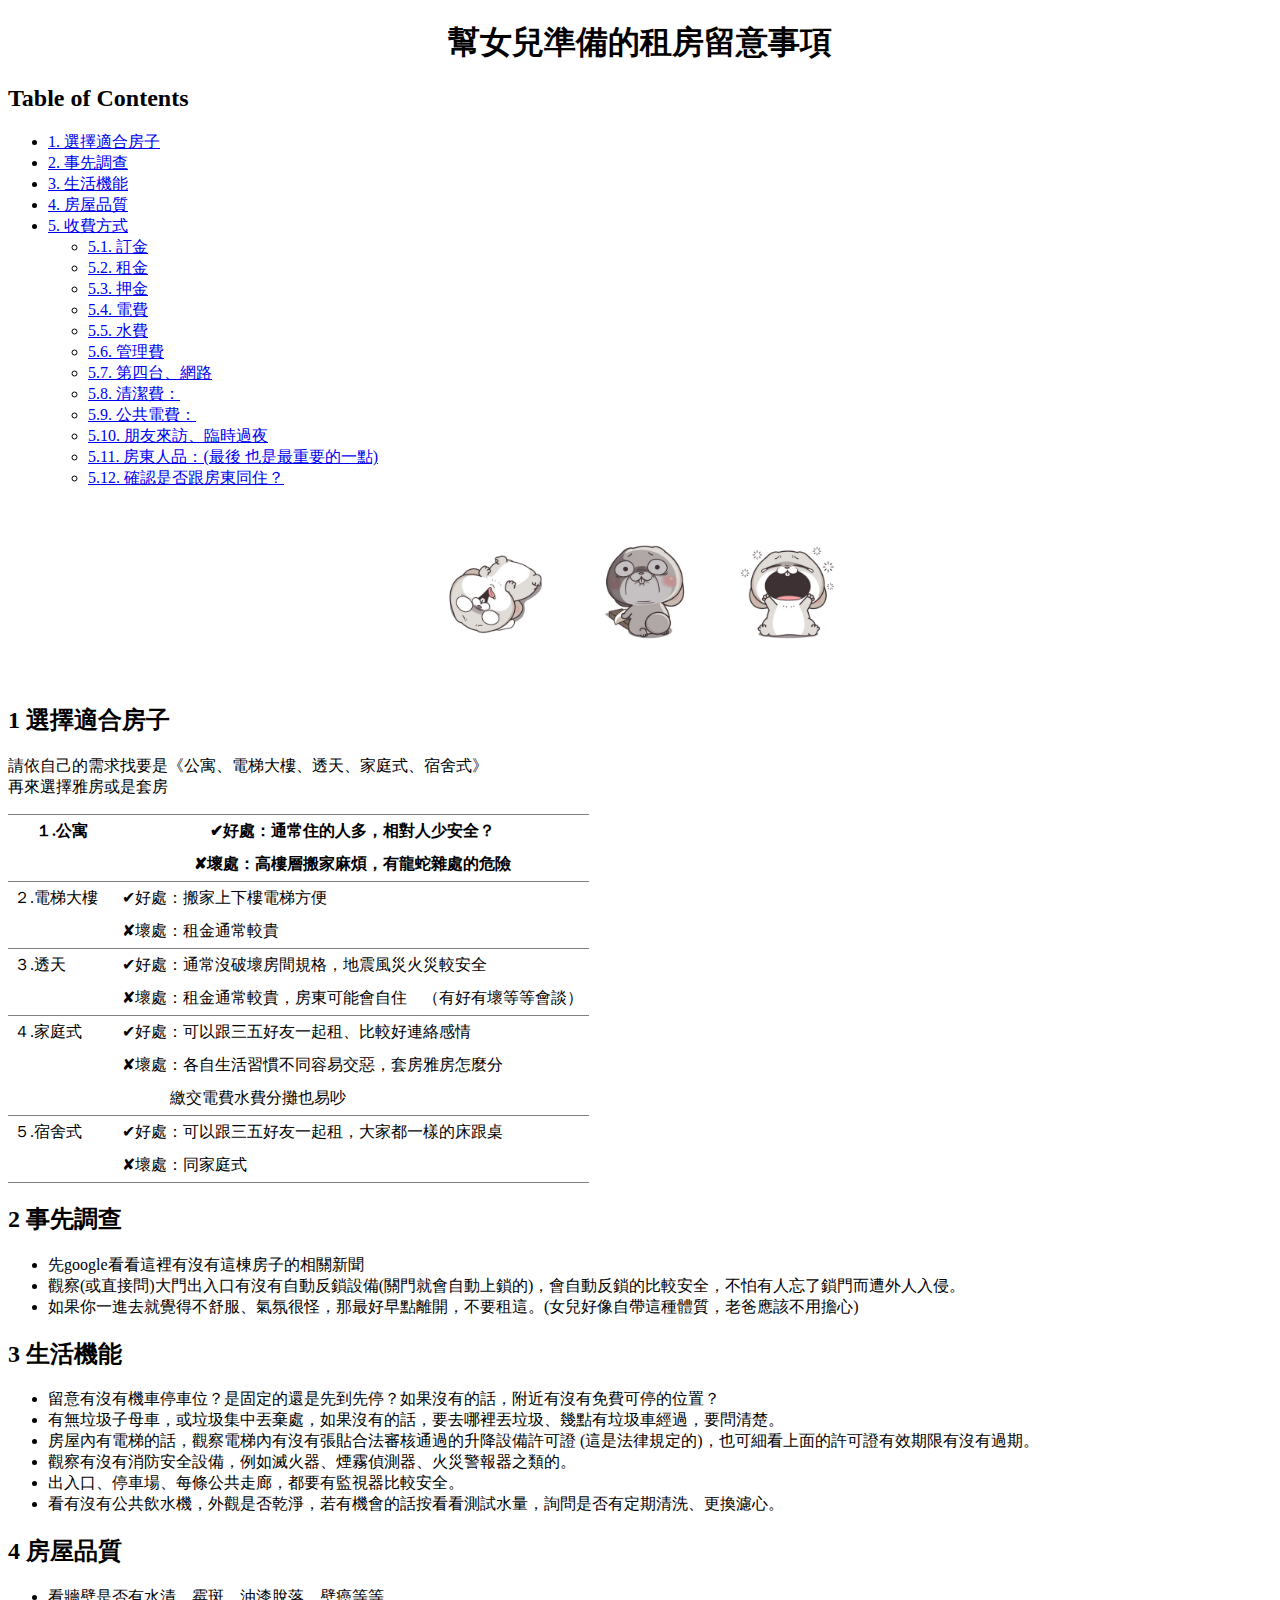
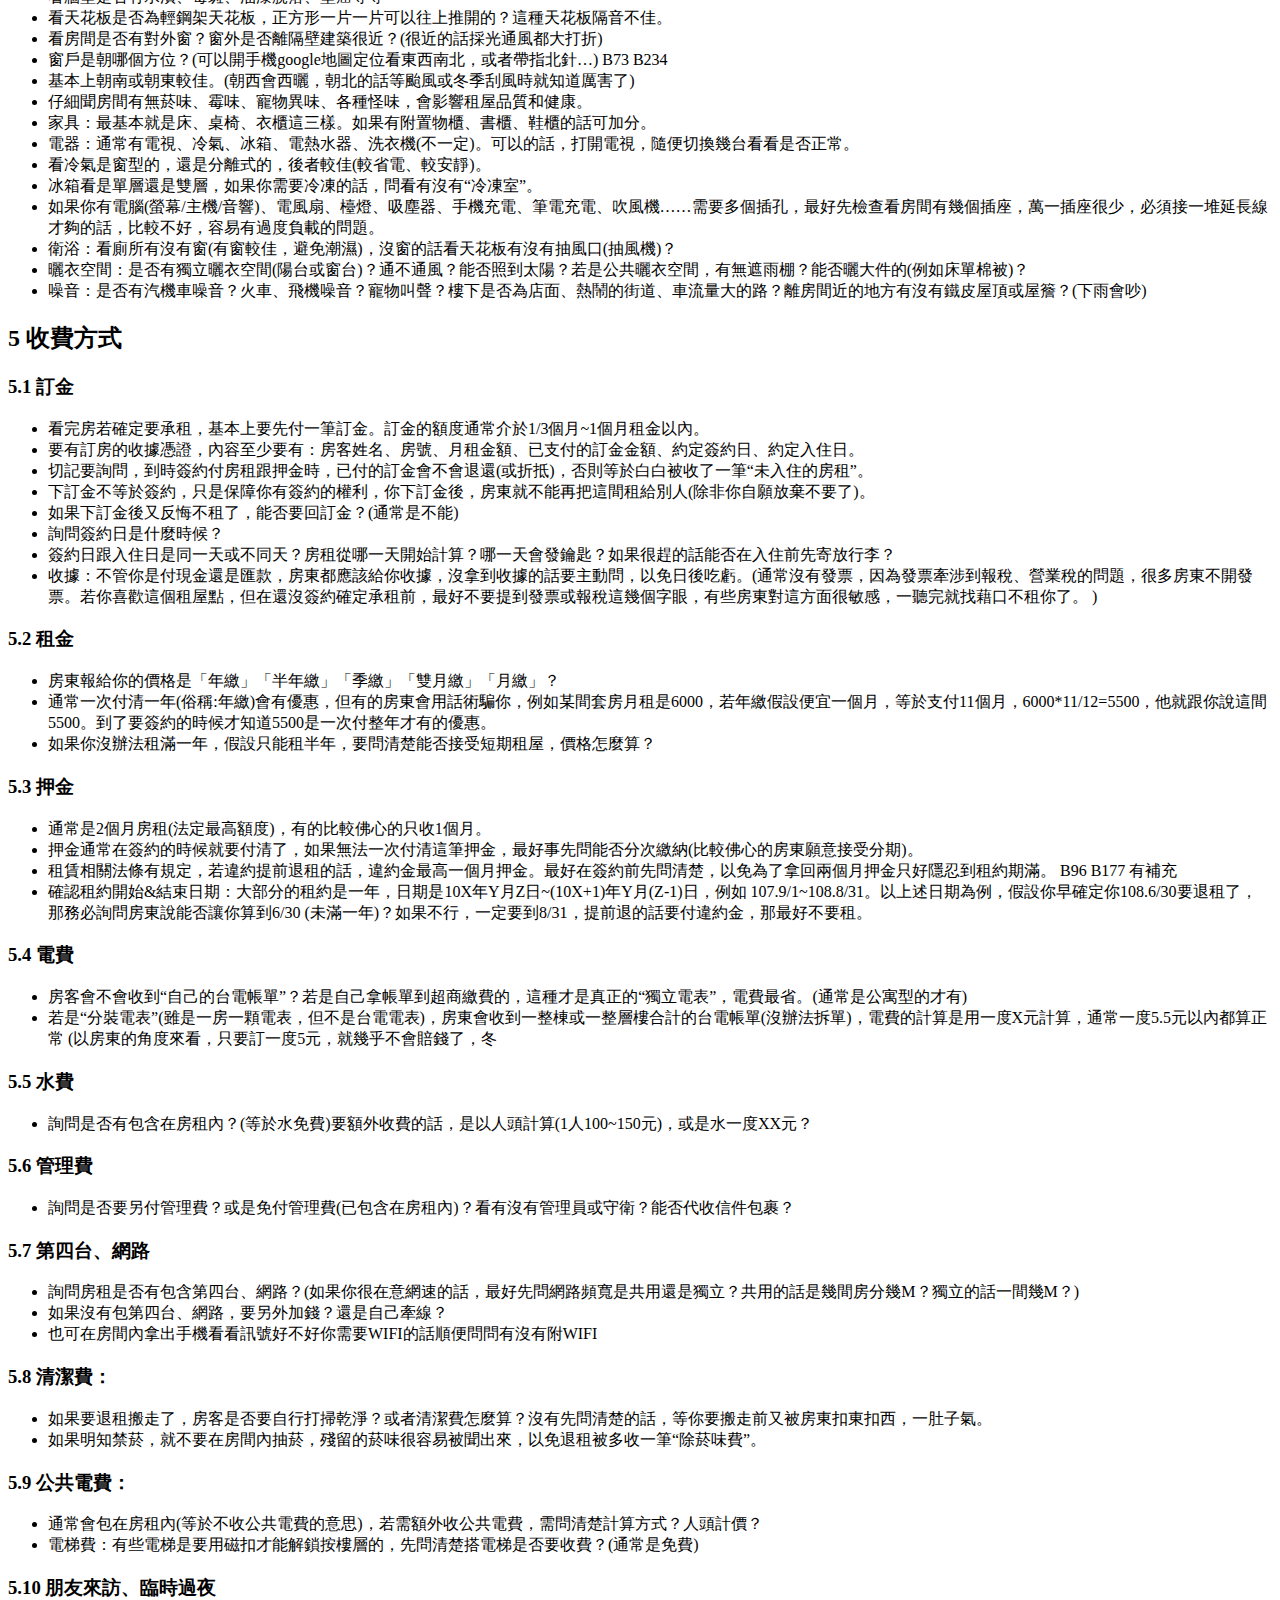
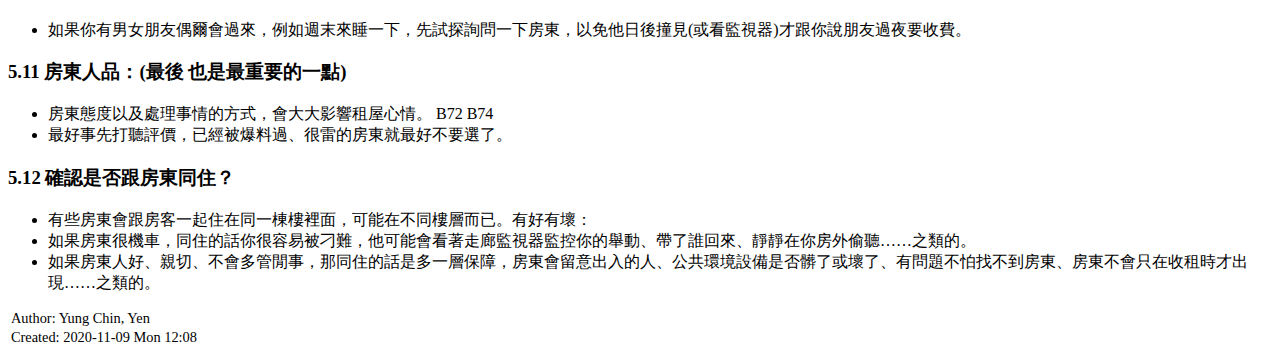
<file: forJ.html>
<?xml version="1.0" encoding="utf-8"?>
<!DOCTYPE html PUBLIC "-//W3C//DTD XHTML 1.0 Strict//EN"
"http://www.w3.org/TR/xhtml1/DTD/xhtml1-strict.dtd">
<html xmlns="http://www.w3.org/1999/xhtml" lang="en" xml:lang="en">
<head>
<!-- 2020-11-09 Mon 12:08 -->
<meta http-equiv="Content-Type" content="text/html;charset=utf-8" />
<meta name="viewport" content="width=device-width, initial-scale=1" />
<title>幫女兒準備的租房留意事項</title>
<meta name="generator" content="Org mode" />
<meta name="author" content="Yung Chin, Yen" />
<style type="text/css">
 <!--/*--><![CDATA[/*><!--*/
  .title  { text-align: center;
             margin-bottom: .2em; }
  .subtitle { text-align: center;
              font-size: medium;
              font-weight: bold;
              margin-top:0; }
  .todo   { font-family: monospace; color: red; }
  .done   { font-family: monospace; color: green; }
  .priority { font-family: monospace; color: orange; }
  .tag    { background-color: #eee; font-family: monospace;
            padding: 2px; font-size: 80%; font-weight: normal; }
  .timestamp { color: #bebebe; }
  .timestamp-kwd { color: #5f9ea0; }
  .org-right  { margin-left: auto; margin-right: 0px;  text-align: right; }
  .org-left   { margin-left: 0px;  margin-right: auto; text-align: left; }
  .org-center { margin-left: auto; margin-right: auto; text-align: center; }
  .underline { text-decoration: underline; }
  #postamble p, #preamble p { font-size: 90%; margin: .2em; }
  p.verse { margin-left: 3%; }
  pre {
    border: 1px solid #ccc;
    box-shadow: 3px 3px 3px #eee;
    padding: 8pt;
    font-family: monospace;
    overflow: auto;
    margin: 1.2em;
  }
  pre.src {
    position: relative;
    overflow: visible;
    padding-top: 1.2em;
  }
  pre.src:before {
    display: none;
    position: absolute;
    background-color: white;
    top: -10px;
    right: 10px;
    padding: 3px;
    border: 1px solid black;
  }
  pre.src:hover:before { display: inline;}
  /* Languages per Org manual */
  pre.src-asymptote:before { content: 'Asymptote'; }
  pre.src-awk:before { content: 'Awk'; }
  pre.src-C:before { content: 'C'; }
  /* pre.src-C++ doesn't work in CSS */
  pre.src-clojure:before { content: 'Clojure'; }
  pre.src-css:before { content: 'CSS'; }
  pre.src-D:before { content: 'D'; }
  pre.src-ditaa:before { content: 'ditaa'; }
  pre.src-dot:before { content: 'Graphviz'; }
  pre.src-calc:before { content: 'Emacs Calc'; }
  pre.src-emacs-lisp:before { content: 'Emacs Lisp'; }
  pre.src-fortran:before { content: 'Fortran'; }
  pre.src-gnuplot:before { content: 'gnuplot'; }
  pre.src-haskell:before { content: 'Haskell'; }
  pre.src-hledger:before { content: 'hledger'; }
  pre.src-java:before { content: 'Java'; }
  pre.src-js:before { content: 'Javascript'; }
  pre.src-latex:before { content: 'LaTeX'; }
  pre.src-ledger:before { content: 'Ledger'; }
  pre.src-lisp:before { content: 'Lisp'; }
  pre.src-lilypond:before { content: 'Lilypond'; }
  pre.src-lua:before { content: 'Lua'; }
  pre.src-matlab:before { content: 'MATLAB'; }
  pre.src-mscgen:before { content: 'Mscgen'; }
  pre.src-ocaml:before { content: 'Objective Caml'; }
  pre.src-octave:before { content: 'Octave'; }
  pre.src-org:before { content: 'Org mode'; }
  pre.src-oz:before { content: 'OZ'; }
  pre.src-plantuml:before { content: 'Plantuml'; }
  pre.src-processing:before { content: 'Processing.js'; }
  pre.src-python:before { content: 'Python'; }
  pre.src-R:before { content: 'R'; }
  pre.src-ruby:before { content: 'Ruby'; }
  pre.src-sass:before { content: 'Sass'; }
  pre.src-scheme:before { content: 'Scheme'; }
  pre.src-screen:before { content: 'Gnu Screen'; }
  pre.src-sed:before { content: 'Sed'; }
  pre.src-sh:before { content: 'shell'; }
  pre.src-sql:before { content: 'SQL'; }
  pre.src-sqlite:before { content: 'SQLite'; }
  /* additional languages in org.el's org-babel-load-languages alist */
  pre.src-forth:before { content: 'Forth'; }
  pre.src-io:before { content: 'IO'; }
  pre.src-J:before { content: 'J'; }
  pre.src-makefile:before { content: 'Makefile'; }
  pre.src-maxima:before { content: 'Maxima'; }
  pre.src-perl:before { content: 'Perl'; }
  pre.src-picolisp:before { content: 'Pico Lisp'; }
  pre.src-scala:before { content: 'Scala'; }
  pre.src-shell:before { content: 'Shell Script'; }
  pre.src-ebnf2ps:before { content: 'ebfn2ps'; }
  /* additional language identifiers per "defun org-babel-execute"
       in ob-*.el */
  pre.src-cpp:before  { content: 'C++'; }
  pre.src-abc:before  { content: 'ABC'; }
  pre.src-coq:before  { content: 'Coq'; }
  pre.src-groovy:before  { content: 'Groovy'; }
  /* additional language identifiers from org-babel-shell-names in
     ob-shell.el: ob-shell is the only babel language using a lambda to put
     the execution function name together. */
  pre.src-bash:before  { content: 'bash'; }
  pre.src-csh:before  { content: 'csh'; }
  pre.src-ash:before  { content: 'ash'; }
  pre.src-dash:before  { content: 'dash'; }
  pre.src-ksh:before  { content: 'ksh'; }
  pre.src-mksh:before  { content: 'mksh'; }
  pre.src-posh:before  { content: 'posh'; }
  /* Additional Emacs modes also supported by the LaTeX listings package */
  pre.src-ada:before { content: 'Ada'; }
  pre.src-asm:before { content: 'Assembler'; }
  pre.src-caml:before { content: 'Caml'; }
  pre.src-delphi:before { content: 'Delphi'; }
  pre.src-html:before { content: 'HTML'; }
  pre.src-idl:before { content: 'IDL'; }
  pre.src-mercury:before { content: 'Mercury'; }
  pre.src-metapost:before { content: 'MetaPost'; }
  pre.src-modula-2:before { content: 'Modula-2'; }
  pre.src-pascal:before { content: 'Pascal'; }
  pre.src-ps:before { content: 'PostScript'; }
  pre.src-prolog:before { content: 'Prolog'; }
  pre.src-simula:before { content: 'Simula'; }
  pre.src-tcl:before { content: 'tcl'; }
  pre.src-tex:before { content: 'TeX'; }
  pre.src-plain-tex:before { content: 'Plain TeX'; }
  pre.src-verilog:before { content: 'Verilog'; }
  pre.src-vhdl:before { content: 'VHDL'; }
  pre.src-xml:before { content: 'XML'; }
  pre.src-nxml:before { content: 'XML'; }
  /* add a generic configuration mode; LaTeX export needs an additional
     (add-to-list 'org-latex-listings-langs '(conf " ")) in .emacs */
  pre.src-conf:before { content: 'Configuration File'; }

  table { border-collapse:collapse; }
  caption.t-above { caption-side: top; }
  caption.t-bottom { caption-side: bottom; }
  td, th { vertical-align:top;  }
  th.org-right  { text-align: center;  }
  th.org-left   { text-align: center;   }
  th.org-center { text-align: center; }
  td.org-right  { text-align: right;  }
  td.org-left   { text-align: left;   }
  td.org-center { text-align: center; }
  dt { font-weight: bold; }
  .footpara { display: inline; }
  .footdef  { margin-bottom: 1em; }
  .figure { padding: 1em; }
  .figure p { text-align: center; }
  .equation-container {
    display: table;
    text-align: center;
    width: 100%;
  }
  .equation {
    vertical-align: middle;
  }
  .equation-label {
    display: table-cell;
    text-align: right;
    vertical-align: middle;
  }
  .inlinetask {
    padding: 10px;
    border: 2px solid gray;
    margin: 10px;
    background: #ffffcc;
  }
  #org-div-home-and-up
   { text-align: right; font-size: 70%; white-space: nowrap; }
  textarea { overflow-x: auto; }
  .linenr { font-size: smaller }
  .code-highlighted { background-color: #ffff00; }
  .org-info-js_info-navigation { border-style: none; }
  #org-info-js_console-label
    { font-size: 10px; font-weight: bold; white-space: nowrap; }
  .org-info-js_search-highlight
    { background-color: #ffff00; color: #000000; font-weight: bold; }
  .org-svg { width: 90%; }
  /*]]>*/-->
</style>
<link rel="stylesheet" type="text/css" href="https://fniessen.github.io/org-html-themes/styles/readtheorg/css/htmlize.css"/>
<link rel="stylesheet" type="text/css" href="https://fniessen.github.io/org-html-themes/styles/readtheorg/css/readtheorg.css"/>
<script src="https://ajax.googleapis.com/ajax/libs/jquery/2.1.3/jquery.min.js"></script>
<script src="https://maxcdn.bootstrapcdn.com/bootstrap/3.3.4/js/bootstrap.min.js"></script>
<script type="text/javascript" src="https://fniessen.github.io/org-html-themes/styles/lib/js/jquery.stickytableheaders.min.js"></script>
<script type="text/javascript" src="https://fniessen.github.io/org-html-themes/styles/readtheorg/js/readtheorg.js"></script>
<script type="text/javascript">
// @license magnet:?xt=urn:btih:1f739d935676111cfff4b4693e3816e664797050&amp;dn=gpl-3.0.txt GPL-v3-or-Later
<!--/*--><![CDATA[/*><!--*/
     function CodeHighlightOn(elem, id)
     {
       var target = document.getElementById(id);
       if(null != target) {
         elem.cacheClassElem = elem.className;
         elem.cacheClassTarget = target.className;
         target.className = "code-highlighted";
         elem.className   = "code-highlighted";
       }
     }
     function CodeHighlightOff(elem, id)
     {
       var target = document.getElementById(id);
       if(elem.cacheClassElem)
         elem.className = elem.cacheClassElem;
       if(elem.cacheClassTarget)
         target.className = elem.cacheClassTarget;
     }
    /*]]>*///-->
// @license-end
</script>
</head>
<body>
<div id="content">
<h1 class="title">幫女兒準備的租房留意事項</h1>
<div id="table-of-contents">
<h2>Table of Contents</h2>
<div id="text-table-of-contents">
<ul>
<li><a href="#orgfd16bfe">1. 選擇適合房子</a></li>
<li><a href="#org0cd84d2">2. 事先調查</a></li>
<li><a href="#org352a7ce">3. 生活機能</a></li>
<li><a href="#org35380f1">4. 房屋品質</a></li>
<li><a href="#orgae969d7">5. 收費方式</a>
<ul>
<li><a href="#orge7f5cce">5.1. 訂金</a></li>
<li><a href="#org7318534">5.2. 租金</a></li>
<li><a href="#orgb2237e6">5.3. 押金</a></li>
<li><a href="#org1e48359">5.4. 電費</a></li>
<li><a href="#orgd804a4e">5.5. 水費</a></li>
<li><a href="#org96626e6">5.6. 管理費</a></li>
<li><a href="#org2612636">5.7. 第四台、網路</a></li>
<li><a href="#org58310b0">5.8. 清潔費：</a></li>
<li><a href="#org23aeef8">5.9. 公共電費：</a></li>
<li><a href="#orgf22bc98">5.10. 朋友來訪、臨時過夜</a></li>
<li><a href="#orgdc7bd12">5.11. 房東人品：(最後 也是最重要的一點)</a></li>
<li><a href="#org836996d">5.12. 確認是否跟房東同住？</a></li>
</ul>
</li>
</ul>
</div>
</div>

<div class="figure">
<p><img src="images/jane.jpg " alt="jane.jpg " width="400" /><br />
</p>
</div>
<div id="outline-container-orgfd16bfe" class="outline-2">
<h2 id="orgfd16bfe"><span class="section-number-2">1</span> 選擇適合房子</h2>
<div class="outline-text-2" id="text-1">
<p>
請依自己的需求找要是《公寓、電梯大樓、透天、家庭式、宿舍式》<br />
再來選擇雅房或是套房<br />
</p>
<table border="2" cellspacing="0" cellpadding="6" rules="groups" frame="hsides">


<colgroup>
<col  class="org-left" />

<col  class="org-left" />
</colgroup>
<thead>
<tr>
<th scope="col" class="org-left">１.公寓　　</th>
<th scope="col" class="org-left">✔好處：通常住的人多，相對人少安全？</th>
</tr>

<tr>
<th scope="col" class="org-left">　　</th>
<th scope="col" class="org-left">✘壞處：高樓層搬家麻煩，有龍蛇雜處的危險</th>
</tr>
</thead>
<tbody>
<tr>
<td class="org-left">２.電梯大樓</td>
<td class="org-left">✔好處：搬家上下樓電梯方便</td>
</tr>

<tr>
<td class="org-left">　　　　　</td>
<td class="org-left">✘壞處：租金通常較貴</td>
</tr>
</tbody>
<tbody>
<tr>
<td class="org-left">３.透天　　</td>
<td class="org-left">✔好處：通常沒破壞房間規格，地震風災火災較安全</td>
</tr>

<tr>
<td class="org-left">　　　　　</td>
<td class="org-left">✘壞處：租金通常較貴，房東可能會自住　（有好有壞等等會談）</td>
</tr>
</tbody>
<tbody>
<tr>
<td class="org-left">４.家庭式　</td>
<td class="org-left">✔好處：可以跟三五好友一起租、比較好連絡感情</td>
</tr>

<tr>
<td class="org-left">　　　　　</td>
<td class="org-left">✘壞處：各自生活習慣不同容易交惡，套房雅房怎麼分</td>
</tr>

<tr>
<td class="org-left">　　　　　　</td>
<td class="org-left">　　　繳交電費水費分攤也易吵</td>
</tr>
</tbody>
<tbody>
<tr>
<td class="org-left">５.宿舍式　</td>
<td class="org-left">✔好處：可以跟三五好友一起租，大家都一樣的床跟桌</td>
</tr>

<tr>
<td class="org-left">　　　　　</td>
<td class="org-left">✘壞處：同家庭式</td>
</tr>
</tbody>
</table>
</div>
</div>

<div id="outline-container-org0cd84d2" class="outline-2">
<h2 id="org0cd84d2"><span class="section-number-2">2</span> 事先調查</h2>
<div class="outline-text-2" id="text-2">
<ul class="org-ul">
<li>先google看看這裡有沒有這棟房子的相關新聞<br /></li>
<li>觀察(或直接問)大門出入口有沒有自動反鎖設備(關門就會自動上鎖的)，會自動反鎖的比較安全，不怕有人忘了鎖門而遭外人入侵。<br /></li>
<li>如果你一進去就覺得不舒服、氣氛很怪，那最好早點離開，不要租這。(女兒好像自帶這種體質，老爸應該不用擔心)<br /></li>
</ul>
</div>
</div>
<div id="outline-container-org352a7ce" class="outline-2">
<h2 id="org352a7ce"><span class="section-number-2">3</span> 生活機能</h2>
<div class="outline-text-2" id="text-3">
<ul class="org-ul">
<li>留意有沒有機車停車位？是固定的還是先到先停？如果沒有的話，附近有沒有免費可停的位置？<br /></li>
<li>有無垃圾子母車，或垃圾集中丟棄處，如果沒有的話，要去哪裡丟垃圾、幾點有垃圾車經過，要問清楚。<br /></li>
<li>房屋內有電梯的話，觀察電梯內有沒有張貼合法審核通過的升降設備許可證 (這是法律規定的)，也可細看上面的許可證有效期限有沒有過期。<br /></li>
<li>觀察有沒有消防安全設備，例如滅火器、煙霧偵測器、火災警報器之類的。<br /></li>
<li>出入口、停車場、每條公共走廊，都要有監視器比較安全。<br /></li>
<li>看有沒有公共飲水機，外觀是否乾淨，若有機會的話按看看測試水量，詢問是否有定期清洗、更換濾心。<br /></li>
</ul>
</div>
</div>
<div id="outline-container-org35380f1" class="outline-2">
<h2 id="org35380f1"><span class="section-number-2">4</span> 房屋品質</h2>
<div class="outline-text-2" id="text-4">
<ul class="org-ul">
<li>看牆壁是否有水漬、霉斑、油漆脫落、壁癌等等<br /></li>
<li>看天花板是否為輕鋼架天花板，正方形一片一片可以往上推開的？這種天花板隔音不佳。<br /></li>
<li>看房間是否有對外窗？窗外是否離隔壁建築很近？(很近的話採光通風都大打折)<br /></li>
<li>窗戶是朝哪個方位？(可以開手機google地圖定位看東西南北，或者帶指北針&#x2026;) B73 B234<br /></li>
<li>基本上朝南或朝東較佳。(朝西會西曬，朝北的話等颱風或冬季刮風時就知道厲害了)<br /></li>
<li>仔細聞房間有無菸味、霉味、寵物異味、各種怪味，會影響租屋品質和健康。<br /></li>
<li>家具：最基本就是床、桌椅、衣櫃這三樣。如果有附置物櫃、書櫃、鞋櫃的話可加分。<br /></li>
<li>電器：通常有電視、冷氣、冰箱、電熱水器、洗衣機(不一定)。可以的話，打開電視，隨便切換幾台看看是否正常。<br /></li>
<li>看冷氣是窗型的，還是分離式的，後者較佳(較省電、較安靜)。<br /></li>
<li>冰箱看是單層還是雙層，如果你需要冷凍的話，問看有沒有“冷凍室”。<br /></li>
<li>如果你有電腦(螢幕/主機/音響)、電風扇、檯燈、吸塵器、手機充電、筆電充電、吹風機&#x2026;&#x2026;需要多個插孔，最好先檢查看房間有幾個插座，萬一插座很少，必須接一堆延長線才夠的話，比較不好，容易有過度負載的問題。<br /></li>
<li>衛浴：看廁所有沒有窗(有窗較佳，避免潮濕)，沒窗的話看天花板有沒有抽風口(抽風機)？<br /></li>
<li>曬衣空間：是否有獨立曬衣空間(陽台或窗台)？通不通風？能否照到太陽？若是公共曬衣空間，有無遮雨棚？能否曬大件的(例如床單棉被)？<br /></li>
<li>噪音：是否有汽機車噪音？火車、飛機噪音？寵物叫聲？樓下是否為店面、熱鬧的街道、車流量大的路？離房間近的地方有沒有鐵皮屋頂或屋簷？(下雨會吵)<br /></li>
</ul>
</div>
</div>
<div id="outline-container-orgae969d7" class="outline-2">
<h2 id="orgae969d7"><span class="section-number-2">5</span> 收費方式</h2>
<div class="outline-text-2" id="text-5">
</div>
<div id="outline-container-orge7f5cce" class="outline-3">
<h3 id="orge7f5cce"><span class="section-number-3">5.1</span> 訂金</h3>
<div class="outline-text-3" id="text-5-1">
<ul class="org-ul">
<li>看完房若確定要承租，基本上要先付一筆訂金。訂金的額度通常介於1/3個月~1個月租金以內。<br /></li>
<li>要有訂房的收據憑證，內容至少要有：房客姓名、房號、月租金額、已支付的訂金金額、約定簽約日、約定入住日。<br /></li>
<li>切記要詢問，到時簽約付房租跟押金時，已付的訂金會不會退還(或折抵)，否則等於白白被收了一筆“未入住的房租”。<br /></li>
<li>下訂金不等於簽約，只是保障你有簽約的權利，你下訂金後，房東就不能再把這間租給別人(除非你自願放棄不要了)。<br /></li>
<li>如果下訂金後又反悔不租了，能否要回訂金？(通常是不能)<br /></li>
<li>詢問簽約日是什麼時候？<br /></li>
<li>簽約日跟入住日是同一天或不同天？房租從哪一天開始計算？哪一天會發鑰匙？如果很趕的話能否在入住前先寄放行李？<br /></li>
<li>收據：不管你是付現金還是匯款，房東都應該給你收據，沒拿到收據的話要主動問，以免日後吃虧。(通常沒有發票，因為發票牽涉到報稅、營業稅的問題，很多房東不開發票。若你喜歡這個租屋點，但在還沒簽約確定承租前，最好不要提到發票或報稅這幾個字眼，有些房東對這方面很敏感，一聽完就找藉口不租你了。 )<br /></li>
</ul>
</div>
</div>
<div id="outline-container-org7318534" class="outline-3">
<h3 id="org7318534"><span class="section-number-3">5.2</span> 租金</h3>
<div class="outline-text-3" id="text-5-2">
<ul class="org-ul">
<li>房東報給你的價格是「年繳」「半年繳」「季繳」「雙月繳」「月繳」？<br /></li>
<li>通常一次付清一年(俗稱:年繳)會有優惠，但有的房東會用話術騙你，例如某間套房月租是6000，若年繳假設便宜一個月，等於支付11個月，6000*11/12=5500，他就跟你說這間5500。到了要簽約的時候才知道5500是一次付整年才有的優惠。<br /></li>
<li>如果你沒辦法租滿一年，假設只能租半年，要問清楚能否接受短期租屋，價格怎麼算？<br /></li>
</ul>
</div>
</div>
<div id="outline-container-orgb2237e6" class="outline-3">
<h3 id="orgb2237e6"><span class="section-number-3">5.3</span> 押金</h3>
<div class="outline-text-3" id="text-5-3">
<ul class="org-ul">
<li>通常是2個月房租(法定最高額度)，有的比較佛心的只收1個月。<br /></li>
<li>押金通常在簽約的時候就要付清了，如果無法一次付清這筆押金，最好事先問能否分次繳納(比較佛心的房東願意接受分期)。<br /></li>
<li>租賃相關法條有規定，若違約提前退租的話，違約金最高一個月押金。最好在簽約前先問清楚，以免為了拿回兩個月押金只好隱忍到租約期滿。 B96 B177 有補充<br /></li>

<li>確認租約開始&amp;結束日期：大部分的租約是一年，日期是10X年Y月Z日~(10X+1)年Y月(Z-1)日，例如 107.9/1~108.8/31。以上述日期為例，假設你早確定你108.6/30要退租了，那務必詢問房東說能否讓你算到6/30 (未滿一年)？如果不行，一定要到8/31，提前退的話要付違約金，那最好不要租。<br /></li>
</ul>
</div>
</div>
<div id="outline-container-org1e48359" class="outline-3">
<h3 id="org1e48359"><span class="section-number-3">5.4</span> 電費</h3>
<div class="outline-text-3" id="text-5-4">
<ul class="org-ul">
<li>房客會不會收到“自己的台電帳單”？若是自己拿帳單到超商繳費的，這種才是真正的“獨立電表”，電費最省。(通常是公寓型的才有)<br /></li>
<li>若是“分裝電表”(雖是一房一顆電表，但不是台電電表)，房東會收到一整棟或一整層樓合計的台電帳單(沒辦法拆單)，電費的計算是用一度X元計算，通常一度5.5元以內都算正常 (以房東的角度來看，只要訂一度5元，就幾乎不會賠錢了，冬<br /></li>
</ul>
</div>
</div>
<div id="outline-container-orgd804a4e" class="outline-3">
<h3 id="orgd804a4e"><span class="section-number-3">5.5</span> 水費</h3>
<div class="outline-text-3" id="text-5-5">
<ul class="org-ul">
<li>詢問是否有包含在房租內？(等於水免費)要額外收費的話，是以人頭計算(1人100~150元)，或是水一度XX元？<br /></li>
</ul>
</div>
</div>
<div id="outline-container-org96626e6" class="outline-3">
<h3 id="org96626e6"><span class="section-number-3">5.6</span> 管理費</h3>
<div class="outline-text-3" id="text-5-6">
<ul class="org-ul">
<li>詢問是否要另付管理費？或是免付管理費(已包含在房租內)？看有沒有管理員或守衛？能否代收信件包裹？<br /></li>
</ul>
</div>
</div>
<div id="outline-container-org2612636" class="outline-3">
<h3 id="org2612636"><span class="section-number-3">5.7</span> 第四台、網路</h3>
<div class="outline-text-3" id="text-5-7">
<ul class="org-ul">
<li>詢問房租是否有包含第四台、網路？(如果你很在意網速的話，最好先問網路頻寬是共用還是獨立？共用的話是幾間房分幾M？獨立的話一間幾M？)<br /></li>
<li>如果沒有包第四台、網路，要另外加錢？還是自己牽線？<br /></li>
<li>也可在房間內拿出手機看看訊號好不好你需要WIFI的話順便問問有沒有附WIFI<br /></li>
</ul>
</div>
</div>
<div id="outline-container-org58310b0" class="outline-3">
<h3 id="org58310b0"><span class="section-number-3">5.8</span> 清潔費：</h3>
<div class="outline-text-3" id="text-5-8">
<ul class="org-ul">
<li>如果要退租搬走了，房客是否要自行打掃乾淨？或者清潔費怎麼算？沒有先問清楚的話，等你要搬走前又被房東扣東扣西，一肚子氣。<br /></li>
<li>如果明知禁菸，就不要在房間內抽菸，殘留的菸味很容易被聞出來，以免退租被多收一筆“除菸味費”。<br /></li>
</ul>
</div>
</div>

<div id="outline-container-org23aeef8" class="outline-3">
<h3 id="org23aeef8"><span class="section-number-3">5.9</span> 公共電費：</h3>
<div class="outline-text-3" id="text-5-9">
<ul class="org-ul">
<li>通常會包在房租內(等於不收公共電費的意思)，若需額外收公共電費，需問清楚計算方式？人頭計價？<br /></li>
<li>電梯費：有些電梯是要用磁扣才能解鎖按樓層的，先問清楚搭電梯是否要收費？(通常是免費)<br /></li>
</ul>
</div>
</div>
<div id="outline-container-orgf22bc98" class="outline-3">
<h3 id="orgf22bc98"><span class="section-number-3">5.10</span> 朋友來訪、臨時過夜</h3>
<div class="outline-text-3" id="text-5-10">
<ul class="org-ul">
<li>如果你有男女朋友偶爾會過來，例如週末來睡一下，先試探詢問一下房東，以免他日後撞見(或看監視器)才跟你說朋友過夜要收費。<br /></li>
</ul>
</div>
</div>
<div id="outline-container-orgdc7bd12" class="outline-3">
<h3 id="orgdc7bd12"><span class="section-number-3">5.11</span> 房東人品：(最後 也是最重要的一點)</h3>
<div class="outline-text-3" id="text-5-11">
<ul class="org-ul">
<li>房東態度以及處理事情的方式，會大大影響租屋心情。 B72 B74<br /></li>
<li>最好事先打聽評價，已經被爆料過、很雷的房東就最好不要選了。<br /></li>
</ul>
</div>
</div>
<div id="outline-container-org836996d" class="outline-3">
<h3 id="org836996d"><span class="section-number-3">5.12</span> 確認是否跟房東同住？</h3>
<div class="outline-text-3" id="text-5-12">
<ul class="org-ul">
<li>有些房東會跟房客一起住在同一棟樓裡面，可能在不同樓層而已。有好有壞：<br /></li>
<li>如果房東很機車，同住的話你很容易被刁難，他可能會看著走廊監視器監控你的舉動、帶了誰回來、靜靜在你房外偷聽&#x2026;&#x2026;之類的。<br /></li>
<li>如果房東人好、親切、不會多管閒事，那同住的話是多一層保障，房東會留意出入的人、公共環境設備是否髒了或壞了、有問題不怕找不到房東、房東不會只在收租時才出現&#x2026;&#x2026;之類的。<br /></li>
</ul>
</div>
</div>
</div>
</div>
<div id="postamble" class="status">
<p class="author">Author: Yung Chin, Yen</p>
<p class="date">Created: 2020-11-09 Mon 12:08</p>
</div>
</body>
</html>
</file>
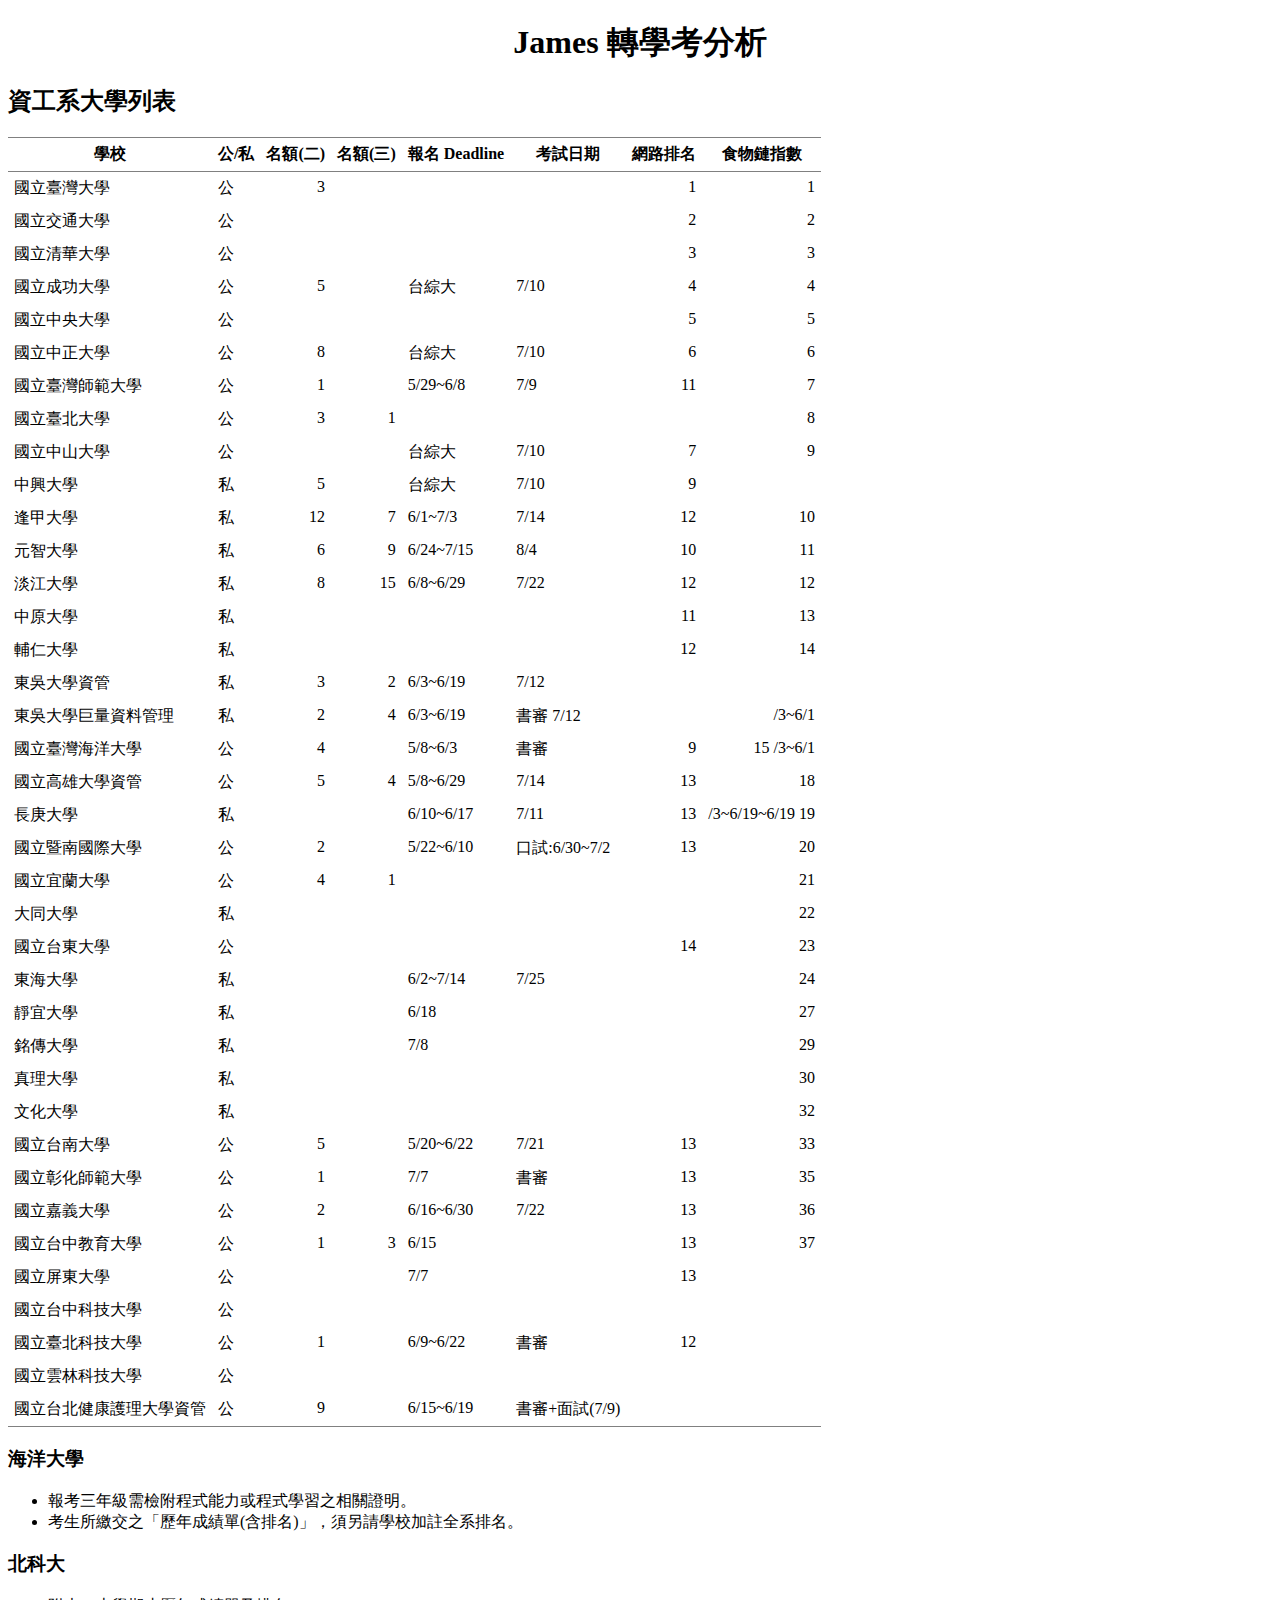
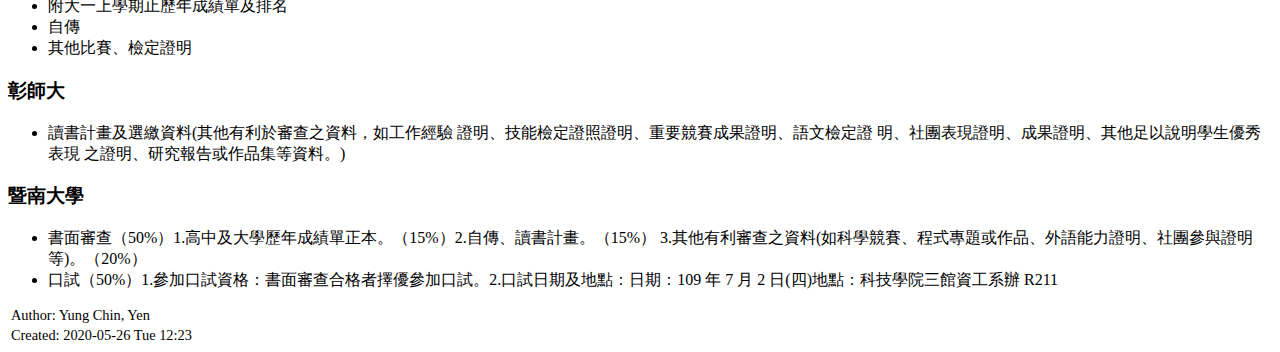
<file: JamesFeature.html>
<?xml version="1.0" encoding="utf-8"?>
<!DOCTYPE html PUBLIC "-//W3C//DTD XHTML 1.0 Strict//EN"
"http://www.w3.org/TR/xhtml1/DTD/xhtml1-strict.dtd">
<html xmlns="http://www.w3.org/1999/xhtml" lang="en" xml:lang="en">
<head>
<!-- 2020-05-26 Tue 12:23 -->
<meta http-equiv="Content-Type" content="text/html;charset=utf-8" />
<meta name="viewport" content="width=device-width, initial-scale=1" />
<title>James 轉學考分析</title>
<meta name="generator" content="Org mode" />
<meta name="author" content="Yung Chin, Yen" />
<style type="text/css">
 <!--/*--><![CDATA[/*><!--*/
  .title  { text-align: center;
             margin-bottom: .2em; }
  .subtitle { text-align: center;
              font-size: medium;
              font-weight: bold;
              margin-top:0; }
  .todo   { font-family: monospace; color: red; }
  .done   { font-family: monospace; color: green; }
  .priority { font-family: monospace; color: orange; }
  .tag    { background-color: #eee; font-family: monospace;
            padding: 2px; font-size: 80%; font-weight: normal; }
  .timestamp { color: #bebebe; }
  .timestamp-kwd { color: #5f9ea0; }
  .org-right  { margin-left: auto; margin-right: 0px;  text-align: right; }
  .org-left   { margin-left: 0px;  margin-right: auto; text-align: left; }
  .org-center { margin-left: auto; margin-right: auto; text-align: center; }
  .underline { text-decoration: underline; }
  #postamble p, #preamble p { font-size: 90%; margin: .2em; }
  p.verse { margin-left: 3%; }
  pre {
    border: 1px solid #ccc;
    box-shadow: 3px 3px 3px #eee;
    padding: 8pt;
    font-family: monospace;
    overflow: auto;
    margin: 1.2em;
  }
  pre.src {
    position: relative;
    overflow: visible;
    padding-top: 1.2em;
  }
  pre.src:before {
    display: none;
    position: absolute;
    background-color: white;
    top: -10px;
    right: 10px;
    padding: 3px;
    border: 1px solid black;
  }
  pre.src:hover:before { display: inline;}
  /* Languages per Org manual */
  pre.src-asymptote:before { content: 'Asymptote'; }
  pre.src-awk:before { content: 'Awk'; }
  pre.src-C:before { content: 'C'; }
  /* pre.src-C++ doesn't work in CSS */
  pre.src-clojure:before { content: 'Clojure'; }
  pre.src-css:before { content: 'CSS'; }
  pre.src-D:before { content: 'D'; }
  pre.src-ditaa:before { content: 'ditaa'; }
  pre.src-dot:before { content: 'Graphviz'; }
  pre.src-calc:before { content: 'Emacs Calc'; }
  pre.src-emacs-lisp:before { content: 'Emacs Lisp'; }
  pre.src-fortran:before { content: 'Fortran'; }
  pre.src-gnuplot:before { content: 'gnuplot'; }
  pre.src-haskell:before { content: 'Haskell'; }
  pre.src-hledger:before { content: 'hledger'; }
  pre.src-java:before { content: 'Java'; }
  pre.src-js:before { content: 'Javascript'; }
  pre.src-latex:before { content: 'LaTeX'; }
  pre.src-ledger:before { content: 'Ledger'; }
  pre.src-lisp:before { content: 'Lisp'; }
  pre.src-lilypond:before { content: 'Lilypond'; }
  pre.src-lua:before { content: 'Lua'; }
  pre.src-matlab:before { content: 'MATLAB'; }
  pre.src-mscgen:before { content: 'Mscgen'; }
  pre.src-ocaml:before { content: 'Objective Caml'; }
  pre.src-octave:before { content: 'Octave'; }
  pre.src-org:before { content: 'Org mode'; }
  pre.src-oz:before { content: 'OZ'; }
  pre.src-plantuml:before { content: 'Plantuml'; }
  pre.src-processing:before { content: 'Processing.js'; }
  pre.src-python:before { content: 'Python'; }
  pre.src-R:before { content: 'R'; }
  pre.src-ruby:before { content: 'Ruby'; }
  pre.src-sass:before { content: 'Sass'; }
  pre.src-scheme:before { content: 'Scheme'; }
  pre.src-screen:before { content: 'Gnu Screen'; }
  pre.src-sed:before { content: 'Sed'; }
  pre.src-sh:before { content: 'shell'; }
  pre.src-sql:before { content: 'SQL'; }
  pre.src-sqlite:before { content: 'SQLite'; }
  /* additional languages in org.el's org-babel-load-languages alist */
  pre.src-forth:before { content: 'Forth'; }
  pre.src-io:before { content: 'IO'; }
  pre.src-J:before { content: 'J'; }
  pre.src-makefile:before { content: 'Makefile'; }
  pre.src-maxima:before { content: 'Maxima'; }
  pre.src-perl:before { content: 'Perl'; }
  pre.src-picolisp:before { content: 'Pico Lisp'; }
  pre.src-scala:before { content: 'Scala'; }
  pre.src-shell:before { content: 'Shell Script'; }
  pre.src-ebnf2ps:before { content: 'ebfn2ps'; }
  /* additional language identifiers per "defun org-babel-execute"
       in ob-*.el */
  pre.src-cpp:before  { content: 'C++'; }
  pre.src-abc:before  { content: 'ABC'; }
  pre.src-coq:before  { content: 'Coq'; }
  pre.src-groovy:before  { content: 'Groovy'; }
  /* additional language identifiers from org-babel-shell-names in
     ob-shell.el: ob-shell is the only babel language using a lambda to put
     the execution function name together. */
  pre.src-bash:before  { content: 'bash'; }
  pre.src-csh:before  { content: 'csh'; }
  pre.src-ash:before  { content: 'ash'; }
  pre.src-dash:before  { content: 'dash'; }
  pre.src-ksh:before  { content: 'ksh'; }
  pre.src-mksh:before  { content: 'mksh'; }
  pre.src-posh:before  { content: 'posh'; }
  /* Additional Emacs modes also supported by the LaTeX listings package */
  pre.src-ada:before { content: 'Ada'; }
  pre.src-asm:before { content: 'Assembler'; }
  pre.src-caml:before { content: 'Caml'; }
  pre.src-delphi:before { content: 'Delphi'; }
  pre.src-html:before { content: 'HTML'; }
  pre.src-idl:before { content: 'IDL'; }
  pre.src-mercury:before { content: 'Mercury'; }
  pre.src-metapost:before { content: 'MetaPost'; }
  pre.src-modula-2:before { content: 'Modula-2'; }
  pre.src-pascal:before { content: 'Pascal'; }
  pre.src-ps:before { content: 'PostScript'; }
  pre.src-prolog:before { content: 'Prolog'; }
  pre.src-simula:before { content: 'Simula'; }
  pre.src-tcl:before { content: 'tcl'; }
  pre.src-tex:before { content: 'TeX'; }
  pre.src-plain-tex:before { content: 'Plain TeX'; }
  pre.src-verilog:before { content: 'Verilog'; }
  pre.src-vhdl:before { content: 'VHDL'; }
  pre.src-xml:before { content: 'XML'; }
  pre.src-nxml:before { content: 'XML'; }
  /* add a generic configuration mode; LaTeX export needs an additional
     (add-to-list 'org-latex-listings-langs '(conf " ")) in .emacs */
  pre.src-conf:before { content: 'Configuration File'; }

  table { border-collapse:collapse; }
  caption.t-above { caption-side: top; }
  caption.t-bottom { caption-side: bottom; }
  td, th { vertical-align:top;  }
  th.org-right  { text-align: center;  }
  th.org-left   { text-align: center;   }
  th.org-center { text-align: center; }
  td.org-right  { text-align: right;  }
  td.org-left   { text-align: left;   }
  td.org-center { text-align: center; }
  dt { font-weight: bold; }
  .footpara { display: inline; }
  .footdef  { margin-bottom: 1em; }
  .figure { padding: 1em; }
  .figure p { text-align: center; }
  .equation-container {
    display: table;
    text-align: center;
    width: 100%;
  }
  .equation {
    vertical-align: middle;
  }
  .equation-label {
    display: table-cell;
    text-align: right;
    vertical-align: middle;
  }
  .inlinetask {
    padding: 10px;
    border: 2px solid gray;
    margin: 10px;
    background: #ffffcc;
  }
  #org-div-home-and-up
   { text-align: right; font-size: 70%; white-space: nowrap; }
  textarea { overflow-x: auto; }
  .linenr { font-size: smaller }
  .code-highlighted { background-color: #ffff00; }
  .org-info-js_info-navigation { border-style: none; }
  #org-info-js_console-label
    { font-size: 10px; font-weight: bold; white-space: nowrap; }
  .org-info-js_search-highlight
    { background-color: #ffff00; color: #000000; font-weight: bold; }
  .org-svg { width: 90%; }
  /*]]>*/-->
</style>
<link rel="stylesheet" type="text/css" href="https://fniessen.github.io/org-html-themes/styles/readtheorg/css/htmlize.css"/>
<link rel="stylesheet" type="text/css" href="https://fniessen.github.io/org-html-themes/styles/readtheorg/css/readtheorg.css"/>
<script src="https://ajax.googleapis.com/ajax/libs/jquery/2.1.3/jquery.min.js"></script>
<script src="https://maxcdn.bootstrapcdn.com/bootstrap/3.3.4/js/bootstrap.min.js"></script>
<script type="text/javascript" src="https://fniessen.github.io/org-html-themes/styles/lib/js/jquery.stickytableheaders.min.js"></script>
<script type="text/javascript" src="https://fniessen.github.io/org-html-themes/styles/readtheorg/js/readtheorg.js"></script>
<script type="text/javascript">
// @license magnet:?xt=urn:btih:1f739d935676111cfff4b4693e3816e664797050&amp;dn=gpl-3.0.txt GPL-v3-or-Later
<!--/*--><![CDATA[/*><!--*/
     function CodeHighlightOn(elem, id)
     {
       var target = document.getElementById(id);
       if(null != target) {
         elem.cacheClassElem = elem.className;
         elem.cacheClassTarget = target.className;
         target.className = "code-highlighted";
         elem.className   = "code-highlighted";
       }
     }
     function CodeHighlightOff(elem, id)
     {
       var target = document.getElementById(id);
       if(elem.cacheClassElem)
         elem.className = elem.cacheClassElem;
       if(elem.cacheClassTarget)
         target.className = elem.cacheClassTarget;
     }
    /*]]>*///-->
// @license-end
</script>
</head>
<body>
<div id="content">
<h1 class="title">James 轉學考分析</h1>

<div id="outline-container-org40170a1" class="outline-2">
<h2 id="org40170a1">資工系大學列表</h2>
<div class="outline-text-2" id="text-org40170a1">
<table border="2" cellspacing="0" cellpadding="6" rules="groups" frame="hsides">


<colgroup>
<col  class="org-left" />

<col  class="org-left" />

<col  class="org-right" />

<col  class="org-right" />

<col  class="org-left" />

<col  class="org-left" />

<col  class="org-right" />

<col  class="org-right" />
</colgroup>
<thead>
<tr>
<th scope="col" class="org-left">學校</th>
<th scope="col" class="org-left">公/私</th>
<th scope="col" class="org-right">名額(二)</th>
<th scope="col" class="org-right">名額(三)</th>
<th scope="col" class="org-left">報名 Deadline</th>
<th scope="col" class="org-left">考試日期</th>
<th scope="col" class="org-right">網路排名</th>
<th scope="col" class="org-right">食物鏈指數</th>
</tr>
</thead>
<tbody>
<tr>
<td class="org-left">國立臺灣大學</td>
<td class="org-left">公</td>
<td class="org-right">3</td>
<td class="org-right">&#xa0;</td>
<td class="org-left">&#xa0;</td>
<td class="org-left">&#xa0;</td>
<td class="org-right">1</td>
<td class="org-right">1</td>
</tr>

<tr>
<td class="org-left">國立交通大學</td>
<td class="org-left">公</td>
<td class="org-right">&#xa0;</td>
<td class="org-right">&#xa0;</td>
<td class="org-left">&#xa0;</td>
<td class="org-left">&#xa0;</td>
<td class="org-right">2</td>
<td class="org-right">2</td>
</tr>

<tr>
<td class="org-left">國立清華大學</td>
<td class="org-left">公</td>
<td class="org-right">&#xa0;</td>
<td class="org-right">&#xa0;</td>
<td class="org-left">&#xa0;</td>
<td class="org-left">&#xa0;</td>
<td class="org-right">3</td>
<td class="org-right">3</td>
</tr>

<tr>
<td class="org-left">國立成功大學</td>
<td class="org-left">公</td>
<td class="org-right">5</td>
<td class="org-right">&#xa0;</td>
<td class="org-left">台綜大</td>
<td class="org-left">7/10</td>
<td class="org-right">4</td>
<td class="org-right">4</td>
</tr>

<tr>
<td class="org-left">國立中央大學</td>
<td class="org-left">公</td>
<td class="org-right">&#xa0;</td>
<td class="org-right">&#xa0;</td>
<td class="org-left">&#xa0;</td>
<td class="org-left">&#xa0;</td>
<td class="org-right">5</td>
<td class="org-right">5</td>
</tr>

<tr>
<td class="org-left">國立中正大學</td>
<td class="org-left">公</td>
<td class="org-right">8</td>
<td class="org-right">&#xa0;</td>
<td class="org-left">台綜大</td>
<td class="org-left">7/10</td>
<td class="org-right">6</td>
<td class="org-right">6</td>
</tr>

<tr>
<td class="org-left">國立臺灣師範大學</td>
<td class="org-left">公</td>
<td class="org-right">1</td>
<td class="org-right">&#xa0;</td>
<td class="org-left">5/29~6/8</td>
<td class="org-left">7/9</td>
<td class="org-right">11</td>
<td class="org-right">7</td>
</tr>

<tr>
<td class="org-left">國立臺北大學</td>
<td class="org-left">公</td>
<td class="org-right">3</td>
<td class="org-right">1</td>
<td class="org-left">&#xa0;</td>
<td class="org-left">&#xa0;</td>
<td class="org-right">&#xa0;</td>
<td class="org-right">8</td>
</tr>

<tr>
<td class="org-left">國立中山大學</td>
<td class="org-left">公</td>
<td class="org-right">&#xa0;</td>
<td class="org-right">&#xa0;</td>
<td class="org-left">台綜大</td>
<td class="org-left">7/10</td>
<td class="org-right">7</td>
<td class="org-right">9</td>
</tr>

<tr>
<td class="org-left">中興大學</td>
<td class="org-left">私</td>
<td class="org-right">5</td>
<td class="org-right">&#xa0;</td>
<td class="org-left">台綜大</td>
<td class="org-left">7/10</td>
<td class="org-right">9</td>
<td class="org-right">&#xa0;</td>
</tr>

<tr>
<td class="org-left">逢甲大學</td>
<td class="org-left">私</td>
<td class="org-right">12</td>
<td class="org-right">7</td>
<td class="org-left">6/1~7/3</td>
<td class="org-left">7/14</td>
<td class="org-right">12</td>
<td class="org-right">10</td>
</tr>

<tr>
<td class="org-left">元智大學</td>
<td class="org-left">私</td>
<td class="org-right">6</td>
<td class="org-right">9</td>
<td class="org-left">6/24~7/15</td>
<td class="org-left">8/4</td>
<td class="org-right">10</td>
<td class="org-right">11</td>
</tr>

<tr>
<td class="org-left">淡江大學</td>
<td class="org-left">私</td>
<td class="org-right">8</td>
<td class="org-right">15</td>
<td class="org-left">6/8~6/29</td>
<td class="org-left">7/22</td>
<td class="org-right">12</td>
<td class="org-right">12</td>
</tr>

<tr>
<td class="org-left">中原大學</td>
<td class="org-left">私</td>
<td class="org-right">&#xa0;</td>
<td class="org-right">&#xa0;</td>
<td class="org-left">&#xa0;</td>
<td class="org-left">&#xa0;</td>
<td class="org-right">11</td>
<td class="org-right">13</td>
</tr>

<tr>
<td class="org-left">輔仁大學</td>
<td class="org-left">私</td>
<td class="org-right">&#xa0;</td>
<td class="org-right">&#xa0;</td>
<td class="org-left">&#xa0;</td>
<td class="org-left">&#xa0;</td>
<td class="org-right">12</td>
<td class="org-right">14</td>
</tr>

<tr>
<td class="org-left">東吳大學資管</td>
<td class="org-left">私</td>
<td class="org-right">3</td>
<td class="org-right">2</td>
<td class="org-left">6/3~6/19</td>
<td class="org-left">7/12</td>
<td class="org-right">&#xa0;</td>
<td class="org-right">&#xa0;</td>
</tr>

<tr>
<td class="org-left">東吳大學巨量資料管理</td>
<td class="org-left">私</td>
<td class="org-right">2</td>
<td class="org-right">4</td>
<td class="org-left">6/3~6/19</td>
<td class="org-left">書審 7/12</td>
<td class="org-right">&#xa0;</td>
<td class="org-right">/3~6/1</td>
</tr>

<tr>
<td class="org-left">國立臺灣海洋大學</td>
<td class="org-left">公</td>
<td class="org-right">4</td>
<td class="org-right">&#xa0;</td>
<td class="org-left">5/8~6/3</td>
<td class="org-left">書審</td>
<td class="org-right">9</td>
<td class="org-right">15 /3~6/1</td>
</tr>

<tr>
<td class="org-left">國立高雄大學資管</td>
<td class="org-left">公</td>
<td class="org-right">5</td>
<td class="org-right">4</td>
<td class="org-left">5/8~6/29</td>
<td class="org-left">7/14</td>
<td class="org-right">13</td>
<td class="org-right">18</td>
</tr>

<tr>
<td class="org-left">長庚大學</td>
<td class="org-left">私</td>
<td class="org-right">&#xa0;</td>
<td class="org-right">&#xa0;</td>
<td class="org-left">6/10~6/17</td>
<td class="org-left">7/11</td>
<td class="org-right">13</td>
<td class="org-right">/3~6/19~6/19   19</td>
</tr>

<tr>
<td class="org-left">國立暨南國際大學</td>
<td class="org-left">公</td>
<td class="org-right">2</td>
<td class="org-right">&#xa0;</td>
<td class="org-left">5/22~6/10</td>
<td class="org-left">口試:6/30~7/2</td>
<td class="org-right">13</td>
<td class="org-right">20</td>
</tr>

<tr>
<td class="org-left">國立宜蘭大學</td>
<td class="org-left">公</td>
<td class="org-right">4</td>
<td class="org-right">1</td>
<td class="org-left">&#xa0;</td>
<td class="org-left">&#xa0;</td>
<td class="org-right">&#xa0;</td>
<td class="org-right">21</td>
</tr>

<tr>
<td class="org-left">大同大學</td>
<td class="org-left">私</td>
<td class="org-right">&#xa0;</td>
<td class="org-right">&#xa0;</td>
<td class="org-left">&#xa0;</td>
<td class="org-left">&#xa0;</td>
<td class="org-right">&#xa0;</td>
<td class="org-right">22</td>
</tr>

<tr>
<td class="org-left">國立台東大學</td>
<td class="org-left">公</td>
<td class="org-right">&#xa0;</td>
<td class="org-right">&#xa0;</td>
<td class="org-left">&#xa0;</td>
<td class="org-left">&#xa0;</td>
<td class="org-right">14</td>
<td class="org-right">23</td>
</tr>

<tr>
<td class="org-left">東海大學</td>
<td class="org-left">私</td>
<td class="org-right">&#xa0;</td>
<td class="org-right">&#xa0;</td>
<td class="org-left">6/2~7/14</td>
<td class="org-left">7/25</td>
<td class="org-right">&#xa0;</td>
<td class="org-right">24</td>
</tr>

<tr>
<td class="org-left">靜宜大學</td>
<td class="org-left">私</td>
<td class="org-right">&#xa0;</td>
<td class="org-right">&#xa0;</td>
<td class="org-left">6/18</td>
<td class="org-left">&#xa0;</td>
<td class="org-right">&#xa0;</td>
<td class="org-right">27</td>
</tr>

<tr>
<td class="org-left">銘傳大學</td>
<td class="org-left">私</td>
<td class="org-right">&#xa0;</td>
<td class="org-right">&#xa0;</td>
<td class="org-left">7/8</td>
<td class="org-left">&#xa0;</td>
<td class="org-right">&#xa0;</td>
<td class="org-right">29</td>
</tr>

<tr>
<td class="org-left">真理大學</td>
<td class="org-left">私</td>
<td class="org-right">&#xa0;</td>
<td class="org-right">&#xa0;</td>
<td class="org-left">&#xa0;</td>
<td class="org-left">&#xa0;</td>
<td class="org-right">&#xa0;</td>
<td class="org-right">30</td>
</tr>

<tr>
<td class="org-left">文化大學</td>
<td class="org-left">私</td>
<td class="org-right">&#xa0;</td>
<td class="org-right">&#xa0;</td>
<td class="org-left">&#xa0;</td>
<td class="org-left">&#xa0;</td>
<td class="org-right">&#xa0;</td>
<td class="org-right">32</td>
</tr>

<tr>
<td class="org-left">國立台南大學</td>
<td class="org-left">公</td>
<td class="org-right">5</td>
<td class="org-right">&#xa0;</td>
<td class="org-left">5/20~6/22</td>
<td class="org-left">7/21</td>
<td class="org-right">13</td>
<td class="org-right">33</td>
</tr>

<tr>
<td class="org-left">國立彰化師範大學</td>
<td class="org-left">公</td>
<td class="org-right">1</td>
<td class="org-right">&#xa0;</td>
<td class="org-left">7/7</td>
<td class="org-left">書審</td>
<td class="org-right">13</td>
<td class="org-right">35</td>
</tr>

<tr>
<td class="org-left">國立嘉義大學</td>
<td class="org-left">公</td>
<td class="org-right">2</td>
<td class="org-right">&#xa0;</td>
<td class="org-left">6/16~6/30</td>
<td class="org-left">7/22</td>
<td class="org-right">13</td>
<td class="org-right">36</td>
</tr>

<tr>
<td class="org-left">國立台中教育大學</td>
<td class="org-left">公</td>
<td class="org-right">1</td>
<td class="org-right">3</td>
<td class="org-left">6/15</td>
<td class="org-left">&#xa0;</td>
<td class="org-right">13</td>
<td class="org-right">37</td>
</tr>

<tr>
<td class="org-left">國立屏東大學</td>
<td class="org-left">公</td>
<td class="org-right">&#xa0;</td>
<td class="org-right">&#xa0;</td>
<td class="org-left">7/7</td>
<td class="org-left">&#xa0;</td>
<td class="org-right">13</td>
<td class="org-right">&#xa0;</td>
</tr>

<tr>
<td class="org-left">國立台中科技大學</td>
<td class="org-left">公</td>
<td class="org-right">&#xa0;</td>
<td class="org-right">&#xa0;</td>
<td class="org-left">&#xa0;</td>
<td class="org-left">&#xa0;</td>
<td class="org-right">&#xa0;</td>
<td class="org-right">&#xa0;</td>
</tr>

<tr>
<td class="org-left">國立臺北科技大學</td>
<td class="org-left">公</td>
<td class="org-right">1</td>
<td class="org-right">&#xa0;</td>
<td class="org-left">6/9~6/22</td>
<td class="org-left">書審</td>
<td class="org-right">12</td>
<td class="org-right">&#xa0;</td>
</tr>

<tr>
<td class="org-left">國立雲林科技大學</td>
<td class="org-left">公</td>
<td class="org-right">&#xa0;</td>
<td class="org-right">&#xa0;</td>
<td class="org-left">&#xa0;</td>
<td class="org-left">&#xa0;</td>
<td class="org-right">&#xa0;</td>
<td class="org-right">&#xa0;</td>
</tr>

<tr>
<td class="org-left">國立台北健康護理大學資管</td>
<td class="org-left">公</td>
<td class="org-right">9</td>
<td class="org-right">&#xa0;</td>
<td class="org-left">6/15~6/19</td>
<td class="org-left">書審+面試(7/9)</td>
<td class="org-right">&#xa0;</td>
<td class="org-right">&#xa0;</td>
</tr>
</tbody>
</table>
</div>
<div id="outline-container-orgf0c21c5" class="outline-3">
<h3 id="orgf0c21c5">海洋大學</h3>
<div class="outline-text-3" id="text-orgf0c21c5">
<ul class="org-ul">
<li>報考三年級需檢附程式能力或程式學習之相關證明。</li>
<li>考生所繳交之「歷年成績單(含排名)」，須另請學校加註全系排名。</li>
</ul>
</div>
</div>
<div id="outline-container-org33ebca6" class="outline-3">
<h3 id="org33ebca6">北科大</h3>
<div class="outline-text-3" id="text-org33ebca6">
<ul class="org-ul">
<li>附大一上學期止歷年成績單及排名</li>
<li>自傳</li>
<li>其他比賽、檢定證明</li>
</ul>
</div>
</div>
<div id="outline-container-orgfad6c2e" class="outline-3">
<h3 id="orgfad6c2e">彰師大</h3>
<div class="outline-text-3" id="text-orgfad6c2e">
<ul class="org-ul">
<li>讀書計畫及選繳資料(其他有利於審查之資料，如工作經驗 證明、技能檢定證照證明、重要競賽成果證明、語文檢定證 明、社團表現證明、成果證明、其他足以說明學生優秀表現 之證明、研究報告或作品集等資料。)</li>
</ul>
</div>
</div>
<div id="outline-container-orgfabce75" class="outline-3">
<h3 id="orgfabce75">暨南大學</h3>
<div class="outline-text-3" id="text-orgfabce75">
<ul class="org-ul">
<li>書面審查（50%）1.高中及大學歷年成績單正本。（15%）2.自傳、讀書計畫。（15%）
3.其他有利審查之資料(如科學競賽、程式專題或作品、外語能力證明、社團參與證明等)。（20%）</li>
<li>口試（50%）1.參加口試資格：書面審查合格者擇優參加口試。2.口試日期及地點：日期：109 年 7 月 2 日(四)地點：科技學院三館資工系辦 R211</li>
</ul>
</div>
</div>
</div>
</div>
<div id="postamble" class="status">
<p class="author">Author: Yung Chin, Yen</p>
<p class="date">Created: 2020-05-26 Tue 12:23</p>
</div>
</body>
</html>
</file>
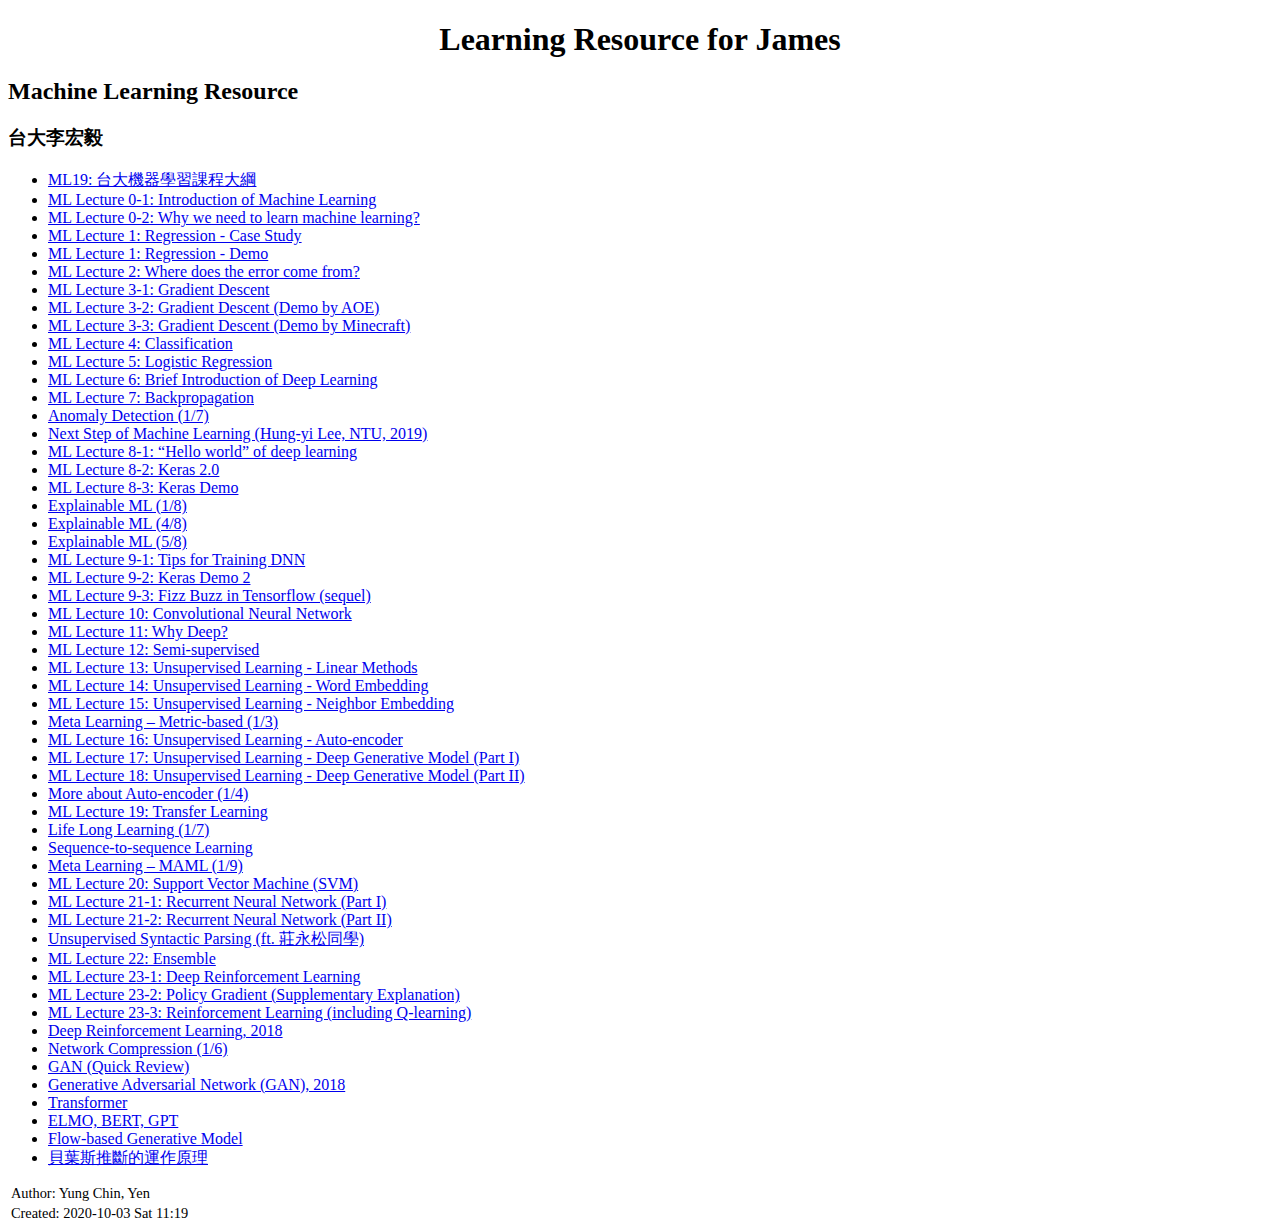
<file: JamesLearningResources.html>
<?xml version="1.0" encoding="utf-8"?>
<!DOCTYPE html PUBLIC "-//W3C//DTD XHTML 1.0 Strict//EN"
"http://www.w3.org/TR/xhtml1/DTD/xhtml1-strict.dtd">
<html xmlns="http://www.w3.org/1999/xhtml" lang="en" xml:lang="en">
<head>
<!-- 2020-10-03 Sat 11:19 -->
<meta http-equiv="Content-Type" content="text/html;charset=utf-8" />
<meta name="viewport" content="width=device-width, initial-scale=1" />
<title>Learning Resource for James</title>
<meta name="generator" content="Org mode" />
<meta name="author" content="Yung Chin, Yen" />
<style type="text/css">
 <!--/*--><![CDATA[/*><!--*/
  .title  { text-align: center;
             margin-bottom: .2em; }
  .subtitle { text-align: center;
              font-size: medium;
              font-weight: bold;
              margin-top:0; }
  .todo   { font-family: monospace; color: red; }
  .done   { font-family: monospace; color: green; }
  .priority { font-family: monospace; color: orange; }
  .tag    { background-color: #eee; font-family: monospace;
            padding: 2px; font-size: 80%; font-weight: normal; }
  .timestamp { color: #bebebe; }
  .timestamp-kwd { color: #5f9ea0; }
  .org-right  { margin-left: auto; margin-right: 0px;  text-align: right; }
  .org-left   { margin-left: 0px;  margin-right: auto; text-align: left; }
  .org-center { margin-left: auto; margin-right: auto; text-align: center; }
  .underline { text-decoration: underline; }
  #postamble p, #preamble p { font-size: 90%; margin: .2em; }
  p.verse { margin-left: 3%; }
  pre {
    border: 1px solid #ccc;
    box-shadow: 3px 3px 3px #eee;
    padding: 8pt;
    font-family: monospace;
    overflow: auto;
    margin: 1.2em;
  }
  pre.src {
    position: relative;
    overflow: visible;
    padding-top: 1.2em;
  }
  pre.src:before {
    display: none;
    position: absolute;
    background-color: white;
    top: -10px;
    right: 10px;
    padding: 3px;
    border: 1px solid black;
  }
  pre.src:hover:before { display: inline;}
  /* Languages per Org manual */
  pre.src-asymptote:before { content: 'Asymptote'; }
  pre.src-awk:before { content: 'Awk'; }
  pre.src-C:before { content: 'C'; }
  /* pre.src-C++ doesn't work in CSS */
  pre.src-clojure:before { content: 'Clojure'; }
  pre.src-css:before { content: 'CSS'; }
  pre.src-D:before { content: 'D'; }
  pre.src-ditaa:before { content: 'ditaa'; }
  pre.src-dot:before { content: 'Graphviz'; }
  pre.src-calc:before { content: 'Emacs Calc'; }
  pre.src-emacs-lisp:before { content: 'Emacs Lisp'; }
  pre.src-fortran:before { content: 'Fortran'; }
  pre.src-gnuplot:before { content: 'gnuplot'; }
  pre.src-haskell:before { content: 'Haskell'; }
  pre.src-hledger:before { content: 'hledger'; }
  pre.src-java:before { content: 'Java'; }
  pre.src-js:before { content: 'Javascript'; }
  pre.src-latex:before { content: 'LaTeX'; }
  pre.src-ledger:before { content: 'Ledger'; }
  pre.src-lisp:before { content: 'Lisp'; }
  pre.src-lilypond:before { content: 'Lilypond'; }
  pre.src-lua:before { content: 'Lua'; }
  pre.src-matlab:before { content: 'MATLAB'; }
  pre.src-mscgen:before { content: 'Mscgen'; }
  pre.src-ocaml:before { content: 'Objective Caml'; }
  pre.src-octave:before { content: 'Octave'; }
  pre.src-org:before { content: 'Org mode'; }
  pre.src-oz:before { content: 'OZ'; }
  pre.src-plantuml:before { content: 'Plantuml'; }
  pre.src-processing:before { content: 'Processing.js'; }
  pre.src-python:before { content: 'Python'; }
  pre.src-R:before { content: 'R'; }
  pre.src-ruby:before { content: 'Ruby'; }
  pre.src-sass:before { content: 'Sass'; }
  pre.src-scheme:before { content: 'Scheme'; }
  pre.src-screen:before { content: 'Gnu Screen'; }
  pre.src-sed:before { content: 'Sed'; }
  pre.src-sh:before { content: 'shell'; }
  pre.src-sql:before { content: 'SQL'; }
  pre.src-sqlite:before { content: 'SQLite'; }
  /* additional languages in org.el's org-babel-load-languages alist */
  pre.src-forth:before { content: 'Forth'; }
  pre.src-io:before { content: 'IO'; }
  pre.src-J:before { content: 'J'; }
  pre.src-makefile:before { content: 'Makefile'; }
  pre.src-maxima:before { content: 'Maxima'; }
  pre.src-perl:before { content: 'Perl'; }
  pre.src-picolisp:before { content: 'Pico Lisp'; }
  pre.src-scala:before { content: 'Scala'; }
  pre.src-shell:before { content: 'Shell Script'; }
  pre.src-ebnf2ps:before { content: 'ebfn2ps'; }
  /* additional language identifiers per "defun org-babel-execute"
       in ob-*.el */
  pre.src-cpp:before  { content: 'C++'; }
  pre.src-abc:before  { content: 'ABC'; }
  pre.src-coq:before  { content: 'Coq'; }
  pre.src-groovy:before  { content: 'Groovy'; }
  /* additional language identifiers from org-babel-shell-names in
     ob-shell.el: ob-shell is the only babel language using a lambda to put
     the execution function name together. */
  pre.src-bash:before  { content: 'bash'; }
  pre.src-csh:before  { content: 'csh'; }
  pre.src-ash:before  { content: 'ash'; }
  pre.src-dash:before  { content: 'dash'; }
  pre.src-ksh:before  { content: 'ksh'; }
  pre.src-mksh:before  { content: 'mksh'; }
  pre.src-posh:before  { content: 'posh'; }
  /* Additional Emacs modes also supported by the LaTeX listings package */
  pre.src-ada:before { content: 'Ada'; }
  pre.src-asm:before { content: 'Assembler'; }
  pre.src-caml:before { content: 'Caml'; }
  pre.src-delphi:before { content: 'Delphi'; }
  pre.src-html:before { content: 'HTML'; }
  pre.src-idl:before { content: 'IDL'; }
  pre.src-mercury:before { content: 'Mercury'; }
  pre.src-metapost:before { content: 'MetaPost'; }
  pre.src-modula-2:before { content: 'Modula-2'; }
  pre.src-pascal:before { content: 'Pascal'; }
  pre.src-ps:before { content: 'PostScript'; }
  pre.src-prolog:before { content: 'Prolog'; }
  pre.src-simula:before { content: 'Simula'; }
  pre.src-tcl:before { content: 'tcl'; }
  pre.src-tex:before { content: 'TeX'; }
  pre.src-plain-tex:before { content: 'Plain TeX'; }
  pre.src-verilog:before { content: 'Verilog'; }
  pre.src-vhdl:before { content: 'VHDL'; }
  pre.src-xml:before { content: 'XML'; }
  pre.src-nxml:before { content: 'XML'; }
  /* add a generic configuration mode; LaTeX export needs an additional
     (add-to-list 'org-latex-listings-langs '(conf " ")) in .emacs */
  pre.src-conf:before { content: 'Configuration File'; }

  table { border-collapse:collapse; }
  caption.t-above { caption-side: top; }
  caption.t-bottom { caption-side: bottom; }
  td, th { vertical-align:top;  }
  th.org-right  { text-align: center;  }
  th.org-left   { text-align: center;   }
  th.org-center { text-align: center; }
  td.org-right  { text-align: right;  }
  td.org-left   { text-align: left;   }
  td.org-center { text-align: center; }
  dt { font-weight: bold; }
  .footpara { display: inline; }
  .footdef  { margin-bottom: 1em; }
  .figure { padding: 1em; }
  .figure p { text-align: center; }
  .equation-container {
    display: table;
    text-align: center;
    width: 100%;
  }
  .equation {
    vertical-align: middle;
  }
  .equation-label {
    display: table-cell;
    text-align: right;
    vertical-align: middle;
  }
  .inlinetask {
    padding: 10px;
    border: 2px solid gray;
    margin: 10px;
    background: #ffffcc;
  }
  #org-div-home-and-up
   { text-align: right; font-size: 70%; white-space: nowrap; }
  textarea { overflow-x: auto; }
  .linenr { font-size: smaller }
  .code-highlighted { background-color: #ffff00; }
  .org-info-js_info-navigation { border-style: none; }
  #org-info-js_console-label
    { font-size: 10px; font-weight: bold; white-space: nowrap; }
  .org-info-js_search-highlight
    { background-color: #ffff00; color: #000000; font-weight: bold; }
  .org-svg { width: 90%; }
  /*]]>*/-->
</style>
<link rel="stylesheet" type="text/css" href="https://fniessen.github.io/org-html-themes/styles/readtheorg/css/htmlize.css"/>
<link rel="stylesheet" type="text/css" href="https://fniessen.github.io/org-html-themes/styles/readtheorg/css/readtheorg.css"/>
<script src="https://ajax.googleapis.com/ajax/libs/jquery/2.1.3/jquery.min.js"></script>
<script src="https://maxcdn.bootstrapcdn.com/bootstrap/3.3.4/js/bootstrap.min.js"></script>
<script type="text/javascript" src="https://fniessen.github.io/org-html-themes/styles/lib/js/jquery.stickytableheaders.min.js"></script>
<script type="text/javascript" src="https://fniessen.github.io/org-html-themes/styles/readtheorg/js/readtheorg.js"></script>
<script type="text/javascript">
// @license magnet:?xt=urn:btih:1f739d935676111cfff4b4693e3816e664797050&amp;dn=gpl-3.0.txt GPL-v3-or-Later
<!--/*--><![CDATA[/*><!--*/
     function CodeHighlightOn(elem, id)
     {
       var target = document.getElementById(id);
       if(null != target) {
         elem.cacheClassElem = elem.className;
         elem.cacheClassTarget = target.className;
         target.className = "code-highlighted";
         elem.className   = "code-highlighted";
       }
     }
     function CodeHighlightOff(elem, id)
     {
       var target = document.getElementById(id);
       if(elem.cacheClassElem)
         elem.className = elem.cacheClassElem;
       if(elem.cacheClassTarget)
         target.className = elem.cacheClassTarget;
     }
    /*]]>*///-->
// @license-end
</script>
</head>
<body>
<div id="content">
<h1 class="title">Learning Resource for James</h1>

<div id="outline-container-org4d404b0" class="outline-2">
<h2 id="org4d404b0">Machine Learning Resource</h2>
<div class="outline-text-2" id="text-org4d404b0">
</div>
<div id="outline-container-org65eaa13" class="outline-3">
<h3 id="org65eaa13">台大李宏毅</h3>
<div class="outline-text-3" id="text-org65eaa13">
<ul class="org-ul">
<li><a href="http://speech.ee.ntu.edu.tw/~tlkagk/courses_ML19.html">ML19: 台大機器學習課程大綱</a></li>
<li><a href="https://www.youtube.com/watch?v=CXgbekl66jc">ML Lecture 0-1: Introduction of Machine Learning</a></li>
<li><a href="https://www.youtube.com/watch?v=On1N8u1z2Ng">ML Lecture 0-2: Why we need to learn machine learning?</a></li>
<li><a href="https://www.youtube.com/watch?v=fegAeph9UaA">ML Lecture 1: Regression - Case Study</a></li>
<li><a href="https://www.youtube.com/watch?v=1UqCjFQiiy0">ML Lecture 1: Regression - Demo</a></li>
<li><a href="https://www.youtube.com/watch?v=D_S6y0Jm6dQ">ML Lecture 2: Where does the error come from?</a></li>
<li><a href="https://www.youtube.com/watch?v=yKKNr-QKz2Q">ML Lecture 3-1: Gradient Descent</a></li>
<li><a href="https://www.youtube.com/watch?v=1_HBTJyWgNA">ML Lecture 3-2: Gradient Descent (Demo by AOE)</a></li>
<li><a href="https://www.youtube.com/watch?v=wzPAInDF_gI">ML Lecture 3-3: Gradient Descent (Demo by Minecraft)</a></li>
<li><a href="https://www.youtube.com/watch?v=fZAZUYEeIMg">ML Lecture 4: Classification</a></li>
<li><a href="https://www.youtube.com/watch?v=hSXFuypLukA">ML Lecture 5: Logistic Regression</a></li>
<li><a href="https://www.youtube.com/watch?v=Dr-WRlEFefw">ML Lecture 6: Brief Introduction of Deep Learning</a></li>
<li><a href="https://www.youtube.com/watch?v=ibJpTrp5mcE">ML Lecture 7: Backpropagation</a></li>
<li><a href="https://www.youtube.com/watch?v=gDp2LXGnVLQ&amp;list=PLJV_el3uVTsOK_ZK5L0Iv_EQoL1JefRL4&amp;index=3&amp;t=0s">Anomaly Detection (1/7)</a></li>
<li><a href="https://www.youtube.com/playlist?list=PLJV_el3uVTsOK_ZK5L0Iv_EQoL1JefRL4">Next Step of Machine Learning (Hung-yi Lee, NTU, 2019)</a></li>
<li><a href="https://www.youtube.com/watch?v=Lx3l4lOrquw">ML Lecture 8-1: “Hello world” of deep learning</a></li>
<li><a href="https://www.youtube.com/watch?v=5BJDJd-dzzg">ML Lecture 8-2: Keras 2.0</a></li>
<li><a href="https://www.youtube.com/watch?v=L8unuZNpWw8">ML Lecture 8-3: Keras Demo</a></li>
<li><a href="https://www.youtube.com/watch?v=lnjrn3bF9lA">Explainable ML (1/8)</a></li>
<li><a href="https://www.youtube.com/watch?v=yORbWn7UsBs">Explainable ML (4/8)</a></li>
<li><a href="https://www.youtube.com/watch?v=1xnhQbAV1m0">Explainable ML (5/8)</a></li>
<li><a href="https://www.youtube.com/watch?v=xki61j7z-30">ML Lecture 9-1: Tips for Training DNN</a></li>
<li><a href="https://www.youtube.com/watch?v=Ky1ku1miDow">ML Lecture 9-2: Keras Demo 2</a></li>
<li><a href="https://www.youtube.com/watch?v=F1vek6ULo9w">ML Lecture 9-3: Fizz Buzz in Tensorflow (sequel)</a></li>
<li><a href="https://www.youtube.com/watch?v=FrKWiRv254g">ML Lecture 10: Convolutional Neural Network</a></li>
<li><a href="https://www.youtube.com/watch?v=XsC9byQkUH8">ML Lecture 11: Why Deep?</a></li>
<li><a href="https://www.youtube.com/watch?v=fX_guE7JNnY">ML Lecture 12: Semi-supervised</a></li>
<li><a href="https://www.youtube.com/watch?v=iwh5o_M4BNU">ML Lecture 13: Unsupervised Learning - Linear Methods</a></li>
<li><a href="https://www.youtube.com/watch?v=X7PH3NuYW0Q">ML Lecture 14: Unsupervised Learning - Word Embedding</a></li>
<li><a href="https://www.youtube.com/watch?v=GBUEjkpoxXc">ML Lecture 15: Unsupervised Learning - Neighbor Embedding</a></li>
<li><a href="https://www.youtube.com/watch?v=yyKaACh_j3M&amp;list=PLJV_el3uVTsOK_ZK5L0Iv_EQoL1JefRL4&amp;index=45&amp;t=0s">Meta Learning – Metric-based (1/3)</a></li>
<li><a href="https://www.youtube.com/watch?v=Tk5B4seA-AU">ML Lecture 16: Unsupervised Learning - Auto-encoder</a></li>
<li><a href="https://www.youtube.com/watch?v=YNUek8ioAJk">ML Lecture 17: Unsupervised Learning - Deep Generative Model (Part I)</a></li>
<li><a href="https://www.youtube.com/watch?v=8zomhgKrsmQ">ML Lecture 18: Unsupervised Learning - Deep Generative Model (Part II)</a></li>
<li><a href="https://www.youtube.com/watch?v=6ZWu4L7XOiQ&amp;list=PLJV_el3uVTsOK_ZK5L0Iv_EQoL1JefRL4&amp;index=48&amp;t=0s">More about Auto-encoder (1/4)</a></li>
<li><a href="https://www.youtube.com/watch?v=qD6iD4TFsdQ">ML Lecture 19: Transfer Learning</a></li>
<li><a href="https://www.youtube.com/watch?v=7qT5P9KJnWo&amp;list=PLJV_el3uVTsOK_ZK5L0Iv_EQoL1JefRL4&amp;index=25">Life Long Learning (1/7)</a></li>
<li><a href="https://www.youtube.com/watch?v=ZjfjPzXw6og&amp;feature=youtu.be">Sequence-to-sequence Learning</a></li>
<li><a href="https://www.youtube.com/watch?v=EkAqYbpCYAc&amp;list=PLJV_el3uVTsOK_ZK5L0Iv_EQoL1JefRL4&amp;index=33&amp;t=0s">Meta Learning – MAML (1/9)</a></li>
<li><a href="https://www.youtube.com/watch?v=QSEPStBgwRQ">ML Lecture 20: Support Vector Machine (SVM)</a></li>
<li><a href="https://www.youtube.com/watch?v=xCGidAeyS4M">ML Lecture 21-1: Recurrent Neural Network (Part I)</a></li>
<li><a href="https://www.youtube.com/watch?v=rTqmWlnwz_0">ML Lecture 21-2: Recurrent Neural Network (Part II)</a></li>
<li><a href="https://www.youtube.com/watch?v=YIuBHB9Ejok&amp;feature=youtu.be">Unsupervised Syntactic Parsing (ft. 莊永松同學)</a></li>
<li><a href="https://www.youtube.com/watch?v=tH9FH1DH5n0">ML Lecture 22: Ensemble</a></li>
<li><a href="https://www.youtube.com/watch?v=W8XF3ME8G2I">ML Lecture 23-1: Deep Reinforcement Learning</a></li>
<li><a href="https://www.youtube.com/watch?v=y8UPGr36ccI">ML Lecture 23-2: Policy Gradient (Supplementary Explanation)</a></li>
<li><a href="https://www.youtube.com/watch?v=2-JNBzCq77c">ML Lecture 23-3: Reinforcement Learning (including Q-learning)</a></li>
<li><a href="https://www.youtube.com/playlist?list=PLJV_el3uVTsODxQFgzMzPLa16h6B8kWM_">Deep Reinforcement Learning, 2018</a></li>
<li><a href="https://www.youtube.com/watch?v=dPp8rCAnU_A&amp;list=PLJV_el3uVTsOK_ZK5L0Iv_EQoL1JefRL4&amp;index=52&amp;t=0s">Network Compression (1/6)</a></li>
<li><a href="https://www.youtube.com/watch?v=ufcKFjdpT98&amp;list=PLJV_el3uVTsOK_ZK5L0Iv_EQoL1JefRL4&amp;index=58&amp;t=0s">GAN (Quick Review)</a></li>
<li><a href="https://www.youtube.com/playlist?list=PLJV_el3uVTsMq6JEFPW35BCiOQTsoqwNw">Generative Adversarial Network (GAN), 2018</a></li>
<li><a href="https://www.youtube.com/watch?v=ugWDIIOHtPA&amp;list=PLJV_el3uVTsOK_ZK5L0Iv_EQoL1JefRL4&amp;index=58">Transformer</a></li>
<li><a href="https://www.youtube.com/watch?v=UYPa347-DdE&amp;list=PLJV_el3uVTsOK_ZK5L0Iv_EQoL1JefRL4&amp;index=62&amp;t=0s">ELMO, BERT, GPT</a></li>
<li><a href="https://www.youtube.com/watch?v=uXY18nzdSsM&amp;list=PLJV_el3uVTsOK_ZK5L0Iv_EQoL1JefRL4&amp;index=59">Flow-based Generative Model</a></li>
<li><a href="https://brohrer.mcknote.com/zh-Hant/statistics/how_bayesian_inference_works.html">貝葉斯推斷的運作原理</a></li>
</ul>
</div>
</div>
</div>
</div>
<div id="postamble" class="status">
<p class="author">Author: Yung Chin, Yen</p>
<p class="date">Created: 2020-10-03 Sat 11:19</p>
</div>
</body>
</html>
</file>
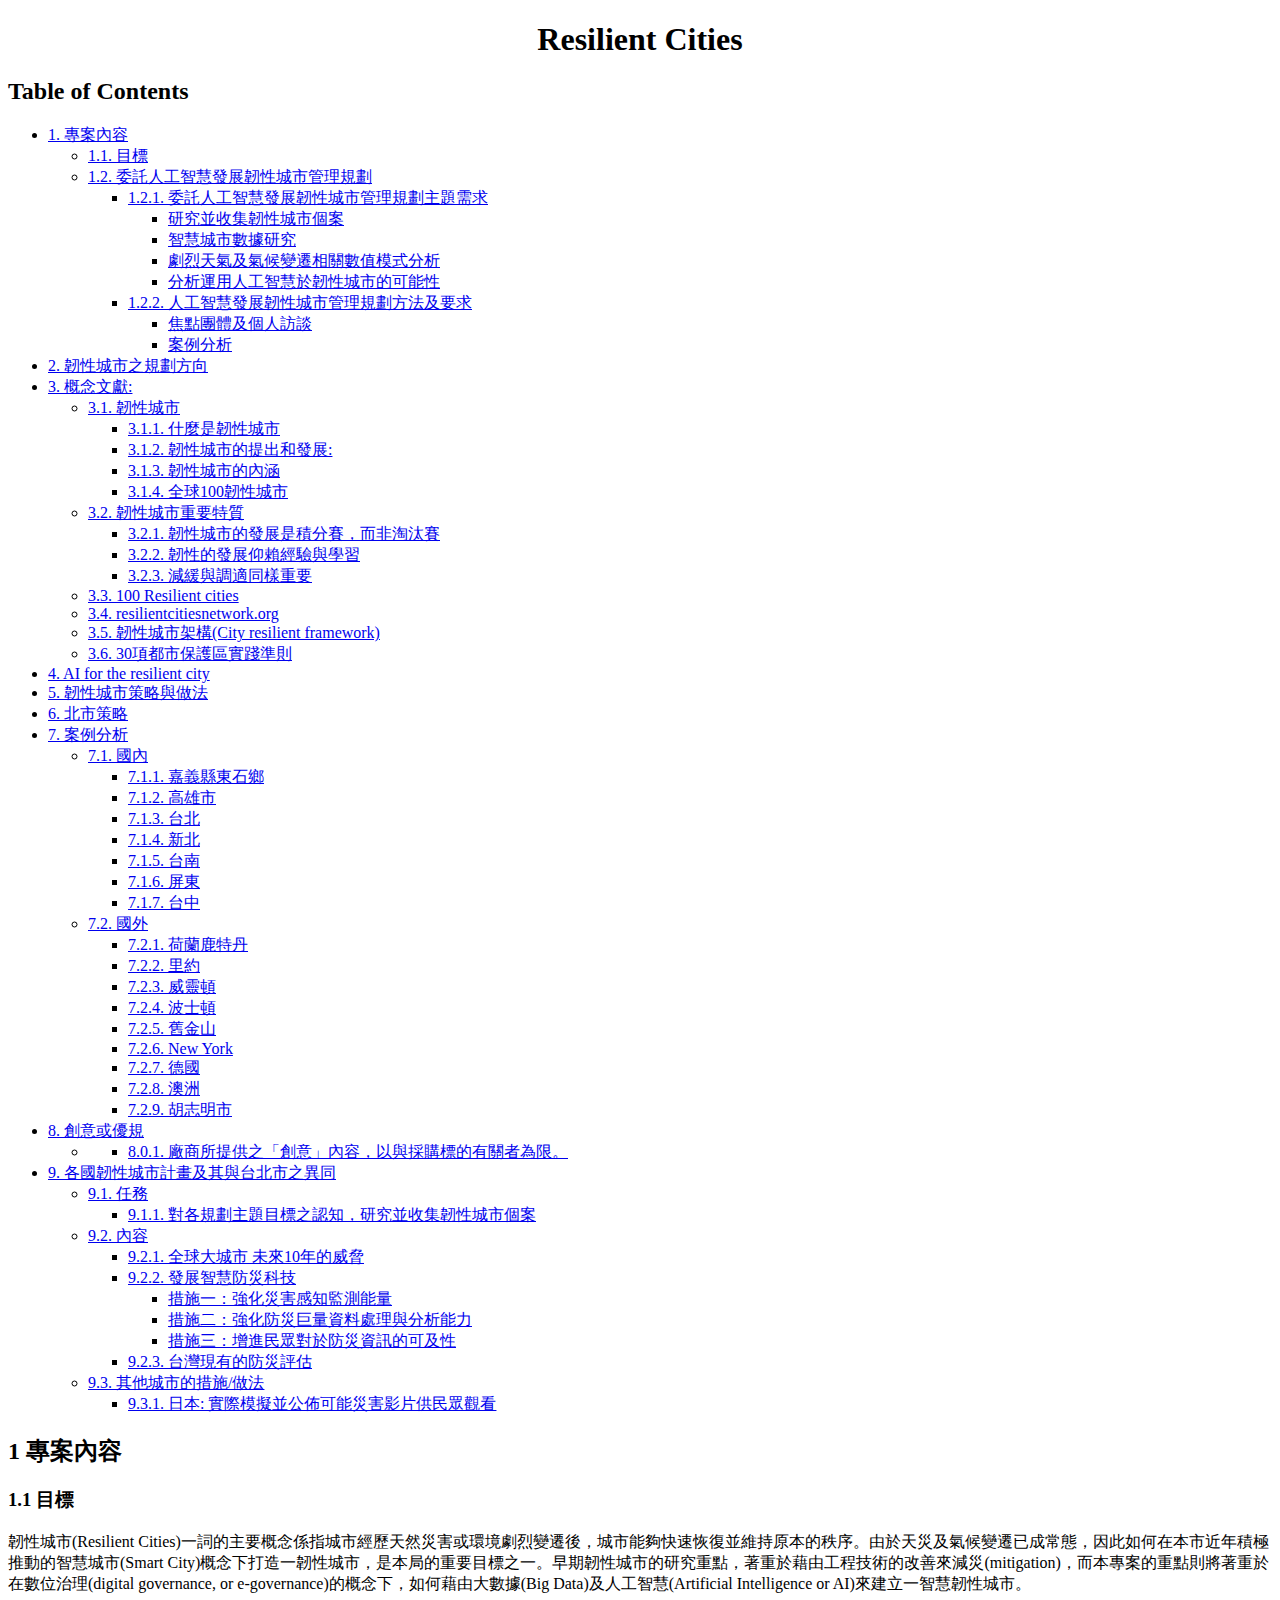
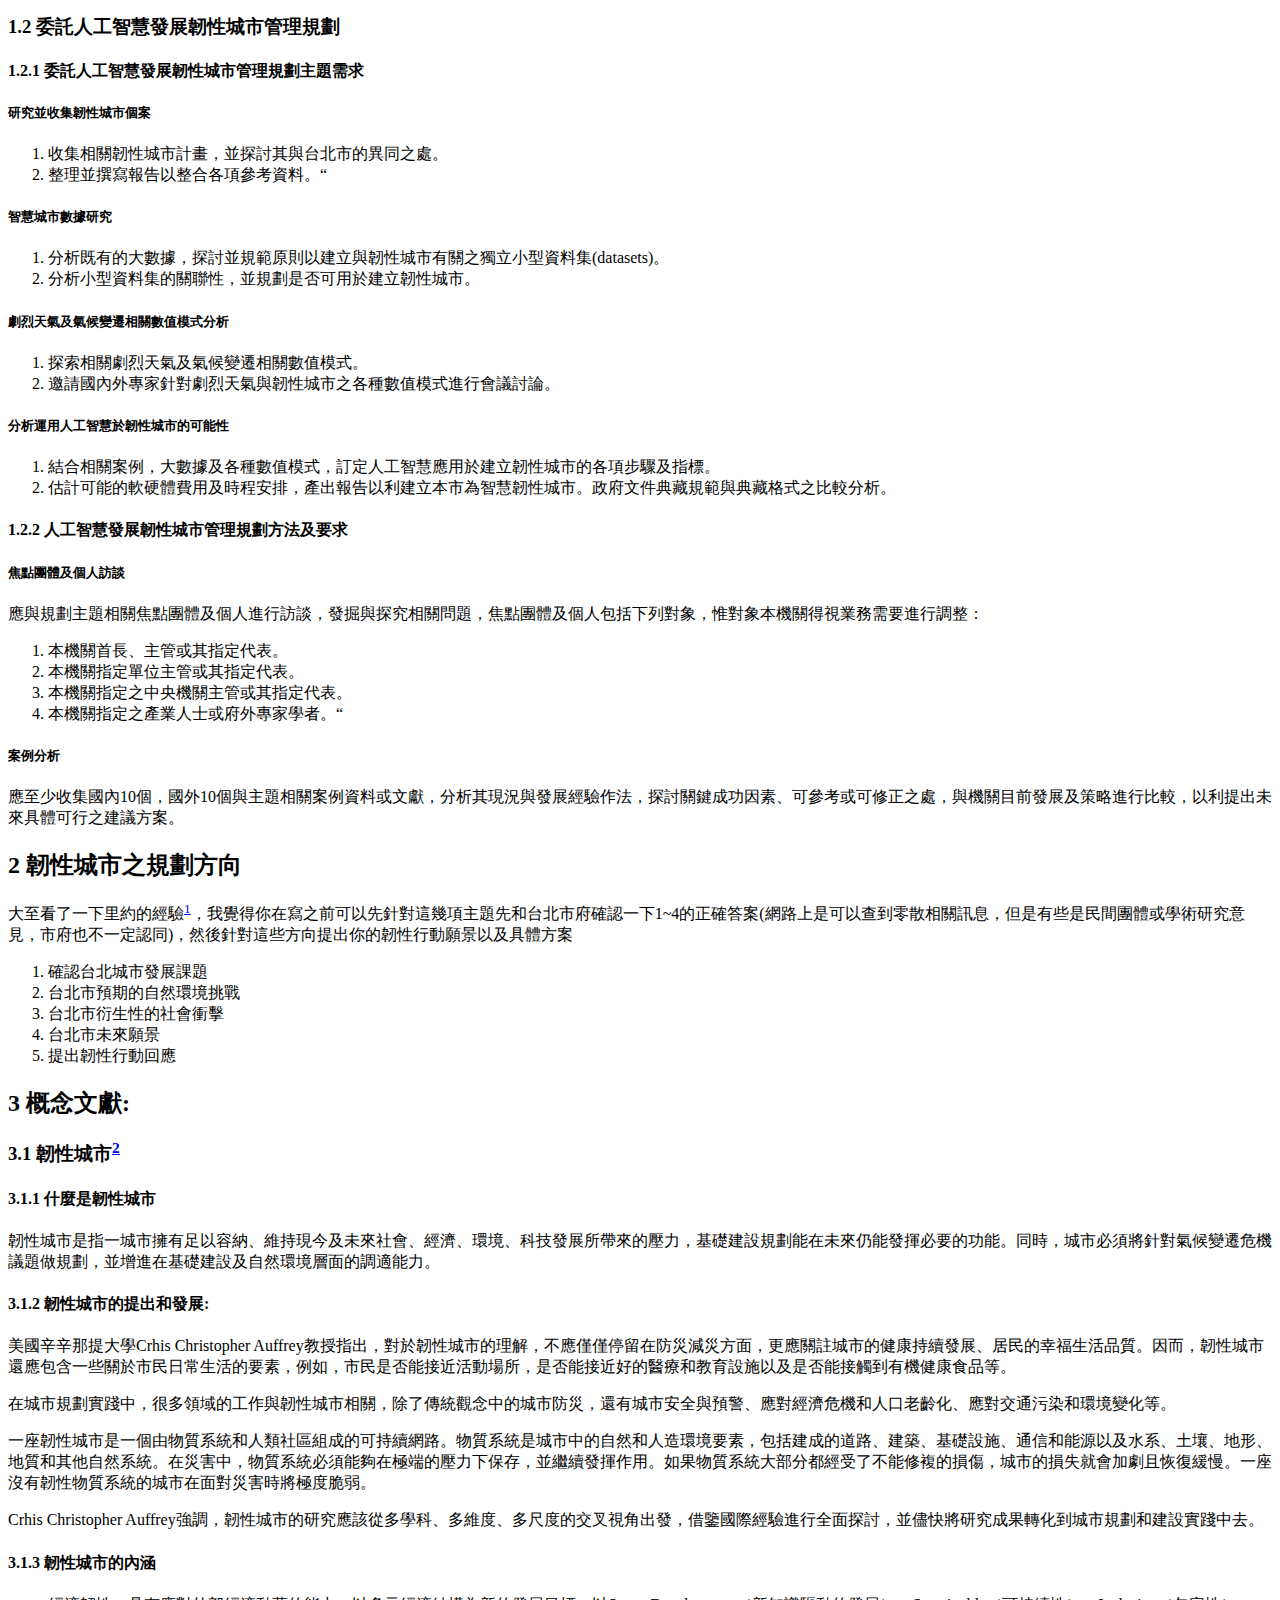
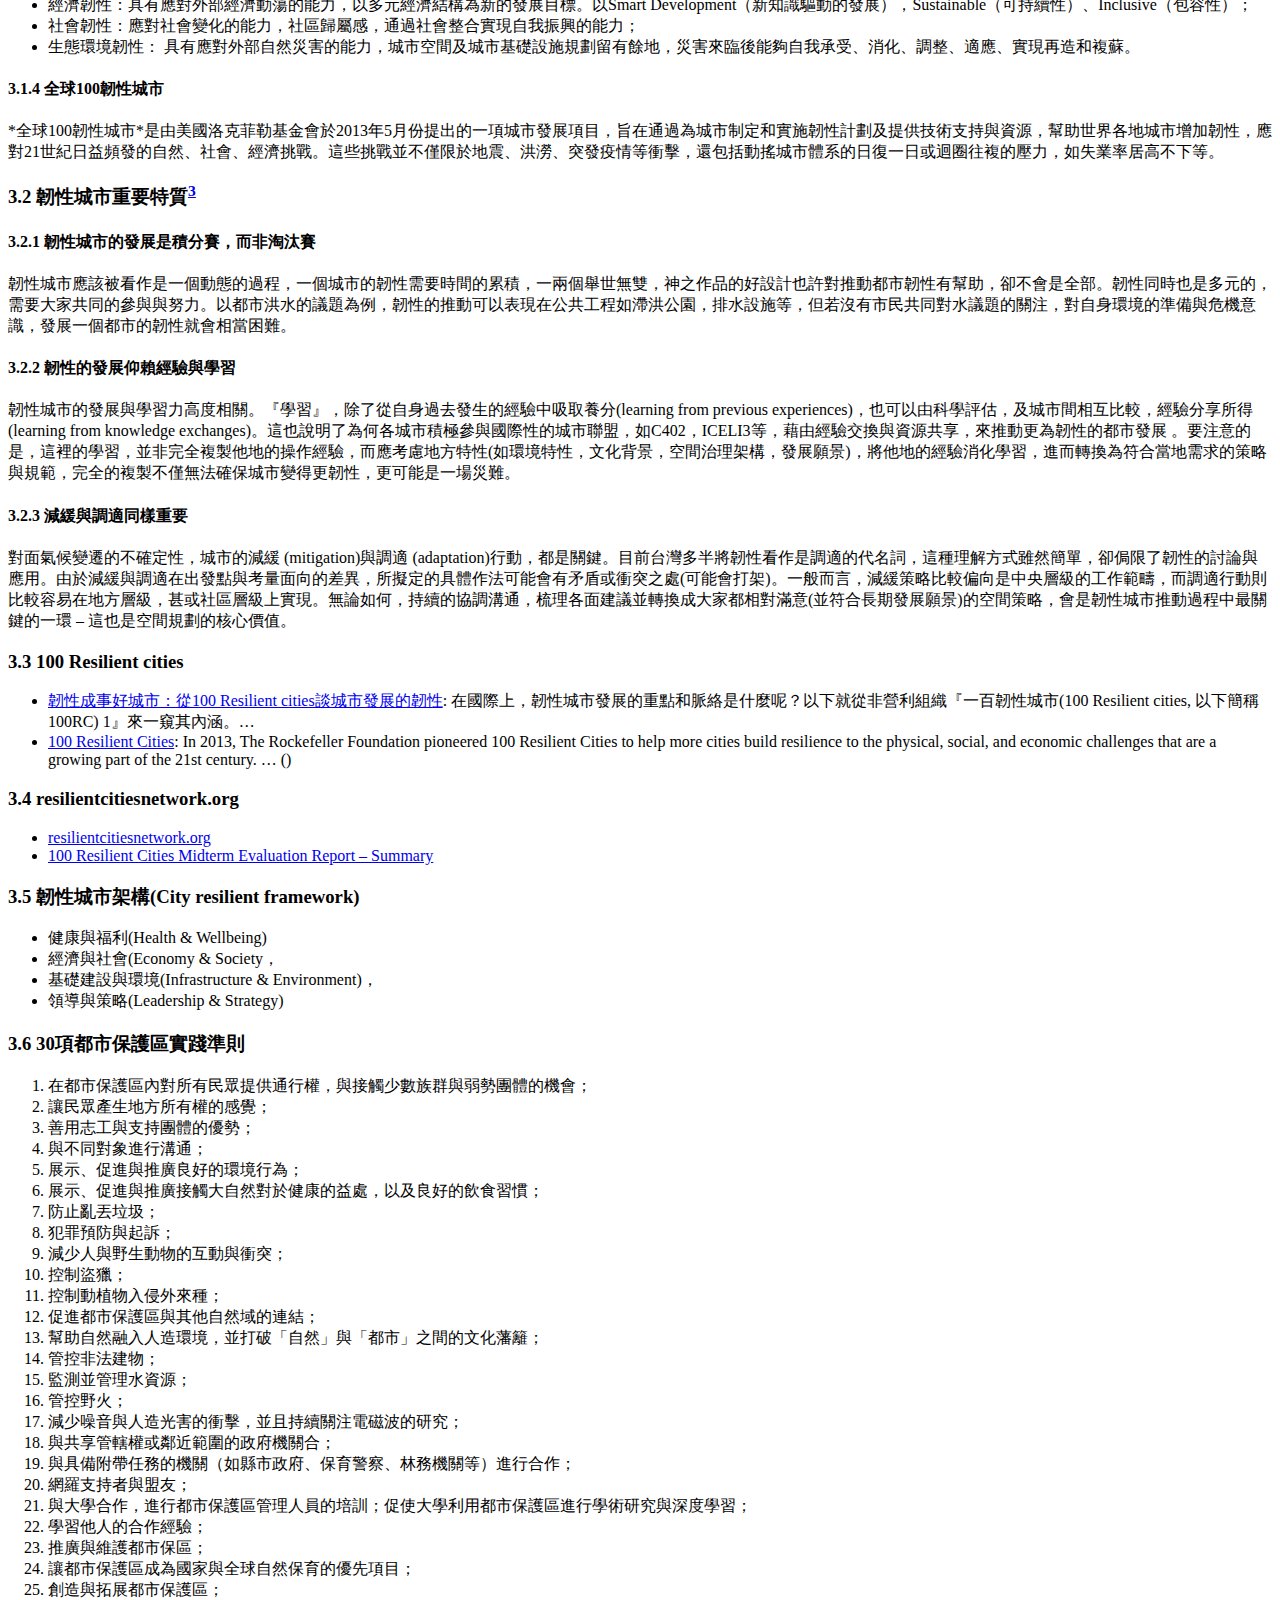
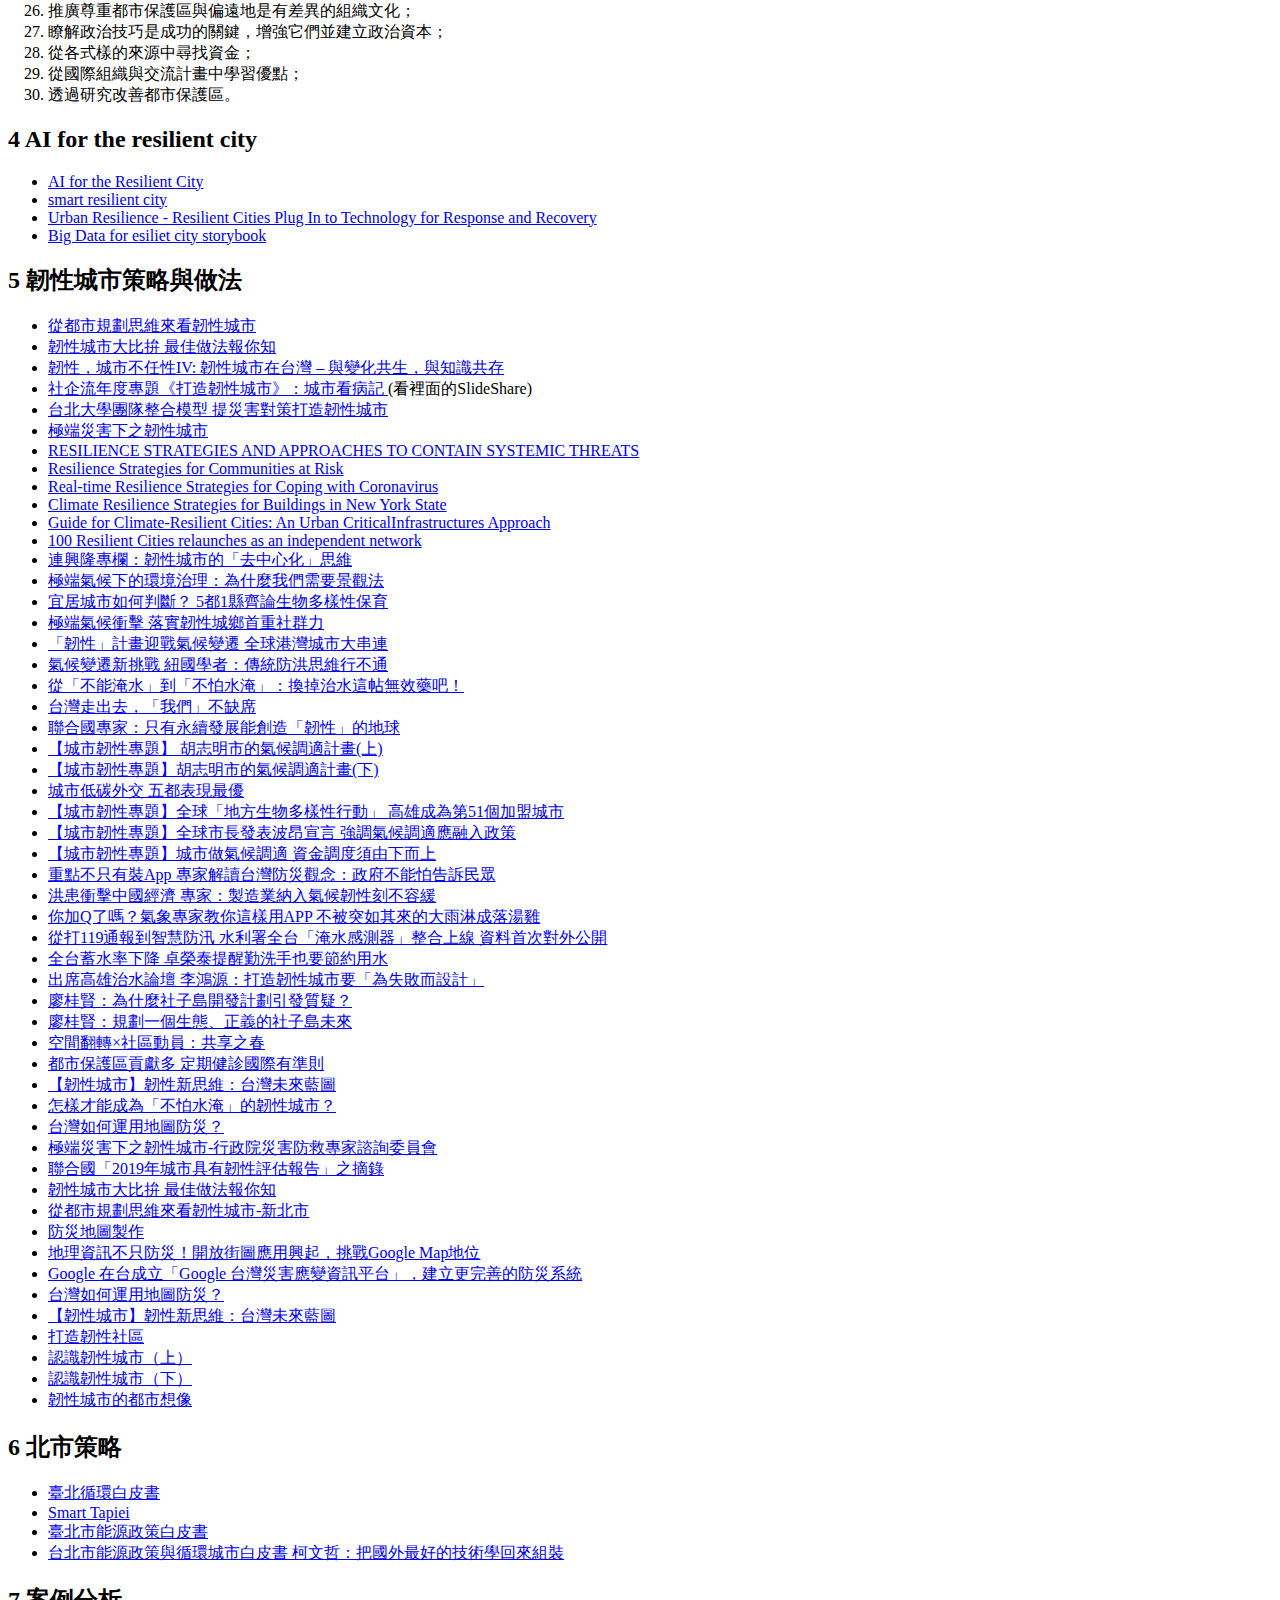
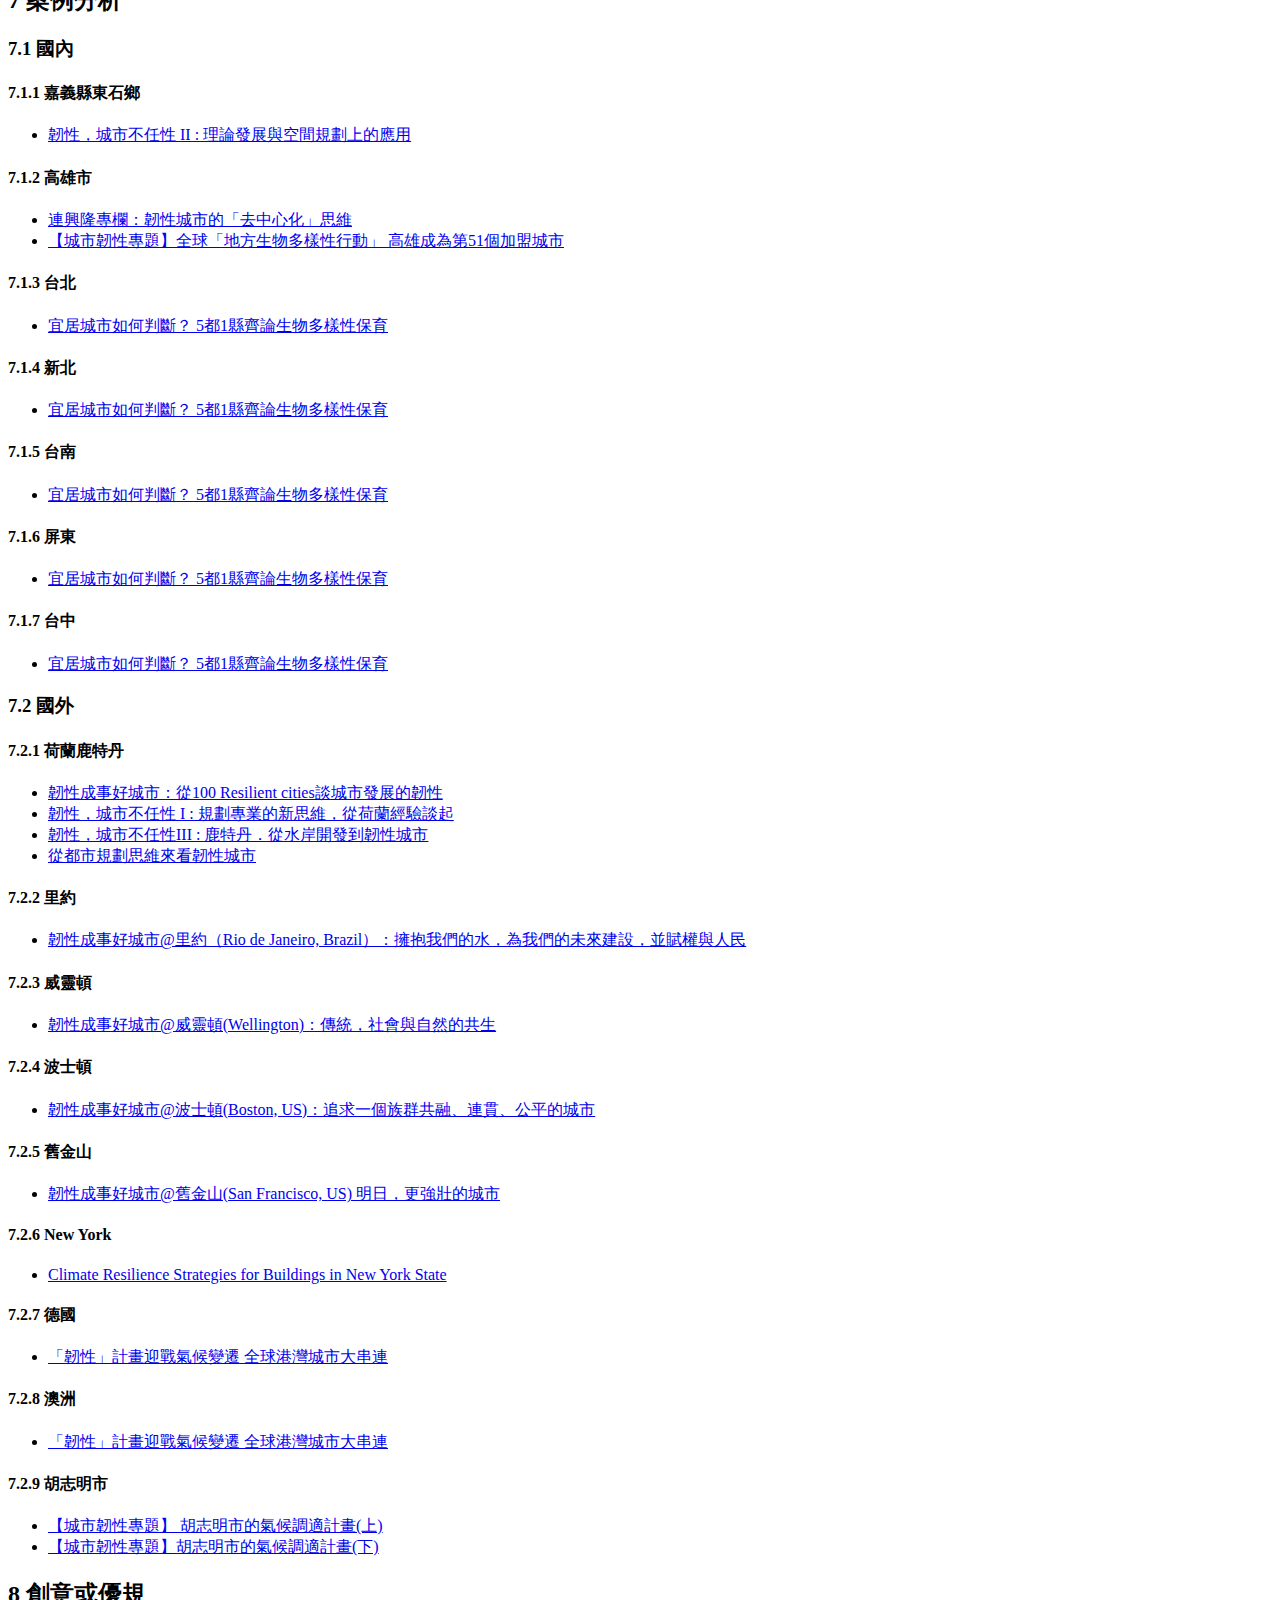
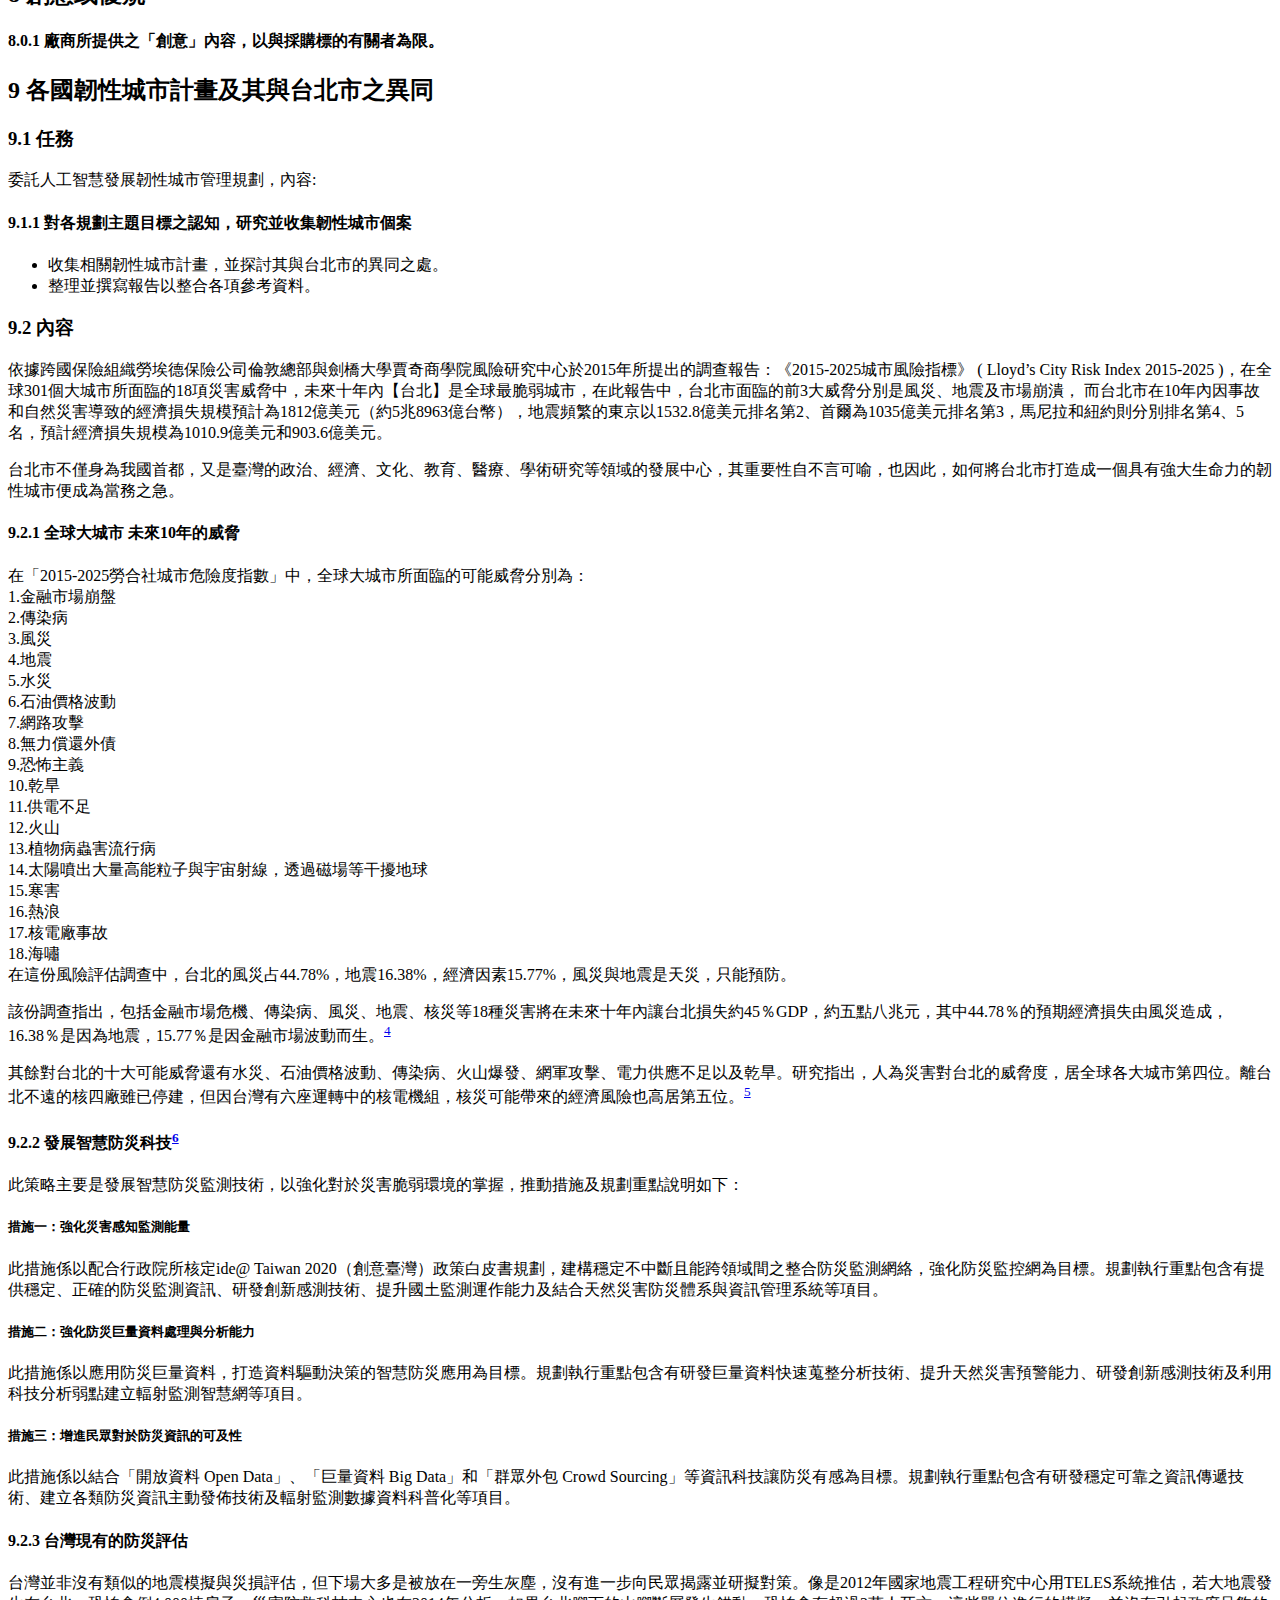
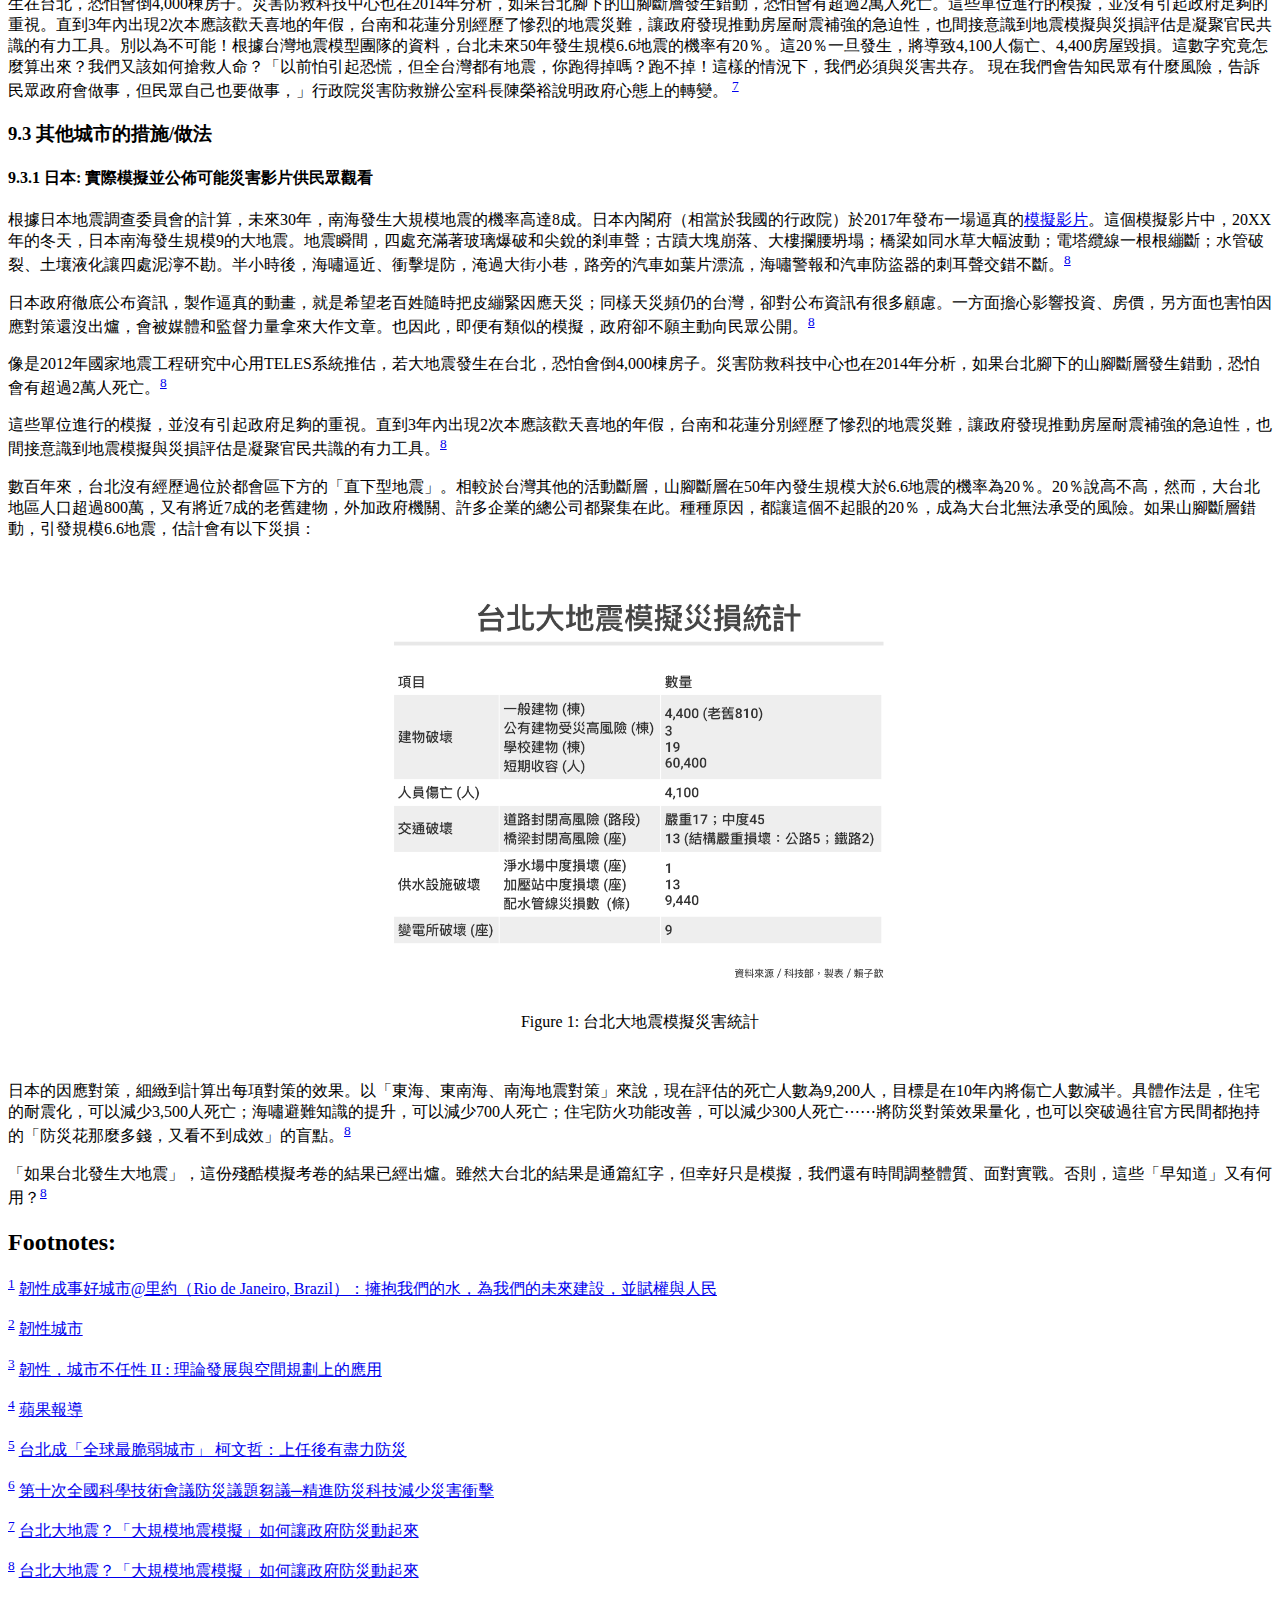
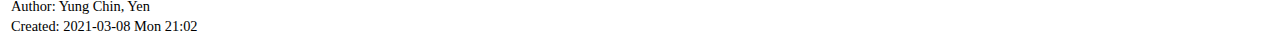
<file: ResilientCities.html>
<?xml version="1.0" encoding="utf-8"?>
<!DOCTYPE html PUBLIC "-//W3C//DTD XHTML 1.0 Strict//EN"
"http://www.w3.org/TR/xhtml1/DTD/xhtml1-strict.dtd">
<html xmlns="http://www.w3.org/1999/xhtml" lang="en" xml:lang="en">
<head>
<!-- 2021-03-08 Mon 21:02 -->
<meta http-equiv="Content-Type" content="text/html;charset=utf-8" />
<meta name="viewport" content="width=device-width, initial-scale=1" />
<title>Resilient Cities</title>
<meta name="generator" content="Org mode" />
<meta name="author" content="Yung Chin, Yen" />
<style type="text/css">
 <!--/*--><![CDATA[/*><!--*/
  .title  { text-align: center;
             margin-bottom: .2em; }
  .subtitle { text-align: center;
              font-size: medium;
              font-weight: bold;
              margin-top:0; }
  .todo   { font-family: monospace; color: red; }
  .done   { font-family: monospace; color: green; }
  .priority { font-family: monospace; color: orange; }
  .tag    { background-color: #eee; font-family: monospace;
            padding: 2px; font-size: 80%; font-weight: normal; }
  .timestamp { color: #bebebe; }
  .timestamp-kwd { color: #5f9ea0; }
  .org-right  { margin-left: auto; margin-right: 0px;  text-align: right; }
  .org-left   { margin-left: 0px;  margin-right: auto; text-align: left; }
  .org-center { margin-left: auto; margin-right: auto; text-align: center; }
  .underline { text-decoration: underline; }
  #postamble p, #preamble p { font-size: 90%; margin: .2em; }
  p.verse { margin-left: 3%; }
  pre {
    border: 1px solid #ccc;
    box-shadow: 3px 3px 3px #eee;
    padding: 8pt;
    font-family: monospace;
    overflow: auto;
    margin: 1.2em;
  }
  pre.src {
    position: relative;
    overflow: visible;
    padding-top: 1.2em;
  }
  pre.src:before {
    display: none;
    position: absolute;
    background-color: white;
    top: -10px;
    right: 10px;
    padding: 3px;
    border: 1px solid black;
  }
  pre.src:hover:before { display: inline;}
  /* Languages per Org manual */
  pre.src-asymptote:before { content: 'Asymptote'; }
  pre.src-awk:before { content: 'Awk'; }
  pre.src-C:before { content: 'C'; }
  /* pre.src-C++ doesn't work in CSS */
  pre.src-clojure:before { content: 'Clojure'; }
  pre.src-css:before { content: 'CSS'; }
  pre.src-D:before { content: 'D'; }
  pre.src-ditaa:before { content: 'ditaa'; }
  pre.src-dot:before { content: 'Graphviz'; }
  pre.src-calc:before { content: 'Emacs Calc'; }
  pre.src-emacs-lisp:before { content: 'Emacs Lisp'; }
  pre.src-fortran:before { content: 'Fortran'; }
  pre.src-gnuplot:before { content: 'gnuplot'; }
  pre.src-haskell:before { content: 'Haskell'; }
  pre.src-hledger:before { content: 'hledger'; }
  pre.src-java:before { content: 'Java'; }
  pre.src-js:before { content: 'Javascript'; }
  pre.src-latex:before { content: 'LaTeX'; }
  pre.src-ledger:before { content: 'Ledger'; }
  pre.src-lisp:before { content: 'Lisp'; }
  pre.src-lilypond:before { content: 'Lilypond'; }
  pre.src-lua:before { content: 'Lua'; }
  pre.src-matlab:before { content: 'MATLAB'; }
  pre.src-mscgen:before { content: 'Mscgen'; }
  pre.src-ocaml:before { content: 'Objective Caml'; }
  pre.src-octave:before { content: 'Octave'; }
  pre.src-org:before { content: 'Org mode'; }
  pre.src-oz:before { content: 'OZ'; }
  pre.src-plantuml:before { content: 'Plantuml'; }
  pre.src-processing:before { content: 'Processing.js'; }
  pre.src-python:before { content: 'Python'; }
  pre.src-R:before { content: 'R'; }
  pre.src-ruby:before { content: 'Ruby'; }
  pre.src-sass:before { content: 'Sass'; }
  pre.src-scheme:before { content: 'Scheme'; }
  pre.src-screen:before { content: 'Gnu Screen'; }
  pre.src-sed:before { content: 'Sed'; }
  pre.src-sh:before { content: 'shell'; }
  pre.src-sql:before { content: 'SQL'; }
  pre.src-sqlite:before { content: 'SQLite'; }
  /* additional languages in org.el's org-babel-load-languages alist */
  pre.src-forth:before { content: 'Forth'; }
  pre.src-io:before { content: 'IO'; }
  pre.src-J:before { content: 'J'; }
  pre.src-makefile:before { content: 'Makefile'; }
  pre.src-maxima:before { content: 'Maxima'; }
  pre.src-perl:before { content: 'Perl'; }
  pre.src-picolisp:before { content: 'Pico Lisp'; }
  pre.src-scala:before { content: 'Scala'; }
  pre.src-shell:before { content: 'Shell Script'; }
  pre.src-ebnf2ps:before { content: 'ebfn2ps'; }
  /* additional language identifiers per "defun org-babel-execute"
       in ob-*.el */
  pre.src-cpp:before  { content: 'C++'; }
  pre.src-abc:before  { content: 'ABC'; }
  pre.src-coq:before  { content: 'Coq'; }
  pre.src-groovy:before  { content: 'Groovy'; }
  /* additional language identifiers from org-babel-shell-names in
     ob-shell.el: ob-shell is the only babel language using a lambda to put
     the execution function name together. */
  pre.src-bash:before  { content: 'bash'; }
  pre.src-csh:before  { content: 'csh'; }
  pre.src-ash:before  { content: 'ash'; }
  pre.src-dash:before  { content: 'dash'; }
  pre.src-ksh:before  { content: 'ksh'; }
  pre.src-mksh:before  { content: 'mksh'; }
  pre.src-posh:before  { content: 'posh'; }
  /* Additional Emacs modes also supported by the LaTeX listings package */
  pre.src-ada:before { content: 'Ada'; }
  pre.src-asm:before { content: 'Assembler'; }
  pre.src-caml:before { content: 'Caml'; }
  pre.src-delphi:before { content: 'Delphi'; }
  pre.src-html:before { content: 'HTML'; }
  pre.src-idl:before { content: 'IDL'; }
  pre.src-mercury:before { content: 'Mercury'; }
  pre.src-metapost:before { content: 'MetaPost'; }
  pre.src-modula-2:before { content: 'Modula-2'; }
  pre.src-pascal:before { content: 'Pascal'; }
  pre.src-ps:before { content: 'PostScript'; }
  pre.src-prolog:before { content: 'Prolog'; }
  pre.src-simula:before { content: 'Simula'; }
  pre.src-tcl:before { content: 'tcl'; }
  pre.src-tex:before { content: 'TeX'; }
  pre.src-plain-tex:before { content: 'Plain TeX'; }
  pre.src-verilog:before { content: 'Verilog'; }
  pre.src-vhdl:before { content: 'VHDL'; }
  pre.src-xml:before { content: 'XML'; }
  pre.src-nxml:before { content: 'XML'; }
  /* add a generic configuration mode; LaTeX export needs an additional
     (add-to-list 'org-latex-listings-langs '(conf " ")) in .emacs */
  pre.src-conf:before { content: 'Configuration File'; }

  table { border-collapse:collapse; }
  caption.t-above { caption-side: top; }
  caption.t-bottom { caption-side: bottom; }
  td, th { vertical-align:top;  }
  th.org-right  { text-align: center;  }
  th.org-left   { text-align: center;   }
  th.org-center { text-align: center; }
  td.org-right  { text-align: right;  }
  td.org-left   { text-align: left;   }
  td.org-center { text-align: center; }
  dt { font-weight: bold; }
  .footpara { display: inline; }
  .footdef  { margin-bottom: 1em; }
  .figure { padding: 1em; }
  .figure p { text-align: center; }
  .equation-container {
    display: table;
    text-align: center;
    width: 100%;
  }
  .equation {
    vertical-align: middle;
  }
  .equation-label {
    display: table-cell;
    text-align: right;
    vertical-align: middle;
  }
  .inlinetask {
    padding: 10px;
    border: 2px solid gray;
    margin: 10px;
    background: #ffffcc;
  }
  #org-div-home-and-up
   { text-align: right; font-size: 70%; white-space: nowrap; }
  textarea { overflow-x: auto; }
  .linenr { font-size: smaller }
  .code-highlighted { background-color: #ffff00; }
  .org-info-js_info-navigation { border-style: none; }
  #org-info-js_console-label
    { font-size: 10px; font-weight: bold; white-space: nowrap; }
  .org-info-js_search-highlight
    { background-color: #ffff00; color: #000000; font-weight: bold; }
  .org-svg { width: 90%; }
  /*]]>*/-->
</style>
<link rel="stylesheet" type="text/css" href="https://letranger.github.io/org-html-themes/styles/readtheorg/css/htmlize.css"/>
<link rel="stylesheet" type="text/css" href="https://letranger.github.io/org-html-themes/styles/readtheorg/css/readtheorg.css"/>
<script src="https://ajax.googleapis.com/ajax/libs/jquery/2.1.3/jquery.min.js"></script>
<script src="https://maxcdn.bootstrapcdn.com/bootstrap/3.3.4/js/bootstrap.min.js"></script>
<script type="text/javascript" src="https://fniessen.github.io/org-html-themes/src/lib/js/jquery.stickytableheaders.min.js"></script>
<script type="text/javascript" src="https://fniessen.github.io/org-html-themes/src/readtheorg_theme/js/readtheorg.js"></script>
<style>pre.src{background:#a569bd;color:white;}</style>
<script type="text/javascript">
// @license magnet:?xt=urn:btih:1f739d935676111cfff4b4693e3816e664797050&amp;dn=gpl-3.0.txt GPL-v3-or-Later
<!--/*--><![CDATA[/*><!--*/
     function CodeHighlightOn(elem, id)
     {
       var target = document.getElementById(id);
       if(null != target) {
         elem.cacheClassElem = elem.className;
         elem.cacheClassTarget = target.className;
         target.className = "code-highlighted";
         elem.className   = "code-highlighted";
       }
     }
     function CodeHighlightOff(elem, id)
     {
       var target = document.getElementById(id);
       if(elem.cacheClassElem)
         elem.className = elem.cacheClassElem;
       if(elem.cacheClassTarget)
         target.className = elem.cacheClassTarget;
     }
    /*]]>*///-->
// @license-end
</script>
</head>
<body>
<div id="content">
<h1 class="title">Resilient Cities</h1>
<div id="table-of-contents">
<h2>Table of Contents</h2>
<div id="text-table-of-contents">
<ul>
<li><a href="#orgfdd2dff">1. 專案內容</a>
<ul>
<li><a href="#org014c7e6">1.1. 目標</a></li>
<li><a href="#orgbadc70e">1.2. 委託人工智慧發展韌性城市管理規劃</a>
<ul>
<li><a href="#orgcdb1e74">1.2.1. 委託人工智慧發展韌性城市管理規劃主題需求</a>
<ul>
<li><a href="#org8cd0751">研究並收集韌性城市個案</a></li>
<li><a href="#org0339689">智慧城市數據研究</a></li>
<li><a href="#org10cfcb1">劇烈天氣及氣候變遷相關數值模式分析</a></li>
<li><a href="#org4a412fd">分析運用人工智慧於韌性城市的可能性</a></li>
</ul>
</li>
<li><a href="#orgff1f0aa">1.2.2. 人工智慧發展韌性城市管理規劃方法及要求</a>
<ul>
<li><a href="#orgbf90d11">焦點團體及個人訪談</a></li>
<li><a href="#orgd1eceec">案例分析</a></li>
</ul>
</li>
</ul>
</li>
</ul>
</li>
<li><a href="#orgada86f4">2. 韌性城市之規劃方向</a></li>
<li><a href="#org6ab9e01">3. 概念文獻:</a>
<ul>
<li><a href="#org5c4503b">3.1. 韌性城市</a>
<ul>
<li><a href="#org585d653">3.1.1. 什麼是韌性城市</a></li>
<li><a href="#org6d147a4">3.1.2. 韌性城市的提出和發展:</a></li>
<li><a href="#org7dfb7af">3.1.3. 韌性城市的內涵</a></li>
<li><a href="#org6c7f143">3.1.4. 全球100韌性城市</a></li>
</ul>
</li>
<li><a href="#org8f07c41">3.2. 韌性城市重要特質</a>
<ul>
<li><a href="#orga928004">3.2.1. 韌性城市的發展是積分賽，而非淘汰賽</a></li>
<li><a href="#org9e31f1f">3.2.2. 韌性的發展仰賴經驗與學習</a></li>
<li><a href="#org4752339">3.2.3. 減緩與調適同樣重要</a></li>
</ul>
</li>
<li><a href="#orge0eb3d4">3.3. 100 Resilient cities</a></li>
<li><a href="#orgdc43b17">3.4. resilientcitiesnetwork.org</a></li>
<li><a href="#org581872d">3.5. 韌性城市架構(City resilient framework)</a></li>
<li><a href="#org5119476">3.6. 30項都市保護區實踐準則</a></li>
</ul>
</li>
<li><a href="#orge5bb21e">4. AI for the resilient city</a></li>
<li><a href="#org83c7d71">5. 韌性城市策略與做法</a></li>
<li><a href="#orgaeaa2a2">6. 北市策略</a></li>
<li><a href="#orgb1ae1a6">7. 案例分析</a>
<ul>
<li><a href="#org4563efa">7.1. 國內</a>
<ul>
<li><a href="#org34f6117">7.1.1. 嘉義縣東石鄉</a></li>
<li><a href="#orgf3b590e">7.1.2. 高雄市</a></li>
<li><a href="#org0e60a16">7.1.3. 台北</a></li>
<li><a href="#orgba98641">7.1.4. 新北</a></li>
<li><a href="#org9b5aaf5">7.1.5. 台南</a></li>
<li><a href="#orgdd54a44">7.1.6. 屏東</a></li>
<li><a href="#org68582fd">7.1.7. 台中</a></li>
</ul>
</li>
<li><a href="#orgc7fad9b">7.2. 國外</a>
<ul>
<li><a href="#orgbc68cb3">7.2.1. 荷蘭鹿特丹</a></li>
<li><a href="#org295e058">7.2.2. 里約</a></li>
<li><a href="#org82f0c79">7.2.3. 威靈頓</a></li>
<li><a href="#org4e9f581">7.2.4. 波士頓</a></li>
<li><a href="#org7ddaca6">7.2.5. 舊金山</a></li>
<li><a href="#orga09eb6e">7.2.6. New York</a></li>
<li><a href="#orgdc77c4f">7.2.7. 德國</a></li>
<li><a href="#org5c4afe1">7.2.8. 澳洲</a></li>
<li><a href="#orgc025959">7.2.9. 胡志明市</a></li>
</ul>
</li>
</ul>
</li>
<li><a href="#org32fbb05">8. 創意或優規</a>
<ul>
<li>
<ul>
<li><a href="#orga6d7d0f">8.0.1. 廠商所提供之「創意」內容，以與採購標的有關者為限。</a></li>
</ul>
</li>
</ul>
</li>
<li><a href="#org6a6320e">9. 各國韌性城市計畫及其與台北市之異同</a>
<ul>
<li><a href="#orgaed4c42">9.1. 任務</a>
<ul>
<li><a href="#orga29925c">9.1.1. 對各規劃主題目標之認知，研究並收集韌性城市個案</a></li>
</ul>
</li>
<li><a href="#orgf4d6677">9.2. 內容</a>
<ul>
<li><a href="#org271ccd8">9.2.1. 全球大城市 未來10年的威脅</a></li>
<li><a href="#orgf65ea94">9.2.2. 發展智慧防災科技</a>
<ul>
<li><a href="#org531d1ed">措施一：強化災害感知監測能量</a></li>
<li><a href="#org8d27808">措施二：強化防災巨量資料處理與分析能力</a></li>
<li><a href="#org22e7067">措施三：增進民眾對於防災資訊的可及性</a></li>
</ul>
</li>
<li><a href="#org0cda70c">9.2.3. 台灣現有的防災評估</a></li>
</ul>
</li>
<li><a href="#orgbf8b15b">9.3. 其他城市的措施/做法</a>
<ul>
<li><a href="#org9910d81">9.3.1. 日本: 實際模擬並公佈可能災害影片供民眾觀看</a></li>
</ul>
</li>
</ul>
</li>
</ul>
</div>
</div>

<div id="outline-container-orgfdd2dff" class="outline-2">
<h2 id="orgfdd2dff"><span class="section-number-2">1</span> 專案內容</h2>
<div class="outline-text-2" id="text-1">
</div>
<div id="outline-container-org014c7e6" class="outline-3">
<h3 id="org014c7e6"><span class="section-number-3">1.1</span> 目標</h3>
<div class="outline-text-3" id="text-1-1">
<p>
韌性城市(Resilient Cities)一詞的主要概念係指城市經歷天然災害或環境劇烈變遷後，城市能夠快速恢復並維持原本的秩序。由於天災及氣候變遷已成常態，因此如何在本市近年積極推動的智慧城市(Smart City)概念下打造一韌性城市，是本局的重要目標之一。早期韌性城市的研究重點，著重於藉由工程技術的改善來減災(mitigation)，而本專案的重點則將著重於在數位治理(digital governance, or e-governance)的概念下，如何藉由大數據(Big Data)及人工智慧(Artificial Intelligence or AI)來建立一智慧韌性城市。<br />
</p>
</div>
</div>
<div id="outline-container-orgbadc70e" class="outline-3">
<h3 id="orgbadc70e"><span class="section-number-3">1.2</span> 委託人工智慧發展韌性城市管理規劃</h3>
<div class="outline-text-3" id="text-1-2">
</div>
<div id="outline-container-orgcdb1e74" class="outline-4">
<h4 id="orgcdb1e74"><span class="section-number-4">1.2.1</span> 委託人工智慧發展韌性城市管理規劃主題需求</h4>
<div class="outline-text-4" id="text-1-2-1">
</div>
<div id="outline-container-org8cd0751" class="outline-5">
<h5 id="org8cd0751">研究並收集韌性城市個案</h5>
<div class="outline-text-5" id="text-org8cd0751">
<ol class="org-ol">
<li>收集相關韌性城市計畫，並探討其與台北市的異同之處。<br /></li>
<li>整理並撰寫報告以整合各項參考資料。&ldquo;<br /></li>
</ol>
</div>
</div>
<div id="outline-container-org0339689" class="outline-5">
<h5 id="org0339689">智慧城市數據研究</h5>
<div class="outline-text-5" id="text-org0339689">
<ol class="org-ol">
<li>分析既有的大數據，探討並規範原則以建立與韌性城市有關之獨立小型資料集(datasets)。<br /></li>
<li>分析小型資料集的關聯性，並規劃是否可用於建立韌性城市。<br /></li>
</ol>
</div>
</div>
<div id="outline-container-org10cfcb1" class="outline-5">
<h5 id="org10cfcb1">劇烈天氣及氣候變遷相關數值模式分析</h5>
<div class="outline-text-5" id="text-org10cfcb1">
<ol class="org-ol">
<li>探索相關劇烈天氣及氣候變遷相關數值模式。<br /></li>
<li>邀請國內外專家針對劇烈天氣與韌性城市之各種數值模式進行會議討論。<br /></li>
</ol>
</div>
</div>
<div id="outline-container-org4a412fd" class="outline-5">
<h5 id="org4a412fd">分析運用人工智慧於韌性城市的可能性</h5>
<div class="outline-text-5" id="text-org4a412fd">
<ol class="org-ol">
<li>結合相關案例，大數據及各種數值模式，訂定人工智慧應用於建立韌性城市的各項步驟及指標。<br /></li>
<li>估計可能的軟硬體費用及時程安排，產出報告以利建立本市為智慧韌性城市。政府文件典藏規範與典藏格式之比較分析。<br /></li>
</ol>
</div>
</div>
</div>
<div id="outline-container-orgff1f0aa" class="outline-4">
<h4 id="orgff1f0aa"><span class="section-number-4">1.2.2</span> 人工智慧發展韌性城市管理規劃方法及要求</h4>
<div class="outline-text-4" id="text-1-2-2">
</div>
<div id="outline-container-orgbf90d11" class="outline-5">
<h5 id="orgbf90d11">焦點團體及個人訪談</h5>
<div class="outline-text-5" id="text-orgbf90d11">
<p>
應與規劃主題相關焦點團體及個人進行訪談，發掘與探究相關問題，焦點團體及個人包括下列對象，惟對象本機關得視業務需要進行調整：<br />
</p>
<ol class="org-ol">
<li>本機關首長、主管或其指定代表。<br /></li>
<li>本機關指定單位主管或其指定代表。<br /></li>
<li>本機關指定之中央機關主管或其指定代表。<br /></li>
<li>本機關指定之產業人士或府外專家學者。&ldquo;<br /></li>
</ol>
</div>
</div>
<div id="outline-container-orgd1eceec" class="outline-5">
<h5 id="orgd1eceec">案例分析</h5>
<div class="outline-text-5" id="text-orgd1eceec">
<p>
應至少收集國內10個，國外10個與主題相關案例資料或文獻，分析其現況與發展經驗作法，探討關鍵成功因素、可參考或可修正之處，與機關目前發展及策略進行比較，以利提出未來具體可行之建議方案。<br />
</p>
</div>
</div>
</div>
</div>
</div>

<div id="outline-container-orgada86f4" class="outline-2">
<h2 id="orgada86f4"><span class="section-number-2">2</span> 韌性城市之規劃方向</h2>
<div class="outline-text-2" id="text-2">
<p>
大至看了一下里約的經驗<sup><a id="fnr.1" class="footref" href="#fn.1">1</a></sup>，我覺得你在寫之前可以先針對這幾項主題先和台北市府確認一下1~4的正確答案(網路上是可以查到零散相關訊息，但是有些是民間團體或學術研究意見，市府也不一定認同)，然後針對這些方向提出你的韌性行動願景以及具體方案<br />
</p>
<ol class="org-ol">
<li>確認台北城市發展課題<br /></li>
<li>台北市預期的自然環境挑戰<br /></li>
<li>台北市衍生性的社會衝擊<br /></li>
<li>台北市未來願景<br /></li>
<li>提出韌性行動回應<br /></li>
</ol>
</div>
</div>

<div id="outline-container-org6ab9e01" class="outline-2">
<h2 id="org6ab9e01"><span class="section-number-2">3</span> 概念文獻:</h2>
<div class="outline-text-2" id="text-3">
</div>
<div id="outline-container-org5c4503b" class="outline-3">
<h3 id="org5c4503b"><span class="section-number-3">3.1</span> 韌性城市<sup><a id="fnr.2" class="footref" href="#fn.2">2</a></sup></h3>
<div class="outline-text-3" id="text-3-1">
</div>
<div id="outline-container-org585d653" class="outline-4">
<h4 id="org585d653"><span class="section-number-4">3.1.1</span> 什麼是韌性城市</h4>
<div class="outline-text-4" id="text-3-1-1">
<p>
韌性城市是指一城市擁有足以容納、維持現今及未來社會、經濟、環境、科技發展所帶來的壓力，基礎建設規劃能在未來仍能發揮必要的功能。同時，城市必須將針對氣候變遷危機議題做規劃，並增進在基礎建設及自然環境層面的調適能力。<br />
</p>
</div>
</div>
<div id="outline-container-org6d147a4" class="outline-4">
<h4 id="org6d147a4"><span class="section-number-4">3.1.2</span> 韌性城市的提出和發展:</h4>
<div class="outline-text-4" id="text-3-1-2">
<p>
美國辛辛那提大學Crhis Christopher Auffrey教授指出，對於韌性城市的理解，不應僅僅停留在防災減災方面，更應關註城市的健康持續發展、居民的幸福生活品質。因而，韌性城市還應包含一些關於市民日常生活的要素，例如，市民是否能接近活動場所，是否能接近好的醫療和教育設施以及是否能接觸到有機健康食品等。<br />
</p>

<p>
在城市規劃實踐中，很多領域的工作與韌性城市相關，除了傳統觀念中的城市防災，還有城市安全與預警、應對經濟危機和人口老齡化、應對交通污染和環境變化等。<br />
</p>

<p>
一座韌性城市是一個由物質系統和人類社區組成的可持續網路。物質系統是城市中的自然和人造環境要素，包括建成的道路、建築、基礎設施、通信和能源以及水系、土壤、地形、地質和其他自然系統。在災害中，物質系統必須能夠在極端的壓力下保存，並繼續發揮作用。如果物質系統大部分都經受了不能修複的損傷，城市的損失就會加劇且恢復緩慢。一座沒有韌性物質系統的城市在面對災害時將極度脆弱。<br />
</p>

<p>
Crhis Christopher Auffrey強調，韌性城市的研究應該從多學科、多維度、多尺度的交叉視角出發，借鑒國際經驗進行全面探討，並儘快將研究成果轉化到城市規劃和建設實踐中去。<br />
</p>
</div>
</div>
<div id="outline-container-org7dfb7af" class="outline-4">
<h4 id="org7dfb7af"><span class="section-number-4">3.1.3</span> 韌性城市的內涵</h4>
<div class="outline-text-4" id="text-3-1-3">
<ul class="org-ul">
<li>經濟韌性：具有應對外部經濟動蕩的能力，以多元經濟結構為新的發展目標。以Smart Development（新知識驅動的發展），Sustainable（可持續性）、Inclusive（包容性）；<br /></li>
<li>社會韌性：應對社會變化的能力，社區歸屬感，通過社會整合實現自我振興的能力；<br /></li>
<li>生態環境韌性： 具有應對外部自然災害的能力，城市空間及城市基礎設施規劃留有餘地，災害來臨後能夠自我承受、消化、調整、適應、實現再造和複蘇。<br /></li>
</ul>
</div>
</div>
<div id="outline-container-org6c7f143" class="outline-4">
<h4 id="org6c7f143"><span class="section-number-4">3.1.4</span> 全球100韌性城市</h4>
<div class="outline-text-4" id="text-3-1-4">
<p>
*全球100韌性城市*是由美國洛克菲勒基金會於2013年5月份提出的一項城市發展項目，旨在通過為城市制定和實施韌性計劃及提供技術支持與資源，幫助世界各地城市增加韌性，應對21世紀日益頻發的自然、社會、經濟挑戰。這些挑戰並不僅限於地震、洪澇、突發疫情等衝擊，還包括動搖城市體系的日復一日或迴圈往複的壓力，如失業率居高不下等。<br />
</p>
</div>
</div>
</div>
<div id="outline-container-org8f07c41" class="outline-3">
<h3 id="org8f07c41"><span class="section-number-3">3.2</span> 韌性城市重要特質<sup><a id="fnr.3" class="footref" href="#fn.3">3</a></sup></h3>
<div class="outline-text-3" id="text-3-2">
</div>
<div id="outline-container-orga928004" class="outline-4">
<h4 id="orga928004"><span class="section-number-4">3.2.1</span> 韌性城市的發展是積分賽，而非淘汰賽</h4>
<div class="outline-text-4" id="text-3-2-1">
<p>
韌性城市應該被看作是一個動態的過程，一個城市的韌性需要時間的累積，一兩個舉世無雙，神之作品的好設計也許對推動都市韌性有幫助，卻不會是全部。韌性同時也是多元的，需要大家共同的參與與努力。以都市洪水的議題為例，韌性的推動可以表現在公共工程如滯洪公園，排水設施等，但若沒有市民共同對水議題的關注，對自身環境的準備與危機意識，發展一個都市的韌性就會相當困難。<br />
</p>
</div>
</div>
<div id="outline-container-org9e31f1f" class="outline-4">
<h4 id="org9e31f1f"><span class="section-number-4">3.2.2</span> 韌性的發展仰賴經驗與學習</h4>
<div class="outline-text-4" id="text-3-2-2">
<p>
韌性城市的發展與學習力高度相關。『學習』，除了從自身過去發生的經驗中吸取養分(learning from previous experiences)，也可以由科學評估，及城市間相互比較，經驗分享所得(learning from knowledge exchanges)。這也說明了為何各城市積極參與國際性的城市聯盟，如C402，ICELI3等，藉由經驗交換與資源共享，來推動更為韌性的都市發展 。要注意的是，這裡的學習，並非完全複製他地的操作經驗，而應考慮地方特性(如環境特性，文化背景，空間治理架構，發展願景)，將他地的經驗消化學習，進而轉換為符合當地需求的策略與規範，完全的複製不僅無法確保城市變得更韌性，更可能是一場災難。<br />
</p>
</div>
</div>
<div id="outline-container-org4752339" class="outline-4">
<h4 id="org4752339"><span class="section-number-4">3.2.3</span> 減緩與調適同樣重要</h4>
<div class="outline-text-4" id="text-3-2-3">
<p>
對面氣候變遷的不確定性，城市的減緩 (mitigation)與調適 (adaptation)行動，都是關鍵。目前台灣多半將韌性看作是調適的代名詞，這種理解方式雖然簡單，卻侷限了韌性的討論與應用。由於減緩與調適在出發點與考量面向的差異，所擬定的具體作法可能會有矛盾或衝突之處(可能會打架)。一般而言，減緩策略比較偏向是中央層級的工作範疇，而調適行動則比較容易在地方層級，甚或社區層級上實現。無論如何，持續的協調溝通，梳理各面建議並轉換成大家都相對滿意(並符合長期發展願景)的空間策略，會是韌性城市推動過程中最關鍵的一環 – 這也是空間規劃的核心價值。<br />
</p>
</div>
</div>
</div>

<div id="outline-container-orge0eb3d4" class="outline-3">
<h3 id="orge0eb3d4"><span class="section-number-3">3.3</span> 100 Resilient cities</h3>
<div class="outline-text-3" id="text-3-3">
<ul class="org-ul">
<li><a href="https://eyesonplace.net/2018/12/10/9521/">韌性成事好城市：從100 Resilient cities談城市發展的韌性</a>: 在國際上，韌性城市發展的重點和脈絡是什麼呢？以下就從非營利組織『一百韌性城市(100 Resilient cities, 以下簡稱100RC) 1』來一窺其內涵。&#x2026;<br /></li>
<li><a href="https://www.rockefellerfoundation.org/100-resilient-cities/">100 Resilient Cities</a>: In 2013, The Rockefeller Foundation pioneered 100 Resilient Cities to help more cities build resilience to the physical, social, and economic challenges that are a growing part of the 21st century. &#x2026; ()<br /></li>
</ul>
</div>
</div>

<div id="outline-container-orgdc43b17" class="outline-3">
<h3 id="orgdc43b17"><span class="section-number-3">3.4</span> resilientcitiesnetwork.org</h3>
<div class="outline-text-3" id="text-3-4">
<ul class="org-ul">
<li><a href="https://resilientcitiesnetwork.org/network/">resilientcitiesnetwork.org</a><br /></li>
<li><a href="https://resilientcitiesnetwork.org/urban_resiliences/100-resilient-cities-midterm-evaluation-report-summary/">100 Resilient Cities Midterm Evaluation Report – Summary</a><br /></li>
</ul>
</div>
</div>

<div id="outline-container-org581872d" class="outline-3">
<h3 id="org581872d"><span class="section-number-3">3.5</span> 韌性城市架構(City resilient framework)</h3>
<div class="outline-text-3" id="text-3-5">
<ul class="org-ul">
<li>健康與福利(Health &amp; Wellbeing)<br /></li>
<li>經濟與社會(Economy &amp; Society，<br /></li>
<li>基礎建設與環境(Infrastructure &amp; Environment)，<br /></li>
<li>領導與策略(Leadership &amp; Strategy)<br /></li>
</ul>
</div>
</div>

<div id="outline-container-org5119476" class="outline-3">
<h3 id="org5119476"><span class="section-number-3">3.6</span> 30項都市保護區實踐準則</h3>
<div class="outline-text-3" id="text-3-6">
<ol class="org-ol">
<li>在都市保護區內對所有民眾提供通行權，與接觸少數族群與弱勢團體的機會；<br /></li>
<li>讓民眾產生地方所有權的感覺；<br /></li>
<li>善用志工與支持團體的優勢；<br /></li>
<li>與不同對象進行溝通；<br /></li>
<li>展示、促進與推廣良好的環境行為；<br /></li>
<li>展示、促進與推廣接觸大自然對於健康的益處，以及良好的飲食習慣；<br /></li>
<li>防止亂丟垃圾；<br /></li>
<li>犯罪預防與起訴；<br /></li>
<li>減少人與野生動物的互動與衝突；<br /></li>
<li>控制盜獵；<br /></li>
<li>控制動植物入侵外來種；<br /></li>
<li>促進都市保護區與其他自然域的連結；<br /></li>
<li>幫助自然融入人造環境，並打破「自然」與「都市」之間的文化藩籬；<br /></li>
<li>管控非法建物；<br /></li>
<li>監測並管理水資源；<br /></li>
<li>管控野火；<br /></li>
<li>減少噪音與人造光害的衝擊，並且持續關注電磁波的研究；<br /></li>
<li>與共享管轄權或鄰近範圍的政府機關合；<br /></li>
<li>與具備附帶任務的機關（如縣市政府、保育警察、林務機關等）進行合作；<br /></li>
<li>網羅支持者與盟友；<br /></li>
<li>與大學合作，進行都市保護區管理人員的培訓；促使大學利用都市保護區進行學術研究與深度學習；<br /></li>
<li>學習他人的合作經驗；<br /></li>
<li>推廣與維護都市保區；<br /></li>
<li>讓都市保護區成為國家與全球自然保育的優先項目；<br /></li>
<li>創造與拓展都市保護區；<br /></li>
<li>推廣尊重都市保護區與偏遠地是有差異的組織文化；<br /></li>
<li>瞭解政治技巧是成功的關鍵，增強它們並建立政治資本；<br /></li>
<li>從各式樣的來源中尋找資金；<br /></li>
<li>從國際組織與交流計畫中學習優點；<br /></li>
<li>透過研究改善都市保護區。<br /></li>
</ol>
</div>
</div>
</div>

<div id="outline-container-orge5bb21e" class="outline-2">
<h2 id="orge5bb21e"><span class="section-number-2">4</span> AI for the resilient city</h2>
<div class="outline-text-2" id="text-4">
<ul class="org-ul">
<li><a href="https://www.evergreen.ca/our-projects/ai-for-the-resilient-city/">AI for the Resilient City </a><br /></li>
<li><a href="https://www.ait.ac.at/fileadmin/mc/energy/downloads/News_and_Events/2018-2019/2018_02_Urban_Future/Smart_Resilient_Cities_Web-Brochure_DS.pdf">smart resilient city</a><br /></li>
<li><a href="https://www.emergency-live.com/civil-protection/urban-resilience-resilient-cities-plug-in-to-technology-for-response-and-recovery/">Urban Resilience - Resilient Cities Plug In to Technology for Response and Recovery</a>  <br /></li>
<li><a href="https://www.iisd.org/system/files/publications/big-data-resilience-storybook.pdf">Big Data for esiliet city storybook</a><br /></li>
</ul>
</div>
</div>

<div id="outline-container-org83c7d71" class="outline-2">
<h2 id="org83c7d71"><span class="section-number-2">5</span> 韌性城市策略與做法</h2>
<div class="outline-text-2" id="text-5">
<ul class="org-ul">
<li><a href="https://www.rde.ntpc.gov.tw/userfiles/1160700/files/10.pdf">從都市規劃思維來看韌性城市</a><br /></li>
<li><a href="https://www.delta-foundation.org.tw/blogdetail/3021">韌性城市大比拚 最佳做法報你知</a><br /></li>
<li><a href="https://eyesonplace.net/2016/06/20/2614/">韌性，城市不任性IV: 韌性城市在台灣 – 與變化共生，與知識共存</a><br /></li>
<li><a href="https://www.seinsights.asia/specialfeature/5065">社企流年度專題《打造韌性城市》：城市看病記 </a>(看裡面的SlideShare)<br /></li>
<li><a href="https://udn.com/news/story/6928/4424142">台北大學團隊整合模型 提災害對策打造韌性城市</a><br /></li>
<li><a href="https://www.ncdr.nat.gov.tw/Areas/Frontend/Content/NCDR_Template/file/2020/%E6%A5%B5%E7%AB%AF%E7%81%BD%E5%AE%B3%E4%B8%8B%E4%B9%8B%E9%9F%8C%E6%80%A7%E5%9F%8E%E5%B8%82.pdf">極端災害下之韌性城市</a><br /></li>
<li><a href="https://www.oecd.org/naec/averting-systemic-collapse/SG-NAEC(2019)5_Resilience_strategies.pdf">RESILIENCE STRATEGIES AND APPROACHES TO CONTAIN SYSTEMIC THREATS</a><br /></li>
<li><a href="http://uli.org/wp-content/uploads/ULI-Documents/Resilience-Strategies-for-Communities-at-Risk.pdf">Resilience Strategies for Communities at Risk</a><br /></li>
<li><a href="https://nziwr.co.nz/wp-content/uploads/2020/03/NZIWR_Real-time_Resilience_Coping_with_Coronavirus.pdf">Real-time Resilience Strategies for Coping with Coronavirus</a><br /></li>
<li><a href="https://ap.buffalo.edu/content/dam/ap/PDFs/NYSERDA/Climate-Resilience-Strategies-for-Buildings.pdf">Climate Resilience Strategies for Buildings in New York State</a><br /></li>
<li><a href="https://www.google.com/url?sa=t&amp;rct=j&amp;q=&amp;esrc=s&amp;source=web&amp;cd=&amp;ved=2ahUKEwjz2ZLWnoHtAhViFqYKHTX-DS4QFjAIegQIBhAC&amp;url=https%3A%2F%2Fwww.mdpi.com%2F2071-1050%2F11%2F17%2F4727%2Fpdf&amp;usg=AOvVaw1xSpfuD86Rd9U8pcjjQ-eF">Guide for Climate-Resilient Cities: An Urban CriticalInfrastructures Approach</a><br /></li>
<li><a href="https://cities-today.com/100-resilient-cities-relaunches-as-an-independent-network/">100 Resilient Cities relaunches as an independent network</a><br /></li>
<li><a href="https://www.storm.mg/article/1512514">連興隆專欄：韌性城市的「去中心化」思維</a><br /></li>
<li><a href="https://e-info.org.tw/node/111217">極端氣候下的環境治理：為什麼我們需要景觀法</a><br /></li>
<li><a href="https://e-info.org.tw/node/107906">宜居城市如何判斷？ 5都1縣齊論生物多樣性保育</a><br /></li>
<li><a href="https://e-info.org.tw/node/104660">極端氣候衝擊 落實韌性城鄉首重社群力</a><br /></li>
<li><a href="https://e-info.org.tw/node/103499">「韌性」計畫迎戰氣候變遷 全球港灣城市大串連 </a><br /></li>
<li><a href="https://e-info.org.tw/node/102872">氣候變遷新挑戰 紐國學者：傳統防洪思維行不通</a><br /></li>
<li><a href="https://e-info.org.tw/node/89906">從「不能淹水」到「不怕水淹」：換掉治水這帖無效藥吧！</a><br /></li>
<li><a href="https://e-info.org.tw/node/78362">台灣走出去，「我們」不缺席</a><br /></li>
<li><a href="https://e-info.org.tw/node/73844">聯合國專家：只有永續發展能創造「韌性」的地球</a><br /></li>
<li><a href="https://e-info.org.tw/node/68861">【城市韌性專題】 胡志明市的氣候調適計畫(上)</a>  <br /></li>
<li><a href="https://e-info.org.tw/node/68862">【城市韌性專題】胡志明市的氣候調適計畫(下)</a><br /></li>
<li><a href="https://e-info.org.tw/node/67983">城市低碳外交 五都表現最優</a><br /></li>
<li><a href="https://e-info.org.tw/node/67866">【城市韌性專題】全球「地方生物多樣性行動」 高雄成為第51個加盟城市</a><br /></li>
<li><a href="https://e-info.org.tw/node/67778">【城市韌性專題】全球市長發表波昂宣言 強調氣候調適應融入政策</a><br /></li>
<li><a href="https://e-info.org.tw/node/67777">【城市韌性專題】城市做氣候調適 資金調度須由下而上</a><br /></li>
<li><a href="https://e-info.org.tw/node/225195">重點不只有裝App 專家解讀台灣防災觀念：政府不能怕告訴民眾</a><br /></li>
<li><a href="https://e-info.org.tw/node/226128">洪患衝擊中國經濟 專家：製造業納入氣候韌性刻不容緩</a><br /></li>
<li><a href="https://e-info.org.tw/node/224840">你加Q了嗎？氣象專家教你這樣用APP 不被突如其來的大雨淋成落湯雞</a><br /></li>
<li><a href="https://e-info.org.tw/node/224795">從打119通報到智慧防汛 水利署全台「淹水感測器」整合上線 資料首次對外公開</a><br /></li>
<li><a href="https://e-info.org.tw/node/224441">全台蓄水率下降 卓榮泰提醒勤洗手也要節約用水</a><br /></li>
<li><a href="https://e-info.org.tw/node/217734">出席高雄治水論壇 李鴻源：打造韌性城市要「為失敗而設計」</a><br /></li>
<li><a href="https://e-info.org.tw/node/202582">廖桂賢：為什麼社子島開發計劃引發質疑？</a><br /></li>
<li><a href="https://e-info.org.tw/node/17632">廖桂賢：規劃一個生態、正義的社子島未來</a><br /></li>
<li><a href="https://e-info.org.tw/node/115010">空間翻轉×社區動員：共享之春</a><br /></li>
<li><a href="https://e-info.org.tw/node/112221">都市保護區貢獻多 定期健診國際有準則</a><br /></li>
<li><a href="http://www.visionfuture.org.tw/blog-inner.aspx?num=38">【韌性城市】韌性新思維：台灣未來藍圖</a><br /></li>
<li><a href="https://www.ntpu.edu.tw/admin/a3/people3_more.php?id=312">怎樣才能成為「不怕水淹」的韌性城市？</a><br /></li>
<li><a href="https://scitechvista.nat.gov.tw/c/sBwX.htm">台灣如何運用地圖防災？ </a><br /></li>
<li><a href="https://www.ncdr.nat.gov.tw/Areas/Frontend/Content/NCDR_Template/file/2020/%E6%A5%B5%E7%AB%AF%E7%81%BD%E5%AE%B3%E4%B8%8B%E4%B9%8B%E9%9F%8C%E6%80%A7%E5%9F%8E%E5%B8%82.pdf">極端災害下之韌性城市-行政院災害防救專家諮詢委員會  </a><br /></li>
<li><a href="https://www.ncdr.nat.gov.tw/Files/NewsLetter/New/20191121142348.pdf">聯合國「2019年城市具有韌性評估報告」之摘錄</a><br /></li>
<li><a href="https://www.delta-foundation.org.tw/blogdetail/3021">韌性城市大比拚 最佳做法報你知</a><br /></li>
<li><a href="https://www.rde.ntpc.gov.tw/userfiles/1160700/files/10.pdf">從都市規劃思維來看韌性城市-新北市</a><br /></li>
<li><a href="https://www.fire.taichung.gov.tw/df_ufiles/b/17.%E9%98%B2%E7%81%BD%E5%9C%B0%E5%9C%96%E8%A3%BD%E4%BD%9C.pdf">防災地圖製作</a><br /></li>
<li><a href="https://tw.stock.yahoo.com/news/%E5%9C%B0%E7%90%86%E8%B3%87%E8%A8%8A%E4%B8%8D%E5%8F%AA%E9%98%B2%E7%81%BD-%E9%96%8B%E6%94%BE%E8%A1%97%E5%9C%96%E6%87%89%E7%94%A8%E8%88%88%E8%B5%B7-%E6%8C%91%E6%88%B0-ogle-map%E5%9C%B0%E4%BD%8D-084650939--finance.html">地理資訊不只防災！開放街圖應用興起，挑戰Google Map地位</a><br /></li>
<li><a href="https://www.inside.com.tw/article/2651-google-set-up-a-google-taiwan-disaster-response-platform">Google 在台成立「Google 台灣災害應變資訊平台」，建立更完善的防災系統</a><br /></li>
<li><a href="https://scitechvista.nat.gov.tw/c/sBwX.htm">台灣如何運用地圖防災？ </a><br /></li>
<li><a href="http://www.visionfuture.org.tw/blog-inner.aspx?num=38">【韌性城市】韌性新思維：台灣未來藍圖</a><br /></li>
<li><a href="https://www.seinsights.asia/specialfeature/5065/5107">打造韌性社區</a><br /></li>
<li><a href="https://highscope.ch.ntu.edu.tw/wordpress/?p=63836">認識韌性城市（上）</a><br /></li>
<li><a href="http://highscope.ch.ntu.edu.tw/wordpress/?p=63837">認識韌性城市（下）</a><br /></li>
<li><a href="https://www.napcu.org.tw/album/news/566528a1b65bb.pdf">韌性城市的都市想像</a><br /></li>
</ul>
</div>
</div>

<div id="outline-container-orgaeaa2a2" class="outline-2">
<h2 id="orgaeaa2a2"><span class="section-number-2">6</span> 北市策略</h2>
<div class="outline-text-2" id="text-6">
<ul class="org-ul">
<li><a href="https://www-ws.gov.taipei/Download.ashx?icon=..pdf&amp;n=6Ie65YyX5biC5b6q55Kw5Z%2BO5biC55m955qu5pu4LnBkZg%3D%3D&amp;u=LzAwMS9VcGxvYWQvMzAxL3JlbGZpbGUvOTc0NC84MjM4NTg4LzEzMmU1YjY3LWY1NWQtNGZmNi05NzFkLTJiZjljNmE2NWE3OC5wZGY%3D">臺北循環白皮書</a><br /></li>
<li><a href="https://smartcity.taipei/events/place_planning">Smart Tapiei</a><br /></li>
<li><a href="https://www-ws.gov.taipei/Download.ashx?icon=..pdf&amp;n=6Ie65YyX5biC6IO95rqQ5pS%2F562W55m955qu5pu4LnBkZg%3D%3D&amp;u=LzAwMS9VcGxvYWQvMzAxL3JlbGZpbGUvOTc0NC84MjM4NTg4L2EyN2I5N2U0LTExZTEtNGYxZS1iOGU4LTU5Y2M4Y2JhNzc0Mi5wZGY%3D">臺北市能源政策白皮書</a><br /></li>
<li><a href="https://e-info.org.tw/node/226800">台北市能源政策與循環城市白皮書 柯文哲：把國外最好的技術學回來組裝</a><br /></li>
</ul>
</div>
</div>

<div id="outline-container-orgb1ae1a6" class="outline-2">
<h2 id="orgb1ae1a6"><span class="section-number-2">7</span> 案例分析</h2>
<div class="outline-text-2" id="text-7">
</div>
<div id="outline-container-org4563efa" class="outline-3">
<h3 id="org4563efa"><span class="section-number-3">7.1</span> 國內</h3>
<div class="outline-text-3" id="text-7-1">
</div>
<div id="outline-container-org34f6117" class="outline-4">
<h4 id="org34f6117"><span class="section-number-4">7.1.1</span> 嘉義縣東石鄉</h4>
<div class="outline-text-4" id="text-7-1-1">
<ul class="org-ul">
<li><a href="https://eyesonplace.net/2016/05/11/2201/">韌性，城市不任性 II : 理論發展與空間規劃上的應用</a><br /></li>
</ul>
</div>
</div>
<div id="outline-container-orgf3b590e" class="outline-4">
<h4 id="orgf3b590e"><span class="section-number-4">7.1.2</span> 高雄市</h4>
<div class="outline-text-4" id="text-7-1-2">
<ul class="org-ul">
<li><a href="https://www.storm.mg/article/1512514">連興隆專欄：韌性城市的「去中心化」思維</a><br /></li>
<li><a href="https://e-info.org.tw/node/67866">【城市韌性專題】全球「地方生物多樣性行動」 高雄成為第51個加盟城市</a><br /></li>
</ul>
</div>
</div>
<div id="outline-container-org0e60a16" class="outline-4">
<h4 id="org0e60a16"><span class="section-number-4">7.1.3</span> 台北</h4>
<div class="outline-text-4" id="text-7-1-3">
<ul class="org-ul">
<li><a href="https://e-info.org.tw/node/107906">宜居城市如何判斷？ 5都1縣齊論生物多樣性保育</a><br /></li>
</ul>
</div>
</div>
<div id="outline-container-orgba98641" class="outline-4">
<h4 id="orgba98641"><span class="section-number-4">7.1.4</span> 新北</h4>
<div class="outline-text-4" id="text-7-1-4">
<ul class="org-ul">
<li><a href="https://e-info.org.tw/node/107906">宜居城市如何判斷？ 5都1縣齊論生物多樣性保育</a><br /></li>
</ul>
</div>
</div>
<div id="outline-container-org9b5aaf5" class="outline-4">
<h4 id="org9b5aaf5"><span class="section-number-4">7.1.5</span> 台南</h4>
<div class="outline-text-4" id="text-7-1-5">
<ul class="org-ul">
<li><a href="https://e-info.org.tw/node/107906">宜居城市如何判斷？ 5都1縣齊論生物多樣性保育</a><br /></li>
</ul>
</div>
</div>
<div id="outline-container-orgdd54a44" class="outline-4">
<h4 id="orgdd54a44"><span class="section-number-4">7.1.6</span> 屏東</h4>
<div class="outline-text-4" id="text-7-1-6">
<ul class="org-ul">
<li><a href="https://e-info.org.tw/node/107906">宜居城市如何判斷？ 5都1縣齊論生物多樣性保育</a><br /></li>
</ul>
</div>
</div>
<div id="outline-container-org68582fd" class="outline-4">
<h4 id="org68582fd"><span class="section-number-4">7.1.7</span> 台中</h4>
<div class="outline-text-4" id="text-7-1-7">
<ul class="org-ul">
<li><a href="https://e-info.org.tw/node/107906">宜居城市如何判斷？ 5都1縣齊論生物多樣性保育</a><br /></li>
</ul>
</div>
</div>
</div>
<div id="outline-container-orgc7fad9b" class="outline-3">
<h3 id="orgc7fad9b"><span class="section-number-3">7.2</span> 國外</h3>
<div class="outline-text-3" id="text-7-2">
</div>
<div id="outline-container-orgbc68cb3" class="outline-4">
<h4 id="orgbc68cb3"><span class="section-number-4">7.2.1</span> 荷蘭鹿特丹</h4>
<div class="outline-text-4" id="text-7-2-1">
<ul class="org-ul">
<li><a href="https://eyesonplace.net/2018/12/10/9521/">韌性成事好城市：從100 Resilient cities談城市發展的韌性</a><br /></li>
<li><a href="https://eyesonplace.net/2016/04/13/1697/">韌性，城市不任性 I : 規劃專業的新思維，從荷蘭經驗談起</a><br /></li>
<li><a href="https://eyesonplace.net/2016/06/06/2580/">韌性，城市不任性III : 鹿特丹．從水岸開發到韌性城市</a><br /></li>
<li><a href="https://www.rde.ntpc.gov.tw/userfiles/1160700/files/10.pdf">從都市規劃思維來看韌性城市</a><br /></li>
</ul>
</div>
</div>
<div id="outline-container-org295e058" class="outline-4">
<h4 id="org295e058"><span class="section-number-4">7.2.2</span> 里約</h4>
<div class="outline-text-4" id="text-7-2-2">
<ul class="org-ul">
<li><a href="https://eyesonplace.net/2018/12/12/9554/">韌性成事好城市@里約（Rio de Janeiro, Brazil）：擁抱我們的水，為我們的未來建設，並賦權與人民</a><br /></li>
</ul>
</div>
</div>
<div id="outline-container-org82f0c79" class="outline-4">
<h4 id="org82f0c79"><span class="section-number-4">7.2.3</span> 威靈頓</h4>
<div class="outline-text-4" id="text-7-2-3">
<ul class="org-ul">
<li><a href="https://eyesonplace.net/2018/12/19/9738/">韌性成事好城市@威靈頓(Wellington)：傳統，社會與自然的共生</a><br /></li>
</ul>
</div>
</div>
<div id="outline-container-org4e9f581" class="outline-4">
<h4 id="org4e9f581"><span class="section-number-4">7.2.4</span> 波士頓</h4>
<div class="outline-text-4" id="text-7-2-4">
<ul class="org-ul">
<li><a href="https://eyesonplace.net/2018/12/28/10053/">韌性成事好城市@波士頓(Boston, US)：追求一個族群共融、連貫、公平的城市</a><br /></li>
</ul>
</div>
</div>
<div id="outline-container-org7ddaca6" class="outline-4">
<h4 id="org7ddaca6"><span class="section-number-4">7.2.5</span> 舊金山</h4>
<div class="outline-text-4" id="text-7-2-5">
<ul class="org-ul">
<li><a href="https://eyesonplace.net/2018/12/31/10103/">韌性成事好城市@舊金山(San Francisco, US) 明日，更強壯的城市</a><br /></li>
</ul>
</div>
</div>
<div id="outline-container-orga09eb6e" class="outline-4">
<h4 id="orga09eb6e"><span class="section-number-4">7.2.6</span> New York</h4>
<div class="outline-text-4" id="text-7-2-6">
<ul class="org-ul">
<li><a href="https://ap.buffalo.edu/content/dam/ap/PDFs/NYSERDA/Climate-Resilience-Strategies-for-Buildings.pdf">Climate Resilience Strategies for Buildings in New York State</a><br /></li>
</ul>
</div>
</div>
<div id="outline-container-orgdc77c4f" class="outline-4">
<h4 id="orgdc77c4f"><span class="section-number-4">7.2.7</span> 德國</h4>
<div class="outline-text-4" id="text-7-2-7">
<ul class="org-ul">
<li><a href="https://e-info.org.tw/node/103499">「韌性」計畫迎戰氣候變遷 全球港灣城市大串連 </a><br /></li>
</ul>
</div>
</div>
<div id="outline-container-org5c4afe1" class="outline-4">
<h4 id="org5c4afe1"><span class="section-number-4">7.2.8</span> 澳洲</h4>
<div class="outline-text-4" id="text-7-2-8">
<ul class="org-ul">
<li><a href="https://e-info.org.tw/node/103499">「韌性」計畫迎戰氣候變遷 全球港灣城市大串連 </a><br /></li>
</ul>
</div>
</div>
<div id="outline-container-orgc025959" class="outline-4">
<h4 id="orgc025959"><span class="section-number-4">7.2.9</span> 胡志明市</h4>
<div class="outline-text-4" id="text-7-2-9">
<ul class="org-ul">
<li><a href="https://e-info.org.tw/node/68861">【城市韌性專題】 胡志明市的氣候調適計畫(上)</a>  <br /></li>
<li><a href="https://e-info.org.tw/node/68862">【城市韌性專題】胡志明市的氣候調適計畫(下)</a><br /></li>
</ul>
</div>
</div>
</div>
</div>

<div id="outline-container-org32fbb05" class="outline-2">
<h2 id="org32fbb05"><span class="section-number-2">8</span> 創意或優規</h2>
<div class="outline-text-2" id="text-8">
</div>
<div id="outline-container-orga6d7d0f" class="outline-4">
<h4 id="orga6d7d0f"><span class="section-number-4">8.0.1</span> 廠商所提供之「創意」內容，以與採購標的有關者為限。</h4>
</div>
</div>

<div id="outline-container-org6a6320e" class="outline-2">
<h2 id="org6a6320e"><span class="section-number-2">9</span> 各國韌性城市計畫及其與台北市之異同</h2>
<div class="outline-text-2" id="text-9">
</div>
<div id="outline-container-orgaed4c42" class="outline-3">
<h3 id="orgaed4c42"><span class="section-number-3">9.1</span> 任務</h3>
<div class="outline-text-3" id="text-9-1">
<p>
委託人工智慧發展韌性城市管理規劃，內容:<br />
</p>
</div>
<div id="outline-container-orga29925c" class="outline-4">
<h4 id="orga29925c"><span class="section-number-4">9.1.1</span> 對各規劃主題目標之認知，研究並收集韌性城市個案</h4>
<div class="outline-text-4" id="text-9-1-1">
<ul class="org-ul">
<li>收集相關韌性城市計畫，並探討其與台北市的異同之處。<br /></li>
<li>整理並撰寫報告以整合各項參考資料。<br /></li>
</ul>
</div>
</div>
</div>
<div id="outline-container-orgf4d6677" class="outline-3">
<h3 id="orgf4d6677"><span class="section-number-3">9.2</span> 內容</h3>
<div class="outline-text-3" id="text-9-2">
<p>
依據跨國保險組織勞埃德保險公司倫敦總部與劍橋大學賈奇商學院風險研究中心於2015年所提出的調查報告：《2015-2025城市風險指標》 ( Lloyd’s City Risk Index 2015-2025 )，在全球301個大城市所面臨的18項災害威脅中，未來十年內【台北】是全球最脆弱城市，在此報告中，台北市面臨的前3大威脅分別是風災、地震及市場崩潰， 而台北市在10年內因事故和自然災害導致的經濟損失規模預計為1812億美元（約5兆8963億台幣），地震頻繁的東京以1532.8億美元排名第2、首爾為1035億美元排名第3，馬尼拉和紐約則分別排名第4、5名，預計經濟損失規模為1010.9億美元和903.6億美元。<br />
</p>

<p>
台北市不僅身為我國首都，又是臺灣的政治、經濟、文化、教育、醫療、學術研究等領域的發展中心，其重要性自不言可喻，也因此，如何將台北市打造成一個具有強大生命力的韌性城市便成為當務之急。<br />
</p>
</div>

<div id="outline-container-org271ccd8" class="outline-4">
<h4 id="org271ccd8"><span class="section-number-4">9.2.1</span> 全球大城市 未來10年的威脅</h4>
<div class="outline-text-4" id="text-9-2-1">
<p>
在「2015-2025勞合社城市危險度指數」中，全球大城市所面臨的可能威脅分別為：<br />
1.金融市場崩盤<br />
2.傳染病<br />
3.風災<br />
4.地震<br />
5.水災<br />
6.石油價格波動<br />
7.網路攻擊<br />
8.無力償還外債<br />
9.恐怖主義<br />
10.乾旱<br />
11.供電不足<br />
12.火山<br />
13.植物病蟲害流行病<br />
14.太陽噴出大量高能粒子與宇宙射線，透過磁場等干擾地球<br />
15.寒害<br />
16.熱浪<br />
17.核電廠事故<br />
18.海嘯<br />
在這份風險評估調查中，台北的風災占44.78%，地震16.38%，經濟因素15.77%，風災與地震是天災，只能預防。<br />
</p>


<p>
該份調查指出，包括金融市場危機、傳染病、風災、地震、核災等18種災害將在未來十年內讓台北損失約45％GDP，約五點八兆元，其中44.78％的預期經濟損失由風災造成，16.38％是因為地震，15.77％是因金融市場波動而生。<sup><a id="fnr.4" class="footref" href="#fn.4">4</a></sup><br />
</p>

<p>
其餘對台北的十大可能威脅還有水災、石油價格波動、傳染病、火山爆發、網軍攻擊、電力供應不足以及乾旱。研究指出，人為災害對台北的威脅度，居全球各大城市第四位。離台北不遠的核四廠雖已停建，但因台灣有六座運轉中的核電機組，核災可能帶來的經濟風險也高居第五位。<sup><a id="fnr.5" class="footref" href="#fn.5">5</a></sup><br />
</p>
</div>
</div>


<div id="outline-container-orgf65ea94" class="outline-4">
<h4 id="orgf65ea94"><span class="section-number-4">9.2.2</span> 發展智慧防災科技<sup><a id="fnr.6" class="footref" href="#fn.6">6</a></sup></h4>
<div class="outline-text-4" id="text-9-2-2">
<p>
此策略主要是發展智慧防災監測技術，以強化對於災害脆弱環境的掌握，推動措施及規劃重點說明如下：<br />
</p>
</div>
<div id="outline-container-org531d1ed" class="outline-5">
<h5 id="org531d1ed">措施一：強化災害感知監測能量</h5>
<div class="outline-text-5" id="text-org531d1ed">
<p>
此措施係以配合行政院所核定ide@ Taiwan 2020（創意臺灣）政策白皮書規劃，建構穩定不中斷且能跨領域間之整合防災監測網絡，強化防災監控網為目標。規劃執行重點包含有提供穩定、正確的防災監測資訊、研發創新感測技術、提升國土監測運作能力及結合天然災害防災體系與資訊管理系統等項目。<br />
</p>
</div>
</div>
<div id="outline-container-org8d27808" class="outline-5">
<h5 id="org8d27808">措施二：強化防災巨量資料處理與分析能力</h5>
<div class="outline-text-5" id="text-org8d27808">
<p>
此措施係以應用防災巨量資料，打造資料驅動決策的智慧防災應用為目標。規劃執行重點包含有研發巨量資料快速蒐整分析技術、提升天然災害預警能力、研發創新感測技術及利用科技分析弱點建立輻射監測智慧網等項目。<br />
</p>
</div>
</div>
<div id="outline-container-org22e7067" class="outline-5">
<h5 id="org22e7067">措施三：增進民眾對於防災資訊的可及性</h5>
<div class="outline-text-5" id="text-org22e7067">
<p>
此措施係以結合「開放資料 Open Data」、「巨量資料 Big Data」和「群眾外包 Crowd Sourcing」等資訊科技讓防災有感為目標。規劃執行重點包含有研發穩定可靠之資訊傳遞技術、建立各類防災資訊主動發佈技術及輻射監測數據資料科普化等項目。<br />
</p>
</div>
</div>
</div>

<div id="outline-container-org0cda70c" class="outline-4">
<h4 id="org0cda70c"><span class="section-number-4">9.2.3</span> 台灣現有的防災評估</h4>
<div class="outline-text-4" id="text-9-2-3">
<p>
台灣並非沒有類似的地震模擬與災損評估，但下場大多是被放在一旁生灰塵，沒有進一步向民眾揭露並研擬對策。像是2012年國家地震工程研究中心用TELES系統推估，若大地震發生在台北，恐怕會倒4,000棟房子。災害防救科技中心也在2014年分析，如果台北腳下的山腳斷層發生錯動，恐怕會有超過2萬人死亡。這些單位進行的模擬，並沒有引起政府足夠的重視。直到3年內出現2次本應該歡天喜地的年假，台南和花蓮分別經歷了慘烈的地震災難，讓政府發現推動房屋耐震補強的急迫性，也間接意識到地震模擬與災損評估是凝聚官民共識的有力工具。別以為不可能！根據台灣地震模型團隊的資料，台北未來50年發生規模6.6地震的機率有20％。這20％一旦發生，將導致4,100人傷亡、4,400房屋毀損。這數字究竟怎麼算出來？我們又該如何搶救人命？「以前怕引起恐慌，但全台灣都有地震，你跑得掉嗎？跑不掉！這樣的情況下，我們必須與災害共存。 現在我們會告知民眾有什麼風險，告訴民眾政府會做事，但民眾自己也要做事，」行政院災害防救辦公室科長陳榮裕說明政府心態上的轉變。 <sup><a id="fnr.7" class="footref" href="#fn.7">7</a></sup><br />
</p>
</div>
</div>
</div>

<div id="outline-container-orgbf8b15b" class="outline-3">
<h3 id="orgbf8b15b"><span class="section-number-3">9.3</span> 其他城市的措施/做法</h3>
<div class="outline-text-3" id="text-9-3">
</div>
<div id="outline-container-org9910d81" class="outline-4">
<h4 id="org9910d81"><span class="section-number-4">9.3.1</span> 日本: 實際模擬並公佈可能災害影片供民眾觀看</h4>
<div class="outline-text-4" id="text-9-3-1">
<p>
根據日本地震調查委員會的計算，未來30年，南海發生大規模地震的機率高達8成。日本內閣府（相當於我國的行政院）於2017年發布一場逼真的<a href="https://www.bilibili.com/video/av7900392/">模擬影片</a>。這個模擬影片中，20XX年的冬天，日本南海發生規模9的大地震。地震瞬間，四處充滿著玻璃爆破和尖銳的剎車聲；古蹟大塊崩落、大樓攔腰坍塌；橋梁如同水草大幅波動；電塔纜線一根根繃斷；水管破裂、土壤液化讓四處泥濘不勘。半小時後，海嘯逼近、衝擊堤防，淹過大街小巷，路旁的汽車如葉片漂流，海嘯警報和汽車防盜器的刺耳聲交錯不斷。<sup><a id="fnr.8" class="footref" href="#fn.8">8</a></sup><br />
</p>

<p>
日本政府徹底公布資訊，製作逼真的動畫，就是希望老百姓隨時把皮繃緊因應天災；同樣天災頻仍的台灣，卻對公布資訊有很多顧慮。一方面擔心影響投資、房價，另方面也害怕因應對策還沒出爐，會被媒體和監督力量拿來大作文章。也因此，即便有類似的模擬，政府卻不願主動向民眾公開。<sup><a id="fnr.8.100" class="footref" href="#fn.8">8</a></sup><br />
</p>

<p>
像是2012年國家地震工程研究中心用TELES系統推估，若大地震發生在台北，恐怕會倒4,000棟房子。災害防救科技中心也在2014年分析，如果台北腳下的山腳斷層發生錯動，恐怕會有超過2萬人死亡。<sup><a id="fnr.8.100" class="footref" href="#fn.8">8</a></sup><br />
</p>

<p>
這些單位進行的模擬，並沒有引起政府足夠的重視。直到3年內出現2次本應該歡天喜地的年假，台南和花蓮分別經歷了慘烈的地震災難，讓政府發現推動房屋耐震補強的急迫性，也間接意識到地震模擬與災損評估是凝聚官民共識的有力工具。<sup><a id="fnr.8.100" class="footref" href="#fn.8">8</a></sup><br />
</p>

<p>
數百年來，台北沒有經歷過位於都會區下方的「直下型地震」。相較於台灣其他的活動斷層，山腳斷層在50年內發生規模大於6.6地震的機率為20％。20％說高不高，然而，大台北地區人口超過800萬，又有將近7成的老舊建物，外加政府機關、許多企業的總公司都聚集在此。種種原因，都讓這個不起眼的20％，成為大台北無法承受的風險。如果山腳斷層錯動，引發規模6.6地震，估計會有以下災損：<br />
</p>

<div id="org58b8642" class="figure">
<p><img src="images/taipei-1.png" alt="taipei-1.png" width="500" /><br />
</p>
<p><span class="figure-number">Figure 1: </span>台北大地震模擬災害統計</p>
</div>

<p>
日本的因應對策，細緻到計算出每項對策的效果。以「東海、東南海、南海地震對策」來說，現在評估的死亡人數為9,200人，目標是在10年內將傷亡人數減半。具體作法是，住宅的耐震化，可以減少3,500人死亡；海嘯避難知識的提升，可以減少700人死亡；住宅防火功能改善，可以減少300人死亡⋯⋯將防災對策效果量化，也可以突破過往官方民間都抱持的「防災花那麼多錢，又看不到成效」的盲點。<sup><a id="fnr.8.100" class="footref" href="#fn.8">8</a></sup><br />
</p>

<p>
「如果台北發生大地震」，這份殘酷模擬考卷的結果已經出爐。雖然大台北的結果是通篇紅字，但幸好只是模擬，我們還有時間調整體質、面對實戰。否則，這些「早知道」又有何用？<sup><a id="fnr.8.100" class="footref" href="#fn.8">8</a></sup><br />
</p>
</div>
</div>
</div>
</div>
<div id="footnotes">
<h2 class="footnotes">Footnotes: </h2>
<div id="text-footnotes">

<div class="footdef"><sup><a id="fn.1" class="footnum" href="#fnr.1">1</a></sup> <div class="footpara"><p class="footpara">
<a href="https://eyesonplace.net/2018/12/12/9554/">韌性成事好城市@里約（Rio de Janeiro, Brazil）：擁抱我們的水，為我們的未來建設，並賦權與人民</a><br />
</p></div></div>

<div class="footdef"><sup><a id="fn.2" class="footnum" href="#fnr.2">2</a></sup> <div class="footpara"><p class="footpara">
<a href="https://wiki.mbalib.com/zh-tw/%E9%9F%A7%E6%80%A7%E5%9F%8E%E5%B8%82">韌性城市</a><br />
</p></div></div>

<div class="footdef"><sup><a id="fn.3" class="footnum" href="#fnr.3">3</a></sup> <div class="footpara"><p class="footpara">
<a href="https://eyesonplace.net/2016/05/11/2201/">韌性，城市不任性 II : 理論發展與空間規劃上的應用</a><br />
</p></div></div>

<div class="footdef"><sup><a id="fn.4" class="footnum" href="#fnr.4">4</a></sup> <div class="footpara"><p class="footpara">
<a href="http://www.appledaily.com.tw/appledaily/article/headline/20150918/36785210/">蘋果報導</a><br />
</p></div></div>

<div class="footdef"><sup><a id="fn.5" class="footnum" href="#fnr.5">5</a></sup> <div class="footpara"><p class="footpara">
<a href="https://www.thenewslens.com/article/24927">台北成「全球最脆弱城市」 柯文哲：上任後有盡力防災 </a><br />
</p></div></div>

<div class="footdef"><sup><a id="fn.6" class="footnum" href="#fnr.6">6</a></sup> <div class="footpara"><p class="footpara">
<a href="http://www.dmst.org.tw/e-paper/26/001c.html">第十次全國科學技術會議防災議題芻議─精進防災科技減少災害衝擊</a><br />
</p></div></div>

<div class="footdef"><sup><a id="fn.7" class="footnum" href="#fnr.7">7</a></sup> <div class="footpara"><p class="footpara">
<a href="https://www.twreporter.org/a/earthquake-simulation">台北大地震？「大規模地震模擬」如何讓政府防災動起來</a><br />
</p></div></div>

<div class="footdef"><sup><a id="fn.8" class="footnum" href="#fnr.8">8</a></sup> <div class="footpara"><p class="footpara">
<a href="https://www.twreporter.org/a/earthquake-simulation">台北大地震？「大規模地震模擬」如何讓政府防災動起來</a><br />
</p></div></div>


</div>
</div></div>
<div id="postamble" class="status">
<p class="author">Author: Yung Chin, Yen</p>
<p class="date">Created: 2021-03-08 Mon 21:02</p>
</div>
</body>
</html>
</file>
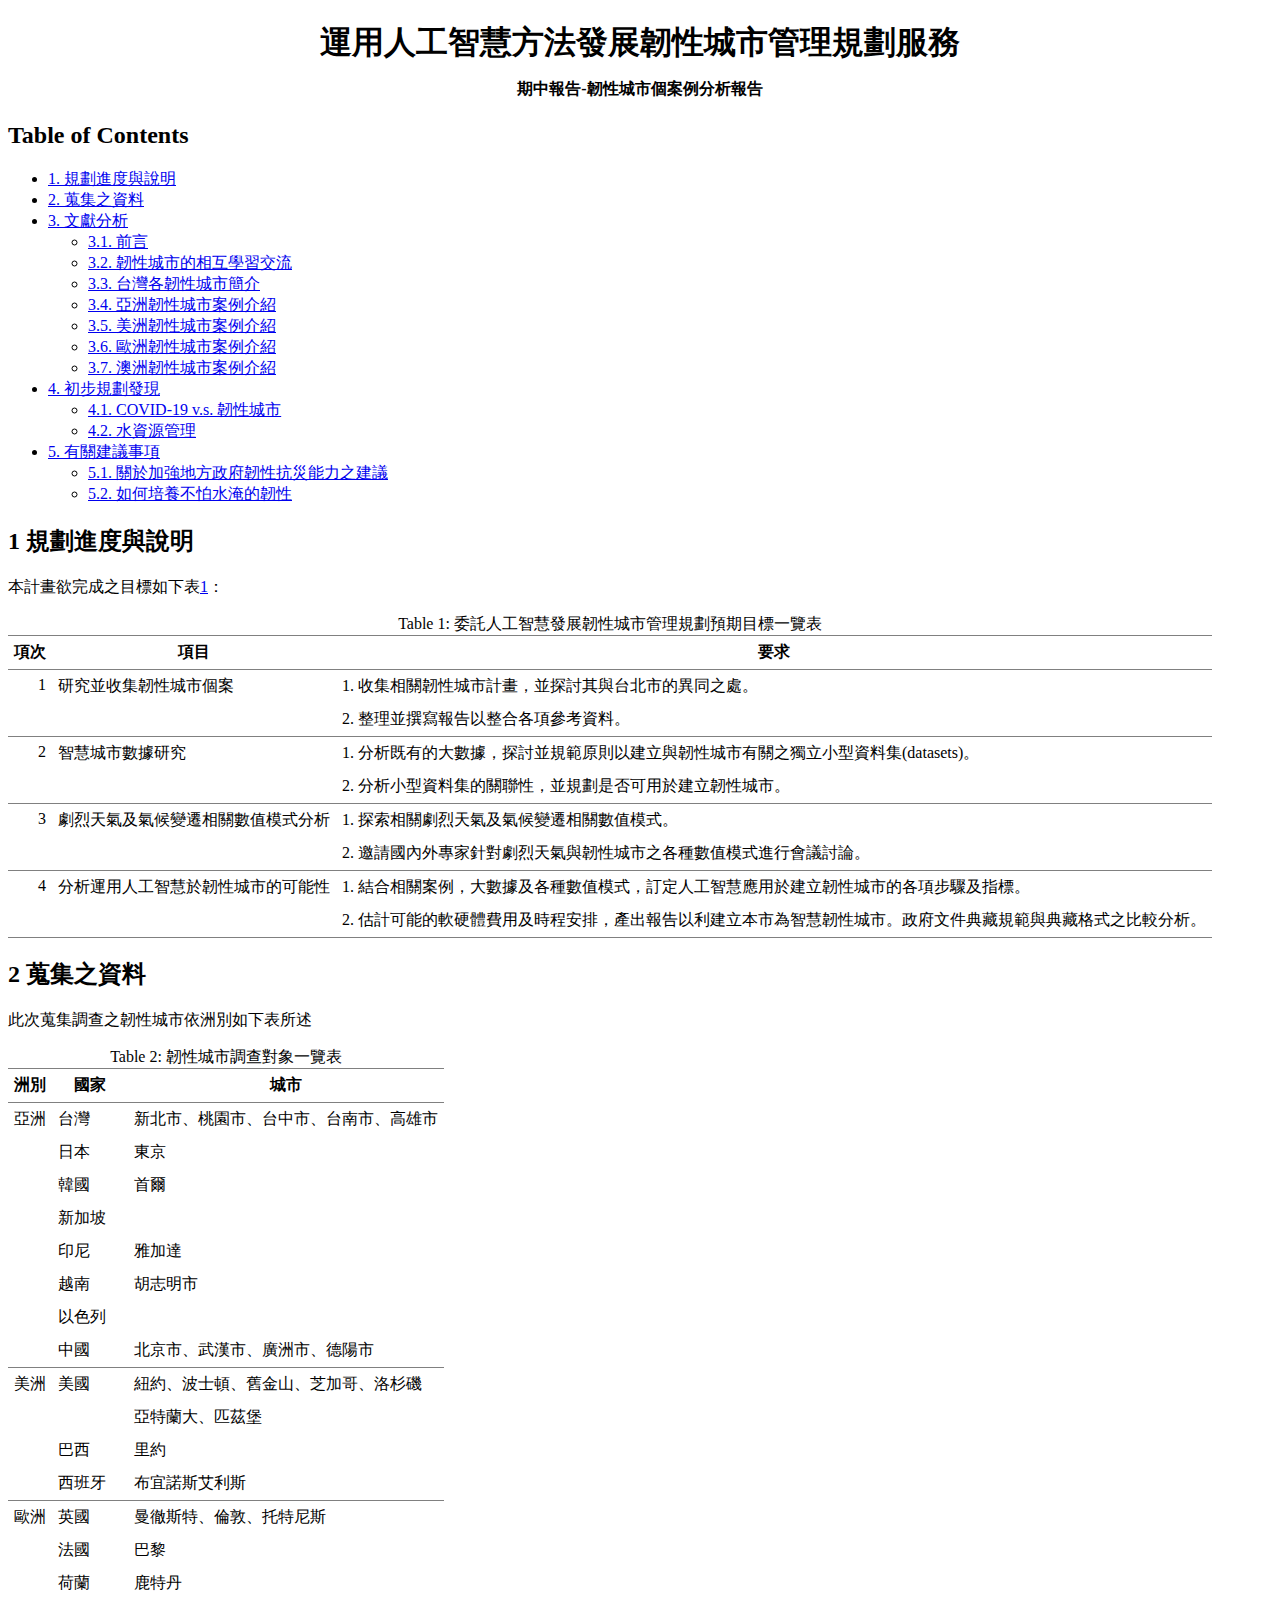
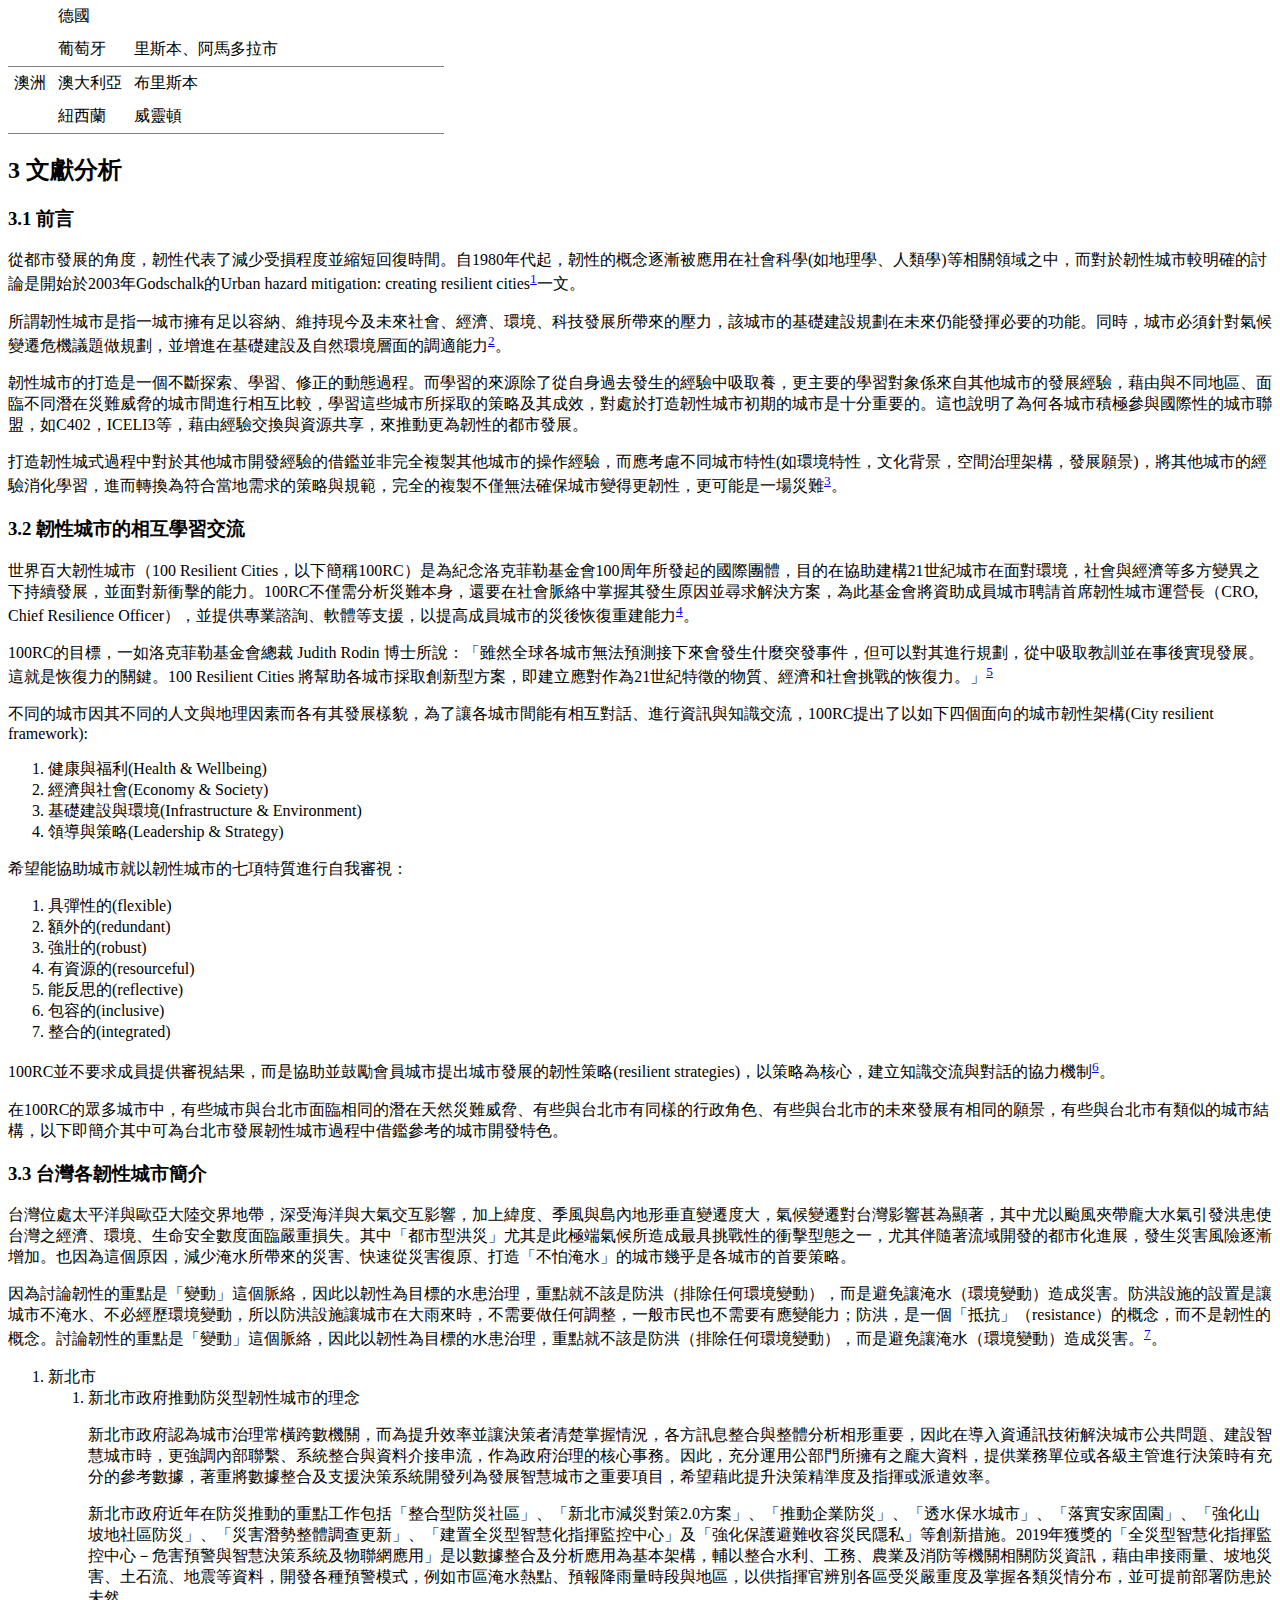
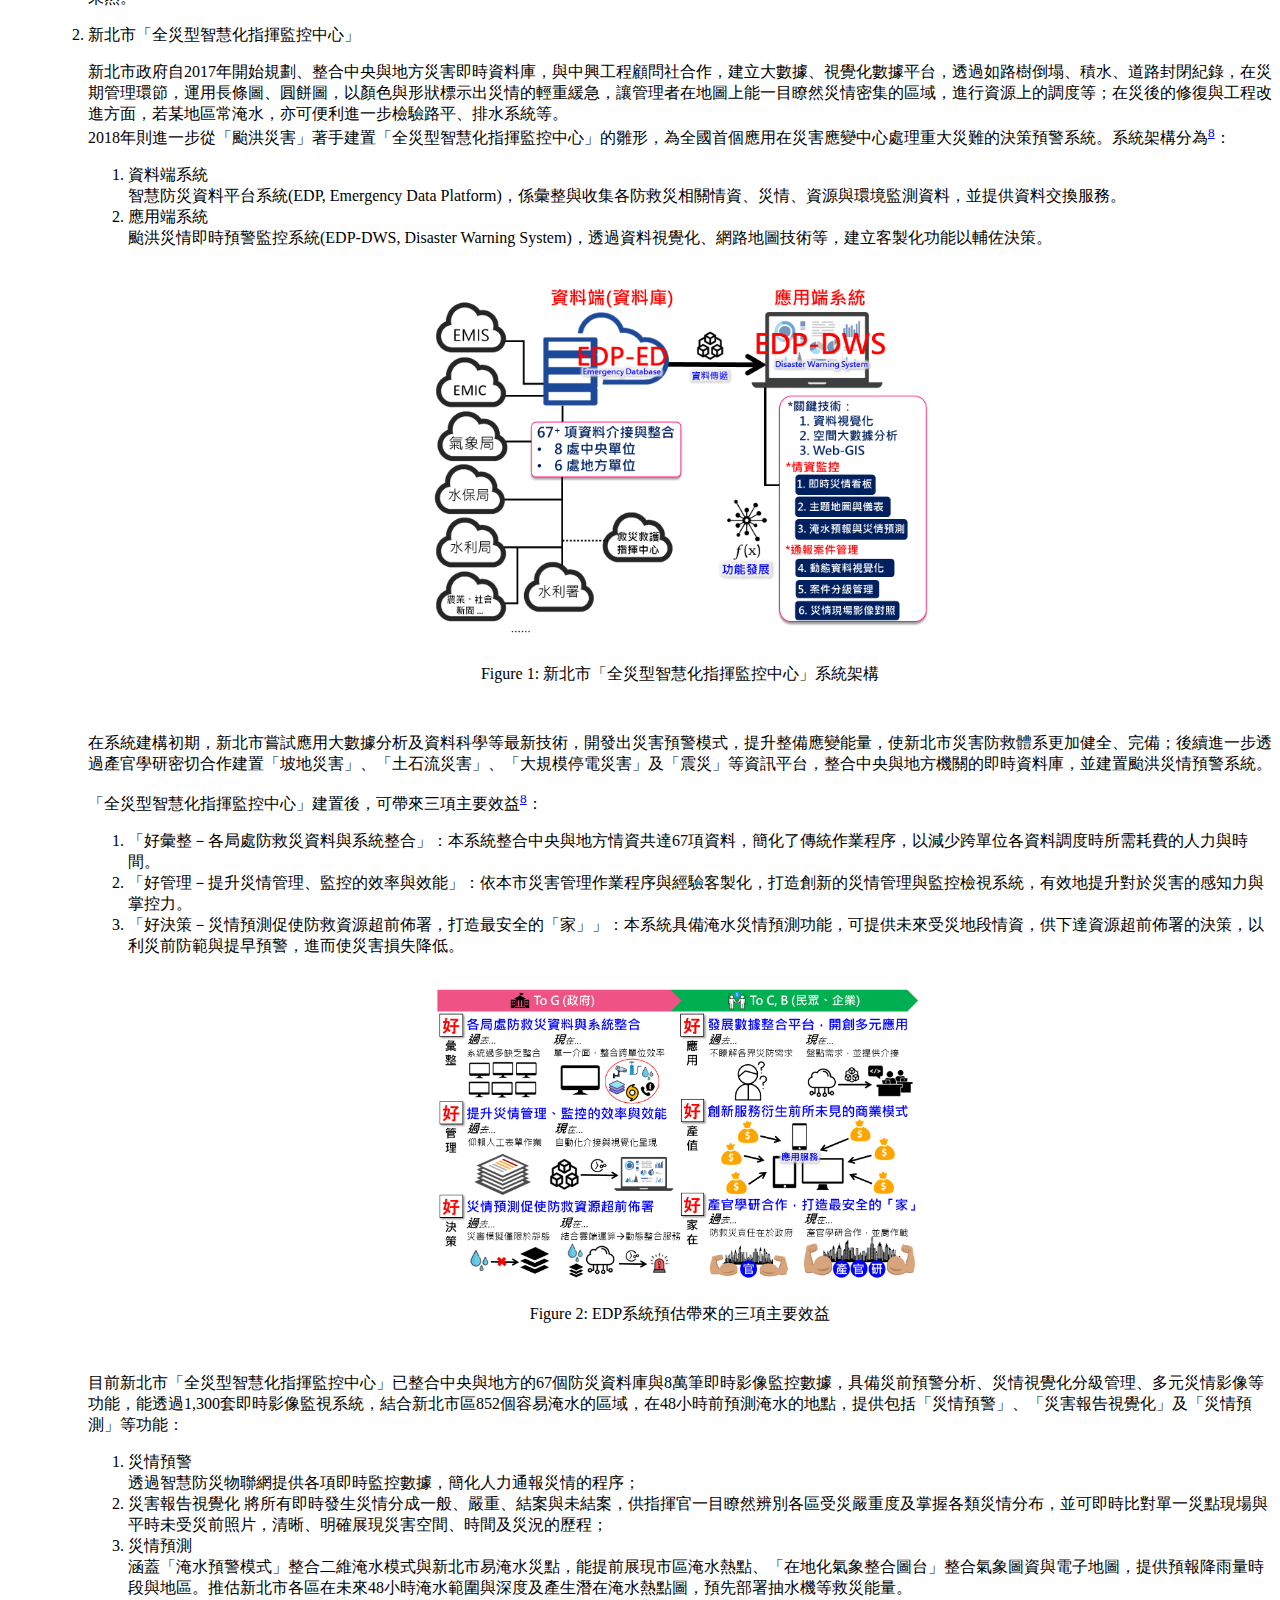
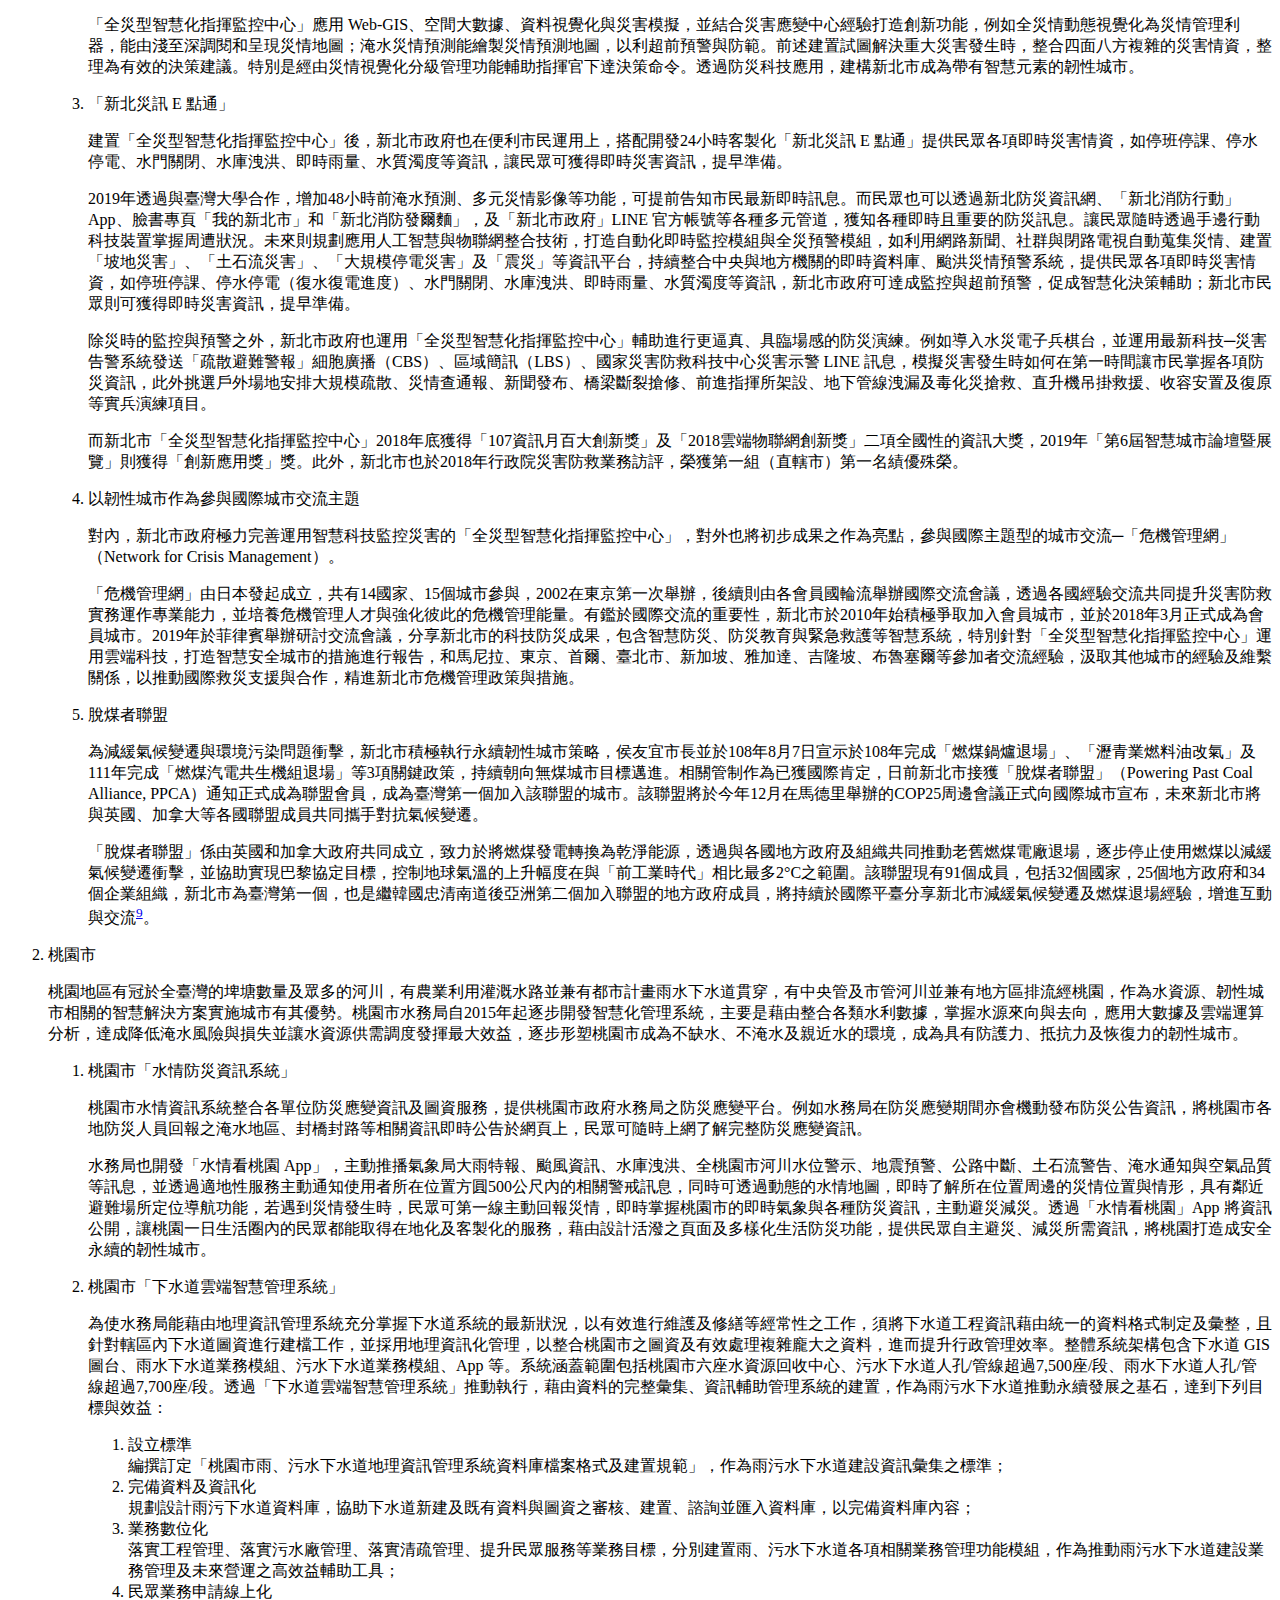
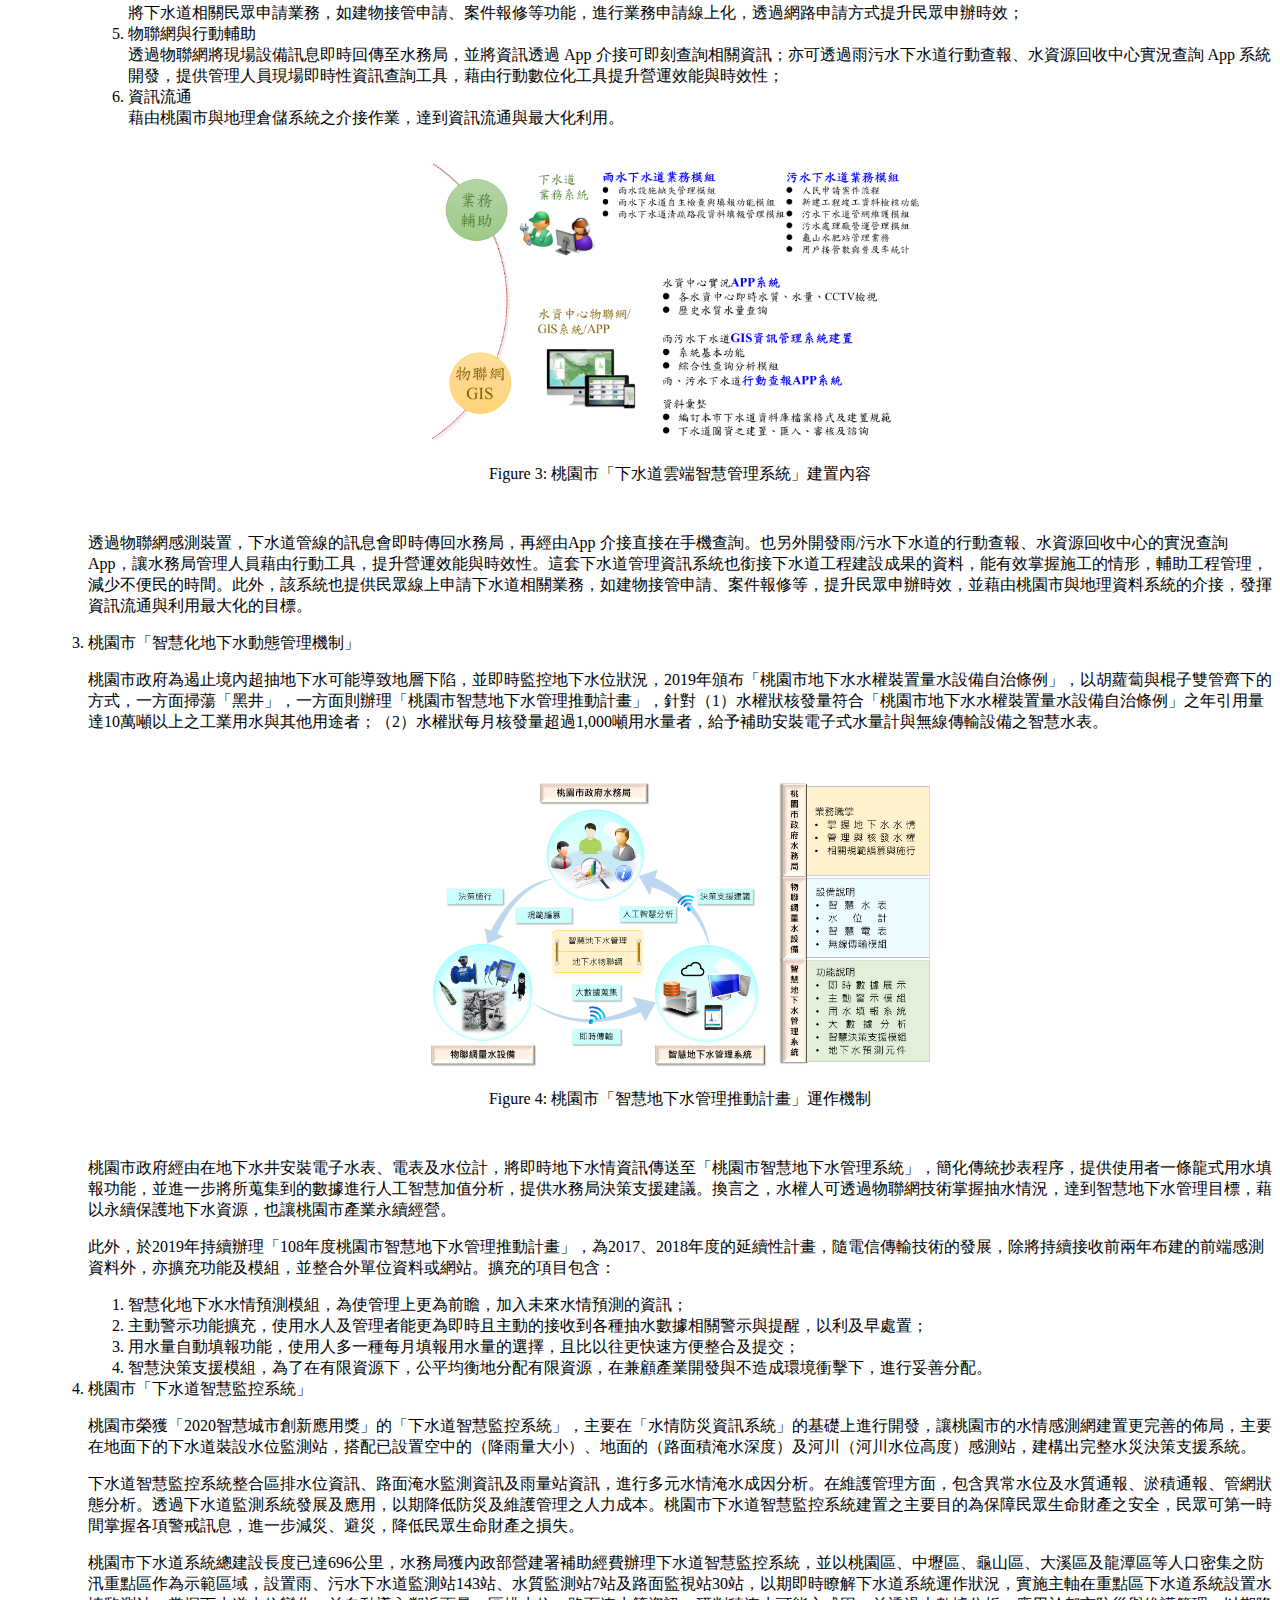
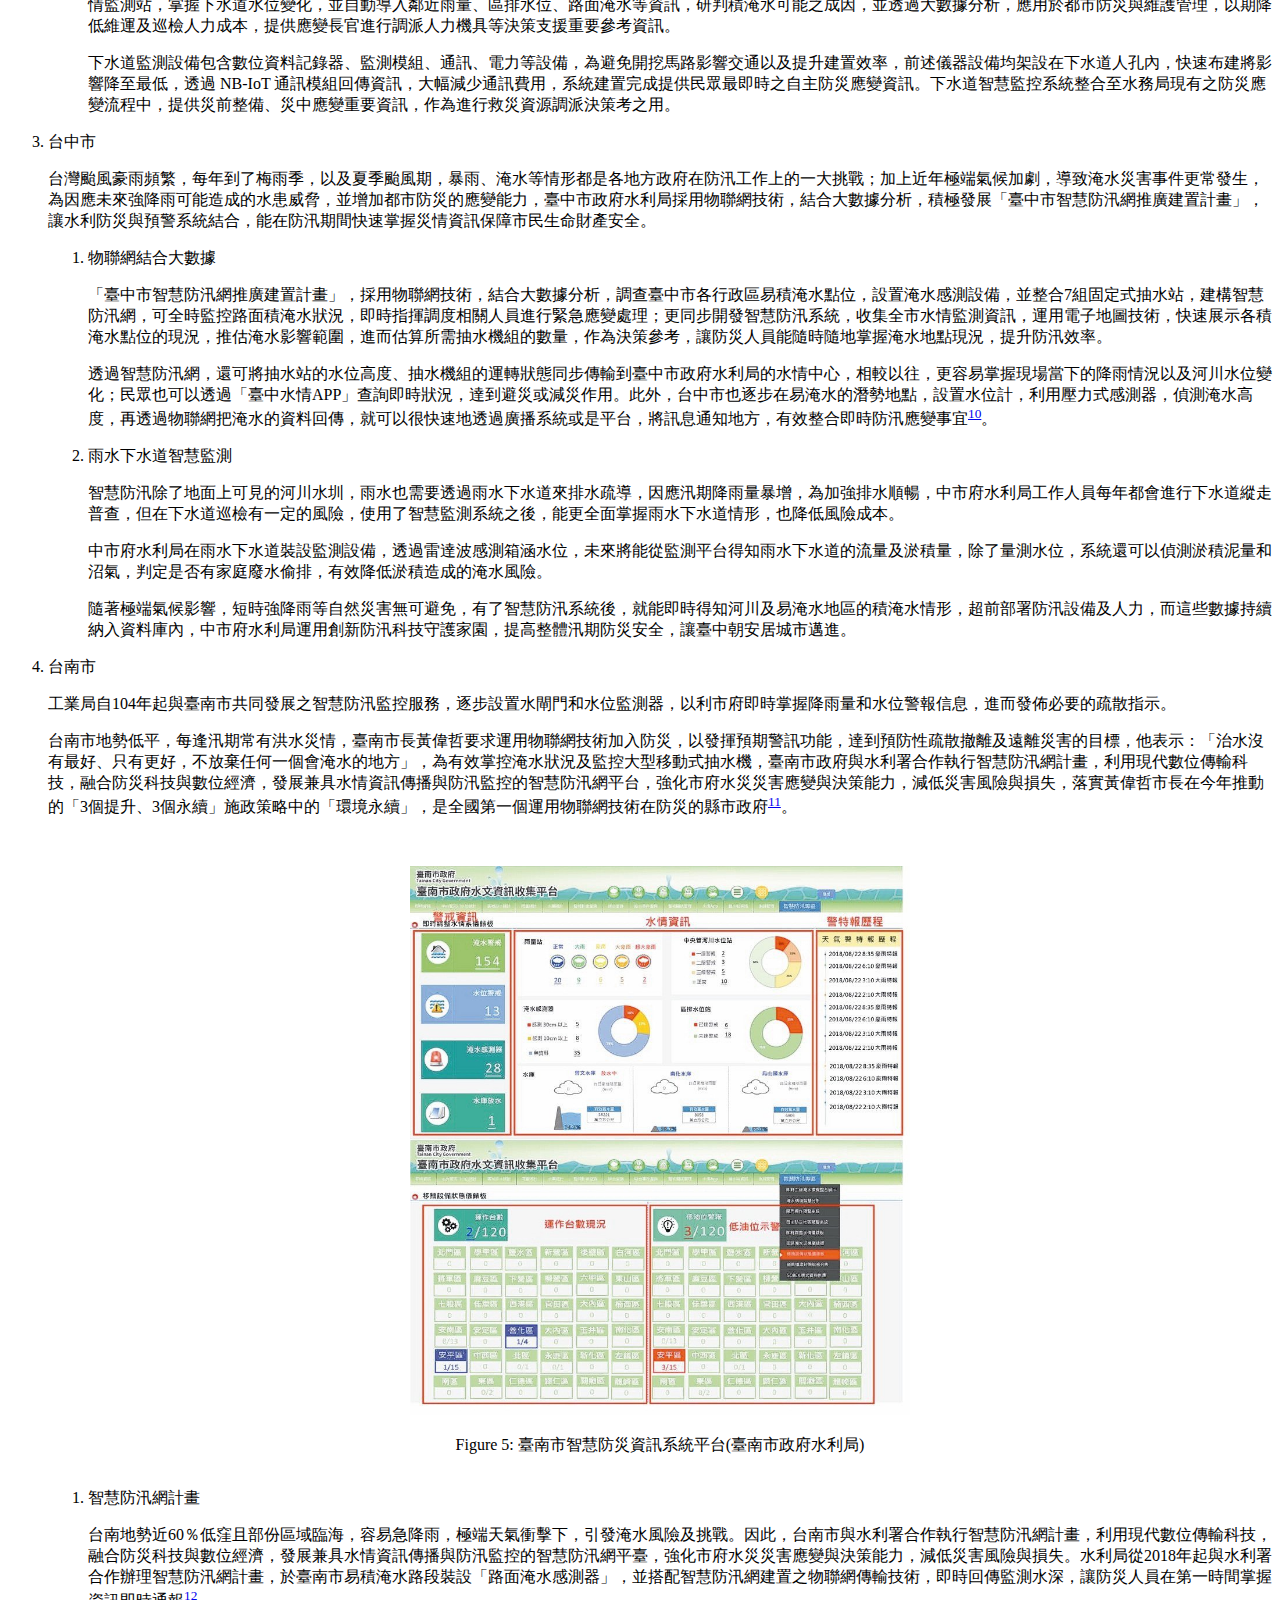
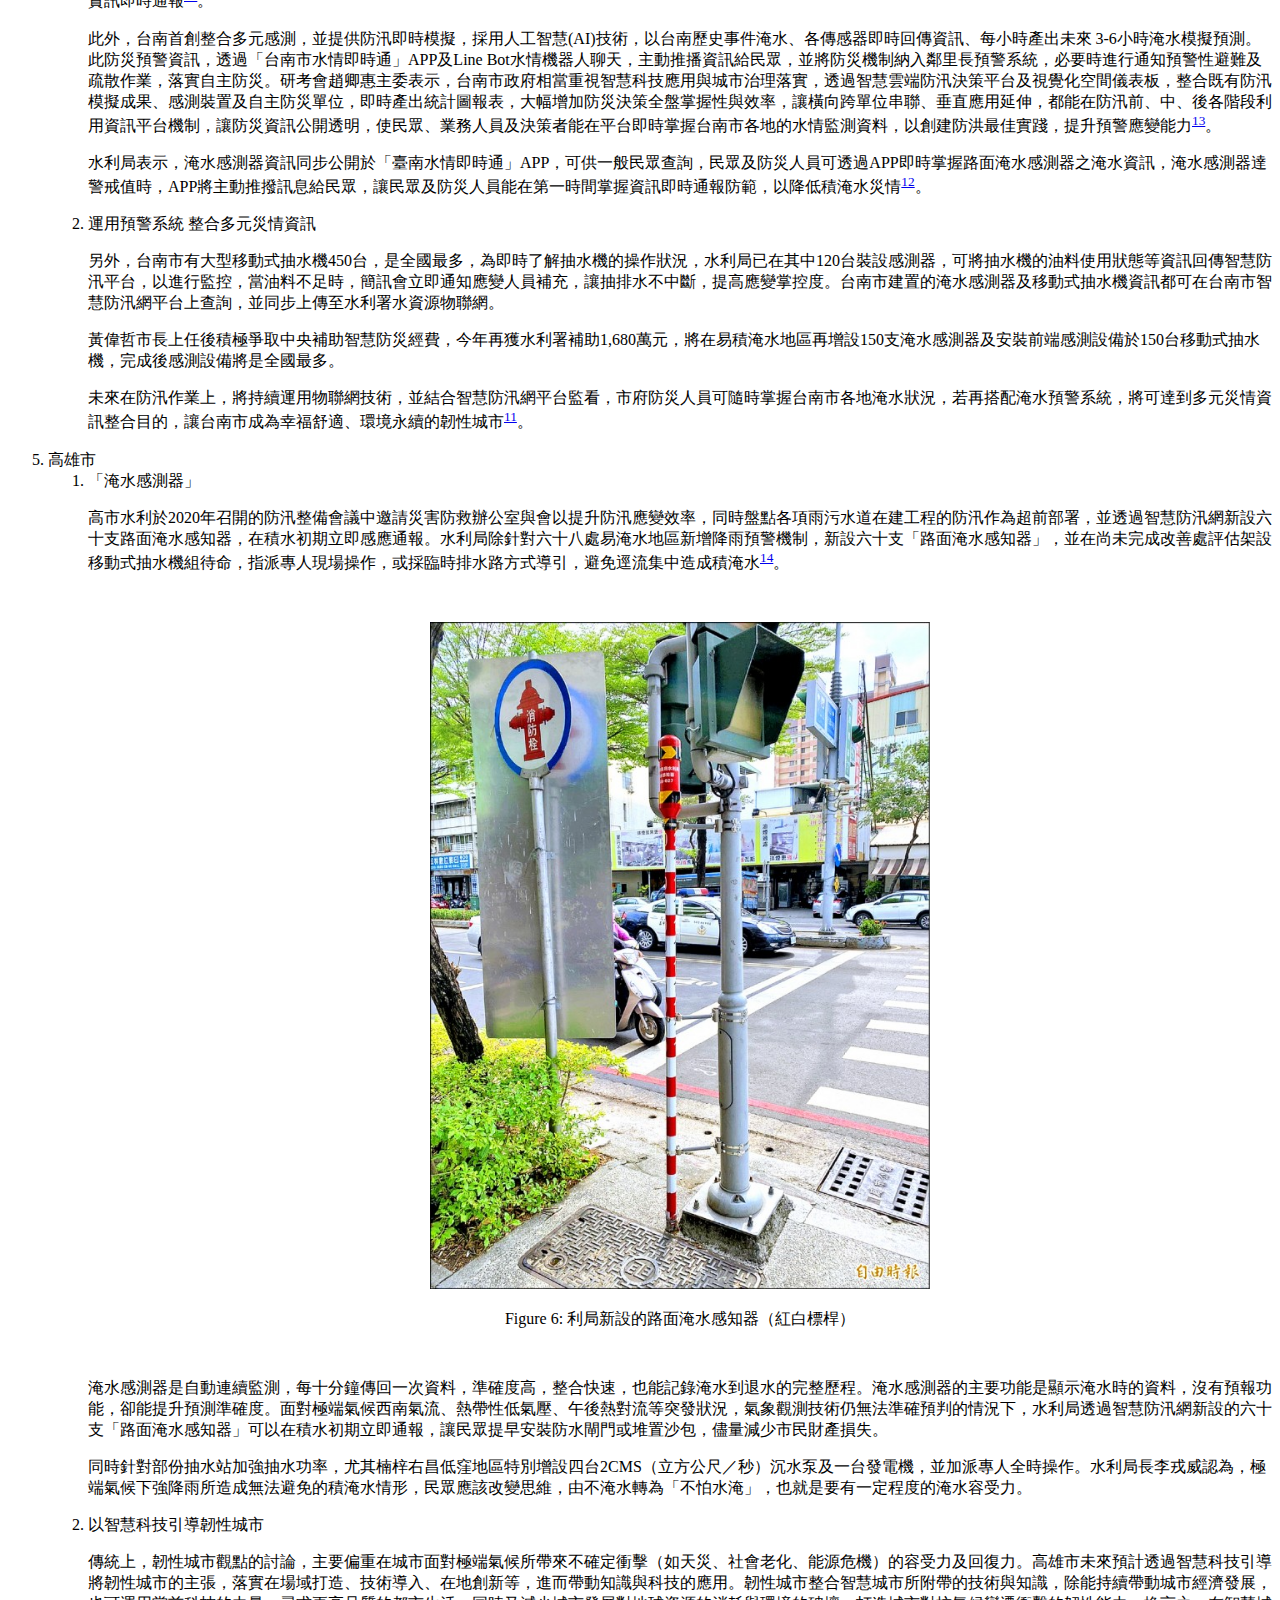
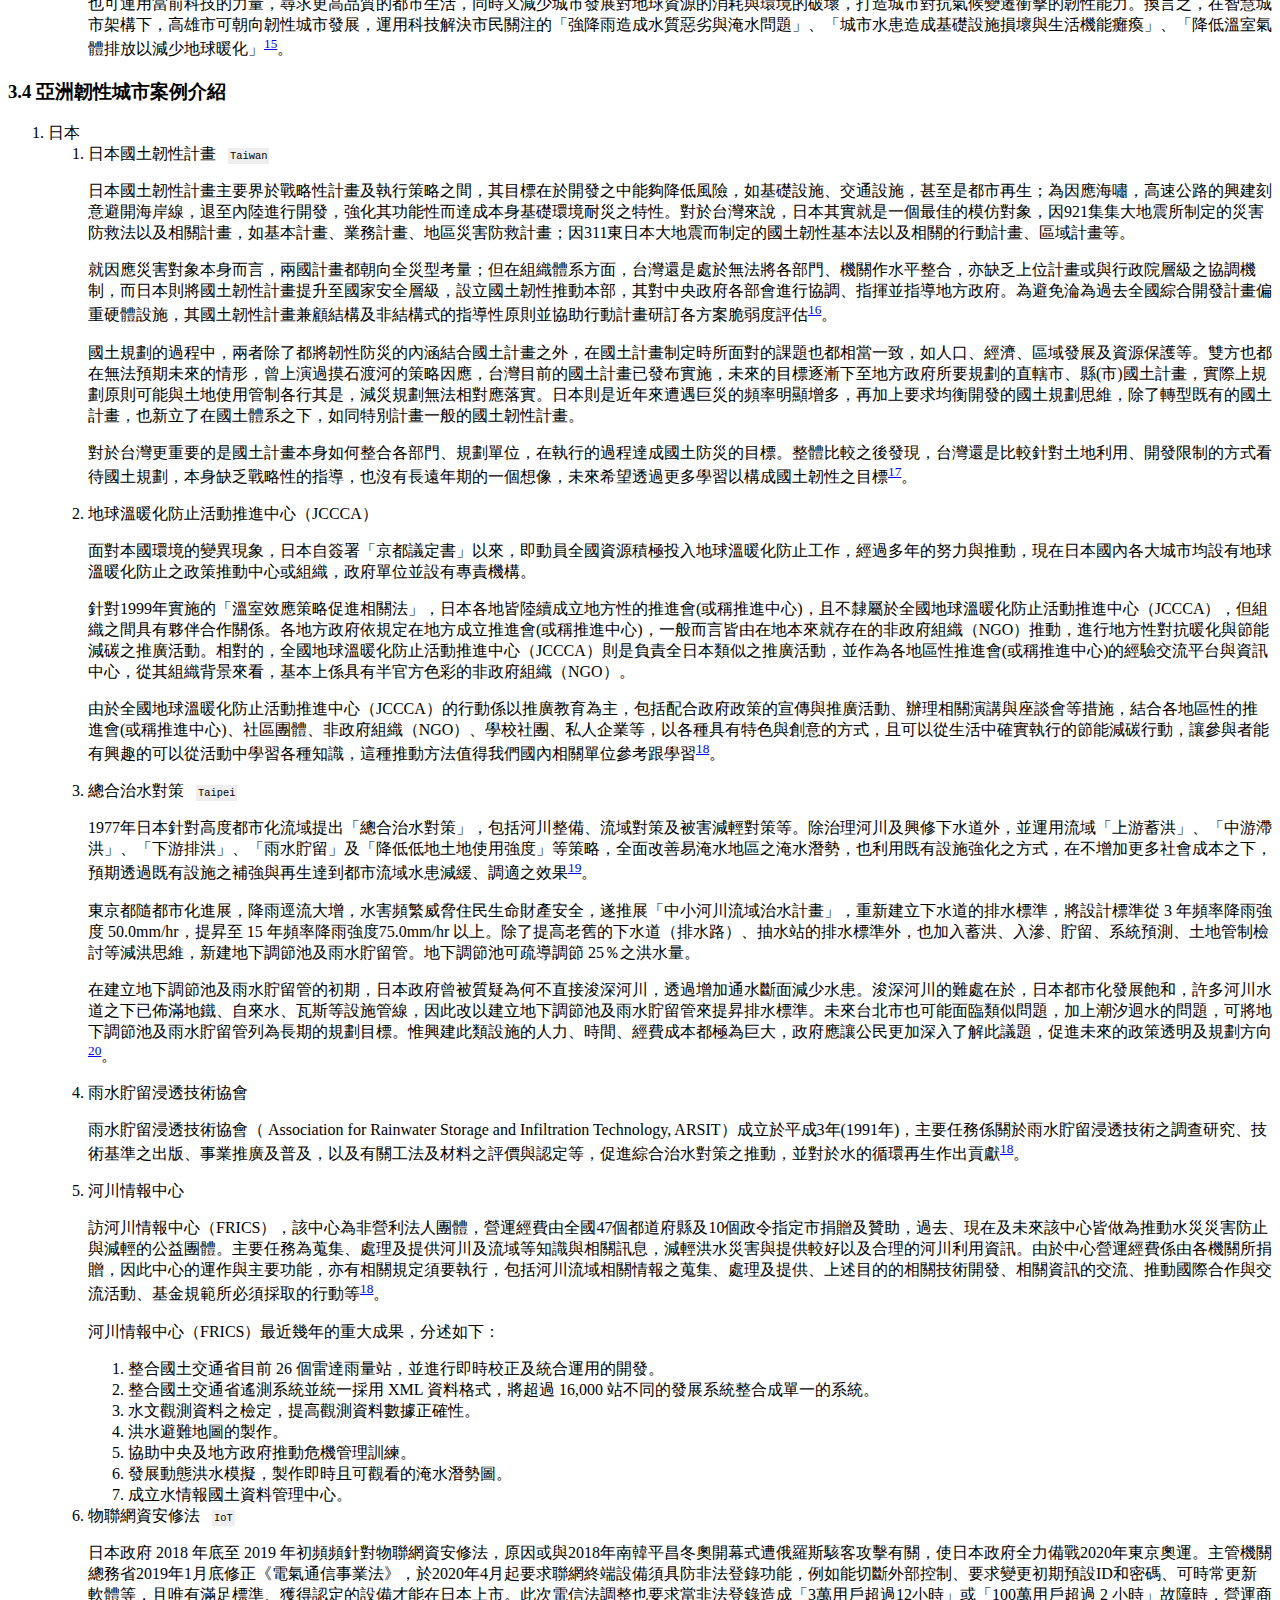
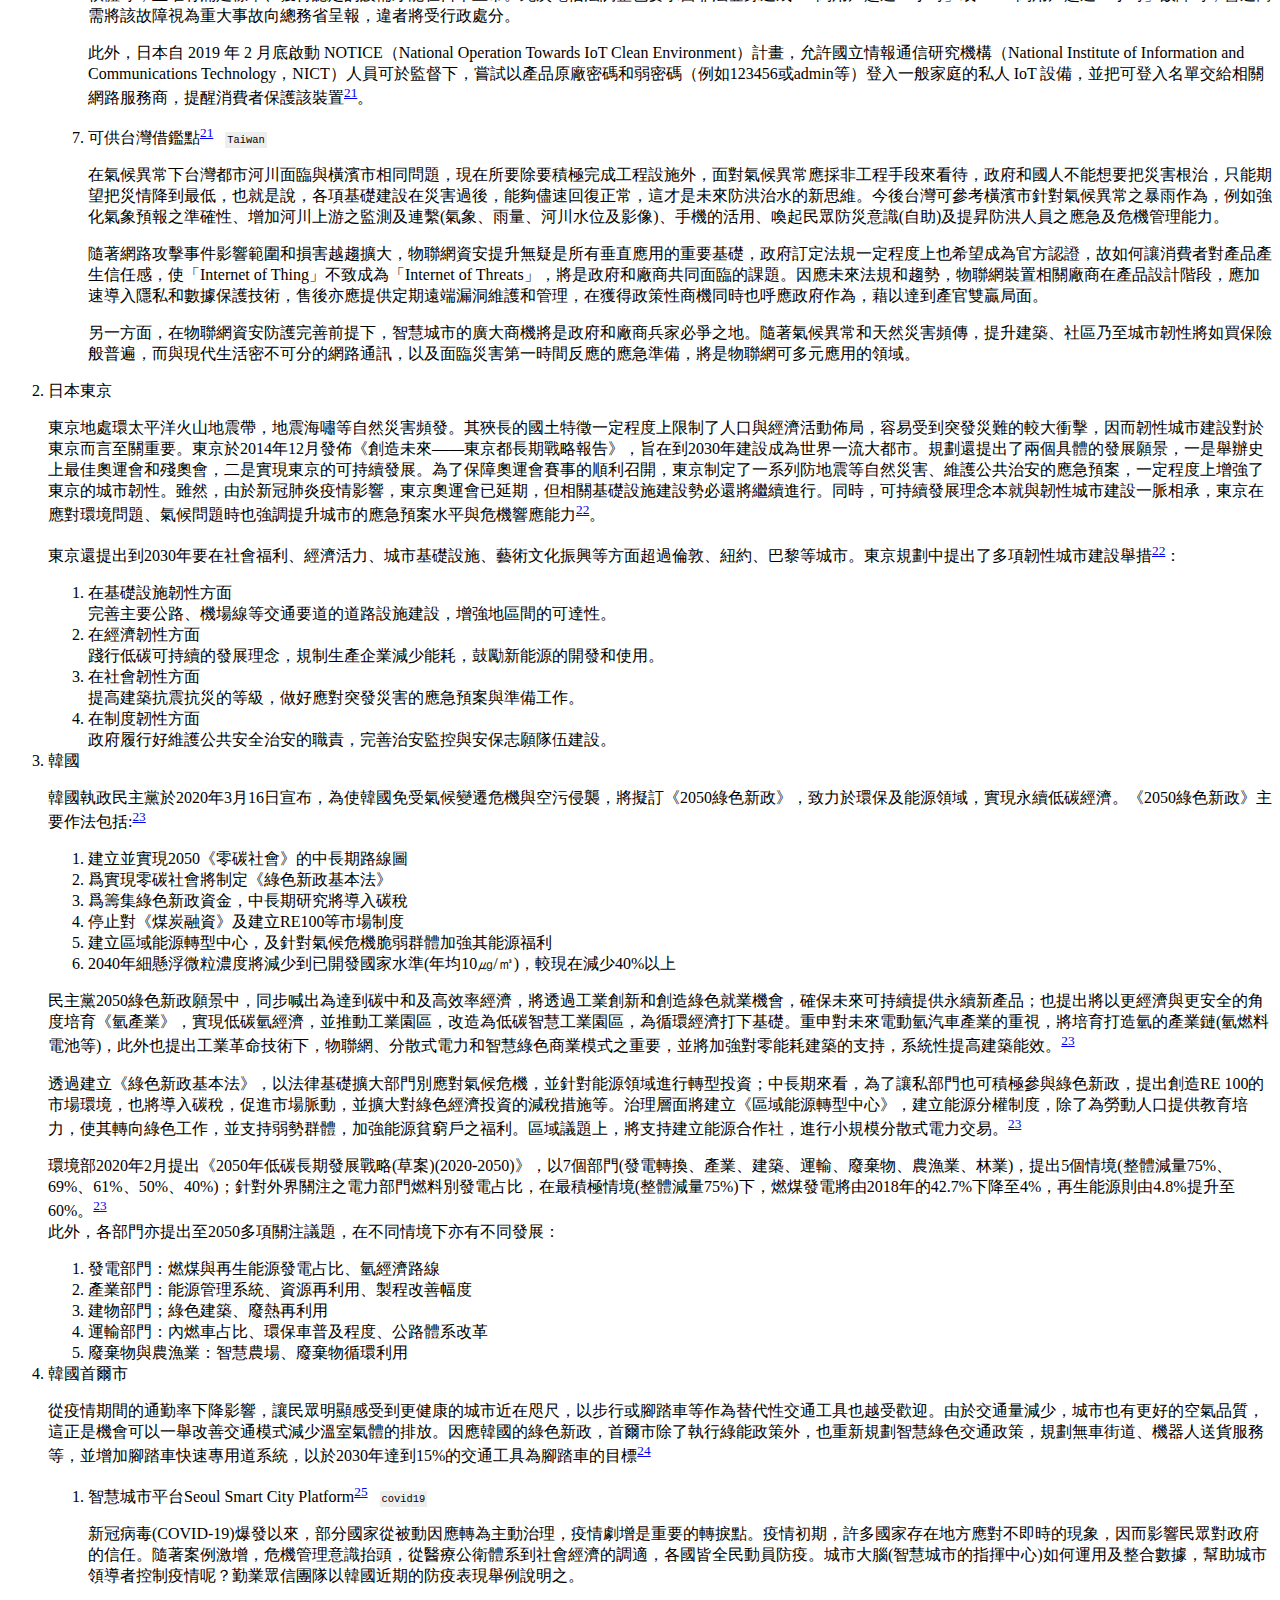
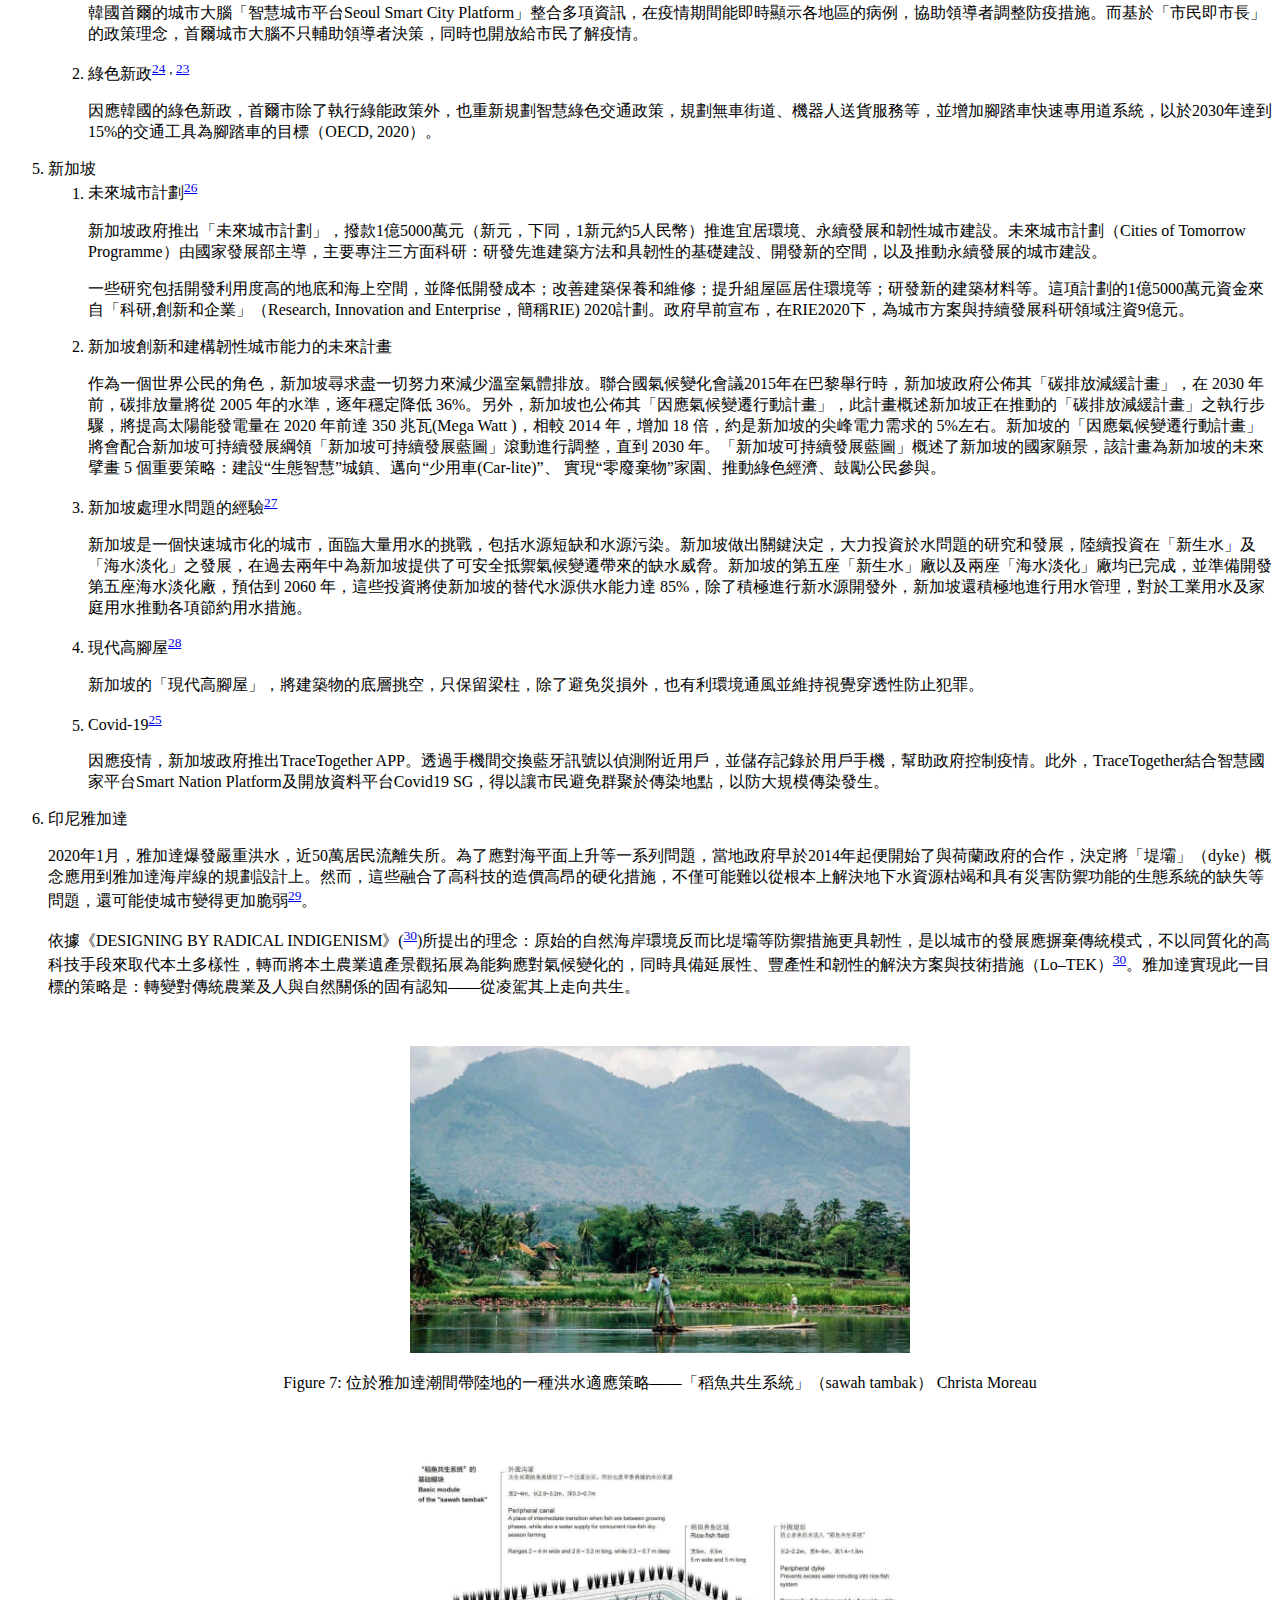
<file: ResilientCitiesReview.html>
<?xml version="1.0" encoding="utf-8"?>
<!DOCTYPE html PUBLIC "-//W3C//DTD XHTML 1.0 Strict//EN"
"http://www.w3.org/TR/xhtml1/DTD/xhtml1-strict.dtd">
<html xmlns="http://www.w3.org/1999/xhtml" lang="en" xml:lang="en">
<head>
<!-- 2021-05-23 Sun 20:27 -->
<meta http-equiv="Content-Type" content="text/html;charset=utf-8" />
<meta name="viewport" content="width=device-width, initial-scale=1" />
<title>運用人工智慧方法發展韌性城市管理規劃服務</title>
<meta name="generator" content="Org mode" />
<meta name="author" content="國立台南第一高級中學-顏永進博士@@latex:\\@@國立中央大學水海所-吳祚任教授@@latex:\\@@國立中央大學太遙中心-劉說安教授@@latex:\\@@國立中央大學大氣所-王世宇教授@@latex:\\@@國立雲林科技大學巨量研究中心-黃志堅研究員@@latex:\\@@中原大學環工所-王玉純教授@@latex:\\@@資拓宏宇天氣人工智慧小組-蔡政達博士@@latex:\newpage@@" />
<style type="text/css">
 <!--/*--><![CDATA[/*><!--*/
  .title  { text-align: center;
             margin-bottom: .2em; }
  .subtitle { text-align: center;
              font-size: medium;
              font-weight: bold;
              margin-top:0; }
  .todo   { font-family: monospace; color: red; }
  .done   { font-family: monospace; color: green; }
  .priority { font-family: monospace; color: orange; }
  .tag    { background-color: #eee; font-family: monospace;
            padding: 2px; font-size: 80%; font-weight: normal; }
  .timestamp { color: #bebebe; }
  .timestamp-kwd { color: #5f9ea0; }
  .org-right  { margin-left: auto; margin-right: 0px;  text-align: right; }
  .org-left   { margin-left: 0px;  margin-right: auto; text-align: left; }
  .org-center { margin-left: auto; margin-right: auto; text-align: center; }
  .underline { text-decoration: underline; }
  #postamble p, #preamble p { font-size: 90%; margin: .2em; }
  p.verse { margin-left: 3%; }
  pre {
    border: 1px solid #ccc;
    box-shadow: 3px 3px 3px #eee;
    padding: 8pt;
    font-family: monospace;
    overflow: auto;
    margin: 1.2em;
  }
  pre.src {
    position: relative;
    overflow: visible;
    padding-top: 1.2em;
  }
  pre.src:before {
    display: none;
    position: absolute;
    background-color: white;
    top: -10px;
    right: 10px;
    padding: 3px;
    border: 1px solid black;
  }
  pre.src:hover:before { display: inline;}
  /* Languages per Org manual */
  pre.src-asymptote:before { content: 'Asymptote'; }
  pre.src-awk:before { content: 'Awk'; }
  pre.src-C:before { content: 'C'; }
  /* pre.src-C++ doesn't work in CSS */
  pre.src-clojure:before { content: 'Clojure'; }
  pre.src-css:before { content: 'CSS'; }
  pre.src-D:before { content: 'D'; }
  pre.src-ditaa:before { content: 'ditaa'; }
  pre.src-dot:before { content: 'Graphviz'; }
  pre.src-calc:before { content: 'Emacs Calc'; }
  pre.src-emacs-lisp:before { content: 'Emacs Lisp'; }
  pre.src-fortran:before { content: 'Fortran'; }
  pre.src-gnuplot:before { content: 'gnuplot'; }
  pre.src-haskell:before { content: 'Haskell'; }
  pre.src-hledger:before { content: 'hledger'; }
  pre.src-java:before { content: 'Java'; }
  pre.src-js:before { content: 'Javascript'; }
  pre.src-latex:before { content: 'LaTeX'; }
  pre.src-ledger:before { content: 'Ledger'; }
  pre.src-lisp:before { content: 'Lisp'; }
  pre.src-lilypond:before { content: 'Lilypond'; }
  pre.src-lua:before { content: 'Lua'; }
  pre.src-matlab:before { content: 'MATLAB'; }
  pre.src-mscgen:before { content: 'Mscgen'; }
  pre.src-ocaml:before { content: 'Objective Caml'; }
  pre.src-octave:before { content: 'Octave'; }
  pre.src-org:before { content: 'Org mode'; }
  pre.src-oz:before { content: 'OZ'; }
  pre.src-plantuml:before { content: 'Plantuml'; }
  pre.src-processing:before { content: 'Processing.js'; }
  pre.src-python:before { content: 'Python'; }
  pre.src-R:before { content: 'R'; }
  pre.src-ruby:before { content: 'Ruby'; }
  pre.src-sass:before { content: 'Sass'; }
  pre.src-scheme:before { content: 'Scheme'; }
  pre.src-screen:before { content: 'Gnu Screen'; }
  pre.src-sed:before { content: 'Sed'; }
  pre.src-sh:before { content: 'shell'; }
  pre.src-sql:before { content: 'SQL'; }
  pre.src-sqlite:before { content: 'SQLite'; }
  /* additional languages in org.el's org-babel-load-languages alist */
  pre.src-forth:before { content: 'Forth'; }
  pre.src-io:before { content: 'IO'; }
  pre.src-J:before { content: 'J'; }
  pre.src-makefile:before { content: 'Makefile'; }
  pre.src-maxima:before { content: 'Maxima'; }
  pre.src-perl:before { content: 'Perl'; }
  pre.src-picolisp:before { content: 'Pico Lisp'; }
  pre.src-scala:before { content: 'Scala'; }
  pre.src-shell:before { content: 'Shell Script'; }
  pre.src-ebnf2ps:before { content: 'ebfn2ps'; }
  /* additional language identifiers per "defun org-babel-execute"
       in ob-*.el */
  pre.src-cpp:before  { content: 'C++'; }
  pre.src-abc:before  { content: 'ABC'; }
  pre.src-coq:before  { content: 'Coq'; }
  pre.src-groovy:before  { content: 'Groovy'; }
  /* additional language identifiers from org-babel-shell-names in
     ob-shell.el: ob-shell is the only babel language using a lambda to put
     the execution function name together. */
  pre.src-bash:before  { content: 'bash'; }
  pre.src-csh:before  { content: 'csh'; }
  pre.src-ash:before  { content: 'ash'; }
  pre.src-dash:before  { content: 'dash'; }
  pre.src-ksh:before  { content: 'ksh'; }
  pre.src-mksh:before  { content: 'mksh'; }
  pre.src-posh:before  { content: 'posh'; }
  /* Additional Emacs modes also supported by the LaTeX listings package */
  pre.src-ada:before { content: 'Ada'; }
  pre.src-asm:before { content: 'Assembler'; }
  pre.src-caml:before { content: 'Caml'; }
  pre.src-delphi:before { content: 'Delphi'; }
  pre.src-html:before { content: 'HTML'; }
  pre.src-idl:before { content: 'IDL'; }
  pre.src-mercury:before { content: 'Mercury'; }
  pre.src-metapost:before { content: 'MetaPost'; }
  pre.src-modula-2:before { content: 'Modula-2'; }
  pre.src-pascal:before { content: 'Pascal'; }
  pre.src-ps:before { content: 'PostScript'; }
  pre.src-prolog:before { content: 'Prolog'; }
  pre.src-simula:before { content: 'Simula'; }
  pre.src-tcl:before { content: 'tcl'; }
  pre.src-tex:before { content: 'TeX'; }
  pre.src-plain-tex:before { content: 'Plain TeX'; }
  pre.src-verilog:before { content: 'Verilog'; }
  pre.src-vhdl:before { content: 'VHDL'; }
  pre.src-xml:before { content: 'XML'; }
  pre.src-nxml:before { content: 'XML'; }
  /* add a generic configuration mode; LaTeX export needs an additional
     (add-to-list 'org-latex-listings-langs '(conf " ")) in .emacs */
  pre.src-conf:before { content: 'Configuration File'; }

  table { border-collapse:collapse; }
  caption.t-above { caption-side: top; }
  caption.t-bottom { caption-side: bottom; }
  td, th { vertical-align:top;  }
  th.org-right  { text-align: center;  }
  th.org-left   { text-align: center;   }
  th.org-center { text-align: center; }
  td.org-right  { text-align: right;  }
  td.org-left   { text-align: left;   }
  td.org-center { text-align: center; }
  dt { font-weight: bold; }
  .footpara { display: inline; }
  .footdef  { margin-bottom: 1em; }
  .figure { padding: 1em; }
  .figure p { text-align: center; }
  .equation-container {
    display: table;
    text-align: center;
    width: 100%;
  }
  .equation {
    vertical-align: middle;
  }
  .equation-label {
    display: table-cell;
    text-align: right;
    vertical-align: middle;
  }
  .inlinetask {
    padding: 10px;
    border: 2px solid gray;
    margin: 10px;
    background: #ffffcc;
  }
  #org-div-home-and-up
   { text-align: right; font-size: 70%; white-space: nowrap; }
  textarea { overflow-x: auto; }
  .linenr { font-size: smaller }
  .code-highlighted { background-color: #ffff00; }
  .org-info-js_info-navigation { border-style: none; }
  #org-info-js_console-label
    { font-size: 10px; font-weight: bold; white-space: nowrap; }
  .org-info-js_search-highlight
    { background-color: #ffff00; color: #000000; font-weight: bold; }
  .org-svg { width: 90%; }
  /*]]>*/-->
</style>
<link rel="stylesheet" type="text/css" href="https://gongzhitaao.org/orgcss/org.css"/>
<script type="text/javascript">
// @license magnet:?xt=urn:btih:1f739d935676111cfff4b4693e3816e664797050&amp;dn=gpl-3.0.txt GPL-v3-or-Later
<!--/*--><![CDATA[/*><!--*/
     function CodeHighlightOn(elem, id)
     {
       var target = document.getElementById(id);
       if(null != target) {
         elem.cacheClassElem = elem.className;
         elem.cacheClassTarget = target.className;
         target.className = "code-highlighted";
         elem.className   = "code-highlighted";
       }
     }
     function CodeHighlightOff(elem, id)
     {
       var target = document.getElementById(id);
       if(elem.cacheClassElem)
         elem.className = elem.cacheClassElem;
       if(elem.cacheClassTarget)
         target.className = elem.cacheClassTarget;
     }
    /*]]>*///-->
// @license-end
</script>
</head>
<body>
<div id="content">
<h1 class="title">運用人工智慧方法發展韌性城市管理規劃服務
<br />
<span class="subtitle">期中報告-韌性城市個案例分析報告</span>
</h1>
<div id="table-of-contents">
<h2>Table of Contents</h2>
<div id="text-table-of-contents">
<ul>
<li><a href="#org13cbddb">1. 規劃進度與說明</a></li>
<li><a href="#org747c741">2. 蒐集之資料</a></li>
<li><a href="#org02cd329">3. 文獻分析</a>
<ul>
<li><a href="#org258c485">3.1. 前言</a></li>
<li><a href="#orgb58b667">3.2. 韌性城市的相互學習交流</a></li>
<li><a href="#org9726077">3.3. 台灣各韌性城市簡介</a></li>
<li><a href="#orgcfe3f6f">3.4. 亞洲韌性城市案例介紹</a></li>
<li><a href="#orgaff0977">3.5. 美洲韌性城市案例介紹</a></li>
<li><a href="#org2f5e169">3.6. 歐洲韌性城市案例介紹</a></li>
<li><a href="#orgc939282">3.7. 澳洲韌性城市案例介紹</a></li>
</ul>
</li>
<li><a href="#orgcc1d625">4. 初步規劃發現</a>
<ul>
<li><a href="#orgb32085d">4.1. COVID-19 v.s. 韌性城市</a></li>
<li><a href="#org0213a44">4.2. 水資源管理</a></li>
</ul>
</li>
<li><a href="#org92e415a">5. 有關建議事項</a>
<ul>
<li><a href="#org38e5594">5.1. 關於加強地方政府韌性抗災能力之建議</a></li>
<li><a href="#orgf7873d9">5.2. 如何培養不怕水淹的韌性</a></li>
</ul>
</li>
</ul>
</div>
</div>

<div id="outline-container-org13cbddb" class="outline-2">
<h2 id="org13cbddb"><span class="section-number-2">1</span> 規劃進度與說明</h2>
<div class="outline-text-2" id="text-1">
<p>
本計畫欲完成之目標如下表<a href="#org96eefbc">1</a>：<br />
</p>
<table id="org96eefbc" border="2" cellspacing="0" cellpadding="6" rules="groups" frame="hsides">
<caption class="t-above"><span class="table-number">Table 1:</span> 委託人工智慧發展韌性城市管理規劃預期目標一覽表</caption>

<colgroup>
<col  class="org-right" />

<col  class="org-left" />

<col  class="org-left" />
</colgroup>
<thead>
<tr>
<th scope="col" class="org-right">項次</th>
<th scope="col" class="org-left">項目</th>
<th scope="col" class="org-left">要求</th>
</tr>
</thead>
<tbody>
<tr>
<td class="org-right">1</td>
<td class="org-left">研究並收集韌性城市個案</td>
<td class="org-left">1. 收集相關韌性城市計畫，並探討其與台北市的異同之處。</td>
</tr>

<tr>
<td class="org-right">&#xa0;</td>
<td class="org-left">&#xa0;</td>
<td class="org-left">2. 整理並撰寫報告以整合各項參考資料。</td>
</tr>
</tbody>
<tbody>
<tr>
<td class="org-right">2</td>
<td class="org-left">智慧城市數據研究</td>
<td class="org-left">1. 分析既有的大數據，探討並規範原則以建立與韌性城市有關之獨立小型資料集(datasets)。</td>
</tr>

<tr>
<td class="org-right">&#xa0;</td>
<td class="org-left">&#xa0;</td>
<td class="org-left">2. 分析小型資料集的關聯性，並規劃是否可用於建立韌性城市。</td>
</tr>
</tbody>
<tbody>
<tr>
<td class="org-right">3</td>
<td class="org-left">劇烈天氣及氣候變遷相關數值模式分析</td>
<td class="org-left">1. 探索相關劇烈天氣及氣候變遷相關數值模式。</td>
</tr>

<tr>
<td class="org-right">&#xa0;</td>
<td class="org-left">&#xa0;</td>
<td class="org-left">2. 邀請國內外專家針對劇烈天氣與韌性城市之各種數值模式進行會議討論。</td>
</tr>
</tbody>
<tbody>
<tr>
<td class="org-right">4</td>
<td class="org-left">分析運用人工智慧於韌性城市的可能性</td>
<td class="org-left">1. 結合相關案例，大數據及各種數值模式，訂定人工智慧應用於建立韌性城市的各項步驟及指標。</td>
</tr>

<tr>
<td class="org-right">&#xa0;</td>
<td class="org-left">&#xa0;</td>
<td class="org-left">2. 估計可能的軟硬體費用及時程安排，產出報告以利建立本市為智慧韌性城市。政府文件典藏規範與典藏格式之比較分析。</td>
</tr>
</tbody>
</table>
</div>
</div>
<div id="outline-container-org747c741" class="outline-2">
<h2 id="org747c741"><span class="section-number-2">2</span> 蒐集之資料</h2>
<div class="outline-text-2" id="text-2">
<p>
此次蒐集調查之韌性城市依洲別如下表所述<br />
</p>
<table id="orgce3e89b" border="2" cellspacing="0" cellpadding="6" rules="groups" frame="hsides">
<caption class="t-above"><span class="table-number">Table 2:</span> 韌性城市調查對象一覽表</caption>

<colgroup>
<col  class="org-left" />

<col  class="org-left" />

<col  class="org-left" />
</colgroup>
<thead>
<tr>
<th scope="col" class="org-left">洲別</th>
<th scope="col" class="org-left">國家</th>
<th scope="col" class="org-left">城市</th>
</tr>
</thead>
<tbody>
<tr>
<td class="org-left">亞洲</td>
<td class="org-left">台灣</td>
<td class="org-left">新北市、桃園市、台中市、台南市、高雄市</td>
</tr>

<tr>
<td class="org-left">&#xa0;</td>
<td class="org-left">日本</td>
<td class="org-left">東京</td>
</tr>

<tr>
<td class="org-left">&#xa0;</td>
<td class="org-left">韓國</td>
<td class="org-left">首爾</td>
</tr>

<tr>
<td class="org-left">&#xa0;</td>
<td class="org-left">新加坡</td>
<td class="org-left">&#xa0;</td>
</tr>

<tr>
<td class="org-left">&#xa0;</td>
<td class="org-left">印尼</td>
<td class="org-left">雅加達</td>
</tr>

<tr>
<td class="org-left">&#xa0;</td>
<td class="org-left">越南</td>
<td class="org-left">胡志明市</td>
</tr>

<tr>
<td class="org-left">&#xa0;</td>
<td class="org-left">以色列</td>
<td class="org-left">&#xa0;</td>
</tr>

<tr>
<td class="org-left">&#xa0;</td>
<td class="org-left">中國</td>
<td class="org-left">北京市、武漢市、廣洲市、德陽市</td>
</tr>
</tbody>
<tbody>
<tr>
<td class="org-left">美洲</td>
<td class="org-left">美國</td>
<td class="org-left">紐約、波士頓、舊金山、芝加哥、洛杉磯</td>
</tr>

<tr>
<td class="org-left">&#xa0;</td>
<td class="org-left">&#xa0;</td>
<td class="org-left">亞特蘭大、匹茲堡</td>
</tr>

<tr>
<td class="org-left">&#xa0;</td>
<td class="org-left">巴西</td>
<td class="org-left">里約</td>
</tr>

<tr>
<td class="org-left">&#xa0;</td>
<td class="org-left">西班牙</td>
<td class="org-left">布宜諾斯艾利斯</td>
</tr>
</tbody>
<tbody>
<tr>
<td class="org-left">歐洲</td>
<td class="org-left">英國</td>
<td class="org-left">曼徹斯特、倫敦、托特尼斯</td>
</tr>

<tr>
<td class="org-left">&#xa0;</td>
<td class="org-left">法國</td>
<td class="org-left">巴黎</td>
</tr>

<tr>
<td class="org-left">&#xa0;</td>
<td class="org-left">荷蘭</td>
<td class="org-left">鹿特丹</td>
</tr>

<tr>
<td class="org-left">&#xa0;</td>
<td class="org-left">德國</td>
<td class="org-left">&#xa0;</td>
</tr>

<tr>
<td class="org-left">&#xa0;</td>
<td class="org-left">葡萄牙</td>
<td class="org-left">里斯本、阿馬多拉市</td>
</tr>
</tbody>
<tbody>
<tr>
<td class="org-left">澳洲</td>
<td class="org-left">澳大利亞</td>
<td class="org-left">布里斯本</td>
</tr>

<tr>
<td class="org-left">&#xa0;</td>
<td class="org-left">紐西蘭</td>
<td class="org-left">威靈頓</td>
</tr>
</tbody>
</table>
</div>
</div>

<div id="outline-container-org02cd329" class="outline-2">
<h2 id="org02cd329"><span class="section-number-2">3</span> 文獻分析</h2>
<div class="outline-text-2" id="text-3">
</div>
<div id="outline-container-org258c485" class="outline-3">
<h3 id="org258c485"><span class="section-number-3">3.1</span> 前言</h3>
<div class="outline-text-3" id="text-3-1">
<p>
從都市發展的角度，韌性代表了減少受損程度並縮短回復時間。自1980年代起，韌性的概念逐漸被應用在社會科學(如地理學、人類學)等相關領域之中，而對於韌性城市較明確的討論是開始於2003年Godschalk的Urban hazard mitigation: creating resilient cities<sup><a id="fnr.1" class="footref" href="#fn.1">1</a></sup>一文。<br />
</p>

<p>
所謂韌性城市是指一城市擁有足以容納、維持現今及未來社會、經濟、環境、科技發展所帶來的壓力，該城市的基礎建設規劃在未來仍能發揮必要的功能。同時，城市必須針對氣候變遷危機議題做規劃，並增進在基礎建設及自然環境層面的調適能力<sup><a id="fnr.2" class="footref" href="#fn.2">2</a></sup>。<br />
</p>

<p>
韌性城市的打造是一個不斷探索、學習、修正的動態過程。而學習的來源除了從自身過去發生的經驗中吸取養，更主要的學習對象係來自其他城市的發展經驗，藉由與不同地區、面臨不同潛在災難威脅的城市間進行相互比較，學習這些城市所採取的策略及其成效，對處於打造韌性城市初期的城市是十分重要的。這也說明了為何各城市積極參與國際性的城市聯盟，如C402，ICELI3等，藉由經驗交換與資源共享，來推動更為韌性的都市發展。<br />
</p>

<p>
打造韌性城式過程中對於其他城市開發經驗的借鑑並非完全複製其他城市的操作經驗，而應考慮不同城市特性(如環境特性，文化背景，空間治理架構，發展願景)，將其他城市的經驗消化學習，進而轉換為符合當地需求的策略與規範，完全的複製不僅無法確保城市變得更韌性，更可能是一場災難<sup><a id="fnr.3" class="footref" href="#fn.3">3</a></sup>。<br />
</p>
</div>
</div>

<div id="outline-container-orgb58b667" class="outline-3">
<h3 id="orgb58b667"><span class="section-number-3">3.2</span> 韌性城市的相互學習交流</h3>
<div class="outline-text-3" id="text-3-2">
<p>
世界百大韌性城市（100 Resilient Cities，以下簡稱100RC）是為紀念洛克菲勒基金會100周年所發起的國際團體，目的在協助建構21世紀城市在面對環境，社會與經濟等多方變異之下持續發展，並面對新衝擊的能力。100RC不僅需分析災難本身，還要在社會脈絡中掌握其發生原因並尋求解決方案，為此基金會將資助成員城市聘請首席韌性城市運營長（CRO, Chief Resilience Officer），並提供專業諮詢、軟體等支援，以提高成員城市的災後恢復重建能力<sup><a id="fnr.4" class="footref" href="#fn.4">4</a></sup>。<br />
</p>

<p>
100RC的目標，一如洛克菲勒基金會總裁 Judith Rodin 博士所說：「雖然全球各城市無法預測接下來會發生什麼突發事件，但可以對其進行規劃，從中吸取教訓並在事後實現發展。這就是恢復力的關鍵。100 Resilient Cities 將幫助各城市採取創新型方案，即建立應對作為21世紀特徵的物質、經濟和社會挑戰的恢復力。」<sup><a id="fnr.5" class="footref" href="#fn.5">5</a></sup><br />
</p>

<p>
不同的城市因其不同的人文與地理因素而各有其發展樣貌，為了讓各城市間能有相互對話、進行資訊與知識交流，100RC提出了以如下四個面向的城市韌性架構(City resilient framework):<br />
</p>
<ol class="org-ol">
<li>健康與福利(Health &amp; Wellbeing)<br /></li>
<li>經濟與社會(Economy &amp; Society)<br /></li>
<li>基礎建設與環境(Infrastructure &amp; Environment)<br /></li>
<li>領導與策略(Leadership &amp; Strategy)<br /></li>
</ol>
<p>
希望能協助城市就以韌性城市的七項特質進行自我審視：<br />
</p>
<ol class="org-ol">
<li>具彈性的(flexible)<br /></li>
<li>額外的(redundant)<br /></li>
<li>強壯的(robust)<br /></li>
<li>有資源的(resourceful)<br /></li>
<li>能反思的(reflective)<br /></li>
<li>包容的(inclusive)<br /></li>
<li>整合的(integrated)<br /></li>
</ol>
<p>
100RC並不要求成員提供審視結果，而是協助並鼓勵會員城市提出城市發展的韌性策略(resilient strategies)，以策略為核心，建立知識交流與對話的協力機制<sup><a id="fnr.6" class="footref" href="#fn.6">6</a></sup>。<br />
</p>

<p>
在100RC的眾多城市中，有些城市與台北市面臨相同的潛在天然災難威脅、有些與台北市有同樣的行政角色、有些與台北市的未來發展有相同的願景，有些與台北市有類似的城市結構，以下即簡介其中可為台北市發展韌性城市過程中借鑑參考的城市開發特色。<br />
</p>
</div>
</div>

<div id="outline-container-org9726077" class="outline-3">
<h3 id="org9726077"><span class="section-number-3">3.3</span> 台灣各韌性城市簡介</h3>
<div class="outline-text-3" id="text-3-3">
<p>
台灣位處太平洋與歐亞大陸交界地帶，深受海洋與大氣交互影響，加上緯度、季風與島內地形垂直變遷度大，氣候變遷對台灣影響甚為顯著，其中尤以颱風夾帶龐大水氣引發洪患使台灣之經濟、環境、生命安全數度面臨嚴重損失。其中「都市型洪災」尤其是此極端氣候所造成最具挑戰性的衝擊型態之一，尤其伴隨著流域開發的都市化進展，發生災害風險逐漸增加。也因為這個原因，減少淹水所帶來的災害、快速從災害復原、打造「不怕淹水」的城市幾乎是各城市的首要策略。<br />
</p>

<p>
因為討論韌性的重點是「變動」這個脈絡，因此以韌性為目標的水患治理，重點就不該是防洪（排除任何環境變動），而是避免讓淹水（環境變動）造成災害。防洪設施的設置是讓城市不淹水、不必經歷環境變動，所以防洪設施讓城市在大雨來時，不需要做任何調整，一般市民也不需要有應變能力；防洪，是一個「抵抗」（resistance）的概念，而不是韌性的概念。討論韌性的重點是「變動」這個脈絡，因此以韌性為目標的水患治理，重點就不該是防洪（排除任何環境變動），而是避免讓淹水（環境變動）造成災害。<sup><a id="fnr.7" class="footref" href="#fn.7">7</a></sup>。<br />
</p>
</div>

<ol class="org-ol">
<li><a id="org173f042"></a>新北市<br />
<ol class="org-ol">
<li><a id="org9d48197"></a>新北市政府推動防災型韌性城市的理念<br />
<div class="outline-text-5" id="text-3-3-1-1">
<p>
新北市政府認為城市治理常橫跨數機關，而為提升效率並讓決策者清楚掌握情況，各方訊息整合與整體分析相形重要，因此在導入資通訊技術解決城市公共問題、建設智慧城市時，更強調內部聯繫、系統整合與資料介接串流，作為政府治理的核心事務。因此，充分運用公部門所擁有之龐大資料，提供業務單位或各級主管進行決策時有充分的參考數據，著重將數據整合及支援決策系統開發列為發展智慧城市之重要項目，希望藉此提升決策精準度及指揮或派遣效率。<br />
</p>

<p>
新北市政府近年在防災推動的重點工作包括「整合型防災社區」、「新北市減災對策2.0方案」、「推動企業防災」、「透水保水城市」、「落實安家固園」、「強化山坡地社區防災」、「災害潛勢整體調查更新」、「建置全災型智慧化指揮監控中心」及「強化保護避難收容災民隱私」等創新措施。2019年獲獎的「全災型智慧化指揮監控中心－危害預警與智慧決策系統及物聯網應用」是以數據整合及分析應用為基本架構，輔以整合水利、工務、農業及消防等機關相關防災資訊，藉由串接雨量、坡地災害、土石流、地震等資料，開發各種預警模式，例如市區淹水熱點、預報降雨量時段與地區，以供指揮官辨別各區受災嚴重度及掌握各類災情分布，並可提前部署防患於未然。<br />
</p>
</div>
</li>
<li><a id="org8e31d47"></a>新北市「全災型智慧化指揮監控中心」<br />
<div class="outline-text-5" id="text-3-3-1-2">
<p>
新北市政府自2017年開始規劃、整合中央與地方災害即時資料庫，與中興工程顧問社合作，建立大數據、視覺化數據平台，透過如路樹倒塌、積水、道路封閉紀錄，在災期管理環節，運用長條圖、圓餅圖，以顏色與形狀標示出災情的輕重緩急，讓管理者在地圖上能一目瞭然災情密集的區域，進行資源上的調度等；在災後的修復與工程改進方面，若某地區常淹水，亦可便利進一步檢驗路平、排水系統等。<br />
2018年則進一步從「颱洪災害」著手建置「全災型智慧化指揮監控中心」的雛形，為全國首個應用在災害應變中心處理重大災難的決策預警系統。系統架構分為<sup><a id="fnr.8" class="footref" href="#fn.8">8</a></sup>：<br />
</p>
<ol class="org-ol">
<li>資料端系統<br />
智慧防災資料平台系統(EDP, Emergency Data Platform)，係彙整與收集各防救災相關情資、災情、資源與環境監測資料，並提供資料交換服務。<br /></li>
<li>應用端系統<br />
颱洪災情即時預警監控系統(EDP-DWS, Disaster Warning System)，透過資料視覺化、網路地圖技術等，建立客製化功能以輔佐決策。<br /></li>
</ol>

<div id="orgf7f9600" class="figure">
<p><img src="images/ITS.png" alt="ITS.png" width="500" /><br />
</p>
<p><span class="figure-number">Figure 1: </span>新北市「全災型智慧化指揮監控中心」系統架構</p>
</div>

<p>
在系統建構初期，新北市嘗試應用大數據分析及資料科學等最新技術，開發出災害預警模式，提升整備應變能量，使新北市災害防救體系更加健全、完備；後續進一步透過產官學研密切合作建置「坡地災害」、「土石流災害」、「大規模停電災害」及「震災」等資訊平台，整合中央與地方機關的即時資料庫，並建置颱洪災情預警系統。<br />
</p>

<p>
「全災型智慧化指揮監控中心」建置後，可帶來三項主要效益<sup><a id="fnr.8.100" class="footref" href="#fn.8">8</a></sup>：<br />
</p>
<ol class="org-ol">
<li>「好彙整－各局處防救災資料與系統整合」：本系統整合中央與地方情資共達67項資料，簡化了傳統作業程序，以減少跨單位各資料調度時所需耗費的人力與時間。<br /></li>
<li>「好管理－提升災情管理、監控的效率與效能」：依本市災害管理作業程序與經驗客製化，打造創新的災情管理與監控檢視系統，有效地提升對於災害的感知力與掌控力。<br /></li>
<li>「好決策－災情預測促使防救資源超前佈署，打造最安全的「家」」：本系統具備淹水災情預測功能，可提供未來受災地段情資，供下達資源超前佈署的決策，以利災前防範與提早預警，進而使災害損失降低。<br /></li>
</ol>


<div id="org6715acc" class="figure">
<p><img src="images/aaron1.png" alt="aaron1.png" width="500" /><br />
</p>
<p><span class="figure-number">Figure 2: </span>EDP系統預估帶來的三項主要效益</p>
</div>

<p>
目前新北市「全災型智慧化指揮監控中心」已整合中央與地方的67個防災資料庫與8萬筆即時影像監控數據，具備災前預警分析、災情視覺化分級管理、多元災情影像等功能，能透過1,300套即時影像監視系統，結合新北市區852個容易淹水的區域，在48小時前預測淹水的地點，提供包括「災情預警」、「災害報告視覺化」及「災情預測」等功能：<br />
</p>
<ol class="org-ol">
<li>災情預警<br />
透過智慧防災物聯網提供各項即時監控數據，簡化人力通報災情的程序；<br /></li>
<li>災害報告視覺化 將所有即時發生災情分成一般、嚴重、結案與未結案，供指揮官一目瞭然辨別各區受災嚴重度及掌握各類災情分布，並可即時比對單一災點現場與平時未受災前照片，清晰、明確展現災害空間、時間及災況的歷程；<br /></li>
<li>災情預測<br />
涵蓋「淹水預警模式」整合二維淹水模式與新北市易淹水災點，能提前展現市區淹水熱點、「在地化氣象整合圖台」整合氣象圖資與電子地圖，提供預報降雨量時段與地區。推估新北市各區在未來48小時淹水範圍與深度及產生潛在淹水熱點圖，預先部署抽水機等救災能量。<br /></li>
</ol>
<p>
「全災型智慧化指揮監控中心」應用 Web-GIS、空間大數據、資料視覺化與災害模擬，並結合災害應變中心經驗打造創新功能，例如全災情動態視覺化為災情管理利器，能由淺至深調閱和呈現災情地圖；淹水災情預測能繪製災情預測地圖，以利超前預警與防範。前述建置試圖解決重大災害發生時，整合四面八方複雜的災害情資，整理為有效的決策建議。特別是經由災情視覺化分級管理功能輔助指揮官下達決策命令。透過防災科技應用，建構新北市成為帶有智慧元素的韌性城市。<br />
</p>
</div>
</li>
<li><a id="org3e6d4e1"></a>「新北災訊 E 點通」<br />
<div class="outline-text-5" id="text-3-3-1-3">
<p>
建置「全災型智慧化指揮監控中心」後，新北市政府也在便利市民運用上，搭配開發24小時客製化「新北災訊 E 點通」提供民眾各項即時災害情資，如停班停課、停水停電、水門關閉、水庫洩洪、即時雨量、水質濁度等資訊，讓民眾可獲得即時災害資訊，提早準備。<br />
</p>

<p>
2019年透過與臺灣大學合作，增加48小時前淹水預測、多元災情影像等功能，可提前告知市民最新即時訊息。而民眾也可以透過新北防災資訊網、「新北消防行動」App、臉書專頁「我的新北市」和「新北消防發爾麵」，及「新北市政府」LINE 官方帳號等各種多元管道，獲知各種即時且重要的防災訊息。讓民眾隨時透過手邊行動科技裝置掌握周遭狀況。未來則規劃應用人工智慧與物聯網整合技術，打造自動化即時監控模組與全災預警模組，如利用網路新聞、社群與閉路電視自動蒐集災情、建置「坡地災害」、「土石流災害」、「大規模停電災害」及「震災」等資訊平台，持續整合中央與地方機關的即時資料庫、颱洪災情預警系統，提供民眾各項即時災害情資，如停班停課、停水停電（復水復電進度）、水門關閉、水庫洩洪、即時雨量、水質濁度等資訊，新北市政府可達成監控與超前預警，促成智慧化決策輔助；新北市民眾則可獲得即時災害資訊，提早準備。<br />
</p>

<p>
除災時的監控與預警之外，新北市政府也運用「全災型智慧化指揮監控中心」輔助進行更逼真、具臨場感的防災演練。例如導入水災電子兵棋台，並運用最新科技─災害告警系統發送「疏散避難警報」細胞廣播（CBS）、區域簡訊（LBS）、國家災害防救科技中心災害示警 LINE 訊息，模擬災害發生時如何在第一時間讓市民掌握各項防災資訊，此外挑選戶外場地安排大規模疏散、災情查通報、新聞發布、橋梁斷裂搶修、前進指揮所架設、地下管線洩漏及毒化災搶救、直升機吊掛救援、收容安置及復原等實兵演練項目。<br />
</p>

<p>
而新北市「全災型智慧化指揮監控中心」2018年底獲得「107資訊月百大創新獎」及「2018雲端物聯網創新獎」二項全國性的資訊大獎，2019年「第6屆智慧城市論壇暨展覽」則獲得「創新應用獎」獎。此外，新北市也於2018年行政院災害防救業務訪評，榮獲第一組（直轄市）第一名績優殊榮。<br />
</p>
</div>
</li>
<li><a id="org653d08d"></a>以韌性城市作為參與國際城市交流主題<br />
<div class="outline-text-5" id="text-3-3-1-4">
<p>
對內，新北市政府極力完善運用智慧科技監控災害的「全災型智慧化指揮監控中心」，對外也將初步成果之作為亮點，參與國際主題型的城市交流─「危機管理網」（Network for Crisis Management）。<br />
</p>

<p>
「危機管理網」由日本發起成立，共有14國家、15個城市參與，2002在東京第一次舉辦，後續則由各會員國輪流舉辦國際交流會議，透過各國經驗交流共同提升災害防救實務運作專業能力，並培養危機管理人才與強化彼此的危機管理能量。有鑑於國際交流的重要性，新北市於2010年始積極爭取加入會員城市，並於2018年3月正式成為會員城市。2019年於菲律賓舉辦研討交流會議，分享新北市的科技防災成果，包含智慧防災、防災教育與緊急救護等智慧系統，特別針對「全災型智慧化指揮監控中心」運用雲端科技，打造智慧安全城市的措施進行報告，和馬尼拉、東京、首爾、臺北市、新加坡、雅加達、吉隆坡、布魯塞爾等參加者交流經驗，汲取其他城市的經驗及維繫關係，以推動國際救災支援與合作，精進新北市危機管理政策與措施。<br />
</p>
</div>
</li>
<li><a id="orgf8e2010"></a>脫煤者聯盟<br />
<div class="outline-text-5" id="text-3-3-1-5">
<p>
為減緩氣候變遷與環境污染問題衝擊，新北市積極執行永續韌性城市策略，侯友宜市長並於108年8月7日宣示於108年完成「燃煤鍋爐退場」、「瀝青業燃料油改氣」及111年完成「燃煤汽電共生機組退場」等3項關鍵政策，持續朝向無煤城市目標邁進。相關管制作為已獲國際肯定，日前新北市接獲「脫煤者聯盟」（Powering Past Coal Alliance, PPCA）通知正式成為聯盟會員，成為臺灣第一個加入該聯盟的城市。該聯盟將於今年12月在馬德里舉辦的COP25周邊會議正式向國際城市宣布，未來新北市將與英國、加拿大等各國聯盟成員共同攜手對抗氣候變遷。<br />
</p>

<p>
「脫煤者聯盟」係由英國和加拿大政府共同成立，致力於將燃煤發電轉換為乾淨能源，透過與各國地方政府及組織共同推動老舊燃煤電廠退場，逐步停止使用燃煤以減緩氣候變遷衝擊，並協助實現巴黎協定目標，控制地球氣溫的上升幅度在與「前工業時代」相比最多2°C之範圍。該聯盟現有91個成員，包括32個國家，25個地方政府和34個企業組織，新北市為臺灣第一個，也是繼韓國忠清南道後亞洲第二個加入聯盟的地方政府成員，將持續於國際平臺分享新北市減緩氣候變遷及燃煤退場經驗，增進互動與交流<sup><a id="fnr.9" class="footref" href="#fn.9">9</a></sup>。<br />
</p>
</div>
</li>
</ol>
</li>

<li><a id="org4630ebb"></a>桃園市<br />
<div class="outline-text-4" id="text-3-3-2">
<p>
桃園地區有冠於全臺灣的埤塘數量及眾多的河川，有農業利用灌溉水路並兼有都市計畫雨水下水道貫穿，有中央管及市管河川並兼有地方區排流經桃園，作為水資源、韌性城市相關的智慧解決方案實施城市有其優勢。桃園市水務局自2015年起逐步開發智慧化管理系統，主要是藉由整合各類水利數據，掌握水源來向與去向，應用大數據及雲端運算分析，達成降低淹水風險與損失並讓水資源供需調度發揮最大效益，逐步形塑桃園市成為不缺水、不淹水及親近水的環境，成為具有防護力、抵抗力及恢復力的韌性城市。<br />
</p>
</div>

<ol class="org-ol">
<li><a id="org1ff14b5"></a>桃園市「水情防災資訊系統」<br />
<div class="outline-text-5" id="text-3-3-2-1">
<p>
桃園市水情資訊系統整合各單位防災應變資訊及圖資服務，提供桃園市政府水務局之防災應變平台。例如水務局在防災應變期間亦會機動發布防災公告資訊，將桃園市各地防災人員回報之淹水地區、封橋封路等相關資訊即時公告於網頁上，民眾可隨時上網了解完整防災應變資訊。<br />
</p>

<p>
水務局也開發「水情看桃園 App」，主動推播氣象局大雨特報、颱風資訊、水庫洩洪、全桃園市河川水位警示、地震預警、公路中斷、土石流警告、淹水通知與空氣品質等訊息，並透過適地性服務主動通知使用者所在位置方圓500公尺內的相關警戒訊息，同時可透過動態的水情地圖，即時了解所在位置周邊的災情位置與情形，具有鄰近避難場所定位導航功能，若遇到災情發生時，民眾可第一線主動回報災情，即時掌握桃園市的即時氣象與各種防災資訊，主動避災減災。透過「水情看桃園」App 將資訊公開，讓桃園一日生活圈內的民眾都能取得在地化及客製化的服務，藉由設計活潑之頁面及多樣化生活防災功能，提供民眾自主避災、減災所需資訊，將桃園打造成安全永續的韌性城市。<br />
</p>
</div>
</li>
<li><a id="org3e754e7"></a>桃園市「下水道雲端智慧管理系統」<br />
<div class="outline-text-5" id="text-3-3-2-2">
<p>
為使水務局能藉由地理資訊管理系統充分掌握下水道系統的最新狀況，以有效進行維護及修繕等經常性之工作，須將下水道工程資訊藉由統一的資料格式制定及彙整，且針對轄區內下水道圖資進行建檔工作，並採用地理資訊化管理，以整合桃園市之圖資及有效處理複雜龐大之資料，進而提升行政管理效率。整體系統架構包含下水道 GIS圖台、雨水下水道業務模組、污水下水道業務模組、App 等。系統涵蓋範圍包括桃園市六座水資源回收中心、污水下水道人孔/管線超過7,500座/段、雨水下水道人孔/管線超過7,700座/段。透過「下水道雲端智慧管理系統」推動執行，藉由資料的完整彙集、資訊輔助管理系統的建置，作為雨污水下水道推動永續發展之基石，達到下列目標與效益：<br />
</p>

<ol class="org-ol">
<li>設立標準<br />
編撰訂定「桃園市雨、污水下水道地理資訊管理系統資料庫檔案格式及建置規範」，作為雨污水下水道建設資訊彙集之標準；<br /></li>
<li>完備資料及資訊化<br />
規劃設計雨污下水道資料庫，協助下水道新建及既有資料與圖資之審核、建置、諮詢並匯入資料庫，以完備資料庫內容；<br /></li>
<li>業務數位化<br />
落實工程管理、落實污水廠管理、落實清疏管理、提升民眾服務等業務目標，分別建置雨、污水下水道各項相關業務管理功能模組，作為推動雨污水下水道建設業務管理及未來營運之高效益輔助工具；<br /></li>
<li>民眾業務申請線上化<br />
將下水道相關民眾申請業務，如建物接管申請、案件報修等功能，進行業務申請線上化，透過網路申請方式提升民眾申辦時效；<br /></li>
<li>物聯網與行動輔助<br />
透過物聯網將現場設備訊息即時回傳至水務局，並將資訊透過 App 介接可即刻查詢相關資訊；亦可透過雨污水下水道行動查報、水資源回收中心實況查詢 App 系統開發，提供管理人員現場即時性資訊查詢工具，藉由行動數位化工具提升營運效能與時效性；<br /></li>
<li>資訊流通<br />
藉由桃園市與地理倉儲系統之介接作業，達到資訊流通與最大化利用。<br /></li>
</ol>


<div id="org84c062a" class="figure">
<p><img src="images/tau_water1.png" alt="tau_water1.png" width="500" /><br />
</p>
<p><span class="figure-number">Figure 3: </span>桃園市「下水道雲端智慧管理系統」建置內容</p>
</div>


<p>
透過物聯網感測裝置，下水道管線的訊息會即時傳回水務局，再經由App 介接直接在手機查詢。也另外開發雨/污水下水道的行動查報、水資源回收中心的實況查詢 App，讓水務局管理人員藉由行動工具，提升營運效能與時效性。這套下水道管理資訊系統也銜接下水道工程建設成果的資料，能有效掌握施工的情形，輔助工程管理，減少不便民的時間。此外，該系統也提供民眾線上申請下水道相關業務，如建物接管申請、案件報修等，提升民眾申辦時效，並藉由桃園市與地理資料系統的介接，發揮資訊流通與利用最大化的目標。<br />
</p>
</div>
</li>
<li><a id="orgc149aa2"></a>桃園市「智慧化地下水動態管理機制」<br />
<div class="outline-text-5" id="text-3-3-2-3">
<p>
桃園市政府為遏止境內超抽地下水可能導致地層下陷，並即時監控地下水位狀況，2019年頒布「桃園市地下水水權裝置量水設備自治條例」，以胡蘿蔔與棍子雙管齊下的方式，一方面掃蕩「黑井」，一方面則辦理「桃園市智慧地下水管理推動計畫」，針對（1）水權狀核發量符合「桃園市地下水水權裝置量水設備自治條例」之年引用量達10萬噸以上之工業用水與其他用途者；（2）水權狀每月核發量超過1,000噸用水量者，給予補助安裝電子式水量計與無線傳輸設備之智慧水表。<br />
</p>


<div id="orgc680da8" class="figure">
<p><img src="images/aaron3_1png_jpg.png" alt="aaron3_1png_jpg.png" width="500" /><br />
</p>
<p><span class="figure-number">Figure 4: </span>桃園市「智慧地下水管理推動計畫」運作機制</p>
</div>

<p>
桃園市政府經由在地下水井安裝電子水表、電表及水位計，將即時地下水情資訊傳送至「桃園市智慧地下水管理系統」，簡化傳統抄表程序，提供使用者一條龍式用水填報功能，並進一步將所蒐集到的數據進行人工智慧加值分析，提供水務局決策支援建議。換言之，水權人可透過物聯網技術掌握抽水情況，達到智慧地下水管理目標，藉以永續保護地下水資源，也讓桃園市產業永續經營。<br />
</p>

<p>
此外，於2019年持續辦理「108年度桃園市智慧地下水管理推動計畫」，為2017、2018年度的延續性計畫，隨電信傳輸技術的發展，除將持續接收前兩年布建的前端感測資料外，亦擴充功能及模組，並整合外單位資料或網站。擴充的項目包含：<br />
</p>
<ol class="org-ol">
<li>智慧化地下水水情預測模組，為使管理上更為前瞻，加入未來水情預測的資訊；<br /></li>
<li>主動警示功能擴充，使用水人及管理者能更為即時且主動的接收到各種抽水數據相關警示與提醒，以利及早處置；<br /></li>
<li>用水量自動填報功能，使用人多一種每月填報用水量的選擇，且比以往更快速方便整合及提交；<br /></li>
<li>智慧決策支援模組，為了在有限資源下，公平均衡地分配有限資源，在兼顧產業開發與不造成環境衝擊下，進行妥善分配。<br /></li>
</ol>
</div>
</li>
<li><a id="orgeafbf8c"></a>桃園市「下水道智慧監控系統」<br />
<div class="outline-text-5" id="text-3-3-2-4">
<p>
桃園市榮獲「2020智慧城市創新應用獎」的「下水道智慧監控系統」，主要在「水情防災資訊系統」的基礎上進行開發，讓桃園市的水情感測網建置更完善的佈局，主要在地面下的下水道裝設水位監測站，搭配已設置空中的（降雨量大小）、地面的（路面積淹水深度）及河川（河川水位高度）感測站，建構出完整水災決策支援系統。<br />
</p>

<p>
下水道智慧監控系統整合區排水位資訊、路面淹水監測資訊及雨量站資訊，進行多元水情淹水成因分析。在維護管理方面，包含異常水位及水質通報、淤積通報、管網狀態分析。透過下水道監測系統發展及應用，以期降低防災及維護管理之人力成本。桃園市下水道智慧監控系統建置之主要目的為保障民眾生命財產之安全，民眾可第一時間掌握各項警戒訊息，進一步減災、避災，降低民眾生命財產之損失。<br />
</p>

<p>
桃園市下水道系統總建設長度已達696公里，水務局獲內政部營建署補助經費辦理下水道智慧監控系統，並以桃園區、中壢區、龜山區、大溪區及龍潭區等人口密集之防汛重點區作為示範區域，設置雨、污水下水道監測站143站、水質監測站7站及路面監視站30站，以期即時瞭解下水道系統運作狀況，實施主軸在重點區下水道系統設置水情監測站，掌握下水道水位變化，並自動導入鄰近雨量、區排水位、路面淹水等資訊，研判積淹水可能之成因，並透過大數據分析，應用於都市防災與維護管理，以期降低維運及巡檢人力成本，提供應變長官進行調派人力機具等決策支援重要參考資訊。<br />
</p>

<p>
下水道監測設備包含數位資料記錄器、監測模組、通訊、電力等設備，為避免開挖馬路影響交通以及提升建置效率，前述儀器設備均架設在下水道人孔內，快速布建將影響降至最低，透過 NB-IoT 通訊模組回傳資訊，大幅減少通訊費用，系統建置完成提供民眾最即時之自主防災應變資訊。下水道智慧監控系統整合至水務局現有之防災應變流程中，提供災前整備、災中應變重要資訊，作為進行救災資源調派決策考之用。<br />
</p>
</div>
</li>
</ol>
</li>

<li><a id="orgd57f6e0"></a>台中市<br />
<div class="outline-text-4" id="text-3-3-3">
<p>
台灣颱風豪雨頻繁，每年到了梅雨季，以及夏季颱風期，暴雨、淹水等情形都是各地方政府在防汛工作上的一大挑戰；加上近年極端氣候加劇，導致淹水災害事件更常發生，為因應未來強降雨可能造成的水患威脅，並增加都市防災的應變能力，臺中市政府水利局採用物聯網技術，結合大數據分析，積極發展「臺中市智慧防汛網推廣建置計畫」，讓水利防災與預警系統結合，能在防汛期間快速掌握災情資訊保障市民生命財產安全。<br />
</p>
</div>
<ol class="org-ol">
<li><a id="orge5ed42b"></a>物聯網結合大數據<br />
<div class="outline-text-5" id="text-3-3-3-1">
<p>
「臺中市智慧防汛網推廣建置計畫」，採用物聯網技術，結合大數據分析，調查臺中市各行政區易積淹水點位，設置淹水感測設備，並整合7組固定式抽水站，建構智慧防汛網，可全時監控路面積淹水狀況，即時指揮調度相關人員進行緊急應變處理；更同步開發智慧防汛系統，收集全市水情監測資訊，運用電子地圖技術，快速展示各積淹水點位的現況，推估淹水影響範圍，進而估算所需抽水機組的數量，作為決策參考，讓防災人員能隨時隨地掌握淹水地點現況，提升防汛效率。<br />
</p>

<p>
透過智慧防汛網，還可將抽水站的水位高度、抽水機組的運轉狀態同步傳輸到臺中市政府水利局的水情中心，相較以往，更容易掌握現場當下的降雨情況以及河川水位變化；民眾也可以透過「臺中水情APP」查詢即時狀況，達到避災或減災作用。此外，台中市也逐步在易淹水的潛勢地點，設置水位計，利用壓力式感測器，偵測淹水高度，再透過物聯網把淹水的資料回傳，就可以很快速地透過廣播系統或是平台，將訊息通知地方，有效整合即時防汛應變事宜<sup><a id="fnr.10" class="footref" href="#fn.10">10</a></sup>。<br />
</p>
</div>
</li>
<li><a id="orgdaea140"></a>雨水下水道智慧監測<br />
<div class="outline-text-5" id="text-3-3-3-2">
<p>
智慧防汛除了地面上可見的河川水圳，雨水也需要透過雨水下水道來排水疏導，因應汛期降雨量暴增，為加強排水順暢，中市府水利局工作人員每年都會進行下水道縱走普查，但在下水道巡檢有一定的風險，使用了智慧監測系統之後，能更全面掌握雨水下水道情形，也降低風險成本。<br />
</p>

<p>
中市府水利局在雨水下水道裝設監測設備，透過雷達波感測箱涵水位，未來將能從監測平台得知雨水下水道的流量及淤積量，除了量測水位，系統還可以偵測淤積泥量和沼氣，判定是否有家庭廢水偷排，有效降低淤積造成的淹水風險。<br />
</p>

<p>
隨著極端氣候影響，短時強降雨等自然災害無可避免，有了智慧防汛系統後，就能即時得知河川及易淹水地區的積淹水情形，超前部署防汛設備及人力，而這些數據持續納入資料庫內，中市府水利局運用創新防汛科技守護家園，提高整體汛期防災安全，讓臺中朝安居城市邁進。<br />
</p>
</div>
</li>
</ol>
</li>

<li><a id="org145b389"></a>台南市<br />
<div class="outline-text-4" id="text-3-3-4">
<p>
工業局自104年起與臺南市共同發展之智慧防汛監控服務，逐步設置水閘門和水位監測器，以利市府即時掌握降雨量和水位警報信息，進而發佈必要的疏散指示。<br />
</p>

<p>
台南市地勢低平，每逢汛期常有洪水災情，臺南市長黃偉哲要求運用物聯網技術加入防災，以發揮預期警訊功能，達到預防性疏散撤離及遠離災害的目標，他表示：「治水沒有最好、只有更好，不放棄任何一個會淹水的地方」，為有效掌控淹水狀況及監控大型移動式抽水機，臺南市政府與水利署合作執行智慧防汛網計畫，利用現代數位傳輸科技，融合防災科技與數位經濟，發展兼具水情資訊傳播與防汛監控的智慧防汛網平台，強化市府水災災害應變與決策能力，減低災害風險與損失，落實黃偉哲市長在今年推動的「3個提升、3個永續」施政策略中的「環境永續」，是全國第一個運用物聯網技術在防災的縣市政府<sup><a id="fnr.11" class="footref" href="#fn.11">11</a></sup>。<br />
</p>


<div id="org35ae39e" class="figure">
<p><img src="images/161637280435514_P7767413.jpg" alt="161637280435514_P7767413.jpg" width="500" /><br />
</p>
<p><span class="figure-number">Figure 5: </span>臺南市智慧防災資訊系統平台(臺南市政府水利局)</p>
</div>
</div>
<ol class="org-ol">
<li><a id="org9ab89ed"></a>智慧防汛網計畫<br />
<div class="outline-text-5" id="text-3-3-4-1">
<p>
台南地勢近60％低窪且部份區域臨海，容易急降雨，極端天氣衝擊下，引發淹水風險及挑戰。因此，台南市與水利署合作執行智慧防汛網計畫，利用現代數位傳輸科技，融合防災科技與數位經濟，發展兼具水情資訊傳播與防汛監控的智慧防汛網平臺，強化市府水災災害應變與決策能力，減低災害風險與損失。水利局從2018年起與水利署合作辦理智慧防汛網計畫，於臺南市易積淹水路段裝設「路面淹水感測器」，並搭配智慧防汛網建置之物聯網傳輸技術，即時回傳監測水深，讓防災人員在第一時間掌握資訊即時通報<sup><a id="fnr.12" class="footref" href="#fn.12">12</a></sup>。<br />
</p>

<p>
此外，台南首創整合多元感測，並提供防汛即時模擬，採用人工智慧(AI)技術，以台南歷史事件淹水、各傳感器即時回傳資訊、每小時產出未來 3-6小時淹水模擬預測。此防災預警資訊，透過「台南市水情即時通」APP及Line Bot水情機器人聊天，主動推播資訊給民眾，並將防災機制納入鄰里長預警系統，必要時進行通知預警性避難及疏散作業，落實自主防災。研考會趙卿惠主委表示，台南市政府相當重視智慧科技應用與城市治理落實，透過智慧雲端防汛決策平台及視覺化空間儀表板，整合既有防汛模擬成果、感測裝置及自主防災單位，即時產出統計圖報表，大幅增加防災決策全盤掌握性與效率，讓橫向跨單位串聯、垂直應用延伸，都能在防汛前、中、後各階段利用資訊平台機制，讓防災資訊公開透明，使民眾、業務人員及決策者能在平台即時掌握台南市各地的水情監測資料，以創建防洪最佳實踐，提升預警應變能力<sup><a id="fnr.13" class="footref" href="#fn.13">13</a></sup>。<br />
</p>

<p>
水利局表示，淹水感測器資訊同步公開於「臺南水情即時通」APP，可供一般民眾查詢，民眾及防災人員可透過APP即時掌握路面淹水感測器之淹水資訊，淹水感測器達警戒值時，APP將主動推撥訊息給民眾，讓民眾及防災人員能在第一時間掌握資訊即時通報防範，以降低積淹水災情<sup><a id="fnr.12.100" class="footref" href="#fn.12">12</a></sup>。<br />
</p>
</div>
</li>
<li><a id="orgd26fbc1"></a>運用預警系統 整合多元災情資訊<br />
<div class="outline-text-5" id="text-3-3-4-2">
<p>
另外，台南市有大型移動式抽水機450台，是全國最多，為即時了解抽水機的操作狀況，水利局已在其中120台裝設感測器，可將抽水機的油料使用狀態等資訊回傳智慧防汛平台，以進行監控，當油料不足時，簡訊會立即通知應變人員補充，讓抽排水不中斷，提高應變掌控度。台南市建置的淹水感測器及移動式抽水機資訊都可在台南市智慧防汛網平台上查詢，並同步上傳至水利署水資源物聯網。<br />
</p>

<p>
黃偉哲市長上任後積極爭取中央補助智慧防災經費，今年再獲水利署補助1,680萬元，將在易積淹水地區再增設150支淹水感測器及安裝前端感測設備於150台移動式抽水機，完成後感測設備將是全國最多。<br />
</p>

<p>
未來在防汛作業上，將持續運用物聯網技術，並結合智慧防汛網平台監看，市府防災人員可隨時掌握台南市各地淹水狀況，若再搭配淹水預警系統，將可達到多元災情資訊整合目的，讓台南市成為幸福舒適、環境永續的韌性城市<sup><a id="fnr.11.100" class="footref" href="#fn.11">11</a></sup>。<br />
</p>
</div>
</li>
</ol>
</li>

<li><a id="org0ccfe6b"></a>高雄市<br />
<ol class="org-ol">
<li><a id="org85ece55"></a>「淹水感測器」<br />
<div class="outline-text-5" id="text-3-3-5-1">
<p>
高市水利於2020年召開的防汛整備會議中邀請災害防救辦公室與會以提升防汛應變效率，同時盤點各項雨污水道在建工程的防汛作為超前部署，並透過智慧防汛網新設六十支路面淹水感知器，在積水初期立即感應通報。水利局除針對六十八處易淹水地區新增降雨預警機制，新設六十支「路面淹水感知器」，並在尚未完成改善處評估架設移動式抽水機組待命，指派專人現場操作，或採臨時排水路方式導引，避免逕流集中造成積淹水<sup><a id="fnr.14" class="footref" href="#fn.14">14</a></sup>。<br />
</p>


<div id="org95c3e39" class="figure">
<p><img src="images/ks218.jpg" alt="ks218.jpg" width="500" /><br />
</p>
<p><span class="figure-number">Figure 6: </span>利局新設的路面淹水感知器（紅白標桿）</p>
</div>

<p>
淹水感測器是自動連續監測，每十分鐘傳回一次資料，準確度高，整合快速，也能記錄淹水到退水的完整歷程。淹水感測器的主要功能是顯示淹水時的資料，沒有預報功能，卻能提升預測準確度。面對極端氣候西南氣流、熱帶性低氣壓、午後熱對流等突發狀況，氣象觀測技術仍無法準確預判的情況下，水利局透過智慧防汛網新設的六十支「路面淹水感知器」可以在積水初期立即通報，讓民眾提早安裝防水閘門或堆置沙包，儘量減少市民財產損失。<br />
</p>

<p>
同時針對部份抽水站加強抽水功率，尤其楠梓右昌低窪地區特別增設四台2CMS（立方公尺／秒）沉水泵及一台發電機，並加派專人全時操作。水利局長李戎威認為，極端氣候下強降雨所造成無法避免的積淹水情形，民眾應該改變思維，由不淹水轉為「不怕水淹」，也就是要有一定程度的淹水容受力。<br />
</p>
</div>
</li>
<li><a id="org6e8e57b"></a>以智慧科技引導韌性城市<br />
<div class="outline-text-5" id="text-3-3-5-2">
<p>
傳統上，韌性城市觀點的討論，主要偏重在城市面對極端氣候所帶來不確定衝擊（如天災、社會老化、能源危機）的容受力及回復力。高雄市未來預計透過智慧科技引導將韌性城市的主張，落實在場域打造、技術導入、在地創新等，進而帶動知識與科技的應用。韌性城市整合智慧城市所附帶的技術與知識，除能持續帶動城市經濟發展，也可運用當前科技的力量，尋求更高品質的都市生活，同時又減少城市發展對地球資源的消耗與環境的破壞，打造城市對抗氣候變遷衝擊的韌性能力。換言之，在智慧城市架構下，高雄市可朝向韌性城市發展，運用科技解決市民關注的「強降雨造成水質惡劣與淹水問題」、「城市水患造成基礎設施損壞與生活機能癱瘓」、「降低溫室氣體排放以減少地球暖化」<sup><a id="fnr.15" class="footref" href="#fn.15">15</a></sup>。<br />
</p>
</div>
</li>
</ol>
</li>
</ol>
</div>

<div id="outline-container-orgcfe3f6f" class="outline-3">
<h3 id="orgcfe3f6f"><span class="section-number-3">3.4</span> 亞洲韌性城市案例介紹</h3>
<div class="outline-text-3" id="text-3-4">
</div>
<ol class="org-ol">
<li><a id="org42c41a7"></a>日本<br />
<ol class="org-ol">
<li><a id="org9c46c2f"></a>日本國土韌性計畫&#xa0;&#xa0;&#xa0;<span class="tag"><span class="Taiwan">Taiwan</span></span><br />
<div class="outline-text-5" id="text-3-4-1-1">
<p>
日本國土韌性計畫主要界於戰略性計畫及執行策略之間，其目標在於開發之中能夠降低風險，如基礎設施、交通設施，甚至是都市再生；為因應海嘯，高速公路的興建刻意避開海岸線，退至內陸進行開發，強化其功能性而達成本身基礎環境耐災之特性。對於台灣來說，日本其實就是一個最佳的模仿對象，因921集集大地震所制定的災害防救法以及相關計畫，如基本計畫、業務計畫、地區災害防救計畫；因311東日本大地震而制定的國土韌性基本法以及相關的行動計畫、區域計畫等。<br />
</p>

<p>
就因應災害對象本身而言，兩國計畫都朝向全災型考量；但在組織體系方面，台灣還是處於無法將各部門、機關作水平整合，亦缺乏上位計畫或與行政院層級之協調機制，而日本則將國土韌性計畫提升至國家安全層級，設立國土韌性推動本部，其對中央政府各部會進行協調、指揮並指導地方政府。為避免淪為過去全國綜合開發計畫偏重硬體設施，其國土韌性計畫兼顧結構及非結構式的指導性原則並協助行動計畫研訂各方案脆弱度評估<sup><a id="fnr.16" class="footref" href="#fn.16">16</a></sup>。<br />
</p>

<p>
國土規劃的過程中，兩者除了都將韌性防災的內涵結合國土計畫之外，在國土計畫制定時所面對的課題也都相當一致，如人口、經濟、區域發展及資源保護等。雙方也都在無法預期未來的情形，曾上演過摸石渡河的策略因應，台灣目前的國土計畫已發布實施，未來的目標逐漸下至地方政府所要規劃的直轄市、縣(市)國土計畫，實際上規劃原則可能與土地使用管制各行其是，減災規劃無法相對應落實。日本則是近年來遭遇巨災的頻率明顯增多，再加上要求均衡開發的國土規劃思維，除了轉型既有的國土計畫，也新立了在國土體系之下，如同特別計畫一般的國土韌性計畫。<br />
</p>

<p>
對於台灣更重要的是國土計畫本身如何整合各部門、規劃單位，在執行的過程達成國土防災的目標。整體比較之後發現，台灣還是比較針對土地利用、開發限制的方式看待國土規劃，本身缺乏戰略性的指導，也沒有長遠年期的一個想像，未來希望透過更多學習以構成國土韌性之目標<sup><a id="fnr.17" class="footref" href="#fn.17">17</a></sup>。<br />
</p>
</div>
</li>

<li><a id="org53af24c"></a>地球溫暖化防止活動推進中心（JCCCA）<br />
<div class="outline-text-5" id="text-3-4-1-2">
<p>
面對本國環境的變異現象，日本自簽署「京都議定書」以來，即動員全國資源積極投入地球溫暖化防止工作，經過多年的努力與推動，現在日本國內各大城市均設有地球溫暖化防止之政策推動中心或組織，政府單位並設有專責機構。<br />
</p>

<p>
針對1999年實施的「溫室效應策略促進相關法」，日本各地皆陸續成立地方性的推進會(或稱推進中心)，且不隸屬於全國地球溫暖化防止活動推進中心（JCCCA），但組織之間具有夥伴合作關係。各地方政府依規定在地方成立推進會(或稱推進中心)，一般而言皆由在地本來就存在的非政府組織（NGO）推動，進行地方性對抗暖化與節能減碳之推廣活動。相對的，全國地球溫暖化防止活動推進中心（JCCCA）則是負責全日本類似之推廣活動，並作為各地區性推進會(或稱推進中心)的經驗交流平台與資訊中心，從其組織背景來看，基本上係具有半官方色彩的非政府組織（NGO）。<br />
</p>

<p>
由於全國地球溫暖化防止活動推進中心（JCCCA）的行動係以推廣教育為主，包括配合政府政策的宣傳與推廣活動、辦理相關演講與座談會等措施，結合各地區性的推進會(或稱推進中心)、社區團體、非政府組織（NGO）、學校社團、私人企業等，以各種具有特色與創意的方式，且可以從生活中確實執行的節能減碳行動，讓參與者能有興趣的可以從活動中學習各種知識，這種推動方法值得我們國內相關單位參考跟學習<sup><a id="fnr.18" class="footref" href="#fn.18">18</a></sup>。<br />
</p>
</div>
</li>

<li><a id="org3179ba8"></a>總合治水對策&#xa0;&#xa0;&#xa0;<span class="tag"><span class="Taipei">Taipei</span></span><br />
<div class="outline-text-5" id="text-3-4-1-3">
<p>
1977年日本針對高度都市化流域提出「總合治水對策」，包括河川整備、流域對策及被害減輕對策等。除治理河川及興修下水道外，並運用流域「上游蓄洪」、「中游滯洪」、「下游排洪」、「雨水貯留」及「降低低地土地使用強度」等策略，全面改善易淹水地區之淹水潛勢，也利用既有設施強化之方式，在不增加更多社會成本之下，預期透過既有設施之補強與再生達到都市流域水患減緩、調適之效果<sup><a id="fnr.19" class="footref" href="#fn.19">19</a></sup>。<br />
</p>

<p>
東京都隨都市化進展，降雨逕流大增，水害頻繁威脅住民生命財產安全，遂推展「中小河川流域治水計畫」，重新建立下水道的排水標準，將設計標準從 3 年頻率降雨強度 50.0mm/hr，提昇至 15 年頻率降雨強度75.0mm/hr 以上。除了提高老舊的下水道（排水路）、抽水站的排水標準外，也加入蓄洪、入滲、貯留、系統預測、土地管制檢討等減洪思維，新建地下調節池及雨水貯留管。地下調節池可疏導調節 25％之洪水量。<br />
</p>

<p>
在建立地下調節池及雨水貯留管的初期，日本政府曾被質疑為何不直接浚深河川，透過增加通水斷面減少水患。浚深河川的難處在於，日本都市化發展飽和，許多河川水道之下已佈滿地鐵、自來水、瓦斯等設施管線，因此改以建立地下調節池及雨水貯留管來提昇排水標準。未來台北市也可能面臨類似問題，加上潮汐迴水的問題，可將地下調節池及雨水貯留管列為長期的規劃目標。惟興建此類設施的人力、時間、經費成本都極為巨大，政府應讓公民更加深入了解此議題，促進未來的政策透明及規劃方向<sup><a id="fnr.20" class="footref" href="#fn.20">20</a></sup>。<br />
</p>
</div>
</li>

<li><a id="orgbbba08f"></a>雨水貯留浸透技術協會<br />
<div class="outline-text-5" id="text-3-4-1-4">
<p>
雨水貯留浸透技術協會（ Association for Rainwater Storage and Infiltration Technology, ARSIT）成立於平成3年(1991年)，主要任務係關於雨水貯留浸透技術之調查研究、技術基準之出版、事業推廣及普及，以及有關工法及材料之評價與認定等，促進綜合治水對策之推動，並對於水的循環再生作出貢獻<sup><a id="fnr.18.100" class="footref" href="#fn.18">18</a></sup>。<br />
</p>
</div>
</li>

<li><a id="org56718ac"></a>河川情報中心<br />
<div class="outline-text-5" id="text-3-4-1-5">
<p>
訪河川情報中心（FRICS），該中心為非營利法人團體，營運經費由全國47個都道府縣及10個政令指定市捐贈及贊助，過去、現在及未來該中心皆做為推動水災災害防止與減輕的公益團體。主要任務為蒐集、處理及提供河川及流域等知識與相關訊息，減輕洪水災害與提供較好以及合理的河川利用資訊。由於中心營運經費係由各機關所捐贈，因此中心的運作與主要功能，亦有相關規定須要執行，包括河川流域相關情報之蒐集、處理及提供、上述目的的相關技術開發、相關資訊的交流、推動國際合作與交流活動、基金規範所必須採取的行動等<sup><a id="fnr.18.100" class="footref" href="#fn.18">18</a></sup>。<br />
</p>

<p>
河川情報中心（FRICS）最近幾年的重大成果，分述如下：<br />
</p>
<ol class="org-ol">
<li>整合國土交通省目前 26 個雷達雨量站，並進行即時校正及統合運用的開發。<br /></li>
<li>整合國土交通省遙測系統並統一採用 XML 資料格式，將超過 16,000 站不同的發展系統整合成單一的系統。<br /></li>
<li>水文觀測資料之檢定，提高觀測資料數據正確性。<br /></li>
<li>洪水避難地圖的製作。<br /></li>
<li>協助中央及地方政府推動危機管理訓練。<br /></li>
<li>發展動態洪水模擬，製作即時且可觀看的淹水潛勢圖。<br /></li>
<li>成立水情報國土資料管理中心。<br /></li>
</ol>
</div>
</li>

<li><a id="orgd81dbf8"></a>物聯網資安修法&#xa0;&#xa0;&#xa0;<span class="tag"><span class="IoT">IoT</span></span><br />
<div class="outline-text-5" id="text-3-4-1-6">
<p>
日本政府 2018 年底至 2019 年初頻頻針對物聯網資安修法，原因或與2018年南韓平昌冬奧開幕式遭俄羅斯駭客攻擊有關，使日本政府全力備戰2020年東京奧運。主管機關總務省2019年1月底修正《電氣通信事業法》，於2020年4月起要求聯網終端設備須具防非法登錄功能，例如能切斷外部控制、要求變更初期預設ID和密碼、可時常更新軟體等，且唯有滿足標準、獲得認定的設備才能在日本上市。此次電信法調整也要求當非法登錄造成「3萬用戶超過12小時」或「100萬用戶超過 2 小時」故障時，營運商需將該故障視為重大事故向總務省呈報，違者將受行政處分。<br />
</p>

<p>
此外，日本自 2019 年 2 月底啟動 NOTICE（National Operation Towards IoT Clean Environment）計畫，允許國立情報通信研究機構（National Institute of Information and Communications Technology，NICT）人員可於監督下，嘗試以產品原廠密碼和弱密碼（例如123456或admin等）登入一般家庭的私人 IoT 設備，並把可登入名單交給相關網路服務商，提醒消費者保護該裝置<sup><a id="fnr.21" class="footref" href="#fn.21">21</a></sup>。<br />
</p>
</div>
</li>

<li><a id="org84ce8dd"></a>可供台灣借鑑點<sup><a id="fnr.21.100" class="footref" href="#fn.21">21</a></sup>&#xa0;&#xa0;&#xa0;<span class="tag"><span class="Taiwan">Taiwan</span></span><br />
<div class="outline-text-5" id="text-3-4-1-7">
<p>
在氣候異常下台灣都市河川面臨與橫濱市相同問題，現在所要除要積極完成工程設施外，面對氣候異常應採非工程手段來看待，政府和國人不能想要把災害根治，只能期望把災情降到最低，也就是說，各項基礎建設在災害過後，能夠儘速回復正常，這才是未來防洪治水的新思維。今後台灣可參考橫濱市針對氣候異常之暴雨作為，例如強化氣象預報之準確性、增加河川上游之監測及連繫(氣象、雨量、河川水位及影像)、手機的活用、喚起民眾防災意識(自助)及提昇防洪人員之應急及危機管理能力。<br />
</p>

<p>
隨著網路攻擊事件影響範圍和損害越趨擴大，物聯網資安提升無疑是所有垂直應用的重要基礎，政府訂定法規一定程度上也希望成為官方認證，故如何讓消費者對產品產生信任感，使「Internet of Thing」不致成為「Internet of Threats」，將是政府和廠商共同面臨的課題。因應未來法規和趨勢，物聯網裝置相關廠商在產品設計階段，應加速導入隱私和數據保護技術，售後亦應提供定期遠端漏洞維護和管理，在獲得政策性商機同時也呼應政府作為，藉以達到產官雙贏局面。<br />
</p>

<p>
另一方面，在物聯網資安防護完善前提下，智慧城市的廣大商機將是政府和廠商兵家必爭之地。隨著氣候異常和天然災害頻傳，提升建築、社區乃至城市韌性將如買保險般普遍，而與現代生活密不可分的網路通訊，以及面臨災害第一時間反應的應急準備，將是物聯網可多元應用的領域。<br />
</p>
</div>
</li>
</ol>
</li>

<li><a id="org7732fbc"></a>日本東京<br />
<div class="outline-text-4" id="text-3-4-2">
<p>
東京地處環太平洋火山地震帶，地震海嘯等自然災害頻發。其狹長的國土特徵一定程度上限制了人口與經濟活動佈局，容易受到突發災難的較大衝擊，因而韌性城市建設對於東京而言至關重要。東京於2014年12月發佈《創造未來——東京都長期戰略報告》，旨在到2030年建設成為世界一流大都市。規劃還提出了兩個具體的發展願景，一是舉辦史上最佳奧運會和殘奧會，二是實現東京的可持續發展。為了保障奧運會賽事的順利召開，東京制定了一系列防地震等自然災害、維護公共治安的應急預案，一定程度上增強了東京的城市韌性。雖然，由於新冠肺炎疫情影響，東京奧運會已延期，但相關基礎設施建設勢必還將繼續進行。同時，可持續發展理念本就與韌性城市建設一脈相承，東京在應對環境問題、氣候問題時也強調提升城市的應急預案水平與危機響應能力<sup><a id="fnr.22" class="footref" href="#fn.22">22</a></sup>。<br />
</p>

<p>
東京還提出到2030年要在社會福利、經濟活力、城市基礎設施、藝術文化振興等方面超過倫敦、紐約、巴黎等城市。東京規劃中提出了多項韌性城市建設舉措<sup><a id="fnr.22.100" class="footref" href="#fn.22">22</a></sup>：<br />
</p>
<ol class="org-ol">
<li>在基礎設施韌性方面<br />
完善主要公路、機場線等交通要道的道路設施建設，增強地區間的可達性。<br /></li>
<li>在經濟韌性方面<br />
踐行低碳可持續的發展理念，規制生產企業減少能耗，鼓勵新能源的開發和使用。<br /></li>
<li>在社會韌性方面<br />
提高建築抗震抗災的等級，做好應對突發災害的應急預案與準備工作。<br /></li>
<li>在制度韌性方面<br />
政府履行好維護公共安全治安的職責，完善治安監控與安保志願隊伍建設。<br /></li>
</ol>
</div>
</li>

<li><a id="org7567621"></a>韓國<br />
<div class="outline-text-4" id="text-3-4-3">
<p>
韓國執政民主黨於2020年3月16日宣布，為使韓國免受氣候變遷危機與空污侵襲，將擬訂《2050綠色新政》，致力於環保及能源領域，實現永續低碳經濟。《2050綠色新政》主要作法包括:<sup><a id="fnr.23" class="footref" href="#fn.23">23</a></sup><br />
</p>
<ol class="org-ol">
<li>建立並實現2050《零碳社會》的中長期路線圖<br /></li>
<li>爲實現零碳社會將制定《綠色新政基本法》<br /></li>
<li>爲籌集綠色新政資金，中長期研究將導入碳稅<br /></li>
<li>停止對《煤炭融資》及建立RE100等市場制度<br /></li>
<li>建立區域能源轉型中心，及針對氣候危機脆弱群體加強其能源福利<br /></li>
<li>2040年細懸浮微粒濃度將減少到已開發國家水準(年均10㎍/㎥)，較現在減少40%以上<br /></li>
</ol>

<p>
民主黨2050綠色新政願景中，同步喊出為達到碳中和及高效率經濟，將透過工業創新和創造綠色就業機會，確保未來可持續提供永續新產品；也提出將以更經濟與更安全的角度培育《氫產業》，實現低碳氫經濟，並推動工業園區，改造為低碳智慧工業園區，為循環經濟打下基礎。重申對未來電動氫汽車產業的重視，將培育打造氫的產業鏈(氫燃料電池等)，此外也提出工業革命技術下，物聯網、分散式電力和智慧綠色商業模式之重要，並將加強對零能耗建築的支持，系統性提高建築能效。<sup><a id="fnr.23.100" class="footref" href="#fn.23">23</a></sup><br />
</p>

<p>
透過建立《綠色新政基本法》，以法律基礎擴大部門別應對氣候危機，並針對能源領域進行轉型投資；中長期來看，為了讓私部門也可積極參與綠色新政，提出創造RE 100的市場環境，也將導入碳稅，促進市場脈動，並擴大對綠色經濟投資的減稅措施等。治理層面將建立《區域能源轉型中心》，建立能源分權制度，除了為勞動人口提供教育培力，使其轉向綠色工作，並支持弱勢群體，加強能源貧窮戶之福利。區域議題上，將支持建立能源合作社，進行小規模分散式電力交易。<sup><a id="fnr.23.100" class="footref" href="#fn.23">23</a></sup><br />
</p>

<p>
環境部2020年2月提出《2050年低碳長期發展戰略(草案)(2020-2050)》，以7個部門(發電轉換、產業、建築、運輸、廢棄物、農漁業、林業)，提出5個情境(整體減量75%、69%、61%、50%、40%)；針對外界關注之電力部門燃料別發電占比，在最積極情境(整體減量75%)下，燃煤發電將由2018年的42.7%下降至4%，再生能源則由4.8%提升至60%。<sup><a id="fnr.23.100" class="footref" href="#fn.23">23</a></sup><br />
此外，各部門亦提出至2050多項關注議題，在不同情境下亦有不同發展：<br />
</p>
<ol class="org-ol">
<li>發電部門：燃煤與再生能源發電占比、氫經濟路線<br /></li>
<li>產業部門：能源管理系統、資源再利用、製程改善幅度<br /></li>
<li>建物部門；綠色建築、廢熱再利用<br /></li>
<li>運輸部門：內燃車占比、環保車普及程度、公路體系改革<br /></li>
<li>廢棄物與農漁業：智慧農場、廢棄物循環利用<br /></li>
</ol>
</div>
</li>

<li><a id="org66b6a64"></a>韓國首爾市<br />
<div class="outline-text-4" id="text-3-4-4">
<p>
從疫情期間的通勤率下降影響，讓民眾明顯感受到更健康的城市近在咫尺，以步行或腳踏車等作為替代性交通工具也越受歡迎。由於交通量減少，城市也有更好的空氣品質，這正是機會可以一舉改善交通模式減少溫室氣體的排放。因應韓國的綠色新政，首爾市除了執行綠能政策外，也重新規劃智慧綠色交通政策，規劃無車街道、機器人送貨服務等，並增加腳踏車快速專用道系統，以於2030年達到15%的交通工具為腳踏車的目標<sup><a id="fnr.24" class="footref" href="#fn.24">24</a></sup><br />
</p>
</div>
<ol class="org-ol">
<li><a id="org2c67c39"></a>智慧城市平台Seoul Smart City Platform<sup><a id="fnr.25" class="footref" href="#fn.25">25</a></sup>&#xa0;&#xa0;&#xa0;<span class="tag"><span class="covid19">covid19</span></span><br />
<div class="outline-text-5" id="text-3-4-4-1">
<p>
新冠病毒(COVID-19)爆發以來，部分國家從被動因應轉為主動治理，疫情劇增是重要的轉捩點。疫情初期，許多國家存在地方應對不即時的現象，因而影響民眾對政府的信任。隨著案例激增，危機管理意識抬頭，從醫療公衛體系到社會經濟的調適，各國皆全民動員防疫。城市大腦(智慧城市的指揮中心)如何運用及整合數據，幫助城市領導者控制疫情呢？勤業眾信團隊以韓國近期的防疫表現舉例說明之。<br />
</p>

<p>
韓國首爾的城市大腦「智慧城市平台Seoul Smart City Platform」整合多項資訊，在疫情期間能即時顯示各地區的病例，協助領導者調整防疫措施。而基於「市民即市長」的政策理念，首爾城市大腦不只輔助領導者決策，同時也開放給市民了解疫情。<br />
</p>
</div>
</li>
<li><a id="org5a00839"></a>綠色新政<sup><a id="fnr.24.100" class="footref" href="#fn.24">24</a></sup> <sup>, </sup><sup><a id="fnr.23.100" class="footref" href="#fn.23">23</a></sup><br />
<div class="outline-text-5" id="text-3-4-4-2">
<p>
因應韓國的綠色新政，首爾市除了執行綠能政策外，也重新規劃智慧綠色交通政策，規劃無車街道、機器人送貨服務等，並增加腳踏車快速專用道系統，以於2030年達到15%的交通工具為腳踏車的目標（OECD, 2020）。<br />
</p>
</div>
</li>
</ol>
</li>

<li><a id="orga12cede"></a>新加坡<br />
<ol class="org-ol">
<li><a id="org9f1268d"></a>未來城市計劃<sup><a id="fnr.26" class="footref" href="#fn.26">26</a></sup><br />
<div class="outline-text-5" id="text-3-4-5-1">
<p>
新加坡政府推出「未來城市計劃」，撥款1億5000萬元（新元，下同，1新元約5人民幣）推進宜居環境、永續發展和韌性城市建設。未來城市計劃（Cities of Tomorrow Programme）由國家發展部主導，主要專注三方面科研：研發先進建築方法和具韌性的基礎建設、開發新的空間，以及推動永續發展的城市建設。<br />
</p>

<p>
一些研究包括開發利用度高的地底和海上空間，並降低開發成本；改善建築保養和維修；提升組屋區居住環境等；研發新的建築材料等。這項計劃的1億5000萬元資金來自「科研,創新和企業」（Research, Innovation and Enterprise，簡稱RIE) 2020計劃。政府早前宣布，在RIE2020下，為城市方案與持續發展科研領域注資9億元。<br />
</p>
</div>
</li>

<li><a id="orgbfa8d3c"></a>新加坡創新和建構韌性城市能力的未來計畫<br />
<div class="outline-text-5" id="text-3-4-5-2">
<p>
作為一個世界公民的角色，新加坡尋求盡一切努力來減少溫室氣體排放。聯合國氣候變化會議2015年在巴黎舉行時，新加坡政府公佈其「碳排放減緩計畫」，在 2030 年前，碳排放量將從 2005 年的水準，逐年穩定降低 36%。另外，新加坡也公佈其「因應氣候變遷行動計畫」，此計畫概述新加坡正在推動的「碳排放減緩計畫」之執行步驟，將提高太陽能發電量在 2020 年前達 350 兆瓦(Mega Watt )，相較 2014 年，增加 18 倍，約是新加坡的尖峰電力需求的 5%左右。新加坡的「因應氣候變遷行動計畫」將會配合新加坡可持續發展綱領「新加坡可持續發展藍圖」滾動進行調整，直到 2030 年。「新加坡可持續發展藍圖」概述了新加坡的國家願景，該計畫為新加坡的未來擘畫 5 個重要策略：建設“生態智慧”城鎮、邁向“少用車(Car-lite)”、 實現“零廢棄物”家園、推動綠色經濟、鼓勵公民參與。<br />
</p>
</div>
</li>

<li><a id="org8a6a4f0"></a>新加坡處理水問題的經驗<sup><a id="fnr.27" class="footref" href="#fn.27">27</a></sup><br />
<div class="outline-text-5" id="text-3-4-5-3">
<p>
新加坡是一個快速城市化的城市，面臨大量用水的挑戰，包括水源短缺和水源污染。新加坡做出關鍵決定，大力投資於水問題的研究和發展，陸續投資在「新生水」及「海水淡化」之發展，在過去兩年中為新加坡提供了可安全抵禦氣候變遷帶來的缺水威脅。新加坡的第五座「新生水」廠以及兩座「海水淡化」廠均已完成，並準備開發第五座海水淡化廠，預估到 2060 年，這些投資將使新加坡的替代水源供水能力達 85%，除了積極進行新水源開發外，新加坡還積極地進行用水管理，對於工業用水及家庭用水推動各項節約用水措施。<br />
</p>
</div>
</li>

<li><a id="org441cc91"></a>現代高腳屋<sup><a id="fnr.28" class="footref" href="#fn.28">28</a></sup><br />
<div class="outline-text-5" id="text-3-4-5-4">
<p>
新加坡的「現代高腳屋」，將建築物的底層挑空，只保留梁柱，除了避免災損外，也有利環境通風並維持視覺穿透性防止犯罪。<br />
</p>
</div>
</li>

<li><a id="org6dd4aca"></a>Covid-19<sup><a id="fnr.25.100" class="footref" href="#fn.25">25</a></sup><br />
<div class="outline-text-5" id="text-3-4-5-5">
<p>
因應疫情，新加坡政府推出TraceTogether APP。透過手機間交換藍牙訊號以偵測附近用戶，並儲存記錄於用戶手機，幫助政府控制疫情。此外，TraceTogether結合智慧國家平台Smart Nation Platform及開放資料平台Covid19 SG，得以讓市民避免群聚於傳染地點，以防大規模傳染發生。<br />
</p>
</div>
</li>
</ol>
</li>

<li><a id="org06a462b"></a>印尼雅加達<br />
<div class="outline-text-4" id="text-3-4-6">
<p>
2020年1月，雅加達爆發嚴重洪水，近50萬居民流離失所。為了應對海平面上升等一系列問題，當地政府早於2014年起便開始了與荷蘭政府的合作，決定將「堤壩」（dyke）概念應用到雅加達海岸線的規劃設計上。然而，這些融合了高科技的造價高昂的硬化措施，不僅可能難以從根本上解決地下水資源枯竭和具有災害防禦功能的生態系統的缺失等問題，還可能使城市變得更加脆弱<sup><a id="fnr.29" class="footref" href="#fn.29">29</a></sup>。<br />
</p>

<p>
依據《DESIGNING BY RADICAL INDIGENISM》(<sup><a id="fnr.30" class="footref" href="#fn.30">30</a></sup>)所提出的理念：原始的自然海岸環境反而比堤壩等防禦措施更具韌性，是以城市的發展應摒棄傳統模式，不以同質化的高科技手段來取代本土多樣性，轉而將本土農業遺產景觀拓展為能夠應對氣候變化的，同時具備延展性、豐產性和韌性的解決方案與技術措施（Lo–TEK）<sup><a id="fnr.30.100" class="footref" href="#fn.30">30</a></sup>。雅加達實現此一目標的策略是：轉變對傳統農業及人與自然關係的固有認知——從凌駕其上走向共生。<br />
</p>

<div id="orgc63126b" class="figure">
<p><img src="images/oOKotHMBeElxlkka9awL.jpg" alt="oOKotHMBeElxlkka9awL.jpg" width="500" /><br />
</p>
<p><span class="figure-number">Figure 7: </span>位於雅加達潮間帶陸地的一種洪水適應策略——「稻魚共生系統」（sawah tambak） Christa Moreau</p>
</div>


<div id="org1c4a82b" class="figure">
<p><img src="images/ouKotHMBeElxlkka-6wF.jpg" alt="ouKotHMBeElxlkka-6wF.jpg" width="500" /><br />
</p>
<p><span class="figure-number">Figure 8: </span>不同稻田養魚區在物種間的平衡共生關係中扮演著不同角色 Julia Watson, Berke Yazicioglu</p>
</div>

<p>
2020年1月雅加達洪水期間，居民通過網路平台(PetaBencana.id)提交了實時照片，幫助生成洪水報告，對當地情況進行共享。通過信息共享，人們提高了對洪水威脅的認識，這大大有助於減少災害風險。<br />
</p>

<div id="orgb19441b" class="figure">
<p><img src="images/qeKptHMBeElxlkkaE6x2.jpg" alt="qeKptHMBeElxlkkaE6x2.jpg" width="500" /><br />
</p>
<p><span class="figure-number">Figure 9: </span>雅加達民眾對災情的回報共享</p>
</div>
</div>
</li>

<li><a id="orgae9c8fd"></a>越南胡志明市<br />
<div class="outline-text-4" id="text-3-4-7">
<p>
胡志明市是全球氣候變遷威脅最大的十個城市之一，影響包括海平面上升、氣溫上升及降雨改變。胡志明市於是展開氣候變遷調適行動計畫，轉變為具備氣候韌性的低碳經濟的永續城市是胡志明市的基本願景。2011年6月初於德國波昂召開的「城市韌性2011」大會中，胡志明市特別提出了他們作法，作為其它城市參考<sup><a id="fnr.31" class="footref" href="#fn.31">31</a></sup>。<br />
</p>
</div>
<ol class="org-ol">
<li><a id="org736a073"></a>氣候變遷下胡志明市脆弱性<sup><a id="fnr.32" class="footref" href="#fn.32">32</a></sup><br />
<div class="outline-text-5" id="text-3-4-7-1">
<p>
德國大學 Brandenburg University of Technology Cottbus環境規劃系資深研究員Dr. Harry Storch，從都市空間史發展的角度，以地理資訊系統為工具，分析了胡志明市的潛在風險，也就是氣候脆弱性。由於地形的因素，胡志明市都市區域在較高的開闊地建立發展起來。2000年之後經濟快速起飛，對土地的需求增加。在2009至2010年一年之間，胡志明市的工業區就成長10%。私有營造公司在地價便宜的易淹水地區不斷興建建築。短短十年間，都市急速地往原本就容易淹水的空地上蔓延，形成社會經濟越發展，水患風險與受災人口卻反而增加的情形。<br />
</p>

<p>
Dr. Harry Storch指出，預估未來氣候風險的大小將取決於三大因素：海平面上升幅度、人口成長量、以及GDP。以GIS地理資訊系統為基礎結合都市發展和氣候變遷情境，可做為土地使用規劃系統性評估的有利工具。以胡志明市的土地使用計畫為例，GIS運算呈現出2010年的實際土地使用狀況圖、2010年新版土地使用計劃圖以及2010~2025年時土地使用計畫草圖。以氣候變遷淹水情境對照土地使用計畫可明顯發現在空間及時間上出現了不相符合的情形。他強調，都市化是造成未來淹水風險的主因。根據他的研究，胡志明市已制定的2025/30年之都市發展計劃對未來水患風險的影響比預測2100年時海平面上升的影響大了十倍。都市發展計畫應考量氣候風險，搭配應用科學工具，盡早修正錯誤，以免讓都市越發展卻越脆弱。<br />
</p>
</div>
</li>
<li><a id="org2668775"></a>胡志明市的氣候變遷調適行動計畫<sup><a id="fnr.31.100" class="footref" href="#fn.31">31</a></sup><br />
<div class="outline-text-5" id="text-3-4-7-2">
<p>
原本就規律性發生熱帶風暴與颱風的胡志明市，如今再加上極端氣候的衝擊，水患威脅更是迫在眉睫。面對這個無法避免的挑戰，胡志明市的氣候策略定位在調適城市的基礎建設，同時建立起社區層級具備氣候災難的應變能力。這項深具企圖性與前瞻性的氣候變遷調適策略所涵蓋範圍，包括主要排 水及防洪工程、廢棄物及水的管理、社區健康及風險意識、及強化都市管理能力的行動方案等。<br />
</p>
</div>
</li>
<li><a id="orgf3ce9c5"></a>胡志明市的氣候變遷危機與解決方案<sup><a id="fnr.31.100" class="footref" href="#fn.31">31</a></sup><br />
<div class="outline-text-5" id="text-3-4-7-3">
<p>
2009年胡志明市自然資源與環境局長公開宣布氣候變遷海平面上升對胡志明市將造成水患預估情境。研究預測當海平面上升75公分，胡志明市約200平方公里的面積將被淹沒，佔全市總面積的10%。當海平面上升100公分，23%的胡志明市，約470平方公里將淹沒。就在發布氣候變遷水患情境的同年月，胡志明市Nha Be 區的Dong Dien水道記錄到漲潮期最高峰1.57公尺，達漲潮50年最高漲潮頻率。<br />
</p>

<p>
胡志明市將氣候變遷的影響設定在海平面上升、氣溫上升、及降水量（包括降雨、降雪、降冰等）改變。公眾健康、農業、林業、水資源、海岸、動植物棲息地及物種等均列在遭受氣候衝擊須關注的面向。<br />
</p>
</div>
<ol class="org-ol">
<li><a id="orgb4374d8"></a>氣候變遷調適政策<br />
<div class="outline-text-6" id="text-3-4-7-3-1">
<p>
越南政府在1994年簽署聯合國氣候變化綱要公約，2002年簽署京都議定書，2008年通過國家氣候變遷目標計畫（target programs）。胡志明市配合執行中央政府制定的氣候變遷目標期程，建立了地方政府層級的氣候變遷行動計畫（action plan）、氣候變遷調適執行計畫（progarm）及溫室氣體排放減量解決方案。此外，胡志明市也加入C40-全球40大城市聯盟氣候組織的一員，積極參與國際城市合作及經驗交流。積極與國際接軌，引入先進國家的專業與技術共同發展，降低氣候災難衝擊，轉變為具備氣候韌性的低碳經濟的永續城市是胡志明市的基本願景。<br />
</p>
</div>
</li>
<li><a id="org27a6aba"></a>氣候變遷行動計畫<br />
<div class="outline-text-6" id="text-3-4-7-3-2">
<p>
胡志明市的氣候變遷行動計畫，主旨在達成溫室氣體減量及邁向綠色城市的長遠目標，實踐對中央政府及全球的承諾。行動計畫的四大目標為:<br />
</p>
<ol class="org-ol">
<li>提出並執行氣候變遷調適解決方案並確保永續發展。<br /></li>
<li>利用氣候變遷所帶來的正面影響。<br /></li>
<li>建立管理能力並且強化與中央政府部門的連結。<br /></li>
<li>培養人民氣候變遷意識。<br /></li>
</ol>
<p>
行動計畫內容包括主要計畫、能源、廢棄物管理、農業、水管理、氣候意識等六大方向，而且計畫的擬定必須建立在研究、評估、檢測及執行等四個層面上，環環相扣。各層面都須要擬定三階段的行動期程。第一階段期間為2009~2010年，進行前置作業。2011~2015年為第二階段的實踐執行作業。2015年之後為第三階段，持續發展。<br />
</p>

<p>
氣候變遷行動計畫下共有九項主要任務。第一項任務是評估氣候變遷的衝擊及對胡志明市的可能影響。第二項、確認氣候變遷影響的調適解決方案為哪些。第三項、建立氣候變遷科學及相關科技研究。第四項、強化行政組織在氣候變遷方面的能力及政策。第五項、培養氣候風險意識發展相關人力資源。第六項、增強國際合作關係。第七項、將氣候變遷議題整合到市政發展策略、市政期程、市政規劃、經濟發展及社會安全發展中。第八項、建立行動計畫。第九項、執行優先專案。<br />
</p>
</div>
</li>
<li><a id="orgc84a555"></a>已執行之氣候行動<br />
<div class="outline-text-6" id="text-3-4-7-3-3">
<p>
胡志明市已執行的相關行動：<br />
</p>
<ul class="org-ul">
<li>在能源方面，2008年九月Go Vap區執行了公共照明更換為高效率燈泡的專案計畫，更換了近九千個高效率省電燈泡，每年節省24億越南盾電費（ 按每千瓦小時電費984.5 越南盾計算）；<br /></li>
<li>公共運輸局執行了街道植樹與綠化；自然資源及環境局執行氣候宣傳、規畫資源回收日、執行廢棄物分類試驗專案；<br /></li>
<li>自然資源及環境局招商投資廢棄物掩埋場的甲烷回收發電專案；胡志明市氣候變遷指導委員會與跨國規劃顧問公司ARUP及C40共同合作，籌辦城市水資源管理主要計畫建構之研討會。<br /></li>
</ul>
</div>
</li>
</ol>
</li>
<li><a id="orgb2543d6"></a>以氣候變遷調適為主幹<sup><a id="fnr.32.100" class="footref" href="#fn.32">32</a></sup><br />
<div class="outline-text-5" id="text-3-4-7-4">
<p>
目前胡志明市的都市主要計畫是從2010年開始實行。舊版都市主要計畫在1998年頒布實行，2007年進行深度檢討分析及初步研究，三年後定案由總理核准通過，即為目前實行中的版本。新版計畫最大的變革是以海平面以上兩米為界，把土地區分為兩大類來規劃。<br />
</p>

<p>
胡志明市政府規劃與建築局所的2010年新版都市主要計畫中，運用地理資訊系統呈現出的目前的土地狀態，如良好農業土壤區、人口稠密的都會區的分布位置，高於海平面2公尺以上區域大小、重疊或分散的狀態。<br />
</p>
</div>
</li>
</ol>
</li>

<li><a id="orgf8b0d8e"></a>以色列<br />
<ol class="org-ol">
<li><a id="org6942395"></a>水資源管理<br />
<div class="outline-text-5" id="text-3-4-8-1">
<p>
位於加塞走廊.與埃及相隔一個西奈半島的以色列自立國以來，就因降水少沙漠多而缺乏淡水，但此危機卻發展出全球頂尖的水資源管理能力。以色列水務總局局長Giora Shaham說明，以色列八七○萬人口加上農工業，每年短缺二十一億立方的淡水，而氣候變遷使以色列乾旱越來越嚴重，同時可能伴隨水患。因此以色列在各地水源建立觀測模型，預測自然供水變化，每年二次委員會依據預測水量來討論各方用水的平衡<sup><a id="fnr.33" class="footref" href="#fn.33">33</a></sup>。<br />
</p>

<p>
另一方面也設法將用水來源多元化，至2018年，以色列有五座回收廢水處理廠，重覆利用八十六%的水，全國用水有一半由海水淡化與回收水而來，降低對自然供水的依賴。除了科技與設備，以色列同時在法規及組織管理、水質標準及財務規範上著力，結合經濟政策，建立更有效率的水資源管理<sup><a id="fnr.33.100" class="footref" href="#fn.33">33</a></sup>。<br />
</p>
</div>
</li>
</ol>
</li>
<li><a id="org39fa726"></a>中國<br />
<div class="outline-text-4" id="text-3-4-9">
<p>
中國作為世界上最大的發展中國家，人口眾多、資源匱乏、氣候條件複雜、生態環境脆弱，尚未完成工業化和城鎮化的歷史任務，發展不均衡的基本國情決定了中國是最容易受到氣候變化脅迫的國家之一。全球氣候變化對中國經濟社會發展產生了諸多不利影響，成為可持續發展的重大挑戰。中國也是世界上自然災害最頻繁、損失最大的國家，地域間自然條件差異化程度極高，經常遭受各種自然災害與人為災害的影響。這些災害的不確定性與破壞性帶來了巨大的生命和財產損失。2018年，中國自然災害以洪澇、颱風災害為主，乾旱、風雹、地震、地質、低溫冷凍、雪災、森林火災等災害也有不同程度發生。全國1.3億人次受災，直接經濟損失2644.6億元<sup><a id="fnr.34" class="footref" href="#fn.34">34</a></sup>]。<br />
</p>
</div>

<ol class="org-ol">
<li><a id="org6c96e77"></a>中國韌性城市發展歷程<br />
<div class="outline-text-5" id="text-3-4-9-1">
<p>
在韌性城市規劃與建設方面，2011年8月，第二屆世界城市科學發展論壇暨首屆防災減災市長峰會在成都召開，包括四川成都在內的10個城市共同加入「讓城市更具韌性」運動，討論並通過《讓城市更具韌性「十大指標體系」成都行動宣言》和《城市可持續發展行動計畫》。《成都行動宣言》的內容包括：加強合作，包括提供各種與「讓城市更具韌性十大指標體系」有關的優秀經驗及合作機會，並與其他城市分享成功應用的工具、方法和法令；將減災韌性指標與城市發展規劃結合起來；組織公共意識宣傳教育活動；加強城市層面的災害和應急管理，協調利益相關者及市民團體，使其成為應急管理的必要組成部分，並且應該更加關注那些極易遇到危險和應對能力有限的城市貧民。<br />
</p>

<p>
2014年12月，由洛克菲勒基金會提出的全球「100韌性城市（100 resilient cities）項目」第二批篩選的35個韌性城市試點中，四川德陽、湖北黃石成功入選，相繼開展了規劃建設。這些中國韌性城市的規劃建設實踐，成功地探索了中國韌性城市發展的有效途徑<sup><a id="fnr.34.100" class="footref" href="#fn.34">34</a></sup>。<br />
</p>
</div>
</li>

<li><a id="org3e2fe9b"></a>中國韌性城市發展面臨的問題<br />
<div class="outline-text-5" id="text-3-4-9-2">
<p>
中國的城市化過去往往只重視量的堆積，而忽視了質的轉變。中國城市在面臨氣候變化、各種災害危機的時候往往暴露出不少問題，應對和處理的手法也簡單而無力。可以預見的是，在城市從量的堆積轉向質的轉變的過程中，城市韌性作為一個新興的理論概念和城市發展模式，將會發揮出日益重要的作用。中國的城市無論是從自然條件、社會結構、經濟體系和行政管理背景看都與西方城市有相當程度的差別，因此城市韌性發展的土壤也應當有著本質的區分。鑑於中國各地區自然社會經濟差異較大，不同地區的發展歷史、發展階段、社會文化背景不同，因此韌性城市理論的構建與應用應更具中國特色<sup><a id="fnr.35" class="footref" href="#fn.35">35</a></sup>。<br />
</p>
</div>
</li>

<li><a id="org0a10d82"></a>綜合審視評估中國城市的「韌性」<sup><a id="fnr.36" class="footref" href="#fn.36">36</a></sup><br />
<div class="outline-text-5" id="text-3-4-9-3">
<p>
目前，中國許多城市正在強調數位化和智慧城市建設，中國城市在應對重大突發事件時，通常極為考驗城市管理者的指揮管理能力和有效動員社會力量及居民參與配合的協調能力，同時城市的基礎設施完善程度及各類資金、物資的供給時效也尤為關鍵。因此，綜合評估城市的韌性，需要立足於中國城市的自身發展特色，從以上方面面進行審視，進而為地方政府的政策制定、城市規劃參與者的專業響應、社會公眾的認知參與提供有效的衡量標準，為建設符合中國特色的韌性城市提供思路與參考。<br />
</p>
</div>
<ol class="org-ol">
<li><a id="orgdfe3a10"></a>領導者和管理體制應變能力<br />
<ul class="org-ul">
<li><a id="org0cfe89e"></a>領導者<br />
<div class="outline-text-7" id="text-org0cfe89e">
<ul class="org-ul">
<li>城市政府的主要領導成員是否具有重大突發危機事件的應對經驗？<br /></li>
<li>城市政府的主要領導成員是否接受過應對重大突發危機事件的專業培訓？<br /></li>
</ul>
</div>
</li>
<li><a id="org38eb863"></a>管理體制<br />
<div class="outline-text-7" id="text-org38eb863">
<ul class="org-ul">
<li>是否有專門的主管和監測部門對重大突發危機事件的發生信號進行及時監測和迅速反饋？  （例如，24小時內）<br /></li>
<li>現有管理體制是否具有根據重大突發危機事件進行靈活調整的可行性？  （例如，緊急成立抗災小組、根據突發危機事件情況對組織機構進行臨時調整等）<br /></li>
<li>現有管理體制是否支援跨政府部門之間應對重大突發危機事件的緊急和靈活協作？<br /></li>
<li>現有管理體制是否支援跨城市之間應對重大突發危機事件的緊急和靈活協作？<br /></li>
<li>是否有公開透明、及時有效、準確可靠的官方資訊披露機制？<br /></li>
<li>是否允許媒體在城市應對重大突發危機事件的全過程中進行公開採訪報導？<br /></li>
<li>是否允許公眾對政府應對重大突發危機事件的行動表現發表評論和進行監督？<br /></li>
<li>是否根據輿論監督對政府應對重大突發危機事件的工作方法、工作形式等方面做出及時調整和改進？<br /></li>
</ul>
</div>
</li>
</ul>
</li>
<li><a id="org933d43c"></a>應對風險的戰略與行動計劃<br />
<ul class="org-ul">
<li><a id="org109300d"></a>總體戰略<br />
<div class="outline-text-7" id="text-org109300d">
<ul class="org-ul">
<li>現有城市總體發展戰略是否充分考慮到各類重大突發危機事件的可能性，並預留充分的調整空間？（例如，經濟增長目標的制定是否預留上下浮動空間，城市的安全性、可靠性是否得到重視等）<br /></li>
<li>現有城市總體規劃方案是否充分考慮到各類重大突發危機事件的可能性？（例如，國土空間規劃是否為臨時災備用地預留空間，產業規劃是否預留一些基本的災備應急產業，公共資源尤其是醫療資源配置是否符合人口分佈和流動特徵，一些特殊災備應急場所的建設是否納入規劃等）<br /></li>
<li>是否將提高城市韌性作為城市總體發展戰略/規劃方案的原則或目標進行強調，或者有關於提高城市韌性和風險抵禦能力的專項規劃？<br /></li>
</ul>
</div>
</li>
<li><a id="org6dd6035"></a>行動計劃與措施<br />
<div class="outline-text-7" id="text-org6dd6035">
<ul class="org-ul">
<li>是否定期對城市潛在的各類重大突發危機事件及導致危機的影響因素進行評估？<br /></li>
<li>是否根據評估結果，制定了預防重大突發危機事件的行動計劃和應對危機的措施預案？<br /></li>
<li>行動計劃和措施預案是否根據城市的實際情況變化和其他城市的經驗教訓，及時進<br /></li>
<li>在危機事件發生后，是否對行動計劃和措施預案的實際實施效果進行評估、總結與反思，並對行動計劃和措施預案的不足之處進行更新與調整？<br /></li>
<li>在危機事件後經濟社會秩序恢復過程中，是否有充足的政策空間和政策手段對企業、個人的發展恢復提供支援？<br /></li>
</ul>
</div>
</li>
</ul>
</li>
<li><a id="orgb5c6b3a"></a>抗災機構和專業人員<br />
<ul class="org-ul">
<li><a id="orgd9e5678"></a>抗災機構<br />
<div class="outline-text-7" id="text-orgd9e5678">
<ul class="org-ul">
<li>是否具有足夠數量的抗災專業機構，並在危機發生后能夠實現有效覆蓋？<br /></li>
<li>是否具有足夠數量、功能完善的抗災專業設備，並在危機發生后能夠實現有效覆蓋？<br /></li>
</ul>
</div>
</li>
<li><a id="orgba18344"></a>專業人員<br />
<div class="outline-text-7" id="text-orgba18344">
<ul class="org-ul">
<li>是否具有足夠數量的抗災專業人員？ 專業人員是否定期接受相關專業技能培訓？<br /></li>
<li>如果抗災專業人員或設備不夠充足，能夠短時間內進行迅速調配和補充？<br /></li>
<li>是否針對潛在發生的重大突發危機事件，組織相關專業人員進行定期的演習訓練？<br /></li>
<li>在危機事件後的恢復階段，是否具有心理輔導、職業發展支援等方面的專業人員， 為受災困難群體提供援助<br /></li>
</ul>
</div>
</li>
</ul>
</li>
<li><a id="orgae0f93e"></a>各類企業<br />
<div class="outline-text-6" id="text-3-4-9-3-4">
<ul class="org-ul">
<li>企業管理者對城市潛在的重大突發危機事件及導致危機的影響因素是否有清晰的了解和認知？<br /></li>
<li>企業管理者對城市潛在的重大突發危機事件，是否制定了相應的應對措施與方案？ （包括但不限於業務安排、員工安置、財務安排等方面）<br /></li>
<li>在危機事件后的恢復階段，企業自身是否有能力儘快恢復業務的正常運行，使得危機不會對企業的中長期發展帶來衝擊？<br /></li>
<li>如果企業自身無法恢復業務的正常運轉，是否有管道或途徑獲得來自政府的政策支援與援助？（例如，低息貸款、稅費減免、資金補貼等）<br /></li>
<li>與抗災援助和國計民生相關的企業，是否有能力在應對重大突發危機事件的過程中繼續保持企業的正常運行， 或者根據抗災需要適當擴大生產？<br /></li>
</ul>
</div>
</li>
<li><a id="orgebe6952"></a>城市居民<br />
<div class="outline-text-6" id="text-3-4-9-3-5">
<ul class="org-ul">
<li>城市居民對城市潛在的重大突發危機事件及導致危機的影響因素是否有清晰的了解和認知？<br /></li>
<li>城市居民對城市潛在的重大突發危機事件，是否具備相應的安全防範意識與衛生常識？<br /></li>
<li>發生重大突發危機事件后，城市居民是否有管道或途徑瞭解到與危機相關的資訊、數據和最新發展情況？（包括官方管道和非官方管道）<br /></li>
<li>發生重大突發危機事件後，城市居民對政府發布的官方資訊是否持有信任態度？<br /></li>
<li>在重大突發危機事件中，城市居民是否瞭解當受到傷害或遇到某方面實際困難時， 能夠以何種方式向哪些單位部門獲得援助？<br /></li>
<li>居民社區和其他基層組織能否在應對重大突發危機事件過程中，對城市居民發揮良好的宣傳動員和組織管理職能？<br /></li>
</ul>
</div>
</li>
<li><a id="org5681872"></a>社會群組織<br />
<div class="outline-text-6" id="text-3-4-9-3-6">
<ul class="org-ul">
<li>是否有慈善類社會組織，在城市發生重大突發危機事件時能夠對政府官方慈善組織的運行起到補充作用？<br /></li>
<li>是否有心理輔導、職業發展支援等專業救助型社會組織，在城市發生重大突發危機事件時能夠向受災群體提供援助，對政府部門的專業人員起到補充作用？<br /></li>
<li>是否有專業智庫或非盈利咨詢機構等社會組織，在重大突發危機事件發生后，能夠針對應對危機和危機后經濟社會的迅速恢復，向城市管理者提供專業化的對策與建議？<br /></li>
</ul>
</div>
</li>
<li><a id="org843748d"></a>城市基礎設施<br />
<ul class="org-ul">
<li><a id="orgf73720a"></a>交通<br />
<div class="outline-text-7" id="text-orgf73720a">
<ul class="org-ul">
<li>交通系統是否具有穩定性， 在受到災難衝擊后仍然能發揮作用？<br /></li>
<li>能否根據災難風險的實際情況，迅速採取有效的交通管理和管制措施？<br /></li>
</ul>
</div>
</li>
<li><a id="org60b6186"></a>資訊通訊<br />
<div class="outline-text-7" id="text-org60b6186">
<ul class="org-ul">
<li>資訊通訊系統是否具有穩定性，在受到災難衝擊后仍然能發揮作用？<br /></li>
<li>能否根據抗災實際需要，進行臨時改造、擴建或擴容？<br /></li>
<li>能否在抗災期間，根據人員管理調度的實際需要，有效發揮指令傳達的作用？<br /></li>
<li>是否具有關鍵領域的大數據資源和分析能力，能夠在應對災害和災后修復過程中輔助管理者做出關鍵決策？（例如，利用手機信令資料追蹤人口流動的軌跡和目的地信息等）<br /></li>
</ul>
</div>
</li>
<li><a id="orga745034"></a>電力/供水/氣/熱<br />
<div class="outline-text-7" id="text-orga745034">
<ul class="org-ul">
<li>設施是否具有穩定性，在受到災難衝擊后仍然能發揮作用？<br /></li>
<li>設施能否根據抗災實際需要，進行臨時改造、擴建或擴容？<br /></li>
</ul>
</div>
</li>
</ul>
</li>
<li><a id="org0c0ce79"></a>資金和戰略物資<br />
<ul class="org-ul">
<li><a id="org11da2eb"></a>財政預算<br />
<div class="outline-text-7" id="text-org11da2eb">
<ul class="org-ul">
<li>地方政府在制定財政預算時，是否為潛在的重大突發危機事件預留了充足的財政資金？<br /></li>
<li>地方政府財政預算不足以應對重大突發危機事件時，能否從上級或下級政府獲得及時有效的財政資金援助？<br /></li>
</ul>
</div>
</li>
<li><a id="org0f02341"></a>專項基金<br />
<div class="outline-text-7" id="text-org0f02341">
<ul class="org-ul">
<li>在重大突發危機事件發生時或發生后，地方政府是否成立了專項基金用於應對危機？<br /></li>
<li>危機事件專項基金是否有專業化的團隊進行運營管理，並向社會公眾和捐款人及時披露基金的各項收入與支出資訊<br /></li>
<li>在危機事件后，是否對專項基金的使用績效進行專項評估，並將評估結果向社會公眾和捐款人披露？<br /></li>
</ul>
</div>
</li>
<li><a id="org3a81bb0"></a>社會保險和商業保險<br />
<div class="outline-text-7" id="text-org3a81bb0">
<ul class="org-ul">
<li>現有的社會保險制度，能否支援在重大突發危機事件中遭受損失的企業或城市居民得到一定程度的補償？（如醫療保險、工傷保險、失業保險等）<br /></li>
<li>企業和城市居民中，與重大突發危機事件有關的商業保險的普及程度如何？危機事件發生后，商業保險的保障和賠付效果如何<br /></li>
</ul>
</div>
</li>
<li><a id="org543737f"></a>物資儲備<br />
<div class="outline-text-7" id="text-org543737f">
<ul class="org-ul">
<li>城市政府平時是否對關鍵戰略物資進行儲備，以應對可能出現的重大突發危機事件？物資儲備數量能維持的時間有多長？<br /></li>
<li>是否根據城市實際情況和過往抗災經驗，對儲備物資的種類和數量進行定期監測與補充更新？<br /></li>
<li>在戰略物資出現短缺的情況下，城市政府是否具有緊急從其他城市或其他國家購買調用戰略物資的能力？<br /></li>
<li>城市政府和交通、商務、海關等部門能否高效協作，以支持短時間內抗災戰略物資的調用、運輸和分配？<br /></li>
<li>城市的災備相關產業，能否在危機發生後有效運行，以實現重要戰略物資的快速補給？<br /></li>
</ul>
</div>
</li>
</ul>
</li>
</ol>
</li>
</ol>
</li>

<li><a id="orgeb107dd"></a>中國北京<br />
<div class="outline-text-4" id="text-3-4-10">
<p>
北京是中國第一個將韌性城市建設任務納入城市總體規劃的城市。《上海市城市總體規劃（2017-2035年）》也提出，要建設更可持續的韌性生態之城。河北省雄安新區從選址之初到規劃建設全過程高度重視城市安全，提出了全過程安全韌性規劃建設要求及防災能力提升策略，並提出了建設國際地震安全韌性城市典範的目標。而反觀處於新冠疫情中的武漢，由於缺乏韌性城市規劃，在突發疫情的環境下，一度幾近「停擺」，陷入極大的城市危機之中。<br />
</p>

<p>
中國多位專家建議應將各類災害防治納入國土空間規劃體系。中國（深圳）綜合開發研究院的餘暉博士提出中國正處於「十四五」規劃體系制定階段，規劃體系若能重視韌性城市理念並統籌佈局實施戰略，將順勢推動韌性城市建設。他還進一步表示，需要將韌性城市理念和思維融入到「十四五」規劃體系的各個領域，具體包括經濟韌性、設施韌性、服務韌性、治理韌性、生態韌性，等等<sup><a id="fnr.37" class="footref" href="#fn.37">37</a></sup>。<br />
</p>
</div>
</li>

<li><a id="org929c966"></a>中國武漢<br />
<ol class="org-ol">
<li><a id="org8c5b1c9"></a>順水而為<sup><a id="fnr.29.100" class="footref" href="#fn.29">29</a></sup><sup>, </sup><sup><a id="fnr.38" class="footref" href="#fn.38">38</a></sup><br />
<div class="outline-text-5" id="text-3-4-11-1">
<p>
近幾十年來，依靠工程技術的巨大進步，人們在上游修築堤壩、加高堤防，降低了毀滅性洪水事件的風險，提高了濱水地區的安全性。但氣候變化卻不斷以更為嚴重的破壞性後果挑戰著「工程加固即可高枕無憂」的觀念。持續的洪水事件表明，長江是不可「馴服」的，因此應當採取更多與自然協作的新策略，而非與之對抗。基於以上理念，Sasaki團隊針對武漢江灘公園現狀問題，重新構想了濱江地帶的城市設計和景觀規劃，突出了武漢頗具標誌性的江岸工業遺產，通過全新的設計空間保障了人們與自然江水互動的安全性。<br />
</p>
</div>
</li>
<li><a id="orgdb9f887"></a>公眾參與的力量<br />
<div class="outline-text-5" id="text-3-4-11-2">
<p>
在上述武漢濱江規劃項目中，市民驅動式參與在設計決策過程中發揮了重要作用。Sasaki設計團隊發現，只有當市民對如何塑造城市擁有發言權時，設計才能更好地回應實際終端用戶的夢想和願望。而市民的力量不只有助於設計的優化，更可能在洪水事件中幫助當地政府更好地了解災害情況，做出更合理的決策。<br />
</p>
</div>
</li>
</ol>
</li>

<li><a id="org1f357a2"></a>中國廣洲<br />
<ol class="org-ol">
<li><a id="org8e5b6ff"></a>農業區域海平面上升應對策略<sup><a id="fnr.29.100" class="footref" href="#fn.29">29</a></sup><sup>, </sup><sup><a id="fnr.39" class="footref" href="#fn.39">39</a></sup><br />
<div class="outline-text-5" id="text-3-4-12-1">
<p>
《廣州市南沙區農業區域海平面上升應對策略》一文指出，全球氣候變暖、極端氣候事件及海平面上升等導致農業災害頻發，嚴重影響了農業生產系統和生產能力，繼而採用「源－途徑－受體－影響」框架構建農業區域脆弱性評估模型及基於ArcGIS平台定量化評估了未來海平面上升和風暴潮對研究區域潛在的淹沒風險、經濟損失及其脆弱性空間分布特徵。並進一步結合區域的現狀條件，著重分析了農業區域在防禦性、適應性和遷移性三種應對策略下的差異、利弊及相應的景觀形式和空間布局特點。<br />
</p>

<div id="org1fd43cf" class="figure">
<p><img src="images/p-KptHMBeElxlkkaDqwK.jpg" alt="p-KptHMBeElxlkkaDqwK.jpg" width="500" /><br />
</p>
<p><span class="figure-number">Figure 10: </span>廣州市南沙區農業區域三種應對策略(陳崇賢，夏宇，楊瀟豪)</p>
</div>
</div>
</li>
</ol>
</li>

<li><a id="orgf48f85f"></a>中國德陽<br />
<div class="outline-text-4" id="text-3-4-13">
<p>
作為西部內陸、長江上游的老工業城市，德陽目前面臨著環境污染較重、城市配套設施薄弱、資源環境約束趨緊、產業轉型任務艱鉅等諸多問題。為破解上述發展難題，《德陽韌性戰略行動計劃》應運而生，是德陽韌性城市建設的行動指南。《德陽韌性戰略行動計劃》，是首個中國韌性城市戰略行動計劃，以建設&ldquo;繁榮、宜居、可持續的城市&rdquo;為願景，聚焦鄉村振興、涉磷片區經濟社會轉型、水環境治理和抗震系統韌性建設四大重點領域，加快建設繁榮、宜居、可持續的城市，是德陽韌性城市建設的行動指南<sup><a id="fnr.40" class="footref" href="#fn.40">40</a></sup>。<br />
</p>

<p>
韌性德陽在展望一座精彩、魅力、平安、開放的城市，將聚焦四大韌性目標實現其願景<sup><a id="fnr.40.100" class="footref" href="#fn.40">40</a></sup>：<br />
</p>
<ul class="org-ul">
<li>經濟繁榮，有競爭力的德陽<br />
該韌性目標的重點是推動涉磷企業產業轉型升級，妥善解決人員安置及再就業，還有加強礦區生態修復和磷石膏再利用；<br /></li>
<li>綠色環保，可持續的德陽<br />
該韌性目標旨在大力推進重點領域節水，加強水質及水環境治理，並且完善水環境監測管理體系；<br /></li>
<li>和諧健康，富有吸引力的德陽<br />
該韌性目標旨在創新農村產業合作經營的新模式，加強鄉村污水處理及開展&ldquo;廁所革命&rdquo;，以及引入新鄉賢、培育新農民、打造微村落；<br /></li>
<li>抗震減災，安全宜居的德陽<br />
該韌性目標旨在提高德陽市村鎮建築抗震減災能力，加強韌性社區防震減災體系建設，並且完善活斷層的勘測工作。<br /></li>
</ul>
</div>
</li>
</ol>
</div>

<div id="outline-container-orgaff0977" class="outline-3">
<h3 id="orgaff0977"><span class="section-number-3">3.5</span> 美洲韌性城市案例介紹</h3>
<div class="outline-text-3" id="text-3-5">
</div>
<ol class="org-ol">
<li><a id="org8cbe8f4"></a>美國紐約<br />
<div class="outline-text-4" id="text-3-5-1">
<p>
紐約作為世界聞名的國際大都市，擁有雄厚的經濟實力，但也面臨著收入不平衡日益加劇、居住成本持續升高、核心基礎設施不斷老化等城市問題。為此，紐約市於2015年4月發佈《一個強大而公正的紐約》城市發展規劃，規劃提出了四個具體的發展願景，分別為增長和繁榮的城市、公正和公平的城市、可持續的城市以及有韌性的城市，其中可持續與有韌性均體現了韌性城市建設的基本思想。這表明，紐約不僅致力於成為世界最有活力的經濟體，也強調要正視21世紀日益嚴峻的氣候變化等潛在危機，計畫通過增強社區、社會和經濟的韌性，使每條街區更加安全，建設最可持續的超大城市<sup><a id="fnr.22.100" class="footref" href="#fn.22">22</a></sup>。<br />
</p>

<p>
紐約規劃中提出了多項韌性城市建設舉措，這些措施涵蓋基礎設施韌性、經濟韌性、社會韌性和制度韌性四個維度：<br />
</p>
<ol class="org-ol">
<li>在基礎設施韌性方面 加強應急準備和規劃，調整區域基礎設施系統；強化海防線以應對全球變暖帶來的洪水和海平面上漲，為重要的沿海保護項目吸引新資金。<br /></li>
<li>在經濟韌性方面<br />
重點監督建築、電力、運輸和固體廢物四大關鍵行業的溫室氣體排放，以應對氣候變化。<br /></li>
<li>在社會韌性方面<br />
加強並完善社區組織，強調社區在應急行動中的基礎性作用。<br /></li>
<li>在制度韌性方面<br />
調整政府部門應對洪水、氣候變化、空氣污染等突發事件的應急方案，完善專項計畫與相關制度設計。<br /></li>
</ol>

<p>
紐約市在2007年頒布的「2030年綠色城市願景規劃」中以Maintain NYC (維繫紐約)、Green NYC (綠色紐約)、Open NYC (開放紐約) 為三大主軸，發展土地、水、能源、交通、空氣品質及因應氣候變遷六個層面之策略，強調「全面性修檢」紐約市的道路、地鐵鐵路及基礎設施系統。然而在2012年颶風桑迪重創紐約的基礎設施系統後，紐約於2013年進⼀步提出韌性城市之規劃，以⻑遠風險災害為前提，利用土地使用規劃工具減輕災害風險，建立更有韌性、更能因應災害之大都會，整體方案分為由上而下的「全市基礎設施及都市環境計畫」，以及由下而上的「社區重建及韌性恢復計畫」；在空間規劃上則整合相關領域之專業，以海岸保護為例，落實由分析預測到綜合性海岸空間規劃。<br />
</p>
</div>

<ol class="org-ol">
<li><a id="orgdc88127"></a>紐約重建經驗<sup><a id="fnr.41" class="footref" href="#fn.41">41</a></sup><br />
<div class="outline-text-5" id="text-3-5-1-1">
<p>
紐約市在桑迪颶風發生前數年便已開始在兩方面提升韌性，一是發展任務小組，另一是進行研究報告。紐約市的氣候調適流程，從市長、市府官員成立辦公室、專家平台和利害關係人任務小組，指認出關鍵基礎設施進行協調、專家提供知識，最重要的是跨領域小組整合。<br />
</p>

<p>
颶風發生後，紐約發現必須和州、聯邦合作。並進行「紐約市重建及復建特別倡議行動 (SIRR)」，對於城市的基礎設施、社區重建、經濟復甦及韌性規劃，作具體勾勒。<br />
</p>

<p>
在2013年更出版「更堅強更韌性的紐約市」一書，提到極端風險的鄰里。其中最特別的是，社區層級也提出社區韌性計畫，包括社區組織、社區產業、經濟復甦計畫、創造為社區量身訂做的韌性倡議行動、公眾推廣及教育等。<br />
</p>


<div id="org25435d6" class="figure">
<p><img src="images/7d107d045e026c2350198abf90696d417a0b1.jpg" alt="7d107d045e026c2350198abf90696d417a0b1.jpg" width="500" /><br />
</p>
<p><span class="figure-number">Figure 11: </span>紐約市氣候調整流程</p>
</div>
</div>
</li>

<li><a id="orgbd9674e"></a>《一個更強大、更具韌性的紐約》<br />
<div class="outline-text-5" id="text-3-5-1-2">
<p>
2012 年 10 月 29 日，紐約遭遇歷史罕見的「桑迪」颶風襲擊，屋毀人亡、停水斷電，損失慘重。這一極端天氣事件直接推動了紐約適應性規劃的出臺。<br />
</p>

<p>
該規劃以應對氣候變化、提高城市韌性為目標，以風險預測與脆弱性評估為核心，以大規模資金投入為保障，形成完整的適應性規劃體系。報告主要分為五大部分：簡介（颶風及其影響、氣候變化）、城市基礎設施及人居環境（海岸線防護、建築、經濟恢復、社區防災及預警、環境保護及修復）、社區重建和韌性規劃、資金和實施。<br />
</p>

<p>
其中，以洪災為重點，利用預期損失模型和成本效益分析法，對紐約 2020年和2050年的氣候風險進行預測，明確可能的影響範圍及其潛在損失，並對不同規劃措施的損益情況進行評估，為政府科學決策提供了有力的技術支撐。並針對不同氣候變化情景下海平面上升、颶風、洪水、高溫熱浪等災害風險的發生概率，提出相應的規劃策略及 257條具體措施，形成詳實全面的行動指南，具有很強的可操作性和可實施性。 此外，建立長期的監測與評估體系，每四年對規劃實施情況進行評估和調整，以確保規劃的順利實施<sup><a id="fnr.42" class="footref" href="#fn.42">42</a></sup>。<br />
</p>


<div id="orgcbdb36e" class="figure">
<p><img src="images/ny1.png" alt="ny1.png" width="500" /><br />
</p>
<p><span class="figure-number">Figure 12: </span>紐約市洪災經濟損失預測</p>
</div>

<p>
紐約規劃中提出了多項韌性城市建設舉措，這些措施涵蓋基礎設施韌性、經濟韌性、社會韌性和制度韌性四個維度<sup><a id="fnr.43" class="footref" href="#fn.43">43</a></sup>：<br />
</p>
<ol class="org-ol">
<li>在基礎設施韌性方面，加強應急準備和規劃，調整區域基礎設施系統；強化海防線以應對全球變暖帶來的洪水和海平面上漲，為重要的沿海保護項目吸引新資金。<br /></li>
<li>在經濟韌性方面，重點監督建築、電力、運輸和固體廢物四大關鍵行業的溫室氣體排放，以應對氣候變化。<br /></li>
<li>在社會韌性方面，加強並完善社區組織，強調社區在應急行動中的基礎性作用。<br /></li>
<li>在制度韌性方面，調整政府部門應對洪水、氣候變化、空氣污染等突發事件的應急方案，完善專項計畫與相關制度設計。<br /></li>
</ol>
</div>
</li>
</ol>
</li>

<li><a id="org13c931e"></a>美國波士頓<br />
<div class="outline-text-4" id="text-3-5-2">
<p>
波士頓位於美國東部，是移民時代清教徒最早落腳的地方，悠久的歷史讓他擁有許多「美國第一」的美譽，這裡有全美第一所公立學校（波士頓拉丁學校）、第一所大學（哈佛大學）、第一個工會組織、也是全美第一個有地鐵系統的城市。2017年這裡的人口已經達到68.5萬，預估在2030年人口數將到達72.4萬人，平均一年成長人口約3000人<sup><a id="fnr.44" class="footref" href="#fn.44">44</a></sup>。<br />
</p>
</div>

<ol class="org-ol">
<li><a id="org387ccfc"></a>波士頓所面臨的挑戰<sup><a id="fnr.44.100" class="footref" href="#fn.44">44</a></sup><br />
<div class="outline-text-5" id="text-3-5-2-1">
<ol class="org-ol">
<li>經濟不均(Economic inequality)<br />
波士頓十分繁榮，卻不是每個人都生活富裕。據統計，有約五分之一的波士頓人及近三分之一的18歲以下人口生活在貧困之中。<br /></li>
<li>氣候變遷與環境壓力(Climate change and environmental stress)<br />
海城市靠水路運輸發展，也深受水(如海平面上升)的威脅。1991年以來，波士頓經歷了21次極端天氣事件，「水災」成為城市發展極大的威脅，也嚴重衝擊市民的生命與財富安全，例如2012年的超級暴風Sandy，使得城市6%的土地被洪水淹沒。由於城市許多關鍵基礎建設，如洛根國際機場，位於臨海地區，加劇了城市發展受到氣候變遷與其衍生性災害影響的程度。<br /></li>
<li>恐怖主義與社會創傷(Terrorism and community trauma)<br />
2013波士頓馬拉松賽所發生的恐攻讓決策者了解到，跨組織的合作，包含警察、政府與民間單位，決定了城市回應恐攻事件的能力。而後續的創傷處理與當下的緊急應變同樣重要，例如，在爆炸事件發生後，一個社區團體在網站(Blackstonian.org)上強調個人暴力和創傷行為處理所必須有的「一致性」態度與相關配套措施的必要性。<br /></li>
<li>健康表現不均(Health inequality)<br />
儘管波士頓人在醫療保健的投保率在2013年達到了94%，居民因種族或疾病在健康方面的表現仍有相當顯著的差異，亞州居民和黑人居民的預期壽命差了10歲。<br /></li>
<li>教育機會與成就差距(Educational opportunity and achievement gaps)<br />
由於波士頓擁有多所國際一流學府，在高等教育與知識經濟的發展上一直相當有競爭力。在國民教育方面，無論是就學畢業率，紀律處分率、或是停學率，各種族居民都因所得的資源不同而在表現上有極大的差距。<br /></li>
<li>交通基礎建設的老化和不均(Aging and inequitable transportation infrastructure)<br />
許多波士頓市民依賴波士頓地鐵(Massachusetts Bay Transportation Authority, MBTA)進行城市運輸，然而，2014年的報告指出，MBTA在全美交通系統中機械故障率最高。<br /></li>
<li>系統性種族主義(Systemic racism)<br />
系統性種族主義是政策、計劃、制度、表現出種族偏見的人們所重疊出的結果，會在有意或是無意中對有色人種產生不利影響。波士頓在1950年只有5％的居民是有色人種，隨著波士頓近幾十年的發展，有色人口逐漸增加，並在2000年超過半數。然而，無論是在經濟、社會或制度上，波士頓對有色人口而言都有嚴重的不公平性存在。<br /></li>
</ol>
</div>
</li>

<li><a id="org041bbd2"></a>城市韌性的願景<sup><a id="fnr.44.100" class="footref" href="#fn.44">44</a></sup><br />
<div class="outline-text-5" id="text-3-5-2-2">
<p>
「韌性(resilience)」對波士頓而言，意味著要積極回應種族課題，以及環境變化所衍生在社會經濟面向上的威脅。為此，決策者正積極推動強而有力的制度和政策，確保全體居民可以共同奮鬥，因為，只有當不同背景的居民都能充分發揮其潛力時，波士頓才能成為一個真正富有活力的城市。<br />
</p>

<p>
波士頓的城市韌性發展包含四個願景，代表了波士頓人對自己城市的渴望與期待，以承受並克服內部與外部的各種衝擊與壓力。這四個願景如下述：<br />
</p>

<div id="org6ca8d3a" class="figure">
<p><img src="images/49132357_938728969849329_1147817099184308224_n.png" alt="49132357_938728969849329_1147817099184308224_n.png" width="500" /><br />
</p>
<p><span class="figure-number">Figure 13: </span>波士頓策略規劃願景</p>
</div>

<ol class="org-ol">
<li>反思城市，更強壯的人(Reflective city, stronger people)<br />
承認系統性種族主義對大眾所造成的傷害，謹慎發展制度面的方法去達成政策、習慣、文化上的種族平等。此外，復原、學習和解決種族主義及加強社會凝聚力促進公開、持續的對話，並持續推動社區在面對慢性壓力和創傷事件的康復、健康及準備的訓練。<br /></li>
<li>協作、前瞻性治理(Collaborative, proactive governance)<br />
藉由增加政府人員的人口多樣化，確保就業平等並且更好地服務所有波士頓人，通過匯集居民和政府代表的知識和技能，以提高市政府的決策能力，同時，致力於改善城市服務的合作、評價和交付，更能滿足波士頓居民的需求<br /></li>
<li>公平的經濟機會(Equitable economic opportunity)<br />
增加高報酬薪資的工作與創業機會，並提供資產規劃協助。確保波士頓人都能有安全、實惠、穩定的居住環境，增加取得科技工具、電腦、網路的途徑，以確保數位公平(digital equity)，並優先處理公平教育機會以縮小年輕有色人種的差距。<br /></li>
<li>連貫、有適應能力的城市(Connected adaptive city)<br />
建立可靠的公共交通網絡，為所有波士頓人提供公平的都市可達性(accessibility)。在促進可持續的基礎設施、環境和社區的同時，為氣候變化和其他威脅的影響做好準備。同時，改善與波士頓社區的合作，以應對氣候變化和其他緊急情況。<br /></li>
</ol>
</div>
</li>

<li><a id="org38f0674"></a>韌性行動回應：願景1- 反思城市，更強壯的人(Reflective city, stronger people)<br />
<div class="outline-text-5" id="text-3-5-2-3">
<ol class="org-ol">
<li>Initiative 1: 發起種族主義、公平、真實的韌性計劃<br /></li>
<li>Initiative 2:與非政府組織合作推進種族平等<br /></li>
<li>Initiative 3:連結波士頓人做反思，正視種族不平等<br /></li>
<li>Initiative 4: 增加獲得心理健康和創傷修復資源的機會<br /></li>
</ol>
</div>
</li>

<li><a id="org3c65af8"></a>韌性行動回應：願景2-協作、前瞻性治理(Collaborative, proactive governance)<br />
<div class="outline-text-5" id="text-3-5-2-4">
<ol class="org-ol">
<li>Initiative 1: 提高城市就業公平<br /></li>
<li>Initiative 2: 推動社區參與創新<br /></li>
<li>Initiative 3: 首創韌性互動平台<br /></li>
<li>Initiative 4: 為社區主導的韌性計劃創建資金管道<br /></li>
<li>Initiative 5: 利用城市數據推動公平<br /></li>
</ol>
</div>
</li>

<li><a id="org97fa556"></a>韌性行動回應：願景3-公平的經濟機會((Equitable economic opportunity)<br />
<div class="outline-text-5" id="text-3-5-2-5">
<ol class="org-ol">
<li>Initiative 1: 將人與工作、企業精神、金融授權工具做連結<br /></li>
<li>Initiative 2: 消除面臨小企業和企業家的障礙<br /></li>
<li>Initiative 3: 讓人留在波士頓：應對住房挑戰<br /></li>
<li>Initiative 4: 建立經濟流動實驗室<br /></li>
<li>Initiative 5: 增加寬頻和Wifi<br /></li>
<li>Initiative 6: 為學生準備公平的高等教育和就業機會<br /></li>
<li>Initiative 7: 改善兒童早期教育成果<br /></li>
</ol>
</div>
</li>

<li><a id="org7af81ce"></a>韌性行動回應：願景4-連貫、有適應能力的城市(Connected adaptive city)<br />
<div class="outline-text-5" id="text-3-5-2-6">
<ol class="org-ol">
<li>Initiative 1: 先進的韌性運輸系統<br /></li>
<li>Initiative 2: 發展基於地方的減輕壓力和適應戰略<br /></li>
<li>Initiative 3: 將分佈式能源擴展到弱勢社區<br /></li>
<li>Initiative 4: 適應極端炎熱<br /></li>
<li>Initiative 5: 保護弱勢群體免受洪水的影響<br /></li>
<li>Initiative 6: 韌性響應<br /></li>
<li>Initiative 7: 投資調適計畫<br /></li>
</ol>
</div>
</li>

<li><a id="org61e0cdc"></a>結語：韌性概念下的城市優化<sup><a id="fnr.44.100" class="footref" href="#fn.44">44</a></sup><br />
<div class="outline-text-5" id="text-3-5-2-7">
<p>
波士頓作為美國一個指標性城市，在各方面的建設都已經有一定水準，卻仍持續性的進行評估、檢核、並建立相關的行動規劃，提高城市在面對極端事件（包含極端氣候與突發性社會事件）的應變與調適能力。此外，正視族群不公的現況，建立跨族群的對話與不同種族間的公平正義，減少城市因種族資源不公而造成的分化與撕裂，使城市更加強壯(robustness)並永續(sustainability)。<br />
</p>
</div>
</li>
</ol>
</li>

<li><a id="org9d01967"></a>美國舊金山<br />
<div class="outline-text-4" id="text-3-5-3">
<p>
舊金山是美國西部的重要城市。1906年發生了一場八級強震，帶給舊金山城市發展一次重大的考驗：多處瓦斯管破裂引發大火、市區內四分之三的房屋幾乎全毀、30萬無家可歸的市民，以及因大火無法打開銀行保險庫所導致的即時性重建資金缺口。這場地震重新書寫了城市的樣貌，讓舊金山從掏金聚落逐漸轉變成為一個現代化、有完善設施的大城市，也形塑了舊金山人在面對災變時積極面對的性格，在一次又一次的衝擊之中堅定站立<sup><a id="fnr.45" class="footref" href="#fn.45">45</a></sup>。<br />
</p>
</div>

<ol class="org-ol">
<li><a id="orge89b201"></a>面對的衝擊與挑戰<sup><a id="fnr.45.100" class="footref" href="#fn.45">45</a></sup><br />
<div class="outline-text-5" id="text-3-5-3-1">
<ol class="org-ol">
<li>衝擊1: 地震<br />
地震的風險是舊金山城市發展無法避免的課題。科學家預估，灣區有76％的可能，在未來30年內發生規模7.0級以上的地震。1906年的舊金山大地震對許多人而言仍心有餘悸，即使是相對和緩的1989年洛馬普列塔地震（6.9），也讓城市承受了巨大的破壞。<br /></li>
<li>衝擊2: 氣候變遷<br />
全球性的氣候變遷，在這裏已經以持續性的乾旱與日益嚴重的風暴事件的形式出現。決策者已認識到到氣候變遷帶來的影響，並體悟需要積極地透過『減緩(mitigation)』來確保城市的未來。<br /></li>
<li>衝擊3: 海平面上升<br />
預計到2100年海平面上升總共將達到66英寸(167.64cm)。這樣的變化將不僅影響到海濱，也威脅到舊金山地區居住的安全。<br /></li>
<li>衝擊4: 基礎設施不足<br />
城市的建設是城市生活的基礎，包含每天使用的道路、各種管線、食物與糧食供應系統、社群網絡與住房等。如果這些系統的發展不佳，城市則無法滿足市民對城市活力與各項運輸相關的需求。<br /></li>
<li>衝擊5: 社會不平等<br />
儘管舊金山在所有政策中都擁抱平等和公平，這項工作卻從未完成。社會公平和包容性需要成為城市蓬勃發展的核心。<br /></li>
<li>衝擊6: 負擔不起的住房<br />
舊金山有45％的租房者支付超過其家庭收入30％的租金。對購屋族群而言，房價的持續上漲是在這裏生活的一個挑戰。對這些人來說，舊金山正變得越來越遙不可及。<br /></li>
</ol>
</div>
</li>

<li><a id="org9970e88"></a>韌性舊金山：意涵與願景<sup><a id="fnr.45.100" class="footref" href="#fn.45">45</a></sup><br />
<div class="outline-text-5" id="text-3-5-3-2">
<p>
韌性之於舊金山，是一種城市中個人、社區、機構、企業和系統間互相鍵接，以回應衝擊（包含慢性壓力與極端事件），並持續生存、適應和發展的能力。對決策者而言，韌性的發展是一種合作關係的展現，以共同尋求更全面回應衝擊與挑戰的表現，並有助於城市更好的居民服務，來彌合社會公正、可持續性、災難恢復和其他領域之間的實踐差距。<br />
</p>

<p>
在落實上，韌性發展下的舊金山，應該建立的是復原力的文化，透過確立目標與綜合性的策略，以巧妙地回應各種衝擊，並建立利害關係人間的合作，以實施綜合的解決方案。這樣的文化不僅應該要嵌入市政府決策團隊，也要展現於社區，建立『以韌性為核心』的對話，進而奠定城市發展的共識與基調。<br />
</p>

<p>
韌性的本質是強壯、是對現況與未來變異的了解，例如：我們知道地震即將來臨、我們知道氣候變遷將為生活方式帶來強烈而持久的變化，而城市的經濟發展也會有繁榮與蕭條的週期。如何維持舊金山現有的價值，並讓城市變得更強大？很顯然地，舊金山不能只為現在的需求做計劃，必須在顧及不斷增長的人口與需求下規劃城市的韌性發展策略– 這就是舊金山對韌性概念的理解和實施韌性的基準。<br />
</p>

<p>
跨領域組織的發展是韌性舊金山的推動機制，例如，『一百萬人的舊金山(SF@1M)』就是在這樣的考量下推動的一項計畫，以建立跨領域的協作機制，在決策上更全面地思考、整合、並廣納合作夥伴，共同為更強大的今天和更強大的明天做準備。『舊金山72(SF72)』作為相關災害趨勢的資訊協作平台，則提供相關災害的查詢與推播服務，以協助建立跨領域對話。<br />
</p>
</div>
</li>

<li><a id="orgaa13f97"></a>回應未來挑戰的城市發展願景<sup><a id="fnr.45.100" class="footref" href="#fn.45">45</a></sup><br />
<div class="outline-text-5" id="text-3-5-3-3">
<p>
為推動韌性城市發展，決策者提出協助城市增長，並回應未來挑戰的城市發展願景，包含以下四點：<br />
</p>
<ol class="org-ol">
<li>願景1: 計劃並為明天做準備（Plan and prepare for tomorrow）<br />
城市應將衝擊視為機會(opportunity)，來建立舊金山應對當今衝擊和未來災難的能力，並建立一個更加永續宜居的城市，在今日的強壯下創造明日的更強壯(stronger)。<br /></li>
<li>願景2: 改造，減緩與調適(Retrofit, mitigate and adapt)<br />
關於可能的、迫在眉睫的環境風險（如大地震、極端氣候與海平面上升），從面對這些衝擊中建立一個更強大的城市。<br /></li>
<li>願景3: 確保舊金山人今日並災後的居住權益(Ensure housing for San Franciscans today and after a disaster)<br />
城市發展不該因明天可能的變化而中斷，確保舊金山居民今日與未來的住房權益，盡力解決城市高房價與無家可歸的現象，是今日到未來都必須努力的方向。<br /></li>
<li>願景4: 強化連結性，並賦權於社區(Empower Neighborhoods Through Improved Connections)<br />
舊金山是由社區和左鄰右舍組成的城市。建立在既有的城市性格與社區活力的優勢上，創造一個基於信任、公平和夥伴關係的有韌性、健康和有凝聚力的社區網絡，是舊金山邁向韌性城市發展的契機。<br /></li>
</ol>
</div>
</li>

<li><a id="org7896ddc"></a>城市行動回應：願景1-計劃並為明天做準備（Plan and prepare for tomorrow）<sup><a id="fnr.45.100" class="footref" href="#fn.45">45</a></sup><br />
<div class="outline-text-5" id="text-3-5-3-4">
<ol class="org-ol">
<li>目標1: 準備舊金山的復甦（回應衝擊1, 4, 5, 6）<br />
要使城市從未來災難中有效復原的關鍵是今日的縝密預備、災後快速而有力的調度、以及隨時準備好的社區- 是這些讓未來的城市還是像現在一樣的強大。<br /></li>
<li>目標2: 以創新的方式建立地震準備機制（回應衝擊1, 4, 5, 6）<br />
舊金山灣區是世界思想和人才的交匯點，也時時刻刻面臨著地震發生的風險。城市將不斷尋求新的方式，降低地震發生可能帶來的衝擊，並做好完善準備，以保護這裡的家庭、社區與企業。<br /></li>
<li>目標3: 持續為不斷發展的城市提供基礎建設與交通投資 （回應衝擊1, 3, 4, 5, 6）<br />
一個強大的城市不僅擁有回應災害風險的規劃，還必須在城市規劃、交通規劃和基礎設施的升級上持續努力。舊金山將成為一個致力於改善今天舊金山人生活的城市，同時確保明天的新舊金山人擁有宜居的生活品質。<br /></li>
</ol>
</div>
</li>

<li><a id="org3c12792"></a>城市行動回應：願景2- 改造，減緩與調適（Retrofit, Mitigate and Adapt）<sup><a id="fnr.45.100" class="footref" href="#fn.45">45</a></sup><br />
<div class="outline-text-5" id="text-3-5-3-5">
<ol class="org-ol">
<li>目標1: 改造舊金山剩餘的地震危險建築物（回應衝擊1, 5, 6）<br />
面對嚴峻的地震衝擊，必須加強建築物耐震性，在各種面向進行建築耐震技術升級，改善並改造地震脆弱的建築物，以降低或完全緩解地震對舊金山公共和私人建築物的破壞。<br /></li>
<li>目標2: 改造並重建有地震損害風險的基礎設施（回應衝擊1, 3, 4）<br />
基礎設施是城市的中堅力量，舊金山是否能有效回應大地震的發生取決於此。積極投資城市基礎設施的相關評估，優化與重建，能使城市擁有可以應對日常衝擊的基礎設施，同時強化面對意外地震或風暴的重大衝擊的回復力。<br /></li>
<li>目標3: 減緩當地氣候變化（回應衝擊2, 4）<br />
舊金山已致力於減少溫室氣體排放。儘管我們的經濟和人口大幅增長，但該市的碳足跡現在比1990年的水平低14.5％，未來將持續推動相關政策，以創新的方式實現我們的氣候減緩目標。<br /></li>
<li>目標4: 使舊金山適應氣候變遷（回應衝擊1, 2, 3, 4）<br />
在推展緩解措施的同時，還必須正視氣候衝擊的現實，並強化舊金山適應氣候變遷的能力。面對海平面上升、強烈的風暴和洪水的威脅，需要採取果斷行動，在「今天」就開始跨部會的調適規劃，以確保城市在氣候變遷衝擊下的持續發展。<br /></li>
</ol>
</div>
</li>

<li><a id="org3388679"></a>城市行動回應：願景3- 確保舊金山人今日並災後的居住權益(Ensure housing for San Franciscans today and after a disaster)<sup><a id="fnr.45.100" class="footref" href="#fn.45">45</a></sup><br />
<div class="outline-text-5" id="text-3-5-3-6">
<ol class="org-ol">
<li>目標1: 從今天開始的全面性住宅計畫（回應衝擊1, 5, 6）<br />
推動全面性的住宅計畫，讓市民有安全，有品質的居住環境，災害發生後，也能有效回覆住房品質，確保95%的市民能持續留在這裏。<br /></li>
<li>目標2: 強化安置配套方案（回應衝擊5, 6）<br />
2015年12月，市長Edwin M. Lee宣布將建立市府『終結無家可歸部門（Department to End Homelessness）』，將社會服務和住房資源集中，結束城市中長期無家可歸的現象，並積極規劃發生重大災難之後快速安置居民的方法。<br /></li>
<li>目標3: 加強住房規劃，為明天做好準備（回應衝擊1, 4, 5, 6）<br />
增加城市中的住房供應，協助最脆弱的市民能有家可住。<br /></li>
</ol>
</div>
</li>

<li><a id="org0c98842"></a>城市行動回應：願景4- 強化連結性，並賦權於社區(Empower Neighborhoods Through Improved Connections)<sup><a id="fnr.45.100" class="footref" href="#fn.45">45</a></sup><br />
<div class="outline-text-5" id="text-3-5-3-7">
<ol class="org-ol">
<li>目標1: 建立強大、健康和互聯的社區（回應衝擊1, 4, 5, 6）<br />
一個城市面對災害的恢復能力取決於社區。社區應該是相互聯繫並健康的，因此推動城市的社區發展，有助於韌性城市發展與災後回復。<br /></li>
<li>目標2: 改善舊金山政府的可及性（回應衝擊1, 4, 5, 6）<br />
簡化並改善居民和企業與城市互動的方式，使舊金山人更快、更有用、更容易獲得服務，滿足當前和災難後的需求。<br /></li>
<li>目標3: 建立韌性復原辦公室（回應衝擊1, 2, 3, 4, 5, 6）<br />
韌性復原辦公室(Office of Resilience and Recovery, ORR)已於2016啟動，推動舊金山韌性發展，並使復原相關機制制度化。ORR將負責監督舊金山未來30年的地震安全實施計劃（Earthquake Safety Implementation Program,ESIP），管理城市並住房恢復策略，在災難發生前先做好復原的準備以提升抵禦能力。<br /></li>
</ol>
</div>
</li>

<li><a id="orge269e49"></a>結語：積極備戰下，強壯與更強壯的正向循環<sup><a id="fnr.45.100" class="footref" href="#fn.45">45</a></sup><br />
<div class="outline-text-5" id="text-3-5-3-8">
<p>
舊金山在眾多衝擊與挑戰下，積極回應並研擬相關配套方案，以社區為單位，創造民間團體與政府部門間的公私協力機制，提供具體對韌性城市發展策略。以積極的態度，創造城市今日強壯，明日更強壯的正向循環<br />
</p>
</div>
</li>
</ol>
</li>

<li><a id="org9ab5c9c"></a>美國芝加哥<br />
<div class="outline-text-4" id="text-3-5-4">
<p>
作為100 RC的成員城市之一，芝加哥在2019年2月14日發布了Resilient Chicago（韌性芝加哥）戰略規劃，即一個從城市韌性的視角來解決城市最緊迫挑戰的路線圖。儘管芝加哥已經成功實施多個戰略來克服已經出現的挑戰，但很多芝加哥的社區問題仍未得到有效解決。忽視住房項目和城市資源分配不均的問題一直延續至今。再者，芝加哥還面臨諸如氣候變化和經濟不平穩等新挑戰。這些新挑戰必須通過為未來建立韌性的方法來解決。韌性芝加哥正是為滿足這些需要而開展的<sup><a id="fnr.46" class="footref" href="#fn.46">46</a></sup>。<br />
</p>
</div>

<ol class="org-ol">
<li><a id="orgc0f13ac"></a>芝加哥韌性戰略發展過程<sup><a id="fnr.47" class="footref" href="#fn.47">47</a></sup><br />
<div class="outline-text-5" id="text-3-5-4-1">
<p>
在100 RC的指導下，芝加哥韌性城市戰略的形成經歷了兩個主要階段。<br />
</p>
<ul class="org-ul">
<li>階段一（2016年秋-2017年夏）<br />
完成了韌性初步評估工作。韌性初步評估工作包括：一是通過議程設置研討會來呼籲利益相關方參與，指明階段一重點；二是通過行動計畫清單和認知分析來評價芝加哥的衝擊和壓力來源以及已有的應對衝擊和壓力的行動成果；三是通過社區和利益相關方參與，增強對芝加哥衝擊和壓力的認識；四是通過韌性初步評估的結果集成來指導研究衝擊和壓力的成因及解決方案。<br /></li>
<li>階段二（2017年秋-2018年冬）<br />
完成衝擊和壓力的成因分析和解決方案的提出：一是通過成因分析來更好地設計出可行的解決方案；二是通過解決方案設計的編制來確定韌性戰略的目標和行動計畫；三是通過指導委員會會議來公佈戰略目標和行動。<br /></li>
</ul>

<p>
根據評估，芝加哥主要面臨四個最主要的衝擊——暴風雨（極端天氣事件）、經濟危機、洪澇和基礎設施故障，以及四個最主要的壓力來源——暴力、高質量教育獲得性低、種族主義、收入和就業不平。此外，評估認為芝加哥面臨的大多數挑戰是因為缺乏聯繫，由此造成了居民、社區、整個社區在社會、經濟和城市邊緣都歷經不同程度的隔離。具體表現為：包括很多居民由於就業阻礙、交通不便、教育資源有限而缺乏經濟上的機會；部分居民因缺少可負擔的住房而與社區缺乏聯繫；由於缺少社會凝聚力和社區意願，部分居民在數次的危機和極端天氣中覺得缺乏聯繫。<br />
</p>

<p>
根據評估結論，芝加哥提出了改善城市韌性的十大重點：貧困/社會經濟不平等、教育、公共安全、種族主義/種族平等、氣候變化、工作崗位/經濟、環境可持續、社區參與和公民參與、就業和勞動力培訓、住房負擔能力。其宗旨在於通過不同的行動計畫以推動聯繫，即通過擴大已有的改善韌性的成果，引入短期的激勵措施，明確長期優先事項的路線圖。<br />
</p>
</div>
</li>

<li><a id="org655e387"></a>韌性芝加哥戰略框架<br />
<div class="outline-text-5" id="text-3-5-4-2">
<p>
韌性芝加哥戰略由1個願景、3大支柱、12個目標和50項行動計畫構成(<a href="#orgec911a7">14</a>)<br />
</p>


<div id="orgec911a7" class="figure">
<p><img src="images/2021-03-24_15-12-51.jpg" alt="2021-03-24_15-12-51.jpg" width="500" /><br />
</p>
<p><span class="figure-number">Figure 14: </span>韌性芝加哥戰略框架</p>
</div>
</div>

<ol class="org-ol">
<li><a id="orgde0e22c"></a>韌性芝加哥戰略的願景<br />
<div class="outline-text-6" id="text-3-5-4-2-1">
<p>
芝加哥韌性戰略關鍵詞是聯繫，戰略的願景是把芝加哥打造成一個居民、社區、機構和政府部門之間相互聯繫的，具有經濟機會、安全、平等和可持續的城市（<a href="#orga56dde5">15</a>）。<br />
</p>

<div id="orga56dde5" class="figure">
<p><img src="images/2021-03-24_15-17-03.jpg" alt="2021-03-24_15-17-03.jpg" width="500" /><br />
</p>
<p><span class="figure-number">Figure 15: </span>韌性芝加哥的戰略願景</p>
</div>
</div>
</li>

<li><a id="org6ca7a45"></a>韌性芝加哥戰略的支柱<br />
<div class="outline-text-6" id="text-3-5-4-2-2">
<p>
韌性芝加哥戰略的目的在於解決城市缺乏聯繫的問題，因此戰略增強結果導向的激勵措施來打造更韌性的芝加哥。戰略由3個韌性支柱來支撐：強健的鄰里、穩健的基礎設施、有所準備的社區（<a href="#orgf15c4a4">16</a>）。<br />
</p>

<div id="orgf15c4a4" class="figure">
<p><img src="images/2021-03-24_15-18-13.jpg" alt="2021-03-24_15-18-13.jpg" width="500" /><br />
</p>
<p><span class="figure-number">Figure 16: </span>韌性芝加哥戰略的3大支柱</p>
</div>
</div>
</li>

<li><a id="org968d8c8"></a>韌性芝加哥戰略的目標<br />
<div class="outline-text-6" id="text-3-5-4-2-3">
<p>
韌性芝加哥戰略的目標是根據3大支柱而分別確定的。每個支柱均包括4個目標（<a href="#orgc6c97f5">17</a>）。<br />
</p>

<div id="orgc6c97f5" class="figure">
<p><img src="images/2021-03-24_15-19-25.jpg" alt="2021-03-24_15-19-25.jpg" width="500" /><br />
</p>
<p><span class="figure-number">Figure 17: </span>韌性芝加哥戰略的12個目標</p>
</div>
</div>
</li>

<li><a id="org917288a"></a>韌性芝加哥戰略行動計畫<br />
<div class="outline-text-6" id="text-3-5-4-2-4">
<p>
韌性芝加哥戰略共涉及50項行動計畫。在3大支柱中，行動計畫數量最多的是穩健的基礎設施，共包括22項行動計畫。其次為強健的鄰里和有所準備的社區，分別為16項和12項。在12個目標中，行動計畫數量最多的是保障芝加哥人的基本需求這一目標，共包括10項行動計畫。其次為通過產生可再生能源、提高能源利用效率和增加出行選擇，減小城市範圍內的溫室氣體排放這一目標，共包括9項行動計畫。<br />
</p>
</div>
</li>
</ol>
</li>

<li><a id="org65dd156"></a>芝加哥韌性城市案<br />
<div class="outline-text-5" id="text-3-5-4-3">
<ol class="org-ol">
<li><p>
圖書館與住房共同設立的項目:<br />
芝加哥住房管理局與芝加哥公共圖書館在規劃和發展部的支持下，建立了一個機構間合作夥伴關係，在全市範圍內將提供三個新的住房與圖書館共同設立的開發項目，以此作為社區服務，融合傳統圖書館服務並支持終身學習。<br />
</p>

<p>
這些新開發項目及其共同設立的圖書館將通過增加住房選擇來強化社區功能，同時方便低收入居民更容易獲得圖書館資源。社區公共圖書館促進了知識教育，並為各年齡段的居民提供了進行各種社交活動的空間。公共圖書館作為社區中心，為來自不同背景的居民提供聯繫和交流的場所。這些住房項目考慮不同收入居民，提升公共服務設施，改善居住環境和生活品質，促進了社會公平。與當前國內生活品質提升、改善人居環境的需求不謀而合。<br />
</p></li>

<li><p>
社區機會基金項目<br />
社區機會基金由市長辦公室和規劃和發展部創立，並於2016年由市議會批准通過，將城市發展的快速增長與必要的資金流聯繫起來，以幫助扶持芝加哥南部、西南部和西區社區的中小企業。市中心項目的開發商提供社區機會獎金，這讓他們能夠增加市中心開發的規模。80%的獎金用於支持芝加哥投資不足的社區商業走廊內的開發和修復項目。獲得獎金資助的項目例子包括雜貨店，餐館和文化設施等，尤其是包括少數族裔企業和女性企業所有者在內的項目。截至2018年11月，芝加哥已收到800多份申請，共有90個項目入選，基金用於為初創企業提供補助，確定項目位置，升級當地支柱業務以及業務擴張。該基金為芝加哥社區帶來超過5500萬美元的新投資，超過75％的受資助人為非裔美國人或拉丁裔。<br />
</p>

<p>
社區機會基金通過創造就業機會，改造商業走廊以及激活芝加哥南部、西南部和西區的空間，推動經濟和社區積極變革。通過為少數族裔企業和女性企業所有者在獲取資金，投資和收入方面提供必要的支持，社區機會基金有助於克服就業機會差異並努力建立更公平的芝加哥。隨著未來幾年大型市中心開發項目的湧入，芝加哥將重點拓寬小企業的資金渠道，並將企業所有者與必要的支持資源（包括承包，金融和法律服務）聯繫起來，以完成其項目和改善運營。芝加哥將持續通過該計畫向小企業提供資助，並跟蹤其發展。<br />
</p></li>

<li><p>
零售業發展區項目<br />
零售業發展區於2017年創建，旨在加強八個社區商業走廊的經濟活力。歷史上，位於芝加哥南部、西南部和西部地區的零售業走廊都面臨過經濟挑戰，但仍展現出強勁的增長潛力。該項目為企業家和企業帶來了一系列城市服務，包括財政和技術援助，改善設施的獲取，促進創業，並建立以社區為基礎的財富和就業。<br />
</p>

<p>
零售業發展區項目起初直接投資1600萬美元到芝加哥南部、西南部和西區八個社區的商業地帶。這些對社區商業走廊的投資預計將建立新的設施和650多個工作崗位，以及近2千個與建築相關的工作崗位。小企業可獲得高達25萬美元的資助。迄今為止，已有51家企業獲得資助。<br />
</p></li>

<li><p>
韌性走廊項目<br />
2013年一場嚴重的暴雨引致市民大量投訴，企業遭到破壞和關閉，整個城市的火車站和公共汽車站洪水氾濫。這個暴雨事件的廣泛影響促成市長辦公室和城市規劃、水管理、交通和應急管理機構優先制定戰略，減少暴雨事件的影響。<br />
</p>

<p>
芝加哥於2017年初獲得了災害恢復項目的資金，用於韌性走廊項目實施，即建設綠色基礎設施收集雨水。在市長辦公室的支持下，規劃和發展局部建立了一個富有遠見的、高效的、技術嚴謹且具有包容性的社區流程，並在芝加哥西區的三條商業走廊上選擇了10個站點進行實施建設（圖:<a href="#orga3d9c90">18</a>）。<br />
</p>


<div id="orga3d9c90" class="figure">
<p><img src="images/2021-03-24_15-24-43.jpg" alt="2021-03-24_15-24-43.jpg" width="500" /><br />
</p>
<p><span class="figure-number">Figure 18: </span>實施韌性走廊項目</p>
</div>

<p>
項目的規劃和設計於2017年3月開始，包括設計一系列綠色基礎設施，如可透水路面和雨水花園，接收來自街道、小巷和相鄰物業的雨水。建設於2018年秋季完成。綠色基礎設施處理的技術要求略高於典型的社區花園，因此編制了韌性走廊項目手冊，涵蓋了諸如場地規劃，志願者任務，資源和維護日誌等組件以促使項目的長期推進。<br />
很多韌性走廊站點收集來自街道和小巷的雨水，減小下水道的水流量，緩解更多家庭地下過於潮濕的情況。韌性走廊通過建設具有視覺吸引力的綠色空間設施，激活社區空間和減少洪水，表現出其智能性和宜居性。芝加哥的韌性走廊項目與國內正在推行的海綿城市有相似之處，均有通過綠色基礎設施建設收集雨水的做法。<br />
</p></li>
</ol>
</div>
</li>
<li><a id="org29a7211"></a>芝加哥韌性城市戰略的啟示<br />
<div class="outline-text-5" id="text-3-5-4-4">
<p>
首先，應開展韌性城市專題研究，識別出影響城市韌性的主要衝擊和壓力來源，確定城市韌性發展願景，對城市韌性建設進行系統研究，制定韌性城市發展戰略，把城市韌性納入城市總體戰略，系統推進。細化目標，構建行動計畫。<br />
</p>

<p>
其次，關注人的基本需求，注重公平與資源協調分配，完善公共服務設施並在公共服務設施分配上力求均等化。如芝加哥開展的住房與圖書館共建的項目，目的是讓不同收入的人群都能獲取圖書館的服務。<br />
</p>

<p>
再次，結合城市空間特徵開展多種形式的試點項目或工程。如芝加哥開展在軌道站點開展雨水設施建設項目，是公共服務設施和基礎設施的耦合。通過試點項目，可總結推廣地方成功經驗。<br />
</p>

<p>
此外，強調公共交通的作用和倡導公交導向發展。芝加哥的韌性戰略高度關注公共交通的作用，強調公共交通是實現公平的重要抓手。在提出的50項行動計畫中，公共交通建設的位置居前，並明確倡導TOD模式。<br />
</p>

<p>
最後，每個城市都有其獨特的韌性特質，應針對其特質來改善提高韌性，從而才能把城市韌性落到實處而不是僅僅成為一個熱詞。<br />
</p>
</div>
</li>
</ol>
</li>

<li><a id="org68cc9fb"></a>美國洛杉磯<br />
<ol class="org-ol">
<li><a id="org4077cc0"></a>韌性篩查，確定基礎設施投資優先序<sup><a id="fnr.48" class="footref" href="#fn.48">48</a></sup><br />
<div class="outline-text-5" id="text-3-5-5-1">
<p>
洛杉磯人口眾多，是全球最宜居的城市之一，同時也具有著龐大而複雜的基礎設施系統，基礎設施老化問題十分嚴峻。分析顯示，自2010年~2014年洛杉磯地區共發生超過5200起漏水事件，問題水管大多是1950年以前安裝，鑄鐵水管因生鏽等問題變得脆弱不堪。關鍵性基礎設施的及時維修和更換對於該城市尤為重要，一方面基礎設施故障容易引發重大安全事故，另一方面也要維持基礎設施的運行與良好的功能性，以滿足其作為大型現代化都市的創新需求。科學確定基礎設施的投資方案，有效開展城市現有老化基礎設施更新是洛杉磯的首要任務。<br />
</p>

<p>
洛杉磯基礎設施老化問題導致的危險性事故頻發，根據洛杉磯水電局估算，處置基礎設施事故發生的成本可能比按計劃進行基礎設施更換和維修的費用高出三倍。洛杉磯市決定將老化基礎設施的維護更新作為未來10年的重點項目，同時還確定了新的投資計劃，並將可帶來多重效益，最大限度提高城市韌性紅利的基礎設施項目作為投資目標。洛杉磯預計城市基礎設施未來十年的投資將超過500億美元。為此，洛杉磯政府採用韌性紅利的篩查方法，通過合併調整跨部門目標，在項目投資推進時將能夠應對多種災害（包括氣候和地震脆弱性）風險的基礎設施項目作為優先項目。<br />
</p>
</div>
</li>

<li><a id="orgf320512"></a>穩定供電及節能建築<sup><a id="fnr.49" class="footref" href="#fn.49">49</a></sup><br />
<div class="outline-text-5" id="text-3-5-5-2">
<p>
供電穩定性為檢視韌性城市的一大指標，洛杉磯城市規劃出2030年前，市政公用事業單位的電力將有70％由再生能源供應，甚至2050年，要達成100％綠電目標。而目前，政府也已經開始在市政建築裡，進行太陽能和儲能試點計畫，終極目標是將「能源自足」推廣到氣候弱勢社區中。<br />
</p>
</div>
</li>
</ol>
</li>

<li><a id="org78d33d1"></a>美國亞特蘭大<sup><a id="fnr.48.100" class="footref" href="#fn.48">48</a></sup><br />
<ol class="org-ol">
<li><a id="org5510340"></a>整體規劃，科學制定基礎設施更新計劃<br />
<div class="outline-text-5" id="text-3-5-6-1">
<p>
亞特蘭大鼓勵公民參與城市基礎設施更新，並通過民意調查來確定居民需求，確定基礎設施更新的重點範圍和任務。<br />
</p>

<p>
城市基礎設施更新涉及多部門工作，因此，亞特蘭大市的城市和區域發展規劃長期以來建立了各部門間長期及短期綜合規劃的協調機制。以下水道綜合管道為例，綜合下水道不僅涉及地下管網，對於交通和人行道同樣有影響，因此在進行綜合下水道更新時需要一併考慮。亞特蘭大在基礎設施更新項目採用制定整體規劃的方式來統籌規劃基礎設施更新的優先序。<br />
</p>
</div>
</li>

<li><a id="orga9f8375"></a>統籌協調相關部門<br />
<div class="outline-text-5" id="text-3-5-6-2">
<p>
制定韌性基礎設施更新計劃時，亞特蘭大首先制定了2020城市韌性總體規劃，確定了需要整合和擴展的城市系統。亞特蘭大市政府下設20多個業務部門和17個行政部門，眾多的城市項目規劃往往要經過這些部門的審批。為了提高審批效率，亞特蘭大採用了部門內部董事會及委員會協調工作機制，以此優化並拓展現有的部門間溝通流程，確保未來的規劃和投資能夠採取更加協調和有效的方法。<br />
</p>

<p>
創新綠色基礎設施投資機制。亞特蘭大創新實施了污水處理及雨污跟蹤響應項目。該項目為跨部門間協調共同支持的基礎設施項目。通過跨部門綜合規劃的方式，對亞特蘭大市污水處理系統進行升級更新，同時通過改造減少基礎設施老化引起的雨水污染問題，建立相應的雨水污染監測系統。<br />
</p>

<p>
根據此綜合規劃，亞特蘭大市採用了兩項創新機制。一是設立雨水公共事業資金，用以資助亞特蘭大市的雨水管理計劃。該計劃通過解決基礎設施老化問題，減少雨水帶來的地表污染，從而改善河流水質。通過該筆公共事業資金，在解決基礎設施問題的基礎上，也用於資助城市流域改善計劃中涉及水的綠色項目。二是通過綠色基礎設施戰略行動夥伴關係，鼓勵亞特蘭大市民在私有房產上安裝綠色基礎設施（雨水過濾裝置），從而協助減少雨水流量污染。雨水管理計劃由亞特蘭大流域管理部門提出，同時得到亞特蘭大可持續雨水公共事業費的資助，該費用通過計劃性撥款制定相應補償計劃，根據業主收入水平及物業不透水面的數量計費為標準，以保證低收入居民不會受到加裝綠色基礎設施從而大幅度提升成本的不利影響。<br />
</p>
</div>
</li>
</ol>
</li>

<li><a id="orgf0edfc3"></a>美國匹茲堡<sup><a id="fnr.48.100" class="footref" href="#fn.48">48</a></sup><br />
<div class="outline-text-4" id="text-3-5-7">
<p>
匹茲堡的大部分基礎設施，包括交通網路、供水和下水道管理系統以及存量住房，大多建造於人口繁榮的20世紀中期。在過去的幾十年裡，匹茲堡市基礎設施系統老化，維護不善且處理能力和規模不足，嚴重影響了城市的宜居性和發展。例如，匹茲堡市阿勒格尼區的衛生下水道系統為該市和82個鄰近社區提供服務，但是該基礎設施系統老化，維護不善，無法在潮濕天氣事件中截流和處理雨水。匹茲堡供水和供水管理局的飲用水系統能力不足，至少有1/4/的飲用水供水在單一處理廠處理，任何管道泄漏或爆裂都會帶來大規模飲用安全問題。匹茲堡依賴大規模、互聯的配電系統，經常突發臨時性停電，在極端天氣衝擊情況下，此類能源網接通不暢的問題更為突出。老化的基礎設施不僅會導致這些網路的惡化，還會使整個系統容易受到其他基礎設施故障的影響。<br />
</p>

<p>
而能源和通信系統的現代化是匹茲堡實現創新和可持續目標的基礎。為此，匹茲堡市需要大量的資金投入進行基礎設施更新，巨大的投資將給匹茲堡政府造成很大的財務負擔。為此，匹茲堡決定通過開發城市土地空間為改善基礎設施籌集資金。<br />
</p>

<p>
相對於水電交通網路的薄弱，匹茲堡擁有足夠的物質基礎設施（道路、橋樑、水和廢物管理系統等），以滿足當前規模人口的需求。通過有效的戰略協調和規劃可以幫助將基礎設施轉變為資產。目前，城市的北部、西部和東部，還有一定數量的閑置土地沒有得到有效開發利用。因此，匹茨堡政府實施了土地開發戰略，形成了將城市設施置於最佳和最高土地利用效率的戰略投資，從而拓展了融資渠道，有力支持了基礎設施更新改造。另外，匹茲堡市還制定了開放空間計劃，該計劃為匹茲堡開放空間系統的所有權，將土地利用和基礎設施的管理和維護等決策提供了明確的指引和指導。<br />
</p>
</div>
</li>

<li><a id="orgf091f3e"></a>巴西里約<br />
<div class="outline-text-4" id="text-3-5-8">
<p>
里約熱內盧（Rio de Janeiro）位於巴西東南部，全城約 650 萬人口，是巴西僅次於聖保羅的第二大城。里約市的人口成長快速，由 1900 年代的 81 萬（811,443）一路攀升至 2015 年近 650 萬（6,476,631），過去 25 年間人口成長率約 8 倍，人口的快速成長雖然為里約帶來豐富的勞動力，但也同時為城市的環境管理，基礎設施與各項公共建設帶來挑戰。<sup><a id="fnr.50" class="footref" href="#fn.50">50</a></sup><br />
</p>
</div>

<ol class="org-ol">
<li><a id="org9762133"></a>韌性里約：衝擊與挑戰<sup><a id="fnr.50.100" class="footref" href="#fn.50">50</a></sup><br />
<ol class="org-ol">
<li><a id="org4e08d23"></a>預期的自然環境挑戰：<br />
<div class="outline-text-6" id="text-3-5-8-1-1">
<ul class="org-ul">
<li>強降雨：強降水通常會導致嚴重的環境衝擊，並且交合在雨水中的污水和固體廢棄物汙染則易傳播疾病，如鉤端螺旋體病和腹瀉。<br /></li>
<li>強風：在里約熱內盧登記的最強風速可達到 100 公里/小時。<br /></li>
<li>熱島效應與熱浪：熱浪是極端氣候事件，具有高死亡率。高溫多日時，人們在陽光下工作，會產生熱不適，呼吸和心血管疾病增加，造成壓力增加和生產力下降；高溫還會導致電能消耗增加，如冷氣需求過大而造成停電；在更乾燥的日子，還可能增加邊坡及森林火災的機率。<br /></li>
<li>海平面上升：2010 年的一項研究表明，如果海平面上升半米（50cm），大約 30 平方公里的城市將面臨被海水淹沒的風險。<br /></li>
</ul>
</div>
</li>
<li><a id="org3b0915a"></a>衍生性的社會衝擊：<br />
<div class="outline-text-6" id="text-3-5-8-1-2">
<ul class="org-ul">
<li>流行病：1982 年以來，以埃及斑蚊為主要媒介的登革熱就一直在城市蔓延，這樣的現象可能因氣候變化而增加，例如：熱島效應下加速繁殖，以及延長全年繁殖發生的月份。<br /></li>
<li>各種污染其衍生效應：例如，空氣質量惡化，影響人類健康，如哮喘機率的增加；聲音污染，減少市民參與城市步行的意願，過度仰賴汽車的結果，除了增加溫室氣體排放，也導致交通事故死亡人數增加；同時，由於城市缺乏完善的公共運輸系統，汽車代步讓市民花費過多的時間通勤往返，減少了休閒，學習和家庭的時間。<br /></li>
<li>社會性的極端事件：例如，由於運輸工具發生事故而導致的交通延誤增加；氣體爆炸或洩漏，基礎設施過載所導致的裝置爆炸等，城市同時也因電力線路損壞而造成定期或長期的停電，或是因高壓水和污水管爆裂增加導致供水中斷。<br /></li>
<li>城市犯罪：犯罪集團的行為也會影響城市的韌性，造成突如其來的衝擊，例如：在沒有預先警告的情況下阻塞街道，導致交通壅塞，在極端暴力的情況下襲擊和掠奪私人和公共財產等。這樣的現象會增加城市之於人的不安全感，這會影響房地產價格，旅遊業和公民的心理健康。<br /></li>
<li>公共衛生問題：城市中僅有約 57％ 的人可以享受完整的基本衛生設施。衛生設施的不平等對公共衛生造成了各種影響，增加了傳染病的數量，包括埃及斑蚊傳播的傳染病和嬰兒死亡率。<br /></li>
</ul>
</div>
</li>
</ol>
</li>

<li><a id="orgd166328"></a>韌性里約：願景<sup><a id="fnr.50.100" class="footref" href="#fn.50">50</a></sup><br />
<div class="outline-text-5" id="text-3-5-8-2">
<p>
韌性城市之於里約，不只是一個保護城市及「里約人（Cariocas）」 免於衝擊和威脅，更是塑造一個在未來幾十年中，為所有年齡和背景的公民提供充實生活的城市。在這樣的脈絡下，決策者提出以下願景：<br />
</p>
<ul class="org-ul">
<li>擁抱我們的水（Embrace our water）：整治河流、湖泊和海灘的水，妥善管理水資源，讓城市有具品質的飲用水資源，這同時也能促進旅遊和經濟活動，帶動城市永續發展。<br /></li>
<li>為我們的未來建設（Build for our future）：提高綠色氣候智能發展，讓所有人都能獲得住房和高質量的生活服務，特別是衛生設施的改善，未來將沒有 Carioca 生活在高風險區域。<br /></li>
<li>賦權於人民（Empower our people）：Cariocas 將在多元、包容、低碳和循環經濟中擁有大量就業機會；他們能積極參與影響他們的決定，並學習預防、動員和發展回應衝擊的能力。<br /></li>
</ul>
</div>
</li>

<li><a id="org752ad24"></a>執行方向<sup><a id="fnr.50.100" class="footref" href="#fn.50">50</a></sup><br />
<div class="outline-text-5" id="text-3-5-8-3">
<p>
執行方向則包含連結（Connect），合作（Collaborate）與共同利益（Co-benefits）等三大面向。<br />
</p>
<ul class="org-ul">
<li>連結（Connect）：重新認識到公共，私營和學術部門以及民間社會都存在優秀的做法和舉措，強化跨領域之間的鏈結將可以提高城市的韌性，鼓勵城市想上述之願景發展。<br /></li>
<li>合作（Collaborate）：謹慎地培養和促進市府與民間社會，非政府組織和私營部門的合作關係，公開分享信息與想法，並將人們在計畫和倡議上聚集。（Vision Rio 500和Strategic Plan 2017-2020）<br /></li>
<li>共同利益（Co-benefits）：共同利益的建立可以為現有項目增加質量，並在評估和比較業務案例方面發揮作用，未來將聚焦特定議題，如氣候變化、社會經濟韌性、韌性行為和韌性管理等方面，利用「城市韌性架構（City resilience framework, CRF）」[註4] 來檢核城市計劃和項目的範圍與質量，幫助城市發展，以應對更多的衝擊與挑戰。<br /></li>
</ul>
</div>
</li>

<li><a id="org6c11f2f"></a>韌性行動回應<sup><a id="fnr.50.100" class="footref" href="#fn.50">50</a></sup><br />
<ol class="org-ol">
<li><a id="org29ac184"></a>願景1：擁抱我們的水（Embrace our water）<br />
<div class="outline-text-6" id="text-3-5-8-4-1">
<p>
像許多沿海城市一樣，氣候變化對城市的衝擊，不只是海平面上升和風暴潮，還有強降雨所可能帶來的洪災，土石流及其衍生性的社會災害。里約市以擁抱水（而非排拒水）為基調，訂立了以下的行動方案。<br />
</p>
<ul class="org-ul">
<li>ACTION＃1.A：建立里約熱內盧氣候變化小組  積極對應極端天氣的第一步是組建由各科學領域專家所組成的氣候變化小組，主要任務為研究氣候趨勢，並藉由對趨勢的掌握，提出對城市決策的服務建議。<br /></li>
<li>ACTION＃1.B：實施氣候減緩和調適組合  制定減少溫室氣體排放的氣候減緩（mitigation）相關策略，鼓勵城市發展調適（adaptation）計畫，並加強氣候相關計畫在公共，私人與國際上的融資機會，以強化計畫落實之可能。<br /></li>
<li>ACTION＃1.C：監測氣候趨勢和影響  對應氣候變化的首要任務即是環境監測，能協助決策者掌握環境現況，以提供有效的、具意義的韌性發展策略。監測資料可為政策決策和城市規劃提供訊息，並透過特定議題的跨領域的對話（例如：海平面上升如何影響經濟），建立城市發展的基調。<br /></li>
<li>ACTION＃1.D：多變量氣候風險地圖<br />
鼓勵 Cariocase 在家中裝設環境監測傳感器（sensor），結合中央監測站資料與歷史數據，建立多變量的氣候風險地圖，以預測強降雨、強風、熱島、上升的潮汐、山體滑坡以及其他衝擊將「在何時」，以及「在多大程度」上影響里約各區。這些模型將與決策者、公用事業和政府機構共享，以協助他們更擅於應對危機。<br /></li>
<li>ACTION＃4.A：制定水策略（water strategy）<br />
確保大都市區和 Guandu 河流域有一致且安全的飲用水供應。為此，除了多樣化的分散水源外，也將檢視並增加可滲透地表覆蓋範圍，減少地表逕流，擴大地下水補注，如下圖所示，藍色區域代表雨水收集與地下水補注的潛力區，顏色越深，潛力越大。同時，城市也將致力於清理瓜納巴拉灣和其他水體，並探索其休憩和經濟潛力。<br /></li>
</ul>
</div>
</li>
<li><a id="org24c5a10"></a>願景2：為我們的未來建設（Build for our future）<br />
<div class="outline-text-6" id="text-3-5-8-4-2">
<p>
以提高綠色氣候智能發展，促進公民福祉，創造宜居城市（livable city）為目標，包含以下行動。<br />
</p>
<ul class="org-ul">
<li>ACTION＃3.A：實施LED路燈<br />
利用 LED 燈泡取代里約 75% 的公共照明，以提供更明亮的照明，使公共區域更安全，同時降低城市的能源成本。而新設的燈也將成為「智能電網（smart grid）」的一部分，所包含的環境監測傳感器（sensor）可以協助監測交通狀況，鄰里微氣候，道路基礎設施飽和度和犯罪活動等。<br /></li>
<li>ACTION＃3.B：森林項目（Arbored-Squares）規劃<br />
森林項目將在城市周圍種植 50,000 棵樹，為大多數居民提供距離他們家 15 分鐘內的綠地，並為城市公園增加額外公共設施，如噴泉，以降低因過曝而導致的熱衰竭住院與死亡發生率，並設立堆肥及相關回收設施。此計劃以城市北部和西部為重點發展地區，目前這些地區的人均發展與社會進步指數較低，也較缺乏樹木覆蓋率與公園。<br /></li>
<li>ACTION＃3.C：提高城市流動性（urban mobility）<br />
梳理城市的交通亂象，透過佈建快捷巴士系統、輕軌、自行車道或其他低環境負擔的交通方式，以強化城市的流動性。<br /></li>
<li>ACTION＃2.A：為城市制定災難復原計劃<br />
與當地及國際人道主義援助組織合作，制定災難恢復計劃（Disaster Recovery Plan）透過持續性的人員合作（包括消防員，民防，社會福利和各種政府機構等），提高城市的應對能力。盤點城市的物質和人力資源，建立公民參與恢復工作的推動策略與相關訓練。<br /></li>
<li>ACTION＃2.B：奧運遺產營運  已開始為2016年奧運會和殘奧會所留下的設施進行規劃，檢視基礎設施現況，並積極各項情境（scenario）設定與奧運遺產使用方案。<br /></li>
<li>ACTION＃5.B：強化固體和有機廢棄物的價值  固體和有機廢棄物不應是城市的問題，而可以成為創造價值的機會，例如：擴大回收計劃，收集堆肥給當地農民，創立永續發展價值。<br /></li>
<li>ACTION＃4.D：建設普遍的衛生設施<br />
改善相關衛生設施，使市民能獲得普遍且具水準的生活環境。<br /></li>
<li>ACTION＃4.B：污水處理與再生能源發展  建設污水收集設施，以涵蓋至少80%人口稠密區為目標。推廣太陽能，在里約市政廳屋頂安裝太陽能光電板是指標，也是第一步，以利用太陽能減少對石化能源之依賴。<br /></li>
</ul>
</div>
</li>
<li><a id="org115813b"></a>願景3：賦權於人民（Empower our people）<br />
<div class="outline-text-6" id="text-3-5-8-4-3">
<p>
透過教育（education），如「韌性青年計劃（Resilient Youth Program）」與「部署城市復原力課程（deploy urban resilience curriculum）」，強化民眾、特別是孩子，認識城市所面臨的風險，鼓勵環保、培育面對衝擊與應變的能力。<br />
</p>
<ul class="org-ul">
<li>ACTION＃6.B：為城市韌性創建 MOOCs  與當地大學合作，提供向大眾、公務員與教育工作者開放的在線課程（MOOCs），並納入文本，視頻和理解測試。這樣的做法除了能建立市民自身的韌性外，還可以學習如何將韌性概念融入個人的職業發展，無論他們是醫療服務提供者、企業家、法律官員等，都能有所收益。<br /></li>
<li>ACTION＃2.D：擴展韌性社區  教授社區成員關於在危機期間應變（reaction）與恢復（recovery）的相關行動課程，任何完成培訓的人都將獲得一份證書，證明他們承諾建立應變能力。<br /></li>
<li>ACTION＃5.A：建立並促進城市的循環經濟發展<br />
建立城市的循環經濟模式，強化城市正向發展能力。<br /></li>
<li>ACTION＃5.E：評估投資的社會和環境影響　  創造並鼓勵能夠為所有人帶來正向就業，同時不損害環境的產業，放棄線性製造（提取、使用、處置），轉而採用循環生產模式，透過設計實現再生，以減少垃圾填埋量。<br /></li>
<li>ACTION＃5.D：促進企業家文化<br />
透過支持藝術、培育創意產業，建立共同工作空間，透過合作鼓勵創新促進創業文化。<br /></li>
<li>ACTION＃6.A：韌性教育<br />
利用教育強化市民，特別是青年人，對韌性的理解與相關的應變行動能力。<br /></li>
<li>ACTION＃6.D：基本健康照顧<br />
確保城市市民都獲得基本且良好的健康照顧。<br /></li>
<li>ACTION＃5.C：實現 Rio + B → Note5<br />
Rio + B旨在促進企業之間的合作，以便私營部門利用循環經濟原則（the principles of circular economy）以及參與B型企業[註5]→ Note6 網絡（Corporation B network）的公司指標和指導方針，改善其自身的社會和環境影響；為了衡量和監控影響，該計劃將在內部創業者網絡（network of intrapreneurs）中發展機會，以成為Rio + B的支持者，從而促進良好實踐並在自己公司內部開發項目。<br /></li>
<li>ACTION＃4.E：獲得安全住房<br />
改善城市居住問題，確保城市居民都能有安全且一定品質的住房。<br /></li>
<li>ACTION＃6.F：城市的權利<br />
城市權利計劃（The program Right to the City）是一套針對無家可歸者的公共政策，將提供住房，醫療保健和學校加速(school acceleration)課程，旨在自我改善和建立新的生活軌跡，使無家可歸者能夠離開街道。<br /></li>
<li>ACTION＃6.G：傾聽的政府與公民參與  透過提供教育、醫療保健、職業培訓和住房，使無家可歸的Cariocas離開街道；透過更好的傳播公民問題訊息和促進公民投入收集的計劃，讓更多公民參與決策。<br /></li>
</ul>
</div>
</li>
</ol>
</li>
<li><a id="orgd7afa4f"></a>結語<sup><a id="fnr.50.100" class="footref" href="#fn.50">50</a></sup><br />
<div class="outline-text-5" id="text-3-5-8-5">
<p>
公眾諮詢是韌性城市發展的一項重要工具，以里約為例，在韌性策略制定的前期，曾就「韌性」作為一項公眾調查，以了解市民對城市未來的想像與需求。這個調查催生了 Vision Rio 500 與 Strategic Plan 2017-2020 策略計劃的發展。調查結果如下圖，大眾普遍對韌性的理解與認同包含以下六個價值（resilient values）：<br />
</p>
<ul class="org-ul">
<li>高人類價值：機會和公民身份的公平<br /></li>
<li>民主的、整合的、相互連結的國土<br /></li>
<li>里約熱內盧：幸福，品質和光榮生活的泉源<br /></li>
<li>具有競爭力和創新能力的城市，擁有機會<br /></li>
<li>綠色，可持續和有韌性的城市<br /></li>
<li>公共行政的治理與永續性再造<br /></li>
</ul>
</div>
</li>
</ol>
</li>

<li><a id="orgde449e1"></a>西班牙布宜諾斯艾利斯&#xa0;&#xa0;&#xa0;<span class="tag"><span class="IoT">IoT</span></span><br />
<div class="outline-text-4" id="text-3-5-9">
<p>
布宜諾斯艾利斯自治市（西班牙語：Ciudad Autónoma de Buenos Aires，簡稱：西班牙語：C.A.B.A.，意為「好空氣」），當地華人常略稱為布宜諾市或布市，舊譯佳氣城或布諾賽爾，是阿根廷的首都和最大城市<sup><a id="fnr.51" class="footref" href="#fn.51">51</a></sup>。<br />
</p>

<p>
身為世界智慧城市論壇（Smart City Expo World Conference）主辦城市，「南美洲的巴黎」阿根廷首都布宜諾斯艾利斯享有「拉丁美洲最智慧的城市」之譽，尤其這幾年大力支持創新及科技產業的政策，一翻過往保守的產業形象。<br />
</p>
</div>

<ol class="org-ol">
<li><a id="org73c0e5b"></a>市民共治城市<sup><a id="fnr.52" class="footref" href="#fn.52">52</a></sup><br />
<div class="outline-text-5" id="text-3-5-9-1">
<p>
布宜諾斯艾利斯提倡開放政府，由官方開發大到全城交通管控系統、小至市民手上的Apps，更建構對話平台，讓全民參與城市治理。市民不僅享有線上公開透明的城市數據資訊 –Buenos Aries Data，更能自發性籌辦「City GobCamps」，邀集政府公務員、民間企業、個人開啟非官方線下交流。<br />
</p>

<p>
其中，市府運用科技攜手市民整治城市交通及改善空汙的力道，更讓人有感。市府布置一千多個空氣感測器監控空氣品質、擬定環保政策；交通數據系統更搭配Apps連結市民，像是智慧停車計畫當中，市府開發比Uber、Google Map還要在地化的 BA-Taxi App、Cómo Llego App（西語：如何抵達），讓市民和觀光客愛用大推，更讓世界看見布宜諾斯艾利斯的拉丁老城新形象。<br />
</p>
</div>
</li>

<li><a id="orga6fcc8d"></a>智慧路燈<br />
<div class="outline-text-5" id="text-3-5-9-2">
<p>
布宜諾斯艾利斯致力成為更永續的城市，然而人口不斷增加，導致能源消耗與二氧化碳排放量都提升。2013年起，該市與飛利浦合作展開三年計畫，針對全市91000盞路燈進行升級。該計畫除纣傳統燈具汰換為LED燈外，亦藉由CitoTouch平台提供管理者檢視升級路燈之可視化界面，並可清楚查看每盞路燈之基本資訊、能耗狀態及故障情況<sup><a id="fnr.53" class="footref" href="#fn.53">53</a></sup>。其中的nteract City 軟體儀表板與應用能夠監控、切換整個網路的每個光點並調整明暗，將能源消耗情形最佳化，同時為人車打造安全空間。2013 年，11,000 盞 LED 燈具在主要街道上安裝完成。次要街道則在 2014 年和 2015 年各自再安裝 40,000 盞燈，至此該城市共擁有 91,000 盞全新光點。安裝完成後，布宜諾斯艾利斯 75% 的照明設施全面升級，運作成本節省 50%，每年二氧化碳排放量也大幅降低<sup><a id="fnr.54" class="footref" href="#fn.54">54</a></sup>。<br />
</p>
</div>
</li>

<li><a id="orgc78ab8e"></a>智慧治水<br />
<div class="outline-text-5" id="text-3-5-9-3">
<p>
2013年，大雨肆虐布宜諾斯艾利斯，瞬間淹沒首都及近地區，全市頓時陷入一片混亂，在這場浩勢中，近百人不幸罹難。坐落在拉布拉塔河的河口，布宜諾斯艾利斯自古就時常發生水災，老舊的基礎設施、垃圾堵塞的排水管、以及密集的人口讓問題更加惡化。面對防洪、防災挑戰，阿根廷首都 - 布宜諾斯艾利斯市向 SAP 尋求協助，導入 IoT 系統蒐集、分析感測地下排水管道數據，結合天氣預報、清潔人員與市民的回報，發生洪災時自動發出警報，實踐即時支援，成功治水。阿根廷布宜諾斯艾利斯水災感測系統，以測量音量及裝設監視器，產生維修空單系統化，結合天氣數據，預警發報系統功能<sup><a id="fnr.55" class="footref" href="#fn.55">55</a></sup>。<br />
</p>
</div>
</li>
</ol>
</li>
</ol>
</div>

<div id="outline-container-org2f5e169" class="outline-3">
<h3 id="org2f5e169"><span class="section-number-3">3.6</span> 歐洲韌性城市案例介紹</h3>
<div class="outline-text-3" id="text-3-6">
</div>
<ol class="org-ol">
<li><a id="org5cfc09d"></a>英國<br />
<div class="outline-text-4" id="text-3-6-1">
<p>
在跨入21 世紀之前，英國學界較少用到「韌性城市」（Resilience City）的概念，只有少數學者認為城市需要具有應對突發事件的能力。但在近20 年來，世界各國紛紛發生了之前難以想像的突發事件，如美國紐約飛機衝撞世貿中心恐怖主義事件，英國、美國等國家城市突發洪災等。此後，城市的「韌性」逐漸成為城市發展規劃的重要考量，以期對當代城市可能面對的各種潛在災害和威脅加以分析，並採取相應的科技或管理手段來應對突發事件<sup><a id="fnr.56" class="footref" href="#fn.56">56</a></sup>。<br />
</p>
</div>

<ol class="org-ol">
<li><a id="orgfd8faee"></a>市政意外法<br />
<div class="outline-text-5" id="text-3-6-1-1">
<p>
美國9·11 事件之後，英國政府更是推進了幾個大城市反恐「韌性」建設的步伐，也促成了「 市政意外法」（Civil ContingenciesAct 2004） 的出台。該法定義了「 突發事件」（Emergency），即：可能給人類帶來嚴重的生命財產損失和環境交通破壞，具體包括人類傷亡、家園受損、無家可歸、城市運轉要素受破壞（供水、能源、食物、交通，運輸等），或城市自然環境受到污染（如水資源，輻射等）。英國於2007 年出台的「政府間氣候變化專門委員會」第四次評估報告，標誌著「韌性城市」的主題成為英國城市規劃的核心內容之一。近年來，英國在國家層面也制定了應對災害的框架，即：「國家安全策略」（National Security Strategy, NSS）。策略指出：政府最重要的任務之一，就是要提升國家最關鍵部門的基礎設施的韌性，使國家在受到攻擊、破壞或災害等突發事件時能正常運轉。<br />
</p>

<p>
英國學界一般認為，從城市空間運行系統的角度看，城市的「韌性」體現在五個方面<sup><a id="fnr.56.100" class="footref" href="#fn.56">56</a></sup>：<br />
</p>
<ol class="org-ol">
<li>強度（Robustness）：<br />
韌性良好的城市有足夠的軟硬體強度，可以承受災害影響，且無重大破壞或功能缺失；<br /></li>
<li>備份（Redundancy）：<br />
城市有能力在抵禦臨時災害破壞時啟用備用設施，從而保證城市正常運轉；<br /></li>
<li>多樣性(Diversity) 與靈活性(Flexibility) ： 城市基礎設施運行體系可以有多種方式或途徑。例如，韌性良好的城區局部電網破壞後，電能可以通過別的路逕到達相同城區；<br /></li>
<li>反應性(Responsiveness) ：<br />
城市應有自動監控機制和快捷的信息回饋，這樣可以保證在第一時間確定出現問題的區域和範圍，從而做出及時應對；<br /></li>
<li>合作性（Coordination）：   城市各系統之間，各部門之間應信息公開，互通共享。防災計劃應包含所有相關部門參與，不僅包括市政基礎設施部門，還應包括專業團體、社區人群，等城市運行組織。這種從城市空間運行體系的角度考察「韌性」，體現了綜合的廣度思維。<br /></li>
</ol>
</div>
</li>

<li><a id="orgdbbae36"></a>Space for the water<br />
<div class="outline-text-5" id="text-3-6-1-2">
<p>
2007 年一次大規模性的洪水災害，英國開始重視氣候變遷下都市地區水患問題之處理。英國透過 Space for the water 也企圖將更多空間讓給河道，不再與水爭地、回復自然為訴求；英國亦透過明確的洪災風險以及相關的災害應變層級規範，使得災難從整備、受災到復原這三個階段皆有明確的相關單位任務指派<sup><a id="fnr.19.100" class="footref" href="#fn.19">19</a></sup>。<br />
</p>
</div>
</li>
</ol>
</li>

<li><a id="orgd82f7d3"></a>英國曼徹斯特市<br />
<div class="outline-text-4" id="text-3-6-2">
<p>
1996 年6 月15 日，英國曼徹斯特市中心發生了被定義為「恐怖事件」的爆炸，愛爾蘭特工引爆了約1.5 噸的巨型炸彈，導致220 人受傷，近5 萬平米商業建築和6 萬平米辦公樓建築被毀。<br />
</p>

<p>
由於爆炸發生在英國北方最大城市中心，人們因此擔心市中心不再安全，不願前往工作和生活，這可能導致曼徹斯特經濟和城市發展從此一蹶不振，甚至影響英國北方經濟長期發展。事件發生後，英國政府很快意識到在最短時間內重建曼徹斯特城市中心，扭轉爆炸所造成的恐慌成為了國家頭等要事。在數周之內，英國中央政府聯合曼徹斯特市政府以及各大開發商，組成了「公眾—私家資本」聯合開發商——「曼徹斯特千年公司」，專門運行投資，建設和管理市中心重建各項目。由於各相關利益方被組成了一個整體，管理體系的「 韌性」得到提升，極大加速了項目的開展<sup><a id="fnr.56.100" class="footref" href="#fn.56">56</a></sup>。<br />
</p>

<p>
「千年公司」首要目標很明確：在最短時間內完成市中心重建並投入使用，並激活更大範圍的城市中心區域更新。可以說重建計劃從一開始就不僅僅是為了「重建」或「修復」受爆炸破壞的區域，而是以此為契機做更大膽的規劃，即：利用爆炸的重建機會，重新規劃和建設整個城市中心，推動曼城新一輪經濟增長。該規劃有6 點目標和原則<sup><a id="fnr.56.100" class="footref" href="#fn.56">56</a></sup>：<br />
</p>
<ol class="org-ol">
<li>重建並提升商業核心區：<br />
重建後的商業核心區提升購物環境和上下游商業，從而短期內重新成為英國北方商業中心；<br /></li>
<li>刺激並多元化市中心經濟模式：<br />
規劃將引入休閒和文化產業，吸引更多高端人士前往市中心，從而刺激市中心消費群體多元化；<br /></li>
<li>重新整合市中心交通策略：<br />
規劃認為良好的交通是市中心重建計劃成功的關鍵；目標是為各類交通方式提供方便快捷，互不干擾的流線模式；<br /></li>
<li>創造現代的21 世紀市中心：   規劃的核心是創造一個高質量的人居環境和公共空間，白天和夜晚都安全又有吸引力。新的步行道和廣場將提升休閒空間質量；<br /></li>
<li>創造可持續發展的城市：<br />
重建能吸引人們回到市中心居住，成為新建社區是市中心規劃成功的基礎。因此市中心需建成人們願意居住的環境；<br /></li>
<li>創造獨特的千年城市中心：   利用城市原有歷史建築和廣場，如大教堂，交流廣場等，創造具有獨特場所精神的「千年項目」。<br /></li>
</ol>
<p>
可以說，利用突發事件來刺激長期經濟發展和擴大經濟影響力，是曼城城市中心更新提升「經濟的韌性」的重要目標。<br />
</p>

<p>
政府牽頭的「千年公司」在推進長期城市更新項目上具有關鍵角色。英國法律規定，所有規劃文件都要求組織公眾諮詢。因此，曼徹斯特政府在確定AECOM 為總體規劃師後將其規劃編入了《補充規劃文件》（SPD），從規劃政策上為各項目建設提供政策支持，並鼓勵公眾參與重建規劃。早在國際競賽階段，政府就組織了公眾諮詢，鼓勵人們參與其中並提出要求和建議，從而使將來的設計可以更好地滿足當地人喜好，使人們願意前往工作和生活。在各項目具體設計階段，社區群眾也被邀請積極參與提出意見。這種積極鼓勵當地民眾參與規劃和設計過程的方式，使項目更加接近當地需求，從而更受歡迎，也更容易獲得地方認同感和提升「社會的韌性」<sup><a id="fnr.56.100" class="footref" href="#fn.56">56</a></sup>。<br />
</p>
</div>

<ol class="org-ol">
<li><a id="orga80d21c"></a>Making Cities Resilient<sup><a id="fnr.57" class="footref" href="#fn.57">57</a></sup><br />
<div class="outline-text-5" id="text-3-6-2-1">
<p>
大曼徹斯特於 2014 年加入了 Making Cities Resilient 活動，並在規劃和推動實施韌性複原能力行動方面發揮了積極作用。該市制定韌性抵禦能力戰略的首要步驟之一是對城市的韌性複原狀況進行評估，以作為確定創建優先事項和目標的基準，或者是應付戰略和實施計畫。開展這一評估需要跨部門領域、多利害相關方的方法，包括準備和應付災害的行動者，如第一應變反應者，以及解決影響城市地區的長期壓力的廣泛利害相關者。<br />
</p>

<p>
這一初步評估結果反應了對官員們的理解，即韌性復原能力不僅包括導致一次性衝擊的能力，尚包括如何解決削弱城市結構的長期壓力，以及可能破壞應付危機的企圖。收入和衛生不平等、基礎設施老化以及氣候變化衝擊影響等長期壓力可能會慢慢降低每個人的生<br />
活水平及生活質量，從而造成自身的災難。透過觀察複雜的挑戰，大曼徹斯特找到了以下機會：<br />
</p>
<ul class="org-ul">
<li>了解風險的串聯衝擊影響<br /></li>
<li>在探索創新調適性計畫的發展方面進行更密切的合作，這些計畫可以讓利害相關者和社區有機會對大曼徹斯特應該及可以工作的方式進行不同面向的思考<br /></li>
</ul>

<p>
在準備初步評估時，該市檢核了每個關鍵戰略性城市區域計畫，並根據城市韌性復原綱領 4 中所定義的韌性驅動因素進行分析，幫助提供了大曼徹斯特當前韌性重點的獨特拼圖。該分析幫助他們了解韌性策略可以最好地與當前措施保持一致，以加強我們整體城市區域的韌性。隨後，他們確保大曼徹斯特已有一個堅實的基礎來更新其韌性戰略。該流程鼓勵了各種各樣的利害相關者之間的對話，提高了對韌性問題的認識，加強了解我們的衝擊和壓力如何相互聯繫，以及建立全系統的鏈結，以能夠提供共同效益和效率之韌性解決方案。<br />
</p>
</div>
</li>
</ol>
</li>

<li><a id="org32ba797"></a>英國倫敦<br />
<div class="outline-text-4" id="text-3-6-3">
<p>
倫敦的城市建設體現區域協作意識，倫敦市區與周邊區域共同構成大倫敦，以分工合作促進城市區域發展。倫敦市於2015年3月發佈《倫敦規劃》，以大倫敦為規劃對象，旨在到2036年建設成為頂級全球城市。規劃提出了六個具體的發展願景，分別為有效應對經濟和人口增長挑戰的社會城市，國際競爭力強、成功的城市，擁有多樣化、強大保障和高可達性街區的城市，讓人愉悅的城市，低碳節能的世界級環保城市，所有人能輕鬆、安全、方便地找到工作機會和享受服務設施的城市。可以看出，規劃中所強調的積極應對經濟、人口尤其氣候變化的挑戰，多樣化社區建設，以及低碳節能環保的理念，均體現了韌性城市的基本思想<sup><a id="fnr.22.100" class="footref" href="#fn.22">22</a></sup>。<br />
</p>

<p>
2011 年，倫敦以應對氣候變化、提高市民生活品質為目標制定適應性規劃，主要內容分為四大部分、共十個章節。<br />
</p>
<ul class="org-ul">
<li>第一部分：規劃背景<br />
包括瞭解氣候變化的未來趨勢、明確目前存在的關鍵問題和規劃實施的責任主體等。<br /></li>
<li>第二部分：災害風險分析和管理  主要針對氣候變化下威脅倫敦的三大主要災害（洪水、乾旱和酷熱），提出「願景-政策-行動」的框架和內容，並從背景分析、現狀風險評估、未來情景預測、災害風險管理等方面進行系統研究。<br /></li>
<li>第三部分：跨領域交叉問題的分析<br />
研究氣候變化下各類風險對健康、環境、經濟（商業和金融）和基礎設施（交通運輸、能源和固體廢棄物）的影響。<br /></li>
<li>第四部分：戰略實施<br />
制定「韌性路線圖」，總結提出關鍵的規劃措施的行動計劃。<br /></li>
</ul>

<p>
倫敦不僅致力於為個人和企業創造更多機會，提高環境標準和生活質量，同時具有風險防範意識，提出要引領世界應對21世紀的城市挑戰，特別是氣候變化所帶來的挑戰。倫敦規劃中提出了多項韌性城市建設舉措<sup><a id="fnr.22.100" class="footref" href="#fn.22">22</a></sup>：<br />
</p>
<ol class="org-ol">
<li>在基礎設施韌性方面<br />
重點改善中小企業、社區與中心城區的基礎設施配套，增強內倫敦與外倫敦的聯結。<br /></li>
<li>在經濟韌性方面<br />
嚴格執行二氧化碳減排制度，因地施策，對不同企業、建築和區域設定差異化的減排目標。<br /></li>
<li>在社會韌性方面<br />
與市鎮、相關機構、志願部門加強合作，實現醫療資源與保障性住房的最大化供給，關注特殊群體的公共服務水平。<br /></li>
<li>在制度韌性方面<br />
完善大倫敦區域的政府協調機制，推動地方當局就英格蘭東部和東南部的安全可持續發展管理展開充分協商。<br /></li>
</ol>
</div>
</li>

<li><a id="org4b8c167"></a>英國托特尼斯<br />
<div class="outline-text-4" id="text-3-6-4">
<p>
托特尼斯從西元1170年便有歷史紀錄，西元900年由於獨特地理位置，成為英國抵制維京人入侵的軍事要塞。隨著戰爭結束，該地成為英國重要的貿易點，加上湖光水色的美麗景致，吸引相當許多外地人來此定居。特尼斯曾有豐富的錫礦，因為無節制的開採汙染了當地重要水源－達特河 (The River Dart)，大量汙染物堆積在河川下游，當錫礦開採完，城鎮也同時失去引以為傲的自然風光。由於錫礦產業與河運的蕭條，托特尼斯一度在1719年宣布破產，為維持基本運作而大肆舉債。然而，這樣挖東牆補西牆的解決方法，迫使英國政府在1843年頒布一條斥令，指責托特尼斯的過度舉債，開始與城鎮當局共商如何擺脫這種惡性循環的悲慘模式。<sup><a id="fnr.58" class="footref" href="#fn.58">58</a></sup><br />
</p>

<p>
此番低迷景象，開始讓城鎮居民了解永續發展的重要性，而且體會比短期繁榮更重要的事，就是如何保持遠見 (vision)，並回應地方所遭遇的問題，例如如何獲得更穩健的經濟成長、如何讓年輕人獲得更多工作機會、如何保存當地自然環境與傳統文化、如何加強人與人之間的社會連結、如何提升居民幸福感等，以及最新的一項願景：「如何減低城鎮在石油高峰與氣候變遷所受到的衝擊？」<sup><a id="fnr.58.100" class="footref" href="#fn.58">58</a></sup><br />
</p>

<p>
轉型運動發起者Rob Hopkins在2006年撰寫了一篇碩士論文：「Energy Descent Pathways: Evaluating potential responses to Peak Oil」，探討因應石油高峰的能源轉型，與氣候變遷之間的關連。Hopkins在托特尼斯成立了 TTT (Transition Town Totnes) 組織，努力推行社區轉型。過一番努力，TTT終於開始帶動托特尼斯居民展開由下而上的凝聚共識過程，並在不同應用領域發展出許多提升城鎮恢復力的行動方案，包含如下<sup><a id="fnr.59" class="footref" href="#fn.59">59</a></sup>：<br />
</p>
<ul class="org-ul">
<li>建築、住家、能源 (Building, Housing &amp; Energy) 領域：包含有能源專案、冬天讓城鎮溫暖專案；<br /></li>
<li>食物集團 (Food Group) 領域：城鎮栽種專案、在地廚藝發展專案；<br /></li>
<li>免費技能分享 (Free SkillShare) 領域：建立技能分享平台；<br /></li>
<li>內在轉型 (Inner Transition) 領域：幸福支持專案、社群支持團隊；<br /></li>
<li>經濟重振 (REconomy Project) 領域：經濟重振中心、在地創業、在地貨幣；<br /></li>
<li>轉型街道 (Transition Street) 領域：美化城鎮；<br /></li>
<li>藝術網絡 (Art Network) 領域：電影節、在地藝術專案；<br /></li>
<li>轉型導覽 (Transition Tour) 領域：遊客認識當地轉型事蹟；<br /></li>
<li>轉型交通 (Transport) 領域：單車團隊、腳踏車醫生專案。<br /></li>
</ul>
</div>
<ol class="org-ol">
<li><a id="orgd258f7c"></a>社區支持農業，節能減碳<br />
<div class="outline-text-5" id="text-3-6-4-1">
<p>
過去，托特尼斯的食物供給來源多仰賴大型超級市場，但這種供給系統的過程常消耗大量化石燃料，產生大量的溫室氣體排放，食物的健康及安全性也難管控。另外，倘若地方上的食物供給管道只有單一（大型超市）來源，有朝一日當它發生問題，整個城鎮也跟著陷入危機。為改善上述問題，TTT (Transition Town Totnes) 組織嘗試發展另一套系統，目的是鼓勵民眾加入耕種體系，並增加購買當地自產的有機食物<sup><a id="fnr.60" class="footref" href="#fn.60">60</a></sup>。<br />
</p>

<p>
負責推動的「食物小組」(food group) 成員，則會集思廣益地思考各項推廣在地食物的點子，比方研發更好的烹飪方式、舉辦地方特產烹飪比賽、或者跟當地學校合作，鼓勵師生品嘗本土食材，藉此傳遞健康的飲食知識給小朋友們。除此，食物小組還印製了《在地食物指南》給遊客，介紹附近有那些餐廳與商家提供道地的托特尼斯料理。這項專案不僅供應食物和節能減碳，甚至從中創造了新工作，比方主打在地食物的新餐廳，會衍生出烘培師傅、服務人員、管理人員等職務需求。根據TTT團隊發表的「在地經濟藍圖」 (Local Economic Blueprint) 報告，在地居民如願將原先花費在大型超市的支出，轉移其中10%到提供在地食物的超市，便能創造約200萬英鎊的經濟效益，當居民願意多家採購在地食物，也能促進在地化的經濟循環<sup><a id="fnr.60.100" class="footref" href="#fn.60">60</a></sup>。<br />
</p>
</div>
</li>
<li><a id="org94f2be5"></a>開放城鎮空間，活絡經濟<br />
<div class="outline-text-5" id="text-3-6-4-2">
<p>
為鼓勵更多人加入在地食物耕種行列，托特尼斯別出心裁地提倡一套「花園共享」計畫，呼籲居民若有多餘可耕地，請分享給其他街坊鄰里耕種。而且，當地政府也捐出未使用的公共空間，開放給居民種植水果與蔬菜。食物小組則負責研究，那些季節適宜種植什麼作物，以及生產最佳食物品質的耕作方式，並將這些知識分享出去<sup><a id="fnr.60.100" class="footref" href="#fn.60">60</a></sup>。<br />
</p>

<p>
有趣的是，這項專案不僅供應食物和節能減碳，甚至從中創造了新工作，比方主打在地食物的新餐廳，會衍生出烘培師傅、服務人員、管理人員等職務需求。根據TTT團隊發表的「在地經濟藍圖」 (Local Economic Blueprint) 報告，在地居民如願將原先花費在大型超市的支出，轉移其中10%到提供在地食物的超市，便能創造約200萬英鎊的經濟效益，當居民願意多家採購在地食物，也能促進在地化的經濟循環<sup><a id="fnr.60.100" class="footref" href="#fn.60">60</a></sup>。<br />
</p>

<div id="orgb803347" class="figure">
<p><img src="images/ttt.jpg" alt="ttt.jpg" width="500" /><br />
</p>
<p><span class="figure-number">Figure 19: </span>在地食物也供應給鎮上的超市通路（劉世慶攝）</p>
</div>
</div>
</li>
<li><a id="org4697424"></a>擺脫全球景氣牽連，提升小鎮經濟恢復力<br />
<div class="outline-text-5" id="text-3-6-4-3">
<p>
為提升城鎮經濟的韌性，TTT (Transition Town Totnes) 組織開始推動境內使用的在地貨幣，確保經濟能量在內部不斷循環。TT發行的「托特尼斯鎊」(Totnes Pound) 分為：1鎊、5鎊、10鎊、21鎊等四種面額，並朝向電子化，消費者可用手機開戶，透過網路兌現、並進行交易。許多人好奇為何是「21鎊」的面額；而非「20鎊」？轉型運動發起者Rob Hopkins幽默地說，「這種設計就是希望托特尼斯的貨幣與眾不同！」<br />
</p>

<p>
由於在地貨幣無法在其他城鎮使用，因此TTT組織會努力行銷，鼓勵觀光客下次再回來消費，才能把沒用完的托特尼斯鎊花光，替地方增加回頭客。從環境角度審視的效益也不錯，因加入在地貨幣的商家多屬餐飲服務類，採購食材和物料會用在地貨幣向附近的供應商採買，藉此大為縮短了食物運輸里程<sup><a id="fnr.61" class="footref" href="#fn.61">61</a></sup>。<br />
</p>
</div>
</li>
<li><a id="orgf3ab50b"></a>節能＋創能<br />
<div class="outline-text-5" id="text-3-6-4-4">
<p>
對此，推動城鎮轉型運動的TTT (Transition Town Totnes) 組織發起居家「改造」(Retrofit) 計畫，小組會派人到居民家中檢視建築設計，思考如何提升能源使用效率，舉凡自然採光、使用隔熱建材等，都會對建築的能源消耗情況產生影響。在專業人士協助下，居民只需小額花費更換部分建材，便能夠使房內保持溫暖與通風，減少冬天用暖爐與夏天開冷氣的頻率。<br />
</p>
</div>
</li>
<li><a id="org08e3db1"></a>轉型街道<br />
<div class="outline-text-5" id="text-3-6-4-5">
<p>
除了針對建物，TTT小組更希望影響居民，並對此設計「轉型街道」 (Transition Streets) 計畫，讓街坊鄰里共同討論節能減碳之道，且舉辦比賽、提供獎金，鼓勵大家貢獻點子。這個比賽以6～8人為一個團隊，一開始的定期聚會先找出10～12項無需太多花費的簡易方案，使團隊成員提升居家能源效率，比方在特定時段用洗衣機可使太陽能運用效率最大化，或用甚麼方式澆花最節能<sup><a id="fnr.62" class="footref" href="#fn.62">62</a></sup>。<br />
</p>

<p>
事實上，推動建築與居家的低碳轉型效益很多，除了降低建築能耗、促進居民互動，還能進一步創造出經濟效益。根據「在地經濟藍圖」報告 (Local Economic Blueprint) 估計，提升建築物和居家的能源效率可創造約700個工作機會，同時刺激在地建築與裝潢公司提升技術，趕上節能減碳的綠色商機。上述推動經驗，值得台灣地方單位參考<sup><a id="fnr.62.100" class="footref" href="#fn.62">62</a></sup>。<br />
</p>
</div>
</li>
</ol>
</li>

<li><a id="orgb6b5707"></a>法國巴黎<br />
<ol class="org-ol">
<li><a id="orgfe24840"></a>校園綠洲<sup><a id="fnr.63" class="footref" href="#fn.63">63</a></sup><br />
<div class="outline-text-5" id="text-3-6-5-1">
<p>
巴黎規劃啟動「巴黎韌性策略」，將該市的校園改造成公共「綠洲」，為兒童與其父母提供涼爽的綠色空間，以因應氣候變遷帶來的極端高溫與高降雨量，而這只是法國首都新城市計畫的35項行動之一。其他計畫將尋求加強巴黎與提供糧食給該市之附近鄉村的連結、成立並訓練居民團體來應對緊急狀況與領導社區活動，並改造巴黎的環狀道路及其支線。巴黎現今面臨一波又一波的移民潮與氣候變遷帶來的極端氣候，提高韌性再度成為巴黎市民的必要議程。<br />
由100RC支持起草的新策略，目的是將洪災或空氣污染等風險轉為機會。巴黎有700個校園，佔地超過600,000平方米，主要由混凝土製成，當熱浪來襲時，熱島效應將使天氣與街道變得太熱而使學生無法外出。該計畫將從明年開始試行，旨在將校園改造成可吸收大量雨水之涼爽綠地，並在週末開放讓當地民眾使用，展現提高韌性、適應氣候變遷與帶來社會凝聚力之多重效益方法，而這只是法國首都新城市計劃中的35項行動之一。市長梅爾表示，這表明了“抵禦能力，適應氣候變化和社會凝聚力的多種好處”。<br />
</p>
</div>
</li>

<li><a id="org00c835e"></a>貧窮的地方<sup><a id="fnr.63.100" class="footref" href="#fn.63">63</a></sup><br />
<div class="outline-text-5" id="text-3-6-5-2">
<p>
巴黎郊區有許多貧困人口和偏僻地區，許多移民在此定居。復原力戰略將社會和經濟不平等定義為巴黎面臨的六大挑戰之一，無家可歸者人數不斷增加，低標準住房家庭，健康狀況不佳以及近四分之一的貧困兒童。巴黎提出的解決方案包括一個網路平台，該平台將幫助當地人和企業向有需要的人捐贈商品和服務，從而促進社區團結。市長梅爾說：“提高巴黎抗災能力的第一個手段是其居民,社會凝聚力是在大城市中已經被遺忘的東西，我們希望加強它”。<br />
</p>
</div>
</li>

<li><a id="orga2029df"></a>「15分鐘城市」規劃<sup><a id="fnr.64" class="footref" href="#fn.64">64</a></sup><br />
<div class="outline-text-5" id="text-3-6-5-3">
<p>
新冠肺炎已給各國城市重新啟動的機會，歐洲各大城市積極強化更具氣候調適能力的基礎建設、增加公共場所、創造無車輛通行的街道、修建腳踏車道、翻修老舊建築等。因為疫情封城或宵禁措施的關係，民眾發現近年的城市不同分區造成生活上極大不便，而反思城市空間的配置。鄰近城市（City of proximities）的概念並非新意，過去幾十年已有多位規劃者及學者討論適合步行的城市（walkable city）(Marquet &amp; Miralles-Guasch, 2015)，強調以走路可及的距離滿足民眾所需。波特蘭於2015年提出的氣候行動計畫，便以此為構想，規劃2030年達到城內80%的民眾，以步行或騎腳踏車的方式移動來滿足生活基本需求，降低溫室氣體的排放。巴黎市長安•伊達戈（Anne Hidalgo）與治理團隊在2020年競選期間提出的「15分鐘城市」規劃，以空間上的重置來縮小城市中民眾必須的活動範圍，過去的步行城市著重於移動的便利性、步行性及公共服務，「15分鐘城市」全方位考量社區，規劃民眾在15分鐘內，可以步行或腳踏車到達住家、辦公室、學校、文化活動、醫院及公園等（<a href="#orga67ef86">20</a>）。Moreno表示過去的智慧城市設計已經在本次疫情暴露了弱點——就算有最先進的技術，民眾面臨生活限制措施時，還是無法滿足生活最基本所需而造成社會及經濟的崩壞。「15分鐘城市」規劃，增加了更多的社會兼容性及韌性，同時減少空污、減少交通的碳排(Moreno et al., 2021)。巴黎因為疫情肆虐，市長伊達戈已著手研擬政策並已於2021年初啟動試驗場域，加速完成「15分鐘城市」的實踐，除此以外，國際上許多城市如墨爾本、米蘭、休士頓、渥太華等，亦開展了滾動式的政策研擬，將步行社區或15分鐘城市作為城市未來規劃（C40 Cities Climate Leadership Group, 2020b）。<br />
</p>


<div id="orga67ef86" class="figure">
<p><img src="images/1100222-1.jpg" alt="1100222-1.jpg" width="500" /><br />
</p>
<p><span class="figure-number">Figure 20: </span>15分鐘城市構想/資料來源：ParisEnCommun（2020）</p>
</div>
</div>
</li>
</ol>
</li>

<li><a id="org8b62589"></a>荷蘭<br />
<div class="outline-text-4" id="text-3-6-6">
<p>
荷蘭的水利工程舉世聞名，曾有「上帝造人、荷蘭人造陸」的說法，從13世紀以來，荷蘭不斷地以提高堤防、水壩的方式防堵水患，但隨著氣候變遷，導致氣溫增加與海平面上升，1993年及1995年間荷蘭遭遇嚴重洪水，堤防幾乎潰堤，造成20萬人必須遷離家園，因此治水的觀念由「與水爭地」改為「與水共生」，並於2006年經國會同意，制訂還地於河（Room for the River）計畫，在全國34個地區推展各式工程(如圖1)，總工程預算高達24億歐元<sup><a id="fnr.65" class="footref" href="#fn.65">65</a></sup>。<br />
</p>
</div>

<ol class="org-ol">
<li><a id="org137f6a1"></a>調適策略：多層次防洪方法<br />
<div class="outline-text-5" id="text-3-6-6-1">
<p>
當城市發生強降雨超出現有排水系統容受力、抽水機調度失靈或河道狹窄瓶頸時，常導致市區淹水，對城市發展造成威脅，所以如何讓城市的基礎設施、土地及建築物更有韌性足以調適洪災，減緩淹水強度並有能力將受災的影響降低變得重要，因此荷蘭發展出一套調適策略—多層次防災方法<sup><a id="fnr.65.100" class="footref" href="#fn.65">65</a></sup>：<br />
</p>
<ol class="org-ol">
<li>預防洪災發生—預防<br />
荷蘭是低於海平面的國家，因此需要興築堤防來保護國土。對於河流也要有相同的觀念，要如何預防河流氾濫的問題。<br /></li>
<li>發生洪水要如何降低傷害—永續的空間規劃   人們為預防災害發生可以決定採取相關措施，然一旦災害發生的結果卻是未知的，因此都市規劃時要先分析哪個部分是我們主要的保護目標，例如洪水發生時建築物是否仍安全堅固？發電是否能正常？傷患是否能正常就醫？醫院電力是否供應安全無虞？故於規劃時須將一定程度的預防措施納入，以降低傷害，讓市民可以正常生活。其他可減少災害的預防措施包含加高發電廠高程至1~1.5公尺或水面上興建漂浮屋(如圖4)。<br /></li>
<li>當系統失靈時的處置方式—危機管理<br />
建立緊急應變的系統及因應措施，減少災害帶來的傷亡。<br /></li>
</ol>


<div id="org2c7d9db" class="figure">
<p><img src="images/hl-1.png" alt="hl-1.png" width="500" /><br />
</p>
<p><span class="figure-number">Figure 21: </span>多層次防洪方法</p>
</div>
</div>
</li>

<li><a id="orgf2f3288"></a>荷蘭 v.s. 台灣<sup><a id="fnr.66" class="footref" href="#fn.66">66</a></sup>&#xa0;&#xa0;&#xa0;<span class="tag"><span class="Taiwan">Taiwan</span></span><br />
<div class="outline-text-5" id="text-3-6-6-2">
<ol class="org-ol">
<li>地方政府可以是韌性治理，主導協商與空間發展的關鍵角色<br /></li>
<li>由於⽔水災的成因與影響層⾯不同，在韌性治理理的思考上，台灣偏重於⽔災發⽣後的回應與回復⼒，荷蘭則關注災前的準備，將水災可能發⽣生的機率最小化，以避免其可能造成的社經損失。<br /></li>
<li>跨部會合作的氛圍與參與程度不同在荷蘭水利利專業普遍參與都市發展決策的討論，而在台灣⽔利與都市規劃則往往被視為兩個獨立的行政單位。<br /></li>
<li>空間發展的決策上，台灣多半偏中過去的經驗(lessons learned from previous experiences)；荷蘭則強調整合科學研究對未來風險的評估與了解(examining trends and future threats)<br /></li>
</ol>
</div>
</li>

<li><a id="orgd31ce5d"></a>荷蘭經驗・北市借鏡&#xa0;&#xa0;&#xa0;<span class="tag"><span class="Taipei">Taipei</span></span><br />
<div class="outline-text-5" id="text-3-6-6-3">
<p>
基於荷蘭的規劃經驗，台北市有以下可借鑑之處<sup><a id="fnr.65.100" class="footref" href="#fn.65">65</a></sup>：<br />
</p>
<ol class="org-ol">
<li>訂定土地及建築物調適規範   因應氣候急遽變遷，都市的調適策略日顯重要，因此建議本市於新區開發，如北投士林科技園區及社子島地區，可思考如何透過地區重新規劃、民眾參與及工程方式相互配合，而使其成為一個可因應洪氾、具調適能力的韌性地區，並於都市規劃及建築管理方面，制定相應的土地及建築物調適規範，以引導後續建築、規劃朝向韌性城市發展。<br /></li>
<li>將參與式規劃與圖像化工具應用於整合民眾意見方式   目前本市針對都市規劃或大型開發案，如社子島擬辦區段徵收及公辦都市更新案，亦舉辦多場說明會，並設立相關的駐點工作站與地方長期溝通；建議未來可參考荷蘭奈梅亨政府在「還地於河」案例，加強建立與民眾共通的溝通語言，例如防洪計畫相關水理分析圖像說明、相關計畫簡易的構想圖、輔助系統工具解釋本府的想法，或將民眾的想法轉譯成計畫，使本府、民間及參與企業能達到有效溝通。<br /></li>
<li>參考荷蘭網絡治理模式，建立理性民眾參與機制   我國社會許多空間規劃的衝突中，居民或利益團體對政府提案的不滿經常只停留在批鬥式的抗議，建議市府未來針對重大政策性議題，可強化理性對話的環境及平台，無論是透過虛擬網路平台或真實面對面的社區工作坊等，培養民眾積極參與態度，有效轉化為更具體、有建設性的意見，意即培養民眾參與討論地區規劃的能力，初期協助民眾將個人想法轉譯成計畫，進而逐漸培養理性參與制度，長期希望能有效達到協力治理模式，作為參與式社會協力推動公共建設之基礎。<br /></li>
</ol>
</div>
</li>
</ol>
</li>

<li><a id="orgb09bf1c"></a>荷蘭奈梅亨<br />
<div class="outline-text-4" id="text-3-6-7">
<p>
奈梅亨—位於荷蘭東部、鄰近德國邊陲，沿著歐洲第一大河萊茵河的分支瓦爾河（River Waal）而建，是荷蘭歷史最悠久的城市，也是國家計畫「還地於河」之一環。該城市進行大規模的洪泛控制計畫，將部分堤防向堤內（指堤防之臨陸面，即堤後）移置300公尺，創造更為廣闊的氾濫平原(如圖2)。還地於河計畫概念是與水共生、擁抱自然，整合城市與河流系統，進行水文水理分析，整體策略除考量水的安全性之外，還包括空間品質、歷史因素及原住戶的權益。此外，打造河濱公園作為公共休閒空間，另建造新的橋梁連接新河道2側，並提供自行車、居民休憩使用，其治水方案獲得紐約大獎的肯定<sup><a id="fnr.65.100" class="footref" href="#fn.65">65</a></sup>。<br />
</p>


<div id="org36d3968" class="figure">
<p><img src="images/Nijmegen.png" alt="Nijmegen.png" width="500" /><br />
</p>
<p><span class="figure-number">Figure 22: </span>奈梅亨(Nijmegen)河道改道前後景象</p>
</div>

<p>
奈梅亨還地於河計畫，造成奈梅亨北邊的Lent地區有50戶人家必須遷移，因衝擊住戶居住權益及原歷史古蹟保存議題，故遭遇到居民強烈抗議。荷蘭政府於政策的溝通過程中，除了舉辦說明會及成立在地辦公室與居民對話外，充分運用圖像化工具，以及參與式的規劃方法，藉由圖像與地理資訊系統工具，供各利益關係團體利用。軟體中內建相關環境地理資訊、工程規劃設計手法、以及與該手法相對應的數據設定，並可推估該規劃方案可能帶來的結果與影響，讓相關利益團體與居民易於了解及深入參與討論，有助於建立共識。<br />
</p>
</div>
</li>

<li><a id="orga224e20"></a>荷蘭鹿特丹&#xa0;&#xa0;&#xa0;<span class="tag"><span class="inclusive">inclusive</span></span><br />
<div class="outline-text-4" id="text-3-6-8">

<div id="orga2ece95" class="figure">
<p><img src="images/Rotterdam.jpg" alt="Rotterdam.jpg" width="500" /><br />
</p>
<p><span class="figure-number">Figure 23: </span>Rotterdam</p>
</div>
</div>
<ol class="org-ol">
<li><a id="org971b98d"></a>韌性城市發展背景<br />
<div class="outline-text-5" id="text-3-6-8-1">
<p>
鹿特丹是荷蘭的第二大城，不僅是荷蘭也是歐洲最重要的港口之一，以貨櫃運量計算，1980年代曾是世界上第一大港口。1980年代開始，鹿特丹港逐漸外移至出海口地區，以應付各種商業與工業貿易的使用需求，1990年代，政府推動 Kop van Zuid 都市更新計畫（Kop van Zuid regeneration project），利用大型的公共建設，強化該地區與北岸（鹿特丹市中心）的連結，鼓勵新住宅開發， 給予大型企業（如電信財團等）優渥的土地使用條件，以鼓勵其進駐投資。<br />
</p>
</div>
</li>

<li><a id="org14fb1f7"></a>目標1: 打造與水共生的城市<br />
<div class="outline-text-5" id="text-3-6-8-2">
<p>
然而，Kop van Zuid 計畫執行的同時，荷蘭分別於1993，1995年發生了兩次『近洪水1』的事件，儘管沒有嚴重的傷亡，這兩次的經驗翻轉了過去完全仰賴工程手段的治水策略 – 『與水共生（living with water）』，成為荷蘭由上到下決策單位在面對都市水議題上共同的目標，相對應的計劃與空間執行策略也因應而生。在中央層級，『還地於河（Room for the River; Ruimte voor de Rivier）』政策於2007 開始執行，利用都市規劃，流域管理與河道工程等手段，提供更多空間給水，同時也鼓勵地方團隊推動各種與水共生的創新性研究。<br />
</p>

<p>
在鹿特丹，2005年建築雙年展（Rotterdam Architecture Biennale Exhibition 2005）往往被認為是治水政策發展的分水嶺，該展覽主題為淹水（flooding）的，除了對與水共生提出了許多具有創新性的想像，也影響並催生了市府推動這個概念的具體執行策略，使其得以依法有據的在制度內推動進行。與水共生的思維同時也轉化了過往將人與水分隔，以確保人身安全的概念，使鹿特丹市的水岸成為吸引人駐留的都市活力所在。<sup><a id="fnr.2.100" class="footref" href="#fn.2">2</a></sup><br />
</p>
</div>
</li>

<li><a id="org1191e6b"></a>目標2: 打造氣候不侵的城市<br />
<div class="outline-text-5" id="text-3-6-8-3">
<p>
鹿特丹在與水共生的基礎上，對『氣候不侵』的討論，在2000年代後期開始受到重視，以回應氣候變遷與其影響的高度不確定性。根據2006年所出版的KNMI報告（Royal Netherlands Meteorological Institute, 2006），至2100年，荷蘭地區的海平面會上升 0.35 至 0.85 公尺， 若加上地層下陷的因素，海平面上升將達到 2.5 至 5 公尺，以 3.25 公尺為平均。如此一來， 預估鹿特丹的水患威脅會較目前升高十倍以上，原有的 Maastluit 和 Oosterschede 海閘亦將無法有效保護鹿特丹及 Randstad3 地區。<br />
</p>

<p>
面對氣候變遷，鹿特丹市以發展調適（adaptation）能力為主，減緩（mitigation）的工作及大型公共建設，如還地於河，則由中央政府及省政府主導，地方政府配合執行，這也回應了之前對於推動韌性城市各政府層級分工上的討論。在鹿特丹，2000年代末期所成立的 Rotterdam Climate Initiative (RCI)，是一個積極推動調適發展的非永久性跨部會聯盟，同時也是了中央單位（如 VROM, V&amp;W），鹿特丹市府，鹿特丹港，公會（如Deltalingqs）與環保團體（如 DCMR）合作，消弭衝突，並尋求雙贏與經濟價值的協商平台。許多地區層級的執行策略可以在這個平台上被討論且定義，例如，關閉港口儘管是一個避免暴潮造成都市淹水的策略，卻會造成鹿特丹港重大的損失，如何掌握潛在危機，設定停損點，制定一系列的危機處理準則，就需要各單位持續且有效的溝通與協調，以確保決策的全面性與執行上的有效性。<sup><a id="fnr.2.100" class="footref" href="#fn.2">2</a></sup><br />
</p>
</div>
</li>

<li><a id="org6e5f4ab"></a>鹿特丹的韌性城市發展策略<br />
<div class="outline-text-5" id="text-3-6-8-4">
<p>
荷蘭鹿特丹，因緣於獨特的環境與發展條件，一直是積極回應氣候衝擊，深化調適策略的國際模範生，自2013年起也積極參與100RC的發展，並於2016完成『鹿特丹韌性策略(Rotterdam resilient strategy)4』。根據Spaans and Waterhout (2017)，100RC對鹿特丹的環境發展相關策略，無論是深度或廣度都有所助益。過往鹿特丹的都市發展策略，以治水，與水共生，氣候不侵為核心，加入100RC後則逐漸加入對其他環境議題，包含長時序的能源衝擊與都市環境治理等，的整合性思考，以更務實，更全面的手段，建立以韌性為都市發展目標的基調<sup><a id="fnr.6.100" class="footref" href="#fn.6">6</a></sup>。<br />
</p>

<p>
鹿特丹的韌性城市發展策略在加入100RC後所做的改變可由以下三個面向加以說明<sup><a id="fnr.67" class="footref" href="#fn.67">67</a></sup>：<br />
</p>
<ol class="org-ol">
<li>都市發展的核心議題<br />
<ul class="org-ul">
<li>加入100RC前: 主要著重於水管理與水患的因應策略<br /></li>
<li>加入100RC後: 其核心議題細分為以下10項主題<br />
<ol class="org-ol">
<li>用水安全與水患管理<br /></li>
<li>網絡安全<br /></li>
<li>都市網絡強壯<br /></li>
<li>基礎設施強壯度<br /></li>
<li>社會經濟議題（特別是弱勢）<br /></li>
<li>環境議題：如乾淨的空氣與生態品質<br /></li>
<li>緊急應變策略與急難（含環境與人為災害）下的公共安全<br /></li>
<li>都市糧食與水供應<br /></li>
<li>能源可及性<br /></li>
<li>資料開放與可及性<br /></li>
</ol></li>
</ul></li>
<li>組織管理與都市治理<br />
<ul class="org-ul">
<li>加入100RC前: 以個別部會為單位，僅在淹水與都市安全議題上有跨部會的整合性機構<br /></li>
<li>加入100RC後: 城市的組織管理方向有三：<br />
<ol class="org-ol">
<li>以『韌性』為基礎，強化回應整合性衝擊的能力，主要權責單位有二：<br /></li>
<li>『韌性城市專業者(CRO)』作為公部門鍵接群眾，非營利組織，私部門與地方利害關係人的對口<br /></li>
<li>增加城市政府內部對話與公共參與的能力<br /></li>
</ol></li>
</ul></li>
<li>制度與思維<br />
<ul class="org-ul">
<li>加入100RC前: 將『韌性』看作是政府的執行目標<br /></li>
<li>加入100RC後: 以更為包容的觀點來看待韌性(inclusive approach): 將韌性視為政府，非營利組織，私人企業以及公民的任務<br /></li>
</ul></li>
</ol>
</div>
</li>

<li><a id="org1536193"></a>鹿特丹:從水岸開發到韌性城市<sup><a id="fnr.68" class="footref" href="#fn.68">68</a></sup><br />
<ol class="org-ol">
<li><a id="org5943ba9"></a>港口外移與都市更新<br /></li>
<li><a id="orgbab9a39"></a>與水共生 living with water<br /></li>
<li><a id="org236259e"></a>氣候不侵 climate proof<br /></li>
<li><a id="org7914bf5"></a>氣候行銷與知識經濟<br /></li>
<li><a id="orgffe2a05"></a>韌性發展與國際合作<br /></li>
</ol>
</li>
</ol>
</li>

<li><a id="orgc854af6"></a>德國<br />
<div class="outline-text-4" id="text-3-6-9">
<p>
為解決海岸和海洋生態所面臨的威脅，德國環境部（German Environmental Ministry）主導，與德國技術合作公司（GIZ）和其他團體，包含國際自然保護聯盟（IUCN）、聯合國環境規劃署（UNEP）等單位一同合作組成Blue solutions，希望為保護海洋提供解決方案。<br />
</p>

<p>
除了成功案例，Blue Solutions還希望激發出更多策略或方法，因此網站並不僅單向提供資訊，也希望使用者回饋。所有策略或方法會經過篩選，須符合創新概念並可實際執行。<br />
</p>

<p>
Blue Solutions相信，好的點子來自現有想法，差別在能否找到核心。好比用樂高積木蓋房子，雖然已有積木，要蓋成大樓，還須有穩固結構。所有上傳的案例分享，Blue Solutions都將拆解成不同的組成要件（Building Blocks），讓使用者可再組裝這些要件，或許能產生新的好點子！<br />
</p>

<p>
目前網站上已可看到許多案例分享，對於如何促成社區經濟、面臨氣候變遷等威脅，有來自菲律賓、印尼或美國等國的不同做法，Blue Solutions也期待透過持續累積資料，能成為解決方案的資料庫<sup><a id="fnr.69" class="footref" href="#fn.69">69</a></sup>。<br />
</p>
</div>
</li>

<li><a id="org7aaa70b"></a>葡萄牙里斯本<br />
<div class="outline-text-4" id="text-3-6-10">
<p>
里斯本氣候溫和，是一座受大量文化影響和塔古斯河寬闊的濱河影響而成的城市。<br />
</p>
</div>
<ol class="org-ol">
<li><a id="org150cb6f"></a>與氣候變化相關的危害、風險<sup><a id="fnr.70" class="footref" href="#fn.70">70</a></sup><br />
<div class="outline-text-5" id="text-3-6-10-1">
<p>
里斯本與氣候變遷影響復原力相關的主要問題和挑戰是降雨增加和相關風險增加、氣溫上升和影響用水的氣象乾旱影響排水系統的變數（強降雨、平均海平面上升和風強度）的加劇有可能增加徑流速度、洪水和溢洪的風險。<br />
</p>

<p>
另一方面，里斯本的水質惡化與娛樂用途相關的風險有關。水質下降源於聯合下水道溢流和因流入增加對污水處理的影響而降低處理效果等上述變數的加劇有可能增加設備故障（包括抽水設施和污水處理設備），並限制網路的輸送能力（回水效應）。溫度和高鹽度會助長管道和機械設備的退化與里斯本排水系統相關的主要風險是洪水事件，近幾十年來，里斯本市洪水事件相對頻繁，造成相關的經濟和社會後果，但沒有造成人員傷亡。<br />
</p>
</div>
</li>
<li><a id="orge3c7d6a"></a>RESSCU專案<sup><a id="fnr.71" class="footref" href="#fn.71">71</a></sup><br />
<div class="outline-text-5" id="text-3-6-10-2">
<p>
RESCCUE 專案（於 2016 年 5 月啟動，2020 年11 月結束），旨在通過提供前瞻性、多部門、多部門和多危險方法，説明世界各地的城市變得更有彈性，超越&ldquo;建設和提高城市復原力&rdquo;的傳統方法。<br />
</p>

<p>
該專案包括一套八個工作包（WP, work packages）。WP1 到 WP6 是技術工作的重點，而WP7處理通信和開發，WP8與專案管理相關RESCCUE工作的採用兩種方法(<a href="#org20cae93">24</a>)，以瞭解整個城市的運作情況：<br />
</p>
<ul class="org-ul">
<li>詳細方法<br />
從氣候變化預測和極端事件預測來看，利用縮小規模技術，產生了與天氣相關的變數（如降雨強度和海平面）（WP1） 這些變數被用作部門模型和工具的輸入，以類比和評估極端天氣事件 （WP2） 所帶來的危險。然後，透過使用鬆散耦合的模型和工具（集成模型），使用一個模型的輸出作為另一個（WP3）的輸入，對服務和基礎設施的影響進行了分析。後來，根據減少危險和風險，通過多標準分析，提出和優先考慮適應戰略和措施，概述其他類型的共同效益（WP5）<br /></li>
<li>整體方法  使用Hazur®方法，通過研究幾個城市服務與基礎設施之間的關係，推斷極端天氣事件（WP4）引發的級聯電子等，評估復原力。在這種情況下，還考慮了適應性措施和策略，重點是重建城市服務和基礎設施正常運作所需的復原時間。<br /></li>
</ul>

<div id="org20cae93" class="figure">
<p><img src="images/blwp.png" alt="blwp.png" width="500" /><br />
</p>
<p><span class="figure-number">Figure 24: </span>城市地區應對氣候變化的復原力摘要雙級方法</p>
</div>

<p>
此外，還制定了一個復原力評估框架(WP6)：<br />
</p>
<ol class="org-ol">
<li>指導和促進對城市和戰略城市部門進行結構化的復原力診斷，遵循客觀驅動的方法，確定評估標準，並查明數據差距、機會、威脅、優勢和劣勢，突出需要改進的領域。<br /></li>
<li>通過支援選擇復原力措施和制定提高復原力的戰略的決策，為制定城市復原力行動計劃鋪平道路。<br /></li>
<li>定期應用城市或服務，促進利益相關者之間的溝通，從而監測城市或服務的復原力進展。<br /></li>
</ol>

<p>
為每個研究地點制定了具體的復原力行動計劃，提出了該市目前的復原力和戰略路線，並輔之以具體措施，以用於解決具體問題<br />
</p>

<p>
近幾十年來 ，里斯本市政府一直在應對氣候變化 ，加入和更新國際倡議 和夥伴關係，並制定當地減緩和適應方面的計劃和戰略， 從而不斷改進。幾項主要動作包括：2008年簽署《市長公約》和2016年《市長公約》[氣候和能源公約]、2012年制定可持續能源行動計劃、2018年簽署《可持續能源和氣候行動計劃》、2014年入選100個抗災城市，2019年加入C40城市網络、2017年根據聯合國減災組織（UNISDR）制定里斯本復原行動計劃[27]。此外，市政府一直在與歐盟H2020氣候和復原力相關專案合作，即從2015年至2018年實現歐洲關鍵基礎設施的抗災能力（RESILENS），從2015年至2019年，B振鈴創新到持續水管理——2015年至2019年氣候變化下的更美好未來（BINGO)，以及2016年至2020年的RESCCUE。<br />
</p>
</div>
</li>
<li><a id="orgff9fe17"></a>里斯本的韌性抵禦能力戰略<sup><a id="fnr.57.100" class="footref" href="#fn.57">57</a></sup><br />
<div class="outline-text-5" id="text-3-6-10-3">
<p>
里斯本市於 2010 年加入 MCR 運動，採用城市災害恢復記分卡的原有事物，確定了“城市韌性抗災能力十大要素”下的差距，並評估需要改進的差距，以提高城市的韌性抗災能力。確定每項基本要素的行動策略清單，並且由於某些行動策略是相似或互補的，因此將它們分組，確定優先順序並轉換為具有特定時間表、負責機構和估算預算的“項目”。將行動策略轉換為項目將有助於確定資金來源。<br />
</p>

<p>
這一持續進程的重點對象是公民，他們的生活品質、有保障的基本服務、遺產保護、環境韌性復原能力以及對可持續發展的關注，使里斯本更具競爭力、創新和韌性。當今里斯本市是一個複雜的城市系統，白天有超過一百萬人口居住、工作、學習和訪問該城市，代表各種年齡組、文化、宗教、種族、教育水平、知識和語言。為了應付預期的衝擊與壓力，能力目標定義如下：<br />
</p>
<ul class="org-ul">
<li>將市政當局作為“複雜脆弱的關鍵基礎設施”進行管理;<br /></li>
<li>管理關鍵基礎設施位置及基本服務範圍的市政領域(空中、地面和地下)之管轄權<br /></li>
<li>管理公民、服務人員、急救人員、志願者和其他主要參與者之間的相互依賴關係；<br /></li>
<li>投資和推動實施城市韌性復原戰略；<br /></li>
<li>投資教育及培訓，在學校設立“韌性”課程，並加強公共目標所倡導的“安全成長”的持續過程；<br /></li>
<li>提高快速行動、抵抗、調適和恢復的能力，並以有效的方式避免意外的不良事件發生；<br /></li>
<li>以自上而下和自下而上的方法加強夥伴關係、協議和合作;<br /></li>
<li>分享知識和活動過程;<br /></li>
<li>整合來自政治家、第一響應者、非政府組織、志願者、關鍵領域專家的貢獻：包含供水、廢水、固體廢物、能源、食品、健康、金融、公共照明、運輸和基礎設施、民事保護、法律秩序、安全、公眾行政、環境、城市規劃、遺產、公共關係、研究和 ICT;<br /></li>
<li>開發智能平台，包括即時警報系統，用於在正常情況下和災害情況下監控城市<br /></li>
</ul>

<p>
為了衡量城市的韌性複原能力績效，Civil Protection 實施一個帶有 GIS 方法的網絡儀表板，作為韌性行動計畫的補充。該平台允許里斯本對城市進行診斷：確定其合作夥伴關係並公開參與日常活動、了解災害風險方面的社會、資訊的傳達、使用的管道以及涉及的領域管轄範圍。它還確定了所採用戰略的優缺點，並允許市政當局集中數據資料，促進這些數據資料的有效使用，並減少依賴性。<br />
</p>

<p>
根據里斯本城市的特點、仙台綱領以及對韌性過程(之前、期間和之後)的理解，市政府投入了教育資源，以教授及傳播災害風險韌性抵禦能力的概念。在 RESILENS5 下設計了四部電影，這包括使用插圖和象形圖作為通用語言，描述里斯本的城市韌性復原能力過程。社交網絡與網站用於傳播這些消息，他們已經獲得了很高的知名度。所有這些方法都使里斯本能夠監測和檢視其韌性複原能力過程，重點強調為人們在現在與未來生活提供更好的城市所做的投資，並使他們參與到韌性復原能力建構過程中。<br />
</p>
</div>
</li>
<li><a id="orgea78035"></a>生物多樣性行動計劃<sup><a id="fnr.72" class="footref" href="#fn.72">72</a></sup><br />
<div class="outline-text-5" id="text-3-6-10-4">
<p>
里斯本市在總體發展計劃的背景下採取了一系列措施。該計劃列出了具體規劃和地方發展的指導方針和目標。特別是，市政生態結構考慮到了生態原理以及保護自然，森林，農業和文化遺產的重要性。連同《2020年生物多樣性戰略》，該市還於2016年批准了《生物多樣性行動計劃》。<br />
</p>
</div>
<ol class="org-ol">
<li><a id="orgaf04e27"></a>行動<br />
<div class="outline-text-6" id="text-3-6-10-4-1">
<p>
通過創建綠色走廊連接綠色空間一直是主要優先事項之一。最好的例子是主要的綠色走廊，它通過Eduardo VII公園將孟山都森林公園與市中心連接起來。此外，目前正在開發的Eixo Central改造項目展示了種植行道樹和綠化區域如何產生協同作用並改善現有的灰色基礎設施。這有助於減少交通，為行人和騎自行車的人提供更多的空間。這些基礎設施的綠色化使更好的生態聯繫成為可能，並有助於控制空氣污染。街頭樹木使這座城市更具吸引力，可以更好地連接綠色空間，並為騎自行車的人提供陰影。作為其《綠色計劃》（2008年）的一部分，里斯本還成立了一個工作組，以促進和增強2020年“生物多樣性戰略”中強調的都市農業。<br />
</p>

<p>
雖然這些措施是在不同的時間分別計劃的，並在一起採取的，但可以看出，通過提供關鍵的生態系統服務，它們顯然在解決一系列社會挑戰方面具有協同作用。<br />
</p>

<p>
因此，即使從一開始就沒有明確遵循系統性的國家統計局方法，這些措施的累積效果還不只是一系列單獨項目的效果。<br />
</p>
</div>
</li>
<li><a id="org91438be"></a>成果<br />
<div class="outline-text-6" id="text-3-6-10-4-2">
<p>
在1998年的世界博覽會上，里斯本市促進了其東部濱水區的複興，如今被稱為Parque dasNações。以前是廢棄的工業區，土壤被污染，如今該區擁有110公頃的綠色空間，房地產，商務中心和現代化的交通網絡。儘管從一開始就沒有採用國家統計局的方法，但是該項目使通過可持續的城市化，尤其是綠色空間的改造，可以使陳舊和受污染的地區再生。該項目使與里斯本的生態結構以及污染控制和監測的更好聯繫成為可能。它還使重新評估塔霍河鹽沼的資格成為可能，重點是生物多樣性的保護和監測（特別是候鳥）。反過來，這為觀鳥旅遊業創造了新的機會。這此後，Polis項目已在葡萄牙的其他城市地區復制了這種經驗，為城市提供了再生的空間，更好的環境和更高的生活質量。這些項目幫助將健康環境與城市更新必須以創新方式相輔相成的思想主流化。<br />
</p>

<p>
里斯本的案例還表明，即使在金融危機期間，城市也可以通過實施小規模，協調一致的措施來改善公民的福祉和生態結構，而實施這些措施的成本相對較低。<br />
</p>
</div>
</li>
<li><a id="orgd5503ba"></a>資金來源<br />
<div class="outline-text-6" id="text-3-6-10-4-3">
<p>
為實施基於自然的措施籌集資金的最常見方式是：<br />
</p>

<p>
市政預算（一般）；<br />
市政預算，由參與性預算投票決定；<br />
歐洲基金（主要是2007-2013年結構和凝聚力基金）；<br />
里斯本的賭場直接融資義務；<br />
與私人公司之間的合作關係，該合作關係由市政稅收和偶然事件中允許使用公共空間的費用或需要市政授權的服務的直接補償產生；<br />
國家和私營公司的讚助。<br />
</p>
</div>
</li>
<li><a id="orgc667460"></a>面臨挑戰：<br />
<div class="outline-text-6" id="text-3-6-10-4-4">
<p>
在過去的幾十年中，由於城市發展不受控制（郊區的城市擴張以及歷史中心地區的人口減少和腐爛），里斯本失去了三分之一的居民（Green Surge：里斯本案例研究）。這導致城市生活質量下降。目前，它正面臨著諸如“熱島效應”，洪水，空氣污染和綠色空間分佈不均等挑戰。<br />
</p>

<p>
考慮到環境和人民福祉的重要性，城市管理部門對城市的更新進行了投資。再生是城市提高旅遊潛力和吸引力的戰略的一部分。<br />
</p>
</div>
</li>
<li><a id="org6e83ced"></a>影響：<br />
<div class="outline-text-6" id="text-3-6-10-4-5">
<p>
里斯本從2007年開始實施其城市農業戰略。城市農業與其他綠色區域和走廊一起納入市政生態結構，可提供更好的生態流量和景觀功能。通過這種方式，它可以提供關鍵的生態系統服務，幫助城市中的荒地再生，並提供娛樂機會，有助於健康的生活方式。已創建了幾個公園，配備了所有必要的便利設施（草坪區，遊樂場，售貨亭，健身器材，自行車道），並指定了農業種植區。根據總發展計劃的定義，這些已被納入城市的生態結構。除地塊外，市議會還提供用於存放，灌溉，培訓和技術支持的庇護所。<br />
</p>

<p>
前兩個公園於2011年開放：格蘭哈農場（見圖1），每個公園有56個150平方米的地塊，坎波利德花園，有22個在50到100平方米之間的地塊。由公共招標授予了大約一千份這些地塊的申請。申請數量反映了市民對城市農業空間的需求。2015年，里斯本共有11個此類公園（2015年，里斯本市），為400多個家庭提供服務。<br />
</p>

<p>
該市通過促進綠色基礎設施應對氣候變化挑戰的另一主要方面是綠色區域的建立和連接。在2009年至2013年期間，里斯本創造了108公頃的新綠地。到2017年，預計將增加75公頃，分佈在總共6條綠色走廊上。<br />
</p>

<p>
孟山都森林公園是里斯本最大的綠地，面積1123公頃（約10平方公里）。將公園與市中心連接起來的2.3公里綠色走廊（主要綠色走廊，見圖2）於2012年創建，被認為是城市最大的綠色基礎設施之一。在特定區域，創建了生物多樣化的廣闊草地（見圖3），而不是草坪。這些提供了更大的物種多樣性，使綠地更加平衡，需要更少的水和更少的氮肥來維持它。<br />
</p>

<p>
創建這些綠色區域和綠色連接具有冷卻作用，以抵消里斯本和其他南歐城市典型的“城市熱島”效應。里斯本的一個案例研究表明，即使是很小的綠地，也可能對緩解“城市熱島”效應產生潛在的影響，並可能對該城市的全球變暖產生附加影響。這就是為什麼創建並連接綠色區域以抵消不斷上升的溫度如此重要的原因。<br />
</p>

<p>
里斯本街道上的樹木在緩解和適應氣候變化方面也起著關鍵作用（見圖4）。據估計，里斯本的42,247棵行道樹每年提供的服務價值約為750萬歐元，用於管理它們的費用為170萬歐元。在樹木管理上每投入1歐元，居民將獲得4.48歐元的節能，更清潔的空氣，更高的財產價值和二氧化碳封存（葡萄牙里斯本街頭樹木的收益和成本）。<br />
</p>

<p>
因此，植樹已成為使現有灰色基礎設施綠化的主要方法之一。Eixo Central項目的重新資格認證是自然如何改善灰色基礎設施的一個示例。該項目涉及在里斯本市中心的一些主要大街上創建綠化區，例如街上的樹木和口袋公園。這將增加綠色連通性，並有助於空氣污染和噪聲控制（預計交通噪聲將減少50％）。它還將改善排水系統（在市政排水計劃的範圍內，以防止洪水氾濫）。減少汽車通行空間將為行人和騎自行車的人提供新的，更綠色的空間。<br />
</p>
</div>
</li>
<li><a id="orgaad4412"></a>成果<br />
<div class="outline-text-6" id="text-3-6-10-4-6">
<p>
農業分配和綠地已整合到市政生態結構中，提供了更好的生態流量和景觀功能。通過這種方式，他們提供了關鍵的生態系統服務，例如二氧化碳和NO2的封存，減少“城市熱島”效應，空氣和水污染的控制以及土壤荒漠化的預防。它們還有助於使城市中的荒地恢復生機，並可以加強生物多樣性政策，並且是重要的國家統計局防洪區。它們提供了娛樂機會，通過充當自行車和行人網絡的基礎來促進健康的生活方式。最終，它們使這座城市具有吸引力，特別是考慮到當前的旅遊戰略（歷史中心和河岸的再生），並創造了就業機會和增長。<br />
利益相關者的參與/參與式計劃與治理：<br />
</p>

<p>
里斯本在保護和增強綠色空間方面的特定科學，經濟和管理行動方面擁有不同的伙伴關係。里斯本與大學之間就景觀設計，土地使用規劃，氣候變化，生物多樣性和生態學達成了幾項研究協議協議，並與私人公司建立了合作夥伴關係，以贊助和資助與綠色空間有關的項目。<br />
</p>

<p>
2008年，里斯本是歐洲第一批在城市一級採用參與性預算程序的歐洲首都之一，以使居民參與製定和排名要列入市議會預算的預定比例的提案。公民選擇的許多項目都與創造綠色空間有關，年度總預算為250萬歐元。<br />
</p>

<p>
除了參與性預算（使公民可以參與決定如何使用市政預算）之外，還有另一個市政計劃將公民與企業家精神項目聯繫在一起（BIP-ZIP計劃）。該項目使創建和開發多個社區項目成為可能，其中包括一些包含基於自然的解決方案的項目。<br />
</p>

<p>
當地社區，大學，研發中心和非政府組織積極參與了《生物多樣性行動計劃》的實施。<br />
</p>

<p>
城市分配花園計劃涉及公民以及提供有機農業培訓的非政府組織。在這方面，里斯本還參與了歐洲項目COST TU1201，該項目為開發城市分配花園研究平台做出了貢獻。<br />
成功與限制因素：<br />
</p>

<p>
到目前為止，已採取的城市更新措施表明，使用基於自然的解決方案，恢復里斯本的歷史區和河濱地帶，既有助於改善其居民的福祉，又可以使這座城市更具吸引力。<br />
</p>

<p>
自2008年以來實施的《河濱總體規劃》（見圖5）一直基於環境問題促進河濱的再生，使里斯本作為歡迎人們和投資的城市更具競爭力。它包括整合到城市生態結構中的措施（與城市中其他綠色區域和走廊的進一步連接，以及城市的防洪排水計劃）。它創造了各種各樣的休閒和體育活動，將新的城市空間與河流相連，並保護城市免受氣候變化導致的海水水位上升（里斯本：與河流的新關係）。<br />
</p>
</div>
</li>
<li><a id="org783e8f5"></a>驅動因素：<br />
<div class="outline-text-6" id="text-3-6-10-4-7">
<p>
2012年，新的《總體發展計劃》將生態結構作為城市土地使用的總體指導原則，並設想了建立城市分配地，創建綠地和改善水循環的行動。這些生態學原理的採用提供了一種方法，可以通過增強公共空間（尤其是綠色空間）並更好地將它們連接起來，來實現城市復興並創造就業機會。<br />
</p>

<p>
2010年3月，里斯本E-Nova，里斯本市政府與自然保護與生物多樣性研究所之間建立了一項合作協議，以在2020年之前將里斯本的生物多樣性潛力提高20％。里斯本E-Nova（里斯本的市政能源與環境部）代理商）是根據私法運作的非營利協會。它制定並定義了里斯本市的能源和環境指標及目標。 2012年9月，《2020年生物多樣性戰略》定稿。該文件包括指標的城市生物多樣性矩陣和城市中生物多樣性的特徵。 《生物多樣性戰略》已被翻譯成一項《行動計劃》，於2016年通過，其中包括為適應目的而加強生物多樣性（里斯本，N-Nova，2016年）。<br />
</p>

<p>
里斯本於2009年加入《市長盟約》，2014年加入《市長適應》。2016年，里斯本將成為第一個簽署新的《氣候與能源市長盟約》的歐洲首都。它還作為EU MAES計劃（測繪和評估生態系統及其服務）的一部分，正在開展城市試點研究。<br />
</p>
</div>
</li>
<li><a id="org8b60bab"></a>監測與評估：<br />
<div class="outline-text-6" id="text-3-6-10-4-8">
<p>
葡萄牙環境局監測城市的空氣質量時，里斯本的《生物多樣性行動計劃》有23項監測指標，包括與國家統計局實施直接相關的若干指標（例如，二氧化碳封存或人們對綠色區域的使用）。里程碑報告將於2017年發布，屆時將有可能評估迄今為止的成就。同時，當前的NBS實施是基於先前對效率的技術評估以及與傳統解決方案相比的財務優勢。<br />
</p>

<p>
綠色結構部管理和監控綠色空間。它是一個較大部門的一部分，該部門包括項目設計小組，林木街道管理小組，生物多樣性行動計劃小組以及孟山都森林公園的特定子小組。<br />
</p>

<p>
自2014年以來，在里斯本市範圍內，教區議會負責管理和監視當地公園，這是市政管理權力下放的一部分。在區域一級，里斯本和塔霍河谷地區協調與發展委員會負責土地使用規劃。該委員會負責實施里斯本大都市區的區域土地利用計劃。<br />
</p>
</div>
</li>
</ol>
</li>
</ol>
</li>

<li><a id="orgc2406de"></a>葡萄牙阿馬多拉市<sup><a id="fnr.57.100" class="footref" href="#fn.57">57</a></sup><br />
<div class="outline-text-4" id="text-3-6-11">
<p>
阿馬多拉市是葡萄牙最小的城市之一，容易發生山洪暴發、城市火災、工業火災、坡地災害、暴雨和道路交通事故。作為一個高度都市化的地區，民眾對災害風險和危害的認識不足，阿馬多拉市將面臨著許多挑戰：<br />
</p>
<ul class="org-ul">
<li>都市人口不斷增長，密度增加，給土地和服務帶來巨大壓力;<br /></li>
<li>地方政府治理薄弱，利害相關者參與規劃和城市管理的能力不足;<br /></li>
<li>由於人類活動而導致生態系統衰退;<br /></li>
<li>氣候變化的不利負面影響可能會增加或減少極端溫度和降雨。<br /></li>
</ul>
<p>
這些挑戰形成對於建構能力、識別、評估、監測和降低風險以建立安全和韌性復原文化之需求。此外，將災害風險、減少災害風險和韌性恢復能力納入市政議程也將成為強制性的要求。2010 年 8 月，阿馬多拉市加入了制訂城市韌性抗災運動(MCR)，以應付這些挑戰並推動實施 MCR Campaigns 十大基本要素。 阿馬多拉市長創建了一個由來自不同市政部門的人員所組成的跨領域科學團隊。所有利害相關者的責任分配如下：<br />
</p>
<ul class="org-ul">
<li>學術科學實體：開展了一系列風險與脆弱性評估之研究;<br /></li>
<li>地方議會：促進與當地協會和公民團體的聯繫，以提高他們的風險意識;<br /></li>
<li>市政服務：為活動團隊提供合作與協作(促進所有市政府的聯繫與資訊傳播：教育、環境、城市服務)；<br /></li>
<li>救援和緊急應變小組：提供有關災害損失的數據資料，並支援利害相關者對急救和演習的培訓與意識溝通；<br /></li>
<li>公私營實體和私人社會團結機構：獲得技術支援(由當地活動團隊提供)，以改進其緊急應變計畫，並為其客戶提供減少災害風險的社會和文化活動;<br /></li>
<li>非政府組織：支援公眾風險意識的倡議，為活動利害相關者提免費培訓(急救;風險、減少災害風險和韌性復原能力綱領);<br /></li>
<li>學校社區：組織培訓活動並了解風險和災害。一些學校已為學建立了民防中心，以發展技能和促進安全文化。<br /></li>
</ul>

<p>
這些分工的責任可使利害相關者對於尋求風險和災害資訊的興趣增加，並提高了市政當局的韌性能力。<br />
</p>
</div>
</li>
</ol>
</div>

<div id="outline-container-orgc939282" class="outline-3">
<h3 id="orgc939282"><span class="section-number-3">3.7</span> 澳洲韌性城市案例介紹</h3>
<div class="outline-text-3" id="text-3-7">
</div>
<ol class="org-ol">
<li><a id="orgab64e06"></a>澳大利亞<br />
<div class="outline-text-4" id="text-3-7-1">
<p>
澳洲的海岸調適規劃特點主要為下列五項：<br />
</p>
<ol class="org-ol">
<li>災害風險圖和海平面上升規劃指標<br /></li>
<li>完善的資訊設備<br /></li>
<li>有條件的開發批准<br /></li>
<li>海岸保護的限制<br /></li>
<li>調適規劃的訴訟<br /></li>
</ol>
</div>
</li>

<li><a id="org0a2aff5"></a>澳洲布里斯本<br />
<ol class="org-ol">
<li><a id="orga941ce1"></a>2031智慧治策略<br />
<div class="outline-text-5" id="text-3-7-2-1">
<p>
布里斯本透過六大策略達到發展韌性城市的願景：<br />
</p>
<ul class="org-ul">
<li>以風險為基礎之洪水管理;<br /></li>
<li>執行整合及調適作為；<br /></li>
<li>智慧規劃與建設；<br /></li>
<li>充分受教育及有韌性的社區；<br /></li>
<li>最高標準的災害回應及恢復；<br /></li>
<li>良好維護及改善減緩洪災之基礎設施<br /></li>
</ul>
</div>
</li>
</ol>
</li>

<li><a id="org6cae9f5"></a>紐西蘭威靈頓<br />
<div class="outline-text-4" id="text-3-7-3">
<p>
威靈頓(Wellington)是紐西蘭的首都，位於紐西蘭北島的南端，為紐西蘭的第二大城，氣候相當適宜且風景優美。100 Resilient cities所公布的「威靈頓韌性策略(Wellington resilience strategies)」，所討論的區域不僅只限於威靈頓的城市地區，還包含了普羅魯阿市（Porirua）、哈特市（Hutt）所構成的「威靈頓地區(Wellington city-region)」<sup><a id="fnr.73" class="footref" href="#fn.73">73</a></sup>。<br />
</p>
</div>
<ol class="org-ol">
<li><a id="orgfbae95c"></a>衝擊與挑戰：變動的社會網絡，環境風險的前線<sup><a id="fnr.73.100" class="footref" href="#fn.73">73</a></sup><br />
<div class="outline-text-5" id="text-3-7-3-1">
<p>
根據威靈頓韌性策略，威靈頓地區所面臨的衝擊主要有三項：社會變動、地震與海平面上升，其中以環境風險（後兩者）為要，韌性城市發展策略除了要讓城市居民免於地震及海平面上升的侵擾之外，也致力於降低天災的損害。<br />
</p>
</div>
</li>

<li><a id="org6b66853"></a>韌性願景：社會與自然共生<sup><a id="fnr.73.100" class="footref" href="#fn.73">73</a></sup><br />
<div class="outline-text-5" id="text-3-7-3-2">
<p>
威靈頓韌性團隊致力於推廣天災風險知識並完善城市基礎設施，以「共生」為大方向，研擬在社會面與環境風險面上的城市發展目標。<br />
</p>
<ol class="org-ol">
<li>建立變動中穩定發展的社會   為了讓城市能永續經營，並降低災害帶來的傷害，決策者期待能建立居民鄰里間更友善的互助關係，希冀居民能夠互相幫助，共同合作，形成友善的社區網絡，增進社區凝聚力，並且能在面臨挑戰之際成長茁壯。例如，透過「鄰居日」的舉辦，促成互助的網絡。<br /></li>
<li>回應土地與環境變化的能力   威靈頓位處於地震帶，地震風險與所可能造成的損失不容小覷。除了推動防震建築與建築材料抗震性上的改進之外，也應透過科技發展，利用3D建模及建築評估等方式，建立並強化城市建築物在面對地震風險的準備與回復力。<br /></li>
<li>正視「揚升的海面 (rising sea level)」   威靈頓位於北島灣澳處，必須正視並積極回應海平面上升的趨勢。在都市設計中重新擁抱水，並加強居民的災害意識與應變能力，為日後的氣候適應計劃做好萬全準備。<br /></li>
</ol>
</div>
</li>

<li><a id="org3c3134f"></a>決策小組由下而成凝聚規劃藍圖<sup><a id="fnr.73.100" class="footref" href="#fn.73">73</a></sup><br />
<div class="outline-text-5" id="text-3-7-3-3">
<p>
參與威靈頓韌性城市發展討論的團隊眾多，包含威靈頓市議會(Wellington City Council, WCC)，威靈頓地區緊急管理辦公室(Wellington Region Emergency Management Office, WREMO)，NEC New Zealand，Housing NZ等。這些團體組成了韌性發展的決策小組，共同為城市的韌性推動規劃出一張藍圖。決策小組以「居民復原力及社區重建」視為首要任務，好使居民能「隨著威靈頓的變化持續生活並成長茁壯（As our city grows and systems are stretched, we’ll be able to support each other through disasters, and thrive in the face of challenges.）」，發展目標包含<br />
</p>
<ul class="org-ul">
<li>居民凝聚力與社區營建（People are connected, empowered and feel part of a community）<br /></li>
<li>各級政策之整合暨資訊流通（Decision making at all levels is integrated and well informed）<br /></li>
<li>健壯的自然環境家園（Our homes and natural and built environments are healthy and robust）<br /></li>
</ul>

<p>
韌性策略的發展，則仰賴共同設計(co-design)，優勢導向(strength based approach)，加速設計(accelerated design)與故事敘說(story telling)等方法，如下圖所示。<br />
</p>

<div id="org72d0c31" class="figure">
<p><img src="images/wls.png" alt="wls.png" width="500" /><br />
</p>
<p><span class="figure-number">Figure 25: </span>威靈頓韌性策略</p>
</div>
</div>
</li>

<li><a id="org4287b50"></a>威靈頓韌性城市推動目標與策略<sup><a id="fnr.73.100" class="footref" href="#fn.73">73</a></sup><br />
<ol class="org-ol">
<li><a id="org51adb56"></a>目標 1: 居民凝聚力與社區營造（People are connected,empowered and feel part of a community）<br />
<div class="outline-text-6" id="text-3-7-3-4-1">
<p>
自然災害可能會造成城市許多重大的損傷，為了強化城市承受災害風險的能力，策略團隊特別關注居民成長，社區與經濟韌性三方面的發展，具體計畫如下。<br />
</p>
</div>
<ul class="org-ul">
<li><a id="org1840a63"></a>居民成長方面<br />
<div class="outline-text-7" id="text-org1840a63">
<ul class="org-ul">
<li>檢視並改善傳統的家庭用品使用習慣，著重於日常永續，以增強災前準備與災後復原能力。<br /></li>
<li>提高街坊鄰居的凝聚力，創造共營（也共贏）的社區<br /></li>
<li>召開座談會，與居民公同規劃社區交通、居住、衛生等議題，並規劃良善的社交空間。盡可能地使老年人能充分參與城市生活與經濟，並作出適宜的貢獻，以積極面對人口結構改變與老化議題。<br /></li>
<li>透過提供住宅、強化衛生基礎建設與社會服務機構在社區的功能，積極讓弱勢族群也能融入社區，營造良善環境，並改善街頭無家可歸的現象。<br /></li>
</ul>
</div>
</li>
<li><a id="orgb571b39"></a>社區韌性方面<br />
<div class="outline-text-7" id="text-orgb571b39">
<ul class="org-ul">
<li>以現有優勢為基礎，展開創新計劃並積極創造社區之間的鏈結，以凝聚社區認同與共識。<br /></li>
<li>制定並推動創新計劃，協助社區培養面對氣候變遷與環境變化調適能力，創造居民福祉，並強化災害應變能力，使城市裡的社區相互連結，互相支援。<br /></li>
<li>建造新式並優化現有的多功能社區空間，能在緊急事件發生時，發揮避難與支援的效能，同時，多功能社區空間也能擔任福利生產與災後復原的角色。<br /></li>
<li>強化現有糧食供應網絡，並制定滿足社會健康需求的計畫，以確保在突發事件發生時，能有充足的糧食供分配使用，例如：推廣都市農耕，除了可以增強體魄又能富足心靈外，還能為都市帶進新的糧食資源。<br /></li>
<li>制定歷史遺產災害風險管理計畫，並為歷史遺跡辦理保險，確保城市發展軌跡能不受到災害破壞。<br /></li>
</ul>
</div>
</li>
<li><a id="orgba7d8ec"></a>經濟韌性方面<br />
<div class="outline-text-7" id="text-orgba7d8ec">
<ul class="org-ul">
<li>提高威靈頓商業界的災前準備措施。<br /></li>
<li>分散經濟風險，降低城市核心區的經濟脆弱度，同時提升外部中心的營運效益，並發展更多經濟活動。<br /></li>
<li>強化中小型企業的業務連續性1。<br /></li>
<li>對城市勞動力進行研究，了解勞動力現況及未來趨勢，並為城市持續發展作準備。<br /></li>
</ul>
</div>
</li>
</ul>
</li>
<li><a id="org55ef0de"></a>目標 2: 各級政策之整合暨資訊流通（Decision making at alllevels is integrated and well informed）<br />
<div class="outline-text-6" id="text-3-7-3-4-2">
<p>
要滿足不斷變化的社會需求，政策的盤點與整合是關鍵。決策團隊將從政策治理、訊息傳遞、認知適應以及復原能力等四個方面進行並推動相關行動計畫。<br />
</p>
</div>
<ul class="org-ul">
<li><a id="orgc5020d4"></a>政策治理方面<br />
<div class="outline-text-7" id="text-orgc5020d4">
<ul class="org-ul">
<li>盤點現況並持續監測，以減輕未來土壤液化、洪水氾濫、海平面上升等可能衍生對城市發展的負面影響，以增強城市的適應能力。<br /></li>
<li>與生命線相關組織合作，以期能順利地將社區的脆弱性傳達給上級機關、領導者，彈性調整重大事件在決策上的優先順序。<br /></li>
<li>正式且正當的檢核監測相關計畫的實施，並保持初衷。<br /></li>
</ul>
</div>
</li>
<li><a id="orgb6a2e50"></a>訊息傳遞方面<br />
<div class="outline-text-7" id="text-orgb6a2e50">
<ul class="org-ul">
<li>向市民告知決策依據，並提供相關數據進行檢核。<br /></li>
<li>建立威靈頓中心城市模型，透過3D技術、虛擬實境（VR）和擴增實境（AR）等新興科技，有效傳達有關威靈頓環境現況與災害預防的相關訊息。<br /></li>
</ul>
</div>
</li>
<li><a id="org85d1f1e"></a>認知適應方面<br />
<div class="outline-text-7" id="text-org85d1f1e">
<ul class="org-ul">
<li>提高威靈頓公民對氣候變遷和海平面上升的認識，並闡釋相關決策研擬的必要性。<br /></li>
<li>提升沿海社區居民對海平面上升潛在風險的理解與相關策略的必要性，為調適行動計劃做好準備。<br /></li>
<li>透過相關資金與創新項目的挹注，提高居民對環境風險的認識，鼓勵居民採取相關氣候適應活動。<br /></li>
</ul>
</div>
</li>
<li><a id="orgb80f058"></a>復原能力方面<br />
<div class="outline-text-7" id="text-orgb80f058">
<ul class="org-ul">
<li>災害發生前，預先制定受災復原架構，作為災害發生時與發生後的決策指導原則。<br /></li>
<li>藉由過去發生過的重大事件(如地震)，檢視所制定的復原策略，並提供住宅與城市發展相關研究資源。<br /></li>
</ul>
</div>
</li>
</ul>
</li>
<li><a id="org4c2ff35"></a>目標 3：健壯的自然環境家園（Our homes and natural andbuilt environments are healthy and robust）<br />
<div class="outline-text-6" id="text-3-7-3-4-3">
<p>
為應對氣候變遷的挑戰以並減少災害損失，威靈頓將不斷提高生活品質，並使用更友善環境的方式來滿足威靈頓人的基本需求，項目與具體行動方案可分以下三方面進行說明。<br />
</p>
</div>
<ul class="org-ul">
<li><a id="org25b306d"></a>住宅與電信方面<br />
<div class="outline-text-7" id="text-org25b306d">
<ul class="org-ul">
<li>調查居民的住宅購買權，以提高威靈頓現有與新的房屋建築韌性，使房屋更能抵禦地震及風暴等天然災害。<br /></li>
<li>協助住宅、企業及資產所有者了解其可負擔風險，並妥善規劃相關保險<br /></li>
<li>檢驗現有住宅，評估建築健康度。<br /></li>
<li>評估電信相關部門在地震事件或其他重大衝擊後，可支援大量人員自主工作(SOHO)之能力。<br /></li>
</ul>
</div>
</li>
<li><a id="org0f81135"></a>水與自然環境方面<br />
<div class="outline-text-7" id="text-org0f81135">
<ul class="org-ul">
<li>將生態納入威靈頓水管理(water management)的一環，擁抱水源，同時提高對山洪的抵禦能力、增強城市生態多樣性。<br /></li>
<li>減少污水與城市碳排放<br /></li>
<li>確保醫院等民生維持設施有充足的緊急供水水源，創造新的灌溉系統以便都市農耕及親水空間<br /></li>
<li>向公民、企業和機構推廣緊急用水及汙水處理的備案，協助其擁有災後至少7天自給自足的水源備案<br /></li>
</ul>
</div>
</li>
<li><a id="orga76b3e3"></a>運輸與能源方面<br />
<div class="outline-text-7" id="text-orga76b3e3">
<ul class="org-ul">
<li>與威靈頓的電信部門合作，為威靈頓的能源供應建立機動性<br /></li>
<li>推廣電動汽車（EV），減少碳足跡及對石化燃料供應鏈之依賴<br /></li>
<li>與NZTransport Agency（NZTA）合作，為主要幹道及所有運輸模式建立並維護適應性佳的運輸基礎設施<br /></li>
</ul>
</div>
</li>
</ul>
</li>
</ol>
</li>

<li><a id="org56f06d5"></a>台灣借鑑之處<sup><a id="fnr.73.100" class="footref" href="#fn.73">73</a></sup>&#xa0;&#xa0;&#xa0;<span class="tag"><span class="Taiwan">Taiwan</span></span><br />
<div class="outline-text-5" id="text-3-7-3-5">
<p>
韌性都市不單單只是對災害回應，深化居民對災害的理解與認知，建立社區的緊密鏈結，並藉由基礎服務設施的優化創造都市認同，都是韌性城市的重要議題。期待台灣城市也能如此上下一心，以威靈頓為鏡，共同為韌性城市的目標努力。這裡和台灣一樣，是海平面上升和地震的高風險地區，其韌性都市策略值得我們探討以借鏡。<br />
</p>
</div>
</li>
</ol>
</li>
</ol>
</div>
</div>

<div id="outline-container-orgcc1d625" class="outline-2">
<h2 id="orgcc1d625"><span class="section-number-2">4</span> 初步規劃發現</h2>
<div class="outline-text-2" id="text-4">
</div>
<div id="outline-container-orgb32085d" class="outline-3">
<h3 id="orgb32085d"><span class="section-number-3">4.1</span> COVID-19 v.s. 韌性城市</h3>
<div class="outline-text-3" id="text-4-1">
</div>
<ol class="org-ol">
<li><a id="org7b6dd70"></a>城市空間佈局對於公衛及健康的重要性<br />
<div class="outline-text-4" id="text-4-1-1">
<p>
新冠肺炎至今已為時一年，不僅在國際上造成秩序的重新洗牌，對各國內部體制及規劃，也因為疫情本身及複合性災害的發生，讓過去治理規劃者對城市有機體所做過的韌性規劃設計，有機會被重新審視。在封城、安全社交距離的規範措施下，擾亂了城市內部原有的流動性，也重新定義了個體間的活動距離、生活習性等，也凸顯了城市空間佈局對於公衛及健康的重要性<sup><a id="fnr.74" class="footref" href="#fn.74">74</a></sup>。<br />
</p>
<ul class="org-ul">
<li>美國舊金山多洛瑞斯公園（Dolores Park）的泡泡措施、奧地利建築團隊Precht所設計的距離公園（Parc de la Distance），都顯示封城之下民眾還需開放空間活動，讓我們再次反思都市綠地不僅有實質減碳、生態的意義，更有助於民眾在封城措施下的生理及心理調劑。<br /></li>
<li><p>
C40城市氣候領導聯盟於2020年5月便發佈重新思考交通模式，強調以人為優先的安全交通以促進經濟復甦及城市的振興規劃<sup><a id="fnr.75" class="footref" href="#fn.75">75</a></sup>；<br />
歐洲城市組織（Eurocities）為強化歐盟綠色新政的履行，於2020年10月也共同向歐盟發表公開信，希望歐盟可以投注更多復甦相關資源，使歐盟各城市可在疫情之下，更積極達到減碳65%的目標，其中包含針對歐盟的復甦計畫提出大規模的公共運輸、綠色基礎設施及建築翻修的投資訴求，期望歐盟將經費投資於最需要的地方以實現綠色及公正復甦，並強調是有條件地提供化石燃料密集的部門復甦經費，以達脫碳目標（Alex Godson, 2020）。<br />
</p>

<p>
此外，最多城市是利用這個機會改造交通模式，從疫情期間的通勤率下降影響，讓民眾明顯感受到更健康的城市近在咫尺，以步行或腳踏車等作為替代性交通工具也越受歡迎。由於交通量減少，城市也有更好的空氣品質，這正是機會可以一舉改善交通模式減少溫室氣體的排放。因應韓國的綠色新政，首爾市除了執行綠能政策外，也重新規劃智慧綠色交通政策，規劃無車街道、機器人送貨服務等，並增加腳踏車快速專用道系統，以於2030年達到15%的交通工具為腳踏車的目標（OECD, 2020）。其他城市亦展開交通模式的轉型，如倫敦及西雅圖將疫情臨時的交通措施轉化為永久措施，將疫情期間封閉的車道，永久轉換為人行道或腳踏車道；開羅則加速展開大眾運輸的佈建，規劃地鐵於2025年可容納600萬人次（C40, 2020）。而其他數位化及創新科技與現行城市規劃的結合，也有助於通勤人口的掌握及窮困人口的追蹤流動等，更能進一步協助城市調度金錢及物資、降低脆弱度以因應未來氣候的衝擊。<br />
</p>

<p>
過去我們的韌性城市的規劃重點放於當城市遭受物理性危害時所承受的能力，如遭逢淹水或地震時，如何提高城市耐災能力，但以本次疫情案例來看，城市的韌性規劃，已由因應單一健康議題，擴及至公共衛生、交通、綠地及氣候因應串聯的系統性風險。亞洲城市相較於西方城市，在本次疫情下遭受的衝擊較小，尤其臺灣去年在旱災發生時，因為疫情控制得當，並未造成複合性災害的發生，因此我們的城市轉型規劃也較少受到公眾的檢視，目前除了韓國各城市有明確的綠色復甦計畫，其他城市尚未有大規模的政策研擬。全球的城市都在利用這個機會改善城市，臺灣的城市也應利用機會重新啟動，規劃全面性的韌性措施，尤其是城市開放空間、綠地、交通系統的改善，並提高公私部門及社會合作機會，吸引更多私人投資以縮小融資缺口，協助城市投資綠色基礎建設並重新規劃城市空間，以因應氣候變遷可能帶來的災害。<br />
</p></li>
</ul>
</div>
</li>

<li><a id="orgb7b04b2"></a>COVID-19經濟復甦市長宣言&#xa0;&#xa0;&#xa0;<span class="tag"><span class="covid19">covid19</span></span><br />
<div class="outline-text-4" id="text-4-1-2">
<p>
COVID-19 疫情之下，各國封城措施改變運輸需求，將對城市型態有極大影響。而由全球將近100座城市組成的C40城市氣候領導聯盟（C40 Cities Climate Leadership Group），則成立了 「COVID-19經濟復甦全球城市專案小組」（Global Mayors COVID-19 Recovery Task Force），於5月7日發表「切莫重回舊常態：COVID-19經濟復甦市長宣言」（“No Return to Business as Usual”: Mayors Pledge on COVID-19 Economic Recovery），提出了下列原則：<sup><a id="fnr.75.100" class="footref" href="#fn.75">75</a></sup><br />
</p>

<ol class="org-ol">
<li>復甦不應是回歸「一切照舊」， 因為那樣的世界，增溫超過3°C甚至更高；<br /></li>
<li>最重要的是，復甦工作必須以堅持公共衛生和科學專門知識為指導，以確保生活在我們城市中的人們的安全；<br /></li>
<li>優質的公共服務，公共投資和增強的社區應變能力將成為復甦的最有效基礎；<br /></li>
<li>復甦必須解決因危機的衝擊所暴露的公平問題，例如，應讚揚在危機時至關重要維生系統的工作者，並給予相應的補償，政策必須支持無家者們；<br /></li>
<li>復甦必須提高我們城市和社區的韌性。因此，應進行投資以防範包括氣候危機在內的未來威脅，並為受氣候和健康風險影響的人們提供支持；<br /></li>
<li>氣候行動可以通過使用新技術以及創造新的產業和新的就業機會來幫助加速經濟復甦並提高社會公平性。這些將為我們的居民、工人、學生、企業和外來訪客帶來更廣泛的利益；<br /></li>
<li>我們致力於盡我們所能和市政府的力量，以確保經歷COVID-19後的復甦是健康、公平和永續的；<br /></li>
<li>我們承諾使用我們的集體倡議能力和個別城市的具體行動，以確保各國政府支持城市和城市所需的投資，以實現健康，公平和永續的經濟復甦；<br /></li>
<li>我們承諾使用我們的集體聲音和個人行動，以確保國際和區域機構直接在城市投資，以支持健康，公平和永續的復甦。<br /></li>
</ol>
</div>
</li>

<li><a id="org5d225c1"></a>Covid-19 in Taiwan <sup><a id="fnr.25.100" class="footref" href="#fn.25">25</a></sup><br />
<div class="outline-text-4" id="text-4-1-3">
<p>
以往的城市數據，可以說是一座座「數據孤島」，部門間數據無法整合。有了城市大腦，管理者即可俯視城市的全貌及優化資源的分配。舉防疫為例，透過影像、地圖資訊及醫院數據，可以協助城市管理者掌握疫情，包含監督移動熱區、設置緊急通報系統、檢視居家隔離狀況，可根據需求即時調整衛生福利政策，最大程度減少病例增加的機率。<br />
</p>
</div>
<ol class="org-ol">
<li><a id="org4d2cb5f"></a>改變城市治理模式<br />
<div class="outline-text-6" id="text-4-1-3-0-1">
<p>
當數據成為城市的一部份，城市管理者的思維、市府團隊的協作機制、市民的生活模式等面向都將出現重大改變。城市裡的元素加入了龐大的數據庫，可以相互通訊，讓城市管理者可以從遠端調節城市運作，也讓跨局處溝通變得頻繁，全面提升危機管理與應變能力。而開放數據讓城市管理者和市民之間，有了數據及意見的循環。市民只需手機點一點，即可獲取相關資訊。<br />
</p>
</div>
</li>
<li><a id="org77c0b73"></a>隱私權議題<br />
<div class="outline-text-6" id="text-4-1-3-0-2">
<p>
疫情爆發後，如何找到對的感染者進行篩檢呢？答案是數據比對。韓國是全球手機擁有率最高的國家之一，加上高密度設置監視器，能準確揭露患者的感染地點。此外，新加坡運用TraceTogether藍芽技術追蹤市民行蹤也是經典案例。但其他國家在考慮採取類似措施時，必須在隱私權和防疫間做出抉擇，韓國及新加坡可以說選擇了後者，但這背後的基礎建設及文化適應，絕非一朝一夕建立。<br />
</p>
</div>
</li>
<li><a id="orgec3cefc"></a>跨城市間的聯防議題<br />
<div class="outline-text-6" id="text-4-1-3-0-3">
<p>
新冠病毒大流行，在城市、國家和全球層面都提出了挑戰。然而，數據保護法是否具有足夠的靈活性來對抗病毒呢？這是數據共享面臨的最大問題。城市領導者的權限可以開放到什麼程度、共享數據可以詳細到什麼維度呢？相關單位應該建立數據共享發布指南，並且制定彈性保護機制。這將要求各國重視全球公共利益，重視危機管理，以確保數據可以跨越國界。<br />
</p>
</div>
</li>
<li><a id="org21dd244"></a>台灣如何迎接這波浪潮？<br />
<div class="outline-text-6" id="text-4-1-3-0-4">
<p>
台灣中央及地方政府團隊如何迎接這波浪潮，以城市大腦為基礎發展規劃智慧城市，值得關注。例如，是否以市民為核心、能否及時處理數據、能否快速應變緊急狀況及彈性的數據共享機制皆為重點。疫情流行之下，這是最壞的時代，也是最好的機會，台灣除了防疫措施受到國際矚目外，也可趁機發展數據治理相關舉措。<br />
</p>
</div>
</li>
</ol>
</li>
</ol>
</div>

<div id="outline-container-org0213a44" class="outline-3">
<h3 id="org0213a44"><span class="section-number-3">4.2</span> 水資源管理</h3>
<div class="outline-text-3" id="text-4-2">
</div>
<ol class="org-ol">
<li><a id="org9c49d6d"></a>台灣缺水對世界的影響<br />
<div class="outline-text-4" id="text-4-2-1">
<p>
近年因為全球暖化，造成各國經常發生旱災，台灣也沒躲過，2021年是台灣52年來降雨量最少的一年，西部五縣市水庫蓄水率創新低，陷入缺水危機。《BBC》報導 指出，台灣處於熱帶和亞熱帶，被認為是世界上最多雨的地方之一，但去年罕見沒有受颱風侵襲，導致雨量不足，也讓台灣陷入56年最嚴重的旱災中。現在台灣許多水庫容量不足20%，有些更低於10%。<sup><a id="fnr.76" class="footref" href="#fn.76">76</a></sup><br />
</p>

<p>
其中，台灣超過1000億美元的半導體產業，主要的水源來自新竹縣的「寶山第二水庫」，但現在該水庫蓄水量不足7%為有史以來最低。報導指，如果台灣這個水庫和其他水庫乾涸，可能會衝擊全球電子產業，因為大約有90%最先進的晶片是台灣製造的，許多產品也都使用了台灣製造的晶片。現在台灣如果不好好面對缺水的挑戰，農業和享有盛譽的半導體產業，都將在未來幾年重創。<br />
</p>
</div>
</li>

<li><a id="orge4879df"></a>用水分流與廢水回收<br />
<div class="outline-text-4" id="text-4-2-2">
<p>
國際水協會執行董事Kala Vairavamoorthy提出在全球人口大幅成長，加上氣候變遷、產業發展、用水品質的要求下，水的需求大幅增加。所幸現代科技讓廢水回收、污水處理、水質分級的技術提升，讓同量的水可供更多人使用。但很可惜，約八十五%的污水，並未重覆處理使用，Kala Vairavamoorthy認為未來二十年污水處理產業將起飛發展，因為水將越來越珍貴，用水不能以總量分配的零和想法，認清各種用水的目的，將不同水質與水量搭配，就能充份利用水與資源。透過科技，在廢水回收或處理過程中，可同時收集能源或發電發熱，減少耗能並提升水資源利用效率與人民生活品質。 <sup><a id="fnr.33.100" class="footref" href="#fn.33">33</a></sup><br />
</p>
</div>
</li>

<li><a id="orgd58bd5c"></a>再生水<br />
<div class="outline-text-4" id="text-4-2-3">
<p>
位於新竹南寮漁港的緊急海水淡化機組也在加緊趕工，預計3月1日全部完工後，每日可提供一萬三千噸海淡水。水利署表示，此機組並非一般的海水淡化廠，而是設計成可移動的貨櫃，旱象解除後就會封存，未來會視情況移動到其他缺水地區來發揮功能。<sup><a id="fnr.77" class="footref" href="#fn.77">77</a></sup><br />
</p>

<p>
高雄市有一座再生水廠，已經建立供應工業用水的營運模式。不過再生水價比自來水貴六成，有的甚至要兩三倍，怎麼讓廠商願意購買再生水？是政府要克服的問題。鳳山水資源中心原本是汙水處理廠，家戶沖馬桶、洗澡排放的水，經過沉澱消毒，本來都放流進鳳山溪，從107年八月開始，這些汙水也能重生。<sup><a id="fnr.78" class="footref" href="#fn.78">78</a></sup><br />
</p>

<p>
再生水，是另一個被寄予厚望的開源節流方案。營建署從2013年起，開始推動公共污水處理廠轉型為再生水廠、提供工業用水的示範計畫，其中有三座是因應台積電在南部科學園區的擴廠而興建，包括台積電未來在南科自建的再生水廠，合計將使用8.3萬噸的再生水。<sup><a id="fnr.77.100" class="footref" href="#fn.77">77</a></sup><br />
</p>

<p>
在新竹，同樣是為了因應台積電擴廠的寶山二期擴建計畫，已經進入環評程序，管理局承諾在新增的十二萬噸用水中，將使用3.6萬噸再生水。<br />
</p>
</div>
</li>

<li><a id="org16fcec0"></a>加州經驗<br />
<ol class="org-ol">
<li><a id="org76c2b37"></a>加州北水南調工程<sup><a id="fnr.79" class="footref" href="#fn.79">79</a></sup><br />
<div class="outline-text-5" id="text-4-2-4-1">
<p>
過去加州政府為了解決水資源分配不均的問題，於 1990 年代完成「加州北水南調工程」，是目前世界上最大的調水工程。從水源較豐沛的北加州引水至人口稠密的南加州，年調水量近 50 億立方公尺，且目前加州共有超過 1400 座水壩及 1300 座水庫。這些大型調水工程和水利建設讓水資源突破地緣的限制，為整個乾旱的加州解渴。然而，加州已有超過 30 年未再建設新的大型水庫。<br />
</p>

<p>
隨著氣候變遷，加州連續乾旱後突然暴雨的氣候模式也變本加厲。加州居民不能期待用更多的大型水利設施填補無盡的需求，而是需要更多元、具有彈性的水資源管理策略，並將節水從短期的乾旱應變措施，變成一種永續的生活方式。<br />
</p>
</div>
</li>

<li><a id="org3ef96f0"></a>讓節水成為一種生活方式<sup><a id="fnr.79.100" class="footref" href="#fn.79">79</a></sup><br />
<div class="outline-text-5" id="text-4-2-4-2">
<p>
也許民眾會質疑：「乾旱不是結束了嗎？我們不能回到『正常』用水嗎？」加州資深水利官員 Lester Snow 表示，他不喜歡乾旱「會結束」的想法，因為這將使人們放鬆警惕，回到不節約的用水習慣。2017 年的降水相當豐沛，但這不代表危機已經解除，而是像剛過沒多久的嚴重乾旱一樣，皆應證了 20 年以來科學家對人們提出的警告：氣候變遷只會造成更極端的乾旱與降雨。<br />
</p>

<p>
有鑑於此，加州政府於 2016 年底通過了一項行政命令草案「讓節水成為一種生活方式」（Making Water Conservation a Way of Life）。比起開發新的水源，如：建水庫、抽取地下水，節水和提升用水效率是最經濟實惠、對環境友善、又能滿足用水需求的方式。這項計畫亦已獲得加州工商組織、水資源機構、環境公益團體及非營利組織的認同。<br />
</p>

<p>
其中具體可行的 3 大策略包含：找出並修補管線的漏水處、減少戶外灌溉用水（如：在庭院中用耐旱的植物取代草坪），以及節約家戶用水。培養全體民眾節水的生活方式，才能提升整座城市的節水效率，同時降低水源供給的壓力。當用水需求下降，便能節省開發水源所消耗的資源，以及過度抽取地下水等環境成本。而平時建立的節水習慣及意識，更將讓民眾有能力去適應未來的乾旱。<br />
</p>
</div>
</li>

<li><a id="org3018743"></a>落實「節流」<sup><a id="fnr.79.100" class="footref" href="#fn.79">79</a></sup><br />
<div class="outline-text-5" id="text-4-2-4-3">
<p>
有效的控管民生用水是節水的關鍵之一，然而，若民眾對於自己的用水習慣和家庭的漏水狀況一無所知，政府的節水政策也難以獲得成效。<br />
</p>

<p>
根據美國國家環境保護局（EPA）的調查， 美國單一家戶每年平均因漏水而浪費掉超過 1 萬加侖的水，相當於一個庭園泳池的水量。常見的漏水處包含馬桶的止水閥、水龍頭等，而光是 1 個漏水馬桶，每個月就可能流失多達 7 千加侖的水。<br />
</p>

<p>
讓人遺憾的是，大部分的家庭漏水其實都很容易維修，但因著人為的疏忽，使得無數珍貴的水資源在被使用之前就因漏水而流失，美國每年更因家庭漏水而損失高達 1 兆加侖的水，相當於 1100 萬戶的用水量。<br />
</p>

<p>
美國每年共因漏水而損失 1 兆加侖的水，相當於 1100 萬戶的用水量。在過去，加州大部分的家戶普遍使用傳統的機械類比水表，仰賴抄表員讀取度數，然而平均 2 個月才抄表一次，讓政府及民眾無法及時掌握用水、漏水的狀況。<br />
</p>

<p>
舊金山政府意識到傳統水表無法幫助用戶即時偵測、檢修漏水問題，抄表的頻率更遠遠跟不上水資源悄悄流失的速度。因此，當 2009 年舊金山的傳統水表壽終正寢時，政府便全面替市民（近 18 萬用戶）以比傳統水表貴 1 倍的價格更換「智慧水表」（Smart Water Meters），成為全美先例。<br />
</p>

<p>
「我們把握住機會，不僅只是將水表汰舊換新，更提升技術，讓水表能自動讀取用水數據。」舊金山公共事業委員會（San Francisco Public Utilities Commission）的 Suzanne Gautier 表示。現在，智慧水表不再仰賴 2 個月一次的抄表，每數小時便能自動更新、回報一次用水數據，讓用戶、水公司能能立即偵測到管線漏水，並派員檢修，以避免水資源平白流失。<br />
</p>

<p>
此外，智慧水表所提供的大數據，更能進一步分析用戶的用水習慣，並挖掘出節水的施力點，例如：能精確計算將一棟大樓全面升級為節水廁所可省下多少水，以推廣更多建物使用節水廁所。整座城市透過智慧水表，便能有效整合龐雜的民生用水系統打造「智慧水網」，在缺水的時刻即時掌握各區的用水狀況，調配水資源，使城市的用水更有保障。<br />
</p>

<p>
根據 2015 的統計數據，在智慧水表的幫助下，舊金山每人每天用水量僅 170 公升，相較之下加州其他大城市，如洛杉磯則是 261 公升。而與台灣相比，據經濟部水利署統計，台灣每人每日用水量平均為 274 公升，台北市則高達 375 公升，超過舊金山用水量的 2 倍。<br />
</p>
</div>
</li>

<li><a id="org1ff8310"></a>努力「開源」 <sup><a id="fnr.79.100" class="footref" href="#fn.79">79</a></sup><br />
<div class="outline-text-5" id="text-4-2-4-4">
<p>
當節水成為生活方式、乾淨的水源不再因漏水而流失，加州的「節流」措施確保了有限的水資源能被利用在刀口上。然而，面對快速成長的人口與用水需求，在大型水利設施的開發已達飽和的狀況下，加州人必須透過新一輪的水利革命「開源」，未來的新水源將不會是水壩、水庫，而是從排水口流出的廢水。加州前水利局局長 Lester Snow 表示：「我們每年把 4890 億立方公尺的廢水排入海中，而乾旱使我們注意到這件事。」<br />
</p>

<p>
舊金山於 2015 年通過了一項推動新建物施行廢水回收的法案，要求平面面積超過 702 坪的大型新建物必須建立灰水(建物中除了廁所排放的廢水和糞尿以外污水，如：家用浴缸、淋浴、洗手池和廚房洗滌槽等生活污水。)、雨水等廢水回收系統。從浴缸、洗滌機和水槽所蒐集到的灰水，其實是城市中最豐沛的在地水資源，而包括灰水等過去被視為污水、從排水系統中流失的水資源，也將被重新利用，成為一種新的「水源」。<br />
</p>

<p>
這些由大樓回收的廢水雖然不能作為飲用水，卻能使用於馬桶沖水、灌溉等非飲用水的用途。將飲用水與非飲用水的來源分流，不再競爭乾淨水源，便能使所有水源發揮最適當的運用。專家指出，在地廢水回收系統將使家戶省水最高達 25%，商用大樓更可高達 75%，累積起來相當可觀，能增加社區水資源使用的彈性。<br />
</p>

<p>
政府也以身作則，例如掌管水利、供水的「舊金山公共設施委員會」（San Francisco Public Utilities Commission）的新大樓，便率先採用一套廢水回收系統，每天回收 5 千加侖的廢水，而大樓中的馬桶用水也 100% 來自回收廢水；此外，大樓外的植栽則成為天然的濾水系統，每年能過濾、儲存超過 25 萬加侖的雨水，並用於灌溉等，使其比相同規模的建物省下了 60% 的水。<br />
</p>
</div>
</li>
</ol>
</li>
</ol>
</div>
</div>

<div id="outline-container-org92e415a" class="outline-2">
<h2 id="org92e415a"><span class="section-number-2">5</span> 有關建議事項</h2>
<div class="outline-text-2" id="text-5">
</div>
<div id="outline-container-org38e5594" class="outline-3">
<h3 id="org38e5594"><span class="section-number-3">5.1</span> 關於加強地方政府韌性抗災能力之建議</h3>
<div class="outline-text-3" id="text-5-1">
<p>
根據城市災害韌性復原能力記分卡之初步評估結果，以下內容確定可做為地方政府潛在行動策略，這將有助於進一步加強提升地方層級抗災能力。<sup><a id="fnr.80" class="footref" href="#fn.80">80</a></sup><br />
</p>
<table border="2" cellspacing="0" cellpadding="6" rules="groups" frame="hsides">


<colgroup>
<col  class="org-left" />

<col  class="org-left" />
</colgroup>
<thead>
<tr>
<th scope="col" class="org-left">類別</th>
<th scope="col" class="org-left">挑戰</th>
</tr>
</thead>
<tbody>
<tr>
<td class="org-left">地區災害風險治理</td>
<td class="org-left">在不同層級或 DRR 委員會之間建立協調機制(例如國家-區域-當地社區)</td>
</tr>

<tr>
<td class="org-left">&#xa0;</td>
<td class="org-left">在災害相關機構之間定期舉行溝通會議</td>
</tr>

<tr>
<td class="org-left">&#xa0;</td>
<td class="org-left">更新定期調整災害風險情境</td>
</tr>

<tr>
<td class="org-left">&#xa0;</td>
<td class="org-left">必須在家庭和社區層面促進激勵措施</td>
</tr>

<tr>
<td class="org-left">&#xa0;</td>
<td class="org-left">應於違規者施以示範性的罰款</td>
</tr>

<tr>
<td class="org-left">&#xa0;</td>
<td class="org-left">在施工階段，應增加監測以確認推動實施分區規則、建築規範等。</td>
</tr>

<tr>
<td class="org-left">&#xa0;</td>
<td class="org-left">建立跨界機構之間的協調機制並組織以提高對方案之認識</td>
</tr>

<tr>
<td class="org-left">&#xa0;</td>
<td class="org-left">應有效推動實施合作協議</td>
</tr>
</tbody>
<tbody>
<tr>
<td class="org-left">利害相關者</td>
<td class="org-left">進行能力建設培訓，更準確地分配員工的角色與責任</td>
</tr>

<tr>
<td class="org-left">&#xa0;</td>
<td class="org-left">教育社區與相關機構</td>
</tr>

<tr>
<td class="org-left">&#xa0;</td>
<td class="org-left">讓社區及團體參與評估以識別脆弱因素</td>
</tr>

<tr>
<td class="org-left">&#xa0;</td>
<td class="org-left">教育社區及團體如何透過保險將風險轉移</td>
</tr>

<tr>
<td class="org-left">&#xa0;</td>
<td class="org-left">在訓練課程中包括災害風險管理</td>
</tr>

<tr>
<td class="org-left">&#xa0;</td>
<td class="org-left">經常進行各種層級的演習並訓練年輕人</td>
</tr>

<tr>
<td class="org-left">&#xa0;</td>
<td class="org-left">透過多種媒體吸引團體參與</td>
</tr>

<tr>
<td class="org-left">&#xa0;</td>
<td class="org-left">為醫療保健及教學人員提供充分的培訓課程</td>
</tr>
</tbody>
<tbody>
<tr>
<td class="org-left">資源</td>
<td class="org-left">收集所有可能資金來源的資訊</td>
</tr>

<tr>
<td class="org-left">&#xa0;</td>
<td class="org-left">在年度資金中為災害韌性復原能力分配包容性資金</td>
</tr>

<tr>
<td class="org-left">&#xa0;</td>
<td class="org-left">增加可行的保險機會</td>
</tr>

<tr>
<td class="org-left">&#xa0;</td>
<td class="org-left">確定替代資金</td>
</tr>
</tbody>
<tbody>
<tr>
<td class="org-left">政策與規劃</td>
<td class="org-left">定期修改和更新計畫及法規</td>
</tr>

<tr>
<td class="org-left">&#xa0;</td>
<td class="org-left">將氣候韌性能力與城市功能相結合</td>
</tr>

<tr>
<td class="org-left">&#xa0;</td>
<td class="org-left">執行與災害相關的法規細則</td>
</tr>

<tr>
<td class="org-left">&#xa0;</td>
<td class="org-left">建立向公眾宣傳主要危害之機制</td>
</tr>

<tr>
<td class="org-left">&#xa0;</td>
<td class="org-left">制定全面的災害風險管理計畫與相關資訊系統</td>
</tr>

<tr>
<td class="org-left">&#xa0;</td>
<td class="org-left">定期制定和修訂緊急應變計畫</td>
</tr>

<tr>
<td class="org-left">&#xa0;</td>
<td class="org-left">定期制定和更新危害地圖</td>
</tr>

<tr>
<td class="org-left">&#xa0;</td>
<td class="org-left">在城市法令中包含區域計畫</td>
</tr>

<tr>
<td class="org-left">&#xa0;</td>
<td class="org-left">制定並推動實施促進綠色及藍色基礎設施的政策</td>
</tr>

<tr>
<td class="org-left">&#xa0;</td>
<td class="org-left">將培訓教材翻譯成城市的多種語言</td>
</tr>

<tr>
<td class="org-left">&#xa0;</td>
<td class="org-left">確定所有類型基礎設施的需求，以加強應變計畫</td>
</tr>

<tr>
<td class="org-left">&#xa0;</td>
<td class="org-left">規範學校和醫院建築</td>
</tr>
</tbody>
<tbody>
<tr>
<td class="org-left">技術</td>
<td class="org-left">鼓勵使用現代化設備</td>
</tr>

<tr>
<td class="org-left">&#xa0;</td>
<td class="org-left">建立危害資訊系統，建立更新機制</td>
</tr>

<tr>
<td class="org-left">&#xa0;</td>
<td class="org-left">增強直覺能力，為相關人員提供培訓計畫、技術和設備備援與支援(空間繪圖和GIS)</td>
</tr>

<tr>
<td class="org-left">&#xa0;</td>
<td class="org-left">根據風險資訊安裝保護性基礎設施</td>
</tr>

<tr>
<td class="org-left">&#xa0;</td>
<td class="org-left">加強現有的基礎設施服務規定</td>
</tr>

<tr>
<td class="org-left">&#xa0;</td>
<td class="org-left">增加預警系統覆蓋面積範圍</td>
</tr>
</tbody>
</table>
</div>
</div>

<div id="outline-container-orgf7873d9" class="outline-3">
<h3 id="orgf7873d9"><span class="section-number-3">5.2</span> 如何培養不怕水淹的韌性</h3>
<div class="outline-text-3" id="text-5-2">
<p>
要打造「不怕水淹的城市」必須要透過環境設計來達成：重新設計包括建築物、開放空間、與基礎設施在內的建成環境。那麼，要如何讓一個「不耐水淹」的環境變成「不怕水淹」？雖然目前在我心中，還未有任何一個現代城市可稱得上是「不怕水淹」，但其實目前已經存在很多建築與開放空間層面的解決方案<sup><a id="fnr.81" class="footref" href="#fn.81">81</a></sup>。<br />
</p>


<div id="org18e4d3d" class="figure">
<p><img src="images/161236830052927_P3592718.jpg" alt="161236830052927_P3592718.jpg" width="500" /><br />
</p>
<p><span class="figure-number">Figure 26: </span>新加坡的國民住宅(廖桂賢攝)</p>
</div>

<p>
在建築上，建築防水（flood proofing）的相關技術一直都存在。應用防水建材，可使建築物即便浸水也不受損害。彈性使用一樓空間，不在一樓放置不能泡水的傢俱或貴重物品，也是讓建築物不怕水淹的解決方案。若不希望建築主體泡水，則可以採用高腳屋這種在低窪濕熱的東南亞地區仍然大量存在建築形式。獨棟的住宅要改造成高腳屋並非難事，集合住宅或是高層建築要建成高腳屋當然也可能，這樣的建築早已存在，稱為 piloti architecture，也就是底層挑空的建築<sup><a id="fnr.81.100" class="footref" href="#fn.81">81</a></sup>。<br />
</p>

<p>
那麼，城市中有可能建造大量底層挑空的高腳大樓嗎？當然可能，新加坡就是一個例子：八成新加坡人口都居住在國民住宅，當地稱「政府組屋」，而這些政府組屋絕大部分都是高層住宅，但底層挑空，以增加開放空間，並有利環境通風，並維持視覺穿透防止犯罪。雖然這樣的設計並非為了防止水災，但大量這樣的建築，讓新加坡等於是一個「現代高腳屋」城市。除了架高之外，要避免建築主體淹水還有其他作法，例如在荷蘭，建築師已經設計出所謂的「兩棲屋」（amphibious houses），讓建築可以隨著水位而漂升，不用泡在水裡<sup><a id="fnr.81.100" class="footref" href="#fn.81">81</a></sup>。<br />
</p>


<div id="org00af461" class="figure">
<p><img src="images/161236830092580_P3592755.png" alt="161236830092580_P3592755.png" width="500" /><br />
</p>
<p><span class="figure-number">Figure 27: </span>荷蘭「兩棲屋」，讓建築可以隨著水位而漂升，不用泡在水裡(廖桂賢攝)</p>
</div>

<p>
在水患治理上，城市本身成為「海綿」是不足夠的，很可能仍然無法應付台灣常見的暴雨。因此，除了推動海綿城市盡量吸水之外，城市還得學習「納洪」，也就是說，我們要接受，城市大部分的開放空間，都應該要能夠容納洪水，不只在地下，還有地上的空間。許多人會認為，台灣城市地小人稠，哪裡找得到空間容納洪水？其實，城市可以納洪的空間不見得少，只要我們學習將空間設計成多功能使用<sup><a id="fnr.81.100" class="footref" href="#fn.81">81</a></sup>。<br />
</p>

<p>
例如，那些大面積、硬鋪面的開放空間（公園、廣場、道路等），即使不透水，平常滿足休閒育樂之外，在極端降雨時，可以扮演滯洪的角色。其實，國際上這樣的案例已經不少，其中一個案例是荷蘭鹿特丹的「水廣場」Benthemplein，該廣場有幾個下凹的空間，平常供民眾運動用，暴雨時則成為滯洪池，是一個極佳案例。在高密度的台灣城市中，要讓開放空間能夠納洪，並非可不可能的問題，而是設計問題，需要地景建築師與水利工程一起合作，發揮創意<sup><a id="fnr.81.100" class="footref" href="#fn.81">81</a></sup>。<br />
</p>


<div id="org75adaf0" class="figure">
<p><img src="images/161236830025147_P3592665.jpg" alt="161236830025147_P3592665.jpg" width="500" /><br />
</p>
<p><span class="figure-number">Figure 28: </span>荷蘭鹿特丹的「水廣場」Benthemplein (Baunetz<sub>Wissen</sub>)</p>
</div>
</div>
</div>
</div>
<div id="footnotes">
<h2 class="footnotes">Footnotes: </h2>
<div id="text-footnotes">

<div class="footdef"><sup><a id="fn.1" class="footnum" href="#fnr.1">1</a></sup> <div class="footpara"><p class="footpara">
<a href="https://www.google.com/url?sa=t&amp;rct=j&amp;q=&amp;esrc=s&amp;source=web&amp;cd=&amp;ved=2ahUKEwjRxsnV27HvAhVzNKYKHSaxDwIQFjADegQIBhAD&amp;url=https%3A%2F%2Fweb.ntpu.edu.tw%2F~slchan%2Ffile_old%2F1_6.pdf&amp;usg=AOvVaw1s7kZBhbLaYSAx6XBRwm7P">Urban hazard mitigation: creating resilient cities</a><br />
</p></div></div>

<div class="footdef"><sup><a id="fn.2" class="footnum" href="#fnr.2">2</a></sup> <div class="footpara"><p class="footpara">
<a href="https://wiki.mbalib.com/zh-tw/%E9%9F%A7%E6%80%A7%E5%9F%8E%E5%B8%82">韌性城市</a><br />
</p></div></div>

<div class="footdef"><sup><a id="fn.3" class="footnum" href="#fnr.3">3</a></sup> <div class="footpara"><p class="footpara">
<a href="https://eyesonplace.net/2016/05/11/2201/">韌性，城市不任性 II : 理論發展與空間規劃上的應用</a><br />
</p></div></div>

<div class="footdef"><sup><a id="fn.4" class="footnum" href="#fnr.4">4</a></sup> <div class="footpara"><p class="footpara">
<a href="http://tchinese.seoul.go.kr/%E9%A6%96%E7%88%BE%E5%B8%82%EF%BC%8C%E7%8D%B2%E9%81%B8%E4%B8%96%E7%95%8C%E7%99%BE%E5%A4%A7%E5%BD%88%E6%80%A7%E5%9F%8E%E5%B8%82/?print=print">首爾市，獲選世界百大彈性城市</a><br />
</p></div></div>

<div class="footdef"><sup><a id="fn.5" class="footnum" href="#fnr.5">5</a></sup> <div class="footpara"><p class="footpara">
<a href="https://hk.prnasia.com/story/101563-2.shtml">100 Resilient Cities 宣佈2014年100座具有恢復力城市挑戰賽開始報名：誠邀全球各大城市提交申請</a><br />
</p></div></div>

<div class="footdef"><sup><a id="fn.6" class="footnum" href="#fnr.6">6</a></sup> <div class="footpara"><p class="footpara">
<a href="https://eyesonplace.net/2018/12/10/9521/">韌性成事好城市：從100 Resilient cities談城市發展的韌性</a><br />
</p></div></div>

<div class="footdef"><sup><a id="fn.7" class="footnum" href="#fnr.7">7</a></sup> <div class="footpara"><p class="footpara">
<a href="https://opinion.udn.com/opinion/story/8048/2501198">韌性城市不是「不淹水」，而是「不怕水淹」</a><br />
</p></div></div>

<div class="footdef"><sup><a id="fn.8" class="footnum" href="#fnr.8">8</a></sup> <div class="footpara"><p class="footpara">
<a href="http://smartcity.org.tw/application_detail.php?id=62&amp;PHPSESSID=7mu78jtksuqe689dlia45c9fk6">全災型智慧化指揮監控中心-颱洪災情即時預警系統</a><br />
</p></div></div>

<div class="footdef"><sup><a id="fn.9" class="footnum" href="#fnr.9">9</a></sup> <div class="footpara"><p class="footpara">
<a href="https://www.epd.ntpc.gov.tw/Article/Info?ID=6011">全國第一 新北正式成為「脫煤者聯盟」成員 與英、加等國攜手對抗氣候變遷</a><br />
</p></div></div>

<div class="footdef"><sup><a id="fn.10" class="footnum" href="#fnr.10">10</a></sup> <div class="footpara"><p class="footpara">
<a href="https://news.cts.com.tw/cts/general/202004/202004171997574.html">臺中市建置智慧防汛系統 啟動防汛2.0</a><br />
</p></div></div>

<div class="footdef"><sup><a id="fn.11" class="footnum" href="#fnr.11">11</a></sup> <div class="footpara"><p class="footpara">
<a href="https://money.udn.com/money/story/5722/4508978">台南智慧防汛網 首創物聯網防災</a><br />
</p></div></div>

<div class="footdef"><sup><a id="fn.12" class="footnum" href="#fnr.12">12</a></sup> <div class="footpara"><p class="footpara">
<a href="https://www.chinatimes.com/realtimenews/20201204005753-260421?chdtv">智慧防災 台南市增設150處淹水感測器</a><br />
</p></div></div>

<div class="footdef"><sup><a id="fn.13" class="footnum" href="#fnr.13">13</a></sup> <div class="footpara"><p class="footpara">
<a href="https://www.tainan.gov.tw/News_Content.aspx?n=13370&amp;s=7677244">全國首創物聯網防災，台南市榮獲IDC SCAPA亞太區智慧城市大獎</a><br />
</p></div></div>

<div class="footdef"><sup><a id="fn.14" class="footnum" href="#fnr.14">14</a></sup> <div class="footpara"><p class="footpara">
<a href="https://news.ltn.com.tw/news/life/paper/1366448">高雄防汛預警 新設60支路面淹水感知器</a><br />
</p></div></div>

<div class="footdef"><sup><a id="fn.15" class="footnum" href="#fnr.15">15</a></sup> <div class="footpara"><p class="footpara">
<a href="https://www.moea.gov.tw/Mns/populace/information/wHandInformation_File.ashx?info_id=1169">國際經濟整合趨勢下，南部產的衝擊、商機及升級轉型研究</a><br />
</p></div></div>

<div class="footdef"><sup><a id="fn.16" class="footnum" href="#fnr.16">16</a></sup> <div class="footpara"><p class="footpara">
<a href="https://www.google.com/url?sa=t&amp;rct=j&amp;q=&amp;esrc=s&amp;source=web&amp;cd=&amp;ved=2ahUKEwjB8anqhMPvAhXQEqYKHeduCgYQFjAAegQIBhAD&amp;url=http%3A%2F%2Feportfolio.lib.ksu.edu.tw%2Fuser%2F4%2F9%2F4970T113%2Frepository%2FA2-2.pdf&amp;usg=AOvVaw2Q5Exe9XHwDJNSuRuVsXQD">日本國土計畫展開過程(1940-2000)之研究</a><br />
</p></div></div>

<div class="footdef"><sup><a id="fn.17" class="footnum" href="#fnr.17">17</a></sup> <div class="footpara"><p class="footpara">
<a href="https://ndltd.ncl.edu.tw/cgi-bin/gs32/gsweb.cgi/login?o=dnclcdr&amp;s=id=%22108MCU00653005%22.&amp;searchmode=basic">災害潛勢與土地利用現況對於國土功能分區劃設之研究-以宜蘭市為例</a><br />
</p></div></div>

<div class="footdef"><sup><a id="fn.18" class="footnum" href="#fnr.18">18</a></sup> <div class="footpara"><p class="footpara">
<a href="https://www.google.com/url?sa=t&amp;rct=j&amp;q=&amp;esrc=s&amp;source=web&amp;cd=&amp;ved=2ahUKEwib2OL31MLvAhVyF6YKHcy4Cp4QFjABegQIBhAD&amp;url=https%3A%2F%2Fws.ndc.gov.tw%2FDownload.ashx%3Fu%3DLzAwMS9hZG1pbmlzdHJhdG9yLzEwL3JlbGZpbGUvNTY1OC80MjUxLzgyOTIyN2QzLTA4MDYtNDBjYS04MGMwLTQyMzA3MmZjM2I3ZC5wZGY%253D%26n%3DOTgwNzA15Zug5oeJ5rCj5YCZ6K6K6YG35pel5pys6Ziy5rSq5rK75rC05bCN562WLnBkZg%253D%253D%26icon%3D..pdf&amp;usg=AOvVaw2xKxAX_XQpcGVM6dD17x9d">因應氣候變遷日本防洪治水對策研習出國報告</a><br />
</p></div></div>

<div class="footdef"><sup><a id="fn.19" class="footnum" href="#fnr.19">19</a></sup> <div class="footpara"><p class="footpara">
<a href="https://www.google.com/url?sa=t&amp;rct=j&amp;q=&amp;esrc=s&amp;source=web&amp;cd=&amp;ved=2ahUKEwiT6crnt7zvAhWhF6YKHZw8BAwQFjABegQIAhAD&amp;url=https%3A%2F%2Fws.ndc.gov.tw%2FDownload.ashx%3Fu%3DLzAwMS9hZG1pbmlzdHJhdG9yLzEwL3JlbGZpbGUvNTY0NC8zMjcxLzAwNTg5NTNfMS5wZGY%253D%26n%3DMjAxMjA4MjcxNTQ2MjE3Mjc0NTc3LnBkZg%253D%253D%26icon%3D..pdf&amp;usg=AOvVaw18hKOrOs--51JlqZQSVdDY">因應氣候變遷都市水患問題探討變遷都市水患</a><br />
</p></div></div>

<div class="footdef"><sup><a id="fn.20" class="footnum" href="#fnr.20">20</a></sup> <div class="footpara"><p class="footpara">
<a href="https://pansci.asia/archives/75374">若大禹再世（一）：治水策略 學日荷，好不好？</a><br />
</p></div></div>

<div class="footdef"><sup><a id="fn.21" class="footnum" href="#fnr.21">21</a></sup> <div class="footpara"><p class="footpara">
<a href="https://technews.tw/2019/04/17/iot-law-and-resilient-cities/">物聯網資安立法及智慧城市韌性應用分析</a><br />
</p></div></div>

<div class="footdef"><sup><a id="fn.22" class="footnum" href="#fnr.22">22</a></sup> <div class="footpara"><p class="footpara">
<a href="https://news.gmw.cn/2020-04/09/content_33725150.htm?from=search">面對災難，城市如何保持韌性——國際大都市為韌性城市發展規劃鋪路</a><br />
</p></div></div>

<div class="footdef"><sup><a id="fn.23" class="footnum" href="#fnr.23">23</a></sup> <div class="footpara"><p class="footpara">
<a href="https://km.twenergy.org.tw/Data/db_more?id=3758">韓國執政黨(共同民主黨)於2020年國會大選前宣布《2050綠色新政》，將推動綠色新政基本法案，於2050年實現零碳社會</a><br />
</p></div></div>

<div class="footdef"><sup><a id="fn.24" class="footnum" href="#fnr.24">24</a></sup> <div class="footpara"><p class="footpara">
<a href="https://www.oecd-ilibrary.org/employment/oecd-employment-outlook-2020_1686c758-en">OECD Employment Outlook 2020 </a><br />
</p></div></div>

<div class="footdef"><sup><a id="fn.25" class="footnum" href="#fnr.25">25</a></sup> <div class="footpara"><p class="footpara">
<a href="https://www2.deloitte.com/tw/tc/pages/risk/articles/city-brain-resilience.html">COVID-19來襲，如何運用數據控制疫情傳播？看城市大腦如何打造韌性城市</a><br />
</p></div></div>

<div class="footdef"><sup><a id="fn.26" class="footnum" href="#fnr.26">26</a></sup> <div class="footpara"><p class="footpara">
<a href="https://kknews.cc/zh-tw/news/j6njzzp.html">新加坡政府推出「未來城市計劃」打造永續城市環境</a><br />
</p></div></div>

<div class="footdef"><sup><a id="fn.27" class="footnum" href="#fnr.27">27</a></sup> <div class="footpara"><p class="footpara">
<a href="https://report.nat.gov.tw/ReportFront/PageSystem/reportFileDownload/C10502349/001">參加新加坡國際水週及研討新加坡PUB 供水損失管理技術研發應用</a><br />
</p></div></div>

<div class="footdef"><sup><a id="fn.28" class="footnum" href="#fnr.28">28</a></sup> <div class="footpara"><p class="footpara">
<a href="https://kungsdailylife.blogspot.com/2019/05/blog-post_34.html">怎樣才能成為「不怕水淹」的韌性城市？ </a><br />
</p></div></div>

<div class="footdef"><sup><a id="fn.29" class="footnum" href="#fnr.29">29</a></sup> <div class="footpara"><p class="footpara">
<a href="https://twgreatdaily.com/OR8rtHMBLq-Ct6CZ8wQ5.html">基於自然的解決方案與城市韌性</a><br />
</p></div></div>

<div class="footdef"><sup><a id="fn.30" class="footnum" href="#fnr.30">30</a></sup> <div class="footpara"><p class="footpara">
<a href="http://113.31.19.9/Qikan/Article/Detail?id=7102610394&amp;from=Qikan_Search_Index">DESIGNING BY RADICAL INDIGENISM</a><br />
</p></div></div>

<div class="footdef"><sup><a id="fn.31" class="footnum" href="#fnr.31">31</a></sup> <div class="footpara"><p class="footpara">
<a href="https://e-info.org.tw/node/68861">【城市韌性專題】 胡志明市的氣候調適計畫(上)</a><br />
</p></div></div>

<div class="footdef"><sup><a id="fn.32" class="footnum" href="#fnr.32">32</a></sup> <div class="footpara"><p class="footpara">
<a href="https://e-info.org.tw/node/68862">【城市韌性專題】胡志明市的氣候調適計畫(下)</a><br />
</p></div></div>

<div class="footdef"><sup><a id="fn.33" class="footnum" href="#fnr.33">33</a></sup> <div class="footpara"><p class="footpara">
<a href="https://www.cw.com.tw/article/5090081?from=search">氣候變遷下的缺水挑戰，地球村的居民，你準備好了嗎？</a><br />
</p></div></div>

<div class="footdef"><sup><a id="fn.34" class="footnum" href="#fnr.34">34</a></sup> <div class="footpara"><p class="footpara">
<a href="http://m.tanpaifang.com/article/72587.html">全球變暖｜氣候變化與韌性城市應對</a><br />
</p></div></div>

<div class="footdef"><sup><a id="fn.35" class="footnum" href="#fnr.35">35</a></sup> <div class="footpara"><p class="footpara">
<a href="https://www.sanmin.com.tw/Product/Index/006005940">氣候變化與中國韌性城市發展對策研究</a><br />
</p></div></div>

<div class="footdef"><sup><a id="fn.36" class="footnum" href="#fnr.36">36</a></sup> <div class="footpara"><p class="footpara">
<a href="https://www.google.com/url?sa=t&amp;rct=j&amp;q=&amp;esrc=s&amp;source=web&amp;cd=&amp;cad=rja&amp;uact=8&amp;ved=2ahUKEwin1OfxgcTvAhVmHKYKHZ3HBdgQFjAAegQIBRAD&amp;url=https%3A%2F%2Fwww.pwccn.com%2Fzh%2Fconsulting%2Fpublications%2Fresilient-city.pdf&amp;usg=AOvVaw3Hqz75zjZH72R-USxTaGjH">提高重大突發事件管理能力，增強中國城市發展韌性</a><br />
</p></div></div>

<div class="footdef"><sup><a id="fn.37" class="footnum" href="#fnr.37">37</a></sup> <div class="footpara"><p class="footpara">
<a href="http://chla.com.cn/htm/2020/0317/274871.html">韌性城市，中國準備好了嗎？</a><br />
</p></div></div>

<div class="footdef"><sup><a id="fn.38" class="footnum" href="#fnr.38">38</a></sup> <div class="footpara"><p class="footpara">
<a href="https://a.design/index.php?m=doc&amp;a=doc_show&amp;id=528E3CD63464219F5E1BD8">順水而為：武漢長江主軸濱水公園</a><br />
</p></div></div>

<div class="footdef"><sup><a id="fn.39" class="footnum" href="#fnr.39">39</a></sup> <div class="footpara"><p class="footpara">
<a href="https://mall.cnki.net/magazine/article/JGSJ202003002.htm">廣州市南沙區農業區域海平面上升應對策略</a><br />
</p></div></div>

<div class="footdef"><sup><a id="fn.40" class="footnum" href="#fnr.40">40</a></sup> <div class="footpara"><p class="footpara">
<a href="https://www.media-outreach.com/View/8776/">德陽發布韌性戰略行動計劃，打造精彩、魅力、平安、開放的韌性城市</a><br />
</p></div></div>

<div class="footdef"><sup><a id="fn.41" class="footnum" href="#fnr.41">41</a></sup> <div class="footpara"><p class="footpara">
<a href="http://www.yucc.org.tw/news/domestic/20150302-1">韌性城市的觀念與論點 </a><br />
</p></div></div>

<div class="footdef"><sup><a id="fn.42" class="footnum" href="#fnr.42">42</a></sup> <div class="footpara"><p class="footpara">
<a href="https://www.google.com/url?sa=t&amp;rct=j&amp;q=&amp;esrc=s&amp;source=web&amp;cd=&amp;cad=rja&amp;uact=8&amp;ved=2ahUKEwiMp83GrsPvAhUGVpQKHQ5OAb8QFjABegQIAhAD&amp;url=http%3A%2F%2Fread01.com%2Fzh-tw%2FNyB3R3Q.html&amp;usg=AOvVaw0q41fGXsI96FVJ784m4j7M">國際觀察025  | 何為韌性城市？  ——權威概念解析及最新案例分析</a><br />
</p></div></div>

<div class="footdef"><sup><a id="fn.43" class="footnum" href="#fnr.43">43</a></sup> <div class="footpara"><p class="footpara">
<a href="https://news.gmw.cn/2020-04/09/content_33725150.htm">面對災難，城市如何保持韌性——國際大都市為韌性城市發展規劃鋪路</a><br />
</p></div></div>

<div class="footdef"><sup><a id="fn.44" class="footnum" href="#fnr.44">44</a></sup> <div class="footpara"><p class="footpara">
<a href="https://eyesonplace.net/2018/12/28/10053/">韌性成事好城市@波士頓(Boston, US)：追求一個族群共融、連貫、公平的城市</a><br />
</p></div></div>

<div class="footdef"><sup><a id="fn.45" class="footnum" href="#fnr.45">45</a></sup> <div class="footpara"><p class="footpara">
<a href="https://eyesonplace.net/2018/12/31/10103/">韌性成事好城市@舊金山(San Francisco, US) 明日，更強壯的城市</a><br />
</p></div></div>

<div class="footdef"><sup><a id="fn.46" class="footnum" href="#fnr.46">46</a></sup> <div class="footpara"><p class="footpara">
<a href="https://kknews.cc/zh-tw/news/pvvn99e.html">芝加哥的韌性城市戰略：包容性增長和互聯互通</a><br />
</p></div></div>

<div class="footdef"><sup><a id="fn.47" class="footnum" href="#fnr.47">47</a></sup> <div class="footpara"><p class="footpara">
<a href="https://mp.weixin.qq.com/s?__biz=MzU2MzAwODQ4Nw==&amp;mid=2247489943&amp;idx=1&amp;sn=a1987dbeae81fb25d008b398ec8a205d&amp;chksm=fc619f1fcb161609ce22efb7b7bd8e9ae6d1e0e51dcb5b7fc9c7700d6c117f7467b2c4ebf215&amp;scene=27#wechat_redirect">芝加哥的韌性城市戰略：包容性增長和互聯互通</a><br />
</p></div></div>

<div class="footdef"><sup><a id="fn.48" class="footnum" href="#fnr.48">48</a></sup> <div class="footpara"><p class="footpara">
<a href="https://news.sina.com.tw/article/20200503/35052898.html">智庫｜邱愛軍、白瑋、關婧：城市基礎設施更新的國際經驗借鑒</a><br />
</p></div></div>

<div class="footdef"><sup><a id="fn.49" class="footnum" href="#fnr.49">49</a></sup> <div class="footpara"><p class="footpara">
<a href="https://www.delta-foundation.org.tw/blogdetail/3021">韌性城市大比拚 最佳做法報你知</a><br />
</p></div></div>

<div class="footdef"><sup><a id="fn.50" class="footnum" href="#fnr.50">50</a></sup> <div class="footpara"><p class="footpara">
<a href="https://eyesonplace.net/2018/12/12/9554/">韌性成事好城市@里約（Rio de Janeiro, Brazil）：擁抱我們的水，為我們的未來建設，並賦權與人民</a><br />
</p></div></div>

<div class="footdef"><sup><a id="fn.51" class="footnum" href="#fnr.51">51</a></sup> <div class="footpara"><p class="footpara">
<a href="https://zh.wikipedia.org/wiki/%E5%B8%83%E5%AE%9C%E8%AB%BE%E6%96%AF%E8%89%BE%E5%88%A9%E6%96%AF">布宜諾斯艾利斯</a><br />
</p></div></div>

<div class="footdef"><sup><a id="fn.52" class="footnum" href="#fnr.52">52</a></sup> <div class="footpara"><p class="footpara">
<a href="https://futurecity.cw.com.tw/article/226">布宜諾斯艾利斯：比谷歌地圖還好用App</a><br />
</p></div></div>

<div class="footdef"><sup><a id="fn.53" class="footnum" href="#fnr.53">53</a></sup> <div class="footpara"><p class="footpara">
<a href="https://mic.iii.org.tw/bookstore/Book.aspx?sqno=878">全球智慧城市發展趨勢與案例分析</a><br />
</p></div></div>

<div class="footdef"><sup><a id="fn.54" class="footnum" href="#fnr.54">54</a></sup> <div class="footpara"><p class="footpara">
<a href="https://www.interact-lighting.com/zh-tw/case-studies/buenos-aires">布宜諾斯艾利斯：支援智慧城市自適應應用的創新平台</a><br />
</p></div></div>

<div class="footdef"><sup><a id="fn.55" class="footnum" href="#fnr.55">55</a></sup> <div class="footpara"><p class="footpara">
<a href="https://www.sap.com/taiwan/assetdetail/2019/03/d6b73be6-407d-0010-87a3-c30de2ffd8ff.html">更勝大禹，布宜諾斯艾利斯智慧治水</a><br />
</p></div></div>

<div class="footdef"><sup><a id="fn.56" class="footnum" href="#fnr.56">56</a></sup> <div class="footpara"><p class="footpara">
<a href="https://kknews.cc/zh-tw/world/jkga9bl.html">化危機為機遇：英國曼徹斯特韌性城市建設策略</a><br />
</p></div></div>

<div class="footdef"><sup><a id="fn.57" class="footnum" href="#fnr.57">57</a></sup> <div class="footpara"><p class="footpara">
<a href="https://www.google.com/url?sa=t&amp;rct=j&amp;q=&amp;esrc=s&amp;source=web&amp;cd=&amp;ved=2ahUKEwjpocmgoNDvAhWNy4sBHX_TBvkQFjAAegQIBhAD&amp;url=https%3A%2F%2Fwww.ncdr.nat.gov.tw%2FFiles%2FNewsLetter%2FNew%2F20191121142348.pdf&amp;usg=AOvVaw1B2PsXb7vRou7lQ5Cnd11R">聯合國「2019 年城市具有韌性評估報告」</a><br />
</p></div></div>

<div class="footdef"><sup><a id="fn.58" class="footnum" href="#fnr.58">58</a></sup> <div class="footpara"><p class="footpara">
<a href="https://lowestc.blogspot.com/2016/12/blog-post_8.html">英國轉型城鎮系列（一）托特尼斯小鎮的過去 </a><br />
</p></div></div>

<div class="footdef"><sup><a id="fn.59" class="footnum" href="#fnr.59">59</a></sup> <div class="footpara"><p class="footpara">
<a href="https://lowestc.blogspot.com/2016/12/blog-post_15.html">英國轉型城鎮系列（二）集體想像，提升城鎮氣候韌性 </a><br />
</p></div></div>

<div class="footdef"><sup><a id="fn.60" class="footnum" href="#fnr.60">60</a></sup> <div class="footpara"><p class="footpara">
<a href="https://lowestc.blogspot.com/2017/02/blog-post_6.html">英國轉型城鎮系列（三）城鎮韌性專案之「在地食物」 </a><br />
</p></div></div>

<div class="footdef"><sup><a id="fn.61" class="footnum" href="#fnr.61">61</a></sup> <div class="footpara"><p class="footpara">
<a href="https://lowestc.blogspot.com/2017/02/blog-post_69.html">英國轉型城鎮系列（四）城鎮韌性專案之「在地貨幣」</a><br />
</p></div></div>

<div class="footdef"><sup><a id="fn.62" class="footnum" href="#fnr.62">62</a></sup> <div class="footpara"><p class="footpara">
<a href="https://lowestc.blogspot.com/2017/07/blog-post_17.html">英國轉型城鎮系列（六）建築物、居家轉型專案 </a><br />
</p></div></div>

<div class="footdef"><sup><a id="fn.63" class="footnum" href="#fnr.63">63</a></sup> <div class="footpara"><p class="footpara">
<a href="https://www.eco-business.com/news/buffeted-but-not-sunk-paris-resilience-plan-tackles-inequity-and-climate-change/">Buffeted but not sunk: Paris resilience plan tackles inequity and climate change </a><br />
</p></div></div>

<div class="footdef"><sup><a id="fn.64" class="footnum" href="#fnr.64">64</a></sup> <div class="footpara"><p class="footpara">
<a href="https://rsprc.ntu.edu.tw/zh-tw/m01-3/understand-risk-society/1550-1100222-covid.html">後疫情的城市韌性挑戰 </a><br />
</p></div></div>

<div class="footdef"><sup><a id="fn.65" class="footnum" href="#fnr.65">65</a></sup> <div class="footpara"><p class="footpara">
<a href="https://epaper.land.gov.taipei/Item/Detail/%E6%89%93%E9%80%A0%E9%9F%8C%E6%80%A7%E5%9F%8E%E5%B8%82%E2%80%94%E8%8D%B7%E8%98%AD%E5%A5%88%E6%A2%85%E4%BA%A8%E9%82%84%E5%9C%B0%E6%96%BC%E6%B2%B3%E8%A8%88%E7%95%AB">轉念・轉變：還地於河 </a><br />
</p></div></div>

<div class="footdef"><sup><a id="fn.66" class="footnum" href="#fnr.66">66</a></sup> <div class="footpara"><p class="footpara">
<a href="https://www.google.com/url?sa=t&amp;rct=j&amp;q=&amp;esrc=s&amp;source=web&amp;cd=&amp;cad=rja&amp;uact=8&amp;ved=2ahUKEwjp4_b13bHvAhXULqYKHfeDBfQQFjAAegQIBhAD&amp;url=http%3A%2F%2F140.125.48.42%2Fyunlin%2Fsites%2Fdefault%2Ffiles%2Fdoc%2F107nian_du_zai_hai_fang_jiu_ye_wu_ren_yuan_jiao_yu_xun_lian_jiang_yi_-dou_liu_chang_.pdf&amp;usg=AOvVaw1s_p9Ji8x3bST4Vcrdyu5f">韌性，城市不任性</a><br />
</p></div></div>

<div class="footdef"><sup><a id="fn.67" class="footnum" href="#fnr.67">67</a></sup> <div class="footpara"><p class="footpara">
<a href="https://www.sciencedirect.com/science/article/abs/pii/S0264275116301159">Building up resilience in cities worldwide – Rotterdam as participant in the 100 Resilient Cities Programme</a><br />
</p></div></div>

<div class="footdef"><sup><a id="fn.68" class="footnum" href="#fnr.68">68</a></sup> <div class="footpara"><p class="footpara">
<a href="https://eyesonplace.net/2016/06/06/2580/">韌性，城市不任性 : 鹿特丹．從水岸開發到韌性城市</a><br />
</p></div></div>

<div class="footdef"><sup><a id="fn.69" class="footnum" href="#fnr.69">69</a></sup> <div class="footpara"><p class="footpara">
<a href="https://e-info.org.tw/node/103499">「韌性」計畫迎戰氣候變遷 全球港灣城市大串連 </a><br />
</p></div></div>

<div class="footdef"><sup><a id="fn.70" class="footnum" href="#fnr.70">70</a></sup> <div class="footpara"><p class="footpara">
<a href="https://www.researchgate.net/publication/322526416_Resilience_to_cope_with_climate_change_in_Lisbon_-_a_multisector_approach_focusing_on_water_Risk_identification_for_urban_services">esilience to cope with climate change in Lisbon – a multisector approach focusing on water. Risk identification for urban services</a><br />
</p></div></div>

<div class="footdef"><sup><a id="fn.71" class="footnum" href="#fnr.71">71</a></sup> <div class="footpara"><p class="footpara">
<a href="https://www.google.com/url?sa=t&amp;rct=j&amp;q=&amp;esrc=s&amp;source=web&amp;cd=&amp;ved=2ahUKEwikleO6gdDvAhW0JaYKHWrkBoIQFjAEegQIAhAD&amp;url=https%3A%2F%2Fwww.mdpi.com%2F2071-1050%2F12%2F21%2F8931%2Fpdf&amp;usg=AOvVaw1QA1hhOGw26SQiir9XhUi2">Assessing Urban Resilience in Complex and DynamicSystems: The RESCCUE Project Approach in LisbonResearch Site</a><br />
</p></div></div>

<div class="footdef"><sup><a id="fn.72" class="footnum" href="#fnr.72">72</a></sup> <div class="footpara"><p class="footpara">
<a href="https://oppla.eu/casestudy/19462">Lisbon: NBS Enhancing Resilience through Urban Regeneration</a><br />
</p></div></div>

<div class="footdef"><sup><a id="fn.73" class="footnum" href="#fnr.73">73</a></sup> <div class="footpara"><p class="footpara">
<a href="https://eyesonplace.net/2018/12/19/9738/">韌性成事好城市@威靈頓(Wellington)：傳統，社會與自然的共生</a><br />
</p></div></div>

<div class="footdef"><sup><a id="fn.74" class="footnum" href="#fnr.74">74</a></sup> <div class="footpara"><p class="footpara">
<a href="https://rsprc.ntu.edu.tw/zh-tw/m01-3/understand-risk-society/1550-1100222-covid.html"> 後疫情的城市韌性挑戰 </a><br />
</p></div></div>

<div class="footdef"><sup><a id="fn.75" class="footnum" href="#fnr.75">75</a></sup> <div class="footpara"><p class="footpara">
<a href="https://rsprc.ntu.edu.tw/zh-tw/m01-3/en-trans/1430-1090525-green-recovery2.html"> 切莫重回舊常態 城市人本交通促進綠色振興 </a><br />
</p></div></div>

<div class="footdef"><sup><a id="fn.76" class="footnum" href="#fnr.76">76</a></sup> <div class="footpara"><p class="footpara">
<a href="https://www.bbc.com/news/world-asia-56798308">Why the world should pay attention to Taiwan&rsquo;s drought</a><br />
</p></div></div>

<div class="footdef"><sup><a id="fn.77" class="footnum" href="#fnr.77">77</a></sup> <div class="footpara"><p class="footpara">
<a href="https://news.pts.org.tw/article/505049">資源再利用 高市再生水廠供工業用水</a><br />
</p></div></div>

<div class="footdef"><sup><a id="fn.78" class="footnum" href="#fnr.78">78</a></sup> <div class="footpara"><p class="footpara">
<a href="https://ourisland.pts.org.tw/content/7429">新竹水難題｜該如何面對不停成長的用水需求？</a><br />
</p></div></div>

<div class="footdef"><sup><a id="fn.79" class="footnum" href="#fnr.79">79</a></sup> <div class="footpara"><p class="footpara">
<a href="https://www.seinsights.asia/specialfeature/5065/5094">氣候愈來愈任性，我們的城市夠「韌性」嗎？</a><br />
</p></div></div>

<div class="footdef"><sup><a id="fn.80" class="footnum" href="#fnr.80">80</a></sup> <div class="footpara"><p class="footpara">
<a href="https://www.ncdr.nat.gov.tw/Files/NewsLetter/New/20191121142348.pdf">聯合國「2019 年城市具有韌性評估報告」之摘錄</a><br />
</p></div></div>

<div class="footdef"><sup><a id="fn.81" class="footnum" href="#fnr.81">81</a></sup> <div class="footpara"><p class="footpara">
<a href="https://opinion.udn.com/opinion/story/8048/2501992">怎樣才能成為「不怕水淹」的韌性城市？</a><br />
</p></div></div>


</div>
</div></div>
<div id="postamble" class="status">
<p class="author">Author: 國立台南第一高級中學-顏永進博士國立中央大學水海所-吳祚任教授國立中央大學太遙中心-劉說安教授國立中央大學大氣所-王世宇教授國立雲林科技大學巨量研究中心-黃志堅研究員中原大學環工所-王玉純教授資拓宏宇天氣人工智慧小組-蔡政達博士</p>
<p class="date">Created: 2021-05-23 Sun 20:27</p>
</div>
</body>
</html>
</file>
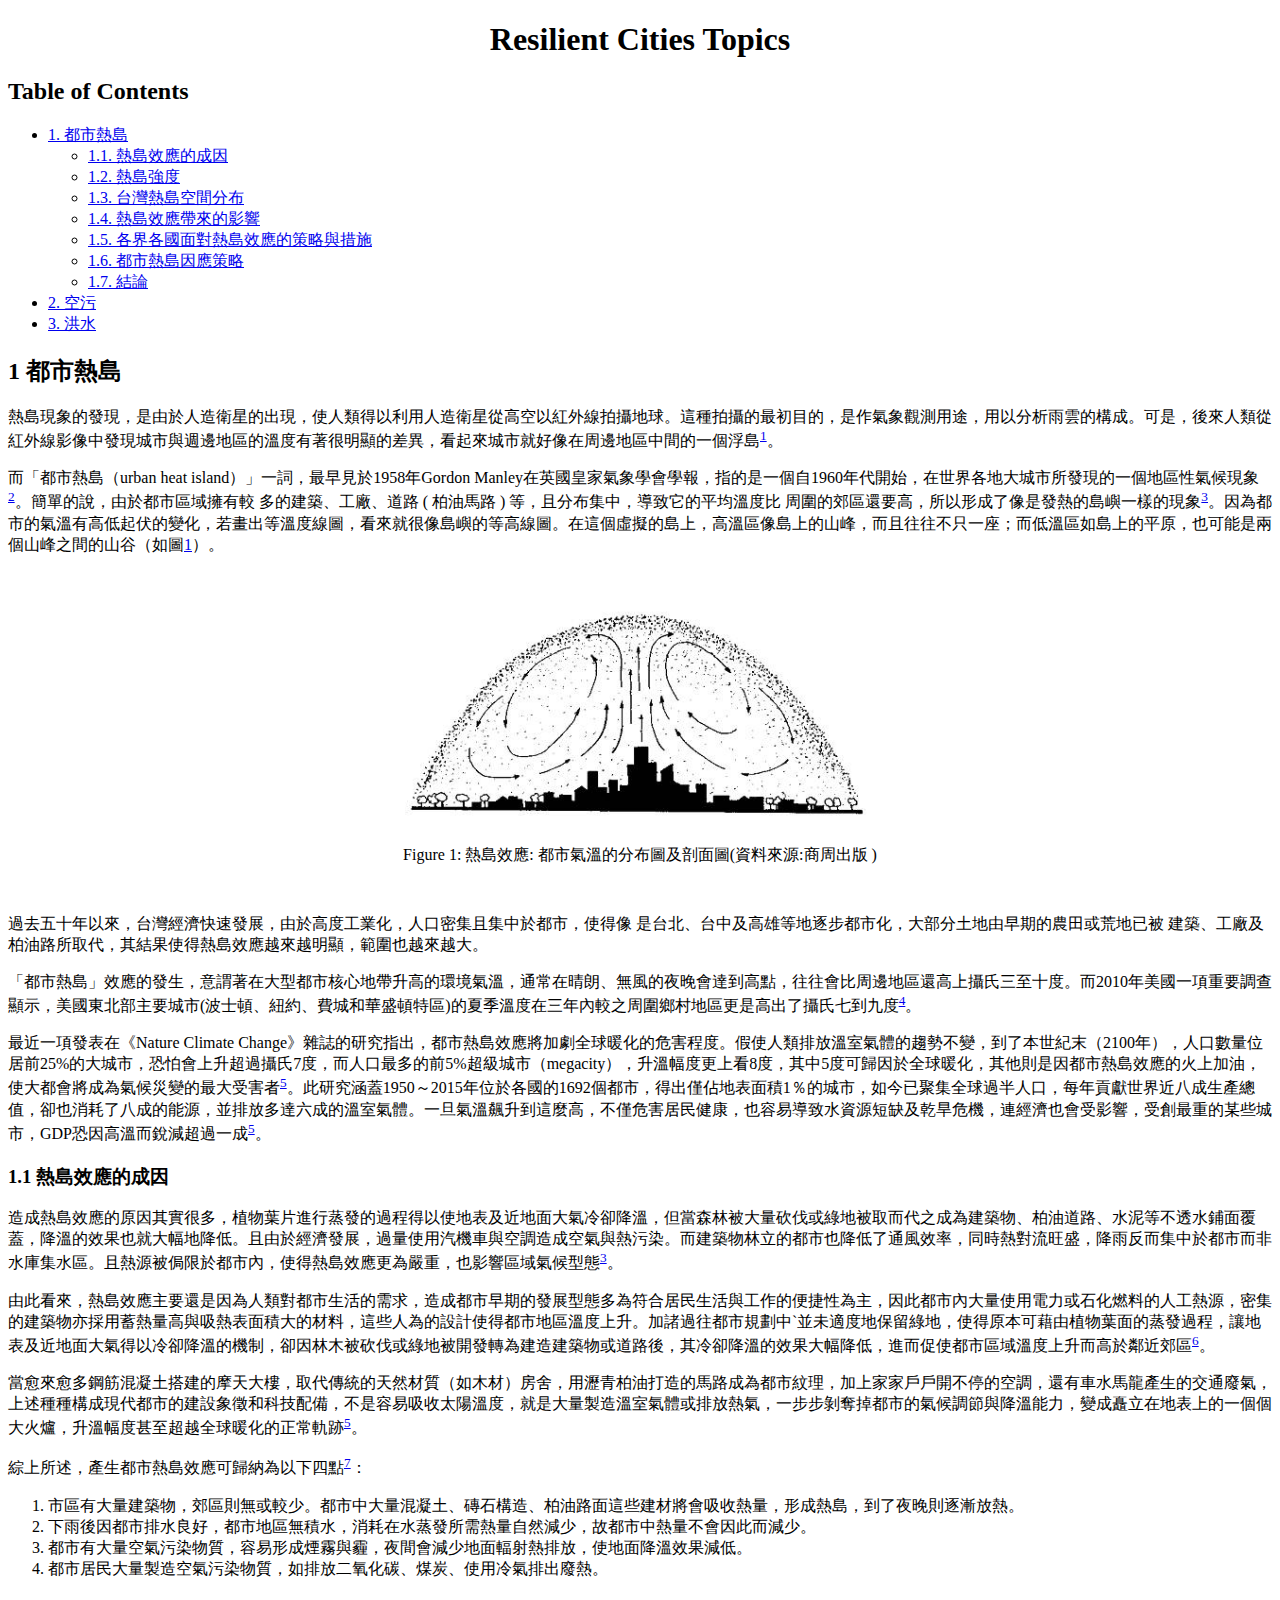
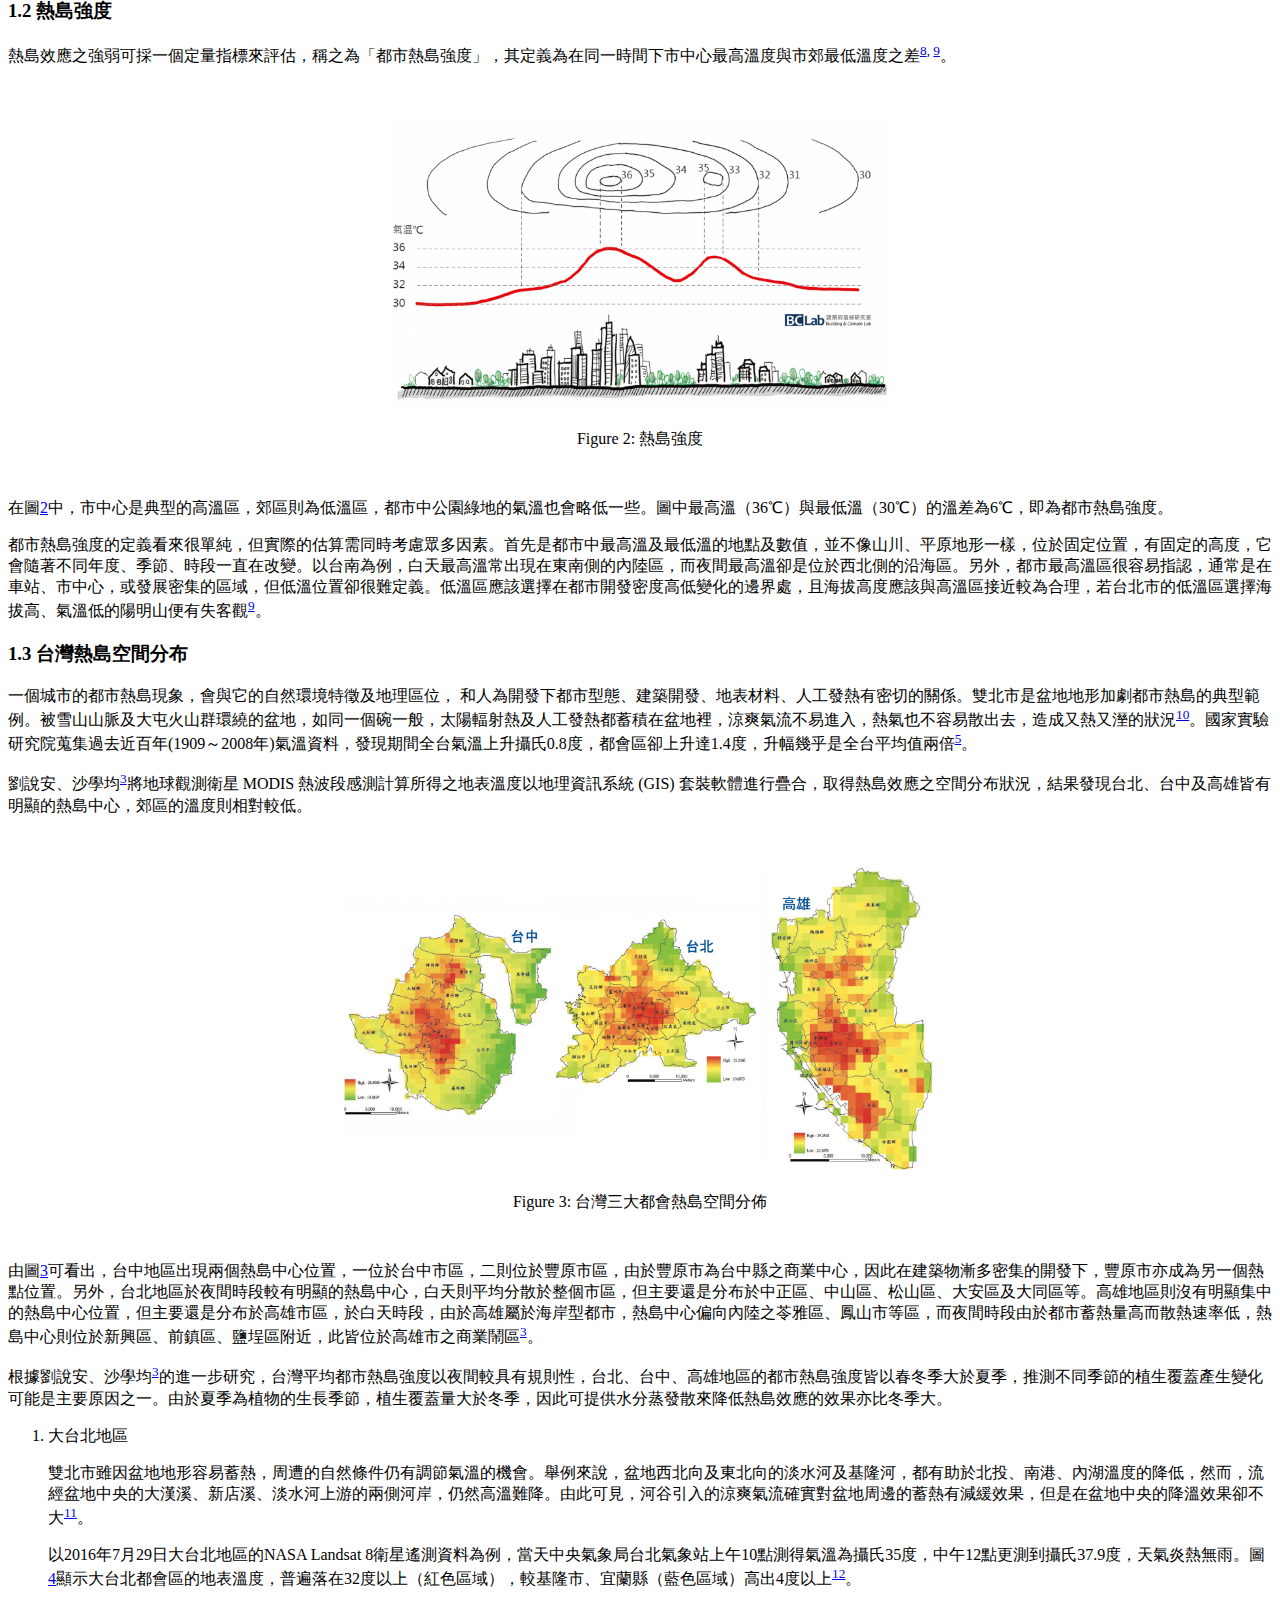
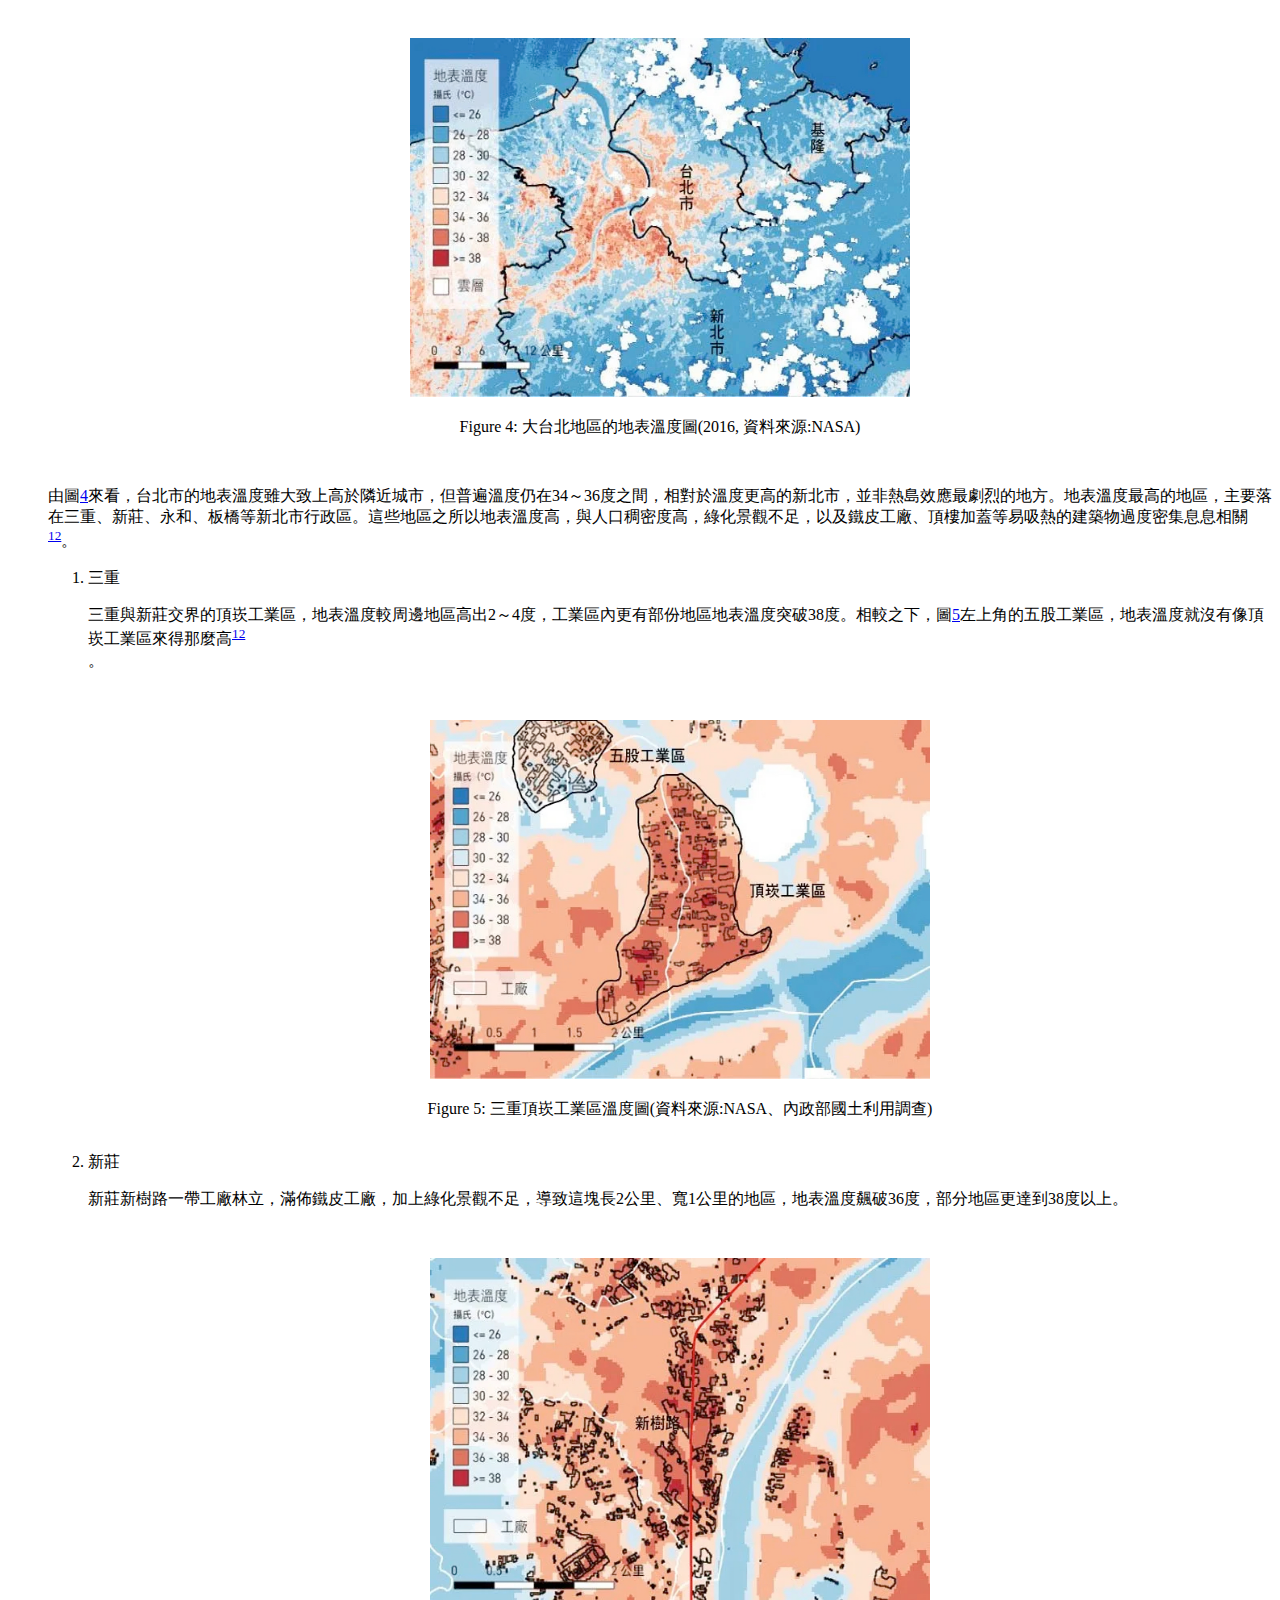
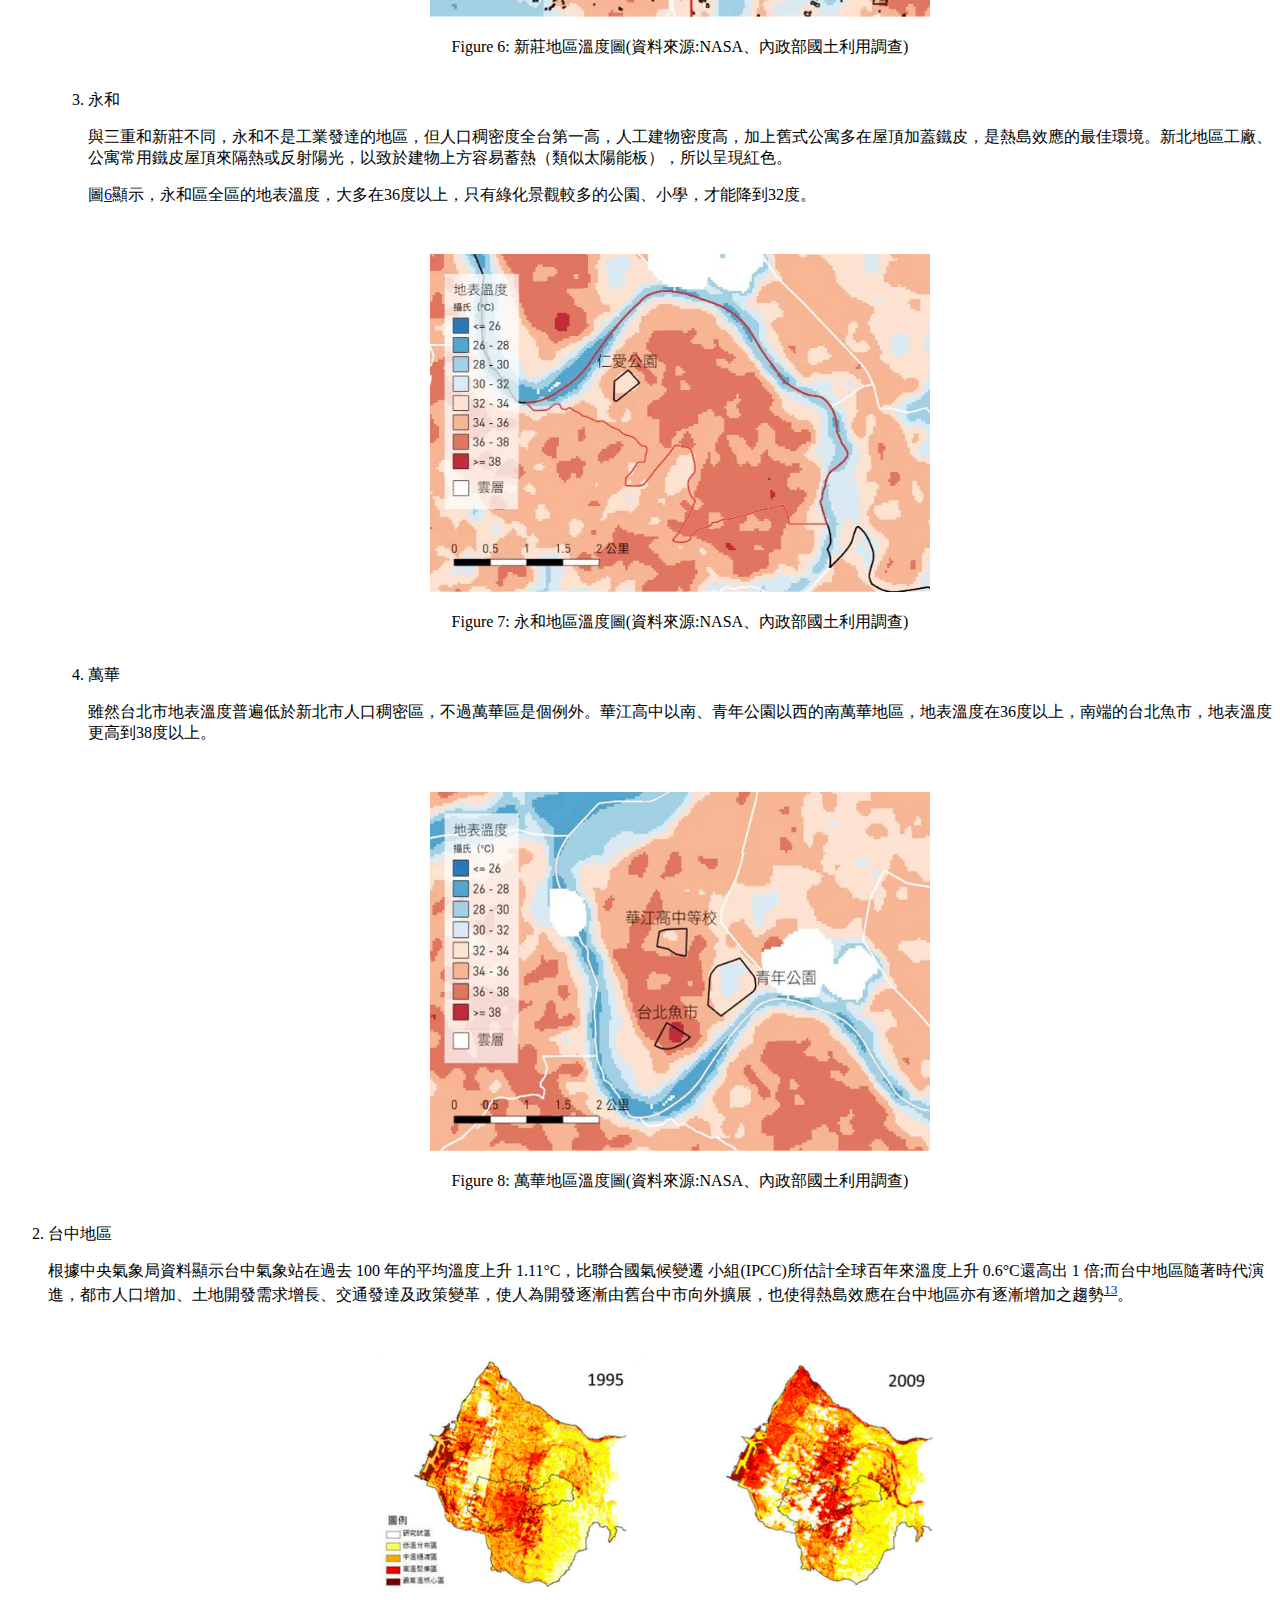
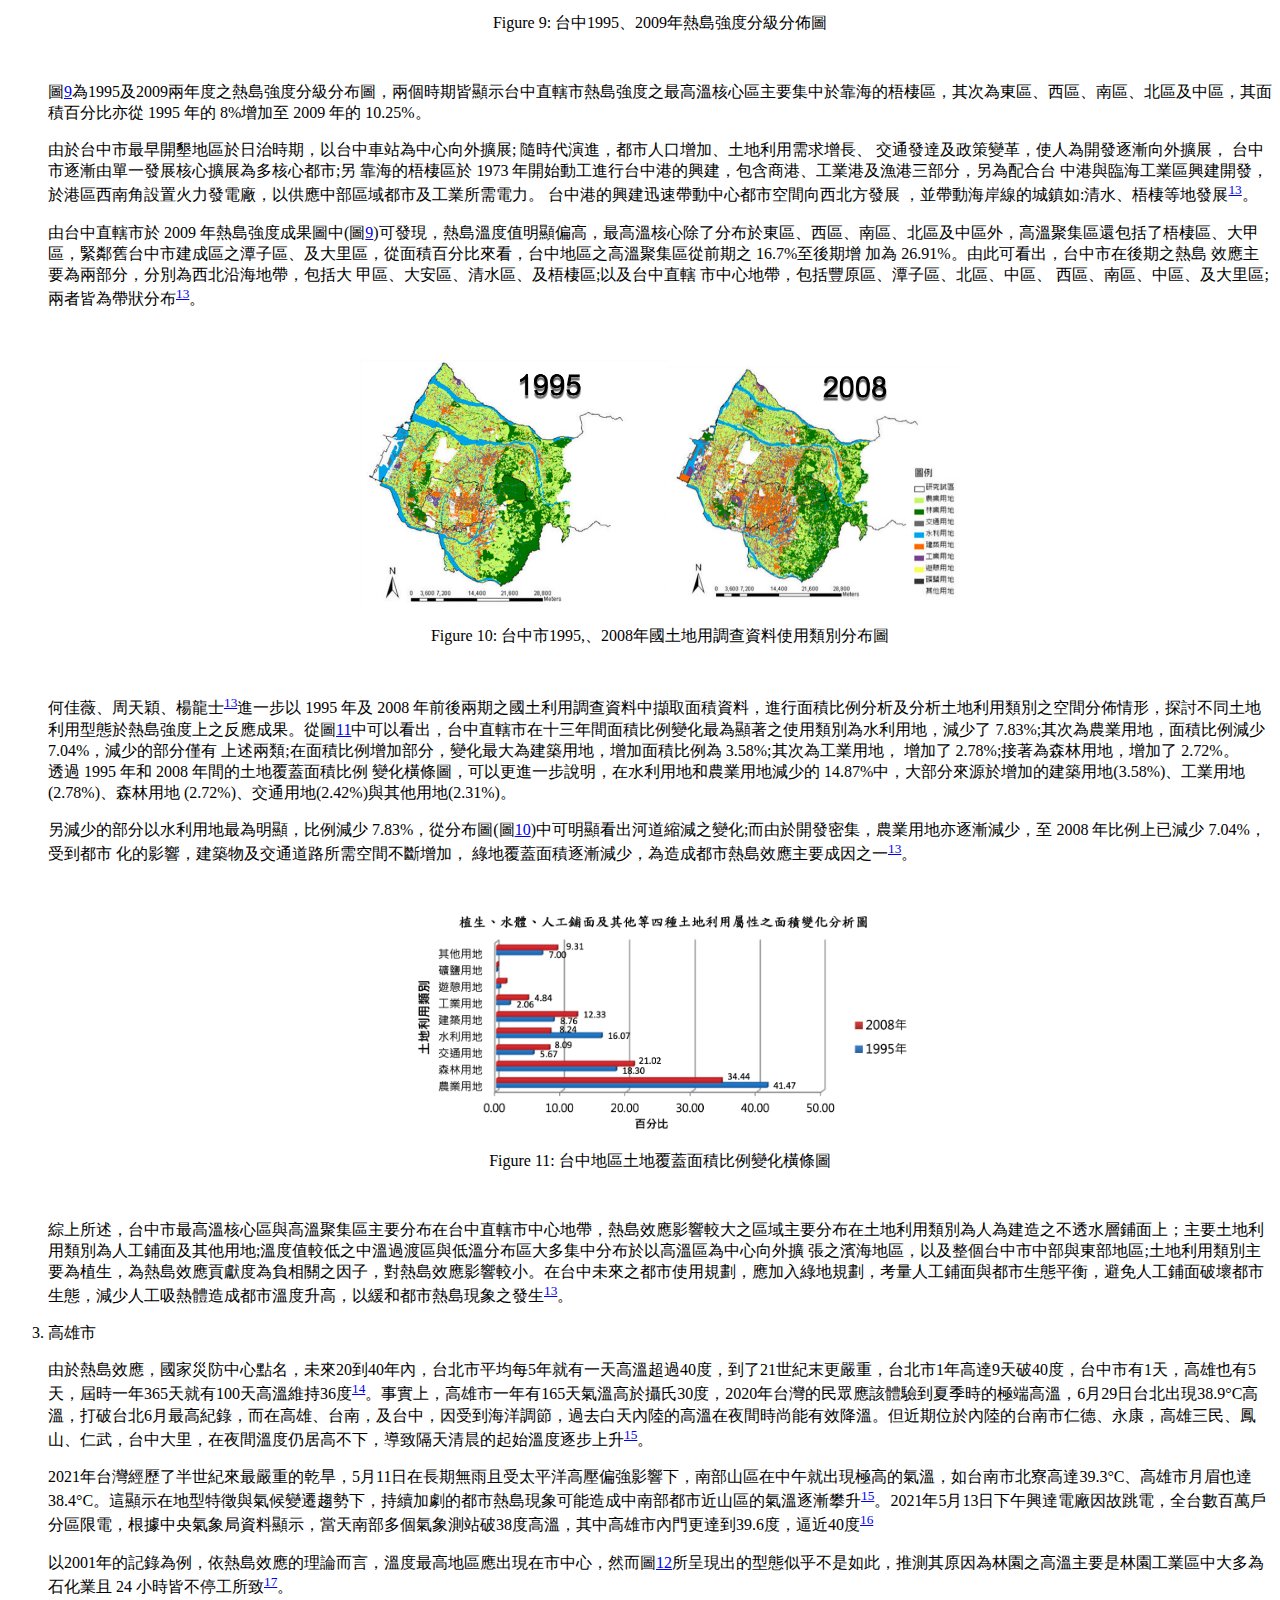
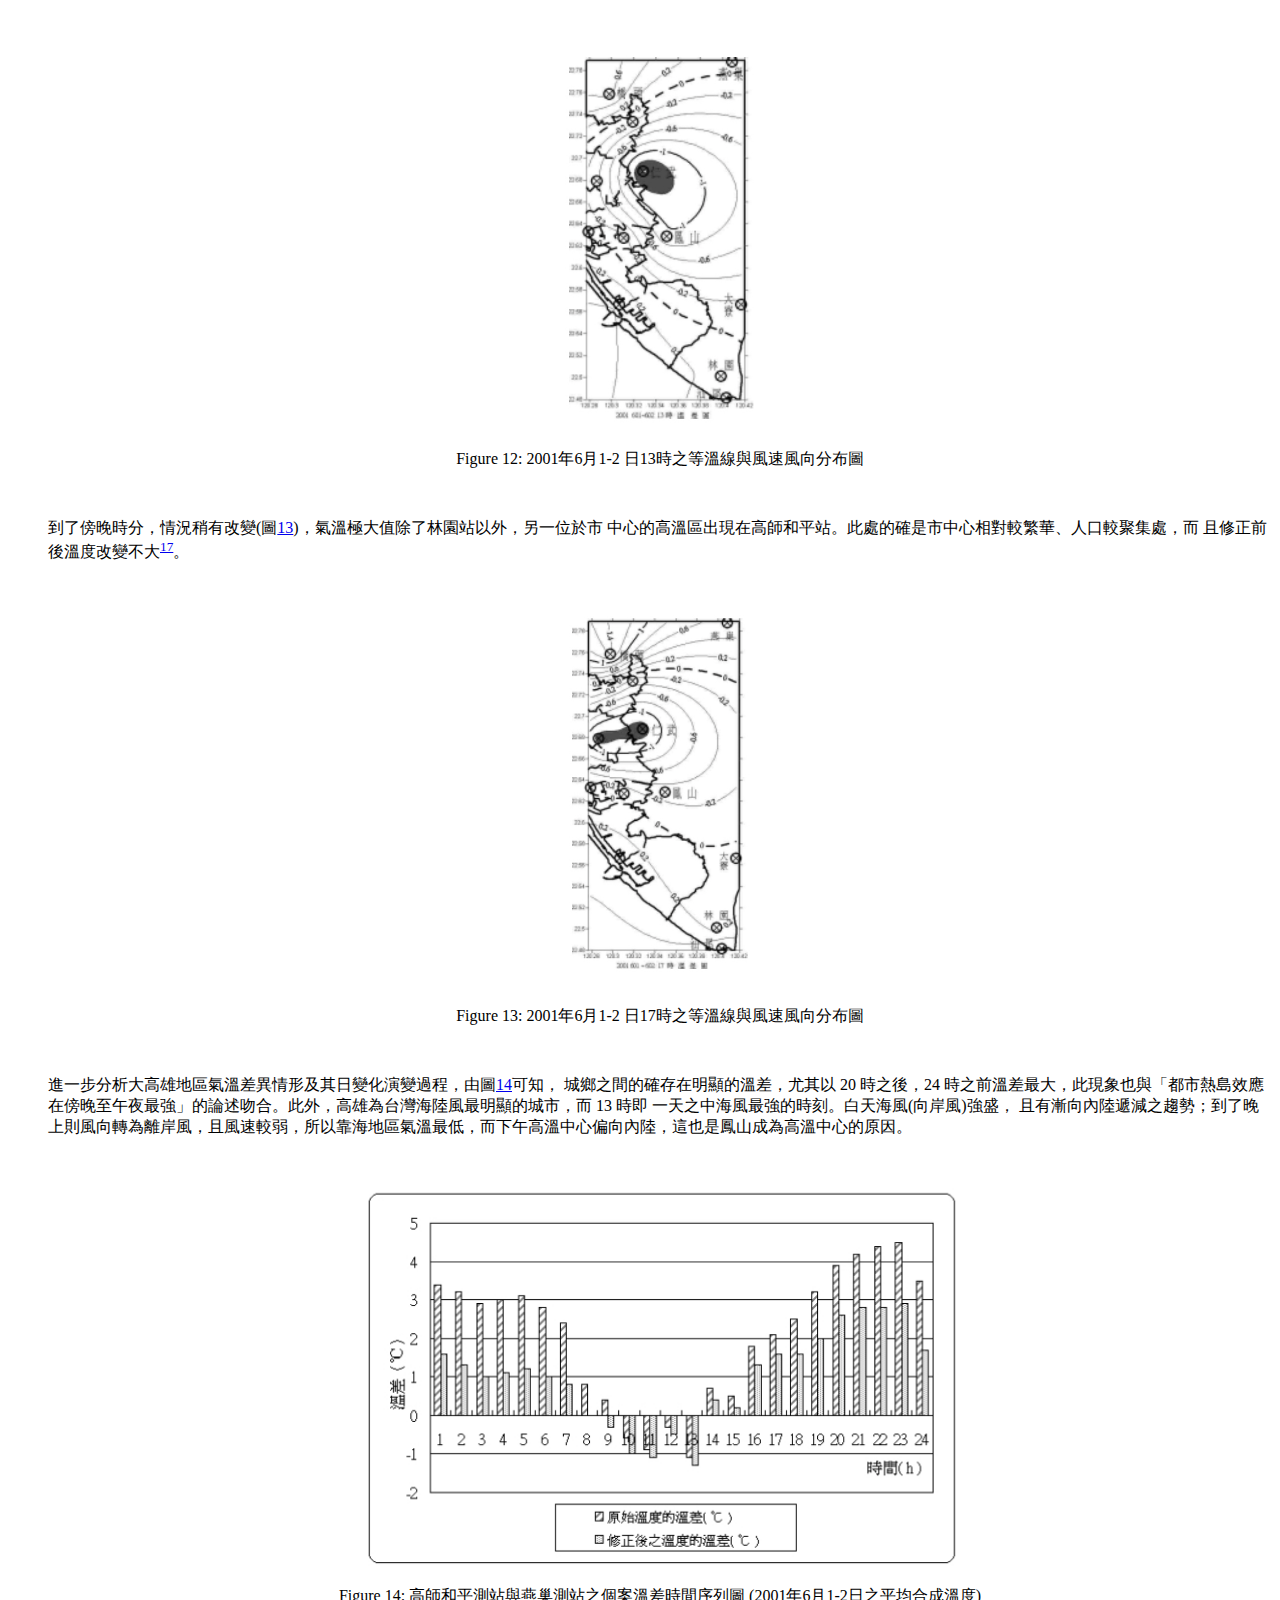
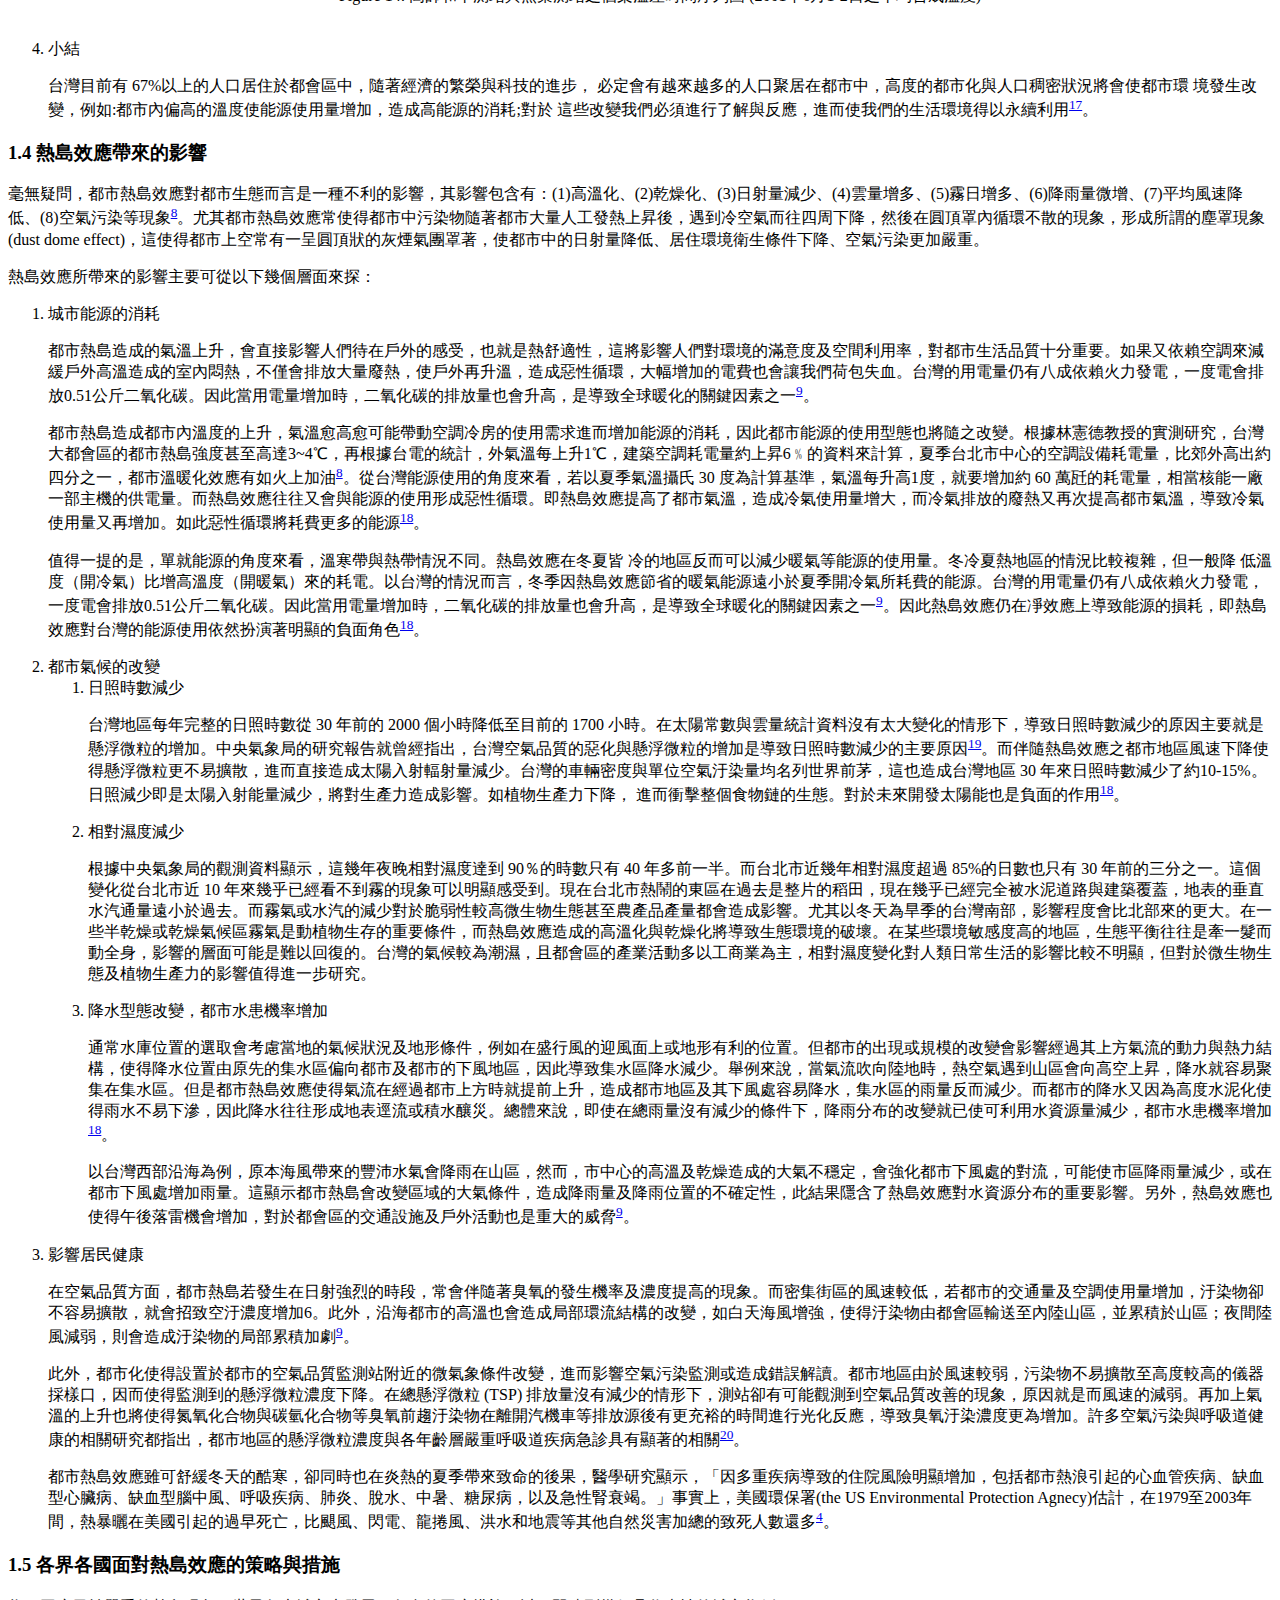
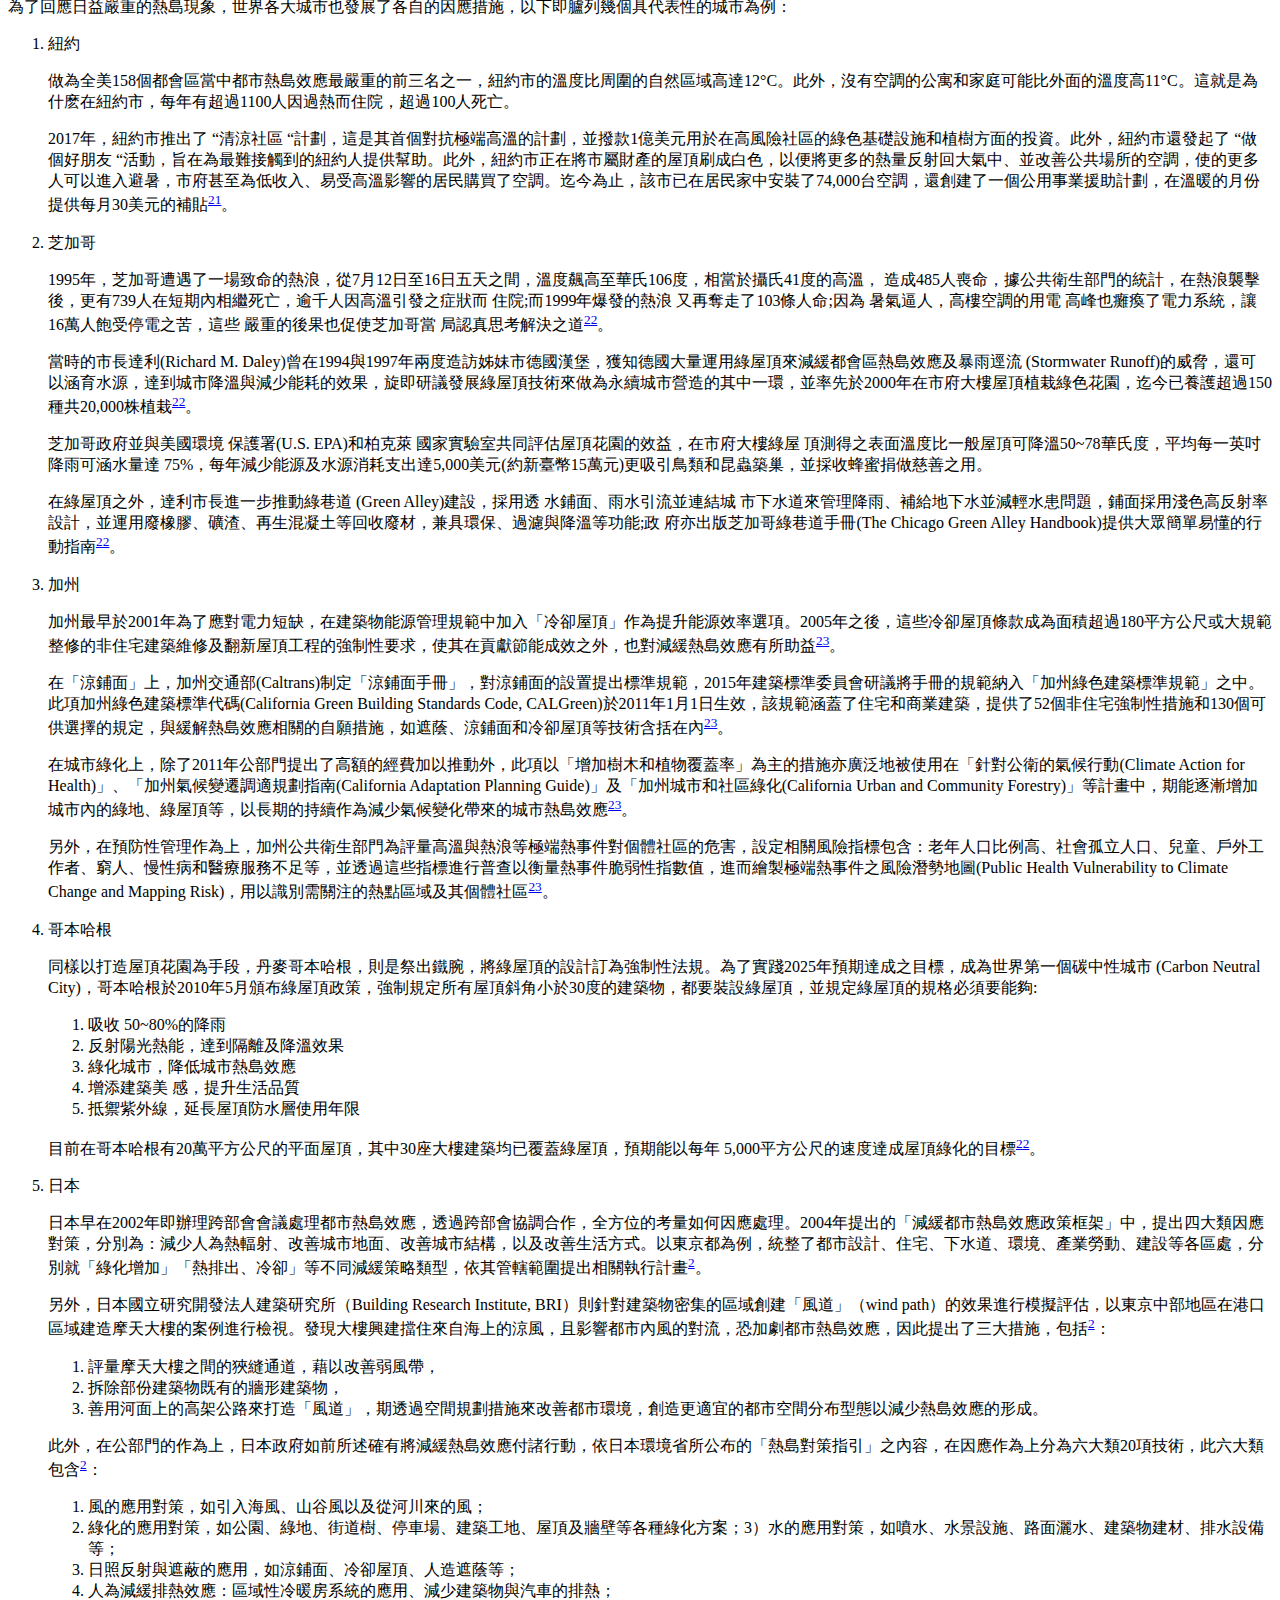
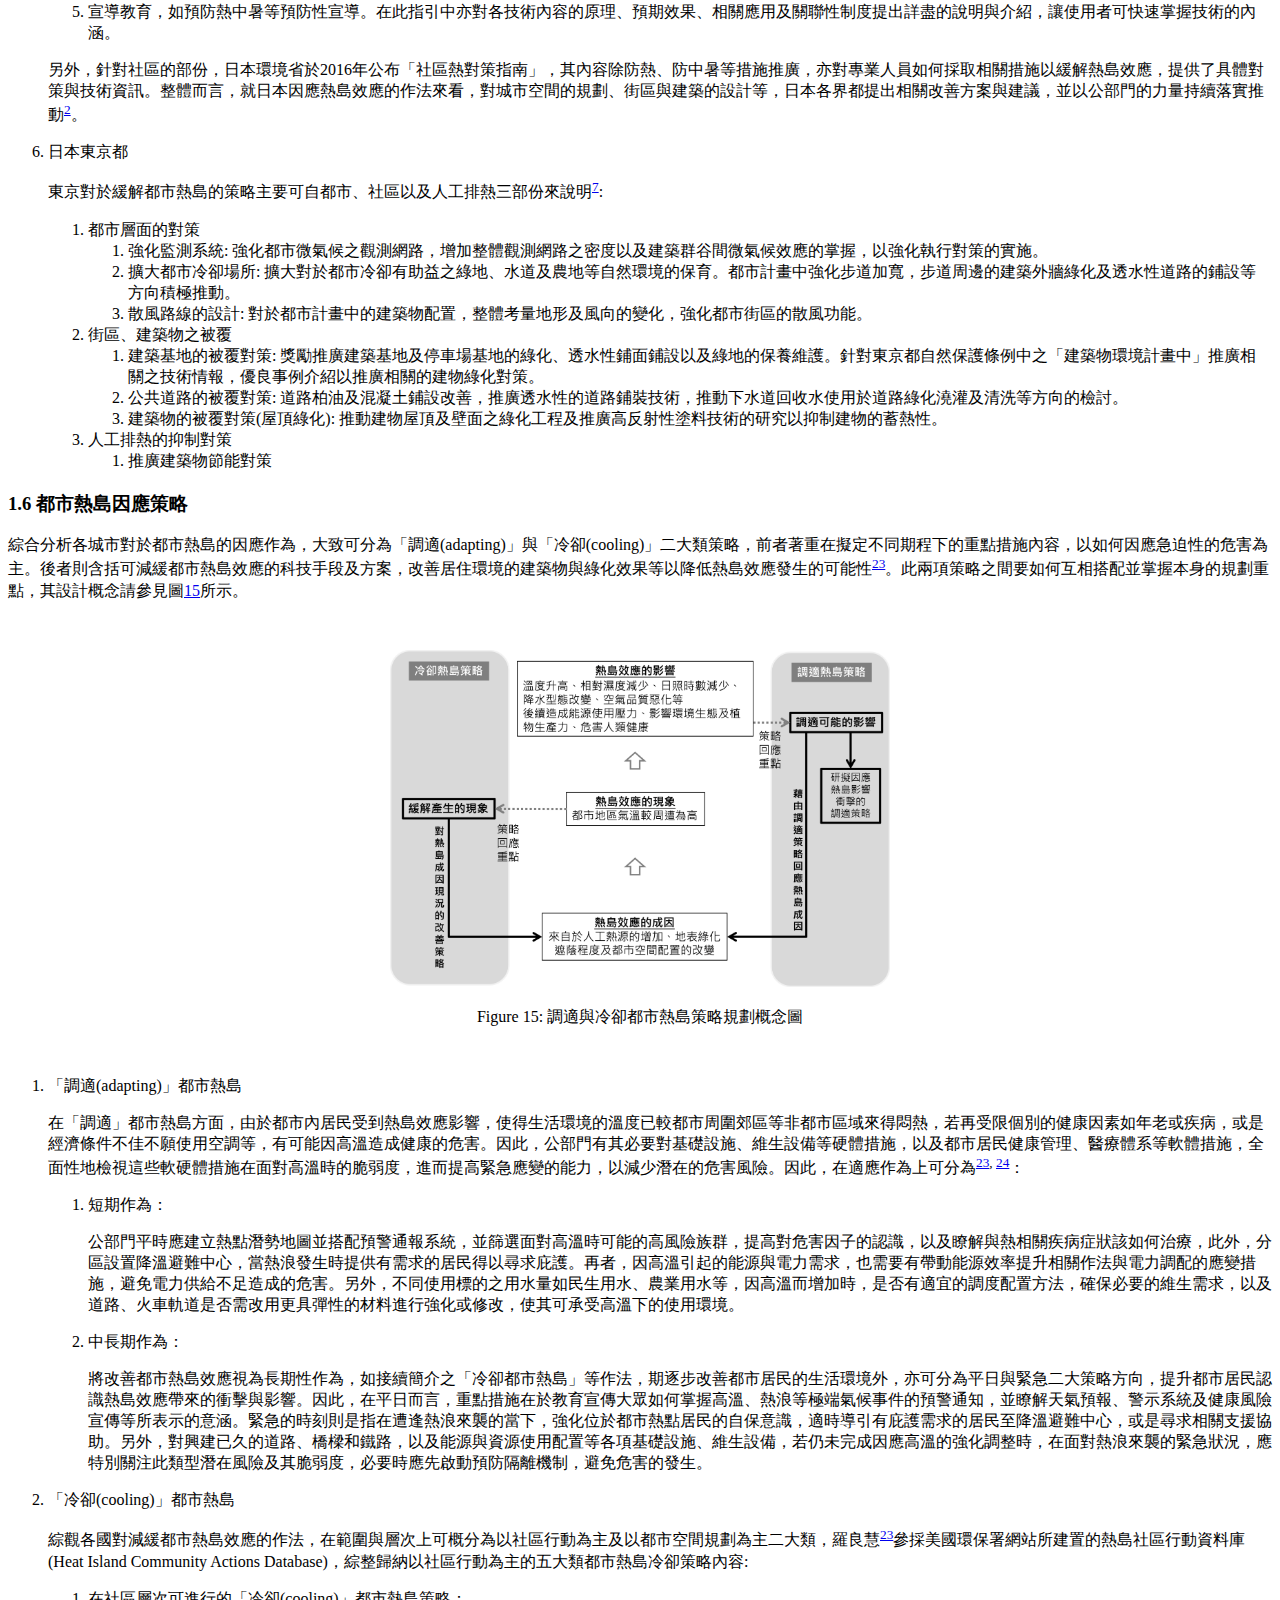
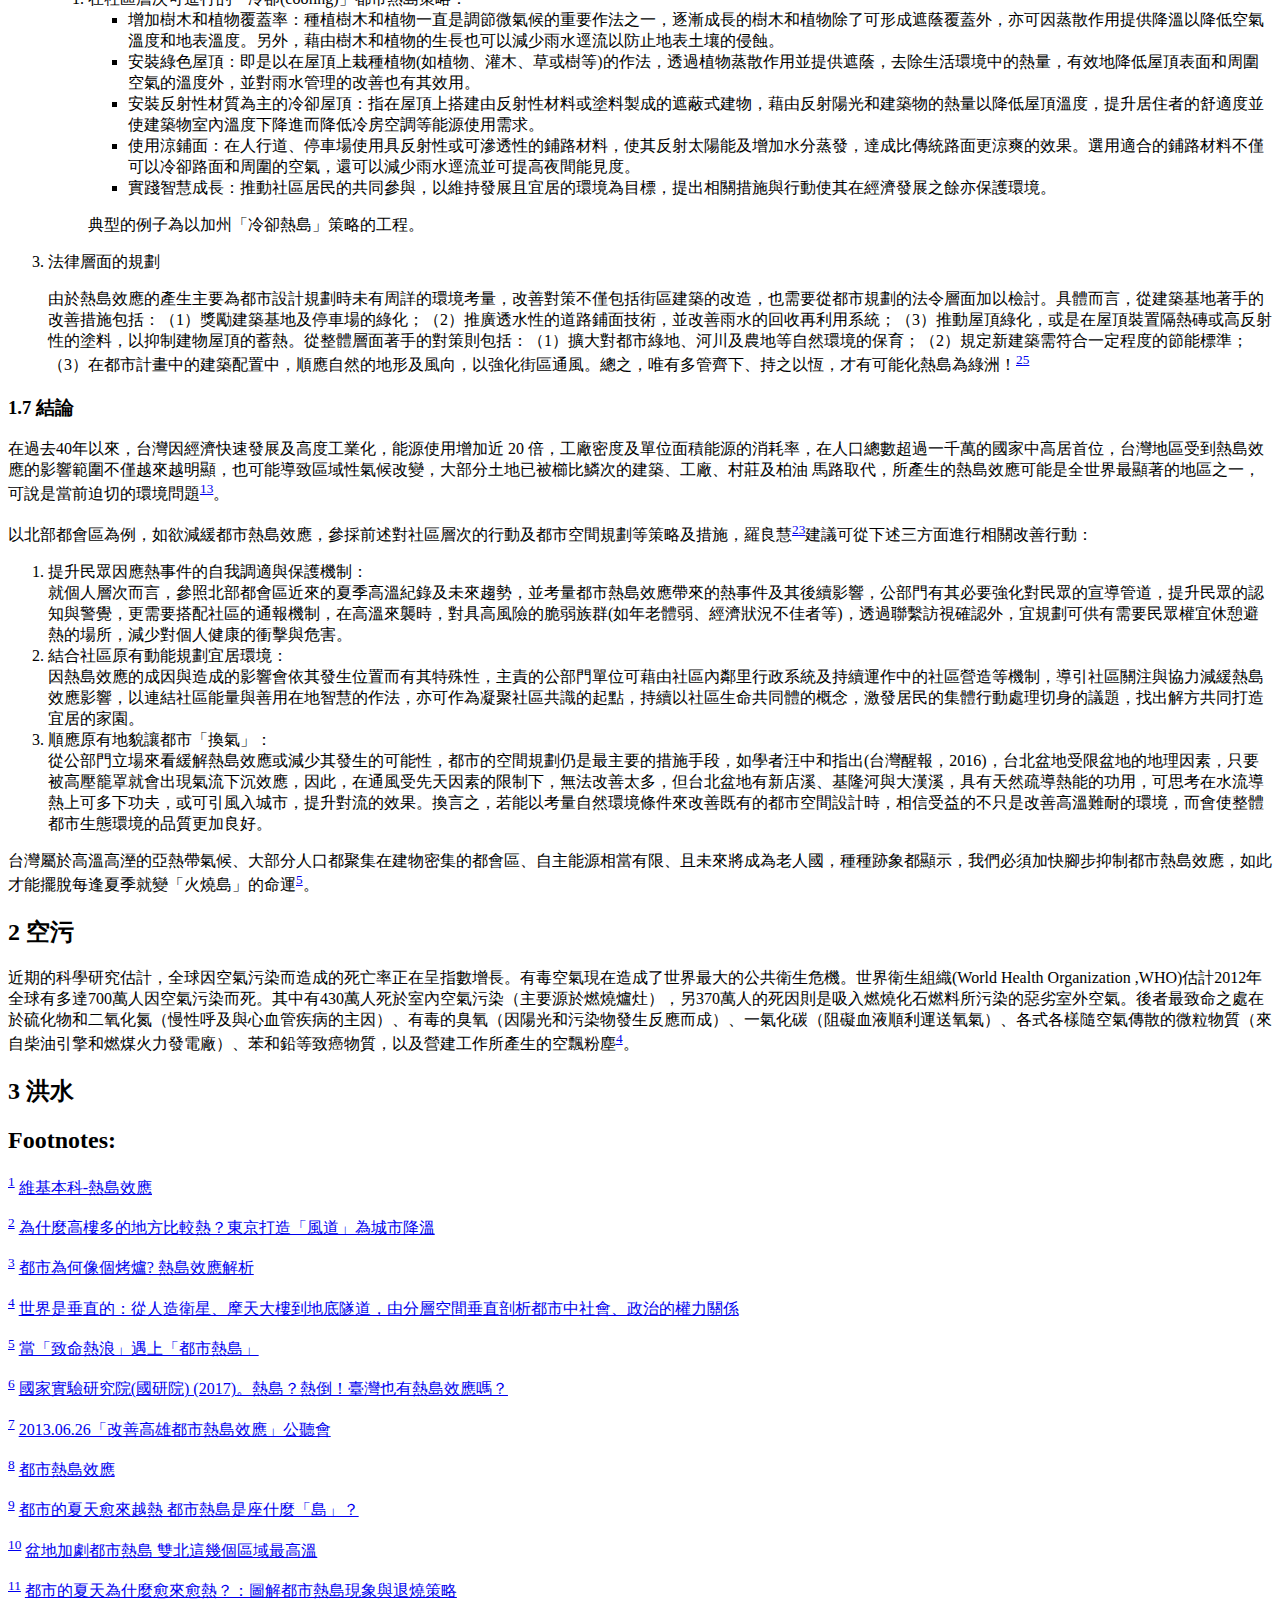
<file: ResilientCitiesTopics.html>
<?xml version="1.0" encoding="utf-8"?>
<!DOCTYPE html PUBLIC "-//W3C//DTD XHTML 1.0 Strict//EN"
"http://www.w3.org/TR/xhtml1/DTD/xhtml1-strict.dtd">
<html xmlns="http://www.w3.org/1999/xhtml" lang="en" xml:lang="en">
<head>
<!-- 2021-07-22 Thu 17:56 -->
<meta http-equiv="Content-Type" content="text/html;charset=utf-8" />
<meta name="viewport" content="width=device-width, initial-scale=1" />
<title>Resilient Cities Topics</title>
<meta name="generator" content="Org mode" />
<meta name="author" content="Yung Chin, Yen" />
<style type="text/css">
 <!--/*--><![CDATA[/*><!--*/
  .title  { text-align: center;
             margin-bottom: .2em; }
  .subtitle { text-align: center;
              font-size: medium;
              font-weight: bold;
              margin-top:0; }
  .todo   { font-family: monospace; color: red; }
  .done   { font-family: monospace; color: green; }
  .priority { font-family: monospace; color: orange; }
  .tag    { background-color: #eee; font-family: monospace;
            padding: 2px; font-size: 80%; font-weight: normal; }
  .timestamp { color: #bebebe; }
  .timestamp-kwd { color: #5f9ea0; }
  .org-right  { margin-left: auto; margin-right: 0px;  text-align: right; }
  .org-left   { margin-left: 0px;  margin-right: auto; text-align: left; }
  .org-center { margin-left: auto; margin-right: auto; text-align: center; }
  .underline { text-decoration: underline; }
  #postamble p, #preamble p { font-size: 90%; margin: .2em; }
  p.verse { margin-left: 3%; }
  pre {
    border: 1px solid #ccc;
    box-shadow: 3px 3px 3px #eee;
    padding: 8pt;
    font-family: monospace;
    overflow: auto;
    margin: 1.2em;
  }
  pre.src {
    position: relative;
    overflow: visible;
    padding-top: 1.2em;
  }
  pre.src:before {
    display: none;
    position: absolute;
    background-color: white;
    top: -10px;
    right: 10px;
    padding: 3px;
    border: 1px solid black;
  }
  pre.src:hover:before { display: inline;}
  /* Languages per Org manual */
  pre.src-asymptote:before { content: 'Asymptote'; }
  pre.src-awk:before { content: 'Awk'; }
  pre.src-C:before { content: 'C'; }
  /* pre.src-C++ doesn't work in CSS */
  pre.src-clojure:before { content: 'Clojure'; }
  pre.src-css:before { content: 'CSS'; }
  pre.src-D:before { content: 'D'; }
  pre.src-ditaa:before { content: 'ditaa'; }
  pre.src-dot:before { content: 'Graphviz'; }
  pre.src-calc:before { content: 'Emacs Calc'; }
  pre.src-emacs-lisp:before { content: 'Emacs Lisp'; }
  pre.src-fortran:before { content: 'Fortran'; }
  pre.src-gnuplot:before { content: 'gnuplot'; }
  pre.src-haskell:before { content: 'Haskell'; }
  pre.src-hledger:before { content: 'hledger'; }
  pre.src-java:before { content: 'Java'; }
  pre.src-js:before { content: 'Javascript'; }
  pre.src-latex:before { content: 'LaTeX'; }
  pre.src-ledger:before { content: 'Ledger'; }
  pre.src-lisp:before { content: 'Lisp'; }
  pre.src-lilypond:before { content: 'Lilypond'; }
  pre.src-lua:before { content: 'Lua'; }
  pre.src-matlab:before { content: 'MATLAB'; }
  pre.src-mscgen:before { content: 'Mscgen'; }
  pre.src-ocaml:before { content: 'Objective Caml'; }
  pre.src-octave:before { content: 'Octave'; }
  pre.src-org:before { content: 'Org mode'; }
  pre.src-oz:before { content: 'OZ'; }
  pre.src-plantuml:before { content: 'Plantuml'; }
  pre.src-processing:before { content: 'Processing.js'; }
  pre.src-python:before { content: 'Python'; }
  pre.src-R:before { content: 'R'; }
  pre.src-ruby:before { content: 'Ruby'; }
  pre.src-sass:before { content: 'Sass'; }
  pre.src-scheme:before { content: 'Scheme'; }
  pre.src-screen:before { content: 'Gnu Screen'; }
  pre.src-sed:before { content: 'Sed'; }
  pre.src-sh:before { content: 'shell'; }
  pre.src-sql:before { content: 'SQL'; }
  pre.src-sqlite:before { content: 'SQLite'; }
  /* additional languages in org.el's org-babel-load-languages alist */
  pre.src-forth:before { content: 'Forth'; }
  pre.src-io:before { content: 'IO'; }
  pre.src-J:before { content: 'J'; }
  pre.src-makefile:before { content: 'Makefile'; }
  pre.src-maxima:before { content: 'Maxima'; }
  pre.src-perl:before { content: 'Perl'; }
  pre.src-picolisp:before { content: 'Pico Lisp'; }
  pre.src-scala:before { content: 'Scala'; }
  pre.src-shell:before { content: 'Shell Script'; }
  pre.src-ebnf2ps:before { content: 'ebfn2ps'; }
  /* additional language identifiers per "defun org-babel-execute"
       in ob-*.el */
  pre.src-cpp:before  { content: 'C++'; }
  pre.src-abc:before  { content: 'ABC'; }
  pre.src-coq:before  { content: 'Coq'; }
  pre.src-groovy:before  { content: 'Groovy'; }
  /* additional language identifiers from org-babel-shell-names in
     ob-shell.el: ob-shell is the only babel language using a lambda to put
     the execution function name together. */
  pre.src-bash:before  { content: 'bash'; }
  pre.src-csh:before  { content: 'csh'; }
  pre.src-ash:before  { content: 'ash'; }
  pre.src-dash:before  { content: 'dash'; }
  pre.src-ksh:before  { content: 'ksh'; }
  pre.src-mksh:before  { content: 'mksh'; }
  pre.src-posh:before  { content: 'posh'; }
  /* Additional Emacs modes also supported by the LaTeX listings package */
  pre.src-ada:before { content: 'Ada'; }
  pre.src-asm:before { content: 'Assembler'; }
  pre.src-caml:before { content: 'Caml'; }
  pre.src-delphi:before { content: 'Delphi'; }
  pre.src-html:before { content: 'HTML'; }
  pre.src-idl:before { content: 'IDL'; }
  pre.src-mercury:before { content: 'Mercury'; }
  pre.src-metapost:before { content: 'MetaPost'; }
  pre.src-modula-2:before { content: 'Modula-2'; }
  pre.src-pascal:before { content: 'Pascal'; }
  pre.src-ps:before { content: 'PostScript'; }
  pre.src-prolog:before { content: 'Prolog'; }
  pre.src-simula:before { content: 'Simula'; }
  pre.src-tcl:before { content: 'tcl'; }
  pre.src-tex:before { content: 'TeX'; }
  pre.src-plain-tex:before { content: 'Plain TeX'; }
  pre.src-verilog:before { content: 'Verilog'; }
  pre.src-vhdl:before { content: 'VHDL'; }
  pre.src-xml:before { content: 'XML'; }
  pre.src-nxml:before { content: 'XML'; }
  /* add a generic configuration mode; LaTeX export needs an additional
     (add-to-list 'org-latex-listings-langs '(conf " ")) in .emacs */
  pre.src-conf:before { content: 'Configuration File'; }

  table { border-collapse:collapse; }
  caption.t-above { caption-side: top; }
  caption.t-bottom { caption-side: bottom; }
  td, th { vertical-align:top;  }
  th.org-right  { text-align: center;  }
  th.org-left   { text-align: center;   }
  th.org-center { text-align: center; }
  td.org-right  { text-align: right;  }
  td.org-left   { text-align: left;   }
  td.org-center { text-align: center; }
  dt { font-weight: bold; }
  .footpara { display: inline; }
  .footdef  { margin-bottom: 1em; }
  .figure { padding: 1em; }
  .figure p { text-align: center; }
  .equation-container {
    display: table;
    text-align: center;
    width: 100%;
  }
  .equation {
    vertical-align: middle;
  }
  .equation-label {
    display: table-cell;
    text-align: right;
    vertical-align: middle;
  }
  .inlinetask {
    padding: 10px;
    border: 2px solid gray;
    margin: 10px;
    background: #ffffcc;
  }
  #org-div-home-and-up
   { text-align: right; font-size: 70%; white-space: nowrap; }
  textarea { overflow-x: auto; }
  .linenr { font-size: smaller }
  .code-highlighted { background-color: #ffff00; }
  .org-info-js_info-navigation { border-style: none; }
  #org-info-js_console-label
    { font-size: 10px; font-weight: bold; white-space: nowrap; }
  .org-info-js_search-highlight
    { background-color: #ffff00; color: #000000; font-weight: bold; }
  .org-svg { width: 90%; }
  /*]]>*/-->
</style>
<link rel="stylesheet" type="text/css" href="https://gongzhitaao.org/orgcss/org.css"/>
<script type="text/javascript">
// @license magnet:?xt=urn:btih:1f739d935676111cfff4b4693e3816e664797050&amp;dn=gpl-3.0.txt GPL-v3-or-Later
<!--/*--><![CDATA[/*><!--*/
     function CodeHighlightOn(elem, id)
     {
       var target = document.getElementById(id);
       if(null != target) {
         elem.cacheClassElem = elem.className;
         elem.cacheClassTarget = target.className;
         target.className = "code-highlighted";
         elem.className   = "code-highlighted";
       }
     }
     function CodeHighlightOff(elem, id)
     {
       var target = document.getElementById(id);
       if(elem.cacheClassElem)
         elem.className = elem.cacheClassElem;
       if(elem.cacheClassTarget)
         target.className = elem.cacheClassTarget;
     }
    /*]]>*///-->
// @license-end
</script>
</head>
<body>
<div id="content">
<h1 class="title">Resilient Cities Topics</h1>
<div id="table-of-contents">
<h2>Table of Contents</h2>
<div id="text-table-of-contents">
<ul>
<li><a href="#org4a91d60">1. 都市熱島</a>
<ul>
<li><a href="#org3501a94">1.1. 熱島效應的成因</a></li>
<li><a href="#orgdd9960a">1.2. 熱島強度</a></li>
<li><a href="#org469cebc">1.3. 台灣熱島空間分布</a></li>
<li><a href="#orgabee684">1.4. 熱島效應帶來的影響</a></li>
<li><a href="#orgdcdd1d4">1.5. 各界各國面對熱島效應的策略與措施</a></li>
<li><a href="#org0d1ec11">1.6. 都市熱島因應策略</a></li>
<li><a href="#org41e2dff">1.7. 結論</a></li>
</ul>
</li>
<li><a href="#orgaefb5ec">2. 空污</a></li>
<li><a href="#orgc5a2413">3. 洪水</a></li>
</ul>
</div>
</div>

<div id="outline-container-org4a91d60" class="outline-2">
<h2 id="org4a91d60"><span class="section-number-2">1</span> 都市熱島</h2>
<div class="outline-text-2" id="text-1">
<p>
熱島現象的發現，是由於人造衛星的出現，使人類得以利用人造衛星從高空以紅外線拍攝地球。這種拍攝的最初目的，是作氣象觀測用途，用以分析雨雲的構成。可是，後來人類從紅外線影像中發現城市與週邊地區的溫度有著很明顯的差異，看起來城市就好像在周邊地區中間的一個浮島<sup><a id="fnr.1" class="footref" href="#fn.1">1</a></sup>。<br />
</p>

<p>
而「都市熱島（urban heat island）」一詞，最早見於1958年Gordon Manley在英國皇家氣象學會學報，指的是一個自1960年代開始，在世界各地大城市所發現的一個地區性氣候現象<sup><a id="fnr.2" class="footref" href="#fn.2">2</a></sup>。簡單的說，由於都市區域擁有較 多的建築、工廠、道路 ( 柏油馬路 ) 等，且分布集中，導致它的平均溫度比 周圍的郊區還要高，所以形成了像是發熱的島嶼一樣的現象<sup><a id="fnr.3" class="footref" href="#fn.3">3</a></sup>。因為都市的氣溫有高低起伏的變化，若畫出等溫度線圖，看來就很像島嶼的等高線圖。在這個虛擬的島上，高溫區像島上的山峰，而且往往不只一座；而低溫區如島上的平原，也可能是兩個山峰之間的山谷（如圖<a href="#orgced55d3">1</a>）。<br />
</p>


<div id="orgced55d3" class="figure">
<p><img src="images/20131002230302-1s.jpg" alt="20131002230302-1s.jpg" width="500" /><br />
</p>
<p><span class="figure-number">Figure 1: </span>熱島效應: 都市氣溫的分布圖及剖面圖(資料來源:商周出版 )</p>
</div>

<p>
過去五十年以來，台灣經濟快速發展，由於高度工業化，人口密集且集中於都市，使得像 是台北、台中及高雄等地逐步都市化，大部分土地由早期的農田或荒地已被 建築、工廠及柏油路所取代，其結果使得熱島效應越來越明顯，範圍也越來越大。<br />
</p>

<p>
「都市熱島」效應的發生，意謂著在大型都市核心地帶升高的環境氣溫，通常在晴朗、無風的夜晚會達到高點，往往會比周邊地區還高上攝氏三至十度。而2010年美國一項重要調查顯示，美國東北部主要城市(波士頓、紐約、費城和華盛頓特區)的夏季溫度在三年內較之周圍鄉村地區更是高出了攝氏七到九度<sup><a id="fnr.4" class="footref" href="#fn.4">4</a></sup>。<br />
</p>

<p>
最近一項發表在《Nature Climate Change》雜誌的研究指出，都市熱島效應將加劇全球暖化的危害程度。假使人類排放溫室氣體的趨勢不變，到了本世紀末（2100年），人口數量位居前25%的大城市，恐怕會上升超過攝氏7度，而人口最多的前5%超級城市（megacity），升溫幅度更上看8度，其中5度可歸因於全球暖化，其他則是因都市熱島效應的火上加油，使大都會將成為氣候災變的最大受害者<sup><a id="fnr.5" class="footref" href="#fn.5">5</a></sup>。此研究涵蓋1950～2015年位於各國的1692個都市，得出僅佔地表面積1％的城市，如今已聚集全球過半人口，每年貢獻世界近八成生產總值，卻也消耗了八成的能源，並排放多達六成的溫室氣體。一旦氣溫飆升到這麼高，不僅危害居民健康，也容易導致水資源短缺及乾旱危機，連經濟也會受影響，受創最重的某些城市，GDP恐因高溫而銳減超過一成<sup><a id="fnr.5.100" class="footref" href="#fn.5">5</a></sup>。<br />
</p>
</div>

<div id="outline-container-org3501a94" class="outline-3">
<h3 id="org3501a94"><span class="section-number-3">1.1</span> 熱島效應的成因</h3>
<div class="outline-text-3" id="text-1-1">
<p>
造成熱島效應的原因其實很多，植物葉片進行蒸發的過程得以使地表及近地面大氣冷卻降溫，但當森林被大量砍伐或綠地被取而代之成為建築物、柏油道路、水泥等不透水鋪面覆蓋，降溫的效果也就大幅地降低。且由於經濟發展，過量使用汽機車與空調造成空氣與熱污染。而建築物林立的都市也降低了通風效率，同時熱對流旺盛，降雨反而集中於都市而非水庫集水區。且熱源被侷限於都市內，使得熱島效應更為嚴重，也影響區域氣候型態<sup><a id="fnr.3.100" class="footref" href="#fn.3">3</a></sup>。<br />
</p>

<p>
由此看來，熱島效應主要還是因為人類對都市生活的需求，造成都市早期的發展型態多為符合居民生活與工作的便捷性為主，因此都市內大量使用電力或石化燃料的人工熱源，密集的建築物亦採用蓄熱量高與吸熱表面積大的材料，這些人為的設計使得都市地區溫度上升。加諸過往都市規劃中`並未適度地保留綠地，使得原本可藉由植物葉面的蒸發過程，讓地表及近地面大氣得以冷卻降溫的機制，卻因林木被砍伐或綠地被開發轉為建造建築物或道路後，其冷卻降溫的效果大幅降低，進而促使都市區域溫度上升而高於鄰近郊區<sup><a id="fnr.6" class="footref" href="#fn.6">6</a></sup>。<br />
</p>

<p>
當愈來愈多鋼筋混凝土搭建的摩天大樓，取代傳統的天然材質（如木材）房舍，用瀝青柏油打造的馬路成為都市紋理，加上家家戶戶開不停的空調，還有車水馬龍產生的交通廢氣，上述種種構成現代都市的建設象徵和科技配備，不是容易吸收太陽溫度，就是大量製造溫室氣體或排放熱氣，一步步剝奪掉都市的氣候調節與降溫能力，變成矗立在地表上的一個個大火爐，升溫幅度甚至超越全球暖化的正常軌跡<sup><a id="fnr.5.100" class="footref" href="#fn.5">5</a></sup>。<br />
</p>

<p>
綜上所述，產生都市熱島效應可歸納為以下四點<sup><a id="fnr.7" class="footref" href="#fn.7">7</a></sup>：<br />
</p>
<ol class="org-ol">
<li>市區有大量建築物，郊區則無或較少。都市中大量混凝土、磚石構造、柏油路面這些建材將會吸收熱量，形成熱島，到了夜晚則逐漸放熱。<br /></li>
<li>下雨後因都市排水良好，都市地區無積水，消耗在水蒸發所需熱量自然減少，故都市中熱量不會因此而減少。<br /></li>
<li>都市有大量空氣污染物質，容易形成煙霧與霾，夜間會減少地面輻射熱排放，使地面降溫效果減低。<br /></li>
<li>都市居民大量製造空氣污染物質，如排放二氧化碳、煤炭、使用冷氣排出廢熱。<br /></li>
</ol>
</div>
</div>

<div id="outline-container-orgdd9960a" class="outline-3">
<h3 id="orgdd9960a"><span class="section-number-3">1.2</span> 熱島強度</h3>
<div class="outline-text-3" id="text-1-2">
<p>
熱島效應之強弱可採一個定量指標來評估，稱之為「都市熱島強度」，其定義為在同一時間下市中心最高溫度與市郊最低溫度之差<sup><a id="fnr.8" class="footref" href="#fn.8">8</a></sup><sup>, </sup><sup><a id="fnr.9" class="footref" href="#fn.9">9</a></sup>。<br />
</p>


<div id="org0493619" class="figure">
<p><img src="images/04-1536x902.png" alt="04-1536x902.png" width="500" /><br />
</p>
<p><span class="figure-number">Figure 2: </span>熱島強度</p>
</div>

<p>
在圖<a href="#org0493619">2</a>中，市中心是典型的高溫區，郊區則為低溫區，都市中公園綠地的氣溫也會略低一些。圖中最高溫（36℃）與最低溫（30℃）的溫差為6℃，即為都市熱島強度。<br />
</p>

<p>
都市熱島強度的定義看來很單純，但實際的估算需同時考慮眾多因素。首先是都市中最高溫及最低溫的地點及數值，並不像山川、平原地形一樣，位於固定位置，有固定的高度，它會隨著不同年度、季節、時段一直在改變。以台南為例，白天最高溫常出現在東南側的內陸區，而夜間最高溫卻是位於西北側的沿海區。另外，都市最高溫區很容易指認，通常是在車站、市中心，或發展密集的區域，但低溫位置卻很難定義。低溫區應該選擇在都市開發密度高低變化的邊界處，且海拔高度應該與高溫區接近較為合理，若台北市的低溫區選擇海拔高、氣溫低的陽明山便有失客觀<sup><a id="fnr.9.100" class="footref" href="#fn.9">9</a></sup>。<br />
</p>
</div>
</div>

<div id="outline-container-org469cebc" class="outline-3">
<h3 id="org469cebc"><span class="section-number-3">1.3</span> 台灣熱島空間分布</h3>
<div class="outline-text-3" id="text-1-3">
<p>
一個城市的都市熱島現象，會與它的自然環境特徵及地理區位， 和人為開發下都市型態、建築開發、地表材料、人工發熱有密切的關係。雙北市是盆地地形加劇都市熱島的典型範例。被雪山山脈及大屯火山群環繞的盆地，如同一個碗一般，太陽輻射熱及人工發熱都蓄積在盆地裡，涼爽氣流不易進入，熱氣也不容易散出去，造成又熱又溼的狀況<sup><a id="fnr.10" class="footref" href="#fn.10">10</a></sup>。國家實驗研究院蒐集過去近百年(1909～2008年)氣溫資料，發現期間全台氣溫上升攝氏0.8度，都會區卻上升達1.4度，升幅幾乎是全台平均值兩倍<sup><a id="fnr.5.100" class="footref" href="#fn.5">5</a></sup>。<br />
</p>

<p>
劉說安、沙學均<sup><a id="fnr.3.100" class="footref" href="#fn.3">3</a></sup>將地球觀測衛星 MODIS 熱波段感測計算所得之地表溫度以地理資訊系統 (GIS) 套裝軟體進行疊合，取得熱島效應之空間分布狀況，結果發現台北、台中及高雄皆有明顯的熱島中心，郊區的溫度則相對較低。<br />
</p>


<div id="org6a925ac" class="figure">
<p><img src="images/2021-07-20_15-08-11.jpg" alt="2021-07-20_15-08-11.jpg" width="600" /><br />
</p>
<p><span class="figure-number">Figure 3: </span>台灣三大都會熱島空間分佈</p>
</div>

<p>
由圖<a href="#org6a925ac">3</a>可看出，台中地區出現兩個熱島中心位置，一位於台中市區，二則位於豐原市區，由於豐原市為台中縣之商業中心，因此在建築物漸多密集的開發下，豐原市亦成為另一個熱點位置。另外，台北地區於夜間時段較有明顯的熱島中心，白天則平均分散於整個市區，但主要還是分布於中正區、中山區、松山區、大安區及大同區等。高雄地區則沒有明顯集中的熱島中心位置，但主要還是分布於高雄市區，於白天時段，由於高雄屬於海岸型都市，熱島中心偏向內陸之苓雅區、鳳山市等區，而夜間時段由於都市蓄熱量高而散熱速率低，熱島中心則位於新興區、前鎮區、鹽埕區附近，此皆位於高雄市之商業鬧區<sup><a id="fnr.3.100" class="footref" href="#fn.3">3</a></sup>。<br />
</p>

<p>
根據劉說安、沙學均<sup><a id="fnr.3.100" class="footref" href="#fn.3">3</a></sup>的進一步研究，台灣平均都市熱島強度以夜間較具有規則性，台北、台中、高雄地區的都市熱島強度皆以春冬季大於夏季，推測不同季節的植生覆蓋產生變化可能是主要原因之一。由於夏季為植物的生長季節，植生覆蓋量大於冬季，因此可提供水分蒸發散來降低熱島效應的效果亦比冬季大。<br />
</p>
</div>

<ol class="org-ol">
<li><a id="org0ab99be"></a>大台北地區<br />
<div class="outline-text-4" id="text-1-3-1">
<p>
雙北市雖因盆地地形容易蓄熱，周遭的自然條件仍有調節氣溫的機會。舉例來說，盆地西北向及東北向的淡水河及基隆河，都有助於北投、南港、內湖溫度的降低，然而，流經盆地中央的大漢溪、新店溪、淡水河上游的兩側河岸，仍然高溫難降。由此可見，河谷引入的涼爽氣流確實對盆地周邊的蓄熱有減緩效果，但是在盆地中央的降溫效果卻不大<sup><a id="fnr.11" class="footref" href="#fn.11">11</a></sup>。<br />
</p>

<p>
以2016年7月29日大台北地區的NASA Landsat 8衛星遙測資料為例，當天中央氣象局台北氣象站上午10點測得氣溫為攝氏35度，中午12點更測到攝氏37.9度，天氣炎熱無雨。圖<a href="#orged9db2f">4</a>顯示大台北都會區的地表溫度，普遍落在32度以上（紅色區域），較基隆市、宜蘭縣（藍色區域）高出4度以上<sup><a id="fnr.12" class="footref" href="#fn.12">12</a></sup>。<br />
</p>


<div id="orged9db2f" class="figure">
<p><img src="images/uhi-tapiei.jpg" alt="uhi-tapiei.jpg" width="500" /><br />
</p>
<p><span class="figure-number">Figure 4: </span>大台北地區的地表溫度圖(2016, 資料來源:NASA)</p>
</div>

<p>
由圖<a href="#orged9db2f">4</a>來看，台北市的地表溫度雖大致上高於隣近城市，但普遍溫度仍在34～36度之間，相對於溫度更高的新北市，並非熱島效應最劇烈的地方。地表溫度最高的地區，主要落在三重、新莊、永和、板橋等新北市行政區。這些地區之所以地表溫度高，與人口稠密度高，綠化景觀不足，以及鐵皮工廠、頂樓加蓋等易吸熱的建築物過度密集息息相關<sup><a id="fnr.12.100" class="footref" href="#fn.12">12</a></sup>。<br />
</p>
</div>

<ol class="org-ol">
<li><a id="org426a97d"></a>三重<br />
<div class="outline-text-5" id="text-1-3-1-1">
<p>
三重與新莊交界的頂崁工業區，地表溫度較周邊地區高出2～4度，工業區內更有部份地區地表溫度突破38度。相較之下，圖<a href="#org379af4b">5</a>左上角的五股工業區，地表溫度就沒有像頂崁工業區來得那麼高<sup><a id="fnr.12.100" class="footref" href="#fn.12">12</a></sup><br />
。<br />
</p>

<div id="org379af4b" class="figure">
<p><img src="images/uhi-tapiei-1.jpg" alt="uhi-tapiei-1.jpg" width="500" /><br />
</p>
<p><span class="figure-number">Figure 5: </span>三重頂崁工業區溫度圖(資料來源:NASA、內政部國土利用調查)</p>
</div>
</div>
</li>

<li><a id="org5447a17"></a>新莊<br />
<div class="outline-text-5" id="text-1-3-1-2">
<p>
新莊新樹路一帶工廠林立，滿佈鐵皮工廠，加上綠化景觀不足，導致這塊長2公里、寬1公里的地區，地表溫度飆破36度，部分地區更達到38度以上。<br />
</p>

<div id="org6c5a9c2" class="figure">
<p><img src="images/uhi-tapiei-2.jpg" alt="uhi-tapiei-2.jpg" width="500" /><br />
</p>
<p><span class="figure-number">Figure 6: </span>新莊地區溫度圖(資料來源:NASA、內政部國土利用調查)</p>
</div>
</div>
</li>

<li><a id="org924294a"></a>永和<br />
<div class="outline-text-5" id="text-1-3-1-3">
<p>
與三重和新莊不同，永和不是工業發達的地區，但人口稠密度全台第一高，人工建物密度高，加上舊式公寓多在屋頂加蓋鐵皮，是熱島效應的最佳環境。新北地區工廠、公寓常用鐵皮屋頂來隔熱或反射陽光，以致於建物上方容易蓄熱（類似太陽能板），所以呈現紅色。<br />
</p>

<p>
圖<a href="#org6c5a9c2">6</a>顯示，永和區全區的地表溫度，大多在36度以上，只有綠化景觀較多的公園、小學，才能降到32度。<br />
</p>

<div id="orgb335f78" class="figure">
<p><img src="images/uhi-tapiei-3.jpg" alt="uhi-tapiei-3.jpg" width="500" /><br />
</p>
<p><span class="figure-number">Figure 7: </span>永和地區溫度圖(資料來源:NASA、內政部國土利用調查)</p>
</div>
</div>
</li>

<li><a id="org5af9815"></a>萬華<br />
<div class="outline-text-5" id="text-1-3-1-4">
<p>
雖然台北市地表溫度普遍低於新北市人口稠密區，不過萬華區是個例外。華江高中以南、青年公園以西的南萬華地區，地表溫度在36度以上，南端的台北魚市，地表溫度更高到38度以上。<br />
</p>


<div id="orgbe82172" class="figure">
<p><img src="images/uhi-tapiei-4.jpg" alt="uhi-tapiei-4.jpg" width="500" /><br />
</p>
<p><span class="figure-number">Figure 8: </span>萬華地區溫度圖(資料來源:NASA、內政部國土利用調查)</p>
</div>
</div>
</li>
</ol>
</li>

<li><a id="org980496b"></a>台中地區<br />
<div class="outline-text-4" id="text-1-3-2">
<p>
根據中央氣象局資料顯示台中氣象站在過去 100 年的平均溫度上升 1.11°C，比聯合國氣候變遷 小組(IPCC)所估計全球百年來溫度上升 0.6°C還高出 1 倍;而台中地區隨著時代演進，都市人口增加、土地開發需求增長、交通發達及政策變革，使人為開發逐漸由舊台中市向外擴展，也使得熱島效應在台中地區亦有逐漸增加之趨勢<sup><a id="fnr.13" class="footref" href="#fn.13">13</a></sup>。<br />
</p>


<div id="org9eddc4b" class="figure">
<p><img src="images/2021-07-20_17-53-41.jpg" alt="2021-07-20_17-53-41.jpg" width="600" /><br />
</p>
<p><span class="figure-number">Figure 9: </span>台中1995、2009年熱島強度分級分佈圖</p>
</div>

<p>
圖<a href="#org9eddc4b">9</a>為1995及2009兩年度之熱島強度分級分布圖，兩個時期皆顯示台中直轄市熱島強度之最高溫核心區主要集中於靠海的梧棲區，其次為東區、西區、南區、北區及中區，其面積百分比亦從 1995 年的 8%增加至 2009 年的 10.25%。<br />
</p>

<p>
由於台中市最早開墾地區於日治時期，以台中車站為中心向外擴展; 隨時代演進，都市人口增加、土地利用需求增長、 交通發達及政策變革，使人為開發逐漸向外擴展， 台中市逐漸由單一發展核心擴展為多核心都市;另 靠海的梧棲區於 1973 年開始動工進行台中港的興建，包含商港、工業港及漁港三部分，另為配合台 中港與臨海工業區興建開發，於港區西南角設置火力發電廠，以供應中部區域都市及工業所需電力。 台中港的興建迅速帶動中心都市空間向西北方發展 ，並帶動海岸線的城鎮如:清水、梧棲等地發展<sup><a id="fnr.13.100" class="footref" href="#fn.13">13</a></sup>。<br />
</p>

<p>
由台中直轄市於 2009 年熱島強度成果圖中(圖<a href="#org9eddc4b">9</a>)可發現，熱島溫度值明顯偏高，最高溫核心除了分布於東區、西區、南區、北區及中區外，高溫聚集區還包括了梧棲區、大甲區，緊鄰舊台中市建成區之潭子區、及大里區，從面積百分比來看，台中地區之高溫聚集區從前期之 16.7%至後期增 加為 26.91%。由此可看出，台中市在後期之熱島 效應主要為兩部分，分別為西北沿海地帶，包括大 甲區、大安區、清水區、及梧棲區;以及台中直轄 市中心地帶，包括豐原區、潭子區、北區、中區、 西區、南區、中區、及大里區;兩者皆為帶狀分布<sup><a id="fnr.13.100" class="footref" href="#fn.13">13</a></sup>。<br />
</p>


<div id="org3dcbac3" class="figure">
<p><img src="images/2021-07-20_18-09-11.jpg" alt="2021-07-20_18-09-11.jpg" width="600" /><br />
</p>
<p><span class="figure-number">Figure 10: </span>台中市1995,、2008年國土地用調查資料使用類別分布圖</p>
</div>


<p>
何佳薇、周天穎、楊龍士<sup><a id="fnr.13.100" class="footref" href="#fn.13">13</a></sup>進一步以 1995 年及 2008 年前後兩期之國土利用調查資料中擷取面積資料，進行面積比例分析及分析土地利用類別之空間分佈情形，探討不同土地利用型態於熱島強度上之反應成果。從圖<a href="#org1922444">11</a>中可以看出，台中直轄市在十三年間面積比例變化最為顯著之使用類別為水利用地，減少了 7.83%;其次為農業用地，面積比例減少 7.04%，減少的部分僅有 上述兩類;在面積比例增加部分，變化最大為建築用地，增加面積比例為 3.58%;其次為工業用地， 增加了 2.78%;接著為森林用地，增加了 2.72%。<br />
透過 1995 年和 2008 年間的土地覆蓋面積比例 變化橫條圖，可以更進一步說明，在水利用地和農業用地減少的 14.87%中，大部分來源於增加的建築用地(3.58%)、工業用地(2.78%)、森林用地 (2.72%)、交通用地(2.42%)與其他用地(2.31%)。<br />
</p>

<p>
另減少的部分以水利用地最為明顯，比例減少 7.83%，從分布圖(圖<a href="#org3dcbac3">10</a>)中可明顯看出河道縮減之變化;而由於開發密集，農業用地亦逐漸減少，至 2008 年比例上已減少 7.04%，受到都市 化的影響，建築物及交通道路所需空間不斷增加， 綠地覆蓋面積逐漸減少，為造成都市熱島效應主要成因之一<sup><a id="fnr.13.100" class="footref" href="#fn.13">13</a></sup>。<br />
</p>


<div id="org1922444" class="figure">
<p><img src="images/2021-07-20_18-37-19.jpg" alt="2021-07-20_18-37-19.jpg" width="500" /><br />
</p>
<p><span class="figure-number">Figure 11: </span>台中地區土地覆蓋面積比例變化橫條圖</p>
</div>

<p>
綜上所述，台中市最高溫核心區與高溫聚集區主要分布在台中直轄市中心地帶，熱島效應影響較大之區域主要分布在土地利用類別為人為建造之不透水層鋪面上；主要土地利用類別為人工鋪面及其他用地;溫度值較低之中溫過渡區與低溫分布區大多集中分布於以高溫區為中心向外擴 張之濱海地區，以及整個台中市中部與東部地區;土地利用類別主要為植生，為熱島效應貢獻度為負相關之因子，對熱島效應影響較小。在台中未來之都市使用規劃，應加入綠地規劃，考量人工鋪面與都市生態平衡，避免人工鋪面破壞都市生態，減少人工吸熱體造成都市溫度升高，以緩和都市熱島現象之發生<sup><a id="fnr.13.100" class="footref" href="#fn.13">13</a></sup>。<br />
</p>
</div>
</li>

<li><a id="org5e2ca66"></a>高雄市<br />
<div class="outline-text-4" id="text-1-3-3">
<p>
由於熱島效應，國家災防中心點名，未來20到40年內，台北市平均每5年就有一天高溫超過40度，到了21世紀末更嚴重，台北市1年高達9天破40度，台中市有1天，高雄也有5天，屆時一年365天就有100天高溫維持36度<sup><a id="fnr.14" class="footref" href="#fn.14">14</a></sup>。事實上，高雄市一年有165天氣溫高於攝氏30度，2020年台灣的民眾應該體驗到夏季時的極端高溫，6月29日台北出現38.9°C高溫，打破台北6月最高紀錄，而在高雄、台南，及台中，因受到海洋調節，過去白天內陸的高溫在夜間時尚能有效降溫。但近期位於內陸的台南市仁德、永康，高雄三民、鳳山、仁武，台中大里，在夜間溫度仍居高不下，導致隔天清晨的起始溫度逐步上升<sup><a id="fnr.15" class="footref" href="#fn.15">15</a></sup>。<br />
</p>

<p>
2021年台灣經歷了半世紀來最嚴重的乾旱，5月11日在長期無雨且受太平洋高壓偏強影響下，南部山區在中午就出現極高的氣溫，如台南市北寮高達39.3°C、高雄市月眉也達38.4°C。這顯示在地型特徵與氣候變遷趨勢下，持續加劇的都市熱島現象可能造成中南部都市近山區的氣溫逐漸攀升<sup><a id="fnr.15.100" class="footref" href="#fn.15">15</a></sup>。2021年5月13日下午興達電廠因故跳電，全台數百萬戶分區限電，根據中央氣象局資料顯示，當天南部多個氣象測站破38度高溫，其中高雄市內門更達到39.6度，逼近40度<sup><a id="fnr.16" class="footref" href="#fn.16">16</a></sup><br />
</p>

<p>
以2001年的記錄為例，依熱島效應的理論而言，溫度最高地區應出現在市中心，然而圖<a href="#org9406009">12</a>所呈現出的型態似乎不是如此，推測其原因為林園之高溫主要是林園工業區中大多為石化業且 24 小時皆不停工所致<sup><a id="fnr.17" class="footref" href="#fn.17">17</a></sup>。<br />
</p>

<div id="org9406009" class="figure">
<p><img src="images/2021-07-21_00-22-14.jpg" alt="2021-07-21_00-22-14.jpg" width="200" /><br />
</p>
<p><span class="figure-number">Figure 12: </span>2001年6月1-2 日13時之等溫線與風速風向分布圖</p>
</div>

<p>
到了傍晚時分，情況稍有改變(圖<a href="#orgae25c6b">13</a>)，氣溫極大值除了林園站以外，另一位於市 中心的高溫區出現在高師和平站。此處的確是市中心相對較繁華、人口較聚集處，而 且修正前後溫度改變不大<sup><a id="fnr.17.100" class="footref" href="#fn.17">17</a></sup>。<br />
</p>


<div id="orgae25c6b" class="figure">
<p><img src="images/2021-07-21_00-32-23.jpg" alt="2021-07-21_00-32-23.jpg" width="200" /><br />
</p>
<p><span class="figure-number">Figure 13: </span>2001年6月1-2 日17時之等溫線與風速風向分布圖</p>
</div>

<p>
進一步分析大高雄地區氣溫差異情形及其日變化演變過程，由圖<a href="#org91525da">14</a>可知， 城鄉之間的確存在明顯的溫差，尤其以 20 時之後，24 時之前溫差最大，此現象也與「都市熱島效應在傍晚至午夜最強」的論述吻合。此外，高雄為台灣海陸風最明顯的城市，而 13 時即 一天之中海風最強的時刻。白天海風(向岸風)強盛， 且有漸向內陸遞減之趨勢；到了晚上則風向轉為離岸風，且風速較弱，所以靠海地區氣溫最低，而下午高溫中心偏向內陸，這也是鳳山成為高溫中心的原因。<br />
</p>


<div id="org91525da" class="figure">
<p><img src="images/2021-07-21_00-07-51.jpg" alt="2021-07-21_00-07-51.jpg" width="600" /><br />
</p>
<p><span class="figure-number">Figure 14: </span>高師和平測站與燕巢測站之個案溫差時間序列圖 (2001年6月1-2日之平均合成溫度)</p>
</div>
</div>
</li>


<li><a id="org2d60673"></a>小結<br />
<div class="outline-text-4" id="text-1-3-4">
<p>
台灣目前有 67%以上的人口居住於都會區中，隨著經濟的繁榮與科技的進步， 必定會有越來越多的人口聚居在都市中，高度的都市化與人口稠密狀況將會使都市環 境發生改變，例如:都市內偏高的溫度使能源使用量增加，造成高能源的消耗;對於 這些改變我們必須進行了解與反應，進而使我們的生活環境得以永續利用<sup><a id="fnr.17.100" class="footref" href="#fn.17">17</a></sup>。<br />
</p>
</div>
</li>
</ol>
</div>

<div id="outline-container-orgabee684" class="outline-3">
<h3 id="orgabee684"><span class="section-number-3">1.4</span> 熱島效應帶來的影響</h3>
<div class="outline-text-3" id="text-1-4">
<p>
毫無疑問，都市熱島效應對都市生態而言是一種不利的影響，其影響包含有：(1)高溫化、(2)乾燥化、(3)日射量減少、(4)雲量增多、(5)霧日增多、(6)降雨量微增、(7)平均風速降低、(8)空氣污染等現象<sup><a id="fnr.8.100" class="footref" href="#fn.8">8</a></sup>。尤其都市熱島效應常使得都市中污染物隨著都市大量人工發熱上昇後，遇到冷空氣而往四周下降，然後在圓頂罩內循環不散的現象，形成所謂的塵罩現象(dust dome effect)，這使得都市上空常有一呈圓頂狀的灰煙氣團罩著，使都市中的日射量降低、居住環境衛生條件下降、空氣污染更加嚴重。<br />
</p>

<p>
熱島效應所帶來的影響主要可從以下幾個層面來探：<br />
</p>
</div>

<ol class="org-ol">
<li><a id="orgcf88629"></a>城市能源的消耗<br />
<div class="outline-text-4" id="text-1-4-1">
<p>
都市熱島造成的氣溫上升，會直接影響人們待在戶外的感受，也就是熱舒適性，這將影響人們對環境的滿意度及空間利用率，對都市生活品質十分重要。如果又依賴空調來減緩戶外高溫造成的室內悶熱，不僅會排放大量廢熱，使戶外再升溫，造成惡性循環，大幅增加的電費也會讓我們荷包失血。台灣的用電量仍有八成依賴火力發電，一度電會排放0.51公斤二氧化碳。因此當用電量增加時，二氧化碳的排放量也會升高，是導致全球暖化的關鍵因素之一<sup><a id="fnr.9.100" class="footref" href="#fn.9">9</a></sup>。<br />
</p>

<p>
都市熱島造成都市內溫度的上升，氣溫愈高愈可能帶動空調冷房的使用需求進而增加能源的消耗，因此都市能源的使用型態也將隨之改變。根據林憲德教授的實測研究，台灣大都會區的都市熱島強度甚至高達3~4℃，再根據台電的統計，外氣溫每上升1℃，建築空調耗電量約上昇6﹪的資料來計算，夏季台北市中心的空調設備耗電量，比郊外高出約四分之一，都市溫暖化效應有如火上加油<sup><a id="fnr.8.100" class="footref" href="#fn.8">8</a></sup>。從台灣能源使用的角度來看，若以夏季氣溫攝氏 30  度為計算基準，氣溫每升高1度，就要增加約 60 萬瓩的耗電量，相當核能一廠一部主機的供電量。而熱島效應往往又會與能源的使用形成惡性循環。即熱島效應提高了都市氣溫，造成冷氣使用量增大，而冷氣排放的廢熱又再次提高都市氣溫，導致冷氣使用量又再增加。如此惡性循環將耗費更多的能源<sup><a id="fnr.18" class="footref" href="#fn.18">18</a></sup>。<br />
</p>

<p>
值得一提的是，單就能源的角度來看，溫寒帶與熱帶情況不同。熱島效應在冬夏皆 冷的地區反而可以減少暖氣等能源的使用量。冬冷夏熱地區的情況比較複雜，但一般降  低溫度（開冷氣）比增高溫度（開暖氣）來的耗電。以台灣的情況而言，冬季因熱島效應節省的暖氣能源遠小於夏季開冷氣所耗費的能源。台灣的用電量仍有八成依賴火力發電，一度電會排放0.51公斤二氧化碳。因此當用電量增加時，二氧化碳的排放量也會升高，是導致全球暖化的關鍵因素之一<sup><a id="fnr.9.100" class="footref" href="#fn.9">9</a></sup>。因此熱島效應仍在凈效應上導致能源的損耗，即熱島效應對台灣的能源使用依然扮演著明顯的負面角色<sup><a id="fnr.18.100" class="footref" href="#fn.18">18</a></sup>。<br />
</p>
</div>
</li>

<li><a id="orgfa64a0c"></a>都市氣候的改變<br />
<ol class="org-ol">
<li><a id="orgc22c212"></a>日照時數減少<br />
<div class="outline-text-5" id="text-1-4-2-1">
<p>
台灣地區每年完整的日照時數從 30 年前的 2000 個小時降低至目前的 1700 小時。在太陽常數與雲量統計資料沒有太大變化的情形下，導致日照時數減少的原因主要就是懸浮微粒的增加。中央氣象局的研究報告就曾經指出，台灣空氣品質的惡化與懸浮微粒的增加是導致日照時數減少的主要原因<sup><a id="fnr.19" class="footref" href="#fn.19">19</a></sup>。而伴隨熱島效應之都市地區風速下降使得懸浮微粒更不易擴散，進而直接造成太陽入射輻射量減少。台灣的車輛密度與單位空氣汙染量均名列世界前茅，這也造成台灣地區 30 年來日照時數減少了約10-15%。日照減少即是太陽入射能量減少，將對生產力造成影響。如植物生產力下降， 進而衝擊整個食物鏈的生態。對於未來開發太陽能也是負面的作用<sup><a id="fnr.18.100" class="footref" href="#fn.18">18</a></sup>。<br />
</p>
</div>
</li>
<li><a id="org9adc0d4"></a>相對濕度減少<br />
<div class="outline-text-5" id="text-1-4-2-2">
<p>
根據中央氣象局的觀測資料顯示，這幾年夜晚相對濕度達到 90％的時數只有 40 年多前一半。而台北市近幾年相對濕度超過 85%的日數也只有 30 年前的三分之一。這個變化從台北市近 10 年來幾乎已經看不到霧的現象可以明顯感受到。現在台北市熱鬧的東區在過去是整片的稻田，現在幾乎已經完全被水泥道路與建築覆蓋，地表的垂直水汽通量遠小於過去。而霧氣或水汽的減少對於脆弱性較高微生物生態甚至農產品產量都會造成影響。尤其以冬天為旱季的台灣南部，影響程度會比北部來的更大。在一些半乾燥或乾燥氣候區霧氣是動植物生存的重要條件，而熱島效應造成的高溫化與乾燥化將導致生態環境的破壞。在某些環境敏感度高的地區，生態平衡往往是牽一髮而動全身，影響的層面可能是難以回復的。台灣的氣候較為潮濕，且都會區的產業活動多以工商業為主，相對濕度變化對人類日常生活的影響比較不明顯，但對於微生物生態及植物生產力的影響值得進一步研究。<br />
</p>
</div>
</li>
<li><a id="org4fa0172"></a>降水型態改變，都市水患機率增加<br />
<div class="outline-text-5" id="text-1-4-2-3">
<p>
通常水庫位置的選取會考慮當地的氣候狀況及地形條件，例如在盛行風的迎風面上或地形有利的位置。但都市的出現或規模的改變會影響經過其上方氣流的動力與熱力結構，使得降水位置由原先的集水區偏向都市及都市的下風地區，因此導致集水區降水減少。舉例來說，當氣流吹向陸地時，熱空氣遇到山區會向高空上昇，降水就容易聚集在集水區。但是都市熱島效應使得氣流在經過都市上方時就提前上升，造成都市地區及其下風處容易降水，集水區的雨量反而減少。而都市的降水又因為高度水泥化使得雨水不易下滲，因此降水往往形成地表逕流或積水釀災。總體來說，即使在總雨量沒有減少的條件下，降雨分布的改變就已使可利用水資源量減少，都市水患機率增加<sup><a id="fnr.18.100" class="footref" href="#fn.18">18</a></sup>。<br />
</p>

<p>
以台灣西部沿海為例，原本海風帶來的豐沛水氣會降雨在山區，然而，市中心的高溫及乾燥造成的大氣不穩定，會強化都市下風處的對流，可能使市區降雨量減少，或在都市下風處增加雨量。這顯示都市熱島會改變區域的大氣條件，造成降雨量及降雨位置的不確定性，此結果隱含了熱島效應對水資源分布的重要影響。另外，熱島效應也使得午後落雷機會增加，對於都會區的交通設施及戶外活動也是重大的威脅<sup><a id="fnr.9.100" class="footref" href="#fn.9">9</a></sup>。<br />
</p>
</div>
</li>
</ol>
</li>

<li><a id="org6f45eec"></a>影響居民健康<br />
<div class="outline-text-4" id="text-1-4-3">
<p>
在空氣品質方面，都市熱島若發生在日射強烈的時段，常會伴隨著臭氧的發生機率及濃度提高的現象。而密集街區的風速較低，若都市的交通量及空調使用量增加，汙染物卻不容易擴散，就會招致空汙濃度增加6。此外，沿海都市的高溫也會造成局部環流結構的改變，如白天海風增強，使得汙染物由都會區輸送至內陸山區，並累積於山區；夜間陸風減弱，則會造成汙染物的局部累積加劇<sup><a id="fnr.9.100" class="footref" href="#fn.9">9</a></sup>。<br />
</p>

<p>
此外，都市化使得設置於都市的空氣品質監測站附近的微氣象條件改變，進而影響空氣污染監測或造成錯誤解讀。都市地區由於風速較弱，污染物不易擴散至高度較高的儀器採樣口，因而使得監測到的懸浮微粒濃度下降。在總懸浮微粒 (TSP)  排放量沒有減少的情形下，測站卻有可能觀測到空氣品質改善的現象，原因就是而風速的減弱。再加上氣溫的上升也將使得氮氧化合物與碳氫化合物等臭氧前趨汙染物在離開汽機車等排放源後有更充裕的時間進行光化反應，導致臭氧汙染濃度更為增加。許多空氣污染與呼吸道健康的相關研究都指出，都市地區的懸浮微粒濃度與各年齡層嚴重呼吸道疾病急診具有顯著的相關<sup><a id="fnr.20" class="footref" href="#fn.20">20</a></sup>。<br />
</p>

<p>
都市熱島效應雖可舒緩冬天的酷寒，卻同時也在炎熱的夏季帶來致命的後果，醫學研究顯示，「因多重疾病導致的住院風險明顯增加，包括都市熱浪引起的心血管疾病、缺血型心臟病、缺血型腦中風、呼吸疾病、肺炎、脫水、中暑、糖尿病，以及急性腎衰竭。」事實上，美國環保署(the US Environmental Protection Agnecy)估計，在1979至2003年間，熱暴曬在美國引起的過早死亡，比颶風、閃電、龍捲風、洪水和地震等其他自然災害加總的致死人數還多<sup><a id="fnr.4.100" class="footref" href="#fn.4">4</a></sup>。<br />
</p>
</div>
</li>
</ol>
</div>

<div id="outline-container-orgdcdd1d4" class="outline-3">
<h3 id="orgdcdd1d4"><span class="section-number-3">1.5</span> 各界各國面對熱島效應的策略與措施</h3>
<div class="outline-text-3" id="text-1-5">
<p>
為了回應日益嚴重的熱島現象，世界各大城市也發展了各自的因應措施，以下即臚列幾個具代表性的城市為例：<br />
</p>
</div>

<ol class="org-ol">
<li><a id="org884a716"></a>紐約<br />
<div class="outline-text-4" id="text-1-5-1">
<p>
做為全美158個都會區當中都市熱島效應最嚴重的前三名之一，紐約市的溫度比周圍的自然區域高達12°C。此外，沒有空調的公寓和家庭可能比外面的溫度高11°C。這就是為什麽在紐約市，每年有超過1100人因過熱而住院，超過100人死亡。<br />
</p>

<p>
2017年，紐約市推出了 “清涼社區 “計劃，這是其首個對抗極端高溫的計劃，並撥款1億美元用於在高風險社區的綠色基礎設施和植樹方面的投資。此外，紐約市還發起了 “做個好朋友 “活動，旨在為最難接觸到的紐約人提供幫助。此外，紐約市正在將市屬財產的屋頂刷成白色，以便將更多的熱量反射回大氣中、並改善公共場所的空調，使的更多人可以進入避暑，市府甚至為低收入、易受高溫影響的居民購買了空調。迄今為止，該市已在居民家中安裝了74,000台空調，還創建了一個公用事業援助計劃，在溫暖的月份提供每月30美元的補貼<sup><a id="fnr.21" class="footref" href="#fn.21">21</a></sup>。<br />
</p>
</div>
</li>

<li><a id="org44e10cf"></a>芝加哥<br />
<div class="outline-text-4" id="text-1-5-2">
<p>
1995年，芝加哥遭遇了一場致命的熱浪，從7月12日至16日五天之間，溫度飆高至華氏106度，相當於攝氏41度的高溫， 造成485人喪命，據公共衛生部門的統計，在熱浪襲擊後，更有739人在短期內相繼死亡，逾千人因高溫引發之症狀而 住院;而1999年爆發的熱浪 又再奪走了103條人命;因為 暑氣逼人，高樓空調的用電 高峰也癱瘓了電力系統，讓 16萬人飽受停電之苦，這些 嚴重的後果也促使芝加哥當 局認真思考解決之道<sup><a id="fnr.22" class="footref" href="#fn.22">22</a></sup>。<br />
</p>

<p>
當時的市長達利(Richard M. Daley)曾在1994與1997年兩度造訪姊妹市德國漢堡，獲知德國大量運用綠屋頂來減緩都會區熱島效應及暴雨逕流 (Stormwater Runoff)的威脅，還可以涵育水源，達到城市降溫與減少能耗的效果，旋即研議發展綠屋頂技術來做為永續城市營造的其中一環，並率先於2000年在市府大樓屋頂植栽綠色花園，迄今已養護超過150種共20,000株植栽<sup><a id="fnr.22.100" class="footref" href="#fn.22">22</a></sup>。<br />
</p>

<p>
芝加哥政府並與美國環境 保護署(U.S. EPA)和柏克萊 國家實驗室共同評估屋頂花園的效益，在市府大樓綠屋 頂測得之表面溫度比一般屋頂可降溫50~78華氏度，平均每一英吋降雨可涵水量達 75%，每年減少能源及水源消耗支出達5,000美元(約新臺幣15萬元)更吸引鳥類和昆蟲築巢，並採收蜂蜜捐做慈善之用。<br />
</p>

<p>
在綠屋頂之外，達利市長進一步推動綠巷道 (Green Alley)建設，採用透 水鋪面、雨水引流並連結城 市下水道來管理降雨、補給地下水並減輕水患問題，鋪面採用淺色高反射率設計，並運用廢橡膠、礦渣、再生混凝土等回收廢材，兼具環保、過濾與降溫等功能;政 府亦出版芝加哥綠巷道手冊(The Chicago Green Alley Handbook)提供大眾簡單易懂的行動指南<sup><a id="fnr.22.100" class="footref" href="#fn.22">22</a></sup>。<br />
</p>
</div>
</li>

<li><a id="org7863916"></a>加州<br />
<div class="outline-text-4" id="text-1-5-3">
<p>
加州最早於2001年為了應對電力短缺，在建築物能源管理規範中加入「冷卻屋頂」作為提升能源效率選項。2005年之後，這些冷卻屋頂條款成為面積超過180平方公尺或大規範整修的非住宅建築維修及翻新屋頂工程的強制性要求，使其在貢獻節能成效之外，也對減緩熱島效應有所助益<sup><a id="fnr.23" class="footref" href="#fn.23">23</a></sup>。<br />
</p>

<p>
在「涼鋪面」上，加州交通部(Caltrans)制定「涼鋪面手冊」，對涼鋪面的設置提出標準規範，2015年建築標準委員會研議將手冊的規範納入「加州綠色建築標準規範」之中。此項加州綠色建築標準代碼(California Green Building Standards Code, CALGreen)於2011年1月1日生效，該規範涵蓋了住宅和商業建築，提供了52個非住宅強制性措施和130個可供選擇的規定，與緩解熱島效應相關的自願措施，如遮蔭、涼鋪面和冷卻屋頂等技術含括在內<sup><a id="fnr.23.100" class="footref" href="#fn.23">23</a></sup>。<br />
</p>

<p>
在城市綠化上，除了2011年公部門提出了高額的經費加以推動外，此項以「增加樹木和植物覆蓋率」為主的措施亦廣泛地被使用在「針對公衛的氣候行動(Climate Action for Health)」、「加州氣候變遷調適規劃指南(California Adaptation Planning Guide)」及「加州城市和社區綠化(California Urban and Community Forestry)」等計畫中，期能逐漸增加城市內的綠地、綠屋頂等，以長期的持續作為減少氣候變化帶來的城市熱島效應<sup><a id="fnr.23.100" class="footref" href="#fn.23">23</a></sup>。<br />
</p>

<p>
另外，在預防性管理作為上，加州公共衛生部門為評量高溫與熱浪等極端熱事件對個體社區的危害，設定相關風險指標包含：老年人口比例高、社會孤立人口、兒童、戶外工作者、窮人、慢性病和醫療服務不足等，並透過這些指標進行普查以衡量熱事件脆弱性指數值，進而繪製極端熱事件之風險潛勢地圖(Public Health Vulnerability to Climate Change and Mapping Risk)，用以識別需關注的熱點區域及其個體社區<sup><a id="fnr.23.100" class="footref" href="#fn.23">23</a></sup>。<br />
</p>
</div>
</li>

<li><a id="org62e101b"></a>哥本哈根<br />
<div class="outline-text-4" id="text-1-5-4">
<p>
同樣以打造屋頂花園為手段，丹麥哥本哈根，則是祭出鐵腕，將綠屋頂的設計訂為強制性法規。為了實踐2025年預期達成之目標，成為世界第一個碳中性城市 (Carbon Neutral City)，哥本哈根於2010年5月頒布綠屋頂政策，強制規定所有屋頂斜角小於30度的建築物，都要裝設綠屋頂，並規定綠屋頂的規格必須要能夠:<br />
</p>
<ol class="org-ol">
<li>吸收 50~80%的降雨<br /></li>
<li>反射陽光熱能，達到隔離及降溫效果<br /></li>
<li>綠化城市，降低城市熱島效應<br /></li>
<li>增添建築美 感，提升生活品質<br /></li>
<li>抵禦紫外線，延長屋頂防水層使用年限<br /></li>
</ol>

<p>
目前在哥本哈根有20萬平方公尺的平面屋頂，其中30座大樓建築均已覆蓋綠屋頂，預期能以每年 5,000平方公尺的速度達成屋頂綠化的目標<sup><a id="fnr.22.100" class="footref" href="#fn.22">22</a></sup>。<br />
</p>
</div>
</li>

<li><a id="org19ee6d4"></a>日本<br />
<div class="outline-text-4" id="text-1-5-5">
<p>
日本早在2002年即辦理跨部會會議處理都市熱島效應，透過跨部會協調合作，全方位的考量如何因應處理。2004年提出的「減緩都市熱島效應政策框架」中，提出四大類因應對策，分別為：減少人為熱輻射、改善城市地面、改善城市結構，以及改善生活方式。以東京都為例，統整了都市設計、住宅、下水道、環境、產業勞動、建設等各區處，分別就「綠化增加」「熱排出、冷卻」等不同減緩策略類型，依其管轄範圍提出相關執行計畫<sup><a id="fnr.2.100" class="footref" href="#fn.2">2</a></sup>。<br />
</p>

<p>
另外，日本國立研究開發法人建築研究所（Building Research Institute, BRI）則針對建築物密集的區域創建「風道」（wind path）的效果進行模擬評估，以東京中部地區在港口區域建造摩天大樓的案例進行檢視。發現大樓興建擋住來自海上的涼風，且影響都市內風的對流，恐加劇都市熱島效應，因此提出了三大措施，包括<sup><a id="fnr.2.100" class="footref" href="#fn.2">2</a></sup>：<br />
</p>
<ol class="org-ol">
<li>評量摩天大樓之間的狹縫通道，藉以改善弱風帶，<br /></li>
<li>拆除部份建築物既有的牆形建築物，<br /></li>
<li>善用河面上的高架公路來打造「風道」，期透過空間規劃措施來改善都市環境，創造更適宜的都市空間分布型態以減少熱島效應的形成。<br /></li>
</ol>

<p>
此外，在公部門的作為上，日本政府如前所述確有將減緩熱島效應付諸行動，依日本環境省所公布的「熱島對策指引」之內容，在因應作為上分為六大類20項技術，此六大類包含<sup><a id="fnr.2.100" class="footref" href="#fn.2">2</a></sup>：<br />
</p>
<ol class="org-ol">
<li>風的應用對策，如引入海風、山谷風以及從河川來的風；<br /></li>
<li>綠化的應用對策，如公園、綠地、街道樹、停車場、建築工地、屋頂及牆壁等各種綠化方案；3）水的應用對策，如噴水、水景設施、路面灑水、建築物建材、排水設備等；<br /></li>
<li>日照反射與遮蔽的應用，如涼鋪面、冷卻屋頂、人造遮蔭等；<br /></li>
<li>人為減緩排熱效應：區域性冷暖房系統的應用、減少建築物與汽車的排熱；<br /></li>
<li>宣導教育，如預防熱中暑等預防性宣導。在此指引中亦對各技術內容的原理、預期效果、相關應用及關聯性制度提出詳盡的說明與介紹，讓使用者可快速掌握技術的內涵。<br /></li>
</ol>

<p>
另外，針對社區的部份，日本環境省於2016年公布「社區熱對策指南」，其內容除防熱、防中暑等措施推廣，亦對專業人員如何採取相關措施以緩解熱島效應，提供了具體對策與技術資訊。整體而言，就日本因應熱島效應的作法來看，對城市空間的規劃、街區與建築的設計等，日本各界都提出相關改善方案與建議，並以公部門的力量持續落實推動<sup><a id="fnr.2.100" class="footref" href="#fn.2">2</a></sup>。<br />
</p>
</div>
</li>

<li><a id="org53e2f98"></a>日本東京都<br />
<div class="outline-text-4" id="text-1-5-6">
<p>
東京對於緩解都市熱島的策略主要可自都市、社區以及人工排熱三部份來說明<sup><a id="fnr.7.100" class="footref" href="#fn.7">7</a></sup>:<br />
</p>
<ol class="org-ol">
<li>都市層面的對策<br />
<ol class="org-ol">
<li>強化監測系統: 強化都市微氣候之觀測網路，增加整體觀測網路之密度以及建築群谷間微氣候效應的掌握，以強化執行對策的實施。<br /></li>
<li>擴大都市冷卻場所: 擴大對於都市冷卻有助益之綠地、水道及農地等自然環境的保育。都市計畫中強化步道加寬，步道周邊的建築外牆綠化及透水性道路的鋪設等方向積極推動。<br /></li>
<li>散風路線的設計: 對於都市計畫中的建築物配置，整體考量地形及風向的變化，強化都市街區的散風功能。<br /></li>
</ol></li>

<li>街區、建築物之被覆<br />
<ol class="org-ol">
<li>建築基地的被覆對策: 獎勵推廣建築基地及停車場基地的綠化、透水性鋪面鋪設以及綠地的保養維護。針對東京都自然保護條例中之「建築物環境計畫中」推廣相關之技術情報，優良事例介紹以推廣相關的建物綠化對策。<br /></li>
<li>公共道路的被覆對策: 道路柏油及混凝土鋪設改善，推廣透水性的道路鋪裝技術，推動下水道回收水使用於道路綠化澆灌及清洗等方向的檢討。<br /></li>
<li>建築物的被覆對策(屋頂綠化): 推動建物屋頂及壁面之綠化工程及推廣高反射性塗料技術的研究以抑制建物的蓄熱性。<br /></li>
</ol></li>

<li>人工排熱的抑制對策<br />
<ol class="org-ol">
<li>推廣建築物節能對策<br /></li>
</ol></li>
</ol>
</div>
</li>
</ol>
</div>


<div id="outline-container-org0d1ec11" class="outline-3">
<h3 id="org0d1ec11"><span class="section-number-3">1.6</span> 都市熱島因應策略</h3>
<div class="outline-text-3" id="text-1-6">
<p>
綜合分析各城市對於都市熱島的因應作為，大致可分為「調適(adapting)」與「冷卻(cooling)」二大類策略，前者著重在擬定不同期程下的重點措施內容，以如何因應急迫性的危害為主。後者則含括可減緩都市熱島效應的科技手段及方案，改善居住環境的建築物與綠化效果等以降低熱島效應發生的可能性<sup><a id="fnr.23.100" class="footref" href="#fn.23">23</a></sup>。此兩項策略之間要如何互相搭配並掌握本身的規劃重點，其設計概念請參見圖<a href="#orgf0d0166">15</a>所示。<br />
</p>


<div id="orgf0d0166" class="figure">
<p><img src="images/4b1141427395c699017395c702490bf4.png" alt="4b1141427395c699017395c702490bf4.png" width="500" /><br />
</p>
<p><span class="figure-number">Figure 15: </span>調適與冷卻都市熱島策略規劃概念圖</p>
</div>
</div>


<ol class="org-ol">
<li><a id="orgad83697"></a>「調適(adapting)」都市熱島<br />
<div class="outline-text-4" id="text-1-6-1">
<p>
在「調適」都市熱島方面，由於都市內居民受到熱島效應影響，使得生活環境的溫度已較都市周圍郊區等非都市區域來得悶熱，若再受限個別的健康因素如年老或疾病，或是經濟條件不佳不願使用空調等，有可能因高溫造成健康的危害。因此，公部門有其必要對基礎設施、維生設備等硬體措施，以及都市居民健康管理、醫療體系等軟體措施，全面性地檢視這些軟硬體措施在面對高溫時的脆弱度，進而提高緊急應變的能力，以減少潛在的危害風險。因此，在適應作為上可分為<sup><a id="fnr.23.100" class="footref" href="#fn.23">23</a></sup><sup>, </sup><sup><a id="fnr.24" class="footref" href="#fn.24">24</a></sup>：<br />
</p>
</div>

<ol class="org-ol">
<li><a id="orged6f0a2"></a>短期作為：<br />
<div class="outline-text-5" id="text-1-6-1-1">
<p>
公部門平時應建立熱點潛勢地圖並搭配預警通報系統，並篩選面對高溫時可能的高風險族群，提高對危害因子的認識，以及瞭解與熱相關疾病症狀該如何治療，此外，分區設置降溫避難中心，當熱浪發生時提供有需求的居民得以尋求庇護。再者，因高溫引起的能源與電力需求，也需要有帶動能源效率提升相關作法與電力調配的應變措施，避免電力供給不足造成的危害。另外，不同使用標的之用水量如民生用水、農業用水等，因高溫而增加時，是否有適宜的調度配置方法，確保必要的維生需求，以及道路、火車軌道是否需改用更具彈性的材料進行強化或修改，使其可承受高溫下的使用環境。<br />
</p>
</div>
</li>

<li><a id="orgb50152d"></a>中長期作為：<br />
<div class="outline-text-5" id="text-1-6-1-2">
<p>
將改善都市熱島效應視為長期性作為，如接續簡介之「冷卻都市熱島」等作法，期逐步改善都市居民的生活環境外，亦可分為平日與緊急二大策略方向，提升都市居民認識熱島效應帶來的衝擊與影響。因此，在平日而言，重點措施在於教育宣傳大眾如何掌握高溫、熱浪等極端氣候事件的預警通知，並瞭解天氣預報、警示系統及健康風險宣傳等所表示的意涵。緊急的時刻則是指在遭逢熱浪來襲的當下，強化位於都市熱點居民的自保意識，適時導引有庇護需求的居民至降溫避難中心，或是尋求相關支援協助。另外，對興建已久的道路、橋樑和鐵路，以及能源與資源使用配置等各項基礎設施、維生設備，若仍未完成因應高溫的強化調整時，在面對熱浪來襲的緊急狀況，應特別關注此類型潛在風險及其脆弱度，必要時應先啟動預防隔離機制，避免危害的發生。<br />
</p>
</div>
</li>
</ol>
</li>

<li><a id="orga3134f0"></a>「冷卻(cooling)」都市熱島<br />
<div class="outline-text-4" id="text-1-6-2">
<p>
綜觀各國對減緩都市熱島效應的作法，在範圍與層次上可概分為以社區行動為主及以都市空間規劃為主二大類，羅良慧<sup><a id="fnr.23.100" class="footref" href="#fn.23">23</a></sup>參採美國環保署網站所建置的熱島社區行動資料庫(Heat Island Community Actions Database)，綜整歸納以社區行動為主的五大類都市熱島冷卻策略內容:<br />
</p>
</div>

<ol class="org-ol">
<li><a id="org398bdf4"></a>在社區層次可進行的「冷卻(cooling)」都市熱島策略：<br />
<div class="outline-text-5" id="text-1-6-2-1">
<ul class="org-ul">
<li>增加樹木和植物覆蓋率：種植樹木和植物一直是調節微氣候的重要作法之一，逐漸成長的樹木和植物除了可形成遮蔭覆蓋外，亦可因蒸散作用提供降溫以降低空氣溫度和地表溫度。另外，藉由樹木和植物的生長也可以減少雨水逕流以防止地表土壤的侵蝕。<br /></li>
<li>安裝綠色屋頂：即是以在屋頂上栽種植物(如植物、灌木、草或樹等)的作法，透過植物蒸散作用並提供遮蔭，去除生活環境中的熱量，有效地降低屋頂表面和周圍空氣的溫度外，並對雨水管理的改善也有其效用。<br /></li>
<li>安裝反射性材質為主的冷卻屋頂：指在屋頂上搭建由反射性材料或塗料製成的遮蔽式建物，藉由反射陽光和建築物的熱量以降低屋頂溫度，提升居住者的舒適度並使建築物室內溫度下降進而降低冷房空調等能源使用需求。<br /></li>
<li>使用涼鋪面：在人行道、停車場使用具反射性或可滲透性的鋪路材料，使其反射太陽能及增加水分蒸發，達成比傳統路面更涼爽的效果。選用適合的鋪路材料不僅可以冷卻路面和周圍的空氣，還可以減少雨水逕流並可提高夜間能見度。<br /></li>
<li>實踐智慧成長：推動社區居民的共同參與，以維持發展且宜居的環境為目標，提出相關措施與行動使其在經濟發展之餘亦保護環境。<br /></li>
</ul>
<p>
典型的例子為以加州「冷卻熱島」策略的工程。<br />
</p>
</div>
</li>
</ol>
</li>

<li><a id="org3b994a5"></a>法律層面的規劃<br />
<div class="outline-text-4" id="text-1-6-3">
<p>
由於熱島效應的產生主要為都市設計規劃時未有周詳的環境考量，改善對策不僅包括街區建築的改造，也需要從都市規劃的法令層面加以檢討。具體而言，從建築基地著手的改善措施包括：（1）獎勵建築基地及停車場的綠化；（2）推廣透水性的道路鋪面技術，並改善雨水的回收再利用系統；（3）推動屋頂綠化，或是在屋頂裝置隔熱磚或高反射性的塗料，以抑制建物屋頂的蓄熱。從整體層面著手的對策則包括：（1）擴大對都市綠地、河川及農地等自然環境的保育；（2）規定新建築需符合一定程度的節能標準；（3）在都市計畫中的建築配置中，順應自然的地形及風向，以強化街區通風。總之，唯有多管齊下、持之以恆，才有可能化熱島為綠洲！<sup><a id="fnr.25" class="footref" href="#fn.25">25</a></sup><br />
</p>
</div>
</li>
</ol>
</div>

<div id="outline-container-org41e2dff" class="outline-3">
<h3 id="org41e2dff"><span class="section-number-3">1.7</span> 結論</h3>
<div class="outline-text-3" id="text-1-7">
<p>
在過去40年以來，台灣因經濟快速發展及高度工業化，能源使用增加近 20 倍，工廠密度及單位面積能源的消耗率，在人口總數超過一千萬的國家中高居首位，台灣地區受到熱島效應的影響範圍不僅越來越明顯，也可能導致區域性氣候改變，大部分土地已被櫛比鱗次的建築、工廠、村莊及柏油 馬路取代，所產生的熱島效應可能是全世界最顯著的地區之一，可說是當前迫切的環境問題<sup><a id="fnr.13.100" class="footref" href="#fn.13">13</a></sup>。<br />
</p>


<p>
以北部都會區為例，如欲減緩都市熱島效應，參採前述對社區層次的行動及都市空間規劃等策略及措施，羅良慧<sup><a id="fnr.23.100" class="footref" href="#fn.23">23</a></sup>建議可從下述三方面進行相關改善行動：<br />
</p>
<ol class="org-ol">
<li>提升民眾因應熱事件的自我調適與保護機制：<br />
就個人層次而言，參照北部都會區近來的夏季高溫紀錄及未來趨勢，並考量都市熱島效應帶來的熱事件及其後續影響，公部門有其必要強化對民眾的宣導管道，提升民眾的認知與警覺，更需要搭配社區的通報機制，在高溫來襲時，對具高風險的脆弱族群(如年老體弱、經濟狀況不佳者等)，透過聯繫訪視確認外，宜規劃可供有需要民眾權宜休憩避熱的場所，減少對個人健康的衝擊與危害。<br /></li>

<li>結合社區原有動能規劃宜居環境：<br />
因熱島效應的成因與造成的影響會依其發生位置而有其特殊性，主責的公部門單位可藉由社區內鄰里行政系統及持續運作中的社區營造等機制，導引社區關注與協力減緩熱島效應影響，以連結社區能量與善用在地智慧的作法，亦可作為凝聚社區共識的起點，持續以社區生命共同體的概念，激發居民的集體行動處理切身的議題，找出解方共同打造宜居的家園。<br /></li>

<li>順應原有地貌讓都市「換氣」：<br />
從公部門立場來看緩解熱島效應或減少其發生的可能性，都市的空間規劃仍是最主要的措施手段，如學者汪中和指出(台灣醒報，2016)，台北盆地受限盆地的地理因素，只要被高壓籠罩就會出現氣流下沉效應，因此，在通風受先天因素的限制下，無法改善太多，但台北盆地有新店溪、基隆河與大漢溪，具有天然疏導熱能的功用，可思考在水流導熱上可多下功夫，或可引風入城市，提升對流的效果。換言之，若能以考量自然環境條件來改善既有的都市空間設計時，相信受益的不只是改善高溫難耐的環境，而會使整體都市生態環境的品質更加良好。<br /></li>
</ol>

<p>
台灣屬於高溫高溼的亞熱帶氣候、大部分人口都聚集在建物密集的都會區、自主能源相當有限、且未來將成為老人國，種種跡象都顯示，我們必須加快腳步抑制都市熱島效應，如此才能擺脫每逢夏季就變「火燒島」的命運<sup><a id="fnr.5.100" class="footref" href="#fn.5">5</a></sup>。<br />
</p>
</div>
</div>
</div>

<div id="outline-container-orgaefb5ec" class="outline-2">
<h2 id="orgaefb5ec"><span class="section-number-2">2</span> 空污</h2>
<div class="outline-text-2" id="text-2">
<p>
近期的科學研究估計，全球因空氣污染而造成的死亡率正在呈指數增長。有毒空氣現在造成了世界最大的公共衛生危機。世界衛生組織(World Health Organization ,WHO)估計2012年全球有多達700萬人因空氣污染而死。其中有430萬人死於室內空氣污染（主要源於燃燒爐灶），另370萬人的死因則是吸入燃燒化石燃料所污染的惡劣室外空氣。後者最致命之處在於硫化物和二氧化氮（慢性呼及與心血管疾病的主因）、有毒的臭氧（因陽光和污染物發生反應而成）、一氣化碳（阻礙血液順利運送氧氣）、各式各樣隨空氣傳散的微粒物質（來自柴油引擎和燃煤火力發電廠）、苯和鉛等致癌物質，以及營建工作所產生的空飄粉塵<sup><a id="fnr.4.100" class="footref" href="#fn.4">4</a></sup>。<br />
</p>
</div>
</div>

<div id="outline-container-orgc5a2413" class="outline-2">
<h2 id="orgc5a2413"><span class="section-number-2">3</span> 洪水</h2>
<div class="outline-text-2" id="text-3">
</div>
</div>
<div id="footnotes">
<h2 class="footnotes">Footnotes: </h2>
<div id="text-footnotes">

<div class="footdef"><sup><a id="fn.1" class="footnum" href="#fnr.1">1</a></sup> <div class="footpara"><p class="footpara">
<a href="https://zh.wikipedia.org/zh-tw/%E7%86%B1%E5%B3%B6%E6%95%88%E6%87%89">維基本科-熱島效應</a><br />
</p></div></div>

<div class="footdef"><sup><a id="fn.2" class="footnum" href="#fnr.2">2</a></sup> <div class="footpara"><p class="footpara">
<a href="https://futurecity.cw.com.tw/article/775">為什麼高樓多的地方比較熱？東京打造「風道」為城市降溫</a><br />
</p></div></div>

<div class="footdef"><sup><a id="fn.3" class="footnum" href="#fnr.3">3</a></sup> <div class="footpara"><p class="footpara">
<a href="http://hrsl.csrsr.ncu.edu.tw/eyes/15South%20Journal/%E5%8D%97%E6%96%B9%E5%A0%B1-%E5%A4%AA%E7%A9%BA%E4%B9%8B%E7%9C%BC-%E7%86%B1%E5%B3%B6.pdf">都市為何像個烤爐? 熱島效應解析</a><br />
</p></div></div>

<div class="footdef"><sup><a id="fn.4" class="footnum" href="#fnr.4">4</a></sup> <div class="footpara"><p class="footpara">
<a href="https://www.books.com.tw/products/0010870428">世界是垂直的：從人造衛星、摩天大樓到地底隧道，由分層空間垂直剖析都市中社會、政治的權力關係</a><br />
</p></div></div>

<div class="footdef"><sup><a id="fn.5" class="footnum" href="#fnr.5">5</a></sup> <div class="footpara"><p class="footpara">
<a href="https://lowestc.blogspot.com/2017/08/blog-post_10.html">當「致命熱浪」遇上「都市熱島」 </a><br />
</p></div></div>

<div class="footdef"><sup><a id="fn.6" class="footnum" href="#fnr.6">6</a></sup> <div class="footpara"><p class="footpara">
<a href="http://www.narlabs.org.tw/tw/pressroom/popsci/popsci.php%EF%BC%9Ffeature_id=5">國家實驗研究院(國研院) (2017)。熱島？熱倒！臺灣也有熱島效應嗎？</a><br />
</p></div></div>

<div class="footdef"><sup><a id="fn.7" class="footnum" href="#fnr.7">7</a></sup> <div class="footpara"><p class="footpara">
<a href="http://alin.ar.com.tw/?p=ar001075-co204121">2013.06.26「改善高雄都市熱島效應」公聽會</a><br />
</p></div></div>

<div class="footdef"><sup><a id="fn.8" class="footnum" href="#fnr.8">8</a></sup> <div class="footpara"><p class="footpara">
<a href="http://www.msgt.org.tw/article/?article_item_id=103">都市熱島效應 </a><br />
</p></div></div>

<div class="footdef"><sup><a id="fn.9" class="footnum" href="#fnr.9">9</a></sup> <div class="footpara"><p class="footpara">
<a href="https://ctee.com.tw/bookstore/selection/476083.html">都市的夏天愈來越熱 都市熱島是座什麼「島」？</a><br />
</p></div></div>

<div class="footdef"><sup><a id="fn.10" class="footnum" href="#fnr.10">10</a></sup> <div class="footpara"><p class="footpara">
<a href="https://ctee.com.tw/bookstore/selection/476089.html">盆地加劇都市熱島 雙北這幾個區域最高溫</a><br />
</p></div></div>

<div class="footdef"><sup><a id="fn.11" class="footnum" href="#fnr.11">11</a></sup> <div class="footpara"><p class="footpara">
<a href="https://www.books.com.tw/web/sys_serialtext/?item=0010892913">都市的夏天為什麼愈來愈熱？：圖解都市熱島現象與退燒策略</a><br />
</p></div></div>

<div class="footdef"><sup><a id="fn.12" class="footnum" href="#fnr.12">12</a></sup> <div class="footpara"><p class="footpara">
<a href="https://www.cw.com.tw/article/5083513">【數據看天下】大台北哪裡最熱？</a><br />
</p></div></div>

<div class="footdef"><sup><a id="fn.13" class="footnum" href="#fnr.13">13</a></sup> <div class="footpara"><p class="footpara">
劉紹臣等，2003。臺灣西部平原熱島效應，Taiwan Watch，5(4): 14-21。<br />
</p></div></div>

<div class="footdef"><sup><a id="fn.14" class="footnum" href="#fnr.14">14</a></sup> <div class="footpara"><p class="footpara">
<a href="https://www.ftvnews.com.tw/news/detail/2020709L18M1">高溫飆破40度恐成常態 專家：都會區更嚴重</a><br />
</p></div></div>

<div class="footdef"><sup><a id="fn.15" class="footnum" href="#fnr.15">15</a></sup> <div class="footpara"><p class="footpara">
<a href="https://eyesonplace.net/2021/06/16/17303/">都市熱島，迫在眉睫；改善策略亟需政府民間一起攜手</a><br />
</p></div></div>

<div class="footdef"><sup><a id="fn.16" class="footnum" href="#fnr.16">16</a></sup> <div class="footpara"><p class="footpara">
<a href="https://udn.com/news/story/7266/5455440">分區限電又遇全台熱爆 高雄內門、月眉高溫逼近40度</a><br />
</p></div></div>

<div class="footdef"><sup><a id="fn.17" class="footnum" href="#fnr.17">17</a></sup> <div class="footpara"><p class="footpara">
<a href="https://www.airitilibrary.com/Publication/alDetailedMesh?docid=a0000132-200406-x-9-83-106-a">高雄地區夏季地表氣溫分布之觀測解析</a><br />
</p></div></div>

<div class="footdef"><sup><a id="fn.18" class="footnum" href="#fnr.18">18</a></sup> <div class="footpara"><p class="footpara">
<a href="https://www.google.com/url?sa=t&amp;rct=j&amp;q=&amp;esrc=s&amp;source=web&amp;cd=&amp;ved=2ahUKEwiPj_WmvPPxAhWLGqYKHV3NCJwQFjAGegQIEhAD&amp;url=http%3A%2F%2Fwww.humeco.nutn.edu.tw%2F03paper%2F01C01.pdf&amp;usg=AOvVaw1rf4ENEVg69xT7WdixV8y_">都市熱島效應之影響及其環境意涵</a><br />
</p></div></div>

<div class="footdef"><sup><a id="fn.19" class="footnum" href="#fnr.19">19</a></sup> <div class="footpara"><p class="footpara">
中央氣象局（1994）。台灣地區近百年氣候之變化，中央氣象局氣象科技中心。<br />
</p></div></div>

<div class="footdef"><sup><a id="fn.20" class="footnum" href="#fnr.20">20</a></sup> <div class="footpara"><p class="footpara">
Hwang, J. S., Hu, T. H. and Chan, C. C. (2004). Air pollution mix and emergency room visits for respiratory and cardiac diseases in Taipei, Journal of Data Science, 2, 311-327.<br />
</p></div></div>

<div class="footdef"><sup><a id="fn.21" class="footnum" href="#fnr.21">21</a></sup> <div class="footpara"><p class="footpara">
<a href="https://www.a-life.com.tw/trend/?p=3806">都市熱島效應及一些城市的應對措施</a><br />
</p></div></div>

<div class="footdef"><sup><a id="fn.22" class="footnum" href="#fnr.22">22</a></sup> <div class="footpara"><p class="footpara">
<a href="https://www.taipeiecon.taipei/WebTools/FilesDownloadRD.ashx?Siteid=1&amp;MmmID=1203&amp;fd=EconNews_NFiles&amp;RD=2&amp;AID=1&amp;MSID=654253603511471306&amp;RDID=654253603447307202">永續發展好主意-節能城市綠屋頂</a><br />
</p></div></div>

<div class="footdef"><sup><a id="fn.23" class="footnum" href="#fnr.23">23</a></sup> <div class="footpara"><p class="footpara">
<a href="https://portal.stpi.narl.org.tw/index/article/10381">都市熱島效應影響與因應作為之初探</a><br />
</p></div></div>

<div class="footdef"><sup><a id="fn.24" class="footnum" href="#fnr.24">24</a></sup> <div class="footpara"><p class="footpara">
<a href="https://www.epa.gov/heat-islands">USEPA (2017). Heat Island Effect. Retrieved from: USEPA Website. </a><br />
</p></div></div>

<div class="footdef"><sup><a id="fn.25" class="footnum" href="#fnr.25">25</a></sup> <div class="footpara"><p class="footpara">
<a href="http://eco-city.taes.tp.edu.tw/zh/p2_1.html">熱島效應</a><br />
</p></div></div>


</div>
</div></div>
<div id="postamble" class="status">
<p class="author">Author: Yung Chin, Yen</p>
<p class="date">Created: 2021-07-22 Thu 17:56</p>
</div>
</body>
</html>
</file>
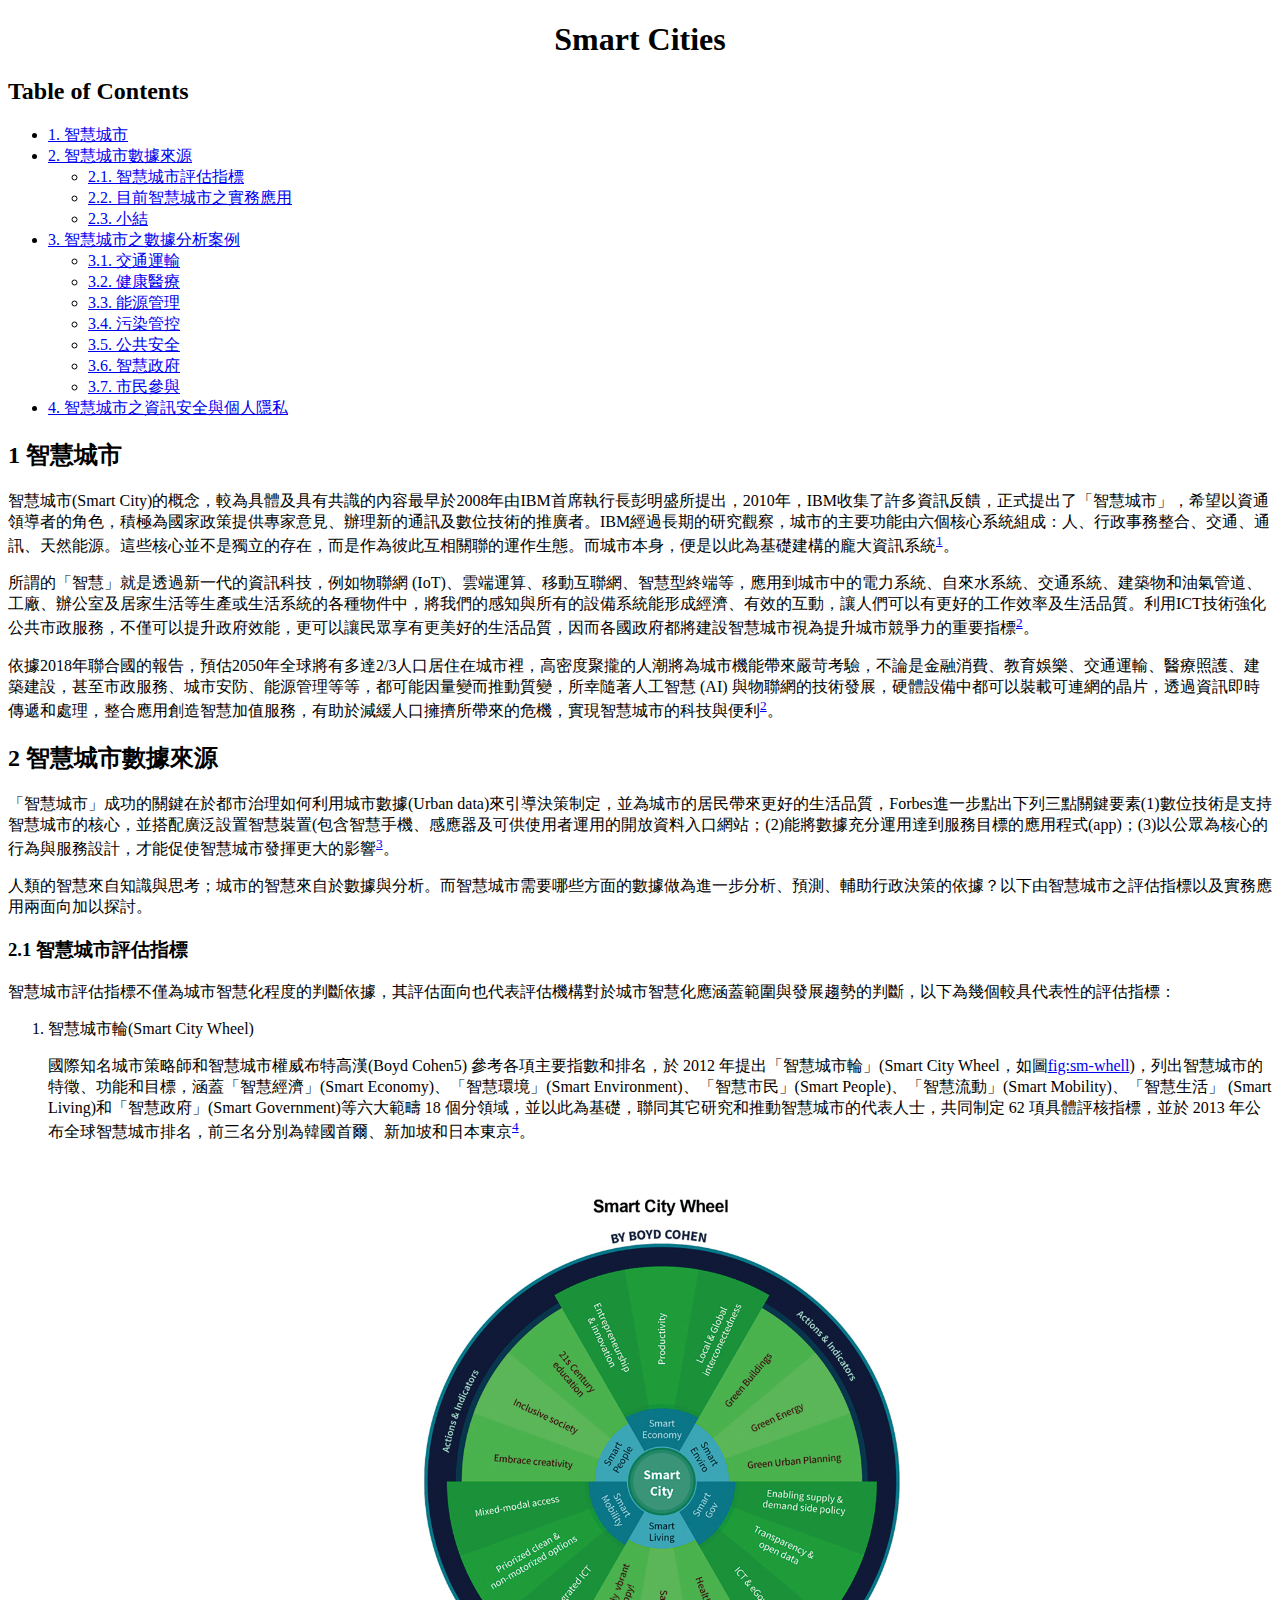
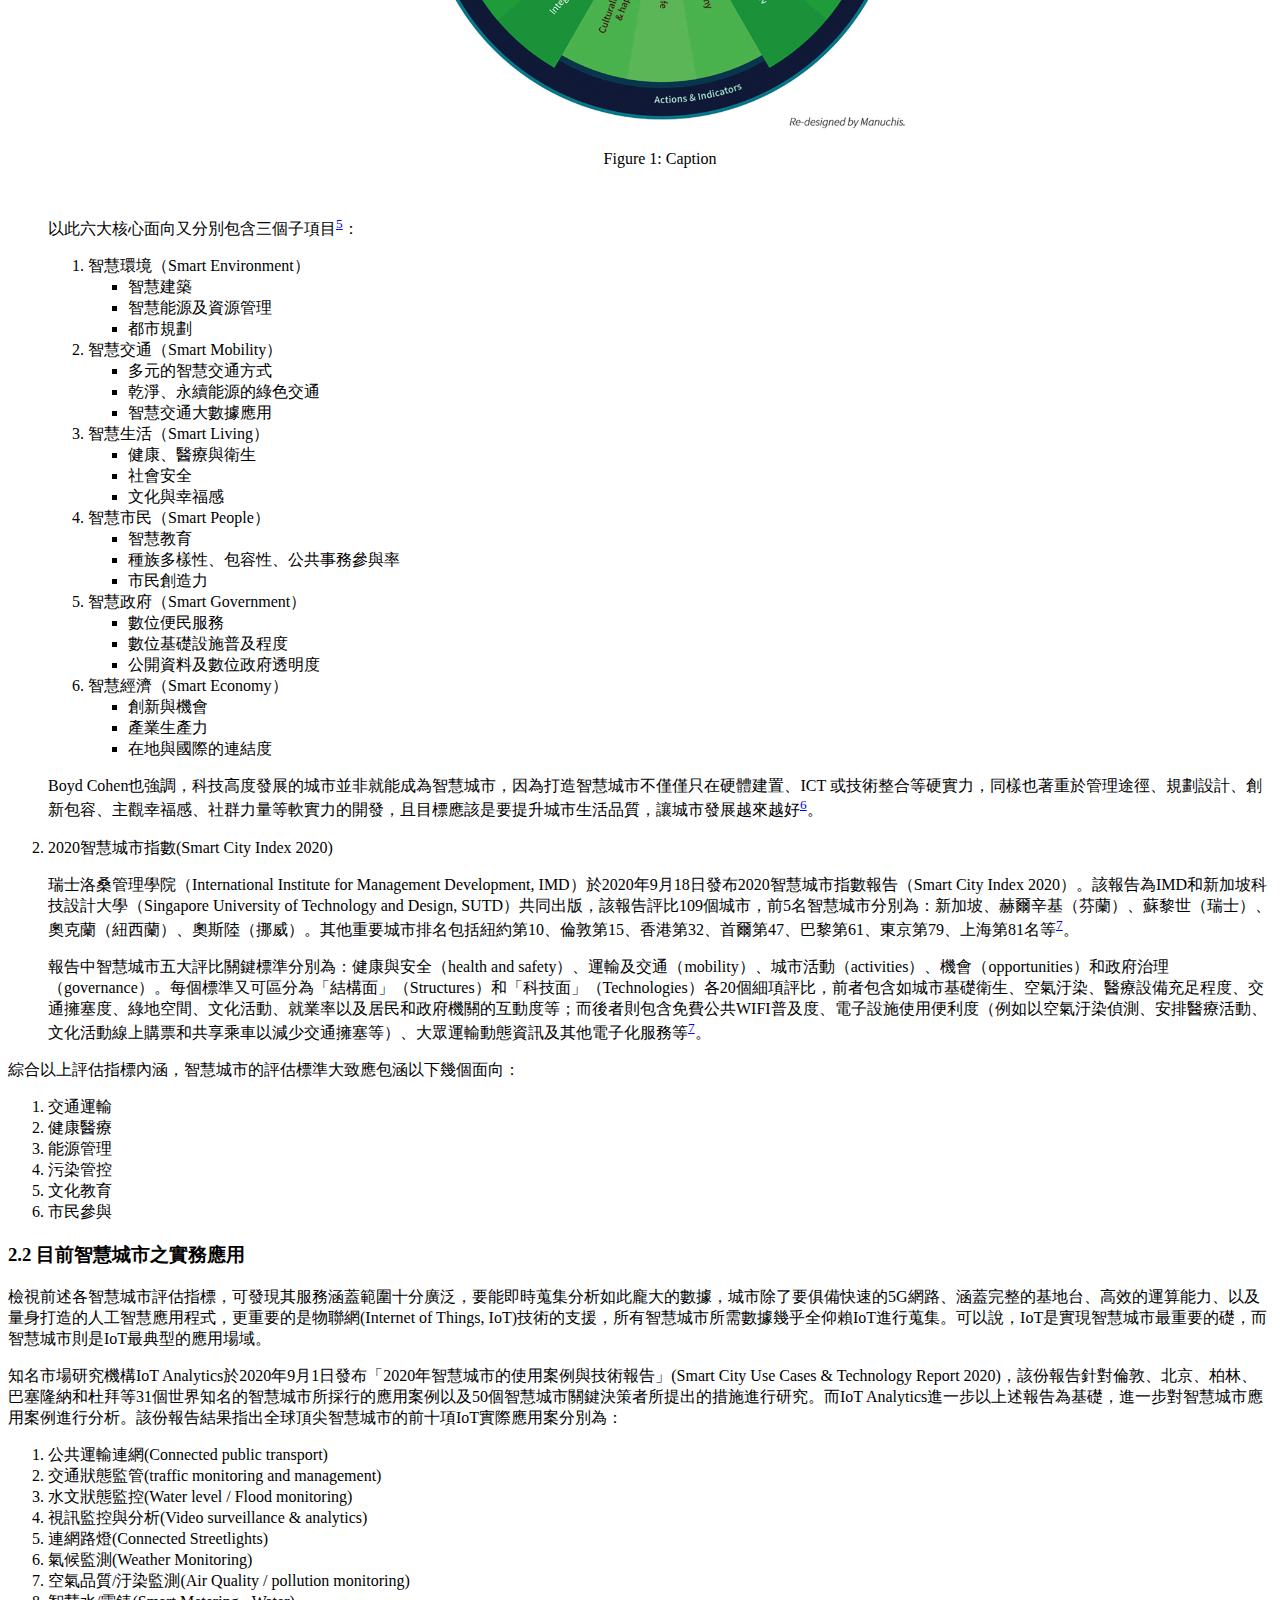
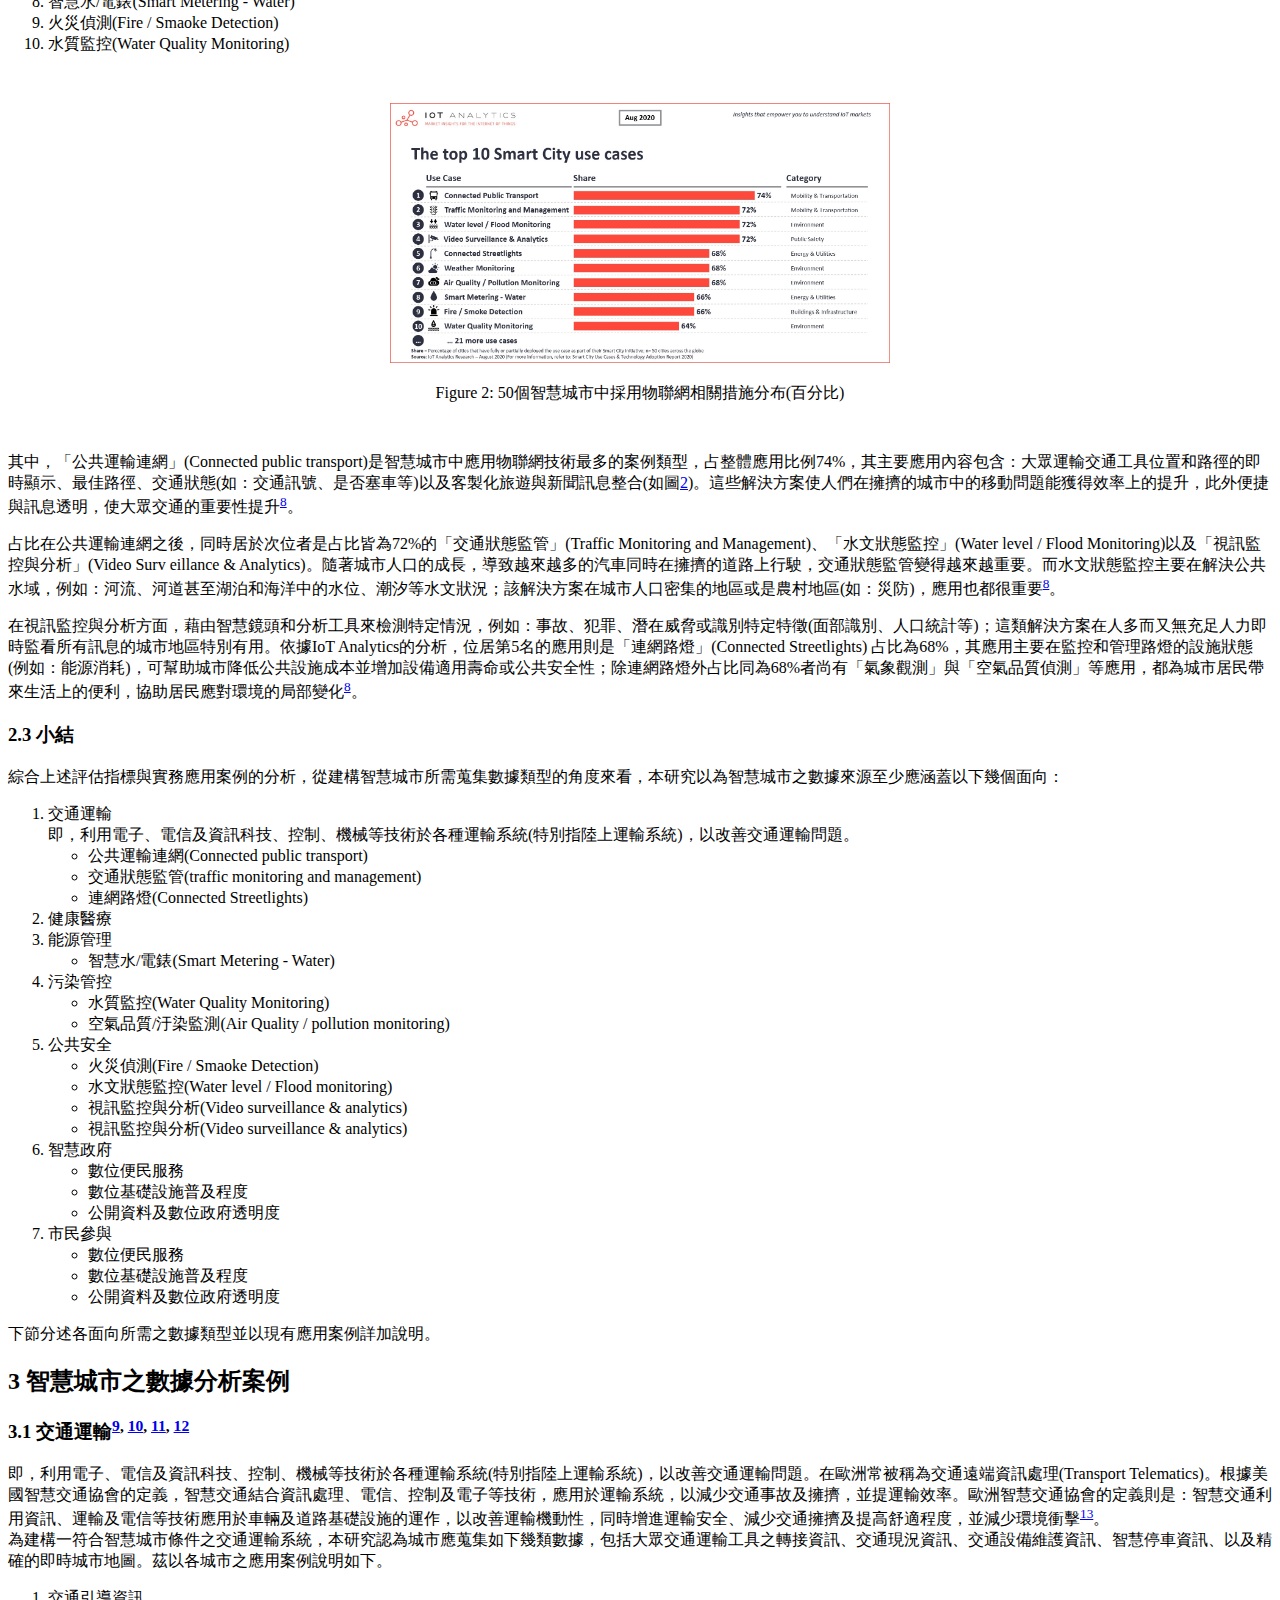
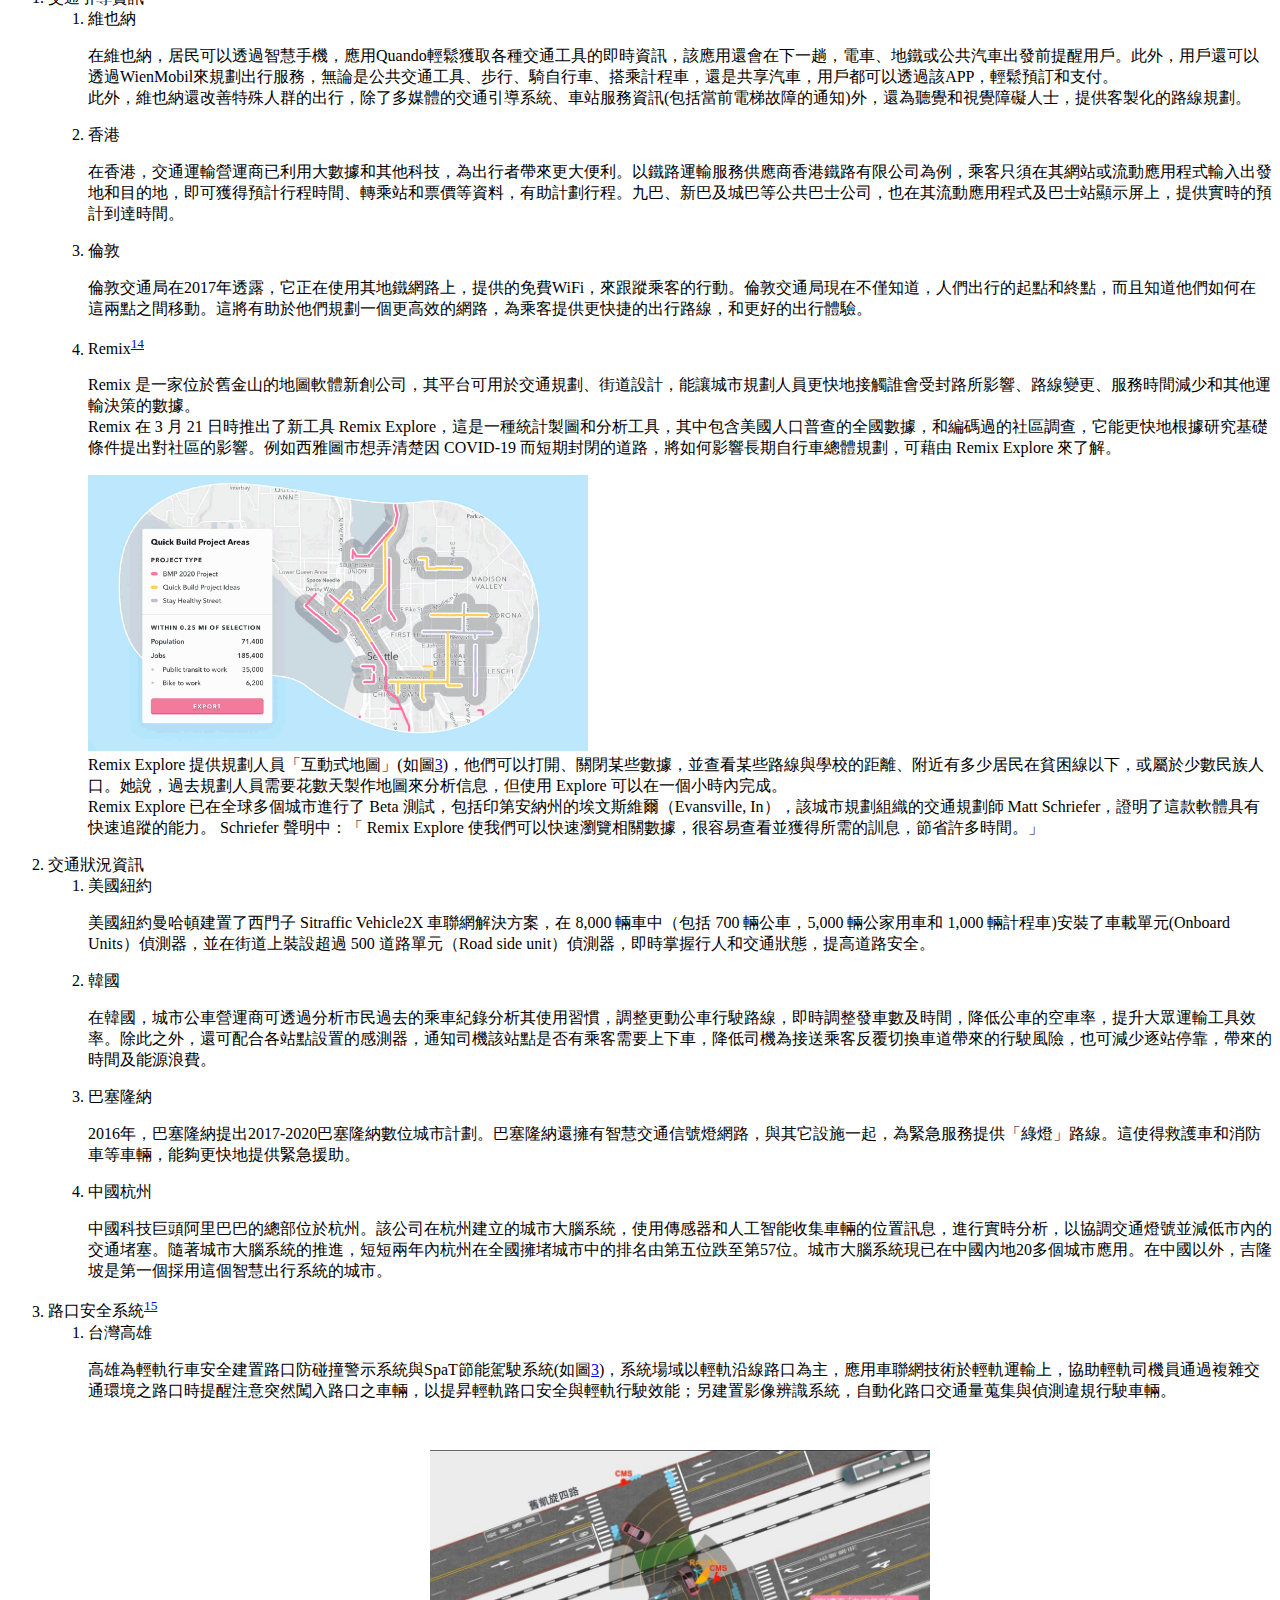
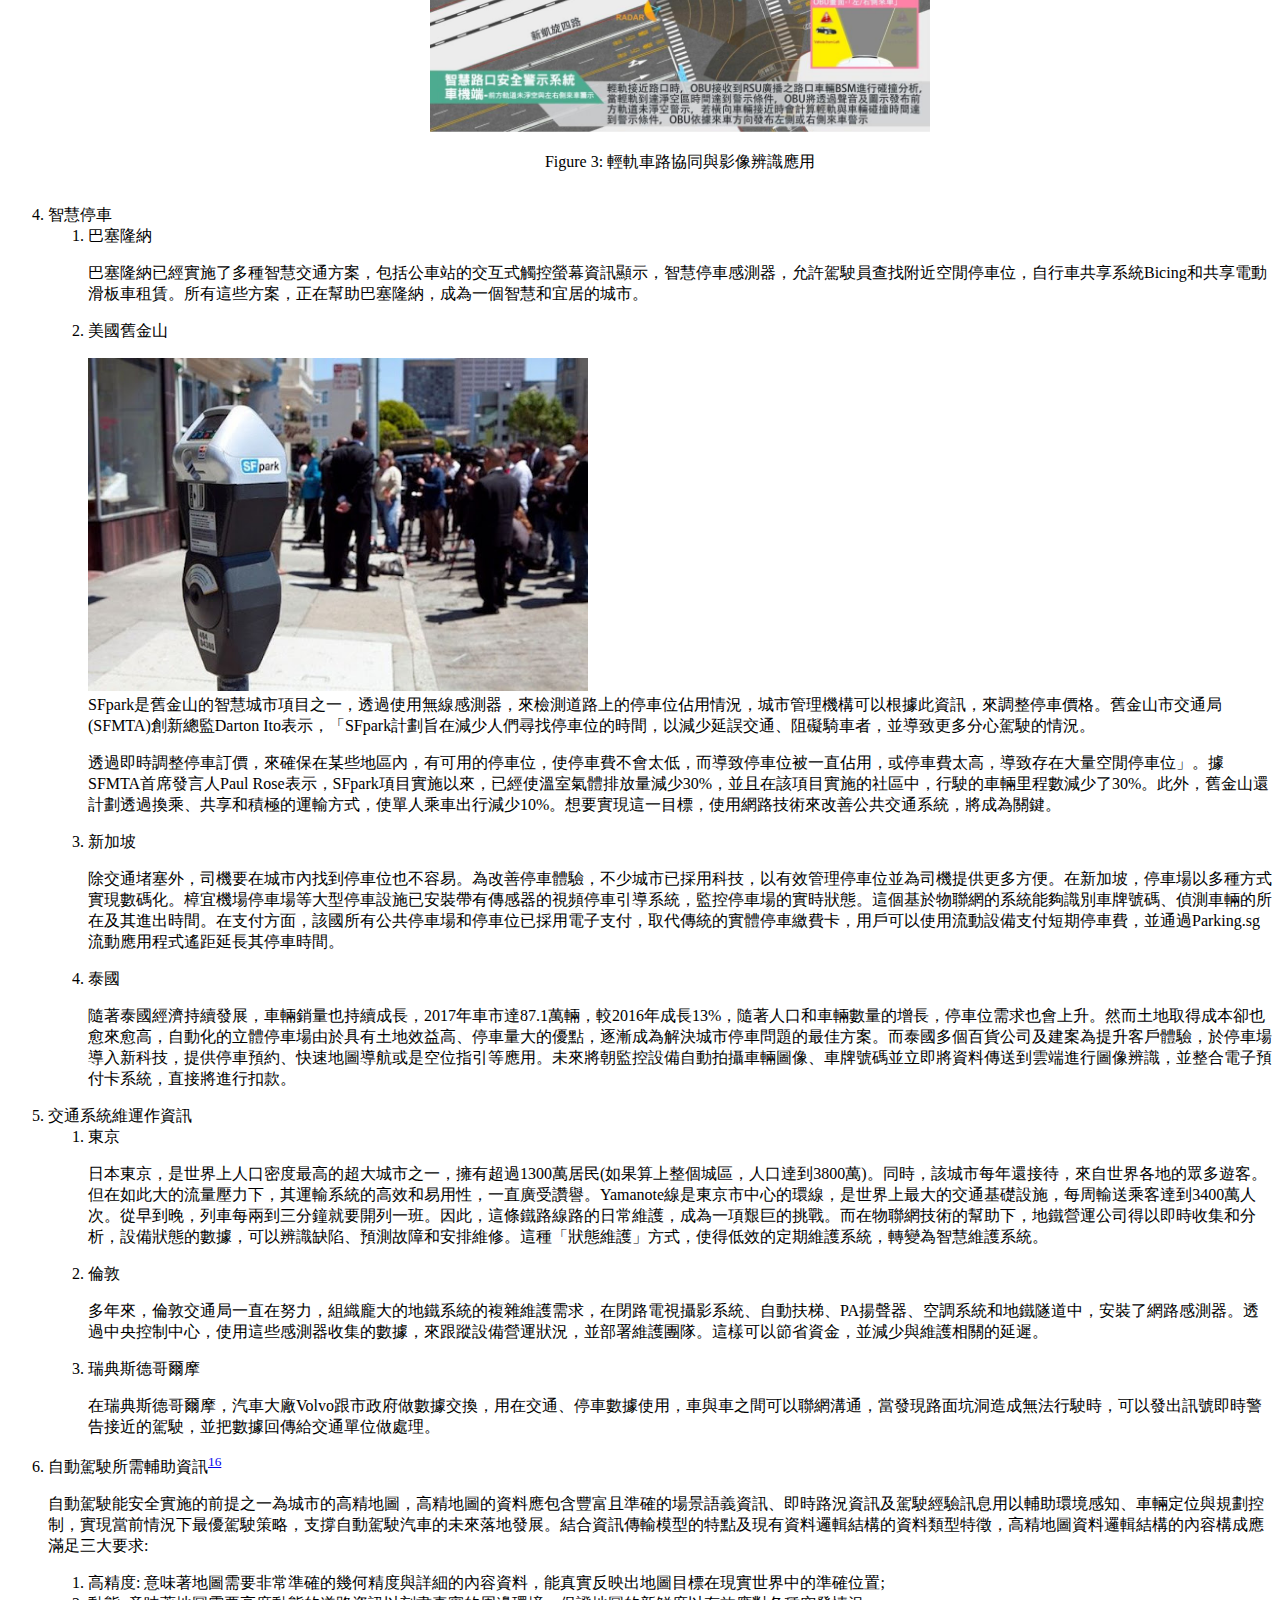
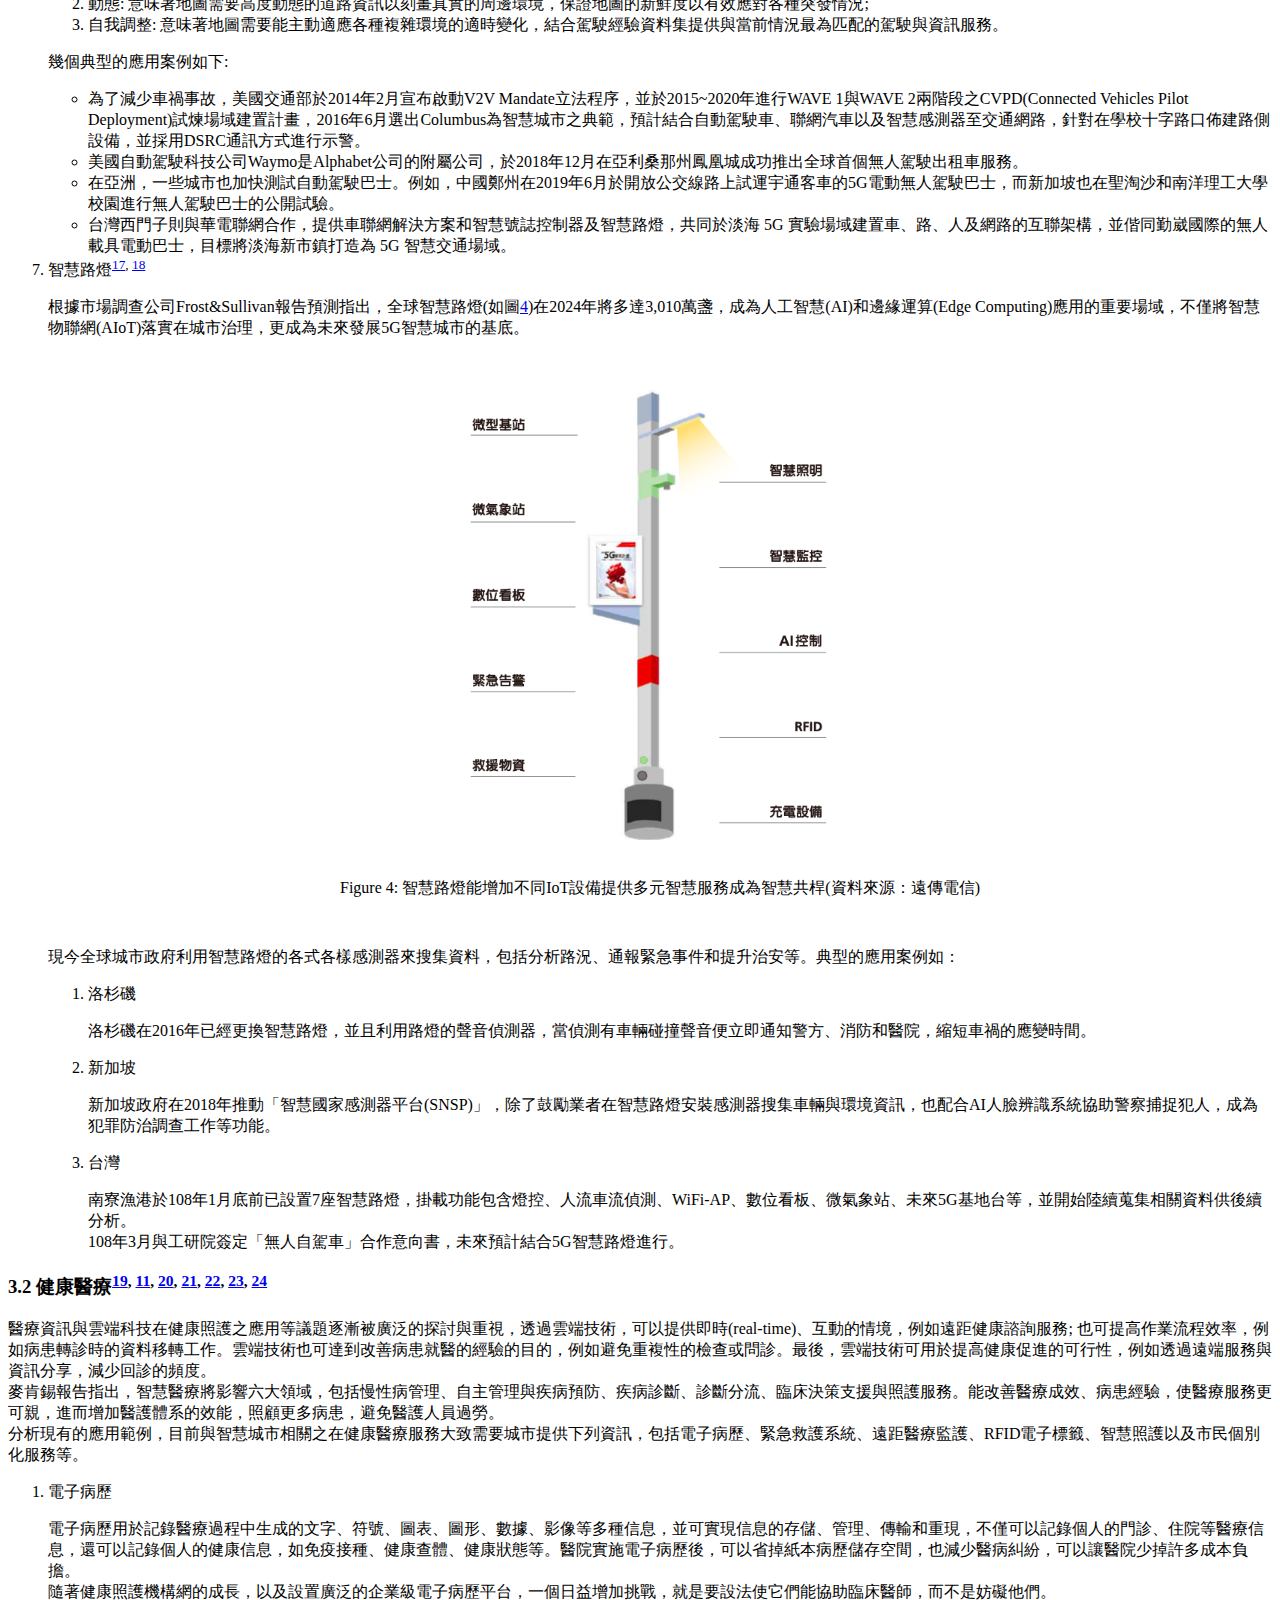
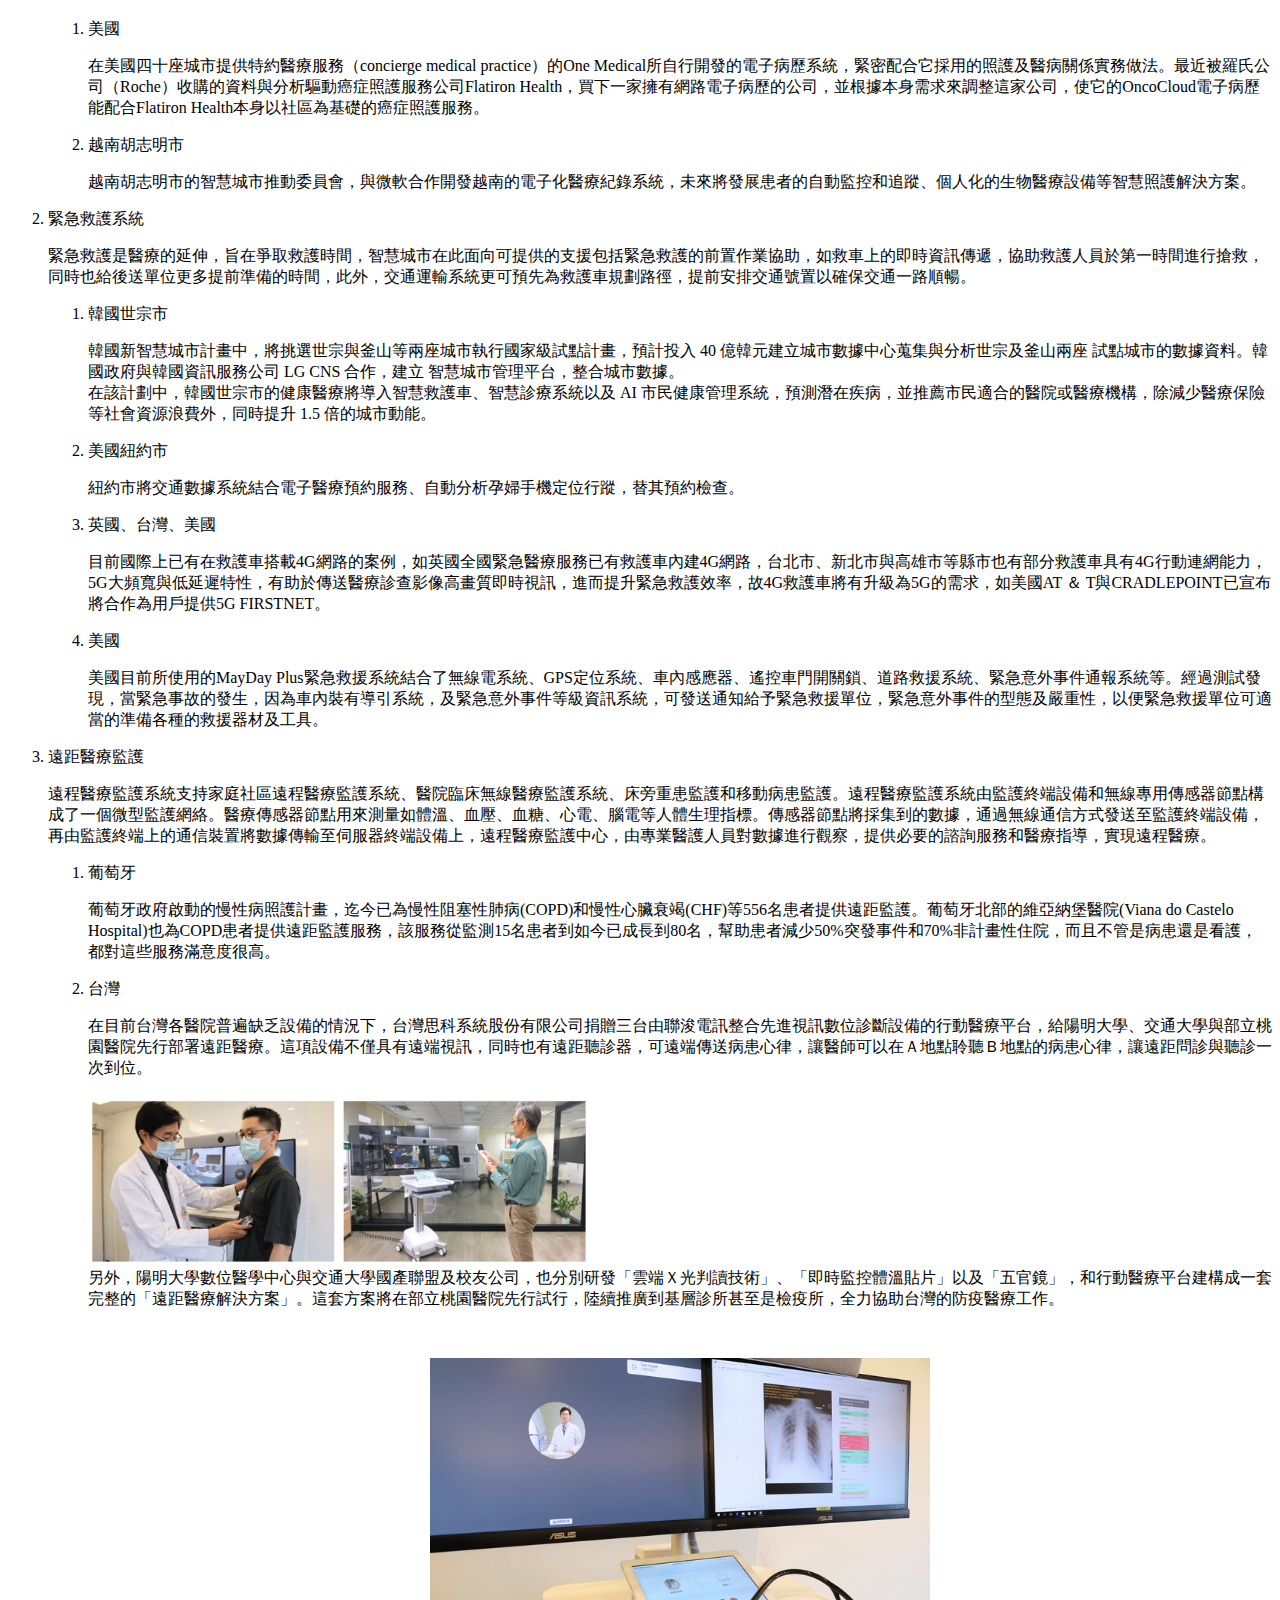
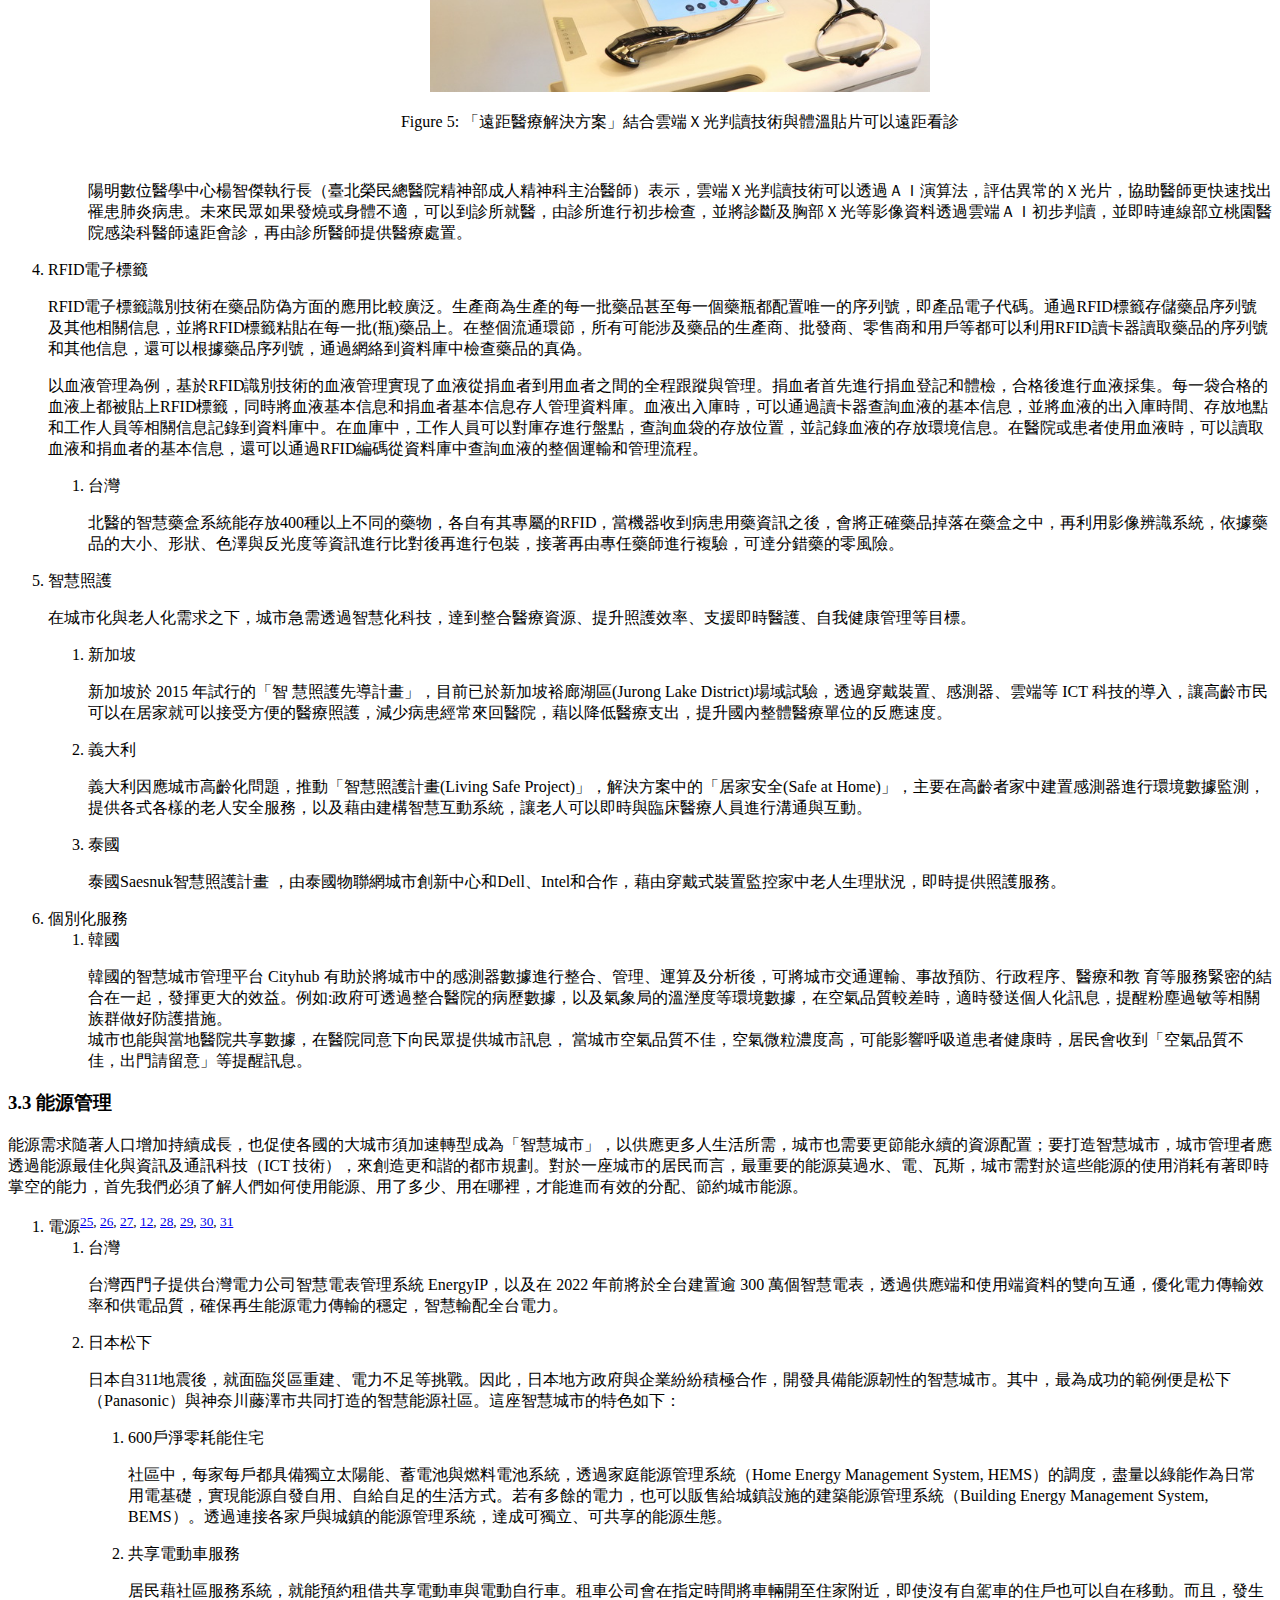
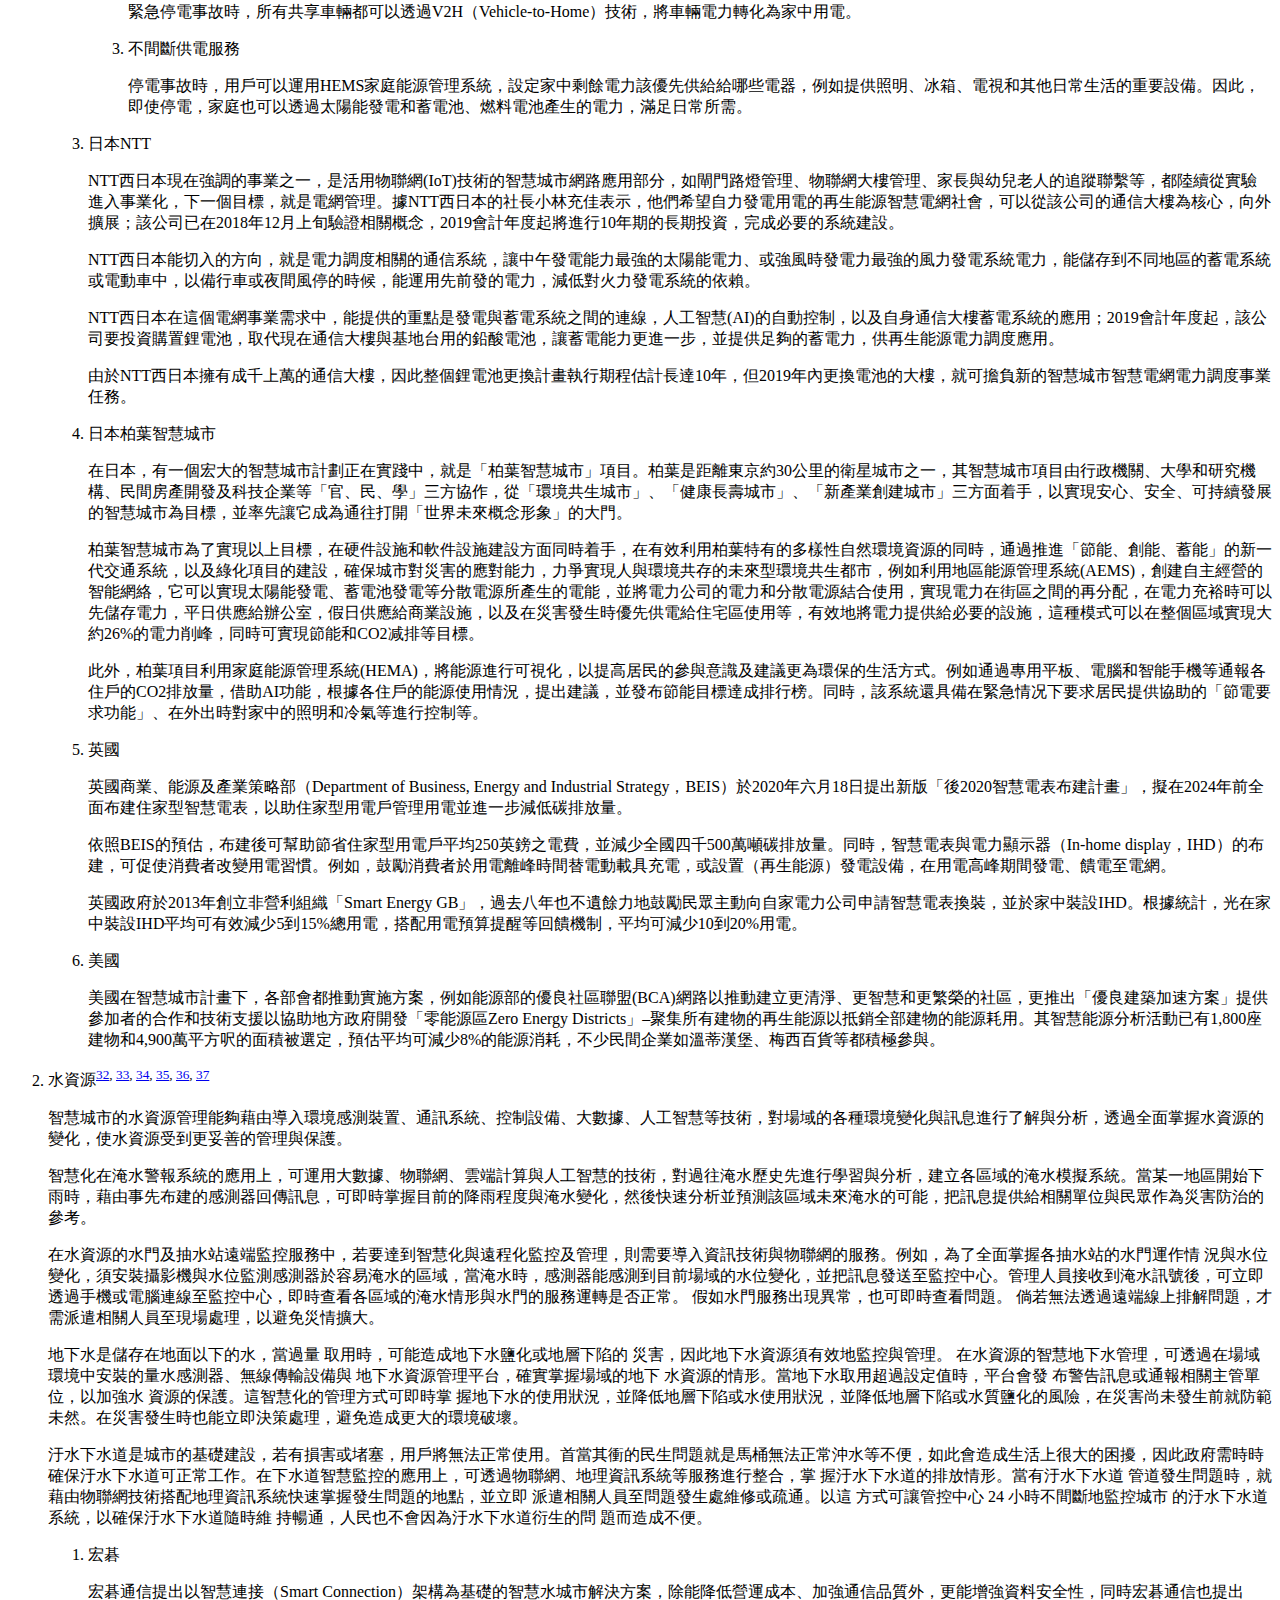
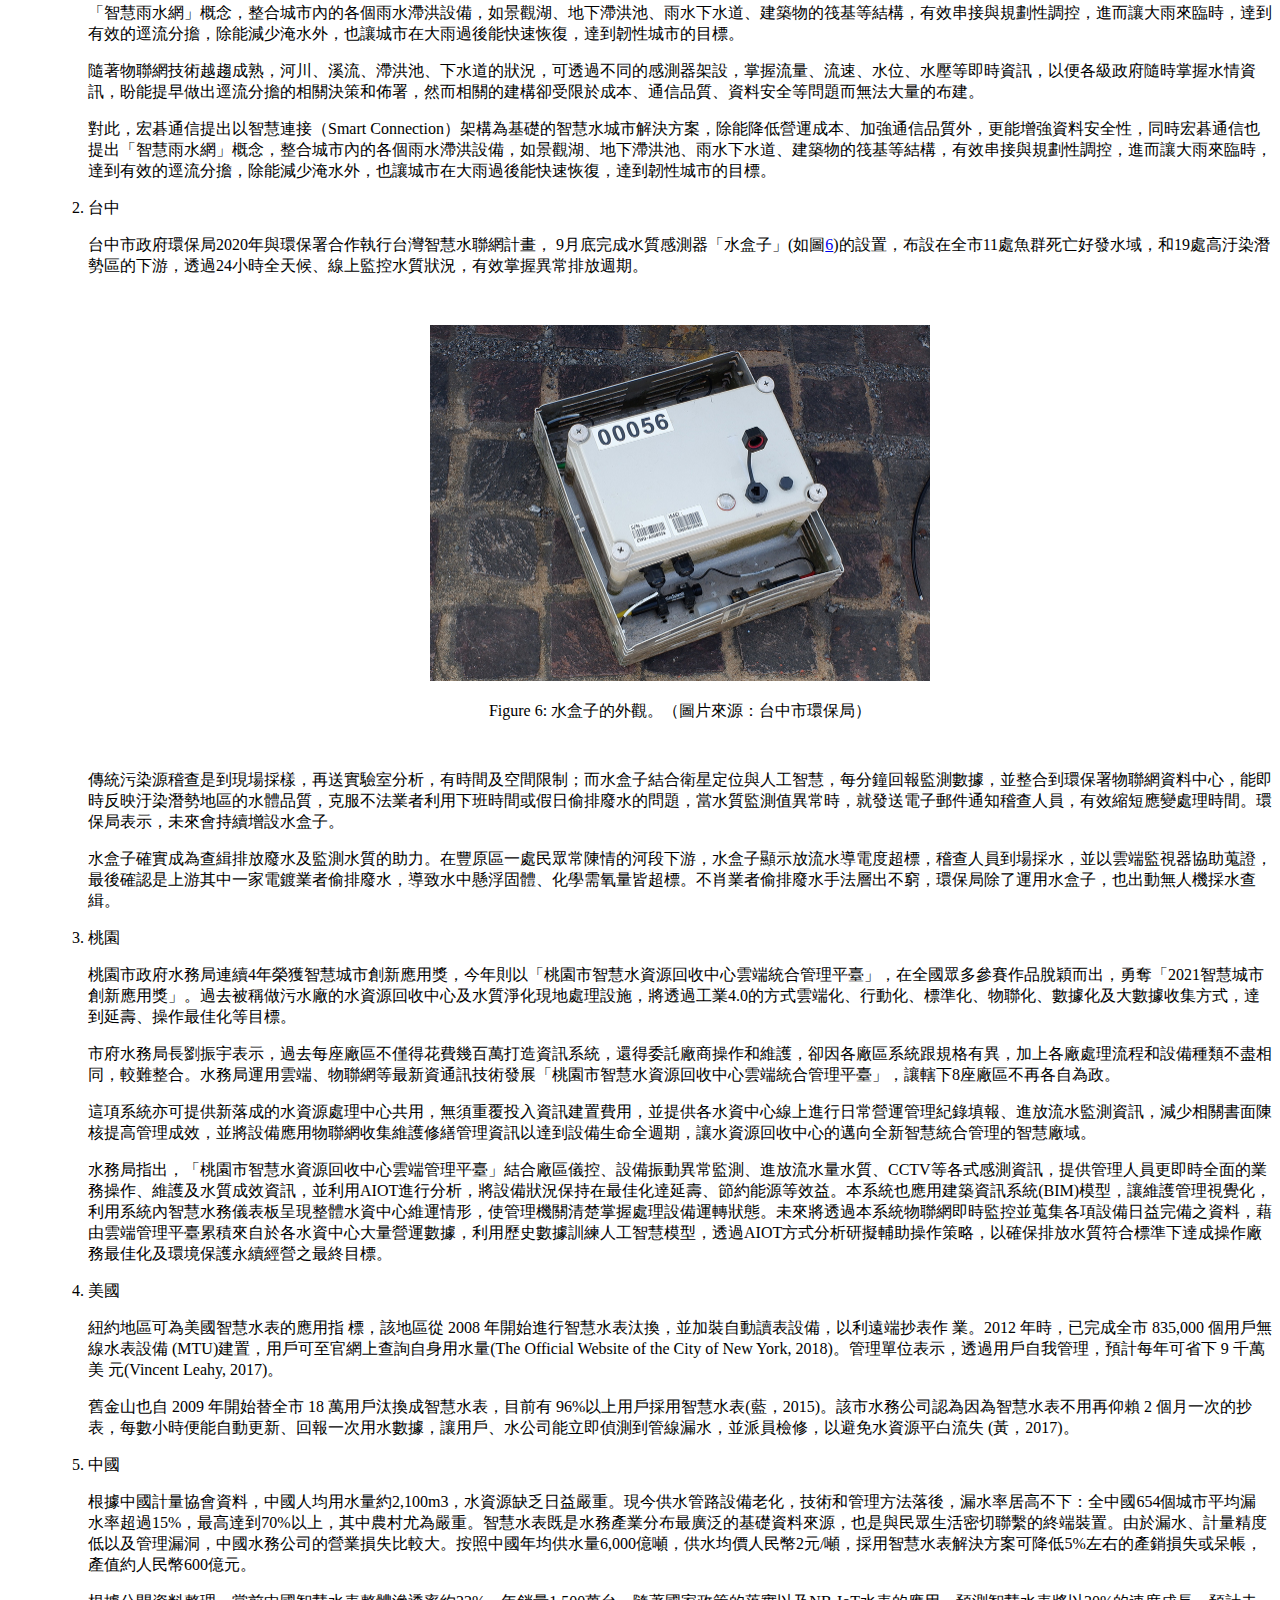
<file: SmartCities.html>
<?xml version="1.0" encoding="utf-8"?>
<!DOCTYPE html PUBLIC "-//W3C//DTD XHTML 1.0 Strict//EN"
"http://www.w3.org/TR/xhtml1/DTD/xhtml1-strict.dtd">
<html xmlns="http://www.w3.org/1999/xhtml" lang="en" xml:lang="en">
<head>
<!-- 2021-10-15 Fri 21:33 -->
<meta http-equiv="Content-Type" content="text/html;charset=utf-8" />
<meta name="viewport" content="width=device-width, initial-scale=1" />
<title>Smart Cities</title>
<meta name="generator" content="Org mode" />
<meta name="author" content="YEN" />
<style type="text/css">
 <!--/*--><![CDATA[/*><!--*/
  .title  { text-align: center;
             margin-bottom: .2em; }
  .subtitle { text-align: center;
              font-size: medium;
              font-weight: bold;
              margin-top:0; }
  .todo   { font-family: monospace; color: red; }
  .done   { font-family: monospace; color: green; }
  .priority { font-family: monospace; color: orange; }
  .tag    { background-color: #eee; font-family: monospace;
            padding: 2px; font-size: 80%; font-weight: normal; }
  .timestamp { color: #bebebe; }
  .timestamp-kwd { color: #5f9ea0; }
  .org-right  { margin-left: auto; margin-right: 0px;  text-align: right; }
  .org-left   { margin-left: 0px;  margin-right: auto; text-align: left; }
  .org-center { margin-left: auto; margin-right: auto; text-align: center; }
  .underline { text-decoration: underline; }
  #postamble p, #preamble p { font-size: 90%; margin: .2em; }
  p.verse { margin-left: 3%; }
  pre {
    border: 1px solid #ccc;
    box-shadow: 3px 3px 3px #eee;
    padding: 8pt;
    font-family: monospace;
    overflow: auto;
    margin: 1.2em;
  }
  pre.src {
    position: relative;
    overflow: visible;
    padding-top: 1.2em;
  }
  pre.src:before {
    display: none;
    position: absolute;
    background-color: white;
    top: -10px;
    right: 10px;
    padding: 3px;
    border: 1px solid black;
  }
  pre.src:hover:before { display: inline;}
  /* Languages per Org manual */
  pre.src-asymptote:before { content: 'Asymptote'; }
  pre.src-awk:before { content: 'Awk'; }
  pre.src-C:before { content: 'C'; }
  /* pre.src-C++ doesn't work in CSS */
  pre.src-clojure:before { content: 'Clojure'; }
  pre.src-css:before { content: 'CSS'; }
  pre.src-D:before { content: 'D'; }
  pre.src-ditaa:before { content: 'ditaa'; }
  pre.src-dot:before { content: 'Graphviz'; }
  pre.src-calc:before { content: 'Emacs Calc'; }
  pre.src-emacs-lisp:before { content: 'Emacs Lisp'; }
  pre.src-fortran:before { content: 'Fortran'; }
  pre.src-gnuplot:before { content: 'gnuplot'; }
  pre.src-haskell:before { content: 'Haskell'; }
  pre.src-hledger:before { content: 'hledger'; }
  pre.src-java:before { content: 'Java'; }
  pre.src-js:before { content: 'Javascript'; }
  pre.src-latex:before { content: 'LaTeX'; }
  pre.src-ledger:before { content: 'Ledger'; }
  pre.src-lisp:before { content: 'Lisp'; }
  pre.src-lilypond:before { content: 'Lilypond'; }
  pre.src-lua:before { content: 'Lua'; }
  pre.src-matlab:before { content: 'MATLAB'; }
  pre.src-mscgen:before { content: 'Mscgen'; }
  pre.src-ocaml:before { content: 'Objective Caml'; }
  pre.src-octave:before { content: 'Octave'; }
  pre.src-org:before { content: 'Org mode'; }
  pre.src-oz:before { content: 'OZ'; }
  pre.src-plantuml:before { content: 'Plantuml'; }
  pre.src-processing:before { content: 'Processing.js'; }
  pre.src-python:before { content: 'Python'; }
  pre.src-R:before { content: 'R'; }
  pre.src-ruby:before { content: 'Ruby'; }
  pre.src-sass:before { content: 'Sass'; }
  pre.src-scheme:before { content: 'Scheme'; }
  pre.src-screen:before { content: 'Gnu Screen'; }
  pre.src-sed:before { content: 'Sed'; }
  pre.src-sh:before { content: 'shell'; }
  pre.src-sql:before { content: 'SQL'; }
  pre.src-sqlite:before { content: 'SQLite'; }
  /* additional languages in org.el's org-babel-load-languages alist */
  pre.src-forth:before { content: 'Forth'; }
  pre.src-io:before { content: 'IO'; }
  pre.src-J:before { content: 'J'; }
  pre.src-makefile:before { content: 'Makefile'; }
  pre.src-maxima:before { content: 'Maxima'; }
  pre.src-perl:before { content: 'Perl'; }
  pre.src-picolisp:before { content: 'Pico Lisp'; }
  pre.src-scala:before { content: 'Scala'; }
  pre.src-shell:before { content: 'Shell Script'; }
  pre.src-ebnf2ps:before { content: 'ebfn2ps'; }
  /* additional language identifiers per "defun org-babel-execute"
       in ob-*.el */
  pre.src-cpp:before  { content: 'C++'; }
  pre.src-abc:before  { content: 'ABC'; }
  pre.src-coq:before  { content: 'Coq'; }
  pre.src-groovy:before  { content: 'Groovy'; }
  /* additional language identifiers from org-babel-shell-names in
     ob-shell.el: ob-shell is the only babel language using a lambda to put
     the execution function name together. */
  pre.src-bash:before  { content: 'bash'; }
  pre.src-csh:before  { content: 'csh'; }
  pre.src-ash:before  { content: 'ash'; }
  pre.src-dash:before  { content: 'dash'; }
  pre.src-ksh:before  { content: 'ksh'; }
  pre.src-mksh:before  { content: 'mksh'; }
  pre.src-posh:before  { content: 'posh'; }
  /* Additional Emacs modes also supported by the LaTeX listings package */
  pre.src-ada:before { content: 'Ada'; }
  pre.src-asm:before { content: 'Assembler'; }
  pre.src-caml:before { content: 'Caml'; }
  pre.src-delphi:before { content: 'Delphi'; }
  pre.src-html:before { content: 'HTML'; }
  pre.src-idl:before { content: 'IDL'; }
  pre.src-mercury:before { content: 'Mercury'; }
  pre.src-metapost:before { content: 'MetaPost'; }
  pre.src-modula-2:before { content: 'Modula-2'; }
  pre.src-pascal:before { content: 'Pascal'; }
  pre.src-ps:before { content: 'PostScript'; }
  pre.src-prolog:before { content: 'Prolog'; }
  pre.src-simula:before { content: 'Simula'; }
  pre.src-tcl:before { content: 'tcl'; }
  pre.src-tex:before { content: 'TeX'; }
  pre.src-plain-tex:before { content: 'Plain TeX'; }
  pre.src-verilog:before { content: 'Verilog'; }
  pre.src-vhdl:before { content: 'VHDL'; }
  pre.src-xml:before { content: 'XML'; }
  pre.src-nxml:before { content: 'XML'; }
  /* add a generic configuration mode; LaTeX export needs an additional
     (add-to-list 'org-latex-listings-langs '(conf " ")) in .emacs */
  pre.src-conf:before { content: 'Configuration File'; }

  table { border-collapse:collapse; }
  caption.t-above { caption-side: top; }
  caption.t-bottom { caption-side: bottom; }
  td, th { vertical-align:top;  }
  th.org-right  { text-align: center;  }
  th.org-left   { text-align: center;   }
  th.org-center { text-align: center; }
  td.org-right  { text-align: right;  }
  td.org-left   { text-align: left;   }
  td.org-center { text-align: center; }
  dt { font-weight: bold; }
  .footpara { display: inline; }
  .footdef  { margin-bottom: 1em; }
  .figure { padding: 1em; }
  .figure p { text-align: center; }
  .equation-container {
    display: table;
    text-align: center;
    width: 100%;
  }
  .equation {
    vertical-align: middle;
  }
  .equation-label {
    display: table-cell;
    text-align: right;
    vertical-align: middle;
  }
  .inlinetask {
    padding: 10px;
    border: 2px solid gray;
    margin: 10px;
    background: #ffffcc;
  }
  #org-div-home-and-up
   { text-align: right; font-size: 70%; white-space: nowrap; }
  textarea { overflow-x: auto; }
  .linenr { font-size: smaller }
  .code-highlighted { background-color: #ffff00; }
  .org-info-js_info-navigation { border-style: none; }
  #org-info-js_console-label
    { font-size: 10px; font-weight: bold; white-space: nowrap; }
  .org-info-js_search-highlight
    { background-color: #ffff00; color: #000000; font-weight: bold; }
  .org-svg { width: 90%; }
  /*]]>*/-->
</style>
<link rel="stylesheet" type="text/css" href="https://gongzhitaao.org/orgcss/org.css"/>
<script type="text/javascript">
// @license magnet:?xt=urn:btih:1f739d935676111cfff4b4693e3816e664797050&amp;dn=gpl-3.0.txt GPL-v3-or-Later
<!--/*--><![CDATA[/*><!--*/
     function CodeHighlightOn(elem, id)
     {
       var target = document.getElementById(id);
       if(null != target) {
         elem.cacheClassElem = elem.className;
         elem.cacheClassTarget = target.className;
         target.className = "code-highlighted";
         elem.className   = "code-highlighted";
       }
     }
     function CodeHighlightOff(elem, id)
     {
       var target = document.getElementById(id);
       if(elem.cacheClassElem)
         elem.className = elem.cacheClassElem;
       if(elem.cacheClassTarget)
         target.className = elem.cacheClassTarget;
     }
    /*]]>*///-->
// @license-end
</script>
</head>
<body>
<div id="content">
<h1 class="title">Smart Cities</h1>
<div id="table-of-contents">
<h2>Table of Contents</h2>
<div id="text-table-of-contents">
<ul>
<li><a href="#orgeb05ff2">1. 智慧城市</a></li>
<li><a href="#orgf9df6b6">2. 智慧城市數據來源</a>
<ul>
<li><a href="#orgfac447b">2.1. 智慧城市評估指標</a></li>
<li><a href="#org70a4ac9">2.2. 目前智慧城市之實務應用</a></li>
<li><a href="#org3b7e014">2.3. 小結</a></li>
</ul>
</li>
<li><a href="#orgf533df3">3. 智慧城市之數據分析案例</a>
<ul>
<li><a href="#org003ab72">3.1. 交通運輸</a></li>
<li><a href="#org05b622d">3.2. 健康醫療</a></li>
<li><a href="#org50d9700">3.3. 能源管理</a></li>
<li><a href="#org04e6e6b">3.4. 污染管控</a></li>
<li><a href="#orgdc53f3b">3.5. 公共安全</a></li>
<li><a href="#org3c0989e">3.6. 智慧政府</a></li>
<li><a href="#orga75927a">3.7. 市民參與</a></li>
</ul>
</li>
<li><a href="#org18ef5ad">4. 智慧城市之資訊安全與個人隱私</a></li>
</ul>
</div>
</div>

<div id="outline-container-orgeb05ff2" class="outline-2">
<h2 id="orgeb05ff2"><span class="section-number-2">1</span> 智慧城市</h2>
<div class="outline-text-2" id="text-1">
<p>
智慧城市(Smart City)的概念，較為具體及具有共識的內容最早於2008年由IBM首席執行長彭明盛所提出，2010年，IBM收集了許多資訊反饋，正式提出了「智慧城市」，希望以資通領導者的角色，積極為國家政策提供專家意見、辦理新的通訊及數位技術的推廣者。IBM經過長期的研究觀察，城市的主要功能由六個核心系統組成：人、行政事務整合、交通、通訊、天然能源。這些核心並不是獨立的存在，而是作為彼此互相關聯的運作生態。而城市本身，便是以此為基礎建構的龐大資訊系統<sup><a id="fnr.1" class="footref" href="#fn.1">1</a></sup>。<br />
</p>

<p>
所謂的「智慧」就是透過新一代的資訊科技，例如物聯網 (IoT)、雲端運算、移動互聯網、智慧型終端等，應用到城市中的電力系統、自來水系統、交通系統、建築物和油氣管道、工廠、辦公室及居家生活等生產或生活系統的各種物件中，將我們的感知與所有的設備系統能形成經濟、有效的互動，讓人們可以有更好的工作效率及生活品質。利用ICT技術強化公共市政服務，不僅可以提升政府效能，更可以讓民眾享有更美好的生活品質，因而各國政府都將建設智慧城市視為提升城市競爭力的重要指標<sup><a id="fnr.2" class="footref" href="#fn.2">2</a></sup>。<br />
</p>

<p>
依據2018年聯合國的報告，預估2050年全球將有多達2/3人口居住在城市裡，高密度聚攏的人潮將為城市機能帶來嚴苛考驗，不論是金融消費、教育娛樂、交通運輸、醫療照護、建築建設，甚至市政服務、城市安防、能源管理等等，都可能因量變而推動質變，所幸隨著人工智慧 (AI) 與物聯網的技術發展，硬體設備中都可以裝載可連網的晶片，透過資訊即時傳遞和處理，整合應用創造智慧加值服務，有助於減緩人口擁擠所帶來的危機，實現智慧城市的科技與便利<sup><a id="fnr.2.100" class="footref" href="#fn.2">2</a></sup>。<br />
</p>
</div>
</div>
<div id="outline-container-orgf9df6b6" class="outline-2">
<h2 id="orgf9df6b6"><span class="section-number-2">2</span> 智慧城市數據來源</h2>
<div class="outline-text-2" id="text-2">
<p>
「智慧城市」成功的關鍵在於都市治理如何利用城市數據(Urban data)來引導決策制定，並為城市的居民帶來更好的生活品質，Forbes進一步點出下列三點關鍵要素(1)數位技術是支持智慧城市的核心，並搭配廣泛設置智慧裝置(包含智慧手機、感應器及可供使用者運用的開放資料入口網站；(2)能將數據充分運用達到服務目標的應用程式(app)；(3)以公眾為核心的行為與服務設計，才能促使智慧城市發揮更大的影響<sup><a id="fnr.3" class="footref" href="#fn.3">3</a></sup>。<br />
</p>

<p>
人類的智慧來自知識與思考；城市的智慧來自於數據與分析。而智慧城市需要哪些方面的數據做為進一步分析、預測、輔助行政決策的依據？以下由智慧城市之評估指標以及實務應用兩面向加以探討。<br />
</p>
</div>
<div id="outline-container-orgfac447b" class="outline-3">
<h3 id="orgfac447b"><span class="section-number-3">2.1</span> 智慧城市評估指標</h3>
<div class="outline-text-3" id="text-2-1">
<p>
智慧城市評估指標不僅為城市智慧化程度的判斷依據，其評估面向也代表評估機構對於城市智慧化應涵蓋範圍與發展趨勢的判斷，以下為幾個較具代表性的評估指標：<br />
</p>
<ol class="org-ol">
<li><p>
智慧城市輪(Smart City Wheel)<br />
</p>

<p>
國際知名城市策略師和智慧城市權威布特高漢(Boyd Cohen5) 參考各項主要指數和排名，於 2012 年提出「智慧城市輪」(Smart City Wheel，如圖<a href="../20211004004212-fig_sm_whell.html">fig:sm-whell</a>)，列出智慧城市的特徵、功能和目標，涵蓋「智慧經濟」(Smart Economy)、「智慧環境」(Smart Environment)、「智慧市民」(Smart People)、「智慧流動」(Smart Mobility)、「智慧生活」 (Smart Living)和「智慧政府」(Smart Government)等六大範疇 18 個分領域，並以此為基礎，聯同其它研究和推動智慧城市的代表人士，共同制定 62 項具體評核指標，並於 2013 年公布全球智慧城市排名，前三名分別為韓國首爾、新加坡和日本東京<sup><a id="fnr.4" class="footref" href="#fn.4">4</a></sup>。<br />
</p>


<div id="orgadf5381" class="figure">
<p><img src="images/202108261154497343158943.jpg" alt="202108261154497343158943.jpg" width="500" /><br />
</p>
<p><span class="figure-number">Figure 1: </span>Caption</p>
</div>

<p>
以此六大核心面向又分別包含三個子項目<sup><a id="fnr.5" class="footref" href="#fn.5">5</a></sup>：<br />
</p>
<ol class="org-ol">
<li>智慧環境（Smart Environment）<br />
<ul class="org-ul">
<li>智慧建築<br /></li>
<li>智慧能源及資源管理<br /></li>
<li>都市規劃<br /></li>
</ul></li>
<li>智慧交通（Smart Mobility）<br />
<ul class="org-ul">
<li>多元的智慧交通方式<br /></li>
<li>乾淨、永續能源的綠色交通<br /></li>
<li>智慧交通大數據應用<br /></li>
</ul></li>
<li>智慧生活（Smart Living）<br />
<ul class="org-ul">
<li>健康、醫療與衛生<br /></li>
<li>社會安全<br /></li>
<li>文化與幸福感<br /></li>
</ul></li>
<li>智慧市民（Smart People）<br />
<ul class="org-ul">
<li>智慧教育<br /></li>
<li>種族多樣性、包容性、公共事務參與率<br /></li>
<li>市民創造力<br /></li>
</ul></li>
<li>智慧政府（Smart Government）<br />
<ul class="org-ul">
<li>數位便民服務<br /></li>
<li>數位基礎設施普及程度<br /></li>
<li>公開資料及數位政府透明度<br /></li>
</ul></li>
<li>智慧經濟（Smart Economy）<br />
<ul class="org-ul">
<li>創新與機會<br /></li>
<li>產業生產力<br /></li>
<li>在地與國際的連結度<br /></li>
</ul></li>
</ol>

<p>
Boyd Cohen也強調，科技高度發展的城市並非就能成為智慧城市，因為打造智慧城市不僅僅只在硬體建置、ICT 或技術整合等硬實力，同樣也著重於管理途徑、規劃設計、創新包容、主觀幸福感、社群力量等軟實力的開發，且目標應該是要提升城市生活品質，讓城市發展越來越好<sup><a id="fnr.6" class="footref" href="#fn.6">6</a></sup>。<br />
</p></li>

<li><p>
2020智慧城市指數(Smart City Index 2020)<br />
</p>

<p>
瑞士洛桑管理學院（International Institute for Management Development, IMD）於2020年9月18日發布2020智慧城市指數報告（Smart City Index 2020）。該報告為IMD和新加坡科技設計大學（Singapore University of Technology and Design, SUTD）共同出版，該報告評比109個城市，前5名智慧城市分別為：新加坡、赫爾辛基（芬蘭）、蘇黎世（瑞士）、奧克蘭（紐西蘭）、奧斯陸（挪威）。其他重要城市排名包括紐約第10、倫敦第15、香港第32、首爾第47、巴黎第61、東京第79、上海第81名等<sup><a id="fnr.7" class="footref" href="#fn.7">7</a></sup>。<br />
</p>

<p>
報告中智慧城市五大評比關鍵標準分別為：健康與安全（health and safety）、運輸及交通（mobility）、城市活動（activities）、機會（opportunities）和政府治理（governance）。每個標準又可區分為「結構面」（Structures）和「科技面」（Technologies）各20個細項評比，前者包含如城市基礎衛生、空氣汙染、醫療設備充足程度、交通擁塞度、綠地空間、文化活動、就業率以及居民和政府機關的互動度等；而後者則包含免費公共WIFI普及度、電子設施使用便利度（例如以空氣汙染偵測、安排醫療活動、文化活動線上購票和共享乘車以減少交通擁塞等）、大眾運輸動態資訊及其他電子化服務等<sup><a id="fnr.7.100" class="footref" href="#fn.7">7</a></sup>。<br />
</p></li>
</ol>

<p>
綜合以上評估指標內涵，智慧城市的評估標準大致應包涵以下幾個面向：<br />
</p>
<ol class="org-ol">
<li>交通運輸<br /></li>
<li>健康醫療<br /></li>
<li>能源管理<br /></li>
<li>污染管控<br /></li>
<li>文化教育<br /></li>
<li>市民參與<br /></li>
</ol>
</div>
</div>
<div id="outline-container-org70a4ac9" class="outline-3">
<h3 id="org70a4ac9"><span class="section-number-3">2.2</span> 目前智慧城市之實務應用</h3>
<div class="outline-text-3" id="text-2-2">
<p>
檢視前述各智慧城市評估指標，可發現其服務涵蓋範圍十分廣泛，要能即時蒐集分析如此龐大的數據，城市除了要俱備快速的5G網路、涵蓋完整的基地台、高效的運算能力、以及量身打造的人工智慧應用程式，更重要的是物聯網(Internet of Things, IoT)技術的支援，所有智慧城市所需數據幾乎全仰賴IoT進行蒐集。可以說，IoT是實現智慧城市最重要的礎，而智慧城市則是IoT最典型的應用場域。<br />
</p>

<p>
知名市場研究機構IoT Analytics於2020年9月1日發布「2020年智慧城市的使用案例與技術報告」(Smart City Use Cases &amp; Technology Report 2020)，該份報告針對倫敦、北京、柏林、巴塞隆納和杜拜等31個世界知名的智慧城市所採行的應用案例以及50個智慧城市關鍵決策者所提出的措施進行研究。而IoT Analytics進一步以上述報告為基礎，進一步對智慧城市應用案例進行分析。該份報告結果指出全球頂尖智慧城市的前十項IoT實際應用案分別為：<br />
</p>
<ol class="org-ol">
<li>公共運輸連網(Connected public transport)<br /></li>
<li>交通狀態監管(traffic monitoring and management)<br /></li>
<li>水文狀態監控(Water level / Flood monitoring)<br /></li>
<li>視訊監控與分析(Video surveillance &amp; analytics)<br /></li>
<li>連網路燈(Connected Streetlights)<br /></li>
<li>氣候監測(Weather Monitoring)<br /></li>
<li>空氣品質/汙染監測(Air Quality / pollution monitoring)<br /></li>
<li>智慧水/電錶(Smart Metering - Water)<br /></li>
<li>火災偵測(Fire / Smaoke Detection)<br /></li>
<li>水質監控(Water Quality Monitoring)<br /></li>
</ol>


<div id="orgf7b41a5" class="figure">
<p><img src="images/messageImage_1632418731309.jpg" alt="messageImage_1632418731309.jpg" width="500" /><br />
</p>
<p><span class="figure-number">Figure 2: </span>50個智慧城市中採用物聯網相關措施分布(百分比)</p>
</div>

<p>
其中，「公共運輸連網」(Connected public transport)是智慧城市中應用物聯網技術最多的案例類型，占整體應用比例74%，其主要應用內容包含：大眾運輸交通工具位置和路徑的即時顯示、最佳路徑、交通狀態(如：交通訊號、是否塞車等)以及客製化旅遊與新聞訊息整合(如圖<a href="#orgf7b41a5">2</a>)。這些解決方案使人們在擁擠的城市中的移動問題能獲得效率上的提升，此外便捷與訊息透明，使大眾交通的重要性提升<sup><a id="fnr.8" class="footref" href="#fn.8">8</a></sup>。<br />
</p>

<p>
占比在公共運輸連網之後，同時居於次位者是占比皆為72%的「交通狀態監管」(Traffic Monitoring and Management)、「水文狀態監控」(Water level / Flood Monitoring)以及「視訊監控與分析」(Video Surv eillance &amp; Analytics)。隨著城市人口的成長，導致越來越多的汽車同時在擁擠的道路上行駛，交通狀態監管變得越來越重要。而水文狀態監控主要在解決公共水域，例如：河流、河道甚至湖泊和海洋中的水位、潮汐等水文狀況；該解決方案在城市人口密集的地區或是農村地區(如：災防)，應用也都很重要<sup><a id="fnr.8.100" class="footref" href="#fn.8">8</a></sup>。<br />
</p>

<p>
在視訊監控與分析方面，藉由智慧鏡頭和分析工具來檢測特定情況，例如：事故、犯罪、潛在威脅或識別特定特徵(面部識別、人口統計等)；這類解決方案在人多而又無充足人力即時監看所有訊息的城市地區特別有用。依據IoT Analytics的分析，位居第5名的應用則是「連網路燈」(Connected Streetlights) 占比為68%，其應用主要在監控和管理路燈的設施狀態(例如：能源消耗)，可幫助城市降低公共設施成本並增加設備適用壽命或公共安全性；除連網路燈外占比同為68%者尚有「氣象觀測」與「空氣品質偵測」等應用，都為城市居民帶來生活上的便利，協助居民應對環境的局部變化<sup><a id="fnr.8.100" class="footref" href="#fn.8">8</a></sup>。<br />
</p>
</div>
</div>
<div id="outline-container-org3b7e014" class="outline-3">
<h3 id="org3b7e014"><span class="section-number-3">2.3</span> 小結</h3>
<div class="outline-text-3" id="text-2-3">
<p>
綜合上述評估指標與實務應用案例的分析，從建構智慧城市所需蒐集數據類型的角度來看，本研究以為智慧城市之數據來源至少應涵蓋以下幾個面向：<br />
</p>
<ol class="org-ol">
<li>交通運輸<br />
即，利用電子、電信及資訊科技、控制、機械等技術於各種運輸系統(特別指陸上運輸系統)，以改善交通運輸問題。<br />
<ul class="org-ul">
<li>公共運輸連網(Connected public transport)<br /></li>
<li>交通狀態監管(traffic monitoring and management)<br /></li>
<li>連網路燈(Connected Streetlights)<br /></li>
</ul></li>
<li>健康醫療<br /></li>
<li>能源管理<br />
<ul class="org-ul">
<li>智慧水/電錶(Smart Metering - Water)<br /></li>
</ul></li>
<li>污染管控<br />
<ul class="org-ul">
<li>水質監控(Water Quality Monitoring)<br /></li>
<li>空氣品質/汙染監測(Air Quality / pollution monitoring)<br /></li>
</ul></li>
<li>公共安全<br />
<ul class="org-ul">
<li>火災偵測(Fire / Smaoke Detection)<br /></li>
<li>水文狀態監控(Water level / Flood monitoring)<br /></li>
<li>視訊監控與分析(Video surveillance &amp; analytics)<br /></li>
<li>視訊監控與分析(Video surveillance &amp; analytics)<br /></li>
</ul></li>
<li>智慧政府<br />
<ul class="org-ul">
<li>數位便民服務<br /></li>
<li>數位基礎設施普及程度<br /></li>
<li>公開資料及數位政府透明度<br /></li>
</ul></li>
<li>市民參與<br />
<ul class="org-ul">
<li>數位便民服務<br /></li>
<li>數位基礎設施普及程度<br /></li>
<li>公開資料及數位政府透明度<br /></li>
</ul></li>
</ol>
<p>
下節分述各面向所需之數據類型並以現有應用案例詳加說明。<br />
</p>
</div>
</div>
</div>
<div id="outline-container-orgf533df3" class="outline-2">
<h2 id="orgf533df3"><span class="section-number-2">3</span> 智慧城市之數據分析案例</h2>
<div class="outline-text-2" id="text-3">
</div>
<div id="outline-container-org003ab72" class="outline-3">
<h3 id="org003ab72"><span class="section-number-3">3.1</span> 交通運輸<sup><a id="fnr.9" class="footref" href="#fn.9">9</a></sup><sup>, </sup><sup><a id="fnr.10" class="footref" href="#fn.10">10</a></sup><sup>, </sup><sup><a id="fnr.11" class="footref" href="#fn.11">11</a></sup><sup>, </sup><sup><a id="fnr.12" class="footref" href="#fn.12">12</a></sup></h3>
<div class="outline-text-3" id="text-3-1">
<p>
即，利用電子、電信及資訊科技、控制、機械等技術於各種運輸系統(特別指陸上運輸系統)，以改善交通運輸問題。在歐洲常被稱為交通遠端資訊處理(Transport Telematics)。根據美國智慧交通協會的定義，智慧交通結合資訊處理、電信、控制及電子等技術，應用於運輸系統，以減少交通事故及擁擠，並提運輸效率。歐洲智慧交通協會的定義則是：智慧交通利用資訊、運輸及電信等技術應用於車輛及道路基礎設施的運作，以改善運輸機動性，同時增進運輸安全、減少交通擁擠及提高舒適程度，並減少環境衝擊<sup><a id="fnr.13" class="footref" href="#fn.13">13</a></sup>。<br />
為建構一符合智慧城市條件之交通運輸系統，本研究認為城市應蒐集如下幾類數據，包括大眾交通運輸工具之轉接資訊、交通現況資訊、交通設備維護資訊、智慧停車資訊、以及精確的即時城市地圖。茲以各城市之應用案例說明如下。<br />
</p>
</div>
<ol class="org-ol">
<li><a id="org6c01793"></a>交通引導資訊<br />
<ol class="org-ol">
<li><a id="org6728924"></a>維也納<br />
<div class="outline-text-5" id="text-3-1-1-1">
<p>
在維也納，居民可以透過智慧手機，應用Quando輕鬆獲取各種交通工具的即時資訊，該應用還會在下一趟，電車、地鐵或公共汽車出發前提醒用戶。此外，用戶還可以透過WienMobil來規劃出行服務，無論是公共交通工具、步行、騎自行車、搭乘計程車，還是共享汽車，用戶都可以透過該APP，輕鬆預訂和支付。<br />
此外，維也納還改善特殊人群的出行，除了多媒體的交通引導系統、車站服務資訊(包括當前電梯故障的通知)外，還為聽覺和視覺障礙人士，提供客製化的路線規劃。<br />
</p>
</div>
</li>
<li><a id="orgdf9f117"></a>香港<br />
<div class="outline-text-5" id="text-3-1-1-2">
<p>
在香港，交通運輸營運商已利用大數據和其他科技，為出行者帶來更大便利。以鐵路運輸服務供應商香港鐵路有限公司為例，乘客只須在其網站或流動應用程式輸入出發地和目的地，即可獲得預計行程時間、轉乘站和票價等資料，有助計劃行程。九巴、新巴及城巴等公共巴士公司，也在其流動應用程式及巴士站顯示屏上，提供實時的預計到達時間。<br />
</p>
</div>
</li>
<li><a id="org269c9aa"></a>倫敦<br />
<div class="outline-text-5" id="text-3-1-1-3">
<p>
倫敦交通局在2017年透露，它正在使用其地鐵網路上，提供的免費WiFi，來跟蹤乘客的行動。倫敦交通局現在不僅知道，人們出行的起點和終點，而且知道他們如何在這兩點之間移動。這將有助於他們規劃一個更高效的網路，為乘客提供更快捷的出行路線，和更好的出行體驗。<br />
</p>
</div>
</li>
<li><a id="org12f7ac0"></a>Remix<sup><a id="fnr.14" class="footref" href="#fn.14">14</a></sup><br />
<div class="outline-text-5" id="text-3-1-1-4">
<p>
Remix 是一家位於舊金山的地圖軟體新創公司，其平台可用於交通規劃、街道設計，能讓城市規劃人員更快地接觸誰會受封路所影響、路線變更、服務時間減少和其他運輸決策的數據。<br />
Remix 在 3 月 21 日時推出了新工具 Remix Explore，這是一種統計製圖和分析工具，其中包含美國人口普查的全國數據，和編碼過的社區調查，它能更快地根據研究基礎條件提出對社區的影響。例如西雅圖市想弄清楚因 COVID-19 而短期封閉的道路，將如何影響長期自行車總體規劃，可藉由 Remix Explore 來了解。<br />
</p>
<p width="500">
<img src="images/img-1616642461900.png" alt="img-1616642461900.png" width="500" /><br />
Remix Explore 提供規劃人員「互動式地圖」(如圖<a href="#org14e76c2">3</a>)，他們可以打開、關閉某些數據，並查看某些路線與學校的距離、附近有多少居民在貧困線以下，或屬於少數民族人口。她說，過去規劃人員需要花數天製作地圖來分析信息，但使用 Explore 可以在一個小時內完成。<br />
Remix Explore 已在全球多個城市進行了 Beta 測試，包括印第安納州的埃文斯維爾（Evansville, In），該城市規劃組織的交通規劃師 Matt Schriefer，證明了這款軟體具有快速追蹤的能力。 Schriefer 聲明中：「 Remix Explore 使我們可以快速瀏覽相關數據，很容易查看並獲得所需的訓息，節省許多時間。」<br />
</p>
</div>
</li>
</ol>
</li>
<li><a id="orgb6c9ed3"></a>交通狀況資訊<br />
<ol class="org-ol">
<li><a id="org706a128"></a>美國紐約<br />
<div class="outline-text-5" id="text-3-1-2-1">
<p>
美國紐約曼哈頓建置了西門子 Sitraffic Vehicle2X 車聯網解決方案，在 8,000 輛車中（包括 700 輛公車，5,000 輛公家用車和 1,000 輛計程車)安裝了車載單元(Onboard Units）偵測器，並在街道上裝設超過 500 道路單元（Road side unit）偵測器，即時掌握行人和交通狀態，提高道路安全。<br />
</p>
</div>
</li>
<li><a id="org1c69c31"></a>韓國<br />
<div class="outline-text-5" id="text-3-1-2-2">
<p>
在韓國，城市公車營運商可透過分析市民過去的乘車紀錄分析其使用習慣，調整更動公車行駛路線，即時調整發車數及時間，降低公車的空車率，提升大眾運輸工具效率。除此之外，還可配合各站點設置的感測器，通知司機該站點是否有乘客需要上下車，降低司機為接送乘客反覆切換車道帶來的行駛風險，也可減少逐站停靠，帶來的時間及能源浪費。<br />
</p>
</div>
</li>
<li><a id="org34dd37a"></a>巴塞隆納<br />
<div class="outline-text-5" id="text-3-1-2-3">
<p>
2016年，巴塞隆納提出2017-2020巴塞隆納數位城市計劃。巴塞隆納還擁有智慧交通信號燈網路，與其它設施一起，為緊急服務提供「綠燈」路線。這使得救護車和消防車等車輛，能夠更快地提供緊急援助。<br />
</p>
</div>
</li>
<li><a id="org36a8516"></a>中國杭州<br />
<div class="outline-text-5" id="text-3-1-2-4">
<p>
中國科技巨頭阿里巴巴的總部位於杭州。該公司在杭州建立的城市大腦系統，使用傳感器和人工智能收集車輛的位置訊息，進行實時分析，以協調交通燈號並減低市內的交通堵塞。隨著城市大腦系統的推進，短短兩年內杭州在全國擁堵城市中的排名由第五位跌至第57位。城市大腦系統現已在中國內地20多個城市應用。在中國以外，吉隆坡是第一個採用這個智慧出行系統的城市。<br />
</p>
</div>
</li>
</ol>
</li>
<li><a id="org43a0969"></a>路口安全系統<sup><a id="fnr.15" class="footref" href="#fn.15">15</a></sup><br />
<ol class="org-ol">
<li><a id="org273f703"></a>台灣高雄<br />
<div class="outline-text-5" id="text-3-1-3-1">
<p>
高雄為輕軌行車安全建置路口防碰撞警示系統與SpaT節能駕駛系統(如圖<a href="#org7605821">3</a>)，系統場域以輕軌沿線路口為主，應用車聯網技術於輕軌運輸上，協助輕軌司機員通過複雜交通環境之路口時提醒注意突然闖入路口之車輛，以提昇輕軌路口安全與輕軌行駛效能；另建置影像辨識系統，自動化路口交通量蒐集與偵測違規行駛車輛。<br />
</p>

<div id="org7605821" class="figure">
<p><img src="images/KS.jpg" alt="KS.jpg" width="500" /><br />
</p>
<p><span class="figure-number">Figure 3: </span>輕軌車路協同與影像辨識應用</p>
</div>
</div>
</li>
</ol>
</li>
<li><a id="orgd6eb17a"></a>智慧停車<br />
<ol class="org-ol">
<li><a id="orgd3c80e3"></a>巴塞隆納<br />
<div class="outline-text-5" id="text-3-1-4-1">
<p>
巴塞隆納已經實施了多種智慧交通方案，包括公車站的交互式觸控螢幕資訊顯示，智慧停車感測器，允許駕駛員查找附近空閒停車位，自行車共享系統Bicing和共享電動滑板車租賃。所有這些方案，正在幫助巴塞隆納，成為一個智慧和宜居的城市。<br />
</p>
</div>
</li>
<li><a id="org11f4276"></a>美國舊金山<br />
<div class="outline-text-5" id="text-3-1-4-2">
<p width="500">
<img src="images/dims.jpg" alt="dims.jpg" width="500" /><br />
SFpark是舊金山的智慧城市項目之一，透過使用無線感測器，來檢測道路上的停車位佔用情況，城市管理機構可以根據此資訊，來調整停車價格。舊金山市交通局(SFMTA)創新總監Darton Ito表示，「SFpark計劃旨在減少人們尋找停車位的時間，以減少延誤交通、阻礙騎車者，並導致更多分心駕駛的情況。<br />
</p>

<p>
透過即時調整停車訂價，來確保在某些地區內，有可用的停車位，使停車費不會太低，而導致停車位被一直佔用，或停車費太高，導致存在大量空閒停車位」。據SFMTA首席發言人Paul Rose表示，SFpark項目實施以來，已經使溫室氣體排放量減少30%，並且在該項目實施的社區中，行駛的車輛里程數減少了30%。此外，舊金山還計劃透過換乘、共享和積極的運輸方式，使單人乘車出行減少10%。想要實現這一目標，使用網路技術來改善公共交通系統，將成為關鍵。<br />
</p>
</div>
</li>
<li><a id="org66a80ea"></a>新加坡<br />
<div class="outline-text-5" id="text-3-1-4-3">
<p>
除交通堵塞外，司機要在城市內找到停車位也不容易。為改善停車體驗，不少城市已採用科技，以有效管理停車位並為司機提供更多方便。在新加坡，停車場以多種方式實現數碼化。樟宜機場停車場等大型停車設施已安裝帶有傳感器的視頻停車引導系統，監控停車場的實時狀態。這個基於物聯網的系統能夠識別車牌號碼、偵測車輛的所在及其進出時間。在支付方面，該國所有公共停車場和停車位已採用電子支付，取代傳統的實體停車繳費卡，用戶可以使用流動設備支付短期停車費，並通過Parking.sg流動應用程式遙距延長其停車時間。<br />
</p>
</div>
</li>
<li><a id="org9b416a6"></a>泰國<br />
<div class="outline-text-5" id="text-3-1-4-4">
<p>
隨著泰國經濟持續發展，車輛銷量也持續成長，2017年車市達87.1萬輛，較2016年成長13%，隨著人口和車輛數量的增長，停車位需求也會上升。然而土地取得成本卻也愈來愈高，自動化的立體停車場由於具有土地效益高、停車量大的優點，逐漸成為解決城市停車問題的最佳方案。而泰國多個百貨公司及建案為提升客戶體驗，於停車場導入新科技，提供停車預約、快速地圖導航或是空位指引等應用。未來將朝監控設備自動拍攝車輛圖像、車牌號碼並立即將資料傳送到雲端進行圖像辨識，並整合電子預付卡系統，直接將進行扣款。<br />
</p>
</div>
</li>
</ol>
</li>
<li><a id="org18a5b63"></a>交通系統維運作資訊<br />
<ol class="org-ol">
<li><a id="org8b531b7"></a>東京<br />
<div class="outline-text-5" id="text-3-1-5-1">
<p>
日本東京，是世界上人口密度最高的超大城市之一，擁有超過1300萬居民(如果算上整個城區，人口達到3800萬)。同時，該城市每年還接待，來自世界各地的眾多遊客。但在如此大的流量壓力下，其運輸系統的高效和易用性，一直廣受讚譽。Yamanote線是東京市中心的環線，是世界上最大的交通基礎設施，每周輸送乘客達到3400萬人次。從早到晚，列車每兩到三分鐘就要開列一班。因此，這條鐵路線路的日常維護，成為一項艱巨的挑戰。而在物聯網技術的幫助下，地鐵營運公司得以即時收集和分析，設備狀態的數據，可以辨識缺陷、預測故障和安排維修。這種「狀態維護」方式，使得低效的定期維護系統，轉變為智慧維護系統。<br />
</p>
</div>
</li>
<li><a id="org38fa4cd"></a>倫敦<br />
<div class="outline-text-5" id="text-3-1-5-2">
<p>
多年來，倫敦交通局一直在努力，組織龐大的地鐵系統的複雜維護需求，在閉路電視攝影系統、自動扶梯、PA揚聲器、空調系統和地鐵隧道中，安裝了網路感測器。透過中央控制中心，使用這些感測器收集的數據，來跟蹤設備營運狀況，並部署維護團隊。這樣可以節省資金，並減少與維護相關的延遲。<br />
</p>
</div>
</li>
<li><a id="org46f8bcc"></a>瑞典斯德哥爾摩<br />
<div class="outline-text-5" id="text-3-1-5-3">
<p>
在瑞典斯德哥爾摩，汽車大廠Volvo跟市政府做數據交換，用在交通、停車數據使用，車與車之間可以聯網溝通，當發現路面坑洞造成無法行駛時，可以發出訊號即時警告接近的駕駛，並把數據回傳給交通單位做處理。<br />
</p>
</div>
</li>
</ol>
</li>
<li><a id="orgd5b1753"></a>自動駕駛所需輔助資訊<sup><a id="fnr.16" class="footref" href="#fn.16">16</a></sup><br />
<div class="outline-text-4" id="text-3-1-6">
<p>
自動駕駛能安全實施的前提之一為城市的高精地圖，高精地圖的資料應包含豐富且準確的場景語義資訊、即時路況資訊及駕駛經驗訊息用以輔助環境感知、車輛定位與規劃控制，實現當前情況下最優駕駛策略，支撐自動駕駛汽車的未來落地發展。結合資訊傳輸模型的特點及現有資料邏輯結構的資料類型特徵，高精地圖資料邏輯結構的內容構成應滿足三大要求:<br />
</p>
<ol class="org-ol">
<li>高精度: 意味著地圖需要非常準確的幾何精度與詳細的內容資料，能真實反映出地圖目標在現實世界中的準確位置;<br /></li>
<li>動態: 意味著地圖需要高度動態的道路資訊以刻畫真實的周邊環境，保證地圖的新鮮度以有效應對各種突發情況;<br /></li>
<li>自我調整: 意味著地圖需要能主動適應各種複雜環境的適時變化，結合駕駛經驗資料集提供與當前情況最為匹配的駕駛與資訊服務。<br /></li>
</ol>
<p>
幾個典型的應用案例如下:<br />
</p>
<ul class="org-ul">
<li>為了減少車禍事故，美國交通部於2014年2月宣布啟動V2V Mandate立法程序，並於2015~2020年進行WAVE 1與WAVE 2兩階段之CVPD(Connected Vehicles Pilot Deployment)試煉場域建置計畫，2016年6月選出Columbus為智慧城市之典範，預計結合自動駕駛車、聯網汽車以及智慧感測器至交通網路，針對在學校十字路口佈建路側設備，並採用DSRC通訊方式進行示警。<br /></li>
<li>美國自動駕駛科技公司Waymo是Alphabet公司的附屬公司，於2018年12月在亞利桑那州鳳凰城成功推出全球首個無人駕駛出租車服務。<br /></li>
<li>在亞洲，一些城市也加快測試自動駕駛巴士。例如，中國鄭州在2019年6月於開放公交線路上試運宇通客車的5G電動無人駕駛巴士，而新加坡也在聖淘沙和南洋理工大學校園進行無人駕駛巴士的公開試驗。<br /></li>
<li>台灣西門子則與華電聯網合作，提供車聯網解決方案和智慧號誌控制器及智慧路燈，共同於淡海 5G 實驗場域建置車、路、人及網路的互聯架構，並偕同勤崴國際的無人載具電動巴士，目標將淡海新市鎮打造為 5G 智慧交通場域。<br /></li>
</ul>
</div>
</li>
<li><a id="org67d1dc4"></a>智慧路燈<sup><a id="fnr.17" class="footref" href="#fn.17">17</a></sup><sup>, </sup><sup><a id="fnr.18" class="footref" href="#fn.18">18</a></sup><br />
<div class="outline-text-4" id="text-3-1-7">
<p>
根據市場調查公司Frost&amp;Sullivan報告預測指出，全球智慧路燈(如圖<a href="#org902da08">4</a>)在2024年將多達3,010萬盞，成為人工智慧(AI)和邊緣運算(Edge Computing)應用的重要場域，不僅將智慧物聯網(AIoT)落實在城市治理，更成為未來發展5G智慧城市的基底。<br />
</p>

<div id="org902da08" class="figure">
<p><img src="images/202011271616222631757287.png" alt="202011271616222631757287.png" width="500" /><br />
</p>
<p><span class="figure-number">Figure 4: </span>智慧路燈能增加不同IoT設備提供多元智慧服務成為智慧共桿(資料來源：遠傳電信)</p>
</div>

<p>
現今全球城市政府利用智慧路燈的各式各樣感測器來搜集資料，包括分析路況、通報緊急事件和提升治安等。典型的應用案例如：<br />
</p>
</div>
<ol class="org-ol">
<li><a id="orgeed5756"></a>洛杉磯<br />
<div class="outline-text-5" id="text-3-1-7-1">
<p>
洛杉磯在2016年已經更換智慧路燈，並且利用路燈的聲音偵測器，當偵測有車輛碰撞聲音便立即通知警方、消防和醫院，縮短車禍的應變時間。<br />
</p>
</div>
</li>
<li><a id="orgc1439a1"></a>新加坡<br />
<div class="outline-text-5" id="text-3-1-7-2">
<p>
新加坡政府在2018年推動「智慧國家感測器平台(SNSP)」，除了鼓勵業者在智慧路燈安裝感測器搜集車輛與環境資訊，也配合AI人臉辨識系統協助警察捕捉犯人，成為犯罪防治調查工作等功能。<br />
</p>
</div>
</li>
<li><a id="org9ef3d47"></a>台灣<br />
<div class="outline-text-5" id="text-3-1-7-3">
<p>
南寮漁港於108年1月底前已設置7座智慧路燈，掛載功能包含燈控、人流車流偵測、WiFi-AP、數位看板、微氣象站、未來5G基地台等，並開始陸續蒐集相關資料供後續分析。<br />
108年3月與工研院簽定「無人自駕車」合作意向書，未來預計結合5G智慧路燈進行。<br />
</p>
</div>
</li>
</ol>
</li>
</ol>
</div>
<div id="outline-container-org05b622d" class="outline-3">
<h3 id="org05b622d"><span class="section-number-3">3.2</span> 健康醫療<sup><a id="fnr.19" class="footref" href="#fn.19">19</a></sup><sup>, </sup><sup><a id="fnr.11.100" class="footref" href="#fn.11">11</a></sup><sup>, </sup><sup><a id="fnr.20" class="footref" href="#fn.20">20</a></sup><sup>, </sup><sup><a id="fnr.21" class="footref" href="#fn.21">21</a></sup><sup>, </sup><sup><a id="fnr.22" class="footref" href="#fn.22">22</a></sup><sup>, </sup><sup><a id="fnr.23" class="footref" href="#fn.23">23</a></sup><sup>, </sup><sup><a id="fnr.24" class="footref" href="#fn.24">24</a></sup></h3>
<div class="outline-text-3" id="text-3-2">
<p>
醫療資訊與雲端科技在健康照護之應用等議題逐漸被廣泛的探討與重視，透過雲端技術，可以提供即時(real-time)、互動的情境，例如遠距健康諮詢服務; 也可提高作業流程效率，例如病患轉診時的資料移轉工作。雲端技術也可達到改善病患就醫的經驗的目的，例如避免重複性的檢查或問診。最後，雲端技術可用於提高健康促進的可行性，例如透過遠端服務與資訊分享，減少回診的頻度。<br />
麥肯錫報告指出，智慧醫療將影響六大領域，包括慢性病管理、自主管理與疾病預防、疾病診斷、診斷分流、臨床決策支援與照護服務。能改善醫療成效、病患經驗，使醫療服務更可親，進而增加醫護體系的效能，照顧更多病患，避免醫護人員過勞。<br />
分析現有的應用範例，目前與智慧城市相關之在健康醫療服務大致需要城市提供下列資訊，包括電子病歷、緊急救護系統、遠距醫療監護、RFID電子標籤、智慧照護以及市民個別化服務等。<br />
</p>
</div>
<ol class="org-ol">
<li><a id="orgfeb7105"></a>電子病歷<br />
<div class="outline-text-4" id="text-3-2-1">
<p>
電子病歷用於記錄醫療過程中生成的文字、符號、圖表、圖形、數據、影像等多種信息，並可實現信息的存儲、管理、傳輸和重現，不僅可以記錄個人的門診、住院等醫療信息，還可以記錄個人的健康信息，如免疫接種、健康查體、健康狀態等。醫院實施電子病歷後，可以省掉紙本病歷儲存空間，也減少醫病糾紛，可以讓醫院少掉許多成本負擔。<br />
隨著健康照護機構網的成長，以及設置廣泛的企業級電子病歷平台，一個日益增加挑戰，就是要設法使它們能協助臨床醫師，而不是妨礙他們。<br />
</p>
</div>
<ol class="org-ol">
<li><a id="orga3a2c22"></a>美國<br />
<div class="outline-text-5" id="text-3-2-1-1">
<p>
在美國四十座城市提供特約醫療服務（concierge medical practice）的One Medical所自行開發的電子病歷系統，緊密配合它採用的照護及醫病關係實務做法。最近被羅氏公司（Roche）收購的資料與分析驅動癌症照護服務公司Flatiron Health，買下一家擁有網路電子病歷的公司，並根據本身需求來調整這家公司，使它的OncoCloud電子病歷能配合Flatiron Health本身以社區為基礎的癌症照護服務。<br />
</p>
</div>
</li>
<li><a id="orga64b2a4"></a>越南胡志明市<br />
<div class="outline-text-5" id="text-3-2-1-2">
<p>
越南胡志明市的智慧城市推動委員會，與微軟合作開發越南的電子化醫療紀錄系統，未來將發展患者的自動監控和追蹤、個人化的生物醫療設備等智慧照護解決方案。<br />
</p>
</div>
</li>
</ol>
</li>
<li><a id="orgf5c024c"></a>緊急救護系統<br />
<div class="outline-text-4" id="text-3-2-2">
<p>
緊急救護是醫療的延伸，旨在爭取救護時間，智慧城市在此面向可提供的支援包括緊急救護的前置作業協助，如救車上的即時資訊傳遞，協助救護人員於第一時間進行搶救，同時也給後送單位更多提前準備的時間，此外，交通運輸系統更可預先為救護車規劃路徑，提前安排交通號置以確保交通一路順暢。<br />
</p>
</div>
<ol class="org-ol">
<li><a id="org3014c31"></a>韓國世宗市<br />
<div class="outline-text-5" id="text-3-2-2-1">
<p>
韓國新智慧城市計畫中，將挑選世宗與釜山等兩座城市執行國家級試點計畫，預計投入 40 億韓元建立城市數據中心蒐集與分析世宗及釜山兩座 試點城市的數據資料。韓國政府與韓國資訊服務公司 LG CNS 合作，建立 智慧城市管理平台，整合城市數據。<br />
在該計劃中，韓國世宗市的健康醫療將導入智慧救護車、智慧診療系統以及 AI 市民健康管理系統，預測潛在疾病，並推薦市民適合的醫院或醫療機構，除減少醫療保險等社會資源浪費外，同時提升 1.5 倍的城市動能。<br />
</p>
</div>
</li>
<li><a id="orgf79ebbd"></a>美國紐約市<br />
<div class="outline-text-5" id="text-3-2-2-2">
<p>
紐約市將交通數據系統結合電子醫療預約服務、自動分析孕婦手機定位行蹤，替其預約檢查。<br />
</p>
</div>
</li>
<li><a id="org3ff7930"></a>英國、台灣、美國<br />
<div class="outline-text-5" id="text-3-2-2-3">
<p>
目前國際上已有在救護車搭載4G網路的案例，如英國全國緊急醫療服務已有救護車內建4G網路，台北市、新北市與高雄市等縣市也有部分救護車具有4G行動連網能力，5G大頻寬與低延遲特性，有助於傳送醫療診查影像高畫質即時視訊，進而提升緊急救護效率，故4G救護車將有升級為5G的需求，如美國AT ＆ T與CRADLEPOINT已宣布將合作為用戶提供5G FIRSTNET。<br />
</p>
</div>
</li>
<li><a id="orga7eaf3f"></a>美國<br />
<div class="outline-text-5" id="text-3-2-2-4">
<p>
美國目前所使用的MayDay Plus緊急救援系統結合了無線電系統、GPS定位系統、車內感應器、遙控車門開關鎖、道路救援系統、緊急意外事件通報系統等。經過測試發現，當緊急事故的發生，因為車內裝有導引系統，及緊急意外事件等級資訊系統，可發送通知給予緊急救援單位，緊急意外事件的型態及嚴重性，以便緊急救援單位可適當的準備各種的救援器材及工具。<br />
</p>
</div>
</li>
</ol>
</li>
<li><a id="orgd135235"></a>遠距醫療監護<br />
<div class="outline-text-4" id="text-3-2-3">
<p>
遠程醫療監護系統支持家庭社區遠程醫療監護系統、醫院臨床無線醫療監護系統、床旁重患監護和移動病患監護。遠程醫療監護系統由監護終端設備和無線專用傳感器節點構成了一個微型監護網絡。醫療傳感器節點用來測量如體溫、血壓、血糖、心電、腦電等人體生理指標。傳感器節點將採集到的數據，通過無線通信方式發送至監護終端設備，再由監護終端上的通信裝置將數據傳輸至伺服器終端設備上，遠程醫療監護中心，由專業醫護人員對數據進行觀察，提供必要的諮詢服務和醫療指導，實現遠程醫療。<br />
</p>
</div>
<ol class="org-ol">
<li><a id="org8c16c9b"></a>葡萄牙<br />
<div class="outline-text-5" id="text-3-2-3-1">
<p>
葡萄牙政府啟動的慢性病照護計畫，迄今已為慢性阻塞性肺病(COPD)和慢性心臟衰竭(CHF)等556名患者提供遠距監護。葡萄牙北部的維亞納堡醫院(Viana do Castelo Hospital)也為COPD患者提供遠距監護服務，該服務從監測15名患者到如今已成長到80名，幫助患者減少50%突發事件和70%非計畫性住院，而且不管是病患還是看護，都對這些服務滿意度很高。<br />
</p>
</div>
</li>
<li><a id="org0c8a5e3"></a>台灣<br />
<div class="outline-text-5" id="text-3-2-3-2">
<p>
在目前台灣各醫院普遍缺乏設備的情況下，台灣思科系統股份有限公司捐贈三台由聯浚電訊整合先進視訊數位診斷設備的行動醫療平台，給陽明大學、交通大學與部立桃園醫院先行部署遠距醫療。這項設備不僅具有遠端視訊，同時也有遠距聽診器，可遠端傳送病患心律，讓醫師可以在Ａ地點聆聽Ｂ地點的病患心律，讓遠距問診與聽診一次到位。<br />
</p>
<p width="500">
<img src="images/2021-10-09_21-42-18.png" alt="2021-10-09_21-42-18.png" width="500" /><br />
另外，陽明大學數位醫學中心與交通大學國產聯盟及校友公司，也分別研發「雲端Ｘ光判讀技術」、「即時監控體溫貼片」以及「五官鏡」，和行動醫療平台建構成一套完整的「遠距醫療解決方案」。這套方案將在部立桃園醫院先行試行，陸續推廣到基層診所甚至是檢疫所，全力協助台灣的防疫醫療工作。<br />
</p>

<div id="org2c4c3aa" class="figure">
<p><img src="images/1090429-1-004.jpg" alt="1090429-1-004.jpg" width="500" /><br />
</p>
<p><span class="figure-number">Figure 5: </span>「遠距醫療解決方案」結合雲端Ｘ光判讀技術與體溫貼片可以遠距看診</p>
</div>

<p>
陽明數位醫學中心楊智傑執行長（臺北榮民總醫院精神部成人精神科主治醫師）表示，雲端Ｘ光判讀技術可以透過ＡＩ演算法，評估異常的Ｘ光片，協助醫師更快速找出罹患肺炎病患。未來民眾如果發燒或身體不適，可以到診所就醫，由診所進行初步檢查，並將診斷及胸部Ｘ光等影像資料透過雲端ＡＩ初步判讀，並即時連線部立桃園醫院感染科醫師遠距會診，再由診所醫師提供醫療處置。<br />
</p>
</div>
</li>
</ol>
</li>
<li><a id="orgb203d21"></a>RFID電子標籤<br />
<div class="outline-text-4" id="text-3-2-4">
<p>
RFID電子標籤識別技術在藥品防偽方面的應用比較廣泛。生產商為生產的每一批藥品甚至每一個藥瓶都配置唯一的序列號，即產品電子代碼。通過RFID標籤存儲藥品序列號及其他相關信息，並將RFID標籤粘貼在每一批(瓶)藥品上。在整個流通環節，所有可能涉及藥品的生產商、批發商、零售商和用戶等都可以利用RFID讀卡器讀取藥品的序列號和其他信息，還可以根據藥品序列號，通過網絡到資料庫中檢查藥品的真偽。<br />
</p>

<p>
以血液管理為例，基於RFID識別技術的血液管理實現了血液從捐血者到用血者之間的全程跟蹤與管理。捐血者首先進行捐血登記和體檢，合格後進行血液採集。每一袋合格的血液上都被貼上RFID標籤，同時將血液基本信息和捐血者基本信息存人管理資料庫。血液出入庫時，可以通過讀卡器查詢血液的基本信息，並將血液的出入庫時間、存放地點和工作人員等相關信息記錄到資料庫中。在血庫中，工作人員可以對庫存進行盤點，查詢血袋的存放位置，並記錄血液的存放環境信息。在醫院或患者使用血液時，可以讀取血液和捐血者的基本信息，還可以通過RFID編碼從資料庫中查詢血液的整個運輸和管理流程。<br />
</p>
</div>
<ol class="org-ol">
<li><a id="org41fb5e4"></a>台灣<br />
<div class="outline-text-5" id="text-3-2-4-1">
<p>
北醫的智慧藥盒系統能存放400種以上不同的藥物，各自有其專屬的RFID，當機器收到病患用藥資訊之後，會將正確藥品掉落在藥盒之中，再利用影像辨識系統，依據藥品的大小、形狀、色澤與反光度等資訊進行比對後再進行包裝，接著再由專任藥師進行複驗，可達分錯藥的零風險。<br />
</p>
</div>
</li>
</ol>
</li>
<li><a id="org226cb34"></a>智慧照護<br />
<div class="outline-text-4" id="text-3-2-5">
<p>
在城市化與老人化需求之下，城市急需透過智慧化科技，達到整合醫療資源、提升照護效率、支援即時醫護、自我健康管理等目標。<br />
</p>
</div>
<ol class="org-ol">
<li><a id="org037709a"></a>新加坡<br />
<div class="outline-text-5" id="text-3-2-5-1">
<p>
新加坡於 2015 年試行的「智 慧照護先導計畫」，目前已於新加坡裕廊湖區(Jurong Lake District)場域試驗，透過穿戴裝置、感測器、雲端等 ICT 科技的導入，讓高齡市民可以在居家就可以接受方便的醫療照護，減少病患經常來回醫院，藉以降低醫療支出，提升國內整體醫療單位的反應速度。<br />
</p>
</div>
</li>
<li><a id="org3282e8b"></a>義大利<br />
<div class="outline-text-5" id="text-3-2-5-2">
<p>
義大利因應城市高齡化問題，推動「智慧照護計畫(Living Safe Project)」，解決方案中的「居家安全(Safe at Home)」，主要在高齡者家中建置感測器進行環境數據監測，提供各式各樣的老人安全服務，以及藉由建構智慧互動系統，讓老人可以即時與臨床醫療人員進行溝通與互動。<br />
</p>
</div>
</li>
<li><a id="orgae6e451"></a>泰國<br />
<div class="outline-text-5" id="text-3-2-5-3">
<p>
泰國Saesnuk智慧照護計畫 ，由泰國物聯網城市創新中心和Dell、Intel和合作，藉由穿戴式裝置監控家中老人生理狀況，即時提供照護服務。<br />
</p>
</div>
</li>
</ol>
</li>
<li><a id="org79ebb12"></a>個別化服務<br />
<ol class="org-ol">
<li><a id="orge553028"></a>韓國<br />
<div class="outline-text-5" id="text-3-2-6-1">
<p>
韓國的智慧城市管理平台 Cityhub 有助於將城市中的感測器數據進行整合、管理、運算及分析後，可將城市交通運輸、事故預防、行政程序、醫療和教 育等服務緊密的結合在一起，發揮更大的效益。例如:政府可透過整合醫院的病歷數據，以及氣象局的溫溼度等環境數據，在空氣品質較差時，適時發送個人化訊息，提醒粉塵過敏等相關族群做好防護措施。<br />
城市也能與當地醫院共享數據，在醫院同意下向民眾提供城市訊息， 當城市空氣品質不佳，空氣微粒濃度高，可能影響呼吸道患者健康時，居民會收到「空氣品質不佳，出門請留意」等提醒訊息。<br />
</p>
</div>
</li>
</ol>
</li>
</ol>
</div>
<div id="outline-container-org50d9700" class="outline-3">
<h3 id="org50d9700"><span class="section-number-3">3.3</span> 能源管理</h3>
<div class="outline-text-3" id="text-3-3">
<p>
能源需求隨著人口增加持續成長，也促使各國的大城市須加速轉型成為「智慧城市」，以供應更多人生活所需，城市也需要更節能永續的資源配置；要打造智慧城市，城市管理者應透過能源最佳化與資訊及通訊科技（ICT 技術），來創造更和諧的都市規劃。對於一座城市的居民而言，最重要的能源莫過水、電、瓦斯，城市需對於這些能源的使用消耗有著即時掌空的能力，首先我們必須了解人們如何使用能源、用了多少、用在哪裡，才能進而有效的分配、節約城市能源。<br />
</p>
</div>
<ol class="org-ol">
<li><a id="orgead0467"></a>電源<sup><a id="fnr.25" class="footref" href="#fn.25">25</a></sup><sup>, </sup><sup><a id="fnr.26" class="footref" href="#fn.26">26</a></sup><sup>, </sup><sup><a id="fnr.27" class="footref" href="#fn.27">27</a></sup><sup>, </sup><sup><a id="fnr.12.100" class="footref" href="#fn.12">12</a></sup><sup>, </sup><sup><a id="fnr.28" class="footref" href="#fn.28">28</a></sup><sup>, </sup><sup><a id="fnr.29" class="footref" href="#fn.29">29</a></sup><sup>, </sup><sup><a id="fnr.30" class="footref" href="#fn.30">30</a></sup><sup>, </sup><sup><a id="fnr.31" class="footref" href="#fn.31">31</a></sup><br />
<ol class="org-ol">
<li><a id="orgc447ea2"></a>台灣<br />
<div class="outline-text-5" id="text-3-3-1-1">
<p>
台灣西門子提供台灣電力公司智慧電表管理系統 EnergyIP，以及在 2022 年前將於全台建置逾 300 萬個智慧電表，透過供應端和使用端資料的雙向互通，優化電力傳輸效率和供電品質，確保再生能源電力傳輸的穩定，智慧輸配全台電力。<br />
</p>
</div>
</li>
<li><a id="org594e765"></a>日本松下<br />
<div class="outline-text-5" id="text-3-3-1-2">
<p>
日本自311地震後，就面臨災區重建、電力不足等挑戰。因此，日本地方政府與企業紛紛積極合作，開發具備能源韌性的智慧城市。其中，最為成功的範例便是松下（Panasonic）與神奈川藤澤市共同打造的智慧能源社區。這座智慧城市的特色如下：<br />
</p>
</div>
<ol class="org-ol">
<li><a id="org60f3272"></a>600戶淨零耗能住宅<br />
<div class="outline-text-6" id="text-3-3-1-2-1">
<p>
社區中，每家每戶都具備獨立太陽能、蓄電池與燃料電池系統，透過家庭能源管理系統（Home Energy Management System, HEMS）的調度，盡量以綠能作為日常用電基礎，實現能源自發自用、自給自足的生活方式。若有多餘的電力，也可以販售給城鎮設施的建築能源管理系統（Building Energy Management System, BEMS）。透過連接各家戶與城鎮的能源管理系統，達成可獨立、可共享的能源生態。<br />
</p>
</div>
</li>
<li><a id="org698d1e0"></a>共享電動車服務<br />
<div class="outline-text-6" id="text-3-3-1-2-2">
<p>
居民藉社區服務系統，就能預約租借共享電動車與電動自行車。租車公司會在指定時間將車輛開至住家附近，即使沒有自駕車的住戶也可以自在移動。而且，發生緊急停電事故時，所有共享車輛都可以透過V2H（Vehicle-to-Home）技術，將車輛電力轉化為家中用電。<br />
</p>
</div>
</li>
<li><a id="org2e11937"></a>不間斷供電服務<br />
<div class="outline-text-6" id="text-3-3-1-2-3">
<p>
停電事故時，用戶可以運用HEMS家庭能源管理系統，設定家中剩餘電力該優先供給給哪些電器，例如提供照明、冰箱、電視和其他日常生活的重要設備。因此，即使停電，家庭也可以透過太陽能發電和蓄電池、燃料電池產生的電力，滿足日常所需。<br />
</p>
</div>
</li>
</ol>
</li>
<li><a id="org43af99a"></a>日本NTT<br />
<div class="outline-text-5" id="text-3-3-1-3">
<p>
NTT西日本現在強調的事業之一，是活用物聯網(IoT)技術的智慧城市網路應用部分，如閘門路燈管理、物聯網大樓管理、家長與幼兒老人的追蹤聯繫等，都陸續從實驗進入事業化，下一個目標，就是電網管理。據NTT西日本的社長小林充佳表示，他們希望自力發電用電的再生能源智慧電網社會，可以從該公司的通信大樓為核心，向外擴展；該公司已在2018年12月上旬驗證相關概念，2019會計年度起將進行10年期的長期投資，完成必要的系統建設。<br />
</p>

<p>
NTT西日本能切入的方向，就是電力調度相關的通信系統，讓中午發電能力最強的太陽能電力、或強風時發電力最強的風力發電系統電力，能儲存到不同地區的蓄電系統或電動車中，以備行車或夜間風停的時候，能運用先前發的電力，減低對火力發電系統的依賴。<br />
</p>

<p>
NTT西日本在這個電網事業需求中，能提供的重點是發電與蓄電系統之間的連線，人工智慧(AI)的自動控制，以及自身通信大樓蓄電系統的應用；2019會計年度起，該公司要投資購置鋰電池，取代現在通信大樓與基地台用的鉛酸電池，讓蓄電能力更進一步，並提供足夠的蓄電力，供再生能源電力調度應用。<br />
</p>

<p>
由於NTT西日本擁有成千上萬的通信大樓，因此整個鋰電池更換計畫執行期程估計長達10年，但2019年內更換電池的大樓，就可擔負新的智慧城市智慧電網電力調度事業任務。<br />
</p>
</div>
</li>
<li><a id="org9642931"></a>日本柏葉智慧城市<br />
<div class="outline-text-5" id="text-3-3-1-4">
<p>
在日本，有一個宏大的智慧城市計劃正在實踐中，就是「柏葉智慧城市」項目。柏葉是距離東京約30公里的衛星城市之一，其智慧城市項目由行政機關、大學和研究機構、民間房產開發及科技企業等「官、民、學」三方協作，從「環境共生城市」、「健康長壽城市」、「新產業創建城市」三方面着手，以實現安心、安全、可持續發展的智慧城市為目標，並率先讓它成為通往打開「世界未來概念形象」的大門。<br />
</p>

<p>
柏葉智慧城市為了實現以上目標，在硬件設施和軟件設施建設方面同時着手，在有效利用柏葉特有的多樣性自然環境資源的同時，通過推進「節能、創能、蓄能」的新一代交通系統，以及綠化項目的建設，確保城市對災害的應對能力，力爭實現人與環境共存的未來型環境共生都市，例如利用地區能源管理系統(AEMS)，創建自主經營的智能網絡，它可以實現太陽能發電、蓄電池發電等分散電源所產生的電能，並將電力公司的電力和分散電源結合使用，實現電力在街區之間的再分配，在電力充裕時可以先儲存電力，平日供應給辦公室，假日供應給商業設施，以及在災害發生時優先供電給住宅區使用等，有效地將電力提供給必要的設施，這種模式可以在整個區域實現大約26%的電力削峰，同時可實現節能和CO2减排等目標。<br />
</p>

<p>
此外，柏葉項目利用家庭能源管理系統(HEMA)，將能源進行可視化，以提高居民的參與意識及建議更為環保的生活方式。例如通過專用平板、電腦和智能手機等通報各住戶的CO2排放量，借助AI功能，根據各住戶的能源使用情況，提出建議，並發布節能目標達成排行榜。同時，該系統還具備在緊急情况下要求居民提供協助的「節電要求功能」、在外出時對家中的照明和冷氣等進行控制等。<br />
</p>
</div>
</li>
<li><a id="orgd3f8e4b"></a>英國<br />
<div class="outline-text-5" id="text-3-3-1-5">
<p>
英國商業、能源及產業策略部（Department of Business, Energy and Industrial Strategy，BEIS）於2020年六月18日提出新版「後2020智慧電表布建計畫」，擬在2024年前全面布建住家型智慧電表，以助住家型用電戶管理用電並進一步減低碳排放量。<br />
</p>

<p>
依照BEIS的預估，布建後可幫助節省住家型用電戶平均250英鎊之電費，並減少全國四千500萬噸碳排放量。同時，智慧電表與電力顯示器（In-home display，IHD）的布建，可促使消費者改變用電習慣。例如，鼓勵消費者於用電離峰時間替電動載具充電，或設置（再生能源）發電設備，在用電高峰期間發電、饋電至電網。<br />
</p>

<p>
英國政府於2013年創立非營利組織「Smart Energy GB」，過去八年也不遺餘力地鼓勵民眾主動向自家電力公司申請智慧電表換裝，並於家中裝設IHD。根據統計，光在家中裝設IHD平均可有效減少5到15%總用電，搭配用電預算提醒等回饋機制，平均可減少10到20%用電。<br />
</p>
</div>
</li>
<li><a id="orga01cf91"></a>美國<br />
<div class="outline-text-5" id="text-3-3-1-6">
<p>
美國在智慧城市計畫下，各部會都推動實施方案，例如能源部的優良社區聯盟(BCA)網路以推動建立更清淨、更智慧和更繁榮的社區，更推出「優良建築加速方案」提供參加者的合作和技術支援以協助地方政府開發「零能源區Zero Energy Districts」&#x2013;聚集所有建物的再生能源以抵銷全部建物的能源耗用。其智慧能源分析活動已有1,800座建物和4,900萬平方呎的面積被選定，預估平均可減少8%的能源消耗，不少民間企業如溫蒂漢堡、梅西百貨等都積極參與。<br />
</p>
</div>
</li>
</ol>
</li>
<li><a id="orgb8fb034"></a>水資源<sup><a id="fnr.32" class="footref" href="#fn.32">32</a></sup><sup>, </sup><sup><a id="fnr.33" class="footref" href="#fn.33">33</a></sup><sup>, </sup><sup><a id="fnr.34" class="footref" href="#fn.34">34</a></sup><sup>, </sup><sup><a id="fnr.35" class="footref" href="#fn.35">35</a></sup><sup>, </sup><sup><a id="fnr.36" class="footref" href="#fn.36">36</a></sup><sup>, </sup><sup><a id="fnr.37" class="footref" href="#fn.37">37</a></sup><br />
<div class="outline-text-4" id="text-3-3-2">
<p>
智慧城市的水資源管理能夠藉由導入環境感測裝置、通訊系統、控制設備、大數據、人工智慧等技術，對場域的各種環境變化與訊息進行了解與分析，透過全面掌握水資源的變化，使水資源受到更妥善的管理與保護。<br />
</p>

<p>
智慧化在淹水警報系統的應用上，可運用大數據、物聯網、雲端計算與人工智慧的技術，對過往淹水歷史先進行學習與分析，建立各區域的淹水模擬系統。當某一地區開始下雨時，藉由事先布建的感測器回傳訊息，可即時掌握目前的降雨程度與淹水變化，然後快速分析並預測該區域未來淹水的可能，把訊息提供給相關單位與民眾作為災害防治的參考。<br />
</p>

<p>
在水資源的水門及抽水站遠端監控服務中，若要達到智慧化與遠程化監控及管理，則需要導入資訊技術與物聯網的服務。例如，為了全面掌握各抽水站的水門運作情 況與水位變化，須安裝攝影機與水位監測感測器於容易淹水的區域，當淹水時，感測器能感測到目前場域的水位變化，並把訊息發送至監控中心。管理人員接收到淹水訊號後，可立即透過手機或電腦連線至監控中心，即時查看各區域的淹水情形與水門的服務運轉是否正常。 假如水門服務出現異常，也可即時查看問題。 倘若無法透過遠端線上排解問題，才需派遣相關人員至現場處理，以避免災情擴大。<br />
</p>

<p>
地下水是儲存在地面以下的水，當過量 取用時，可能造成地下水鹽化或地層下陷的 災害，因此地下水資源須有效地監控與管理。 在水資源的智慧地下水管理，可透過在場域 環境中安裝的量水感測器、無線傳輸設備與 地下水資源管理平台，確實掌握場域的地下 水資源的情形。當地下水取用超過設定值時，平台會發 布警告訊息或通報相關主管單位，以加強水 資源的保護。這智慧化的管理方式可即時掌 握地下水的使用狀況，並降低地層下陷或水使用狀況，並降低地層下陷或水質鹽化的風險，在災害尚未發生前就防範未然。在災害發生時也能立即決策處理，避免造成更大的環境破壞。<br />
</p>

<p>
汙水下水道是城市的基礎建設，若有損害或堵塞，用戶將無法正常使用。首當其衝的民生問題就是馬桶無法正常沖水等不便，如此會造成生活上很大的困擾，因此政府需時時確保汙水下水道可正常工作。在下水道智慧監控的應用上，可透過物聯網、地理資訊系統等服務進行整合，掌 握汙水下水道的排放情形。當有汙水下水道 管道發生問題時，就藉由物聯網技術搭配地理資訊系統快速掌握發生問題的地點，並立即 派遣相關人員至問題發生處維修或疏通。以這 方式可讓管控中心 24 小時不間斷地監控城市 的汙水下水道系統，以確保汙水下水道隨時維 持暢通，人民也不會因為汙水下水道衍生的問 題而造成不便。<br />
</p>
</div>
<ol class="org-ol">
<li><a id="orgcf5ddae"></a>宏碁<br />
<div class="outline-text-5" id="text-3-3-2-1">
<p>
宏碁通信提出以智慧連接（Smart Connection）架構為基礎的智慧水城市解決方案，除能降低營運成本、加強通信品質外，更能增強資料安全性，同時宏碁通信也提出「智慧雨水網」概念，整合城市內的各個雨水滯洪設備，如景觀湖、地下滯洪池、雨水下水道、建築物的筏基等結構，有效串接與規劃性調控，進而讓大雨來臨時，達到有效的逕流分擔，除能減少淹水外，也讓城市在大雨過後能快速恢復，達到韌性城市的目標。<br />
</p>

<p>
隨著物聯網技術越趨成熟，河川、溪流、滯洪池、下水道的狀況，可透過不同的感測器架設，掌握流量、流速、水位、水壓等即時資訊，以便各級政府隨時掌握水情資訊，盼能提早做出逕流分擔的相關決策和佈署，然而相關的建構卻受限於成本、通信品質、資料安全等問題而無法大量的布建。<br />
</p>

<p>
對此，宏碁通信提出以智慧連接（Smart Connection）架構為基礎的智慧水城市解決方案，除能降低營運成本、加強通信品質外，更能增強資料安全性，同時宏碁通信也提出「智慧雨水網」概念，整合城市內的各個雨水滯洪設備，如景觀湖、地下滯洪池、雨水下水道、建築物的筏基等結構，有效串接與規劃性調控，進而讓大雨來臨時，達到有效的逕流分擔，除能減少淹水外，也讓城市在大雨過後能快速恢復，達到韌性城市的目標。<br />
</p>
</div>
</li>
<li><a id="org48d648d"></a>台中<br />
<div class="outline-text-5" id="text-3-3-2-2">
<p>
台中市政府環保局2020年與環保署合作執行台灣智慧水聯網計畫， 9月底完成水質感測器「水盒子」(如圖<a href="#orge359563">6</a>)的設置，布設在全市11處魚群死亡好發水域，和19處高汙染潛勢區的下游，透過24小時全天候、線上監控水質狀況，有效掌握異常排放週期。<br />
</p>

<div id="orge359563" class="figure">
<p><img src="images/4-1.jpg" alt="4-1.jpg" width="500" /><br />
</p>
<p><span class="figure-number">Figure 6: </span>水盒子的外觀。（圖片來源：台中市環保局）</p>
</div>

<p>
傳統污染源稽查是到現場採樣，再送實驗室分析，有時間及空間限制；而水盒子結合衛星定位與人工智慧，每分鐘回報監測數據，並整合到環保署物聯網資料中心，能即時反映汙染潛勢地區的水體品質，克服不法業者利用下班時間或假日偷排廢水的問題，當水質監測值異常時，就發送電子郵件通知稽查人員，有效縮短應變處理時間。環保局表示，未來會持續增設水盒子。<br />
</p>

<p>
水盒子確實成為查緝排放廢水及監測水質的助力。在豐原區一處民眾常陳情的河段下游，水盒子顯示放流水導電度超標，稽查人員到場採水，並以雲端監視器協助蒐證，最後確認是上游其中一家電鍍業者偷排廢水，導致水中懸浮固體、化學需氧量皆超標。不肖業者偷排廢水手法層出不窮，環保局除了運用水盒子，也出動無人機採水查緝。<br />
</p>
</div>
</li>
<li><a id="orge5a192d"></a>桃園<br />
<div class="outline-text-5" id="text-3-3-2-3">
<p>
桃園市政府水務局連續4年榮獲智慧城市創新應用獎，今年則以「桃園市智慧水資源回收中心雲端統合管理平臺」，在全國眾多參賽作品脫穎而出，勇奪「2021智慧城市創新應用獎」。過去被稱做污水廠的水資源回收中心及水質淨化現地處理設施，將透過工業4.0的方式雲端化、行動化、標準化、物聯化、數據化及大數據收集方式，達到延壽、操作最佳化等目標。<br />
</p>

<p>
市府水務局長劉振宇表示，過去每座廠區不僅得花費幾百萬打造資訊系統，還得委託廠商操作和維護，卻因各廠區系統跟規格有異，加上各廠處理流程和設備種類不盡相同，較難整合。水務局運用雲端、物聯網等最新資通訊技術發展「桃園市智慧水資源回收中心雲端統合管理平臺」，讓轄下8座廠區不再各自為政。<br />
</p>

<p>
這項系統亦可提供新落成的水資源處理中心共用，無須重覆投入資訊建置費用，並提供各水資中心線上進行日常營運管理紀錄填報、進放流水監測資訊，減少相關書面陳核提高管理成效，並將設備應用物聯網收集維護修繕管理資訊以達到設備生命全週期，讓水資源回收中心的邁向全新智慧統合管理的智慧廠域。<br />
</p>

<p>
水務局指出，「桃園市智慧水資源回收中心雲端管理平臺」結合廠區儀控、設備振動異常監測、進放流水量水質、CCTV等各式感測資訊，提供管理人員更即時全面的業務操作、維護及水質成效資訊，並利用AIOT進行分析，將設備狀況保持在最佳化達延壽、節約能源等效益。本系統也應用建築資訊系統(BIM)模型，讓維護管理視覺化，利用系統內智慧水務儀表板呈現整體水資中心維運情形，使管理機關清楚掌握處理設備運轉狀態。未來將透過本系統物聯網即時監控並蒐集各項設備日益完備之資料，藉由雲端管理平臺累積來自於各水資中心大量營運數據，利用歷史數據訓練人工智慧模型，透過AIOT方式分析研擬輔助操作策略，以確保排放水質符合標準下達成操作廠務最佳化及環境保護永續經營之最終目標。<br />
</p>
</div>
</li>
<li><a id="org8ce1c1b"></a>美國<br />
<div class="outline-text-5" id="text-3-3-2-4">
<p>
紐約地區可為美國智慧水表的應用指 標，該地區從 2008 年開始進行智慧水表汰換，並加裝自動讀表設備，以利遠端抄表作 業。2012 年時，已完成全市 835,000 個用戶無線水表設備 (MTU)建置，用戶可至官網上查詢自身用水量(The Official Website of the City of New York, 2018)。管理單位表示，透過用戶自我管理，預計每年可省下 9 千萬美 元(Vincent Leahy, 2017)。<br />
</p>

<p>
舊金山也自 2009 年開始替全市 18 萬用戶汰換成智慧水表，目前有 96%以上用戶採用智慧水表(藍，2015)。該市水務公司認為因為智慧水表不用再仰賴 2 個月一次的抄表，每數小時便能自動更新、回報一次用水數據，讓用戶、水公司能立即偵測到管線漏水，並派員檢修，以避免水資源平白流失 (黃，2017)。<br />
</p>
</div>
</li>
<li><a id="orgb8f61b7"></a>中國<br />
<div class="outline-text-5" id="text-3-3-2-5">
<p>
根據中國計量協會資料，中國人均用水量約2,100m3，水資源缺乏日益嚴重。現今供水管路設備老化，技術和管理方法落後，漏水率居高不下：全中國654個城市平均漏水率超過15%，最高達到70%以上，其中農村尤為嚴重。智慧水表既是水務產業分布最廣泛的基礎資料來源，也是與民眾生活密切聯繫的終端裝置。由於漏水、計量精度低以及管理漏洞，中國水務公司的營業損失比較大。按照中國年均供水量6,000億噸，供水均價人民幣2元/噸，採用智慧水表解決方案可降低5%左右的產銷損失或呆帳，產值約人民幣600億元。<br />
</p>

<p>
根據公開資料整理，當前中國智慧水表整體滲透率約22%，年銷量1,500萬台。隨著國家政策的落實以及NB-IoT水表的應用，預測智慧水表將以30%的速度成長，預計未來5年智慧水表市場規模將持續穩定而明顯成長(圖1)。智慧水表強化流量資料擷取，不僅可為水務產業帶來豐富的潛在數據資產，未來還可能與物業管理、配送系統、金融系統等平台進一步整合，發揮無限的可能性。<br />
</p>
</div>
</li>
</ol>
</li>
<li><a id="orge3ad26a"></a>瓦斯<sup><a id="fnr.38" class="footref" href="#fn.38">38</a></sup><sup>, </sup><sup><a id="fnr.39" class="footref" href="#fn.39">39</a></sup><br />
<ol class="org-ol">
<li><a id="org2f069c3"></a>日本<br />
<div class="outline-text-5" id="text-3-3-3-1">
<p>
日本瓦斯市場自2017年自由化，全國有上百家天然氣及桶裝瓦斯供應業者，競爭激烈使業者在價格及服務上都呈現不相上下的局面。總部位於東京著名鬧區澀谷區(Shibuya)的Nippon Gaz(Nicigas)，主要服務關東地區(包括大東京市區)桶裝及天然氣瓦斯配送營運，總共有150多萬用戶，其中80多萬為天然氣瓦斯用戶。<br />
</p>

<p>
Nicigas於2018年看到機會—當全日本瓦斯市場持續有50%的瓦斯供應，是用手抄讀表的方式取得用戶瓦斯消費帳單；同時，所有瓦斯業者都同樣面臨人手不足，營運成本日增的壓力，Nicigas嗅到一藍海商機—如果能夠跟上國際能源市場趨勢，將所有瓦斯表升級成無線通訊物聯網遠端抄表，為瓦斯配送系統智慧化升級，使用戶家裡的瓦斯表能夠自動上傳用戶消費數據，除了能省去人力成本及找不到抄表員的棘手問題，更重要的是可以透過無線抄表技術，讓瓦斯公司實際上成功數位轉型，將所有用戶的消費數據即時「線上化」，開始實現智慧瓦斯供應網管理，使用大數據更靈活管理上百萬的用戶。<br />
</p>

<p>
Sigfox物聯網技術是LPWAN技術中較低功耗的無線技術，傳輸Sigfox的裝置如果使用2,400mAh的電池，以每十分鐘上傳一次的頻率，最多12字節(Byte)的封包只占用100MHz頻寬，可以使用1.5(每秒傳輸100Bit)~2.5年(每秒傳輸600Bit)而不需充電或換電池。如Nicigas客製化的瓦斯表通訊子機，其又稱網路控制單元(Network Control Unit, NCU)，當然不須每十分鐘更新數據，因此以每天僅上傳一次瓦斯表消費數據的頻率，讓瓦斯公司可以每天監督每家用戶的瓦斯用量，並持續運作長達10年。Nicigas技術長松田有紀針對該技術表示，該公司也曾經研究使用過用3G及4G技術去傳輸瓦斯表的數據，不過當將需要被傳輸的真正重要數據減少到最低量，實際上只需要傳輸非常小量的數據，因此讓Sigfox的低功耗、小封包率及廉價通訊費成為該公司的選擇。<br />
</p>


<div id="orgfbadfaf" class="figure">
<p><img src="images/202011271825458134116747.jpg" alt="202011271825458134116747.jpg" width="500" /><br />
</p>
<p><span class="figure-number">Figure 7: </span>多家業者共同公告智慧瓦斯表讀表器NCU的設計</p>
</div>

<p>
有了這顆NCU，Nicigas獲得每個月多720倍的數據量，藉由物聯網，在供應瓦斯成本上省下40%費用，較3G/4G技術便宜50%的總成本，其中包括因耗電而產生的電池更換維護成本，每年省去一共1,000萬日幣(約272萬台幣)的人工抄表成本(<a href="#orgfbadfaf">7</a>)。<br />
</p>
</div>
</li>
<li><a id="org3bb4d48"></a>台灣<br />
<div class="outline-text-5" id="text-3-3-3-2">
<p>
台灣大哥大欣彰天然氣公司合作，於中部推出智慧瓦斯表，整合台灣大頻譜、NB-IoT技術與欣彰智慧瓦斯雲平台，啟動遠端抄表、控制開關及偵測天然氣用量等服務。未來家門上不用被貼花花綠綠的瓦斯表單，也不必擔心抄錯度數，業者遠端為用戶監控瓦斯漏氣，若遇地震，也可主動切斷天然氣供應，即時守護用戶居家安全，不僅響應政府提升全民瓦斯用氣安全政策，也為用戶打造更好的生活環境，邁向智慧城市。<br />
</p>

<p>
台灣大哥大商務長吳傳輝表示，許多水、電、瓦斯儀表裝設在地下室、大樓隱密處等通訊較差的地點，台灣大擁有700MHz頻段最大20MHz頻寬，具室內覆蓋最佳、穿透力最高的特性，能發揮最好的通訊助力，適合推動智慧三表應用。台灣大採用MDVPN傳輸方式，提供工業級SIM卡（Micro SIM）及客製化的IoT-BS物聯網平台管理門號，除了協助即時防止重大災害發生，未來瓦斯表數據上雲端後，透過雲平台資料收集與數據分析，還能建立使用者模型，以AI預測一天內或是季節瓦斯使用量分布，天然氣業者即可在前端供給時動態控制調壓閥，撙節營運成本並優化服務模式。<br />
</p>
</div>
</li>
<li><a id="org634d630"></a>法國<br />
<div class="outline-text-5" id="text-3-3-3-3">
<p>
法國的智慧型瓦斯表名為Gazpar，法蘭西瓦斯公司GDF遴選足以代表法國大致全貌的24個市鎮開始安裝。2017至2022年間估計將投入10億歐元替換全國共計約1,100萬個智慧型瓦斯表。主要供應廠商為AEM/Sagemcom、Diehl Matering、Itron，其次為Kerlink和Matrix，系統安裝服務工程亦已陸續公開招標。<br />
</p>
</div>
</li>
</ol>
</li>
</ol>
</div>
<div id="outline-container-org04e6e6b" class="outline-3">
<h3 id="org04e6e6b"><span class="section-number-3">3.4</span> 污染管控<sup><a id="fnr.40" class="footref" href="#fn.40">40</a></sup><sup>, </sup><sup><a id="fnr.41" class="footref" href="#fn.41">41</a></sup><sup>, </sup><sup><a id="fnr.18.100" class="footref" href="#fn.18">18</a></sup><sup>, </sup><sup><a id="fnr.30.100" class="footref" href="#fn.30">30</a></sup><sup>, </sup><sup><a id="fnr.42" class="footref" href="#fn.42">42</a></sup><sup>, </sup><sup><a id="fnr.43" class="footref" href="#fn.43">43</a></sup><sup>, </sup><sup><a id="fnr.44" class="footref" href="#fn.44">44</a></sup><sup>, </sup><sup><a id="fnr.45" class="footref" href="#fn.45">45</a></sup><sup>, </sup><sup><a id="fnr.46" class="footref" href="#fn.46">46</a></sup><sup>, </sup><sup><a id="fnr.47" class="footref" href="#fn.47">47</a></sup></h3>
<div class="outline-text-3" id="text-3-4">
<p>
「監測最大的目的在於提供感測數值作為應用之參考」，依污染源的監測數據資料，政府可做為相關政策研擬的依據，如應用於交通上，當監測站經過數據蒐集、分析，發現某一路段，或是某個時期空氣品質較差，可以再進一步針對行駛的車輛做分析、了解不同車種排放的廢氣量…等。<br />
</p>

<p>
至於智慧水務可運用的領域則包含：水資源管理、自來水、廢污水處理、再生水、製程用水、海水淡化等。實際的作為大致可分為：IoT水質監測、AI水質預測、污染溯源、智慧控制及操作、設備自我診斷、管線測漏、設備巡檢e化、人員定位及安全、管理資訊系統（MIS）及用戶端的網路智慧服務平台等。<br />
</p>
</div>
<ol class="org-ol">
<li><a id="org64bc18e"></a>空氣品質/汙染監測(Air Quality / pollution monitoring)<br />
<ol class="org-ol">
<li><a id="org444a7b5"></a>台灣<br />
<div class="outline-text-5" id="text-3-4-1-1">
<p>
台灣在環境監控這一塊，做了相當大的努力。行政院環保署對於設置「空氣污染監測站」的理念是，各地除既有的監測站，與特定工業區設立的第二級監測站外，還要打造第三層的監測，因為光是透過既有的監測站所取得的數據，還不足以精確地找出污染源，而每一座監測站所要花費的金額動輒高達百萬、千萬。但如果採用物聯網，物物相聯的概念，就可以低成本、大量佈建的方式，達到更全方面的監測。<br />
另外，既有與新建的測站間，也要做相對的偵測數據比較，才能找出污染源。如某工廠偷排廢氣，該區域附近的測站依照距離的遠近、時間，濃度會呈現合理的數據變化，例如最接近污染源的測站，會優先測到濃度最大的數據，隨著空氣的擴散，愈遠的測站所測到濃度愈低，時間也較遲。<br />
</p>
</div>
</li>
<li><a id="org87dd1a6"></a>台北<br />
<div class="outline-text-5" id="text-3-4-1-2">
<p>
2016年3月起，結合瑞昱、訊舟、華碩及中研院等團體。北市府採由下而上，公私協力的方式，由開發者捐贈300個空氣感測器，建置在台北150個國小，其餘則發給一般市民、社群開發者及環保局。全台北等於多了300個監測點，能得知住家附近的空氣品質。<br />
</p>
</div>
</li>
<li><a id="orgc2054fe"></a>桃園<br />
<div class="outline-text-5" id="text-3-4-1-3">
<p>
桃園環保局於觀音工業區布建具聯網與定位功能之「空氣感測器」蒐集環境感測數據，以300×300公尺為範圍，每5秒自動偵測並回傳空氣品質數據，進行24小時即時監控，協助環保單位結合機器學習與決策智慧，建立空氣汙染城市治理緊急應變平台。<br />
</p>

<p>
透過大數據比對，運用AI演算法建立自動化空氣品質模型，讓IOT感測器有效的在工業區、工廠密集區，建置綿密的監測網，做出有效汙染潛勢分析、異常汙染事件偵測，甚至自動生成汙染事件回溯軌跡動畫，即時分析可疑汙染熱區，演算各種環境變數的即時串流資料，迅速找出異常的相對高汙染事件後，可推送給就近的環保稽查員前往蒐證。稽查員透過平板電腦便能精準掌握哪間工廠正在排放汙染源，有效提高稽查與糾舉違法廠商之效率。<br />
</p>

<p>
透過在桃園觀音工業區路燈裝設100組感測裝置，自動偵測並回傳空品數據後，運用AI演算法建立自動化空品預測模型，不僅可追溯汙染源發生地點，還可提前4小時預警空氣品質變化。服務布建完成後，協助地區環保局全天候監測PM2.5、揮發性有機物（VOC）等多項數值，快速定位汙染源，提升6倍稽查效率、舉發率提高70%，目前已成功協助桃園環保局查獲11家偷排廢氣的廠商，追繳空汙費累計達1.2億元。<br />
</p>
</div>
</li>
<li><a id="org7604ee7"></a>新竹<br />
<div class="outline-text-5" id="text-3-4-1-4">
<p>
南寮漁港於108年1月底前已設置7座智慧路燈，掛載功能包含燈控、人流車流偵測、WiFi-AP、數位看板、微氣象站、未來5G基地台等，並開始陸續蒐集相關資料供後續分析。<br />
108年3月與工研院簽定「無人自駕車」合作意向書，未來預計結合5G智慧路燈進行車聯網應用。透過與環保局的合作，於108年8月裝設空氣品質感測器於其中一支智慧路燈上，收集之資料可於「環保署環境物聯網」查詢。<br />
</p>
</div>
</li>
<li><a id="org13962ac"></a>美國芝加哥<br />
<div class="outline-text-5" id="text-3-4-1-5">
<p>
由國家科學基金會和阿岡國家實驗室(Argonne National Laboratory)撥款，芝加哥市和芝加哥大學於2016年8月開始安裝500個名為「Array of Things」的戶外感測盒，讓市政府和市民能立即得到每個街段的空氣品質、嗓音量和交通資料，即時開放數據能協助研究人員、政府官員降低空氣污染、改善交通安全等。<br />
</p>
</div>
</li>
<li><a id="orgb99853d"></a>美國紐約<br />
<div class="outline-text-5" id="text-3-4-1-6">
<p>
早於2008年紐約市即進行全面的社區空氣調查，在75個社區安裝精密空氣品質監測器，收集、分析和公告週知。市衛生和心理健康局每年都進行空氣品質調查和檢測，在選定社區安裝空氣品質監測顯示器，能即時顯示包括空氣微粒等空氣品質數據。 紐約市樓宇的暖氣系統大都是燃燒廉價的取暖燃油而排放出大量的二氧化硫和灰煙微粒，2010年時紐約市有1萬多棟建物使用這種燃油，產生的空氣污染是大於行駛車輛的排放，因此市政府訂定降低和終止使用最會污染的取暖油的規定。<br />
</p>
</div>
</li>
<li><a id="orgb8ddebc"></a>阿姆斯特丹<br />
<div class="outline-text-5" id="text-3-4-1-7">
<p>
阿姆斯特丹智慧城市是以平台的形式，以連結產業、政府、知識 機構及阿姆斯特丹居民，其主要為六大發展方向:基礎建設與科技、能源、水與廢棄物、交通、循環城市、治理與教育及市民與生活，此發展方向中有一Smart Citizen Kit 計畫即充份應用環境感測物聯網的優勢技術。<br />
</p>
<p width="500">
<img src="images/2021-10-14_09-22-51.png" alt="2021-10-14_09-22-51.png" width="500" /><br />
此計畫是為了目前民眾對空氣品質的關心日一漸增，而提 供市民一個偵測多種空氣品質相關 參數的工具，透過網路傳輸，期望建立一個公民空氣品質網路。Smart Citizen Kit的偵測項目包括:濕度、噪音、溫度、一氧化碳、二氧化氮與光強度等。其蒐集之資料會匯集至其官方網站上 (如圖<a href="#org149985f">11</a>所示)，並從網站上即能得知該硬體的使用者，不僅在阿姆斯特丹內，也包含其他國家區域。<br />
</p>
</div>
</li>
</ol>
</li>
<li><a id="org3d6145d"></a>水質監控(Water Quality Monitoring)<br />
<ol class="org-ol">
<li><a id="orgefc7d1b"></a>美國紐約<br />
<div class="outline-text-5" id="text-3-4-2-1">
<p>
紐約市供水系統為全美最大，共有19個蓄水庫和3個湖泊，地下水牀超過125哩長，共儲水5,800億加侖。每日有10億加侖用水流過共7,000哩長的溝渠和水管，環保局佈置相當大的遙控感測網路來監控用水。早於1995年即於分設在市內和水源地的40個監測站進行水質早期警報遙控監視系統，2011年在水源地新增20個監測站採用Robotic 監控網路，每個監測器配備無線上網並自動傳送水數據至環保局作業中心，提供水質和水量的即時數據，各站的數據會自動合併、分析和異常自動示警。此外，環境局亦每月從分布全市的967個取樣站進行2,500個取樣分析研判水質，如遭污染會自動通知衛生部門和市政服務專線以迅速因應。同時環保局每年公布和發送水質報告給廣大市民。<br />
</p>

<p>
除監測器外，紐約也採用無人機做為水質檢測設備，根據TechCrunch報導，新創Reign Maker發表無人機解決方案Nixie，結合水質檢測和數據收集系統，提升採樣率及準確性，同時減少現場工作人員、船隻數量。Nixie解決方案使用無人機、水質感測器、軟體和雲端系統來儲存即時數據，從而在工業與農業供應鏈實現自動化管理。Nixie系統在設計上方便操作，並符合美國國家環境保護局(EPA)的水質採樣標準。<br />
</p>

<p>
據了解，Nixie配有小器皿的垂直的樣本收集臂，電池續航力約20分鐘，人員將操控無人機至水源處後把收集臂浸入水中進行採樣。相較於傳統方式，Nixie協助紐約水務局每天平均收集120個樣本，而每個樣本的價格約為10美元，能減少人事成本與船用燃料費用。此外，Nixie也支援多地點快速採樣，依照天氣狀況和距離大約可在20分鐘內採集2~4個樣本。<br />
</p>
</div>
</li>
<li><a id="org12f24f2"></a>美國亞特蘭大<br />
<div class="outline-text-5" id="text-3-4-2-2">
<p>
亞大特大政府在人孔安裝 IoT 感測器，監測水位，可監控都市下水道水位情形，即時因應，減少下水道污水溢流事件，並改進處理案件回應時間。<br />
</p>
</div>
</li>
<li><a id="org51c7436"></a>高雄<br />
<div class="outline-text-5" id="text-3-4-2-3">
<p>
高市水利局爭取到營建署1.2億元，將以全國首座鳳山水資源中心為主，打造全國首座智慧監控污水下水道系統，以物聯網架構模式，建立監測預警系統，並增設初沈池等，形成多道防線，搭配CCTV監控、車牌辨識系統，聯手警方嚇阻犯罪，預計8月底動工、明年4月完工。<br />
</p>

<p>
水利局也將於鳳山、鳥松、仁武區一帶，佈設CCTV監控設施，搭配車牌辨識系統，以及智慧型人孔蓋傳感器，只要有人開啟污水人孔，系統不但監測到異常，還能錄下即時影像，嚇阻不法犯罪，搭配警方道路監視器，以車追人深入查緝，可望打擊不法集團。工程也將新設初沈池緊急繞流管線工程，以及新設砂濾塔及管線修改工程，提升初沉池收集浮油、浮渣系統功能，避免油污直接進入生物處理池，造成廠內生物系統受損，<br />
</p>
</div>
</li>
<li><a id="org5083eeb"></a>桃園<br />
<div class="outline-text-5" id="text-3-4-2-4">
<p>
桃園市水務局結合IoT物聯網、監測設備及雲端運算發展下水道智慧監控系統，整合於水務局防災應變流程中，在平時整備、災前預警、災中決策及災後分析等階段都可提供重要的決策支援訊息。透過大數據分析，應用於都市防災與下水道維護管理上。下水道智慧監控系統整合區排水位資訊、路面淹水監測資訊及雨量站資訊，進行多元水情淹水成因分析。在維護管理方面，包含異常水位及水質通報、淤積通報、管網狀態分析。透過下水道監測系統發展及應用，以期降低防災及維護管理之人力成本。桃園市下水道智慧監控系統建置之主要目的為保障民眾生命財產之安全，民眾可第一時間掌握各項警戒訊息，進一步減災、避災，降低民眾生命財產之損失，所帶來之社會效益無價。<br />
</p>

<p>
在飲用水部份，桃園市政府針對每次大雨或是颱風過後水質就會變差的問題，在水庫設置水質測量的感應器，進行水質檢測，一旦超過標準，就會自動通報民眾不適合飲用的警告<br />
</p>
</div>
</li>
<li><a id="org5fd1788"></a>中國安徽<br />
<div class="outline-text-5" id="text-3-4-2-5">
<p>
為進一步加強對新安江流域的環境治理，2019年5月17日，黃山市新安江水質自動監測網絡及數據管理平台項目正式立項。建設內容包括在新安江流域（黃山市境內）干流、主要入河支流、主要湖庫和重點水域新建36個水質自動監測站。“監測站實現了取水、指標檢測、數據上傳等程序的一體化智能操作，目前，數據管理平台實現了對現有18個自動監測站數據的監控，一旦水質出現異常，平台就會發出預警。<br />
</p>
</div>
</li>
<li><a id="orga5fe3ca"></a>中國江蘇<br />
<div class="outline-text-5" id="text-3-4-2-6">
<p>
在江蘇江陰，全市建成水氣一體的“天網工程”，水質自動監測站覆蓋全市主要河道71個斷面，鄉鎮實現空氣自動監測站全覆蓋，250個行政村安裝簡易PM2.5站，實施全天候、全時段考核。污染源自動監測方面，目前已建成的納入考核的聯網國控污染源有214家共計288個監控點，其中水污染源191家217個監控點，氣污染23家71個監控點。同時完成61家餐飲企業油煙在線儀、42套重金屬在線儀的安裝、聯網工作。對重點行業、重點企業、重點信訪企業、廢氣設施安裝用電工況設備，實現對企業生產設施和治污設施用電數據、運行工況進行24小時不間斷監測，從技術上實現了從“人防”到“技防”的全過程監控，實現全天候、全時段、全過程監管。<br />
</p>
</div>
</li>
</ol>
</li>
<li><a id="org37d12d7"></a>廢棄物管理<br />
<ol class="org-ol">
<li><a id="org5d37518"></a>美國紐約<br />
<div class="outline-text-5" id="text-3-4-3-1">
<p>
紐約市清潔局每日收集1萬500噸的住宅和機關的垃圾和1,760噸的回收物，另外則由民營廢棄物管理業者負責收集市內的工商業每天產出1萬3,000噸的垃圾。清潔局除了按照排定日期收集住宅、機關的垃圾和回收物外，在商業區路邊擺放的垃圾桶收集常會因垃圾量、垃圾類別以及行人流量、活動節慶和天氣等而有所差異，如何有效收集以防滿溢造成髒亂對清潔局是一大挑戰。市政府小商業局乃和各地的商業改進區合作推出智慧垃圾桶，選用廢棄物管理業者開發出的智慧垃圾桶在市內五大都會區公私物業上進行先導試驗，最廣泛設置的是”BigBelly”大肚腩&#x2013;智慧垃圾和回收系統，使用整合無線感測器來偵測垃圾量，提醒清潔隊來收集，大肚腩容量五倍大於普通公共垃圾桶，並利用太陽能來壓縮垃圾。目前全市已設置700個智慧垃圾桶，預估垃圾收集效率增加50%至80%，同時減少垃圾車行駛油耗和排碳。<br />
</p>
</div>
</li>
<li><a id="org563a2ff"></a>美國亞特蘭大<br />
<div class="outline-text-5" id="text-3-4-3-2">
<p>
亞大特大政府在垃圾車上安裝無線射頻識別器(RFID readers)監控運輸路線及衛星定位，使收集過程的路線、安全性與服務品質達最佳化，運用相關數據並能提升市民參與資源回收率與掩埋場分流率。<br />
</p>
</div>
</li>
<li><a id="org9b5dd3e"></a>韓國松島<br />
<div class="outline-text-5" id="text-3-4-3-3">
<p>
韓國的智慧城市計畫，主要是以 U-City 方式推動，U 意味Ubiquitous，無所不在的意思，韓國松島智慧城市則是在松島 U-City 計畫下推動，包括三個階段，目前 進入第三階段(2017-2020)建置。在松島地區設有廢棄物回收系統，居民將垃圾丟至投入口後，過中央控制系統之操控，利用輸送管道之高速氣流，將廢棄物吸取輸送至資源回收系統，由後端進行回收或焚化。<br />
</p>
</div>
</li>
<li><a id="orge0661b5"></a>丹麥<br />
<div class="outline-text-5" id="text-3-4-3-4">
<p>
丹麥最大電信公司TDC與思科（Cisco）達成合作協議，並在2016年6月的哥本哈根的智能解決方案論壇大會中，發表他們攜手合作在丹麥設置「物聯網城市數位平台(IoT City Digital Platform)」，這專案包含了垃圾量的智能監測，並和SmartBin公司的技術結合，在各類垃圾桶、回收桶中裝設感應器，將這些感應器與城市數位平台整合，此外街燈與紅綠燈同樣裝了感應器，所搜集的資料會傳輸至市政府的控制台。<br />
</p>
</div>
</li>
<li><a id="orgf383592"></a>澳洲<br />
<div class="outline-text-5" id="text-3-4-3-5">
<p>
在澳洲陽光海岸當地政府（Sunshine Coast Council）也與思科展開合作，同時還有澳洲最大電信公司Telstra加入，於2014年一同規劃智慧城市的架構，當中包含了13的市政地區的廢棄物管理。由專職廢棄物管理的荷蘭商Enevo公司與布里斯本當地企業夥伴，在澳洲設置垃圾桶的感應裝置，按照各處桶內剩餘空間決定清運的規劃。<br />
</p>
</div>
</li>
<li><a id="org5cd06c9"></a>阿拉伯聯合大公國<br />
<div class="outline-text-5" id="text-3-4-3-6">
<p>
另一個例子，是裝有Wi-Fi的太陽能垃圾桶，直接將垃圾桶作為無線網路基台，如此便不必另外租用空間裝設相關設備，同時還可直接使用垃圾桶的太陽能供電。這種方案已於阿拉伯聯合大公國實行，2016年6月，已在該國最大城沙迦（Sharjah）裝設10個名為BigBelly（大肚子）的太陽能智慧垃圾桶，並計畫將設置數百個這類功能的垃圾桶。<br />
</p>
</div>
</li>
</ol>
</li>
</ol>
</div>
<div id="outline-container-orgdc53f3b" class="outline-3">
<h3 id="orgdc53f3b"><span class="section-number-3">3.5</span> 公共安全<sup><a id="fnr.30.100" class="footref" href="#fn.30">30</a></sup><sup>, </sup><sup><a id="fnr.42.100" class="footref" href="#fn.42">42</a></sup><sup>, </sup><sup><a id="fnr.48" class="footref" href="#fn.48">48</a></sup><sup>, </sup><sup><a id="fnr.49" class="footref" href="#fn.49">49</a></sup><sup>, </sup><sup><a id="fnr.50" class="footref" href="#fn.50">50</a></sup><sup>, </sup><sup><a id="fnr.51" class="footref" href="#fn.51">51</a></sup></h3>
<div class="outline-text-3" id="text-3-5">
<p>
安全性時常是現代智慧城市研究當中較缺少研究的領域，然而安全性不僅是永續發展的根基，更是馬斯洛所提出的需求層次理論中最為基礎的需求。 若無法讓市民感受到安全，所有的進步皆是徒然。而城市居民面臨的安全威脅主要不外乎自然災害或人為犯罪，智慧城市的新任務即是在於藉由事先的監控與分析預測，將這些威脅降到最低。<br />
例如在交通當中，美國國家交通安全局的研究就發現，94~96%的交通意外為人為因素所導致。而台灣交通部統計也指出94.6%的公路事故為人為因素。 那麼我們就可以去思考，如何通過數位化交通系統，如佈署V2V以及V2I設備到道路上，以降低這些意外的發生。<br />
又如，城市犯罪率往往影響居民生活品質，還會對房價和其他方面造成影響，而市民越來越接受和認可透過監控來預防犯罪的做法。Capgemini的一項調查顯示，三分之二的受訪者支持在公共場所安裝人工智慧攝影機來偵測並追蹤潛在犯罪行為，超過半數受訪者認為人臉辨識技術有助於追蹤犯罪分子。<br />
</p>
</div>
<ol class="org-ol">
<li><a id="org0c4f194"></a>台灣<br />
<div class="outline-text-4" id="text-3-5-1">
<p>
目前臺灣在防災的部分各方面已有不少應用，可配合國家災害防救科技中心提供資料，採用ATOM feed 或主動推送，獲取即時災防示警資訊展示及相關行動建議，以成就環境敏感地區智慧化的目標。或使用台灣國家通訊傳播委員會(NCC)已建置完成之災防告警細胞廣播訊息服務(CBS, cellbroadcast system)，其為政府「防救災雲端計畫」項下一子系統，由行政院相關部會與4G業者通力合作建置，其特點為災防告警訊息係以廣播方式進行傳送，只要幾秒，特定區域內所有4G用戶手機即可收到災防業務主管機關發布的告警訊息，以地震即時警報為例，若中央氣象局偵測到發生規模 5 以上的地震，且預估震度達到 5 級以上，將會針對震度 4 級以上地區民眾的手機推送地震警報<sup><a id="fnr.13.100" class="footref" href="#fn.13">13</a></sup>。<br />
</p>
<ul class="org-ul">
<li>火災偵測(Fire / Smaoke Detection)<br /></li>
<li>水文狀態監控(Water level / Flood monitoring)<br /></li>
<li>視訊監控與分析(Video surveillance &amp; analytics)<br /></li>
</ul>
</div>
</li>
<li><a id="orgbafd4c6"></a>韓國松島<br />
<div class="outline-text-4" id="text-3-5-2">
<p>
韓國松島的智慧城市計畫是透過公私部門合作而成，包括紐約的 Gale 公司、韓國本土的 POSCO E&amp;C，以及公部門的仁川市政府(Incheon Metropolitan City)，由2001年開始，開始規畫主要計畫(master plan)後，2005年開始建設。城市主要區域提供 24小時即時的監測服務，以避免犯罪與災害的發生，或是洪水、摩天大樓火警監控等，並提供市民即時的資訊服務。<br />
</p>
</div>
</li>
<li><a id="org6a21f09"></a>韓國恩平新城<br />
<div class="outline-text-4" id="text-3-5-3">
<p>
恩平新城的 U-city 服務利用智慧 CCTV 監測及地理資訊系統定位，可自動追蹤車輛、掌握車號，每個 CCTV 均設有緊急 按鈕，具警報功能，可直接聯繫至控制中心，即時因應 解決意外事件，可預防犯罪，提升城市安全。<br />
</p>
</div>
</li>
<li><a id="org6c1dd50"></a>韓國<br />
<div class="outline-text-4" id="text-3-5-4">
<p>
LG CNS 為 1987 年由韓國 LG 集團成立的資訊科技服務子公司，與美 國資訊技術服務商 EDS(全名:Electronic Data Systems，該公司於 2008 年 以 139 億美元，被全球資訊科技公司 HP 購併)合作，開發且營運韓國首個 網路管理系統，並於 1994 年投入資訊通訊技術研發，目前主要提供大數據、 人工智慧、雲端及數據中心、區塊鏈、物聯網等相關資通訊服務。<br />
LG CNS 過去亦曾透過整合城市安全管理系統，當地震或火災等災難發生時，系統可快速向有關部門及周邊市民發送災難警報，有助於民眾快速避難外，亦可縮短消防員及醫護等援救單位五分鐘的資訊傳遞時間，減少急災損失。<br />
</p>
</div>
</li>
<li><a id="orgf9e160f"></a>新加坡<br />
<div class="outline-text-4" id="text-3-5-5">
<p>
新加坡城市公共安全監管體系規劃將整個城市綜合安全防範與治安監控的整體技術性能和自動化、多功能的協同聯動響應能力作為其基本要求，同時重視城市公共安全管理在信息層面上的執行和運作過程。建立新加坡全島統一的城市公共安全信息平台，通過實時監測城市公共安全運行情況，實現對影響城市公共安全事件的快速發現，實時響應、協同處置的統一監管、信息集成、高效協同指揮，並將城市公共安全各單一業務及監控系統在網絡融合、信息交互、數據共享。<br />
</p>
</div>
</li>
<li><a id="orgdad241b"></a>美國亞特蘭大<br />
<div class="outline-text-4" id="text-3-5-6">
<p>
亞特蘭大政府經由機器學習演算法及警政線上虛擬平台、相關城市數 據平台，推算尋找潛在可能相關案件，結合都市配置的感應器，偵測槍擊案 件即時因應，減低犯罪率、提高破案率與減少結案時間。<br />
</p>
</div>
</li>
<li><a id="org5830b40"></a>美國拉斯維加斯<br />
<div class="outline-text-4" id="text-3-5-7">
<p>
拉斯維加斯市於2020年和NTT Corporation (NTT)合作成立Accelerate Smart專案，該專案的最初試行計畫有效改善了交通堵塞和逆向行駛。在試行成功之後，NTT將擴大該專案以提供有關安全狀況和治安問題的即時警示，以改善公共安全，為市民和遊客提供更佳體驗。該市的「智慧公園計畫」(Smart Park Initiative)旨在提高公共安全性，同時提高活動覺察以生成使用和運作基準，使領導層可以做出更明智的決策。現在更將在全市14個地點部署高畫質光學和音訊感測器，讓自動化系統能夠將安全危害通知執法和治安人員，例如人群聚集、槍聲、碎玻璃和故意破壞等。<br />
隨著智慧城市專案的擴大推行，拉斯維加斯將可以利用一個儀表板來存取和查看感測器、資料流和分析。及時警示和預測使城市能夠監視和審查突發事件，並且及時派出安全和維護人員。NTT的Accelerate Smart資料平臺是安全的分散式平臺，它透過指定區域的感測器和微資料中心擷取影音資料，同時還整合犯罪、天氣和社群媒體等歷史資料來源。利用包括機器學習技術在內的認知分析，該系統不僅可以學習正常模式，還可以偵測異常模式並向當局示警。<br />
</p>
</div>
</li>
<li><a id="org55a767c"></a>美國紐約<br />
<div class="outline-text-4" id="text-3-5-8">
<p>
紐約市警察局管理的公共安全和保全系統是全美最大，市警局採用Domain Awareness System(DAS)，結合數千個視訊攝影機、牌照閱讀器、幅射和化學感測器以及911報案專線成為中央交換所，並整合來自市府各部門單位以及民間和商業大樓提供的數據。為提升和改善槍擊意外案件的因應時間，市警局於2015年在布朗士區和布魯克林區推行槍案偵測系統—ShotSpotter，並整合至DAS內。該系統包括數千個設在屋頂的槍擊聲音感測器，能判別25公尺內的槍聲來源位置並加以錄音，訊號並立即無線傳送至警局，加以研判和採取行動。估計可以收取到75%的槍擊，這對警局偵辦案件和保護居民安全很有助益。<br />
</p>
</div>
</li>
<li><a id="orgb25bb2d"></a>美國亞特蘭大市<br />
<div class="outline-text-4" id="text-3-5-9">
<p>
聲音感測器可探測槍聲，幫助警方精準定位事發地點，進而迅速採取行動。攝影機則可在案發後協助警方偵破案件及預防犯罪行為。以美國喬治亞州亞特蘭大市為例，該市在安裝智慧路燈後，犯罪率明顯下降。這種整合感測器技術的路燈可以根據需要調高或調低光線亮度、監控交通和違規停車行為、探測槍聲、錄製影片等。<br />
</p>
</div>
</li>
<li><a id="org801083b"></a>美國芝加哥<br />
<div class="outline-text-4" id="text-3-5-10">
<p>
芝加哥位於密西根湖畔，長期為水患所困，因此在市區結合公園設施，廣設洪水調節池，以便豪雨來臨時調節暴雨逕流。芝加哥的智慧綠色基礎設施監測(SMART GREEN INFRASTRUCTURE MONITORING, SGIM)專案旨在開發一經由中央儀表板管理即時感測雲端分析平台，為城市提供一工具，以評估暴雨逕流管理技 術的成效，減少代價高昂的城市洪災，計畫成果並可用於未來技術之改進，協助芝加哥或開發商於相關基礎建設投資與營運決策。感測器已經安裝在芝加哥的 4 個綠色基礎設施的站點，測量滲透性路面、生物牆、滲透式植被和樹箱過濾設施的性能。<br />
</p>
</div>
</li>
<li><a id="org964cc6a"></a>阿拉伯聯合大公國<br />
<div class="outline-text-4" id="text-3-5-11">
<p>
阿聯酋政府為對抗COVID-19疫情推出了一套人工智慧系統，包括為當地警方配備的「智慧頭盔」。這種頭盔採用整合熱成像攝影機，可在保持安全距離的情況下偵測潛在的新冠病毒帶原者，同時還配備了人臉辨識和車牌識別感測器，可用於在公共場所或公路上識別對方身分。<br />
</p>
</div>
</li>
<li><a id="orgcaf9f05"></a>印度<br />
<div class="outline-text-4" id="text-3-5-12">
<p>
在印度，已有45座城市啟用了綜合指揮與控制中心(ICCC)，旨在幫助政府官員做出應變決策、追蹤COVID-19接觸者以及監測封鎖效果，ICCC是政府資助的「智慧城市使命」(Smart Cities Mission)建設項目的一部分，於2015年啟動。在印度北部的瓦拉納西，政府官員使用基於地理資訊系統(GIS)的地圖面板來發現違反隔離規定的行為，提供生活必需品以及應對緊急突發事件。<br />
</p>
</div>
</li>
<li><a id="org287de6b"></a>中國<br />
<div class="outline-text-4" id="text-3-5-13">
<p>
大數據解決視頻監控「痛點」主要是從九個方面進行。<br />
</p>
<ol class="org-ol">
<li>人流密度分布、變化趨勢、活動的動態監測，預測踩踏指數，實現大型活動和重要區域的風險管理。<br /></li>
<li>空間狀態分析，車流密度分布、變化趨勢，道路狀態及變化監測，主要用於預測擁堵指數，實現交通信號的預測調節;<br /></li>
<li>數據融合、關聯，實現同號搜索，人、車軌跡跟蹤等。<br /></li>
<li>有序過程與隨機過程分析，成為社會治安關鍵因素，進行常態與暫態分析，實現社會治安風險評估，事件預警。<br /></li>
<li>高風險因素監控和關聯分析，主要應用於擴大社會掌控面;制定有效防範措施和反應預案。<br /></li>
<li>融合定位、通信、網絡等技術，提高對高風險因素(人、物、事、時間、地點等)掌控的精度、粒度，建立重大事件風險評估、預警機制，提高防範能力，進而實現犯罪高發分布及分類基礎性研究及綜合治理方案的制定。<br /></li>
<li>高風險單位、區域、活動安全管理，利用大數據，進行風險和脆弱性分析，結合歷史數據的回歸統計;成功和不成功案例的分析，建立風險管理機制，指導安防系統建設。<br /></li>
<li>各類系統效能分析，主要應用公共安全系統建設、評價。<br /></li>
<li>安防基礎理論研究資料庫，通過數據融合、關聯及歷史回歸統計，開展大數據應用;建立安全基礎研究和預警理論研究基礎資料庫。<br /></li>
</ol>
</div>
</li>
</ol>
</div>
<div id="outline-container-org3c0989e" class="outline-3">
<h3 id="org3c0989e"><span class="section-number-3">3.6</span> 智慧政府<sup><a id="fnr.30.100" class="footref" href="#fn.30">30</a></sup><sup>, </sup><sup><a id="fnr.52" class="footref" href="#fn.52">52</a></sup><sup>, </sup><sup><a id="fnr.3.100" class="footref" href="#fn.3">3</a></sup><sup>, </sup><sup><a id="fnr.51.100" class="footref" href="#fn.51">51</a></sup></h3>
<div class="outline-text-3" id="text-3-6">
</div>
<ol class="org-ol">
<li><a id="org61705f1"></a>數位便民服務<br />
<ol class="org-ol">
<li><a id="orgcb76b23"></a>美國紐約<br />
<div class="outline-text-5" id="text-3-6-1-1">
<p>
紐約市的311市政服務專線始於2003年，已接到和處理2,320萬次市民的來電。不論是市政府資訊和非緊急服務，市民都能透過電話、網路、簡訊、社群媒體和行動電信來提出要求，以取得資訊或得到服務。由於app的使用普及，311 app友善和便利的設計，平均每月有1萬3,000個下載，使用app來取得服務的市民已達15%。311系統在接到各種方式的請求時會立即因應轉接至相關部門單位來處理。<br />
</p>
</div>
</li>
<li><a id="orge2e2f0d"></a>台北<br /></li>
</ol>
</li>
<li><a id="orgeef5a58"></a>數位基礎設施普及程度<br />
<ol class="org-ol">
<li><a id="org36463ab"></a>美國紐約<br />
<div class="outline-text-5" id="text-3-6-2-1">
<p>
2014年紐約市長提出將廢用的市內公共電話亭轉為免費Wi-Fi站的計畫，由提出創新社區優先計畫的The CityBridge公司取得12年的授權，自2016年1月開始先導試驗階段，將共投入2億美元來舖設串通五大都會區數百哩長的光纖線路，提供比一般Wi-Fi百倍快的網速，至少有7,500座LinkNYC互動式多媒體資訊站將在八年內安裝在五個都會區主要路口、景點和公共場所(地點可上網查看www.link.nyc/find-a-link.html) ，每個LinkNYC互動式多媒體資訊站能提供給數百位使用者同步上網，並亦與電信業者Vonage合作，市民和旅客能利用LinkNYC的操作板面撥打免費國內電話，在資訊站操作板面上亦可進入市府服務網站和查看地圖和指南。資訊站亦具藍芽連接功能。<br />
</p>
</div>
</li>
<li><a id="orgfede161"></a>台北<br />
<div class="outline-text-5" id="text-3-6-2-2">
<p>
2015年11月，台北市率先在十二個區公所架設功率遍布全台北的「LoRa」物聯網基地台（長距離、低功耗傳輸技術）。智慧城市辦公室主任李鎮宇說，比起無線網路，LoRa頻寬小，耗電量低，是智慧城市很重要的基礎建設。在12個LoRa完成後，只要通過審核，開發者就能免費使用台北LoRa頻寬，測試自己的服務。<br />
舉例來說，過去台北市失智老人要有定位服務，必須有手機外加網路門號，成本至少三、四千元，但運用Lora的發報裝置卻只要兩百元，也不需時常充電。李鎮宇說，開放這樣的基礎建設，就是要讓開發社群發揮創意，在城市實驗無限的可能。<br />
</p>
</div>
</li>
</ol>
</li>
<li><a id="org36e2627"></a>公開資料及數位政府透明度<br />
<ol class="org-ol">
<li><a id="orgb0169d0"></a>加拿大多倫多<br />
<div class="outline-text-5" id="text-3-6-3-1">
<p>
智慧城市的規劃應該建立明確的數據管理原則，為避免政府濫用所蒐集的數據，Sidewalk Labs為多倫多提出一個負責任的使用評估準則(Responsible Data Use Assessment, RDUA)，這個準則是該公司在過去兩年中，基於專家訪問與社區回饋的意見所建立而成的。在數據使用上，Sidewalk Labs便提議創建一個名為城市數據信託(Urban Data Trust)的獨立組織來處理在Quayside地區所收集的數據，並監督未來所產生新數據資料的應用。而這個的Urban Data Trust的獨立組織，將經由加拿大政府任命的董事會管理，該董事會由數據治理，隱私或智慧財產權專家，社區代表，公共部門代表，學術代表和Alphabet共同組成。之後，規劃信託組織能夠成為授權立法的公共部門機構或準公共機構。<br />
</p>

<p>
同時，為了緩和在地居民、地區開發機構Waterfront Toronto與多倫多地方的擔憂，Sidewalk Labs並建議Urban Data Trust能被賦予獨立的數據管理權，並具有批准如何收集和使用數據的權力。同時，該機構的數據管理將會是獨立且不受於企業與政府部門的控制。這個信託組織將具有審議、同意使用「負責任的數據使用評估」(RDUA)的權力。其次，該信託組織可以所有已批准RDUA的實體製定並執行「城市數據」，類似於商業數據許可協議。<br />
</p>

<p>
最後，信託組織能夠審核任何「城市數據」與執行個體均能履行所簽訂之協議。Sidewalk Labs樂觀的認為，「數據信託」模式將能結合隨著城市民眾的參與治理的特性逐漸扎根，將公民參與數據治理模式與在地融合，形成為區域當地的新型態的政治與文化傳統(Sidewalk Labs, 2019)。<br />
</p>
</div>
</li>
<li><a id="org649a422"></a>美國紐約<br />
<div class="outline-text-5" id="text-3-6-3-2">
<p>
紐約市區平均每年雪季積雪達兩呎，造成相當困難和極不便利的公共交通，公路積厚雪、地鐵和公車乘客受困。負責鏟雪的清潔局出動數百輛車具沿路鏟雪，為讓市民知道其居家鄰近道路何時鏟雪，清潔局推出名為PlowNYC的網站，讓市民能即時看到鏟雪進度，鏟雪車具上裝有低科技但耐用有GPS的掀蓋式手機，每12秒即將位置訊號傳送至PlowNYC網站，顯示出鏟雪進度，便利市民和工商業交通進出，減少因積雪的延誤。<br />
</p>
</div>
</li>
<li><a id="org5bd66fa"></a>美國亞特蘭大<br />
<div class="outline-text-5" id="text-3-6-3-3">
<p>
物聯網是提供智慧城市解決挑戰與提升生活品質數據的關鍵要項。當物聯網數據結合城市數據資料庫，形成智慧城市的數據中心，經由數據分析、診斷、預測即決策過程，能傳達有力的資訊，可提供公共服務領域(例如市民熱線、停車、機場、警政、公用設施、都市規劃等)相關預測與預防服務，強化生活中公共服務效能與生活品質。<br />
亞特蘭大市的數據中心可提供政府部門、民眾、商務/新創公司、永續發展委員會/議會、地方大學服務，例如政府部門需要的決策資訊支援、市民問題處理 (例如失竊車輛、路燈號誌失效、某路段不正常的交通壅塞、道路障礙物、多重槍擊、老舊水管嚴重漏水、火災等)，能觸發即時、主動警報，並能促進市政府相關部門快速回應與解決方案;數據中心監測收集的環境狀況，能分別依市民興 趣與需求，提供分類、個人化的即時警報與通知。<br />
</p>
</div>
</li>
<li><a id="org5d04619"></a>美國芝加哥<br />
<div class="outline-text-5" id="text-3-6-3-4">
<p>
芝加哥為發展下一代物聯網的基礎建設，由阿貢國家實驗室發展 AoT 專案，經費來自美國國家科學基金會、芝加哥大學等共 600 餘萬美元。AoT 專案 是一個都會區感測專案，經由在芝加哥市區布置互動、模組化的感測器，收集城市環境、公共設施及活動產生的即時數據，供研究與大眾使用，AoT 基本上 像是都市的健身追蹤手環，衡量影響芝加哥宜居性的因素，AoT 節點收集空氣 品質、溫度、氣壓、光照、聲音、振動(監測重型車輛交通)、一氧化碳、二 氧化氮以及行人與車輛流量這些指標可以幫助分析城市的環境和活動，且非針對個人活動。<br />
AoT 節點把城市環境與活動的即時數據數據傳輸到阿貢國家實驗室的安全中央數據庫服務器，公開、免費開放提供研究人員和公眾使用，這一措施可使研究人員、決策者、開發商和居民共同合作採取具體行動的情形成為可能，可讓芝加哥變得更健康、更高效、更宜居。<br />
由於這些數據公開免費發布，因此可用於開發創新應用程式，例如 AoT 節點監測的空氣品質和溫度，可以用來提示市民最健康和最不健康的步行時間以及穿越城市的路線;或者研究疾病與城市環境之間的關係;或即時監測都市洪水，改善城市服務和基礎設施，防止財產損失和疾病;或者監測市區不同區 域的微氣候，讓居民獲得所在地或鄰近區域最新的氣候資訊;或在交通尖峰時段調節交通號誌，改善交通車流，減少因交通壅塞產生的污染。此外，一系列 的數據和技術也將用於教育目的，吸引當地學生，並培訓他們重要的工作技能。<br />
除了開放上述針對市民生活環境的相關數據，芝加哥政府也為各部門維修單位成立了芝加哥地下設施地圖專案(UNDERGROUND INFRASTRUCTURE MAPPING , UIM)。據統計，在美國的自來水、廢污水、電力、天然氣、石油、電信電纜等地 下管線設施，每 1 分鐘就有被挖斷意外，每年造成損失約 15 億美元。在芝加 哥與公用事業，現有都市地下設施(芝加哥於 1837 年建市)，現行圖資約有 15─30%沒有標示、或標示不完全(90%沒有深度標示)、管線或設備施工移位後，圖資上通常也沒有更新。現有的設施數據資料分別存於各別的資料庫上，因數據有限、往往不準確或過時，造成效率低下，在設計和施工過程增加工程風險，常延誤工時及產生規劃外的成本。<br />
因此芝加哥市政府打算經由這個專案發展一新的程序及資料管理、數據 存儲平台和施工掃描工具，於 2016 年 9 月開發一以芝加哥市為基礎的地下基 礎設施地圖(UIM)平台，該平台可生成、視覺化和存儲三維地下基礎設施數 據，規劃採用激光雷達(光探測和測距)測量與分析技術來建立芝加哥地下資 產(包括分布在芝加哥大街小巷的水管、光纖、煤氣管、電線和傳統基礎設施) 的數位化清單。這些關鍵基礎設施資訊，將安全地存儲於工程級的雲端數據平台，讓芝加哥市和公用事業都能共享、使用設施資訊。當未來的技術變得更便宜、普及化，將整合地下感測器，讓基礎設施更加智能化。<br />
</p>
</div>
</li>
</ol>
</li>
</ol>
</div>
<div id="outline-container-orga75927a" class="outline-3">
<h3 id="orga75927a"><span class="section-number-3">3.7</span> 市民參與<sup><a id="fnr.51.100" class="footref" href="#fn.51">51</a></sup><sup>, </sup><sup><a id="fnr.53" class="footref" href="#fn.53">53</a></sup><sup>, </sup><sup><a id="fnr.54" class="footref" href="#fn.54">54</a></sup><sup>, </sup><sup><a id="fnr.55" class="footref" href="#fn.55">55</a></sup><sup>, </sup><sup><a id="fnr.56" class="footref" href="#fn.56">56</a></sup></h3>
<div class="outline-text-3" id="text-3-7">
<p>
「智慧城市究竟是什麼？」LINE Fukuoka董事長兼COO鈴木優輔(Yusuke Suzuki)提出過這樣的問題。他認為，智慧城市並不是自動駕駛或智慧路燈等設施，也不是以政府為主導的建設，而應該是一個由市民共同參與打造的「市民參與型智慧城市」。<br />
面對智慧城市中對數位技術與城市數據的應該如何妥善運用，能否從政府及地區民眾的角度出發，政府執行政策過程中如何展開議題討論流程，將不同觀點的人之間轉化成真正對話，儘管在不同的討論議題中，社群中會展現出不同立場偏好，但卻能從建構過程(對話)呈現出各種公眾價值觀上，從中開發出具共識的討論方式。長遠來看，豐富的議題討論都有助於民主社會的中，各方利害關係者的信任。儘管，議題決策的過程中會花費大量的時間與資源，但更能提高整體決策的質量，過程中能澄清計畫的目標與相對之衝突。透過公眾參與後的新的替代方案，更能從群眾之中獲得支持與關鍵資訊的補充。公民的「參與」也應被視為政策能否獲得合法性的一環。經過周延討論的決策與策略方案，能減少整體成本的增加與時間延遲，如圖<a href="#orgad036f4">8</a>所示。<br />
</p>

<div id="orgad036f4" class="figure">
<p><img src="images/4b1141427395c699017395c702781340.png" alt="4b1141427395c699017395c702781340.png" width="500" /><br />
</p>
<p><span class="figure-number">Figure 8: </span>政策執行成本比較</p>
</div>
</div>
<ol class="org-ol">
<li><a id="orgf7dbca6"></a>台北市<br />
<div class="outline-text-4" id="text-3-7-1">
<p>
為落實「全民參與」的施政理念，臺北市政府推出i-Voting網路投票系統，鼓勵並邀請民眾針對關注的議題進行線上投票，以期達到全民參與市政決策的目標，進一步創造民眾心目中的理想生活。<br />
i-Voting 新制包含「提案階段」、「提案初審階段」、「提案討論 階段」、「形成選項階段」、「上架宣傳階段」及「投票、結果公布及執行階段」共 6 個階段。從柯市長上任迄今，i-Voting 共執行 10 項議題，包含「公館商圈假 日徒步區」、「2017 臺北世界大學運動會『標語、標誌與吉祥物』 設計徵選活動」、「臺北市內湖公民會館幸福寶寶命名票選活動」、 「『臺北市立圖書館公用電腦是否禁止玩遊戲』網路投票活動」、「臺 北市社區大學創意書架票選活動」、「一年市政成果」、「12 燈區誰 最靚 全民票選來決定」、「社子島開發方向 i-Voting」、「大安區住民 大會提案i-Voting」與「交六廣場命名票選活動」，上開議題皆是 由機關提出，每項活動投票參與情形不一，如「大安區住民大會提 案i-Voting」、「交六廣場命名票選活動」約有 2,500 多人。 各項i-Voting 投票結果亦由機關納入政策參考及落實，如「『臺北 市立圖書館公用電腦是否禁止玩遊戲』網路投票活動」在投票後， 即依結果公布臺北市立圖書館禁止玩電腦遊戲。<br />
i-Voting 之推動係為秉持資料開放、全民參與之施政理念，透過提 案人、議案主責機關與投票人等多方、多元且充分之討論溝通，共 同形成選項、凝聚共識，再落實於投票選擇、機關依循執行，使市 政決策更為公開透明。<br />
</p>
</div>
</li>
<li><a id="orgcc2d9e0"></a>香港<br />
<div class="outline-text-4" id="text-3-7-2">
<p>
為提高市民對與智慧城市的參與度，香港政府於 2016 年推行城市挑戰競賽(City Challenge)，需以物聯網、資通訊科技、友善環境等方式或技術設計， 規劃五個領域的服務應用或解決方法，分別為整合型交通運輸、節約能源、製造與效能、廢棄物管理、數位公共服務及智慧家居，參賽者為所有市民，依年齡區分投件，即使是 6 歲的小孩也能利用想像力創造城市的樣貌，參賽者不需要擁有專業技術或知能，若進入評選時，會依創新的想法或建議提供必要的實務訓練、APP 開發教學、創客技能或工作坊體驗等，該競賽的目的在於鼓勵全體市民共同參與市政，將對於香港的期望或想法落實於政策， 獲獎的人員除了能獲頒獎金之外，亦有至科學園區公司工作的實習機會或創投孵育計畫等，既能促進香港創意交流發展、培育未來人才，同時亦能為香港 政府及產業帶來新衝擊。<br />
</p>
</div>
</li>
<li><a id="org9bc66b0"></a>美國芝加哥<br />
<div class="outline-text-4" id="text-3-7-3">
<p>
芝加哥市政府建造一回應市民需求的城市，經由提供更有效率的服務，建立社區與政府間的信任。第一步為主動收集民眾創意構想，包含召開社區論壇，聽 取民眾構想，並強調對所有的芝加哥民眾，如對你無用，就是無效的(If it does’nt work for you, it doesn’t work.)，第二步即是整合並運用新科技，提升市民服務熱 線(311 system)，運用新科技於公共設施之智慧服務如下:<br />
</p>
<ol class="org-ol">
<li>智慧路燈(Smart Lighting):換裝新的 LED 街燈與網絡照明管理系統，並整合 311 市民服務熱線與相關科技平台，以增加能源效率，證實更加快速與高 效，並促進公共安全。<br /></li>
<li>城市感測器 (Array of Things, AoT):以物聯網為基礎的城市感測專案，讓安裝在路燈柱上的感測器收集城市中即時的環境、基礎建設及城市活動數據，每 30 秒將即時資訊上傳到芝加哥的資料平台網站，感測器所收集的 資料，開放提供公眾、學術單位使用。<br /></li>
<li>暴雨管理 (Stormwater Management):運用物聯網解決暴雨問題，將傳感器整合到綠色基礎設施，偵測數據通過安全的網絡傳輸，分析結果可透過雲端工具獲得。<br /></li>
<li>資料運用 (Leverage Data) : 芝加哥開放政府資料平台裡，提供超過 600 組數據集資料，包括商業執照、社區與犯罪、食安檢查報告、海灘監測資 料、計程車營運流量資料等資訊，於線上開放使用。並開發一套危機預警 系統，應用這些大量數據，找出最可能違規餐館優先檢查名單、即將爆發鼠害區域、密西根湖水質狀況、西尼羅河腦炎病毒(病媒為蚊子)分布市區情形等等，應用於市政管理與服務，將有限資源投入最需要的地方。<br /></li>
<li>合作與倡導(Collaborate &amp; Advocate):推動開放原始碼專案(Open Source Projects)芝加哥市政府相信開放原始碼可以導致更有效、開放的政府，也 在開放源平台(GitHub)網站上發布了一系列開源項目，包括網站、平台、研究專案、軟體庫等等。通過共享軟體的開發，以提供芝加哥日常工作有用的解決方案。此外，也致力於建立、維持城市間關係網絡，善用市府資源並倡導相關政策，讓居民與企業均能由此受益。<br /></li>
</ol>
</div>
</li>
<li><a id="orgd568933"></a>美國波士頓<br />
<div class="outline-text-4" id="text-3-7-4">
<p>
波士頓政府與青年服務機構、大學和學校創建了一個廣泛的合作夥伴網路。 年輕人集思廣益，將不同的觀點想法提煉成建議書，投票確定給哪些專案提供資金。 青年引領變革，作為一種預算參與進程，不僅對城市部分預算進行配置，同時將青年人最為關注的事項納入戰略規劃之中。 即在政府決策的過程中，通過暢通管道，提供單項資金等方式為城市青年參與城市公共事務提供管道，提高青年人對城市的參與感、滿足感和歸屬感。 該專案是一個提高青年人在當地政府決策過程中的話語權的模範專案。<br />
</p>
</div>
</li>
<li><a id="orgf689292"></a>西班牙巴塞隆納市<br />
<div class="outline-text-4" id="text-3-7-5">
<p>
巴塞隆納市使用名為Decidim的線上平台，透過此一平台讓市民參與市政府的決策過程，目前約有40,000人使用這個線上平台。西班牙的案例強調公民的參與，重視技術對社會影響和運用公眾進行主動回報以維護其公民的「數位主權」。巴塞隆納市的作法並不是先設計技術基礎架構，然後再弄清楚如何最好地利用它，而是將現有技術應用於解決城市日常問題，例如污染，居住及交通運輸問題。他們推行Decidim平台，將巴塞隆納市市民納入參與決策的數位技術，藉此去瞭解民眾的問題，將公眾數位參與的模式融入城市願景之中，作為提供市民主動發起和共同製定政策的平台。<br />
</p>
</div>
</li>
<li><a id="orga54203c"></a>土耳其<br />
<div class="outline-text-4" id="text-3-7-6">
<p>
「土耳其呂萊布爾加茲的女性參與地方事務」專案建立一個提供市交通服務的團隊，要求團隊一半的成員為女性。 作為一個設計師和使用者的團隊，他們計劃並實施旨在滿足用戶（包括婦女）需求的交通政策。 以前公共管理是以男性為中心，這也縱容了公共部門的性別歧視。而相比之下，這個項目實現了一個重大的變革，女性開始擔任重要的管理職位，有助於增強婦女在公共交通使用上的話語權，同時也反映了女性是公共交通的重要消費者，女性在公共交通的花費比社會的其他群體更高。政策制定的結構性變化，在分配公共資源時如何做到更平等尤其是性別平等方面具有深刻意義，土耳其呂萊布爾加茲女性參與地方事務專案為其他城市如何關注婦女權力，暢通婦女參與公共事務管道提供了參考。<br />
</p>
</div>
</li>
</ol>
</div>
</div>
<div id="outline-container-org18ef5ad" class="outline-2">
<h2 id="org18ef5ad"><span class="section-number-2">4</span> 智慧城市之資訊安全與個人隱私</h2>
<div class="outline-text-2" id="text-4">
<p>
傳統上，城市提供各種各樣的服務，這些服務很大程度上是相互獨立的(例如：水、電、污水處理、交通、公共工程、法律、消防以及社會服務)。這當中每一項服務過去皆由供應商自己的系統、流程與資產所提供，而現在這些服務正透過互聯的數位技術慢慢地整合和連接成為一個網路。當城市獲得擴展新服務與增加效率的機會，也同時不斷增加的整合、互連與數據交換所產生的共享漏洞，其中一個區域內的問題可能迅速級擴散到其他區域，導致廣泛且災難性的故障。以至於城市需要重新思考監管需求、合理化各安全協議，並且解決資料所有權與使用權之挑戰<sup><a id="fnr.57" class="footref" href="#fn.57">57</a></sup>。<br />
</p>

<p>
於此同時，智慧城市的運作基礎在於蒐集、分析大量的城市數據並即時做出因應措施，而這些來自於市民的數據是否會因濫用而侵害到公民的隱私權?<br />
</p>

<ul class="org-ul">
<li>如Covid-19確診個案足跡資訊、或是etag記錄行車足跡&#x2026;. BALABALA&#x2026;.<br /></li>
<li>去識別化?&#x2026;. BALABALA&#x2026;.<br /></li>
</ul>
</div>
</div>
<div id="footnotes">
<h2 class="footnotes">Footnotes: </h2>
<div id="text-footnotes">

<div class="footdef"><sup><a id="fn.1" class="footnum" href="#fnr.1">1</a></sup> <div class="footpara"><p class="footpara">
<a href="https://www.2cm.com.tw/2cm/zh-tw/tech/5ADB0E588BBC4DCFAD47DF372E6843ED">資通訊技術整合IoT大數據　智慧城市應用落地六都</a><br />
</p></div></div>

<div class="footdef"><sup><a id="fn.2" class="footnum" href="#fnr.2">2</a></sup> <div class="footpara"><p class="footpara">
<a href="https://www.narlabs.org.tw/xcscience/cont?xsmsid=0I148638629329404252&amp;sid=0J098497915837716796">Smart City 2.0：「智慧物聯網」引領「智慧城市」再升級</a><br />
</p></div></div>

<div class="footdef"><sup><a id="fn.3" class="footnum" href="#fnr.3">3</a></sup> <div class="footpara"><p class="footpara">
<a href="https://portal.stpi.narl.org.tw/index?p=article&amp;id=4b1141427395c699017395c756b32031">如何面對數據治理機制的挑戰 — 以Sidewalk Labs智慧城市計畫的發展為例</a><br />
</p></div></div>

<div class="footdef"><sup><a id="fn.4" class="footnum" href="#fnr.4">4</a></sup> <div class="footpara"><p class="footpara">
<a href="https://www.google.com/url?sa=t&amp;rct=j&amp;q=&amp;esrc=s&amp;source=web&amp;cd=&amp;cad=rja&amp;uact=8&amp;ved=2ahUKEwj1uvrwoqbzAhVEL6YKHW7qCioQFnoECAcQAQ&amp;url=https%3A%2F%2Fwww.pico.gov.hk%2Fdoc%2Ftc%2Fresearch_reports%2FCPU%2520research%2520report%2520-%2520Smart%2520City(tc).pdf&amp;usg=AOvVaw36ZhhBUtg6DPz1hBSKQ6uf">智慧城市研究報告</a><br />
</p></div></div>

<div class="footdef"><sup><a id="fn.5" class="footnum" href="#fnr.5">5</a></sup> <div class="footpara"><p class="footpara">
<a href="https://futurecity.cw.com.tw/article/1983">智慧城市是什麼？22縣市案例、六大應用範圍一次看</a><br />
</p></div></div>

<div class="footdef"><sup><a id="fn.6" class="footnum" href="#fnr.6">6</a></sup> <div class="footpara"><p class="footpara">
<a href="https://www.google.com/url?sa=t&amp;rct=j&amp;q=&amp;esrc=s&amp;source=web&amp;cd=&amp;ved=2ahUKEwj1uvrwoqbzAhVEL6YKHW7qCioQFnoECBIQAQ&amp;url=https%3A%2F%2Fwww.rde.ntpc.gov.tw%2Fuserfiles%2Fntpc%2Ffiles%2F20.pdf&amp;usg=AOvVaw1WSLzgflg3olzoY3jD_VoG">國外智慧城市個案研究-以亞洲城市為例</a><br />
</p></div></div>

<div class="footdef"><sup><a id="fn.7" class="footnum" href="#fnr.7">7</a></sup> <div class="footpara"><p class="footpara">
<a href="https://stli.iii.org.tw/article-detail.aspx?no=64&amp;tp=1&amp;d=8538">瑞士洛桑管理學院發布2020智慧城市指數報告</a><br />
</p></div></div>

<div class="footdef"><sup><a id="fn.8" class="footnum" href="#fnr.8">8</a></sup> <div class="footpara"><p class="footpara">
<a href="https://findit.org.tw/researchPageV2.aspx?pageId=1560">誰是智慧城市的受益者？從居民到友善國際</a><br />
</p></div></div>

<div class="footdef"><sup><a id="fn.9" class="footnum" href="#fnr.9">9</a></sup> <div class="footpara"><p class="footpara">
<a href="https://benevo.pixnet.net/blog/post/67847976-%E6%99%BA%E6%85%A7%E5%9F%8E%E5%B8%82%E5%A6%82%E4%BD%95%E9%80%B2%E8%A1%8C%E4%BA%A4%E9%80%9A%E7%9A%84%E5%89%B5%E6%96%B0">智慧城市如何進行交通的創新</a><br />
</p></div></div>

<div class="footdef"><sup><a id="fn.10" class="footnum" href="#fnr.10">10</a></sup> <div class="footpara"><p class="footpara">
<a href="https://www.bnext.com.tw/article/55874/gartner-say-smart-city-future-trend">揮別單打獨鬥！智慧城市朝生態圈發展，Gartner：數據交換成為趨勢 </a><br />
</p></div></div>

<div class="footdef"><sup><a id="fn.11" class="footnum" href="#fnr.11">11</a></sup> <div class="footpara"><p class="footpara">
<a href="https://www.google.com/url?sa=t&amp;rct=j&amp;q=&amp;esrc=s&amp;source=web&amp;cd=&amp;cad=rja&amp;uact=8&amp;ved=2ahUKEwjHzfvNobjzAhU1IaYKHZXoBJQQFnoECBQQAQ&amp;url=https%3A%2F%2Fwww.twsmartcity.org.tw%2Fresult%2F94&amp;usg=AOvVaw2VnNzUPZ7skIjpIaukdlnA">標竿國家智慧城鄉服務擴散政策研究報告</a><br />
</p></div></div>

<div class="footdef"><sup><a id="fn.12" class="footnum" href="#fnr.12">12</a></sup> <div class="footpara"><p class="footpara">
<a href="https://buzzorange.com/techorange/2021/04/01/taiwan-smart-city-5g-siemens/">「數位國家、智慧島嶼」如何不淪為口號？西門子用前瞻科技，力助台灣創變升級</a><br />
</p></div></div>

<div class="footdef"><sup><a id="fn.13" class="footnum" href="#fnr.13">13</a></sup> <div class="footpara"><p class="footpara">
<a href="https://www.scc-smartcities.com/index.php?/service/11.htm">智慧城市</a><br />
</p></div></div>

<div class="footdef"><sup><a id="fn.14" class="footnum" href="#fnr.14">14</a></sup> <div class="footpara"><p class="footpara">
<a href="https://meet.bnext.com.tw/articles/view/47526?">智慧城市下的交通新創！Via花1億收購地圖新創Remix，加速運輸路線規劃</a><br />
</p></div></div>

<div class="footdef"><sup><a id="fn.15" class="footnum" href="#fnr.15">15</a></sup> <div class="footpara"><p class="footpara">
<a href="https://smartcity.kcg.gov.tw/cp.aspx?n=F9C00788B5E7EFFA">智慧交通</a><br />
</p></div></div>

<div class="footdef"><sup><a id="fn.16" class="footnum" href="#fnr.16">16</a></sup> <div class="footpara"><p class="footpara">
<a href="https://www.taics.org.tw/TCWorkCom.aspx?tcCat_id=18">TC8. 車聯網與自動駕駛</a><br />
</p></div></div>

<div class="footdef"><sup><a id="fn.17" class="footnum" href="#fnr.17">17</a></sup> <div class="footpara"><p class="footpara">
<a href="https://www.2cm.com.tw/2cm/zh-tw/market/9D9CF0BEE3F64F40A3852A2971DC5B39">IoT/通訊設備共桿整合　智慧路燈打造美好安心城市</a><br />
</p></div></div>

<div class="footdef"><sup><a id="fn.18" class="footnum" href="#fnr.18">18</a></sup> <div class="footpara"><p class="footpara">
<a href="https://icity.hccg.gov.tw/ch/home.jsp?id=10023&amp;parentpath=0,2&amp;mcustomize=onemessages_view.jsp&amp;toolsflag=Y&amp;dataserno=201908190003&amp;t=Cityland&amp;mserno=201605010002">5G智慧路燈建置計畫</a><br />
</p></div></div>

<div class="footdef"><sup><a id="fn.19" class="footnum" href="#fnr.19">19</a></sup> <div class="footpara"><p class="footpara">
<a href="https://ws.ndc.gov.tw/Download.ashx?u=LzAwMS9hZG1pbmlzdHJhdG9yLzEwL3JlbGZpbGUvNTY0NC8yNzE1OC8xZDIwZjcwYS00YzhlLTQwZWQtYWY4ZC0xZmM1NWIxMDI0OWUucGRm&amp;n=5pm65oWn6Yar55mCX%2be1kOahiOWgseWRil8yMDE3MDQxMV9SMi5wZGY%3d&amp;icon=..pdf">智慧醫療關鍵議題與對策之研究</a><br />
</p></div></div>

<div class="footdef"><sup><a id="fn.20" class="footnum" href="#fnr.20">20</a></sup> <div class="footpara"><p class="footpara">
<a href="https://kknews.cc/zh-tw/tech/k6nm8jp.html">12個智慧醫療應用案例，帶你感受物聯網技術</a><br />
</p></div></div>

<div class="footdef"><sup><a id="fn.21" class="footnum" href="#fnr.21">21</a></sup> <div class="footpara"><p class="footpara">
<a href="https://www.google.com/url?sa=t&amp;rct=j&amp;q=&amp;esrc=s&amp;source=web&amp;cd=&amp;ved=2ahUKEwi2stD7sb3zAhUqBKYKHRMBBWoQFnoECB8QAQ&amp;url=https%3A%2F%2Fwww.itri.org.tw%2FWebTools%2FFilesDownload.ashx%3FSiteid%3D1%26MmmID%3D1036452026061075714%26fd%3DPublicationsCont_Files%26Pname%3D16-19%2520%25E5%2589%25B5%25E6%2596%25B0%25E4%25B9%258B%25E9%2591%25B0%2520%25E7%259C%258B%25E8%25A6%258B%25E6%2599%25BA%25E6%2585%25A7%25E5%2581%25A5%25E5%25BA%25B7%25E5%25A4%25A7%25E5%2595%2586%25E6%25A9%259F.pdf&amp;usg=AOvVaw3w6QWMxuf62dz7JfVJj8sv">從智慧城市出發看見智慧健康大商機</a><br />
</p></div></div>

<div class="footdef"><sup><a id="fn.22" class="footnum" href="#fnr.22">22</a></sup> <div class="footpara"><p class="footpara">
<a href="https://web.ym.edu.tw/files/14-1133-43506,r1-1.php"> 陽明、交大率先試辦遠距醫療，隔離檢疫看病沒煩惱 </a><br />
</p></div></div>

<div class="footdef"><sup><a id="fn.23" class="footnum" href="#fnr.23">23</a></sup> <div class="footpara"><p class="footpara">
<a href="https://udn.com/news/story/7016/5155255">AI人工智慧正在改變你我的醫療行為</a><br />
</p></div></div>

<div class="footdef"><sup><a id="fn.24" class="footnum" href="#fnr.24">24</a></sup> <div class="footpara"><p class="footpara">
<a href="https://www.google.com/url?sa=t&amp;rct=j&amp;q=&amp;esrc=s&amp;source=web&amp;cd=&amp;ved=2ahUKEwjbzqmVvr3zAhVbE4gKHYk0D8YQFnoECAUQAQ&amp;url=http%3A%2F%2Fja.lawbank.com.tw%2Fpdf%2FJA-99_06.pdf&amp;usg=AOvVaw3-iELXGmTBUE99zjcy9zv4">利用RFID改善緊急救護車輛於交通號誌管制之研究</a><br />
</p></div></div>

<div class="footdef"><sup><a id="fn.25" class="footnum" href="#fnr.25">25</a></sup> <div class="footpara"><p class="footpara">
<a href="https://theworldshouldbe.org/2021/03/22/energy-efficiency-builidings/">能源消耗與人口爆炸性成長，智慧城市如何兼顧下一代建築跟能源使用？</a><br />
</p></div></div>

<div class="footdef"><sup><a id="fn.26" class="footnum" href="#fnr.26">26</a></sup> <div class="footpara"><p class="footpara">
<a href="https://futurecity.cw.com.tw/article/2109">不再怕停電！日本311震後打造能源韌性社區，三招把你家變供電站</a><br />
</p></div></div>

<div class="footdef"><sup><a id="fn.27" class="footnum" href="#fnr.27">27</a></sup> <div class="footpara"><p class="footpara">
<a href="https://www.re.org.tw/news/more.aspx?cid=200&amp;id=2363">城市智慧電網　NTT西日本明年商用化</a><br />
</p></div></div>

<div class="footdef"><sup><a id="fn.28" class="footnum" href="#fnr.28">28</a></sup> <div class="footpara"><p class="footpara">
<a href="https://futurecity.cw.com.tw/article/2192">全台減1%，年省4.7億度電！你家就能發動的能源革命</a><br />
</p></div></div>

<div class="footdef"><sup><a id="fn.29" class="footnum" href="#fnr.29">29</a></sup> <div class="footpara"><p class="footpara">
<a href="https://www.bnext.com.tw/article/59596/smart-gas-meter-japan">人工抄瓦斯表一年耗百億！奇邑宣佈與日本瓦斯公司IIJ合作智慧表，搶AIoT商機 </a><br />
</p></div></div>

<div class="footdef"><sup><a id="fn.30" class="footnum" href="#fnr.30">30</a></sup> <div class="footpara"><p class="footpara">
<a href="https://newyork.taiwantrade.com/news/detail?id=21567&amp;lang=zh_TW">(商情) 美國智慧城市的推動及商機</a><br />
</p></div></div>

<div class="footdef"><sup><a id="fn.31" class="footnum" href="#fnr.31">31</a></sup> <div class="footpara"><p class="footpara">
<a href="https://www.umaxdata.com/publish/2017/05/25/%e7%b6%a0%e8%89%b2%e4%bd%8e%e7%a2%b3%e7%9a%84%e6%99%ba%e6%85%a7%e5%9f%8e%e5%b8%82%e4%b9%8b%e5%a4%a2/">綠色低碳的智慧城市之夢</a><br />
</p></div></div>

<div class="footdef"><sup><a id="fn.32" class="footnum" href="#fnr.32">32</a></sup> <div class="footpara"><p class="footpara">
<a href="https://www.google.com/url?sa=t&amp;rct=j&amp;q=&amp;esrc=s&amp;source=web&amp;cd=&amp;ved=2ahUKEwj9mcC99sTzAhV5xosBHfBkCDMQFnoECAUQAQ&amp;url=https%3A%2F%2Fejournal.stpi.narl.org.tw%2Fsd%2Fdownload%3Fsource%3D10902-04.pdf%26vlId%3D00bd3af39b4b4b098915aeeaacfafc0e%26nd%3D1%26ds%3D1&amp;usg=AOvVaw0WGn3NKVknyfDXx9BddnJo">以智慧科技管理水資源</a><br />
</p></div></div>

<div class="footdef"><sup><a id="fn.33" class="footnum" href="#fnr.33">33</a></sup> <div class="footpara"><p class="footpara">
<a href="https://makerpro.cc/2021/06/iot-of-water-resource-managemet/">【水庫無水】關於水資源管理，物聯網能做什麼？</a><br />
</p></div></div>

<div class="footdef"><sup><a id="fn.34" class="footnum" href="#fnr.34">34</a></sup> <div class="footpara"><p class="footpara">
<a href="https://today.line.me/tw/v2/article/YxNYyQ">勇奪2021智慧城市創新應用獎　桃市水務局獲獎常勝軍 </a><br />
</p></div></div>

<div class="footdef"><sup><a id="fn.35" class="footnum" href="#fnr.35">35</a></sup> <div class="footpara"><p class="footpara">
<a href="https://tpl.ncl.edu.tw/NclService/pdfdownload?filePath=lV8OirTfsslWcCxIpLbUfg1V9cr4x1WcPDtJtzCNlHpbKogWw8GZhDHJmiChvTan&amp;imgType=Bn5sH4BGpJw=&amp;key=jLGKVcxb9eIJUu-_1d0PpifUu0Ax3Z344N-mSfgyjq4eVVU9OyINO4qBZJhLTxWd&amp;xmlId=0007018285">智慧水網發展探討:智慧水表之應用研究</a><br />
</p></div></div>

<div class="footdef"><sup><a id="fn.36" class="footnum" href="#fnr.36">36</a></sup> <div class="footpara"><p class="footpara">
<a href="https://www.2cm.com.tw/2cm/zh-tw/market/9D894998FD9C413183AC496801AD20FA">水資源智慧應用水漲船高　NB-IoT智慧水表全面啟動</a><br />
</p></div></div>

<div class="footdef"><sup><a id="fn.37" class="footnum" href="#fnr.37">37</a></sup> <div class="footpara"><p class="footpara">
<a href="https://finance.ettoday.net/news/1543067#ixzz799FP5Xu7">宏碁通信打造「韌性城市」　推出智慧水城市解決方案</a><br />
</p></div></div>

<div class="footdef"><sup><a id="fn.38" class="footnum" href="#fnr.38">38</a></sup> <div class="footpara"><p class="footpara">
<a href="https://money.udn.com/money/story/5612/4931953">瓦斯表智慧化 台灣大IoT技術助陣</a><br />
</p></div></div>

<div class="footdef"><sup><a id="fn.39" class="footnum" href="#fnr.39">39</a></sup> <div class="footpara"><p class="footpara">
<a href="https://www.2cm.com.tw/2cm/zh-tw/market/0D5E2A1FAEDF47FEA10DC9E9CC9AB788">Sigfox聯網智慧三表　0G幫公用事業數位轉型</a><br />
</p></div></div>

<div class="footdef"><sup><a id="fn.40" class="footnum" href="#fnr.40">40</a></sup> <div class="footpara"><p class="footpara">
<a href="https://www.twsmartcity.org.tw/smart_application/16">運用AI科技執法 打造空污監測預警服務</a><br />
</p></div></div>

<div class="footdef"><sup><a id="fn.41" class="footnum" href="#fnr.41">41</a></sup> <div class="footpara"><p class="footpara">
<a href="http://www.ibtmag.com.tw/new_article.asp?ar_id=25011">種下感測種子．扎根智慧城市</a><br />
</p></div></div>

<div class="footdef"><sup><a id="fn.42" class="footnum" href="#fnr.42">42</a></sup> <div class="footpara"><p class="footpara">
<a href="https://www.google.com/url?sa=t&amp;rct=j&amp;q=&amp;esrc=s&amp;source=web&amp;cd=&amp;ved=2ahUKEwimmvzj2MjzAhWMIqYKHZW9CIIQFnoECAMQAQ&amp;url=https%3A%2F%2Ftpl.ncl.edu.tw%2FNclService%2Fpdfdownload%3FfilePath%3DlV8OirTfsslWcCxIpLbUfmdCa1P8r-hEae9iAl_3FCb_sis8UQWFcqEb3xokq-kZ%26imgType%3DBn5sH4BGpJw%3D%26key%3DIMbhj9LGgFR1i7KOMQgHuJqFxsfkkTnBc_yzQb9OedYeVVU9OyINO4qBZJhLTxWd%26xmlId%3D0006979949&amp;usg=AOvVaw1EAgfd0xQ7XLFsW3e-pBHV">物聯網在環境管理之發展與應用</a><br />
</p></div></div>

<div class="footdef"><sup><a id="fn.43" class="footnum" href="#fnr.43">43</a></sup> <div class="footpara"><p class="footpara">
<a href="https://www.ithome.com.tw/article/92572">電子化政府的下一步：智慧城市</a><br />
</p></div></div>

<div class="footdef"><sup><a id="fn.44" class="footnum" href="#fnr.44">44</a></sup> <div class="footpara"><p class="footpara">
<a href="https://www.digitimes.com.tw/iot/article.asp?cat=158&amp;cat1=20&amp;cat2=75&amp;id=0000613725_w1o65crn3zq3h646zfxmy&amp;cf=af1">科技不見得高成本 無人機檢驗水質效益多大？</a><br />
</p></div></div>

<div class="footdef"><sup><a id="fn.45" class="footnum" href="#fnr.45">45</a></sup> <div class="footpara"><p class="footpara">
<a href="https://smartcity.org.tw/application_detail.php?id=75">桃園市下水道智慧監控系統</a><br />
</p></div></div>

<div class="footdef"><sup><a id="fn.46" class="footnum" href="#fnr.46">46</a></sup> <div class="footpara"><p class="footpara">
<a href="https://smartcity.kcg.gov.tw/cp.aspx?n=B323F6E23E4F23C0"> 高市打造全國首創智慧監控污水下水道系統 明年4月完工</a><br />
</p></div></div>

<div class="footdef"><sup><a id="fn.47" class="footnum" href="#fnr.47">47</a></sup> <div class="footpara"><p class="footpara">
<a href="https://csrone.com/topics/3886">【永續趨勢】物聯網帶動智慧城市 垃圾清運整合提升效率</a><br />
</p></div></div>

<div class="footdef"><sup><a id="fn.48" class="footnum" href="#fnr.48">48</a></sup> <div class="footpara"><p class="footpara">
<a href="https://www.2cm.com.tw/2cm/zh-tw/market/305EA2D6AF6D44258358FD2A04E29CC0">開發設計對應熱門需求　監控系統引領智慧城市商機</a><br />
</p></div></div>

<div class="footdef"><sup><a id="fn.49" class="footnum" href="#fnr.49">49</a></sup> <div class="footpara"><p class="footpara">
<a href="https://kknews.cc/tech/xnz2jyo.html">「AI+安防」落地 智慧城市建設推動視頻監控發展</a><br />
</p></div></div>

<div class="footdef"><sup><a id="fn.50" class="footnum" href="#fnr.50">50</a></sup> <div class="footpara"><p class="footpara">
<a href="https://kknews.cc/news/kkxjmxp.html">全球12個智慧城市案例——新加坡</a><br />
</p></div></div>

<div class="footdef"><sup><a id="fn.51" class="footnum" href="#fnr.51">51</a></sup> <div class="footpara"><p class="footpara">
<a href="https://www.google.com/url?sa=t&amp;rct=j&amp;q=&amp;esrc=s&amp;source=web&amp;cd=&amp;ved=2ahUKEwiGz9LIrcnzAhWPypQKHW5MBYU4PBAWegQIBBAB&amp;url=https%3A%2F%2Freport.nat.gov.tw%2FReportFront%2FPageSystem%2FreportFileDownload%2FC10700125%2F001&amp;usg=AOvVaw2SnxL7QVCt7f6zvHj_pRsu">考察美國智慧城市創新服務應用於發展智慧園區</a><br />
</p></div></div>

<div class="footdef"><sup><a id="fn.52" class="footnum" href="#fnr.52">52</a></sup> <div class="footpara"><p class="footpara">
<a href="https://futurecity.cw.com.tw/article/17">台北有哪些正在實驗中的智慧城市服務？</a><br />
</p></div></div>

<div class="footdef"><sup><a id="fn.53" class="footnum" href="#fnr.53">53</a></sup> <div class="footpara"><p class="footpara">
<a href="https://www.eettaiwan.com/20191118nt01-building-citizen-centric-smart-cities/">打造市民參與的智慧城市</a><br />
</p></div></div>

<div class="footdef"><sup><a id="fn.54" class="footnum" href="#fnr.54">54</a></sup> <div class="footpara"><p class="footpara">
<a href="https://www.google.com/url?sa=t&amp;rct=j&amp;q=&amp;esrc=s&amp;source=web&amp;cd=&amp;ved=2ahUKEwj-5-_z_snzAhWDZt4KHXa3B_EQFnoECAUQAQ&amp;url=https%3A%2F%2Fwww-ws.gov.taipei%2FDownload.ashx%3Fu%3DLzAwMS9VcGxvYWQvMjk3L3JlbGZpbGUvMTAxNzMvNzEzNDgyMC83NTE2MTAxOTIyNzUucGRm%26n%3DNzUxNjEwMTkyMjc1LnBkZg%253D%253D%26icon%3D..pdf&amp;usg=AOvVaw3SPZbV2GkuxURhzzaQRzdr">i-Voting 新制 QA 說明</a><br />
</p></div></div>

<div class="footdef"><sup><a id="fn.55" class="footnum" href="#fnr.55">55</a></sup> <div class="footpara"><p class="footpara">
<a href="https://www.google.com/url?sa=t&amp;rct=j&amp;q=&amp;esrc=s&amp;source=web&amp;cd=&amp;ved=2ahUKEwihtdCRssnzAhVkwosBHaUdBWsQFnoECBwQAQ&amp;url=https%3A%2F%2Fwww.rde.ntpc.gov.tw%2Fuserfiles%2Fntpc%2Ffiles%2F20.pdf&amp;usg=AOvVaw1WSLzgflg3olzoY3jD_VoG">國外智慧城市個案研究-以亞洲城市為例</a><br />
</p></div></div>

<div class="footdef"><sup><a id="fn.56" class="footnum" href="#fnr.56">56</a></sup> <div class="footpara"><p class="footpara">
<a href="https://www.google.com/url?sa=t&amp;rct=j&amp;q=&amp;esrc=s&amp;source=web&amp;cd=&amp;ved=2ahUKEwjKr9rMgsrzAhVrKqYKHdXYA70QFnoECAIQAQ&amp;url=http%3A%2F%2Fwww.guangzhouaward.org%2Fuploads%2F20200525%2F1444ac8a924f3ac2ec9af41cc7bca215.pdf&amp;usg=AOvVaw0twqN2Lbj6zopEVVCWc00U">讓市民行動起來</a><br />
</p></div></div>

<div class="footdef"><sup><a id="fn.57" class="footnum" href="#fnr.57">57</a></sup> <div class="footpara"><p class="footpara">
<a href="https://www2.deloitte.com/tw/tc/pages/risk/articles/smart-city-iot-risk.html">確保智慧城市之數位科技安全－在萬物聯網時代如何面對風險</a><br />
</p></div></div>


</div>
</div></div>
<div id="postamble" class="status">
<p class="author">Author: YEN</p>
<p class="date">Created: 2021-10-15 Fri 21:33</p>
</div>
</body>
</html>
</file>
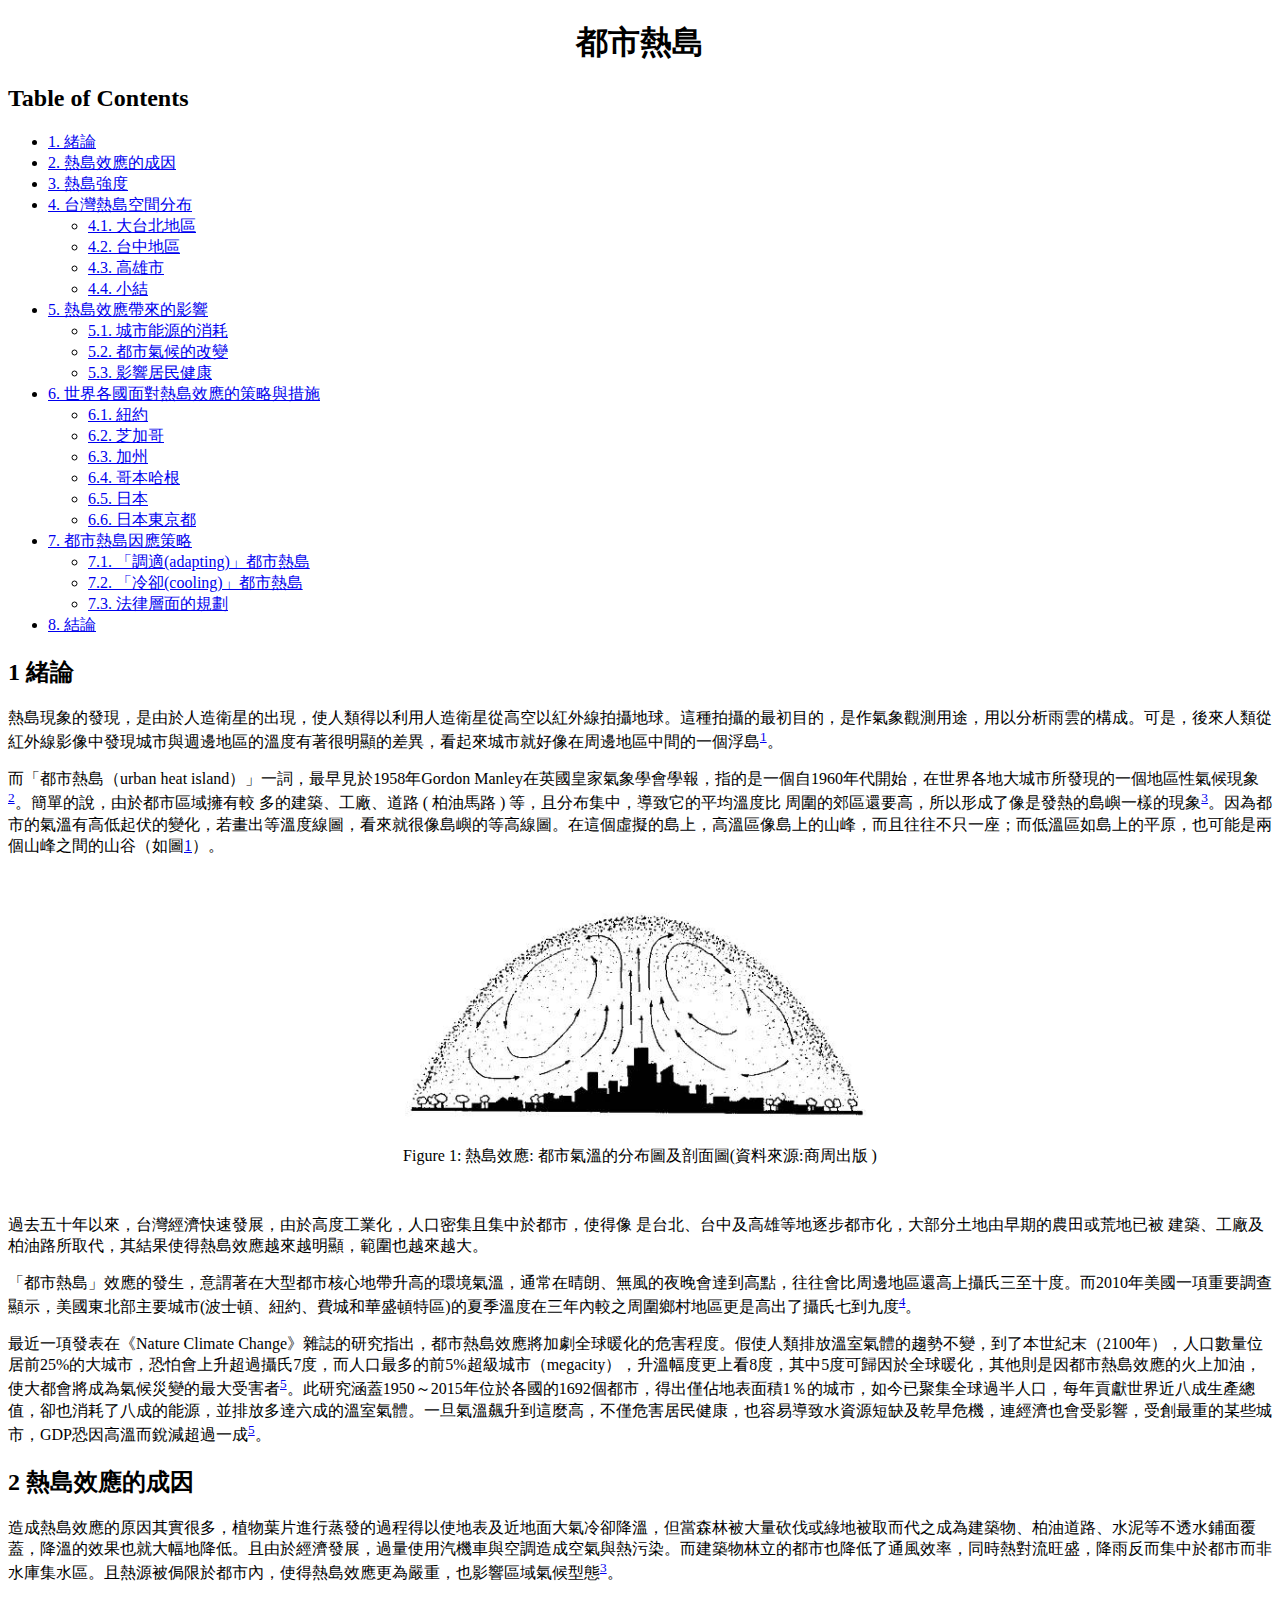
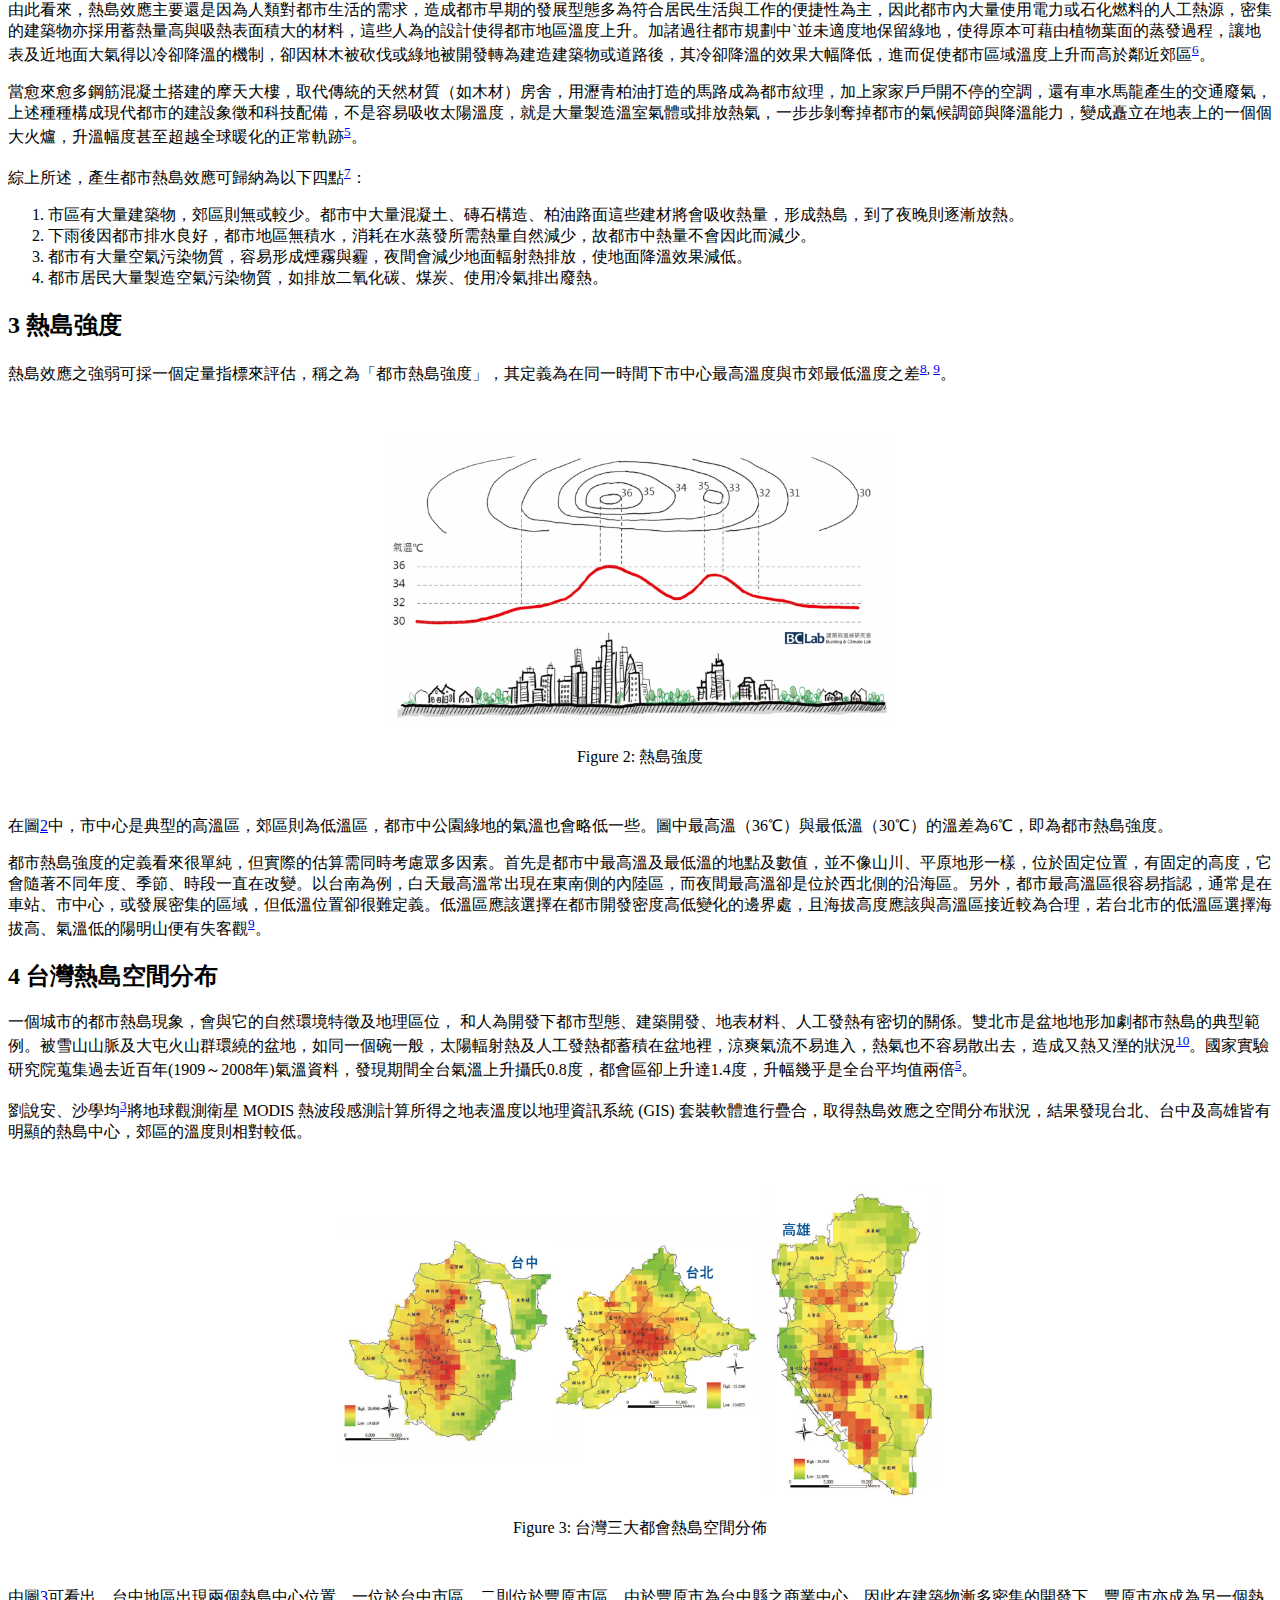
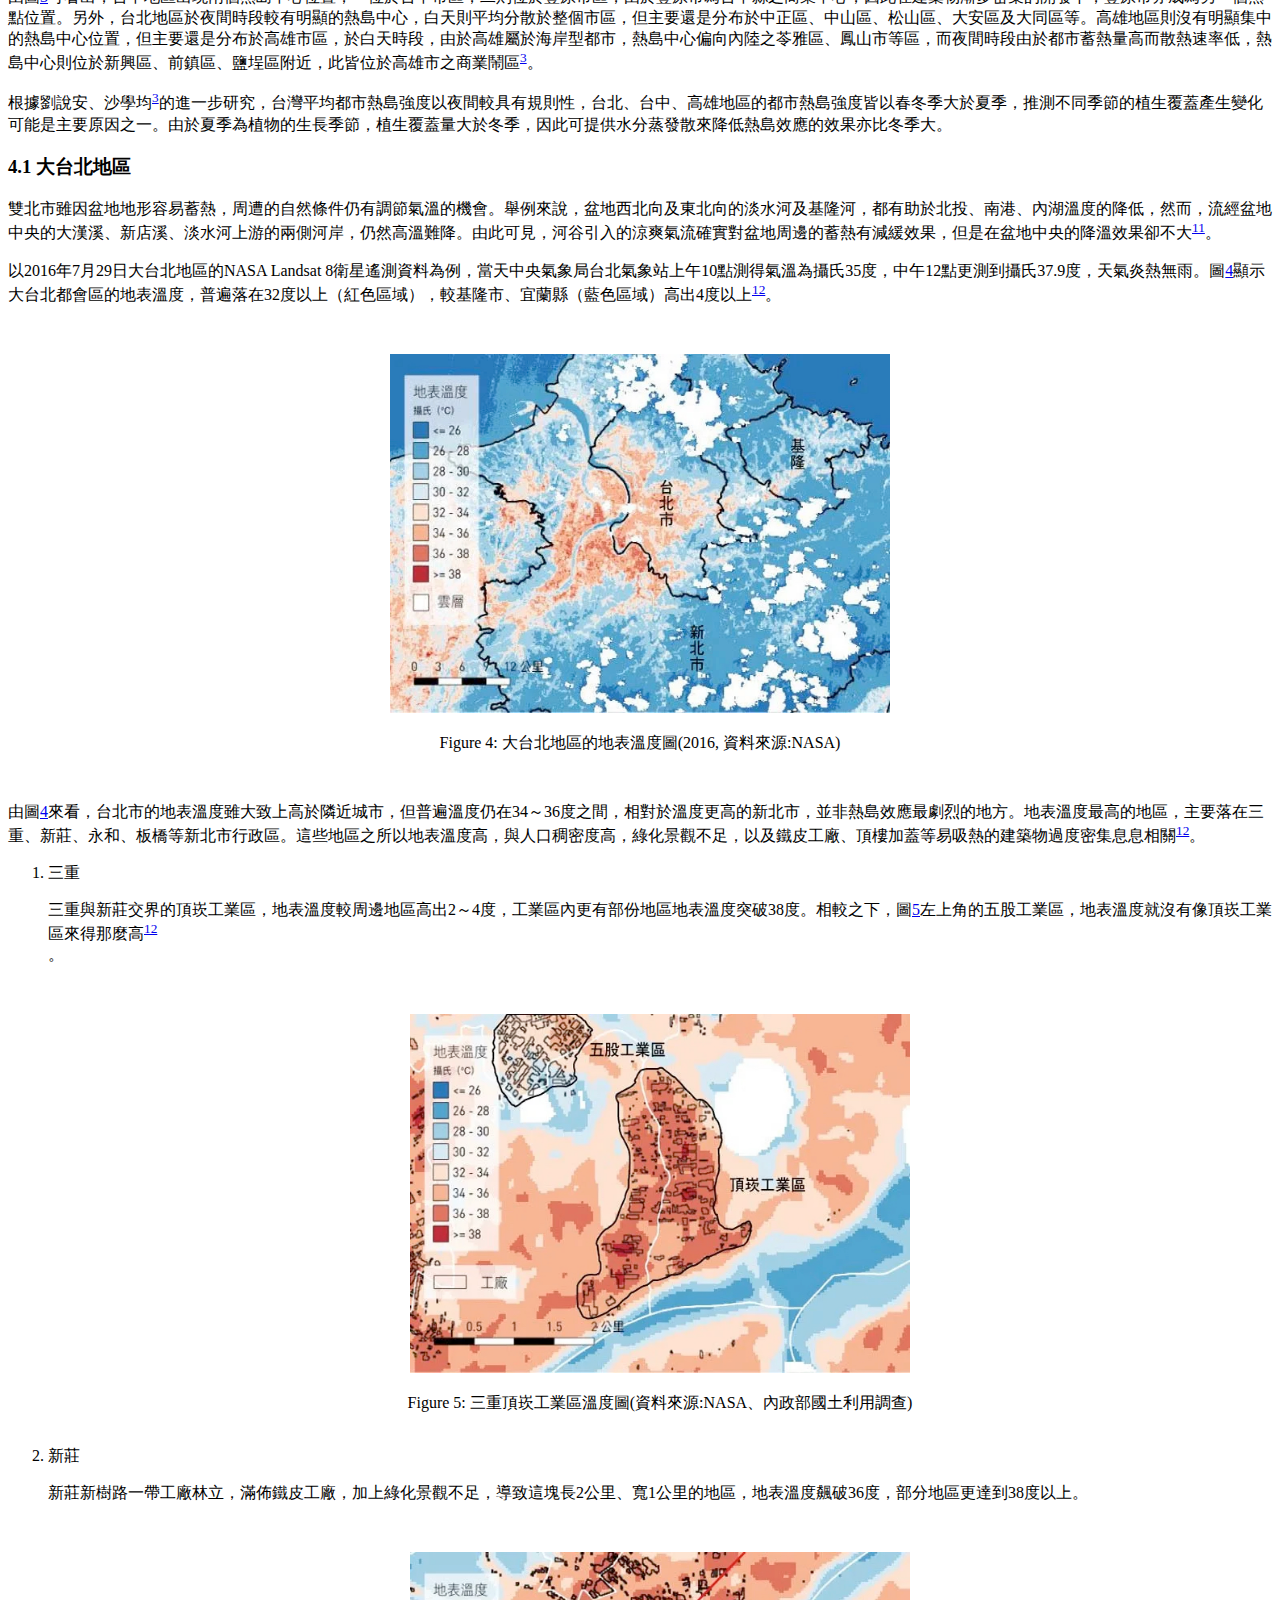
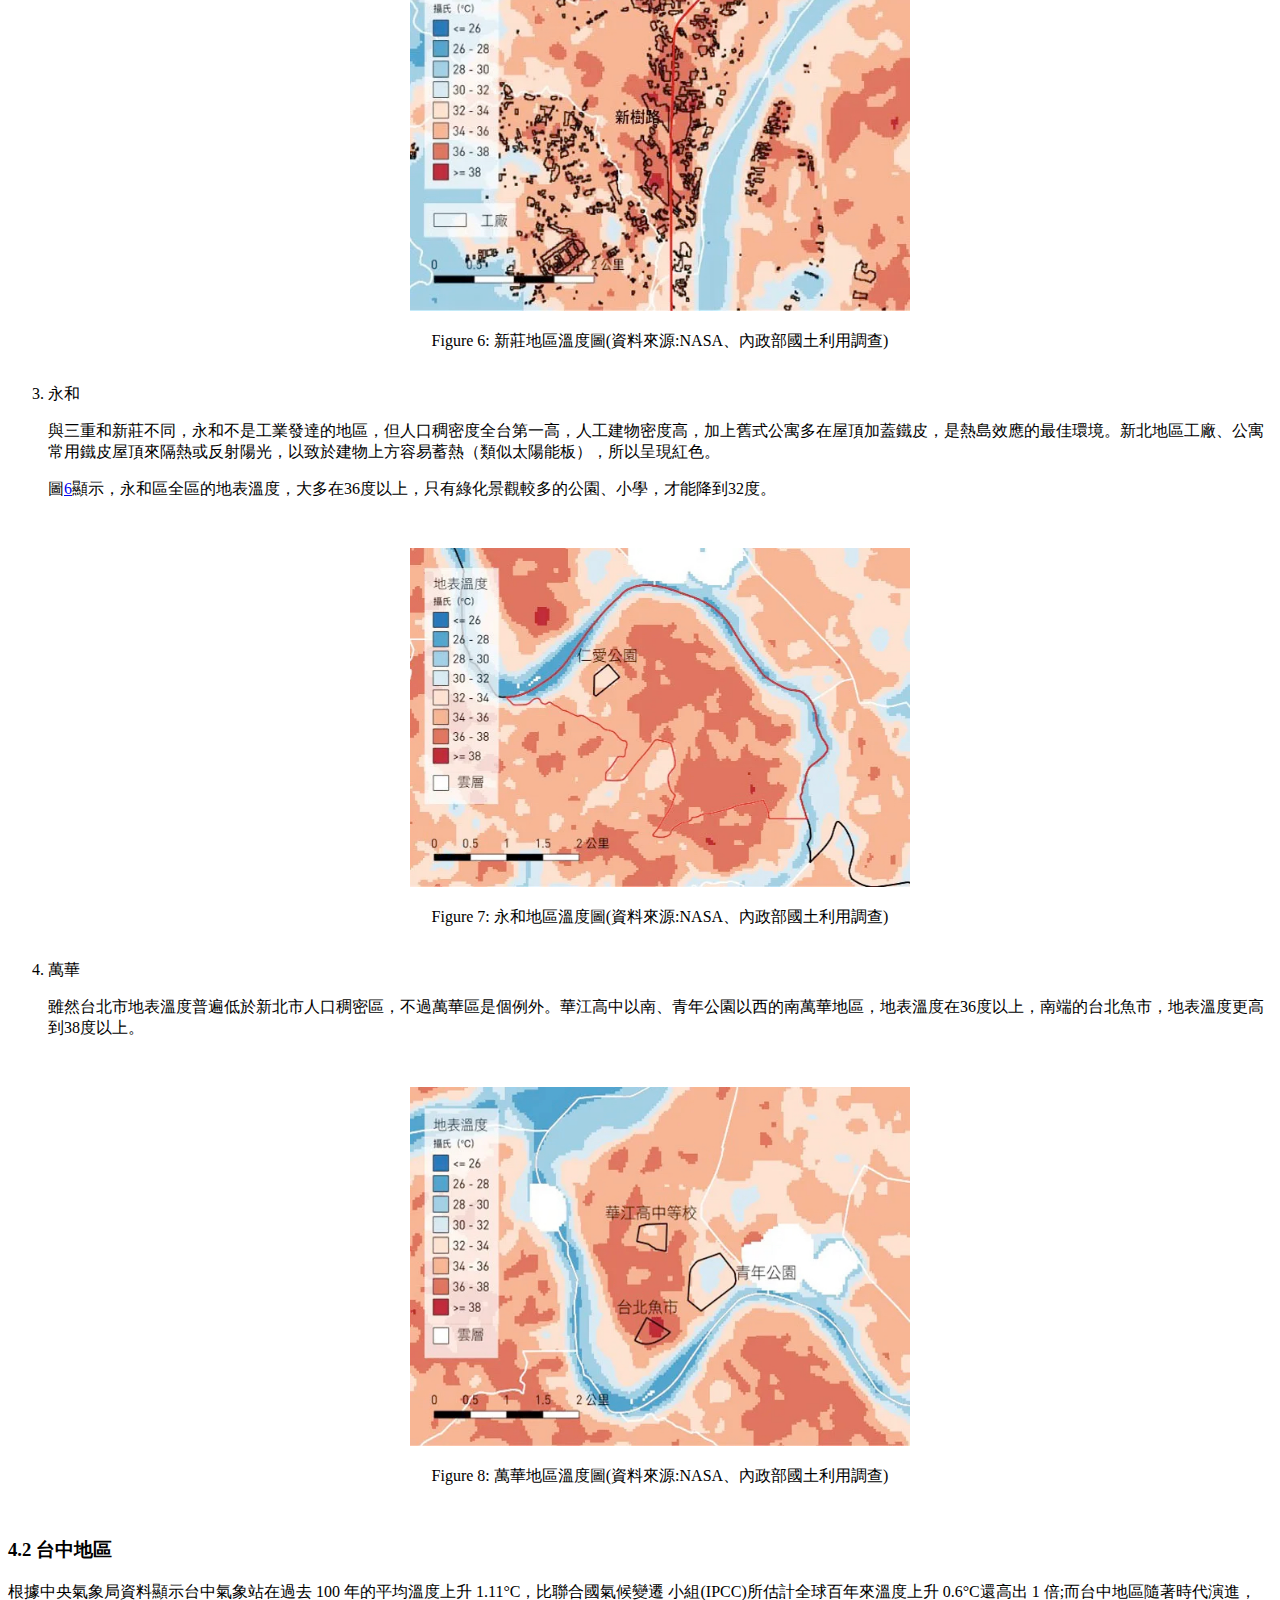
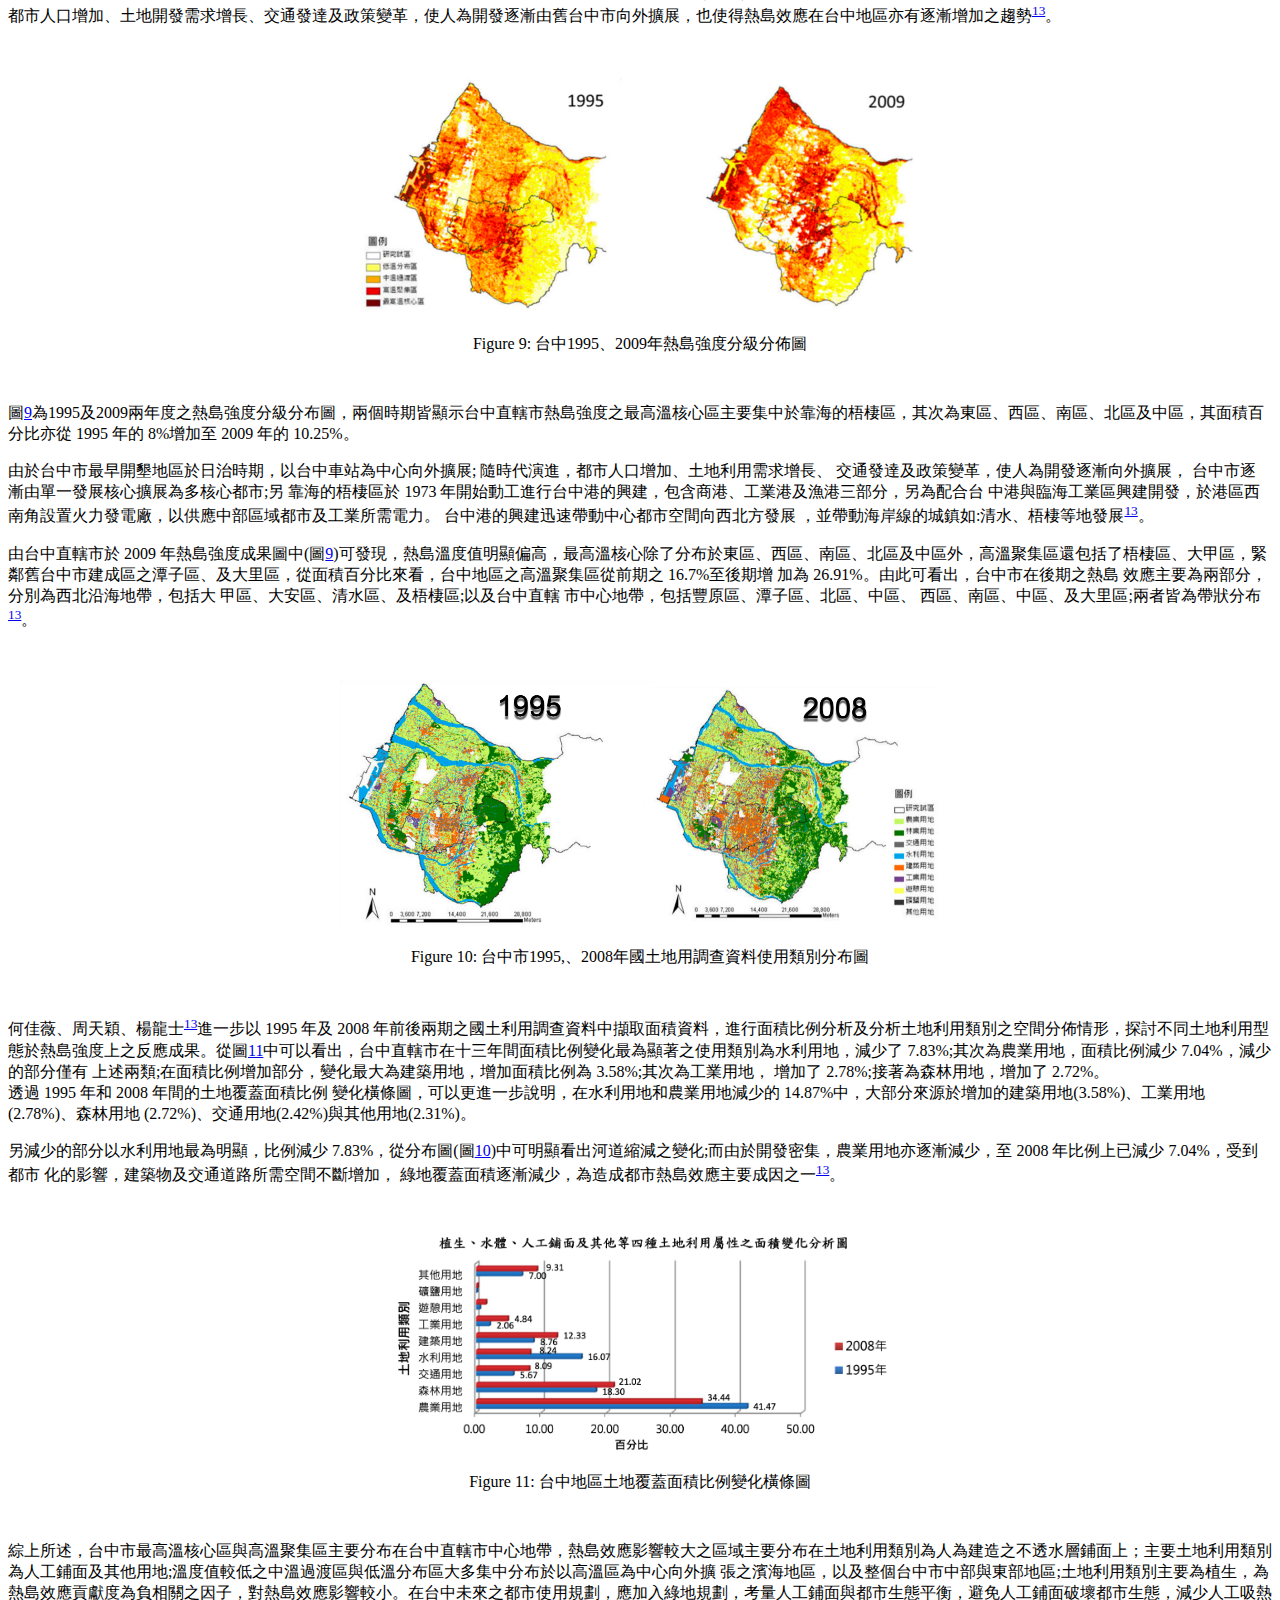
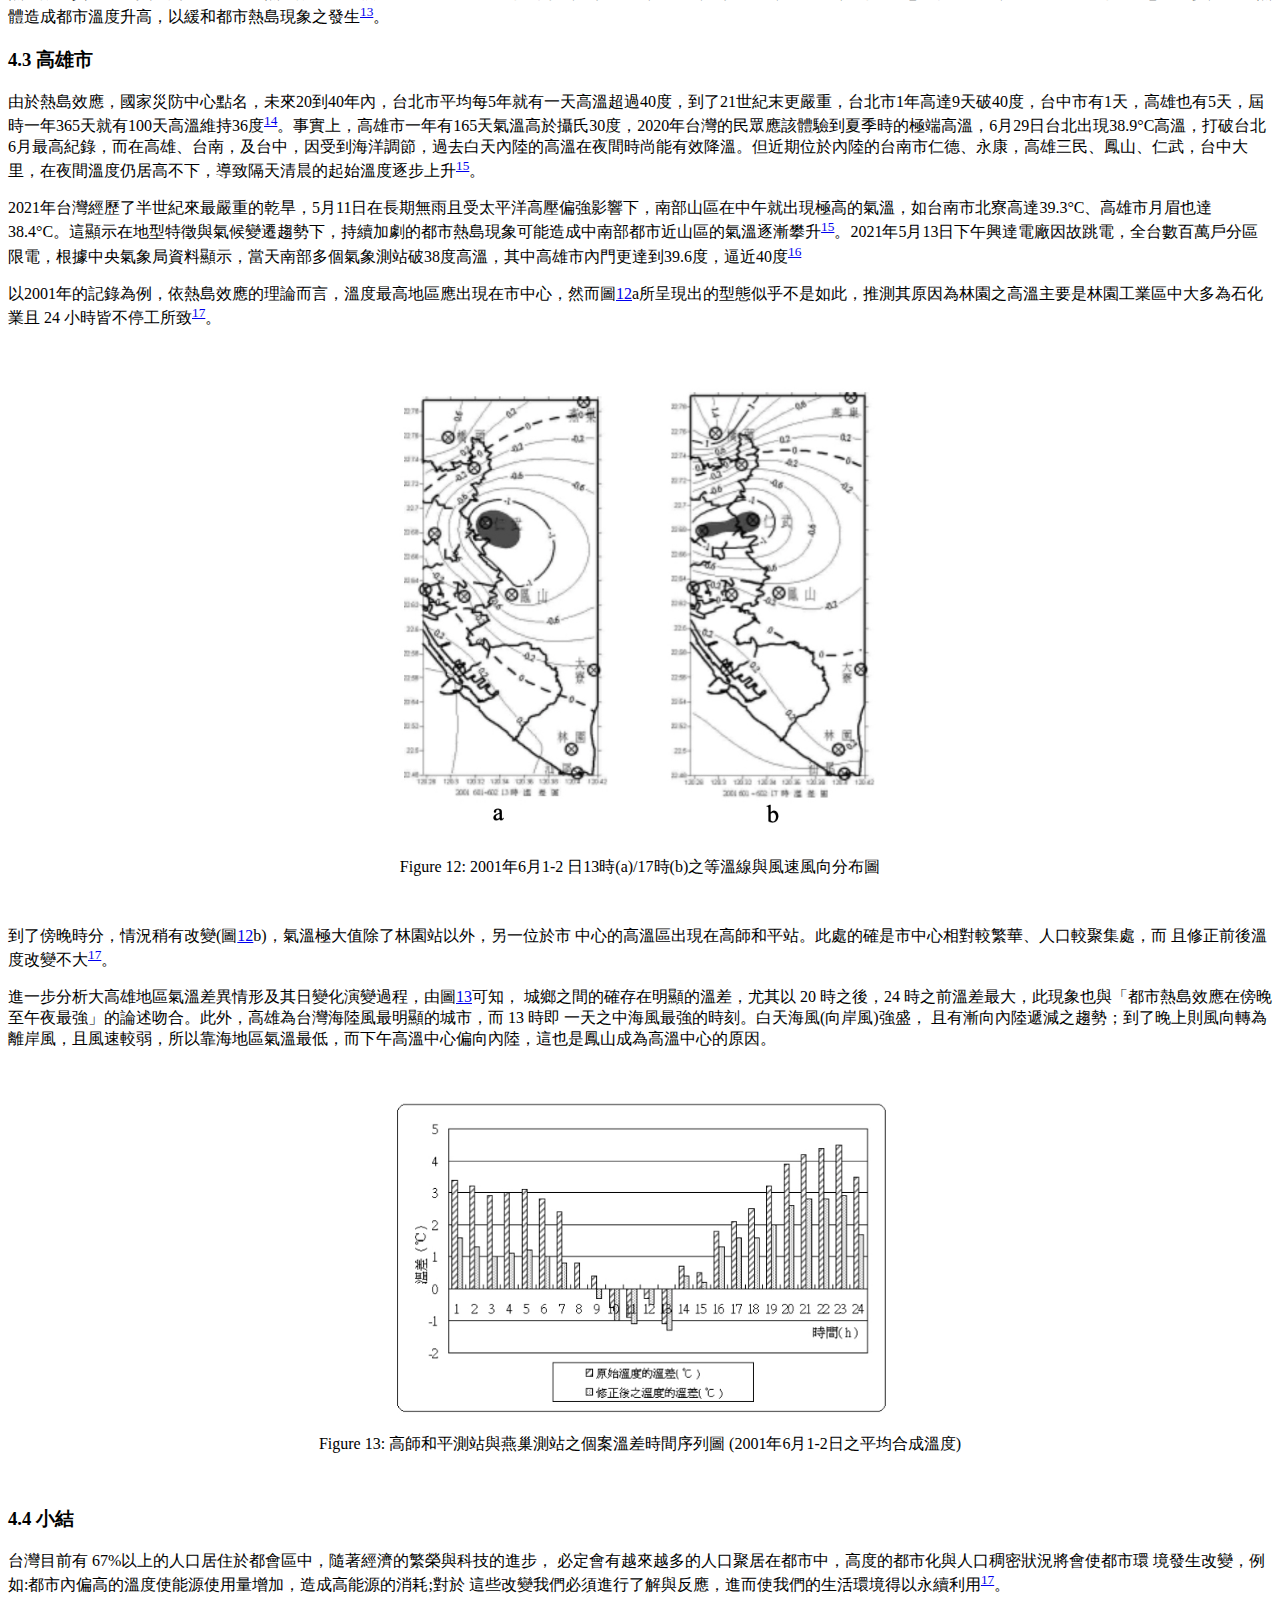
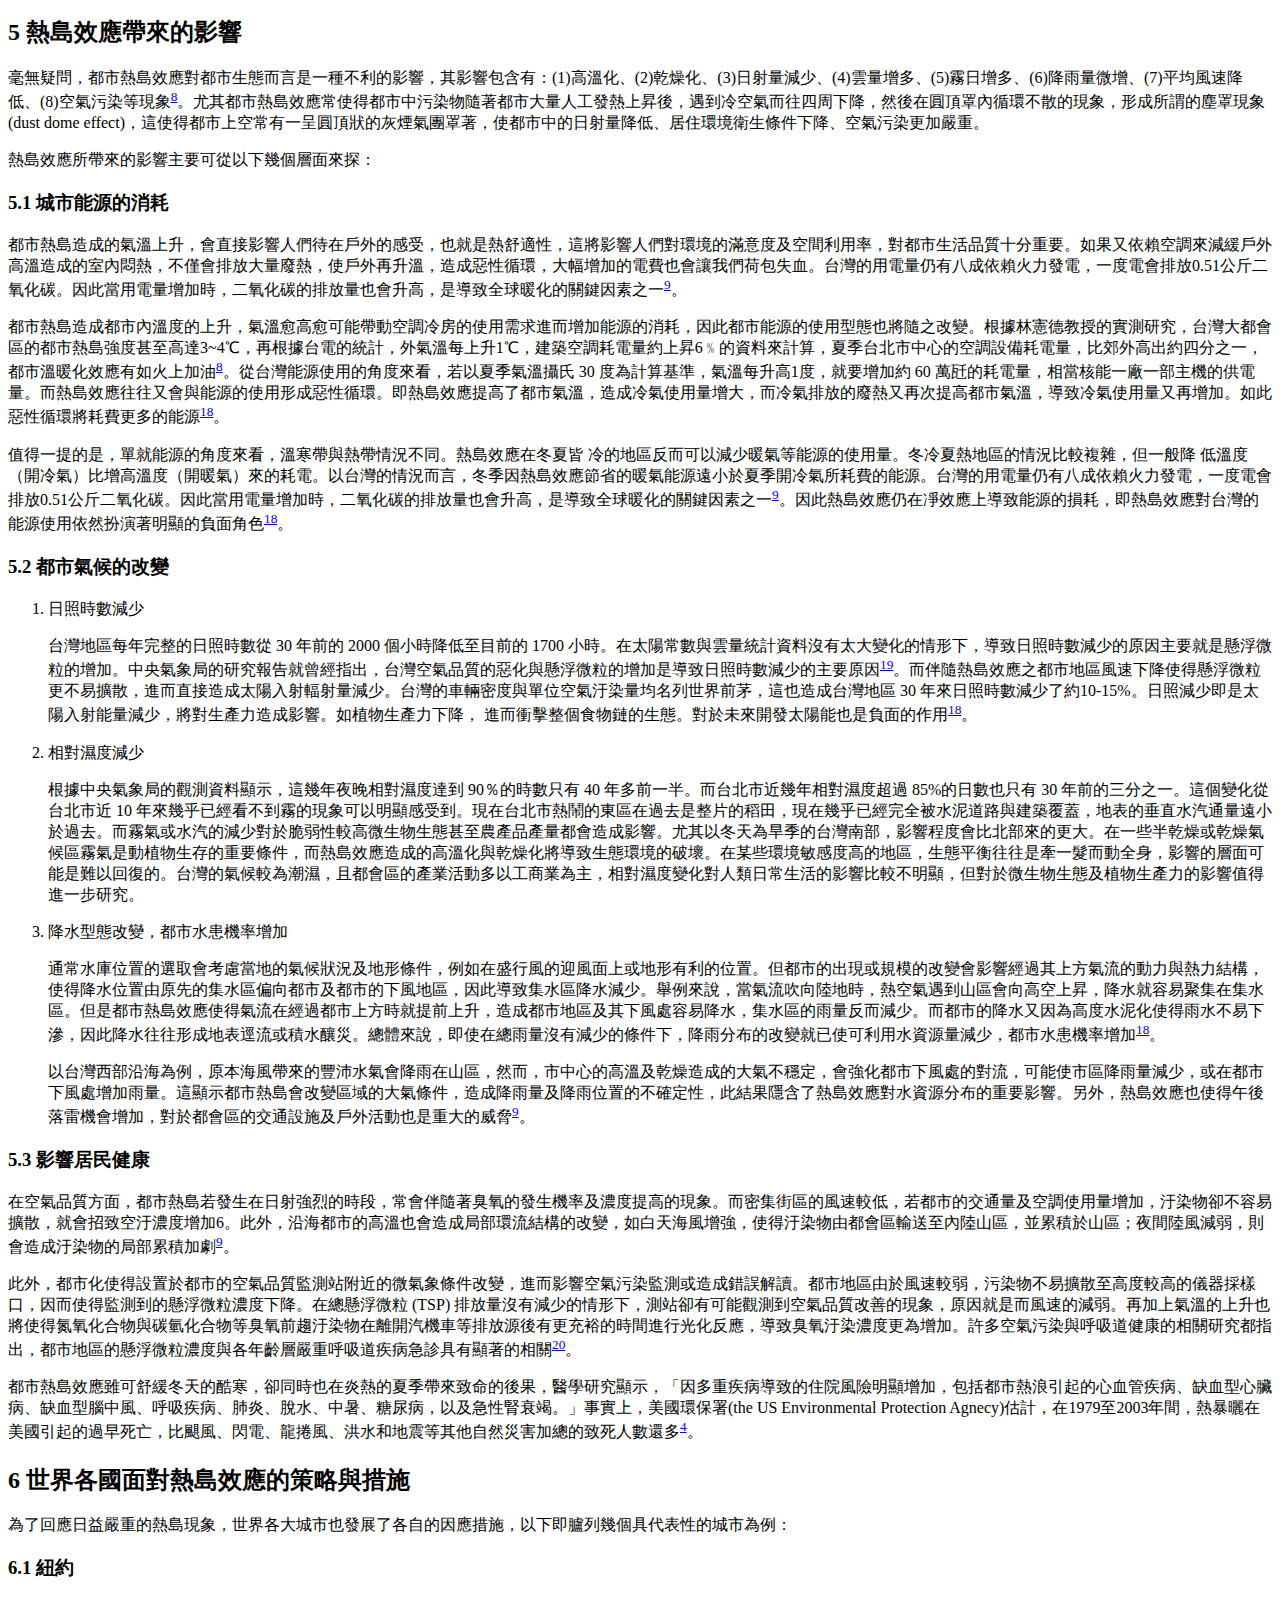
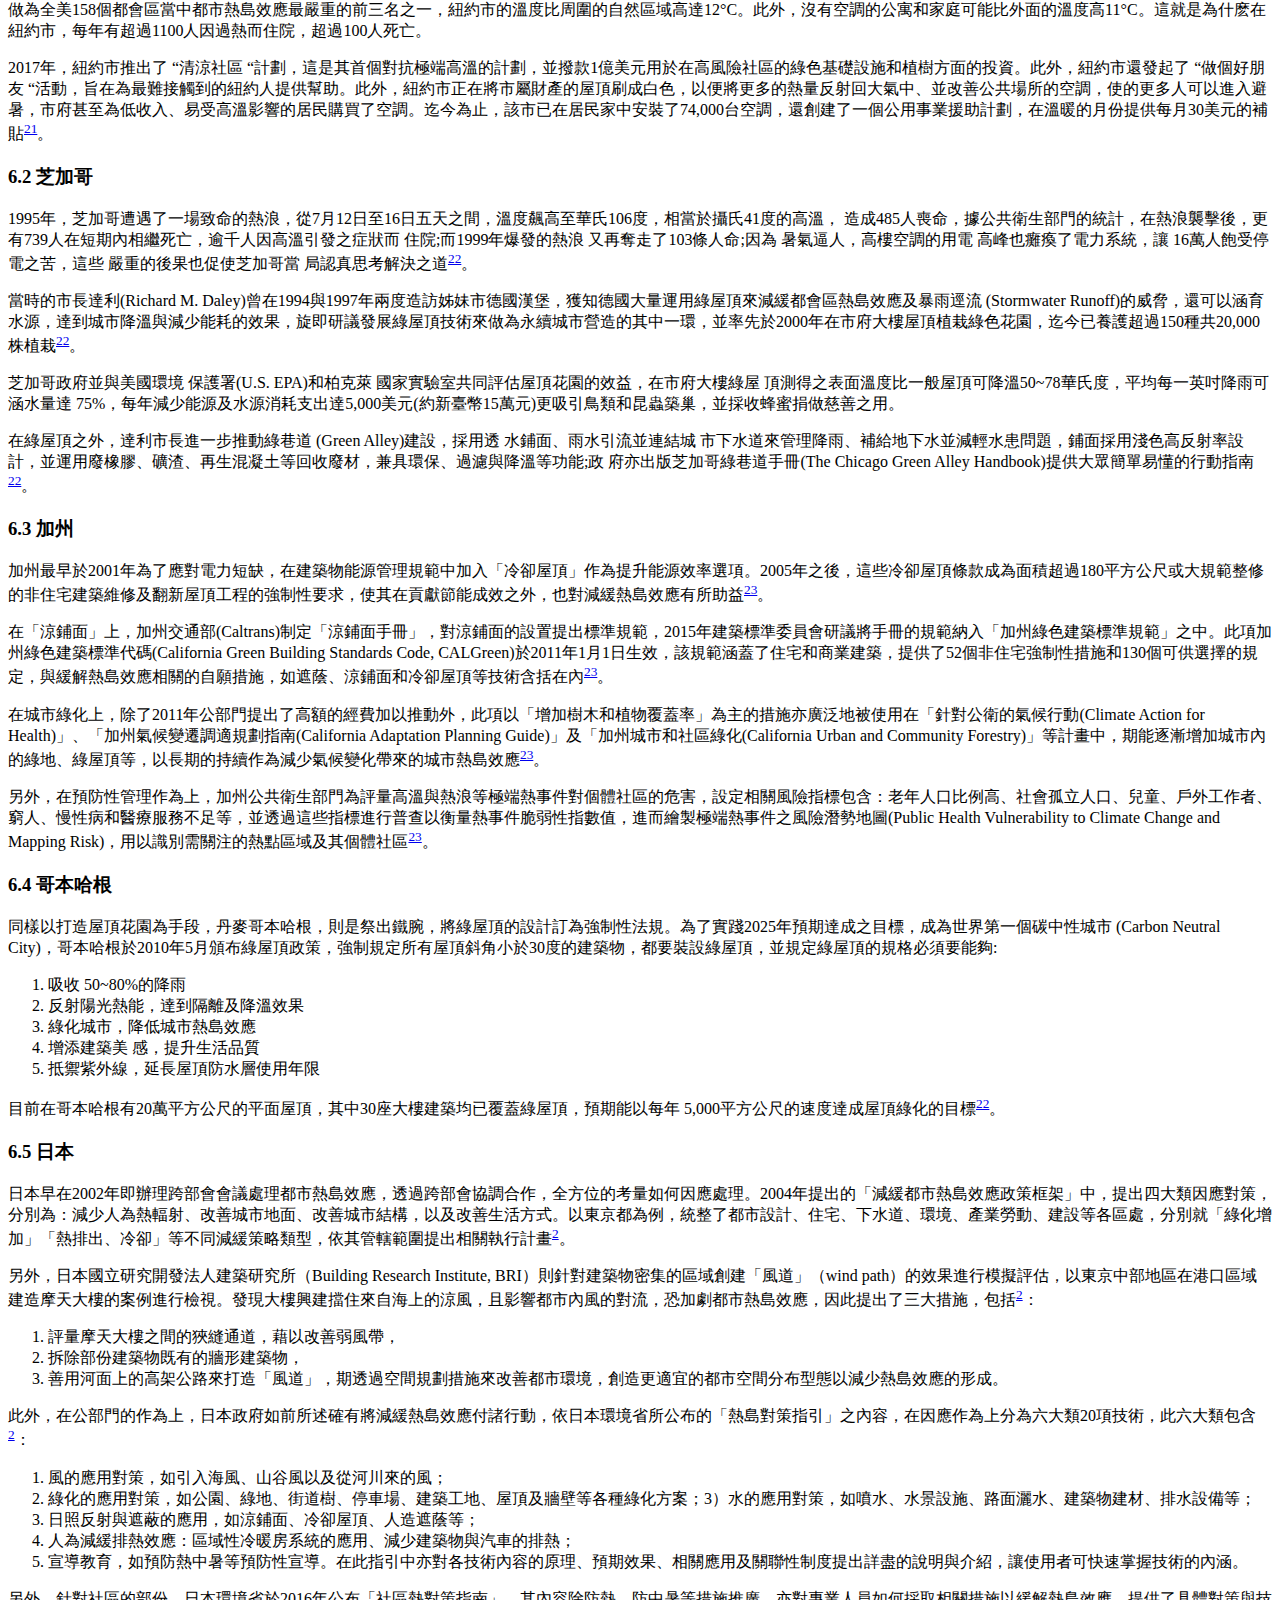
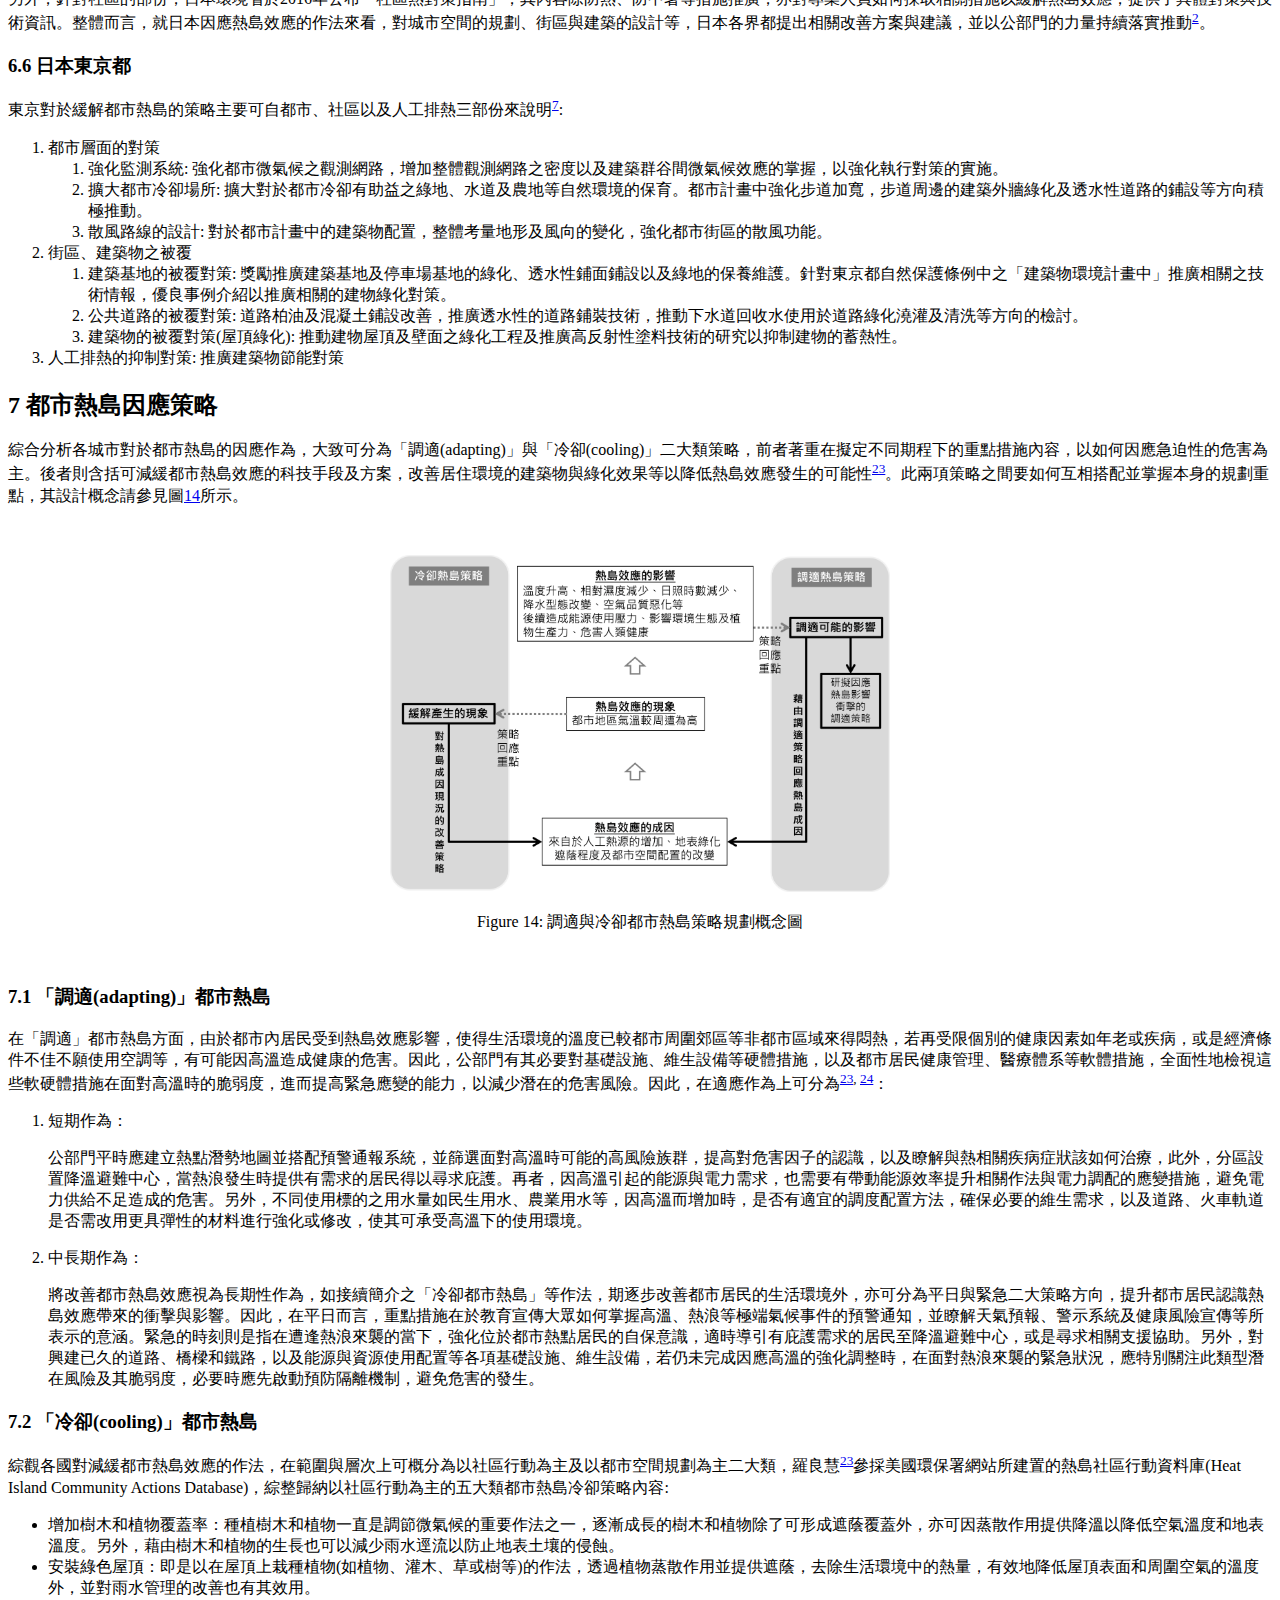
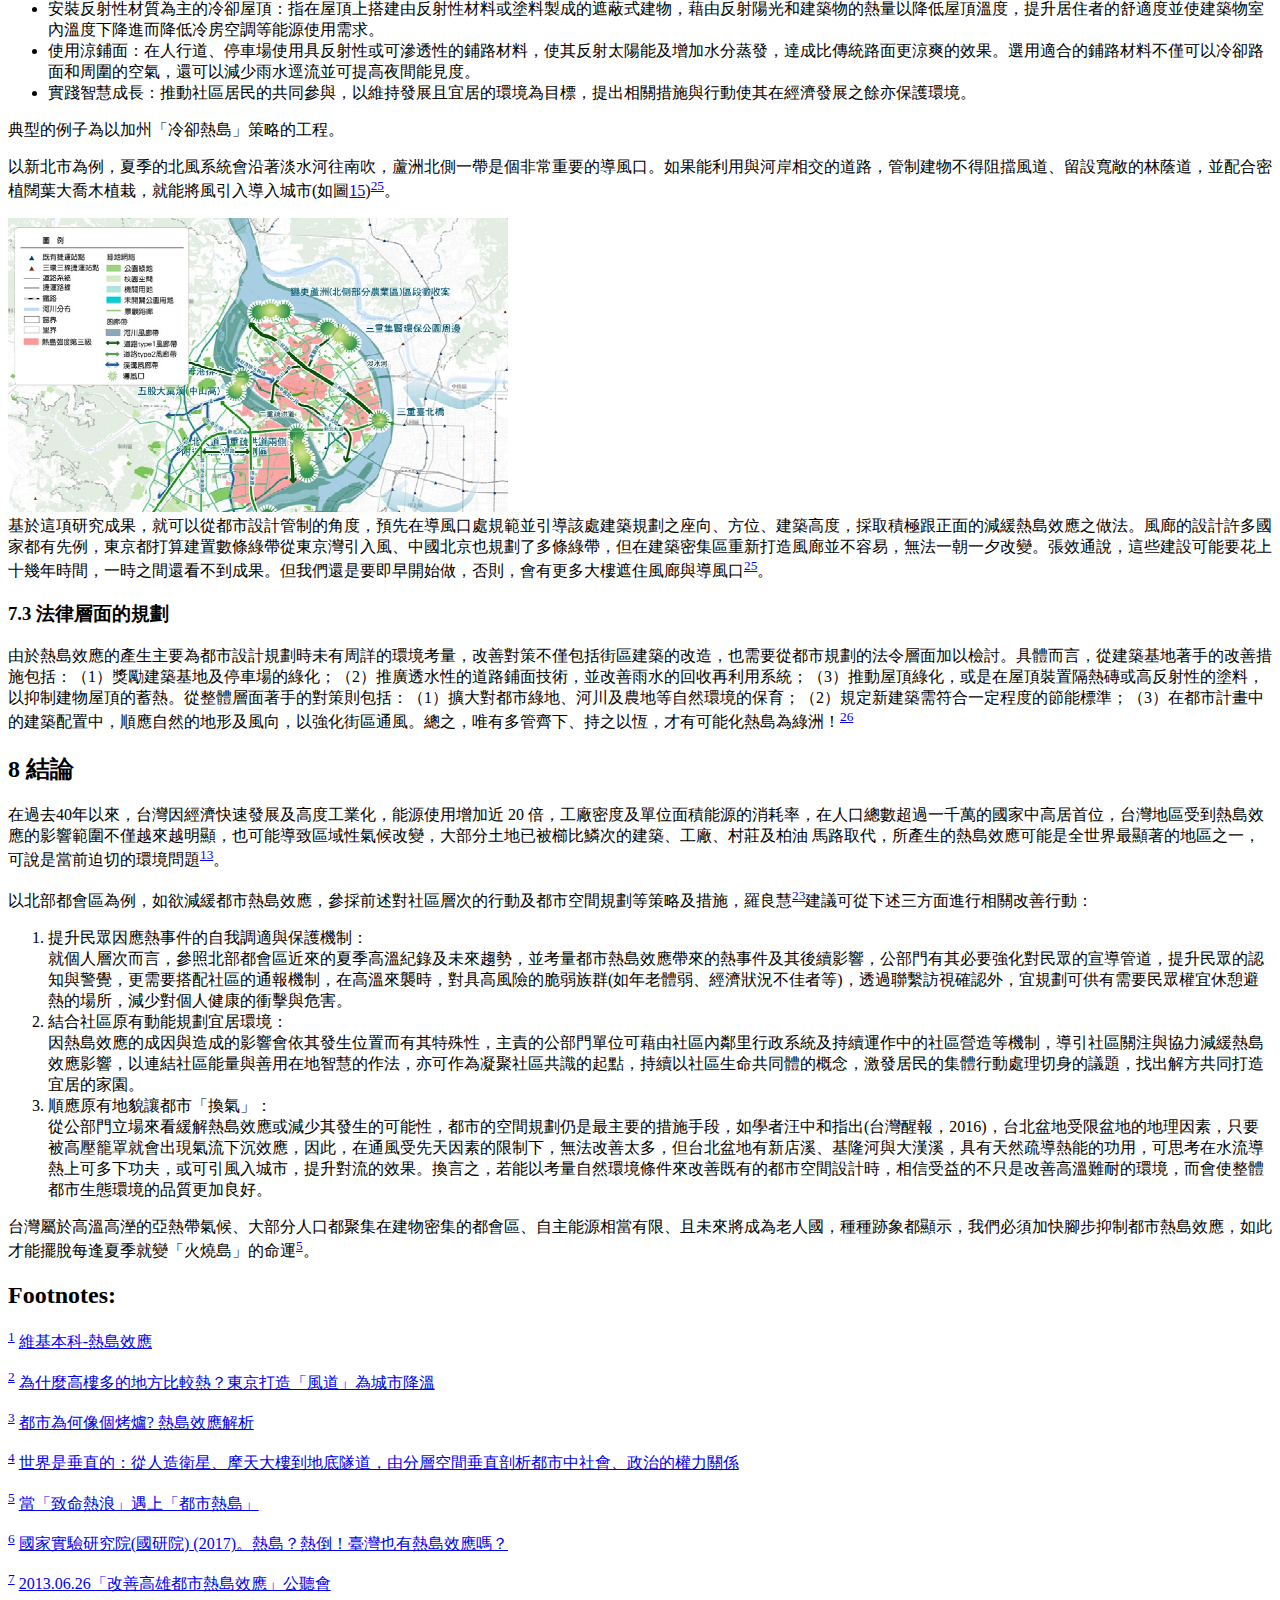
<file: UrbanHeatIsland.html>
<?xml version="1.0" encoding="utf-8"?>
<!DOCTYPE html PUBLIC "-//W3C//DTD XHTML 1.0 Strict//EN"
"http://www.w3.org/TR/xhtml1/DTD/xhtml1-strict.dtd">
<html xmlns="http://www.w3.org/1999/xhtml" lang="en" xml:lang="en">
<head>
<!-- 2021-08-18 Wed 23:20 -->
<meta http-equiv="Content-Type" content="text/html;charset=utf-8" />
<meta name="viewport" content="width=device-width, initial-scale=1" />
<title>都市熱島</title>
<meta name="generator" content="Org mode" />
<meta name="author" content="YEN" />
<style type="text/css">
 <!--/*--><![CDATA[/*><!--*/
  .title  { text-align: center;
             margin-bottom: .2em; }
  .subtitle { text-align: center;
              font-size: medium;
              font-weight: bold;
              margin-top:0; }
  .todo   { font-family: monospace; color: red; }
  .done   { font-family: monospace; color: green; }
  .priority { font-family: monospace; color: orange; }
  .tag    { background-color: #eee; font-family: monospace;
            padding: 2px; font-size: 80%; font-weight: normal; }
  .timestamp { color: #bebebe; }
  .timestamp-kwd { color: #5f9ea0; }
  .org-right  { margin-left: auto; margin-right: 0px;  text-align: right; }
  .org-left   { margin-left: 0px;  margin-right: auto; text-align: left; }
  .org-center { margin-left: auto; margin-right: auto; text-align: center; }
  .underline { text-decoration: underline; }
  #postamble p, #preamble p { font-size: 90%; margin: .2em; }
  p.verse { margin-left: 3%; }
  pre {
    border: 1px solid #ccc;
    box-shadow: 3px 3px 3px #eee;
    padding: 8pt;
    font-family: monospace;
    overflow: auto;
    margin: 1.2em;
  }
  pre.src {
    position: relative;
    overflow: visible;
    padding-top: 1.2em;
  }
  pre.src:before {
    display: none;
    position: absolute;
    background-color: white;
    top: -10px;
    right: 10px;
    padding: 3px;
    border: 1px solid black;
  }
  pre.src:hover:before { display: inline;}
  /* Languages per Org manual */
  pre.src-asymptote:before { content: 'Asymptote'; }
  pre.src-awk:before { content: 'Awk'; }
  pre.src-C:before { content: 'C'; }
  /* pre.src-C++ doesn't work in CSS */
  pre.src-clojure:before { content: 'Clojure'; }
  pre.src-css:before { content: 'CSS'; }
  pre.src-D:before { content: 'D'; }
  pre.src-ditaa:before { content: 'ditaa'; }
  pre.src-dot:before { content: 'Graphviz'; }
  pre.src-calc:before { content: 'Emacs Calc'; }
  pre.src-emacs-lisp:before { content: 'Emacs Lisp'; }
  pre.src-fortran:before { content: 'Fortran'; }
  pre.src-gnuplot:before { content: 'gnuplot'; }
  pre.src-haskell:before { content: 'Haskell'; }
  pre.src-hledger:before { content: 'hledger'; }
  pre.src-java:before { content: 'Java'; }
  pre.src-js:before { content: 'Javascript'; }
  pre.src-latex:before { content: 'LaTeX'; }
  pre.src-ledger:before { content: 'Ledger'; }
  pre.src-lisp:before { content: 'Lisp'; }
  pre.src-lilypond:before { content: 'Lilypond'; }
  pre.src-lua:before { content: 'Lua'; }
  pre.src-matlab:before { content: 'MATLAB'; }
  pre.src-mscgen:before { content: 'Mscgen'; }
  pre.src-ocaml:before { content: 'Objective Caml'; }
  pre.src-octave:before { content: 'Octave'; }
  pre.src-org:before { content: 'Org mode'; }
  pre.src-oz:before { content: 'OZ'; }
  pre.src-plantuml:before { content: 'Plantuml'; }
  pre.src-processing:before { content: 'Processing.js'; }
  pre.src-python:before { content: 'Python'; }
  pre.src-R:before { content: 'R'; }
  pre.src-ruby:before { content: 'Ruby'; }
  pre.src-sass:before { content: 'Sass'; }
  pre.src-scheme:before { content: 'Scheme'; }
  pre.src-screen:before { content: 'Gnu Screen'; }
  pre.src-sed:before { content: 'Sed'; }
  pre.src-sh:before { content: 'shell'; }
  pre.src-sql:before { content: 'SQL'; }
  pre.src-sqlite:before { content: 'SQLite'; }
  /* additional languages in org.el's org-babel-load-languages alist */
  pre.src-forth:before { content: 'Forth'; }
  pre.src-io:before { content: 'IO'; }
  pre.src-J:before { content: 'J'; }
  pre.src-makefile:before { content: 'Makefile'; }
  pre.src-maxima:before { content: 'Maxima'; }
  pre.src-perl:before { content: 'Perl'; }
  pre.src-picolisp:before { content: 'Pico Lisp'; }
  pre.src-scala:before { content: 'Scala'; }
  pre.src-shell:before { content: 'Shell Script'; }
  pre.src-ebnf2ps:before { content: 'ebfn2ps'; }
  /* additional language identifiers per "defun org-babel-execute"
       in ob-*.el */
  pre.src-cpp:before  { content: 'C++'; }
  pre.src-abc:before  { content: 'ABC'; }
  pre.src-coq:before  { content: 'Coq'; }
  pre.src-groovy:before  { content: 'Groovy'; }
  /* additional language identifiers from org-babel-shell-names in
     ob-shell.el: ob-shell is the only babel language using a lambda to put
     the execution function name together. */
  pre.src-bash:before  { content: 'bash'; }
  pre.src-csh:before  { content: 'csh'; }
  pre.src-ash:before  { content: 'ash'; }
  pre.src-dash:before  { content: 'dash'; }
  pre.src-ksh:before  { content: 'ksh'; }
  pre.src-mksh:before  { content: 'mksh'; }
  pre.src-posh:before  { content: 'posh'; }
  /* Additional Emacs modes also supported by the LaTeX listings package */
  pre.src-ada:before { content: 'Ada'; }
  pre.src-asm:before { content: 'Assembler'; }
  pre.src-caml:before { content: 'Caml'; }
  pre.src-delphi:before { content: 'Delphi'; }
  pre.src-html:before { content: 'HTML'; }
  pre.src-idl:before { content: 'IDL'; }
  pre.src-mercury:before { content: 'Mercury'; }
  pre.src-metapost:before { content: 'MetaPost'; }
  pre.src-modula-2:before { content: 'Modula-2'; }
  pre.src-pascal:before { content: 'Pascal'; }
  pre.src-ps:before { content: 'PostScript'; }
  pre.src-prolog:before { content: 'Prolog'; }
  pre.src-simula:before { content: 'Simula'; }
  pre.src-tcl:before { content: 'tcl'; }
  pre.src-tex:before { content: 'TeX'; }
  pre.src-plain-tex:before { content: 'Plain TeX'; }
  pre.src-verilog:before { content: 'Verilog'; }
  pre.src-vhdl:before { content: 'VHDL'; }
  pre.src-xml:before { content: 'XML'; }
  pre.src-nxml:before { content: 'XML'; }
  /* add a generic configuration mode; LaTeX export needs an additional
     (add-to-list 'org-latex-listings-langs '(conf " ")) in .emacs */
  pre.src-conf:before { content: 'Configuration File'; }

  table { border-collapse:collapse; }
  caption.t-above { caption-side: top; }
  caption.t-bottom { caption-side: bottom; }
  td, th { vertical-align:top;  }
  th.org-right  { text-align: center;  }
  th.org-left   { text-align: center;   }
  th.org-center { text-align: center; }
  td.org-right  { text-align: right;  }
  td.org-left   { text-align: left;   }
  td.org-center { text-align: center; }
  dt { font-weight: bold; }
  .footpara { display: inline; }
  .footdef  { margin-bottom: 1em; }
  .figure { padding: 1em; }
  .figure p { text-align: center; }
  .equation-container {
    display: table;
    text-align: center;
    width: 100%;
  }
  .equation {
    vertical-align: middle;
  }
  .equation-label {
    display: table-cell;
    text-align: right;
    vertical-align: middle;
  }
  .inlinetask {
    padding: 10px;
    border: 2px solid gray;
    margin: 10px;
    background: #ffffcc;
  }
  #org-div-home-and-up
   { text-align: right; font-size: 70%; white-space: nowrap; }
  textarea { overflow-x: auto; }
  .linenr { font-size: smaller }
  .code-highlighted { background-color: #ffff00; }
  .org-info-js_info-navigation { border-style: none; }
  #org-info-js_console-label
    { font-size: 10px; font-weight: bold; white-space: nowrap; }
  .org-info-js_search-highlight
    { background-color: #ffff00; color: #000000; font-weight: bold; }
  .org-svg { width: 90%; }
  /*]]>*/-->
</style>
<link rel="stylesheet" type="text/css" href="https://gongzhitaao.org/orgcss/org.css"/>
<script type="text/javascript">
// @license magnet:?xt=urn:btih:1f739d935676111cfff4b4693e3816e664797050&amp;dn=gpl-3.0.txt GPL-v3-or-Later
<!--/*--><![CDATA[/*><!--*/
     function CodeHighlightOn(elem, id)
     {
       var target = document.getElementById(id);
       if(null != target) {
         elem.cacheClassElem = elem.className;
         elem.cacheClassTarget = target.className;
         target.className = "code-highlighted";
         elem.className   = "code-highlighted";
       }
     }
     function CodeHighlightOff(elem, id)
     {
       var target = document.getElementById(id);
       if(elem.cacheClassElem)
         elem.className = elem.cacheClassElem;
       if(elem.cacheClassTarget)
         target.className = elem.cacheClassTarget;
     }
    /*]]>*///-->
// @license-end
</script>
</head>
<body>
<div id="content">
<h1 class="title">都市熱島</h1>
<div id="table-of-contents">
<h2>Table of Contents</h2>
<div id="text-table-of-contents">
<ul>
<li><a href="#org3f22352">1. 緒論</a></li>
<li><a href="#org68ddd1b">2. 熱島效應的成因</a></li>
<li><a href="#org2b53a2a">3. 熱島強度</a></li>
<li><a href="#org8129d62">4. 台灣熱島空間分布</a>
<ul>
<li><a href="#orgcae23a6">4.1. 大台北地區</a></li>
<li><a href="#orga3ba323">4.2. 台中地區</a></li>
<li><a href="#org3a30b51">4.3. 高雄市</a></li>
<li><a href="#orgd8ee963">4.4. 小結</a></li>
</ul>
</li>
<li><a href="#org96b17e8">5. 熱島效應帶來的影響</a>
<ul>
<li><a href="#org78fd52f">5.1. 城市能源的消耗</a></li>
<li><a href="#org6bb0c92">5.2. 都市氣候的改變</a></li>
<li><a href="#org43479e6">5.3. 影響居民健康</a></li>
</ul>
</li>
<li><a href="#org5bd00b2">6. 世界各國面對熱島效應的策略與措施</a>
<ul>
<li><a href="#orgbb33d24">6.1. 紐約</a></li>
<li><a href="#org82209df">6.2. 芝加哥</a></li>
<li><a href="#org961f3be">6.3. 加州</a></li>
<li><a href="#org2016cef">6.4. 哥本哈根</a></li>
<li><a href="#orgf22fd83">6.5. 日本</a></li>
<li><a href="#org3b97cd4">6.6. 日本東京都</a></li>
</ul>
</li>
<li><a href="#org83ce64b">7. 都市熱島因應策略</a>
<ul>
<li><a href="#org73f4721">7.1. 「調適(adapting)」都市熱島</a></li>
<li><a href="#org8a46944">7.2. 「冷卻(cooling)」都市熱島</a></li>
<li><a href="#org2824858">7.3. 法律層面的規劃</a></li>
</ul>
</li>
<li><a href="#org50d2165">8. 結論</a></li>
</ul>
</div>
</div>

<div id="outline-container-org3f22352" class="outline-2">
<h2 id="org3f22352"><span class="section-number-2">1</span> 緒論</h2>
<div class="outline-text-2" id="text-1">
<p>
熱島現象的發現，是由於人造衛星的出現，使人類得以利用人造衛星從高空以紅外線拍攝地球。這種拍攝的最初目的，是作氣象觀測用途，用以分析雨雲的構成。可是，後來人類從紅外線影像中發現城市與週邊地區的溫度有著很明顯的差異，看起來城市就好像在周邊地區中間的一個浮島<sup><a id="fnr.1" class="footref" href="#fn.1">1</a></sup>。<br />
</p>

<p>
而「都市熱島（urban heat island）」一詞，最早見於1958年Gordon Manley在英國皇家氣象學會學報，指的是一個自1960年代開始，在世界各地大城市所發現的一個地區性氣候現象<sup><a id="fnr.2" class="footref" href="#fn.2">2</a></sup>。簡單的說，由於都市區域擁有較 多的建築、工廠、道路 ( 柏油馬路 ) 等，且分布集中，導致它的平均溫度比 周圍的郊區還要高，所以形成了像是發熱的島嶼一樣的現象<sup><a id="fnr.3" class="footref" href="#fn.3">3</a></sup>。因為都市的氣溫有高低起伏的變化，若畫出等溫度線圖，看來就很像島嶼的等高線圖。在這個虛擬的島上，高溫區像島上的山峰，而且往往不只一座；而低溫區如島上的平原，也可能是兩個山峰之間的山谷（如圖<a href="#org6d141ed">1</a>）。<br />
</p>


<div id="org6d141ed" class="figure">
<p><img src="images/20131002230302-1s.jpg" alt="20131002230302-1s.jpg" width="500" /><br />
</p>
<p><span class="figure-number">Figure 1: </span>熱島效應: 都市氣溫的分布圖及剖面圖(資料來源:商周出版 )</p>
</div>

<p>
過去五十年以來，台灣經濟快速發展，由於高度工業化，人口密集且集中於都市，使得像 是台北、台中及高雄等地逐步都市化，大部分土地由早期的農田或荒地已被 建築、工廠及柏油路所取代，其結果使得熱島效應越來越明顯，範圍也越來越大。<br />
</p>

<p>
「都市熱島」效應的發生，意謂著在大型都市核心地帶升高的環境氣溫，通常在晴朗、無風的夜晚會達到高點，往往會比周邊地區還高上攝氏三至十度。而2010年美國一項重要調查顯示，美國東北部主要城市(波士頓、紐約、費城和華盛頓特區)的夏季溫度在三年內較之周圍鄉村地區更是高出了攝氏七到九度<sup><a id="fnr.4" class="footref" href="#fn.4">4</a></sup>。<br />
</p>

<p>
最近一項發表在《Nature Climate Change》雜誌的研究指出，都市熱島效應將加劇全球暖化的危害程度。假使人類排放溫室氣體的趨勢不變，到了本世紀末（2100年），人口數量位居前25%的大城市，恐怕會上升超過攝氏7度，而人口最多的前5%超級城市（megacity），升溫幅度更上看8度，其中5度可歸因於全球暖化，其他則是因都市熱島效應的火上加油，使大都會將成為氣候災變的最大受害者<sup><a id="fnr.5" class="footref" href="#fn.5">5</a></sup>。此研究涵蓋1950～2015年位於各國的1692個都市，得出僅佔地表面積1％的城市，如今已聚集全球過半人口，每年貢獻世界近八成生產總值，卻也消耗了八成的能源，並排放多達六成的溫室氣體。一旦氣溫飆升到這麼高，不僅危害居民健康，也容易導致水資源短缺及乾旱危機，連經濟也會受影響，受創最重的某些城市，GDP恐因高溫而銳減超過一成<sup><a id="fnr.5.100" class="footref" href="#fn.5">5</a></sup>。<br />
</p>
</div>
</div>

<div id="outline-container-org68ddd1b" class="outline-2">
<h2 id="org68ddd1b"><span class="section-number-2">2</span> 熱島效應的成因</h2>
<div class="outline-text-2" id="text-2">
<p>
造成熱島效應的原因其實很多，植物葉片進行蒸發的過程得以使地表及近地面大氣冷卻降溫，但當森林被大量砍伐或綠地被取而代之成為建築物、柏油道路、水泥等不透水鋪面覆蓋，降溫的效果也就大幅地降低。且由於經濟發展，過量使用汽機車與空調造成空氣與熱污染。而建築物林立的都市也降低了通風效率，同時熱對流旺盛，降雨反而集中於都市而非水庫集水區。且熱源被侷限於都市內，使得熱島效應更為嚴重，也影響區域氣候型態<sup><a id="fnr.3.100" class="footref" href="#fn.3">3</a></sup>。<br />
</p>

<p>
由此看來，熱島效應主要還是因為人類對都市生活的需求，造成都市早期的發展型態多為符合居民生活與工作的便捷性為主，因此都市內大量使用電力或石化燃料的人工熱源，密集的建築物亦採用蓄熱量高與吸熱表面積大的材料，這些人為的設計使得都市地區溫度上升。加諸過往都市規劃中`並未適度地保留綠地，使得原本可藉由植物葉面的蒸發過程，讓地表及近地面大氣得以冷卻降溫的機制，卻因林木被砍伐或綠地被開發轉為建造建築物或道路後，其冷卻降溫的效果大幅降低，進而促使都市區域溫度上升而高於鄰近郊區<sup><a id="fnr.6" class="footref" href="#fn.6">6</a></sup>。<br />
</p>

<p>
當愈來愈多鋼筋混凝土搭建的摩天大樓，取代傳統的天然材質（如木材）房舍，用瀝青柏油打造的馬路成為都市紋理，加上家家戶戶開不停的空調，還有車水馬龍產生的交通廢氣，上述種種構成現代都市的建設象徵和科技配備，不是容易吸收太陽溫度，就是大量製造溫室氣體或排放熱氣，一步步剝奪掉都市的氣候調節與降溫能力，變成矗立在地表上的一個個大火爐，升溫幅度甚至超越全球暖化的正常軌跡<sup><a id="fnr.5.100" class="footref" href="#fn.5">5</a></sup>。<br />
</p>

<p>
綜上所述，產生都市熱島效應可歸納為以下四點<sup><a id="fnr.7" class="footref" href="#fn.7">7</a></sup>：<br />
</p>
<ol class="org-ol">
<li>市區有大量建築物，郊區則無或較少。都市中大量混凝土、磚石構造、柏油路面這些建材將會吸收熱量，形成熱島，到了夜晚則逐漸放熱。<br /></li>
<li>下雨後因都市排水良好，都市地區無積水，消耗在水蒸發所需熱量自然減少，故都市中熱量不會因此而減少。<br /></li>
<li>都市有大量空氣污染物質，容易形成煙霧與霾，夜間會減少地面輻射熱排放，使地面降溫效果減低。<br /></li>
<li>都市居民大量製造空氣污染物質，如排放二氧化碳、煤炭、使用冷氣排出廢熱。<br /></li>
</ol>
</div>
</div>

<div id="outline-container-org2b53a2a" class="outline-2">
<h2 id="org2b53a2a"><span class="section-number-2">3</span> 熱島強度</h2>
<div class="outline-text-2" id="text-3">
<p>
熱島效應之強弱可採一個定量指標來評估，稱之為「都市熱島強度」，其定義為在同一時間下市中心最高溫度與市郊最低溫度之差<sup><a id="fnr.8" class="footref" href="#fn.8">8</a></sup><sup>, </sup><sup><a id="fnr.9" class="footref" href="#fn.9">9</a></sup>。<br />
</p>


<div id="org71e873c" class="figure">
<p><img src="images/04-1536x902.png" alt="04-1536x902.png" width="500" /><br />
</p>
<p><span class="figure-number">Figure 2: </span>熱島強度</p>
</div>

<p>
在圖<a href="#org71e873c">2</a>中，市中心是典型的高溫區，郊區則為低溫區，都市中公園綠地的氣溫也會略低一些。圖中最高溫（36℃）與最低溫（30℃）的溫差為6℃，即為都市熱島強度。<br />
</p>

<p>
都市熱島強度的定義看來很單純，但實際的估算需同時考慮眾多因素。首先是都市中最高溫及最低溫的地點及數值，並不像山川、平原地形一樣，位於固定位置，有固定的高度，它會隨著不同年度、季節、時段一直在改變。以台南為例，白天最高溫常出現在東南側的內陸區，而夜間最高溫卻是位於西北側的沿海區。另外，都市最高溫區很容易指認，通常是在車站、市中心，或發展密集的區域，但低溫位置卻很難定義。低溫區應該選擇在都市開發密度高低變化的邊界處，且海拔高度應該與高溫區接近較為合理，若台北市的低溫區選擇海拔高、氣溫低的陽明山便有失客觀<sup><a id="fnr.9.100" class="footref" href="#fn.9">9</a></sup>。<br />
</p>
</div>
</div>

<div id="outline-container-org8129d62" class="outline-2">
<h2 id="org8129d62"><span class="section-number-2">4</span> 台灣熱島空間分布</h2>
<div class="outline-text-2" id="text-4">
<p>
一個城市的都市熱島現象，會與它的自然環境特徵及地理區位， 和人為開發下都市型態、建築開發、地表材料、人工發熱有密切的關係。雙北市是盆地地形加劇都市熱島的典型範例。被雪山山脈及大屯火山群環繞的盆地，如同一個碗一般，太陽輻射熱及人工發熱都蓄積在盆地裡，涼爽氣流不易進入，熱氣也不容易散出去，造成又熱又溼的狀況<sup><a id="fnr.10" class="footref" href="#fn.10">10</a></sup>。國家實驗研究院蒐集過去近百年(1909～2008年)氣溫資料，發現期間全台氣溫上升攝氏0.8度，都會區卻上升達1.4度，升幅幾乎是全台平均值兩倍<sup><a id="fnr.5.100" class="footref" href="#fn.5">5</a></sup>。<br />
</p>

<p>
劉說安、沙學均<sup><a id="fnr.3.100" class="footref" href="#fn.3">3</a></sup>將地球觀測衛星 MODIS 熱波段感測計算所得之地表溫度以地理資訊系統 (GIS) 套裝軟體進行疊合，取得熱島效應之空間分布狀況，結果發現台北、台中及高雄皆有明顯的熱島中心，郊區的溫度則相對較低。<br />
</p>


<div id="org8be9fbc" class="figure">
<p><img src="images/2021-07-20_15-08-11.jpg" alt="2021-07-20_15-08-11.jpg" width="600" /><br />
</p>
<p><span class="figure-number">Figure 3: </span>台灣三大都會熱島空間分佈</p>
</div>

<p>
由圖<a href="#org8be9fbc">3</a>可看出，台中地區出現兩個熱島中心位置，一位於台中市區，二則位於豐原市區，由於豐原市為台中縣之商業中心，因此在建築物漸多密集的開發下，豐原市亦成為另一個熱點位置。另外，台北地區於夜間時段較有明顯的熱島中心，白天則平均分散於整個市區，但主要還是分布於中正區、中山區、松山區、大安區及大同區等。高雄地區則沒有明顯集中的熱島中心位置，但主要還是分布於高雄市區，於白天時段，由於高雄屬於海岸型都市，熱島中心偏向內陸之苓雅區、鳳山市等區，而夜間時段由於都市蓄熱量高而散熱速率低，熱島中心則位於新興區、前鎮區、鹽埕區附近，此皆位於高雄市之商業鬧區<sup><a id="fnr.3.100" class="footref" href="#fn.3">3</a></sup>。<br />
</p>

<p>
根據劉說安、沙學均<sup><a id="fnr.3.100" class="footref" href="#fn.3">3</a></sup>的進一步研究，台灣平均都市熱島強度以夜間較具有規則性，台北、台中、高雄地區的都市熱島強度皆以春冬季大於夏季，推測不同季節的植生覆蓋產生變化可能是主要原因之一。由於夏季為植物的生長季節，植生覆蓋量大於冬季，因此可提供水分蒸發散來降低熱島效應的效果亦比冬季大。<br />
</p>
</div>

<div id="outline-container-orgcae23a6" class="outline-3">
<h3 id="orgcae23a6"><span class="section-number-3">4.1</span> 大台北地區</h3>
<div class="outline-text-3" id="text-4-1">
<p>
雙北市雖因盆地地形容易蓄熱，周遭的自然條件仍有調節氣溫的機會。舉例來說，盆地西北向及東北向的淡水河及基隆河，都有助於北投、南港、內湖溫度的降低，然而，流經盆地中央的大漢溪、新店溪、淡水河上游的兩側河岸，仍然高溫難降。由此可見，河谷引入的涼爽氣流確實對盆地周邊的蓄熱有減緩效果，但是在盆地中央的降溫效果卻不大<sup><a id="fnr.11" class="footref" href="#fn.11">11</a></sup>。<br />
</p>

<p>
以2016年7月29日大台北地區的NASA Landsat 8衛星遙測資料為例，當天中央氣象局台北氣象站上午10點測得氣溫為攝氏35度，中午12點更測到攝氏37.9度，天氣炎熱無雨。圖<a href="#org1760fb6">4</a>顯示大台北都會區的地表溫度，普遍落在32度以上（紅色區域），較基隆市、宜蘭縣（藍色區域）高出4度以上<sup><a id="fnr.12" class="footref" href="#fn.12">12</a></sup>。<br />
</p>


<div id="org1760fb6" class="figure">
<p><img src="images/uhi-tapiei.jpg" alt="uhi-tapiei.jpg" width="500" /><br />
</p>
<p><span class="figure-number">Figure 4: </span>大台北地區的地表溫度圖(2016, 資料來源:NASA)</p>
</div>

<p>
由圖<a href="#org1760fb6">4</a>來看，台北市的地表溫度雖大致上高於隣近城市，但普遍溫度仍在34～36度之間，相對於溫度更高的新北市，並非熱島效應最劇烈的地方。地表溫度最高的地區，主要落在三重、新莊、永和、板橋等新北市行政區。這些地區之所以地表溫度高，與人口稠密度高，綠化景觀不足，以及鐵皮工廠、頂樓加蓋等易吸熱的建築物過度密集息息相關<sup><a id="fnr.12.100" class="footref" href="#fn.12">12</a></sup>。<br />
</p>
</div>

<ol class="org-ol">
<li><a id="orgee07545"></a>三重<br />
<div class="outline-text-4" id="text-4-1-1">
<p>
三重與新莊交界的頂崁工業區，地表溫度較周邊地區高出2～4度，工業區內更有部份地區地表溫度突破38度。相較之下，圖<a href="#org8ead69d">5</a>左上角的五股工業區，地表溫度就沒有像頂崁工業區來得那麼高<sup><a id="fnr.12.100" class="footref" href="#fn.12">12</a></sup><br />
。<br />
</p>

<div id="org8ead69d" class="figure">
<p><img src="images/uhi-tapiei-1.jpg" alt="uhi-tapiei-1.jpg" width="500" /><br />
</p>
<p><span class="figure-number">Figure 5: </span>三重頂崁工業區溫度圖(資料來源:NASA、內政部國土利用調查)</p>
</div>
</div>
</li>

<li><a id="org15901f8"></a>新莊<br />
<div class="outline-text-4" id="text-4-1-2">
<p>
新莊新樹路一帶工廠林立，滿佈鐵皮工廠，加上綠化景觀不足，導致這塊長2公里、寬1公里的地區，地表溫度飆破36度，部分地區更達到38度以上。<br />
</p>

<div id="orgf4eee33" class="figure">
<p><img src="images/uhi-tapiei-2.jpg" alt="uhi-tapiei-2.jpg" width="500" /><br />
</p>
<p><span class="figure-number">Figure 6: </span>新莊地區溫度圖(資料來源:NASA、內政部國土利用調查)</p>
</div>
</div>
</li>

<li><a id="org9531405"></a>永和<br />
<div class="outline-text-4" id="text-4-1-3">
<p>
與三重和新莊不同，永和不是工業發達的地區，但人口稠密度全台第一高，人工建物密度高，加上舊式公寓多在屋頂加蓋鐵皮，是熱島效應的最佳環境。新北地區工廠、公寓常用鐵皮屋頂來隔熱或反射陽光，以致於建物上方容易蓄熱（類似太陽能板），所以呈現紅色。<br />
</p>

<p>
圖<a href="#orgf4eee33">6</a>顯示，永和區全區的地表溫度，大多在36度以上，只有綠化景觀較多的公園、小學，才能降到32度。<br />
</p>

<div id="org2173196" class="figure">
<p><img src="images/uhi-tapiei-3.jpg" alt="uhi-tapiei-3.jpg" width="500" /><br />
</p>
<p><span class="figure-number">Figure 7: </span>永和地區溫度圖(資料來源:NASA、內政部國土利用調查)</p>
</div>
</div>
</li>

<li><a id="orgb9355dd"></a>萬華<br />
<div class="outline-text-4" id="text-4-1-4">
<p>
雖然台北市地表溫度普遍低於新北市人口稠密區，不過萬華區是個例外。華江高中以南、青年公園以西的南萬華地區，地表溫度在36度以上，南端的台北魚市，地表溫度更高到38度以上。<br />
</p>


<div id="org7b48de9" class="figure">
<p><img src="images/uhi-tapiei-4.jpg" alt="uhi-tapiei-4.jpg" width="500" /><br />
</p>
<p><span class="figure-number">Figure 8: </span>萬華地區溫度圖(資料來源:NASA、內政部國土利用調查)</p>
</div>
</div>
</li>
</ol>
</div>

<div id="outline-container-orga3ba323" class="outline-3">
<h3 id="orga3ba323"><span class="section-number-3">4.2</span> 台中地區</h3>
<div class="outline-text-3" id="text-4-2">
<p>
根據中央氣象局資料顯示台中氣象站在過去 100 年的平均溫度上升 1.11°C，比聯合國氣候變遷 小組(IPCC)所估計全球百年來溫度上升 0.6°C還高出 1 倍;而台中地區隨著時代演進，都市人口增加、土地開發需求增長、交通發達及政策變革，使人為開發逐漸由舊台中市向外擴展，也使得熱島效應在台中地區亦有逐漸增加之趨勢<sup><a id="fnr.13" class="footref" href="#fn.13">13</a></sup>。<br />
</p>


<div id="org54056ad" class="figure">
<p><img src="images/2021-07-20_17-53-41.jpg" alt="2021-07-20_17-53-41.jpg" width="600" /><br />
</p>
<p><span class="figure-number">Figure 9: </span>台中1995、2009年熱島強度分級分佈圖</p>
</div>

<p>
圖<a href="#org54056ad">9</a>為1995及2009兩年度之熱島強度分級分布圖，兩個時期皆顯示台中直轄市熱島強度之最高溫核心區主要集中於靠海的梧棲區，其次為東區、西區、南區、北區及中區，其面積百分比亦從 1995 年的 8%增加至 2009 年的 10.25%。<br />
</p>

<p>
由於台中市最早開墾地區於日治時期，以台中車站為中心向外擴展; 隨時代演進，都市人口增加、土地利用需求增長、 交通發達及政策變革，使人為開發逐漸向外擴展， 台中市逐漸由單一發展核心擴展為多核心都市;另 靠海的梧棲區於 1973 年開始動工進行台中港的興建，包含商港、工業港及漁港三部分，另為配合台 中港與臨海工業區興建開發，於港區西南角設置火力發電廠，以供應中部區域都市及工業所需電力。 台中港的興建迅速帶動中心都市空間向西北方發展 ，並帶動海岸線的城鎮如:清水、梧棲等地發展<sup><a id="fnr.13.100" class="footref" href="#fn.13">13</a></sup>。<br />
</p>

<p>
由台中直轄市於 2009 年熱島強度成果圖中(圖<a href="#org54056ad">9</a>)可發現，熱島溫度值明顯偏高，最高溫核心除了分布於東區、西區、南區、北區及中區外，高溫聚集區還包括了梧棲區、大甲區，緊鄰舊台中市建成區之潭子區、及大里區，從面積百分比來看，台中地區之高溫聚集區從前期之 16.7%至後期增 加為 26.91%。由此可看出，台中市在後期之熱島 效應主要為兩部分，分別為西北沿海地帶，包括大 甲區、大安區、清水區、及梧棲區;以及台中直轄 市中心地帶，包括豐原區、潭子區、北區、中區、 西區、南區、中區、及大里區;兩者皆為帶狀分布<sup><a id="fnr.13.100" class="footref" href="#fn.13">13</a></sup>。<br />
</p>


<div id="org9f58dc7" class="figure">
<p><img src="images/2021-07-20_18-09-11.jpg" alt="2021-07-20_18-09-11.jpg" width="600" /><br />
</p>
<p><span class="figure-number">Figure 10: </span>台中市1995,、2008年國土地用調查資料使用類別分布圖</p>
</div>


<p>
何佳薇、周天穎、楊龍士<sup><a id="fnr.13.100" class="footref" href="#fn.13">13</a></sup>進一步以 1995 年及 2008 年前後兩期之國土利用調查資料中擷取面積資料，進行面積比例分析及分析土地利用類別之空間分佈情形，探討不同土地利用型態於熱島強度上之反應成果。從圖<a href="#orgaf5b57a">11</a>中可以看出，台中直轄市在十三年間面積比例變化最為顯著之使用類別為水利用地，減少了 7.83%;其次為農業用地，面積比例減少 7.04%，減少的部分僅有 上述兩類;在面積比例增加部分，變化最大為建築用地，增加面積比例為 3.58%;其次為工業用地， 增加了 2.78%;接著為森林用地，增加了 2.72%。<br />
透過 1995 年和 2008 年間的土地覆蓋面積比例 變化橫條圖，可以更進一步說明，在水利用地和農業用地減少的 14.87%中，大部分來源於增加的建築用地(3.58%)、工業用地(2.78%)、森林用地 (2.72%)、交通用地(2.42%)與其他用地(2.31%)。<br />
</p>

<p>
另減少的部分以水利用地最為明顯，比例減少 7.83%，從分布圖(圖<a href="#org9f58dc7">10</a>)中可明顯看出河道縮減之變化;而由於開發密集，農業用地亦逐漸減少，至 2008 年比例上已減少 7.04%，受到都市 化的影響，建築物及交通道路所需空間不斷增加， 綠地覆蓋面積逐漸減少，為造成都市熱島效應主要成因之一<sup><a id="fnr.13.100" class="footref" href="#fn.13">13</a></sup>。<br />
</p>


<div id="orgaf5b57a" class="figure">
<p><img src="images/2021-07-20_18-37-19.jpg" alt="2021-07-20_18-37-19.jpg" width="500" /><br />
</p>
<p><span class="figure-number">Figure 11: </span>台中地區土地覆蓋面積比例變化橫條圖</p>
</div>

<p>
綜上所述，台中市最高溫核心區與高溫聚集區主要分布在台中直轄市中心地帶，熱島效應影響較大之區域主要分布在土地利用類別為人為建造之不透水層鋪面上；主要土地利用類別為人工鋪面及其他用地;溫度值較低之中溫過渡區與低溫分布區大多集中分布於以高溫區為中心向外擴 張之濱海地區，以及整個台中市中部與東部地區;土地利用類別主要為植生，為熱島效應貢獻度為負相關之因子，對熱島效應影響較小。在台中未來之都市使用規劃，應加入綠地規劃，考量人工鋪面與都市生態平衡，避免人工鋪面破壞都市生態，減少人工吸熱體造成都市溫度升高，以緩和都市熱島現象之發生<sup><a id="fnr.13.100" class="footref" href="#fn.13">13</a></sup>。<br />
</p>
</div>
</div>

<div id="outline-container-org3a30b51" class="outline-3">
<h3 id="org3a30b51"><span class="section-number-3">4.3</span> 高雄市</h3>
<div class="outline-text-3" id="text-4-3">
<p>
由於熱島效應，國家災防中心點名，未來20到40年內，台北市平均每5年就有一天高溫超過40度，到了21世紀末更嚴重，台北市1年高達9天破40度，台中市有1天，高雄也有5天，屆時一年365天就有100天高溫維持36度<sup><a id="fnr.14" class="footref" href="#fn.14">14</a></sup>。事實上，高雄市一年有165天氣溫高於攝氏30度，2020年台灣的民眾應該體驗到夏季時的極端高溫，6月29日台北出現38.9°C高溫，打破台北6月最高紀錄，而在高雄、台南，及台中，因受到海洋調節，過去白天內陸的高溫在夜間時尚能有效降溫。但近期位於內陸的台南市仁德、永康，高雄三民、鳳山、仁武，台中大里，在夜間溫度仍居高不下，導致隔天清晨的起始溫度逐步上升<sup><a id="fnr.15" class="footref" href="#fn.15">15</a></sup>。<br />
</p>

<p>
2021年台灣經歷了半世紀來最嚴重的乾旱，5月11日在長期無雨且受太平洋高壓偏強影響下，南部山區在中午就出現極高的氣溫，如台南市北寮高達39.3°C、高雄市月眉也達38.4°C。這顯示在地型特徵與氣候變遷趨勢下，持續加劇的都市熱島現象可能造成中南部都市近山區的氣溫逐漸攀升<sup><a id="fnr.15.100" class="footref" href="#fn.15">15</a></sup>。2021年5月13日下午興達電廠因故跳電，全台數百萬戶分區限電，根據中央氣象局資料顯示，當天南部多個氣象測站破38度高溫，其中高雄市內門更達到39.6度，逼近40度<sup><a id="fnr.16" class="footref" href="#fn.16">16</a></sup><br />
</p>

<p>
以2001年的記錄為例，依熱島效應的理論而言，溫度最高地區應出現在市中心，然而圖<a href="#orgde8bc6c">12</a>a所呈現出的型態似乎不是如此，推測其原因為林園之高溫主要是林園工業區中大多為石化業且 24 小時皆不停工所致<sup><a id="fnr.17" class="footref" href="#fn.17">17</a></sup>。<br />
</p>

<div id="orgde8bc6c" class="figure">
<p><img src="images/2021-07-30_08-33-26.jpg" alt="2021-07-30_08-33-26.jpg" width="500" /><br />
</p>
<p><span class="figure-number">Figure 12: </span>2001年6月1-2 日13時(a)/17時(b)之等溫線與風速風向分布圖</p>
</div>

<p>
到了傍晚時分，情況稍有改變(圖<a href="#orgde8bc6c">12</a>b)，氣溫極大值除了林園站以外，另一位於市 中心的高溫區出現在高師和平站。此處的確是市中心相對較繁華、人口較聚集處，而 且修正前後溫度改變不大<sup><a id="fnr.17.100" class="footref" href="#fn.17">17</a></sup>。<br />
</p>

<p>
進一步分析大高雄地區氣溫差異情形及其日變化演變過程，由圖<a href="#org7fe533f">13</a>可知， 城鄉之間的確存在明顯的溫差，尤其以 20 時之後，24 時之前溫差最大，此現象也與「都市熱島效應在傍晚至午夜最強」的論述吻合。此外，高雄為台灣海陸風最明顯的城市，而 13 時即 一天之中海風最強的時刻。白天海風(向岸風)強盛， 且有漸向內陸遞減之趨勢；到了晚上則風向轉為離岸風，且風速較弱，所以靠海地區氣溫最低，而下午高溫中心偏向內陸，這也是鳳山成為高溫中心的原因。<br />
</p>


<div id="org7fe533f" class="figure">
<p><img src="images/2021-07-21_00-07-51.jpg" alt="2021-07-21_00-07-51.jpg" width="500" /><br />
</p>
<p><span class="figure-number">Figure 13: </span>高師和平測站與燕巢測站之個案溫差時間序列圖 (2001年6月1-2日之平均合成溫度)</p>
</div>
</div>
</div>

<div id="outline-container-orgd8ee963" class="outline-3">
<h3 id="orgd8ee963"><span class="section-number-3">4.4</span> 小結</h3>
<div class="outline-text-3" id="text-4-4">
<p>
台灣目前有 67%以上的人口居住於都會區中，隨著經濟的繁榮與科技的進步， 必定會有越來越多的人口聚居在都市中，高度的都市化與人口稠密狀況將會使都市環 境發生改變，例如:都市內偏高的溫度使能源使用量增加，造成高能源的消耗;對於 這些改變我們必須進行了解與反應，進而使我們的生活環境得以永續利用<sup><a id="fnr.17.100" class="footref" href="#fn.17">17</a></sup>。<br />
</p>
</div>
</div>
</div>

<div id="outline-container-org96b17e8" class="outline-2">
<h2 id="org96b17e8"><span class="section-number-2">5</span> 熱島效應帶來的影響</h2>
<div class="outline-text-2" id="text-5">
<p>
毫無疑問，都市熱島效應對都市生態而言是一種不利的影響，其影響包含有：(1)高溫化、(2)乾燥化、(3)日射量減少、(4)雲量增多、(5)霧日增多、(6)降雨量微增、(7)平均風速降低、(8)空氣污染等現象<sup><a id="fnr.8.100" class="footref" href="#fn.8">8</a></sup>。尤其都市熱島效應常使得都市中污染物隨著都市大量人工發熱上昇後，遇到冷空氣而往四周下降，然後在圓頂罩內循環不散的現象，形成所謂的塵罩現象(dust dome effect)，這使得都市上空常有一呈圓頂狀的灰煙氣團罩著，使都市中的日射量降低、居住環境衛生條件下降、空氣污染更加嚴重。<br />
</p>

<p>
熱島效應所帶來的影響主要可從以下幾個層面來探：<br />
</p>
</div>

<div id="outline-container-org78fd52f" class="outline-3">
<h3 id="org78fd52f"><span class="section-number-3">5.1</span> 城市能源的消耗</h3>
<div class="outline-text-3" id="text-5-1">
<p>
都市熱島造成的氣溫上升，會直接影響人們待在戶外的感受，也就是熱舒適性，這將影響人們對環境的滿意度及空間利用率，對都市生活品質十分重要。如果又依賴空調來減緩戶外高溫造成的室內悶熱，不僅會排放大量廢熱，使戶外再升溫，造成惡性循環，大幅增加的電費也會讓我們荷包失血。台灣的用電量仍有八成依賴火力發電，一度電會排放0.51公斤二氧化碳。因此當用電量增加時，二氧化碳的排放量也會升高，是導致全球暖化的關鍵因素之一<sup><a id="fnr.9.100" class="footref" href="#fn.9">9</a></sup>。<br />
</p>

<p>
都市熱島造成都市內溫度的上升，氣溫愈高愈可能帶動空調冷房的使用需求進而增加能源的消耗，因此都市能源的使用型態也將隨之改變。根據林憲德教授的實測研究，台灣大都會區的都市熱島強度甚至高達3~4℃，再根據台電的統計，外氣溫每上升1℃，建築空調耗電量約上昇6﹪的資料來計算，夏季台北市中心的空調設備耗電量，比郊外高出約四分之一，都市溫暖化效應有如火上加油<sup><a id="fnr.8.100" class="footref" href="#fn.8">8</a></sup>。從台灣能源使用的角度來看，若以夏季氣溫攝氏 30  度為計算基準，氣溫每升高1度，就要增加約 60 萬瓩的耗電量，相當核能一廠一部主機的供電量。而熱島效應往往又會與能源的使用形成惡性循環。即熱島效應提高了都市氣溫，造成冷氣使用量增大，而冷氣排放的廢熱又再次提高都市氣溫，導致冷氣使用量又再增加。如此惡性循環將耗費更多的能源<sup><a id="fnr.18" class="footref" href="#fn.18">18</a></sup>。<br />
</p>

<p>
值得一提的是，單就能源的角度來看，溫寒帶與熱帶情況不同。熱島效應在冬夏皆 冷的地區反而可以減少暖氣等能源的使用量。冬冷夏熱地區的情況比較複雜，但一般降  低溫度（開冷氣）比增高溫度（開暖氣）來的耗電。以台灣的情況而言，冬季因熱島效應節省的暖氣能源遠小於夏季開冷氣所耗費的能源。台灣的用電量仍有八成依賴火力發電，一度電會排放0.51公斤二氧化碳。因此當用電量增加時，二氧化碳的排放量也會升高，是導致全球暖化的關鍵因素之一<sup><a id="fnr.9.100" class="footref" href="#fn.9">9</a></sup>。因此熱島效應仍在凈效應上導致能源的損耗，即熱島效應對台灣的能源使用依然扮演著明顯的負面角色<sup><a id="fnr.18.100" class="footref" href="#fn.18">18</a></sup>。<br />
</p>
</div>
</div>

<div id="outline-container-org6bb0c92" class="outline-3">
<h3 id="org6bb0c92"><span class="section-number-3">5.2</span> 都市氣候的改變</h3>
<div class="outline-text-3" id="text-5-2">
</div>
<ol class="org-ol">
<li><a id="org891a84c"></a>日照時數減少<br />
<div class="outline-text-4" id="text-5-2-1">
<p>
台灣地區每年完整的日照時數從 30 年前的 2000 個小時降低至目前的 1700 小時。在太陽常數與雲量統計資料沒有太大變化的情形下，導致日照時數減少的原因主要就是懸浮微粒的增加。中央氣象局的研究報告就曾經指出，台灣空氣品質的惡化與懸浮微粒的增加是導致日照時數減少的主要原因<sup><a id="fnr.19" class="footref" href="#fn.19">19</a></sup>。而伴隨熱島效應之都市地區風速下降使得懸浮微粒更不易擴散，進而直接造成太陽入射輻射量減少。台灣的車輛密度與單位空氣汙染量均名列世界前茅，這也造成台灣地區 30 年來日照時數減少了約10-15%。日照減少即是太陽入射能量減少，將對生產力造成影響。如植物生產力下降， 進而衝擊整個食物鏈的生態。對於未來開發太陽能也是負面的作用<sup><a id="fnr.18.100" class="footref" href="#fn.18">18</a></sup>。<br />
</p>
</div>
</li>
<li><a id="orgc7f0186"></a>相對濕度減少<br />
<div class="outline-text-4" id="text-5-2-2">
<p>
根據中央氣象局的觀測資料顯示，這幾年夜晚相對濕度達到 90％的時數只有 40 年多前一半。而台北市近幾年相對濕度超過 85%的日數也只有 30 年前的三分之一。這個變化從台北市近 10 年來幾乎已經看不到霧的現象可以明顯感受到。現在台北市熱鬧的東區在過去是整片的稻田，現在幾乎已經完全被水泥道路與建築覆蓋，地表的垂直水汽通量遠小於過去。而霧氣或水汽的減少對於脆弱性較高微生物生態甚至農產品產量都會造成影響。尤其以冬天為旱季的台灣南部，影響程度會比北部來的更大。在一些半乾燥或乾燥氣候區霧氣是動植物生存的重要條件，而熱島效應造成的高溫化與乾燥化將導致生態環境的破壞。在某些環境敏感度高的地區，生態平衡往往是牽一髮而動全身，影響的層面可能是難以回復的。台灣的氣候較為潮濕，且都會區的產業活動多以工商業為主，相對濕度變化對人類日常生活的影響比較不明顯，但對於微生物生態及植物生產力的影響值得進一步研究。<br />
</p>
</div>
</li>
<li><a id="org29265be"></a>降水型態改變，都市水患機率增加<br />
<div class="outline-text-4" id="text-5-2-3">
<p>
通常水庫位置的選取會考慮當地的氣候狀況及地形條件，例如在盛行風的迎風面上或地形有利的位置。但都市的出現或規模的改變會影響經過其上方氣流的動力與熱力結構，使得降水位置由原先的集水區偏向都市及都市的下風地區，因此導致集水區降水減少。舉例來說，當氣流吹向陸地時，熱空氣遇到山區會向高空上昇，降水就容易聚集在集水區。但是都市熱島效應使得氣流在經過都市上方時就提前上升，造成都市地區及其下風處容易降水，集水區的雨量反而減少。而都市的降水又因為高度水泥化使得雨水不易下滲，因此降水往往形成地表逕流或積水釀災。總體來說，即使在總雨量沒有減少的條件下，降雨分布的改變就已使可利用水資源量減少，都市水患機率增加<sup><a id="fnr.18.100" class="footref" href="#fn.18">18</a></sup>。<br />
</p>

<p>
以台灣西部沿海為例，原本海風帶來的豐沛水氣會降雨在山區，然而，市中心的高溫及乾燥造成的大氣不穩定，會強化都市下風處的對流，可能使市區降雨量減少，或在都市下風處增加雨量。這顯示都市熱島會改變區域的大氣條件，造成降雨量及降雨位置的不確定性，此結果隱含了熱島效應對水資源分布的重要影響。另外，熱島效應也使得午後落雷機會增加，對於都會區的交通設施及戶外活動也是重大的威脅<sup><a id="fnr.9.100" class="footref" href="#fn.9">9</a></sup>。<br />
</p>
</div>
</li>
</ol>
</div>

<div id="outline-container-org43479e6" class="outline-3">
<h3 id="org43479e6"><span class="section-number-3">5.3</span> 影響居民健康</h3>
<div class="outline-text-3" id="text-5-3">
<p>
在空氣品質方面，都市熱島若發生在日射強烈的時段，常會伴隨著臭氧的發生機率及濃度提高的現象。而密集街區的風速較低，若都市的交通量及空調使用量增加，汙染物卻不容易擴散，就會招致空汙濃度增加6。此外，沿海都市的高溫也會造成局部環流結構的改變，如白天海風增強，使得汙染物由都會區輸送至內陸山區，並累積於山區；夜間陸風減弱，則會造成汙染物的局部累積加劇<sup><a id="fnr.9.100" class="footref" href="#fn.9">9</a></sup>。<br />
</p>

<p>
此外，都市化使得設置於都市的空氣品質監測站附近的微氣象條件改變，進而影響空氣污染監測或造成錯誤解讀。都市地區由於風速較弱，污染物不易擴散至高度較高的儀器採樣口，因而使得監測到的懸浮微粒濃度下降。在總懸浮微粒 (TSP)  排放量沒有減少的情形下，測站卻有可能觀測到空氣品質改善的現象，原因就是而風速的減弱。再加上氣溫的上升也將使得氮氧化合物與碳氫化合物等臭氧前趨汙染物在離開汽機車等排放源後有更充裕的時間進行光化反應，導致臭氧汙染濃度更為增加。許多空氣污染與呼吸道健康的相關研究都指出，都市地區的懸浮微粒濃度與各年齡層嚴重呼吸道疾病急診具有顯著的相關<sup><a id="fnr.20" class="footref" href="#fn.20">20</a></sup>。<br />
</p>

<p>
都市熱島效應雖可舒緩冬天的酷寒，卻同時也在炎熱的夏季帶來致命的後果，醫學研究顯示，「因多重疾病導致的住院風險明顯增加，包括都市熱浪引起的心血管疾病、缺血型心臟病、缺血型腦中風、呼吸疾病、肺炎、脫水、中暑、糖尿病，以及急性腎衰竭。」事實上，美國環保署(the US Environmental Protection Agnecy)估計，在1979至2003年間，熱暴曬在美國引起的過早死亡，比颶風、閃電、龍捲風、洪水和地震等其他自然災害加總的致死人數還多<sup><a id="fnr.4.100" class="footref" href="#fn.4">4</a></sup>。<br />
</p>
</div>
</div>
</div>

<div id="outline-container-org5bd00b2" class="outline-2">
<h2 id="org5bd00b2"><span class="section-number-2">6</span> 世界各國面對熱島效應的策略與措施</h2>
<div class="outline-text-2" id="text-6">
<p>
為了回應日益嚴重的熱島現象，世界各大城市也發展了各自的因應措施，以下即臚列幾個具代表性的城市為例：<br />
</p>
</div>

<div id="outline-container-orgbb33d24" class="outline-3">
<h3 id="orgbb33d24"><span class="section-number-3">6.1</span> 紐約</h3>
<div class="outline-text-3" id="text-6-1">
<p>
做為全美158個都會區當中都市熱島效應最嚴重的前三名之一，紐約市的溫度比周圍的自然區域高達12°C。此外，沒有空調的公寓和家庭可能比外面的溫度高11°C。這就是為什麽在紐約市，每年有超過1100人因過熱而住院，超過100人死亡。<br />
</p>

<p>
2017年，紐約市推出了 “清涼社區 “計劃，這是其首個對抗極端高溫的計劃，並撥款1億美元用於在高風險社區的綠色基礎設施和植樹方面的投資。此外，紐約市還發起了 “做個好朋友 “活動，旨在為最難接觸到的紐約人提供幫助。此外，紐約市正在將市屬財產的屋頂刷成白色，以便將更多的熱量反射回大氣中、並改善公共場所的空調，使的更多人可以進入避暑，市府甚至為低收入、易受高溫影響的居民購買了空調。迄今為止，該市已在居民家中安裝了74,000台空調，還創建了一個公用事業援助計劃，在溫暖的月份提供每月30美元的補貼<sup><a id="fnr.21" class="footref" href="#fn.21">21</a></sup>。<br />
</p>
</div>
</div>

<div id="outline-container-org82209df" class="outline-3">
<h3 id="org82209df"><span class="section-number-3">6.2</span> 芝加哥</h3>
<div class="outline-text-3" id="text-6-2">
<p>
1995年，芝加哥遭遇了一場致命的熱浪，從7月12日至16日五天之間，溫度飆高至華氏106度，相當於攝氏41度的高溫， 造成485人喪命，據公共衛生部門的統計，在熱浪襲擊後，更有739人在短期內相繼死亡，逾千人因高溫引發之症狀而 住院;而1999年爆發的熱浪 又再奪走了103條人命;因為 暑氣逼人，高樓空調的用電 高峰也癱瘓了電力系統，讓 16萬人飽受停電之苦，這些 嚴重的後果也促使芝加哥當 局認真思考解決之道<sup><a id="fnr.22" class="footref" href="#fn.22">22</a></sup>。<br />
</p>

<p>
當時的市長達利(Richard M. Daley)曾在1994與1997年兩度造訪姊妹市德國漢堡，獲知德國大量運用綠屋頂來減緩都會區熱島效應及暴雨逕流 (Stormwater Runoff)的威脅，還可以涵育水源，達到城市降溫與減少能耗的效果，旋即研議發展綠屋頂技術來做為永續城市營造的其中一環，並率先於2000年在市府大樓屋頂植栽綠色花園，迄今已養護超過150種共20,000株植栽<sup><a id="fnr.22.100" class="footref" href="#fn.22">22</a></sup>。<br />
</p>

<p>
芝加哥政府並與美國環境 保護署(U.S. EPA)和柏克萊 國家實驗室共同評估屋頂花園的效益，在市府大樓綠屋 頂測得之表面溫度比一般屋頂可降溫50~78華氏度，平均每一英吋降雨可涵水量達 75%，每年減少能源及水源消耗支出達5,000美元(約新臺幣15萬元)更吸引鳥類和昆蟲築巢，並採收蜂蜜捐做慈善之用。<br />
</p>

<p>
在綠屋頂之外，達利市長進一步推動綠巷道 (Green Alley)建設，採用透 水鋪面、雨水引流並連結城 市下水道來管理降雨、補給地下水並減輕水患問題，鋪面採用淺色高反射率設計，並運用廢橡膠、礦渣、再生混凝土等回收廢材，兼具環保、過濾與降溫等功能;政 府亦出版芝加哥綠巷道手冊(The Chicago Green Alley Handbook)提供大眾簡單易懂的行動指南<sup><a id="fnr.22.100" class="footref" href="#fn.22">22</a></sup>。<br />
</p>
</div>
</div>

<div id="outline-container-org961f3be" class="outline-3">
<h3 id="org961f3be"><span class="section-number-3">6.3</span> 加州</h3>
<div class="outline-text-3" id="text-6-3">
<p>
加州最早於2001年為了應對電力短缺，在建築物能源管理規範中加入「冷卻屋頂」作為提升能源效率選項。2005年之後，這些冷卻屋頂條款成為面積超過180平方公尺或大規範整修的非住宅建築維修及翻新屋頂工程的強制性要求，使其在貢獻節能成效之外，也對減緩熱島效應有所助益<sup><a id="fnr.23" class="footref" href="#fn.23">23</a></sup>。<br />
</p>

<p>
在「涼鋪面」上，加州交通部(Caltrans)制定「涼鋪面手冊」，對涼鋪面的設置提出標準規範，2015年建築標準委員會研議將手冊的規範納入「加州綠色建築標準規範」之中。此項加州綠色建築標準代碼(California Green Building Standards Code, CALGreen)於2011年1月1日生效，該規範涵蓋了住宅和商業建築，提供了52個非住宅強制性措施和130個可供選擇的規定，與緩解熱島效應相關的自願措施，如遮蔭、涼鋪面和冷卻屋頂等技術含括在內<sup><a id="fnr.23.100" class="footref" href="#fn.23">23</a></sup>。<br />
</p>

<p>
在城市綠化上，除了2011年公部門提出了高額的經費加以推動外，此項以「增加樹木和植物覆蓋率」為主的措施亦廣泛地被使用在「針對公衛的氣候行動(Climate Action for Health)」、「加州氣候變遷調適規劃指南(California Adaptation Planning Guide)」及「加州城市和社區綠化(California Urban and Community Forestry)」等計畫中，期能逐漸增加城市內的綠地、綠屋頂等，以長期的持續作為減少氣候變化帶來的城市熱島效應<sup><a id="fnr.23.100" class="footref" href="#fn.23">23</a></sup>。<br />
</p>

<p>
另外，在預防性管理作為上，加州公共衛生部門為評量高溫與熱浪等極端熱事件對個體社區的危害，設定相關風險指標包含：老年人口比例高、社會孤立人口、兒童、戶外工作者、窮人、慢性病和醫療服務不足等，並透過這些指標進行普查以衡量熱事件脆弱性指數值，進而繪製極端熱事件之風險潛勢地圖(Public Health Vulnerability to Climate Change and Mapping Risk)，用以識別需關注的熱點區域及其個體社區<sup><a id="fnr.23.100" class="footref" href="#fn.23">23</a></sup>。<br />
</p>
</div>
</div>

<div id="outline-container-org2016cef" class="outline-3">
<h3 id="org2016cef"><span class="section-number-3">6.4</span> 哥本哈根</h3>
<div class="outline-text-3" id="text-6-4">
<p>
同樣以打造屋頂花園為手段，丹麥哥本哈根，則是祭出鐵腕，將綠屋頂的設計訂為強制性法規。為了實踐2025年預期達成之目標，成為世界第一個碳中性城市 (Carbon Neutral City)，哥本哈根於2010年5月頒布綠屋頂政策，強制規定所有屋頂斜角小於30度的建築物，都要裝設綠屋頂，並規定綠屋頂的規格必須要能夠:<br />
</p>
<ol class="org-ol">
<li>吸收 50~80%的降雨<br /></li>
<li>反射陽光熱能，達到隔離及降溫效果<br /></li>
<li>綠化城市，降低城市熱島效應<br /></li>
<li>增添建築美 感，提升生活品質<br /></li>
<li>抵禦紫外線，延長屋頂防水層使用年限<br /></li>
</ol>

<p>
目前在哥本哈根有20萬平方公尺的平面屋頂，其中30座大樓建築均已覆蓋綠屋頂，預期能以每年 5,000平方公尺的速度達成屋頂綠化的目標<sup><a id="fnr.22.100" class="footref" href="#fn.22">22</a></sup>。<br />
</p>
</div>
</div>

<div id="outline-container-orgf22fd83" class="outline-3">
<h3 id="orgf22fd83"><span class="section-number-3">6.5</span> 日本</h3>
<div class="outline-text-3" id="text-6-5">
<p>
日本早在2002年即辦理跨部會會議處理都市熱島效應，透過跨部會協調合作，全方位的考量如何因應處理。2004年提出的「減緩都市熱島效應政策框架」中，提出四大類因應對策，分別為：減少人為熱輻射、改善城市地面、改善城市結構，以及改善生活方式。以東京都為例，統整了都市設計、住宅、下水道、環境、產業勞動、建設等各區處，分別就「綠化增加」「熱排出、冷卻」等不同減緩策略類型，依其管轄範圍提出相關執行計畫<sup><a id="fnr.2.100" class="footref" href="#fn.2">2</a></sup>。<br />
</p>

<p>
另外，日本國立研究開發法人建築研究所（Building Research Institute, BRI）則針對建築物密集的區域創建「風道」（wind path）的效果進行模擬評估，以東京中部地區在港口區域建造摩天大樓的案例進行檢視。發現大樓興建擋住來自海上的涼風，且影響都市內風的對流，恐加劇都市熱島效應，因此提出了三大措施，包括<sup><a id="fnr.2.100" class="footref" href="#fn.2">2</a></sup>：<br />
</p>
<ol class="org-ol">
<li>評量摩天大樓之間的狹縫通道，藉以改善弱風帶，<br /></li>
<li>拆除部份建築物既有的牆形建築物，<br /></li>
<li>善用河面上的高架公路來打造「風道」，期透過空間規劃措施來改善都市環境，創造更適宜的都市空間分布型態以減少熱島效應的形成。<br /></li>
</ol>

<p>
此外，在公部門的作為上，日本政府如前所述確有將減緩熱島效應付諸行動，依日本環境省所公布的「熱島對策指引」之內容，在因應作為上分為六大類20項技術，此六大類包含<sup><a id="fnr.2.100" class="footref" href="#fn.2">2</a></sup>：<br />
</p>
<ol class="org-ol">
<li>風的應用對策，如引入海風、山谷風以及從河川來的風；<br /></li>
<li>綠化的應用對策，如公園、綠地、街道樹、停車場、建築工地、屋頂及牆壁等各種綠化方案；3）水的應用對策，如噴水、水景設施、路面灑水、建築物建材、排水設備等；<br /></li>
<li>日照反射與遮蔽的應用，如涼鋪面、冷卻屋頂、人造遮蔭等；<br /></li>
<li>人為減緩排熱效應：區域性冷暖房系統的應用、減少建築物與汽車的排熱；<br /></li>
<li>宣導教育，如預防熱中暑等預防性宣導。在此指引中亦對各技術內容的原理、預期效果、相關應用及關聯性制度提出詳盡的說明與介紹，讓使用者可快速掌握技術的內涵。<br /></li>
</ol>

<p>
另外，針對社區的部份，日本環境省於2016年公布「社區熱對策指南」，其內容除防熱、防中暑等措施推廣，亦對專業人員如何採取相關措施以緩解熱島效應，提供了具體對策與技術資訊。整體而言，就日本因應熱島效應的作法來看，對城市空間的規劃、街區與建築的設計等，日本各界都提出相關改善方案與建議，並以公部門的力量持續落實推動<sup><a id="fnr.2.100" class="footref" href="#fn.2">2</a></sup>。<br />
</p>
</div>
</div>

<div id="outline-container-org3b97cd4" class="outline-3">
<h3 id="org3b97cd4"><span class="section-number-3">6.6</span> 日本東京都</h3>
<div class="outline-text-3" id="text-6-6">
<p>
東京對於緩解都市熱島的策略主要可自都市、社區以及人工排熱三部份來說明<sup><a id="fnr.7.100" class="footref" href="#fn.7">7</a></sup>:<br />
</p>
<ol class="org-ol">
<li>都市層面的對策<br />
<ol class="org-ol">
<li>強化監測系統: 強化都市微氣候之觀測網路，增加整體觀測網路之密度以及建築群谷間微氣候效應的掌握，以強化執行對策的實施。<br /></li>
<li>擴大都市冷卻場所: 擴大對於都市冷卻有助益之綠地、水道及農地等自然環境的保育。都市計畫中強化步道加寬，步道周邊的建築外牆綠化及透水性道路的鋪設等方向積極推動。<br /></li>
<li>散風路線的設計: 對於都市計畫中的建築物配置，整體考量地形及風向的變化，強化都市街區的散風功能。<br /></li>
</ol></li>

<li>街區、建築物之被覆<br />
<ol class="org-ol">
<li>建築基地的被覆對策: 獎勵推廣建築基地及停車場基地的綠化、透水性鋪面鋪設以及綠地的保養維護。針對東京都自然保護條例中之「建築物環境計畫中」推廣相關之技術情報，優良事例介紹以推廣相關的建物綠化對策。<br /></li>
<li>公共道路的被覆對策: 道路柏油及混凝土鋪設改善，推廣透水性的道路鋪裝技術，推動下水道回收水使用於道路綠化澆灌及清洗等方向的檢討。<br /></li>
<li>建築物的被覆對策(屋頂綠化): 推動建物屋頂及壁面之綠化工程及推廣高反射性塗料技術的研究以抑制建物的蓄熱性。<br /></li>
</ol></li>

<li>人工排熱的抑制對策: 推廣建築物節能對策<br /></li>
</ol>
</div>
</div>
</div>

<div id="outline-container-org83ce64b" class="outline-2">
<h2 id="org83ce64b"><span class="section-number-2">7</span> 都市熱島因應策略</h2>
<div class="outline-text-2" id="text-7">
<p>
綜合分析各城市對於都市熱島的因應作為，大致可分為「調適(adapting)」與「冷卻(cooling)」二大類策略，前者著重在擬定不同期程下的重點措施內容，以如何因應急迫性的危害為主。後者則含括可減緩都市熱島效應的科技手段及方案，改善居住環境的建築物與綠化效果等以降低熱島效應發生的可能性<sup><a id="fnr.23.100" class="footref" href="#fn.23">23</a></sup>。此兩項策略之間要如何互相搭配並掌握本身的規劃重點，其設計概念請參見圖<a href="#org4445cbf">14</a>所示。<br />
</p>


<div id="org4445cbf" class="figure">
<p><img src="images/4b1141427395c699017395c702490bf4.png" alt="4b1141427395c699017395c702490bf4.png" width="500" /><br />
</p>
<p><span class="figure-number">Figure 14: </span>調適與冷卻都市熱島策略規劃概念圖</p>
</div>
</div>


<div id="outline-container-org73f4721" class="outline-3">
<h3 id="org73f4721"><span class="section-number-3">7.1</span> 「調適(adapting)」都市熱島</h3>
<div class="outline-text-3" id="text-7-1">
<p>
在「調適」都市熱島方面，由於都市內居民受到熱島效應影響，使得生活環境的溫度已較都市周圍郊區等非都市區域來得悶熱，若再受限個別的健康因素如年老或疾病，或是經濟條件不佳不願使用空調等，有可能因高溫造成健康的危害。因此，公部門有其必要對基礎設施、維生設備等硬體措施，以及都市居民健康管理、醫療體系等軟體措施，全面性地檢視這些軟硬體措施在面對高溫時的脆弱度，進而提高緊急應變的能力，以減少潛在的危害風險。因此，在適應作為上可分為<sup><a id="fnr.23.100" class="footref" href="#fn.23">23</a></sup><sup>, </sup><sup><a id="fnr.24" class="footref" href="#fn.24">24</a></sup>：<br />
</p>
</div>

<ol class="org-ol">
<li><a id="org12d605b"></a>短期作為：<br />
<div class="outline-text-4" id="text-7-1-1">
<p>
公部門平時應建立熱點潛勢地圖並搭配預警通報系統，並篩選面對高溫時可能的高風險族群，提高對危害因子的認識，以及瞭解與熱相關疾病症狀該如何治療，此外，分區設置降溫避難中心，當熱浪發生時提供有需求的居民得以尋求庇護。再者，因高溫引起的能源與電力需求，也需要有帶動能源效率提升相關作法與電力調配的應變措施，避免電力供給不足造成的危害。另外，不同使用標的之用水量如民生用水、農業用水等，因高溫而增加時，是否有適宜的調度配置方法，確保必要的維生需求，以及道路、火車軌道是否需改用更具彈性的材料進行強化或修改，使其可承受高溫下的使用環境。<br />
</p>
</div>
</li>

<li><a id="org2075a58"></a>中長期作為：<br />
<div class="outline-text-4" id="text-7-1-2">
<p>
將改善都市熱島效應視為長期性作為，如接續簡介之「冷卻都市熱島」等作法，期逐步改善都市居民的生活環境外，亦可分為平日與緊急二大策略方向，提升都市居民認識熱島效應帶來的衝擊與影響。因此，在平日而言，重點措施在於教育宣傳大眾如何掌握高溫、熱浪等極端氣候事件的預警通知，並瞭解天氣預報、警示系統及健康風險宣傳等所表示的意涵。緊急的時刻則是指在遭逢熱浪來襲的當下，強化位於都市熱點居民的自保意識，適時導引有庇護需求的居民至降溫避難中心，或是尋求相關支援協助。另外，對興建已久的道路、橋樑和鐵路，以及能源與資源使用配置等各項基礎設施、維生設備，若仍未完成因應高溫的強化調整時，在面對熱浪來襲的緊急狀況，應特別關注此類型潛在風險及其脆弱度，必要時應先啟動預防隔離機制，避免危害的發生。<br />
</p>
</div>
</li>
</ol>
</div>

<div id="outline-container-org8a46944" class="outline-3">
<h3 id="org8a46944"><span class="section-number-3">7.2</span> 「冷卻(cooling)」都市熱島</h3>
<div class="outline-text-3" id="text-7-2">
<p>
綜觀各國對減緩都市熱島效應的作法，在範圍與層次上可概分為以社區行動為主及以都市空間規劃為主二大類，羅良慧<sup><a id="fnr.23.100" class="footref" href="#fn.23">23</a></sup>參採美國環保署網站所建置的熱島社區行動資料庫(Heat Island Community Actions Database)，綜整歸納以社區行動為主的五大類都市熱島冷卻策略內容:<br />
</p>

<ul class="org-ul">
<li>增加樹木和植物覆蓋率：種植樹木和植物一直是調節微氣候的重要作法之一，逐漸成長的樹木和植物除了可形成遮蔭覆蓋外，亦可因蒸散作用提供降溫以降低空氣溫度和地表溫度。另外，藉由樹木和植物的生長也可以減少雨水逕流以防止地表土壤的侵蝕。<br /></li>
<li>安裝綠色屋頂：即是以在屋頂上栽種植物(如植物、灌木、草或樹等)的作法，透過植物蒸散作用並提供遮蔭，去除生活環境中的熱量，有效地降低屋頂表面和周圍空氣的溫度外，並對雨水管理的改善也有其效用。<br /></li>
<li>安裝反射性材質為主的冷卻屋頂：指在屋頂上搭建由反射性材料或塗料製成的遮蔽式建物，藉由反射陽光和建築物的熱量以降低屋頂溫度，提升居住者的舒適度並使建築物室內溫度下降進而降低冷房空調等能源使用需求。<br /></li>
<li>使用涼鋪面：在人行道、停車場使用具反射性或可滲透性的鋪路材料，使其反射太陽能及增加水分蒸發，達成比傳統路面更涼爽的效果。選用適合的鋪路材料不僅可以冷卻路面和周圍的空氣，還可以減少雨水逕流並可提高夜間能見度。<br /></li>
<li>實踐智慧成長：推動社區居民的共同參與，以維持發展且宜居的環境為目標，提出相關措施與行動使其在經濟發展之餘亦保護環境。<br /></li>
</ul>
<p>
典型的例子為以加州「冷卻熱島」策略的工程。<br />
</p>

<p>
以新北市為例，夏季的北風系統會沿著淡水河往南吹，蘆洲北側一帶是個非常重要的導風口。如果能利用與河岸相交的道路，管制建物不得阻擋風道、留設寬敞的林蔭道，並配合密植闊葉大喬木植栽，就能將風引入導入城市(如圖<a href="#org9fd5cc7">15</a>)<sup><a id="fnr.25" class="footref" href="#fn.25">25</a></sup>。<br />
</p>
<p width="500">
<img src="images/35385174730_19ed8100d8_b.jpg" alt="35385174730_19ed8100d8_b.jpg" width="500" /><br />
基於這項研究成果，就可以從都市設計管制的角度，預先在導風口處規範並引導該處建築規劃之座向、方位、建築高度，採取積極跟正面的減緩熱島效應之做法。風廊的設計許多國家都有先例，東京都打算建置數條綠帶從東京灣引入風、中國北京也規劃了多條綠帶，但在建築密集區重新打造風廊並不容易，無法一朝一夕改變。張效通說，這些建設可能要花上十幾年時間，一時之間還看不到成果。但我們還是要即早開始做，否則，會有更多大樓遮住風廊與導風口<sup><a id="fnr.25.100" class="footref" href="#fn.25">25</a></sup>。<br />
</p>
</div>
</div>

<div id="outline-container-org2824858" class="outline-3">
<h3 id="org2824858"><span class="section-number-3">7.3</span> 法律層面的規劃</h3>
<div class="outline-text-3" id="text-7-3">
<p>
由於熱島效應的產生主要為都市設計規劃時未有周詳的環境考量，改善對策不僅包括街區建築的改造，也需要從都市規劃的法令層面加以檢討。具體而言，從建築基地著手的改善措施包括：（1）獎勵建築基地及停車場的綠化；（2）推廣透水性的道路鋪面技術，並改善雨水的回收再利用系統；（3）推動屋頂綠化，或是在屋頂裝置隔熱磚或高反射性的塗料，以抑制建物屋頂的蓄熱。從整體層面著手的對策則包括：（1）擴大對都市綠地、河川及農地等自然環境的保育；（2）規定新建築需符合一定程度的節能標準；（3）在都市計畫中的建築配置中，順應自然的地形及風向，以強化街區通風。總之，唯有多管齊下、持之以恆，才有可能化熱島為綠洲！<sup><a id="fnr.26" class="footref" href="#fn.26">26</a></sup><br />
</p>
</div>
</div>
</div>

<div id="outline-container-org50d2165" class="outline-2">
<h2 id="org50d2165"><span class="section-number-2">8</span> 結論</h2>
<div class="outline-text-2" id="text-8">
<p>
在過去40年以來，台灣因經濟快速發展及高度工業化，能源使用增加近 20 倍，工廠密度及單位面積能源的消耗率，在人口總數超過一千萬的國家中高居首位，台灣地區受到熱島效應的影響範圍不僅越來越明顯，也可能導致區域性氣候改變，大部分土地已被櫛比鱗次的建築、工廠、村莊及柏油 馬路取代，所產生的熱島效應可能是全世界最顯著的地區之一，可說是當前迫切的環境問題<sup><a id="fnr.13.100" class="footref" href="#fn.13">13</a></sup>。<br />
</p>


<p>
以北部都會區為例，如欲減緩都市熱島效應，參採前述對社區層次的行動及都市空間規劃等策略及措施，羅良慧<sup><a id="fnr.23.100" class="footref" href="#fn.23">23</a></sup>建議可從下述三方面進行相關改善行動：<br />
</p>
<ol class="org-ol">
<li>提升民眾因應熱事件的自我調適與保護機制：<br />
就個人層次而言，參照北部都會區近來的夏季高溫紀錄及未來趨勢，並考量都市熱島效應帶來的熱事件及其後續影響，公部門有其必要強化對民眾的宣導管道，提升民眾的認知與警覺，更需要搭配社區的通報機制，在高溫來襲時，對具高風險的脆弱族群(如年老體弱、經濟狀況不佳者等)，透過聯繫訪視確認外，宜規劃可供有需要民眾權宜休憩避熱的場所，減少對個人健康的衝擊與危害。<br /></li>

<li>結合社區原有動能規劃宜居環境：<br />
因熱島效應的成因與造成的影響會依其發生位置而有其特殊性，主責的公部門單位可藉由社區內鄰里行政系統及持續運作中的社區營造等機制，導引社區關注與協力減緩熱島效應影響，以連結社區能量與善用在地智慧的作法，亦可作為凝聚社區共識的起點，持續以社區生命共同體的概念，激發居民的集體行動處理切身的議題，找出解方共同打造宜居的家園。<br /></li>

<li>順應原有地貌讓都市「換氣」：<br />
從公部門立場來看緩解熱島效應或減少其發生的可能性，都市的空間規劃仍是最主要的措施手段，如學者汪中和指出(台灣醒報，2016)，台北盆地受限盆地的地理因素，只要被高壓籠罩就會出現氣流下沉效應，因此，在通風受先天因素的限制下，無法改善太多，但台北盆地有新店溪、基隆河與大漢溪，具有天然疏導熱能的功用，可思考在水流導熱上可多下功夫，或可引風入城市，提升對流的效果。換言之，若能以考量自然環境條件來改善既有的都市空間設計時，相信受益的不只是改善高溫難耐的環境，而會使整體都市生態環境的品質更加良好。<br /></li>
</ol>

<p>
台灣屬於高溫高溼的亞熱帶氣候、大部分人口都聚集在建物密集的都會區、自主能源相當有限、且未來將成為老人國，種種跡象都顯示，我們必須加快腳步抑制都市熱島效應，如此才能擺脫每逢夏季就變「火燒島」的命運<sup><a id="fnr.5.100" class="footref" href="#fn.5">5</a></sup>。<br />
</p>
</div>
</div>
<div id="footnotes">
<h2 class="footnotes">Footnotes: </h2>
<div id="text-footnotes">

<div class="footdef"><sup><a id="fn.1" class="footnum" href="#fnr.1">1</a></sup> <div class="footpara"><p class="footpara">
<a href="https://zh.wikipedia.org/zh-tw/%E7%86%B1%E5%B3%B6%E6%95%88%E6%87%89">維基本科-熱島效應</a><br />
</p></div></div>

<div class="footdef"><sup><a id="fn.2" class="footnum" href="#fnr.2">2</a></sup> <div class="footpara"><p class="footpara">
<a href="https://futurecity.cw.com.tw/article/775">為什麼高樓多的地方比較熱？東京打造「風道」為城市降溫</a><br />
</p></div></div>

<div class="footdef"><sup><a id="fn.3" class="footnum" href="#fnr.3">3</a></sup> <div class="footpara"><p class="footpara">
<a href="http://hrsl.csrsr.ncu.edu.tw/eyes/15South%20Journal/%E5%8D%97%E6%96%B9%E5%A0%B1-%E5%A4%AA%E7%A9%BA%E4%B9%8B%E7%9C%BC-%E7%86%B1%E5%B3%B6.pdf">都市為何像個烤爐? 熱島效應解析</a><br />
</p></div></div>

<div class="footdef"><sup><a id="fn.4" class="footnum" href="#fnr.4">4</a></sup> <div class="footpara"><p class="footpara">
<a href="https://www.books.com.tw/products/0010870428">世界是垂直的：從人造衛星、摩天大樓到地底隧道，由分層空間垂直剖析都市中社會、政治的權力關係</a><br />
</p></div></div>

<div class="footdef"><sup><a id="fn.5" class="footnum" href="#fnr.5">5</a></sup> <div class="footpara"><p class="footpara">
<a href="https://lowestc.blogspot.com/2017/08/blog-post_10.html">當「致命熱浪」遇上「都市熱島」 </a><br />
</p></div></div>

<div class="footdef"><sup><a id="fn.6" class="footnum" href="#fnr.6">6</a></sup> <div class="footpara"><p class="footpara">
<a href="http://www.narlabs.org.tw/tw/pressroom/popsci/popsci.php%EF%BC%9Ffeature_id=5">國家實驗研究院(國研院) (2017)。熱島？熱倒！臺灣也有熱島效應嗎？</a><br />
</p></div></div>

<div class="footdef"><sup><a id="fn.7" class="footnum" href="#fnr.7">7</a></sup> <div class="footpara"><p class="footpara">
<a href="http://alin.ar.com.tw/?p=ar001075-co204121">2013.06.26「改善高雄都市熱島效應」公聽會</a><br />
</p></div></div>

<div class="footdef"><sup><a id="fn.8" class="footnum" href="#fnr.8">8</a></sup> <div class="footpara"><p class="footpara">
<a href="http://www.msgt.org.tw/article/?article_item_id=103">都市熱島效應 </a><br />
</p></div></div>

<div class="footdef"><sup><a id="fn.9" class="footnum" href="#fnr.9">9</a></sup> <div class="footpara"><p class="footpara">
<a href="https://ctee.com.tw/bookstore/selection/476083.html">都市的夏天愈來越熱 都市熱島是座什麼「島」？</a><br />
</p></div></div>

<div class="footdef"><sup><a id="fn.10" class="footnum" href="#fnr.10">10</a></sup> <div class="footpara"><p class="footpara">
<a href="https://ctee.com.tw/bookstore/selection/476089.html">盆地加劇都市熱島 雙北這幾個區域最高溫</a><br />
</p></div></div>

<div class="footdef"><sup><a id="fn.11" class="footnum" href="#fnr.11">11</a></sup> <div class="footpara"><p class="footpara">
<a href="https://www.books.com.tw/web/sys_serialtext/?item=0010892913">都市的夏天為什麼愈來愈熱？：圖解都市熱島現象與退燒策略</a><br />
</p></div></div>

<div class="footdef"><sup><a id="fn.12" class="footnum" href="#fnr.12">12</a></sup> <div class="footpara"><p class="footpara">
<a href="https://www.cw.com.tw/article/5083513">【數據看天下】大台北哪裡最熱？</a><br />
</p></div></div>

<div class="footdef"><sup><a id="fn.13" class="footnum" href="#fnr.13">13</a></sup> <div class="footpara"><p class="footpara">
劉紹臣等，2003。臺灣西部平原熱島效應，Taiwan Watch，5(4): 14-21。<br />
</p></div></div>

<div class="footdef"><sup><a id="fn.14" class="footnum" href="#fnr.14">14</a></sup> <div class="footpara"><p class="footpara">
<a href="https://www.ftvnews.com.tw/news/detail/2020709L18M1">高溫飆破40度恐成常態 專家：都會區更嚴重</a><br />
</p></div></div>

<div class="footdef"><sup><a id="fn.15" class="footnum" href="#fnr.15">15</a></sup> <div class="footpara"><p class="footpara">
<a href="https://eyesonplace.net/2021/06/16/17303/">都市熱島，迫在眉睫；改善策略亟需政府民間一起攜手</a><br />
</p></div></div>

<div class="footdef"><sup><a id="fn.16" class="footnum" href="#fnr.16">16</a></sup> <div class="footpara"><p class="footpara">
<a href="https://udn.com/news/story/7266/5455440">分區限電又遇全台熱爆 高雄內門、月眉高溫逼近40度</a><br />
</p></div></div>

<div class="footdef"><sup><a id="fn.17" class="footnum" href="#fnr.17">17</a></sup> <div class="footpara"><p class="footpara">
<a href="https://www.airitilibrary.com/Publication/alDetailedMesh?docid=a0000132-200406-x-9-83-106-a">高雄地區夏季地表氣溫分布之觀測解析</a><br />
</p></div></div>

<div class="footdef"><sup><a id="fn.18" class="footnum" href="#fnr.18">18</a></sup> <div class="footpara"><p class="footpara">
<a href="https://www.google.com/url?sa=t&amp;rct=j&amp;q=&amp;esrc=s&amp;source=web&amp;cd=&amp;ved=2ahUKEwiPj_WmvPPxAhWLGqYKHV3NCJwQFjAGegQIEhAD&amp;url=http%3A%2F%2Fwww.humeco.nutn.edu.tw%2F03paper%2F01C01.pdf&amp;usg=AOvVaw1rf4ENEVg69xT7WdixV8y_">都市熱島效應之影響及其環境意涵</a><br />
</p></div></div>

<div class="footdef"><sup><a id="fn.19" class="footnum" href="#fnr.19">19</a></sup> <div class="footpara"><p class="footpara">
中央氣象局（1994）。台灣地區近百年氣候之變化，中央氣象局氣象科技中心。<br />
</p></div></div>

<div class="footdef"><sup><a id="fn.20" class="footnum" href="#fnr.20">20</a></sup> <div class="footpara"><p class="footpara">
Hwang, J. S., Hu, T. H. and Chan, C. C. (2004). Air pollution mix and emergency room visits for respiratory and cardiac diseases in Taipei, Journal of Data Science, 2, 311-327.<br />
</p></div></div>

<div class="footdef"><sup><a id="fn.21" class="footnum" href="#fnr.21">21</a></sup> <div class="footpara"><p class="footpara">
<a href="https://www.a-life.com.tw/trend/?p=3806">都市熱島效應及一些城市的應對措施</a><br />
</p></div></div>

<div class="footdef"><sup><a id="fn.22" class="footnum" href="#fnr.22">22</a></sup> <div class="footpara"><p class="footpara">
<a href="https://www.taipeiecon.taipei/WebTools/FilesDownloadRD.ashx?Siteid=1&amp;MmmID=1203&amp;fd=EconNews_NFiles&amp;RD=2&amp;AID=1&amp;MSID=654253603511471306&amp;RDID=654253603447307202">永續發展好主意-節能城市綠屋頂</a><br />
</p></div></div>

<div class="footdef"><sup><a id="fn.23" class="footnum" href="#fnr.23">23</a></sup> <div class="footpara"><p class="footpara">
<a href="https://portal.stpi.narl.org.tw/index/article/10381">都市熱島效應影響與因應作為之初探</a><br />
</p></div></div>

<div class="footdef"><sup><a id="fn.24" class="footnum" href="#fnr.24">24</a></sup> <div class="footpara"><p class="footpara">
<a href="https://www.epa.gov/heat-islands">USEPA (2017). Heat Island Effect. Retrieved from: USEPA Website. </a><br />
</p></div></div>

<div class="footdef"><sup><a id="fn.25" class="footnum" href="#fnr.25">25</a></sup> <div class="footpara"><p class="footpara">
<a href="https://www.fudee.org.tw/%E6%9C%80%E6%96%B0%E6%B6%88%E6%81%AF/%E3%80%90%E7%86%B1%E5%B3%B6%E6%95%88%E6%87%89%E3%80%91%E5%BC%B5%E6%95%88%E9%80%9A%EF%BC%9A%E7%82%BA%E9%A2%A8%E7%95%99%E4%B8%8B%E5%BB%8A%E9%81%93-%E8%AE%93%E9%83%BD%E5%B8%82%E9%80%80%E7%87%92/">張效通：為風留下廊道 讓都市退燒</a><br />
</p></div></div>

<div class="footdef"><sup><a id="fn.26" class="footnum" href="#fnr.26">26</a></sup> <div class="footpara"><p class="footpara">
<a href="http://eco-city.taes.tp.edu.tw/zh/p2_1.html">熱島效應</a><br />
</p></div></div>


</div>
</div></div>
<div id="postamble" class="status">
<p class="author">Author: YEN</p>
<p class="date">Created: 2021-08-18 Wed 23:20</p>
</div>
</body>
</html>
</file>
